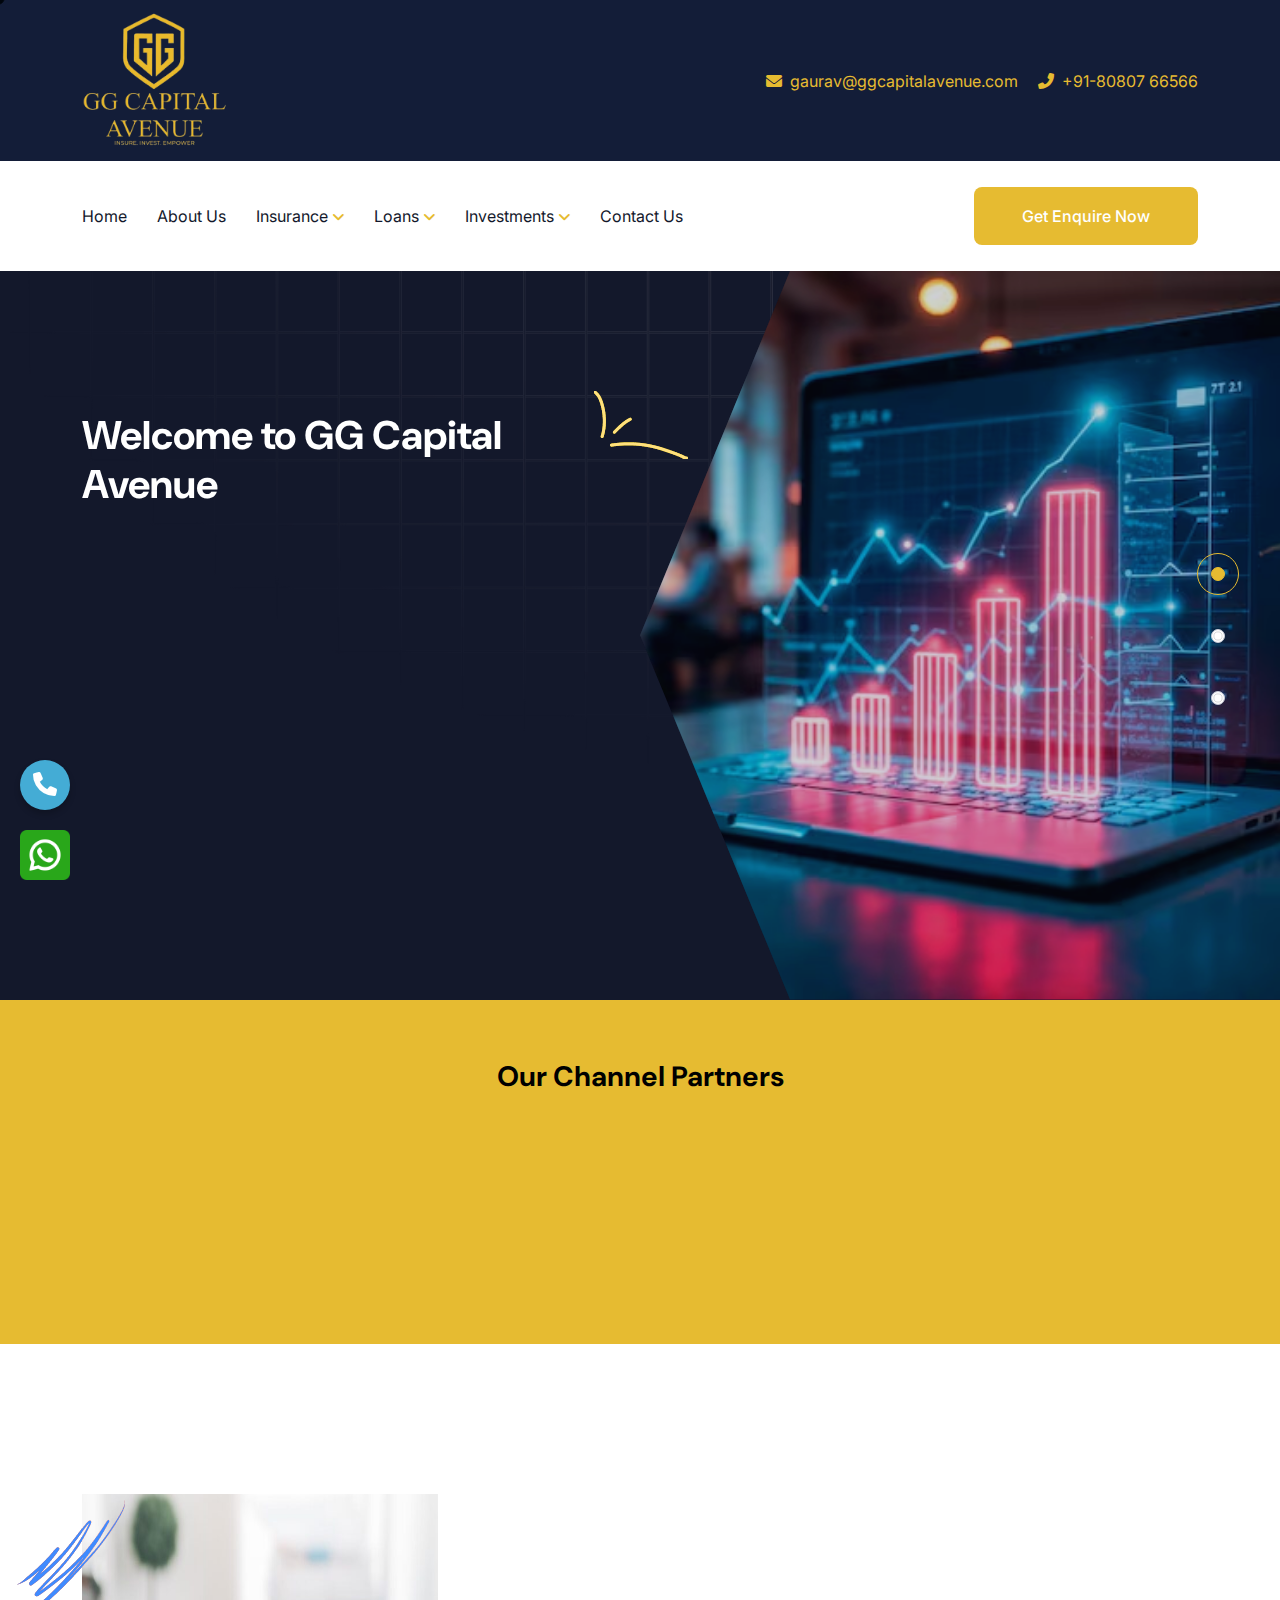
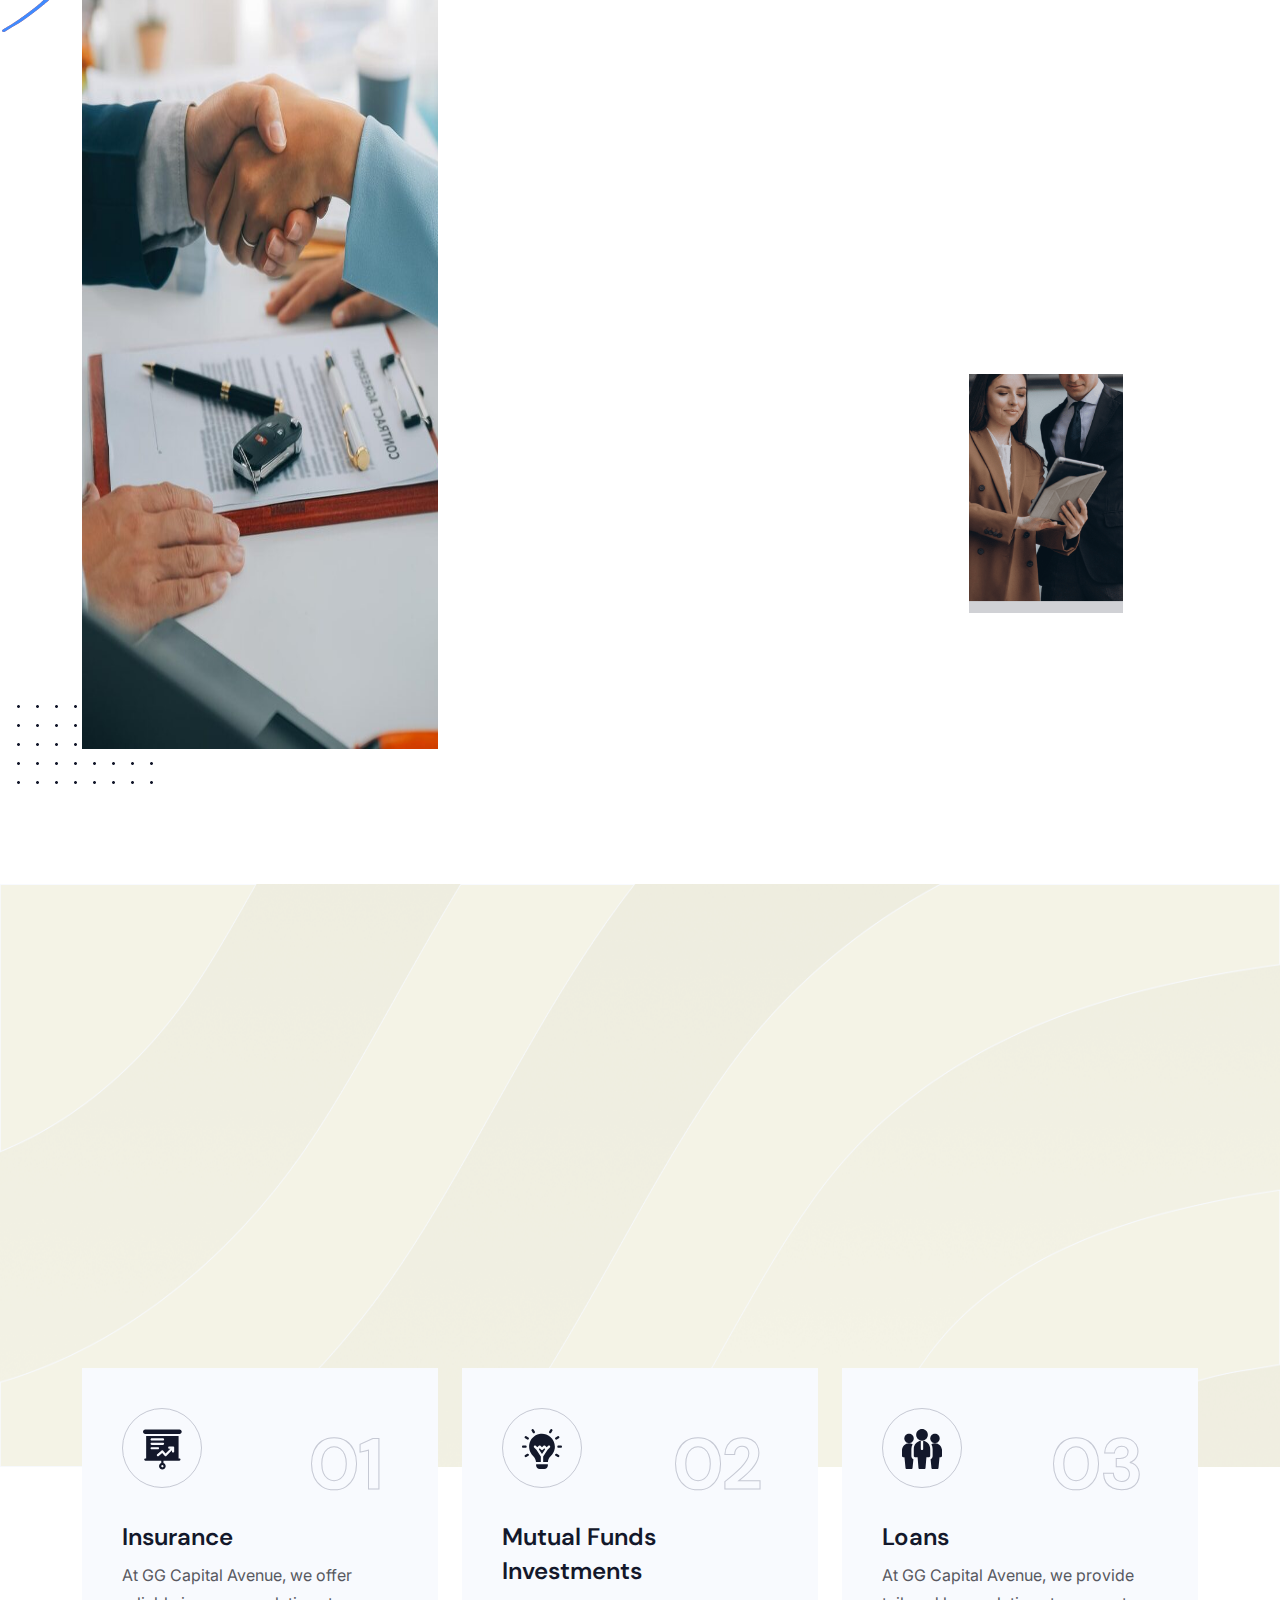
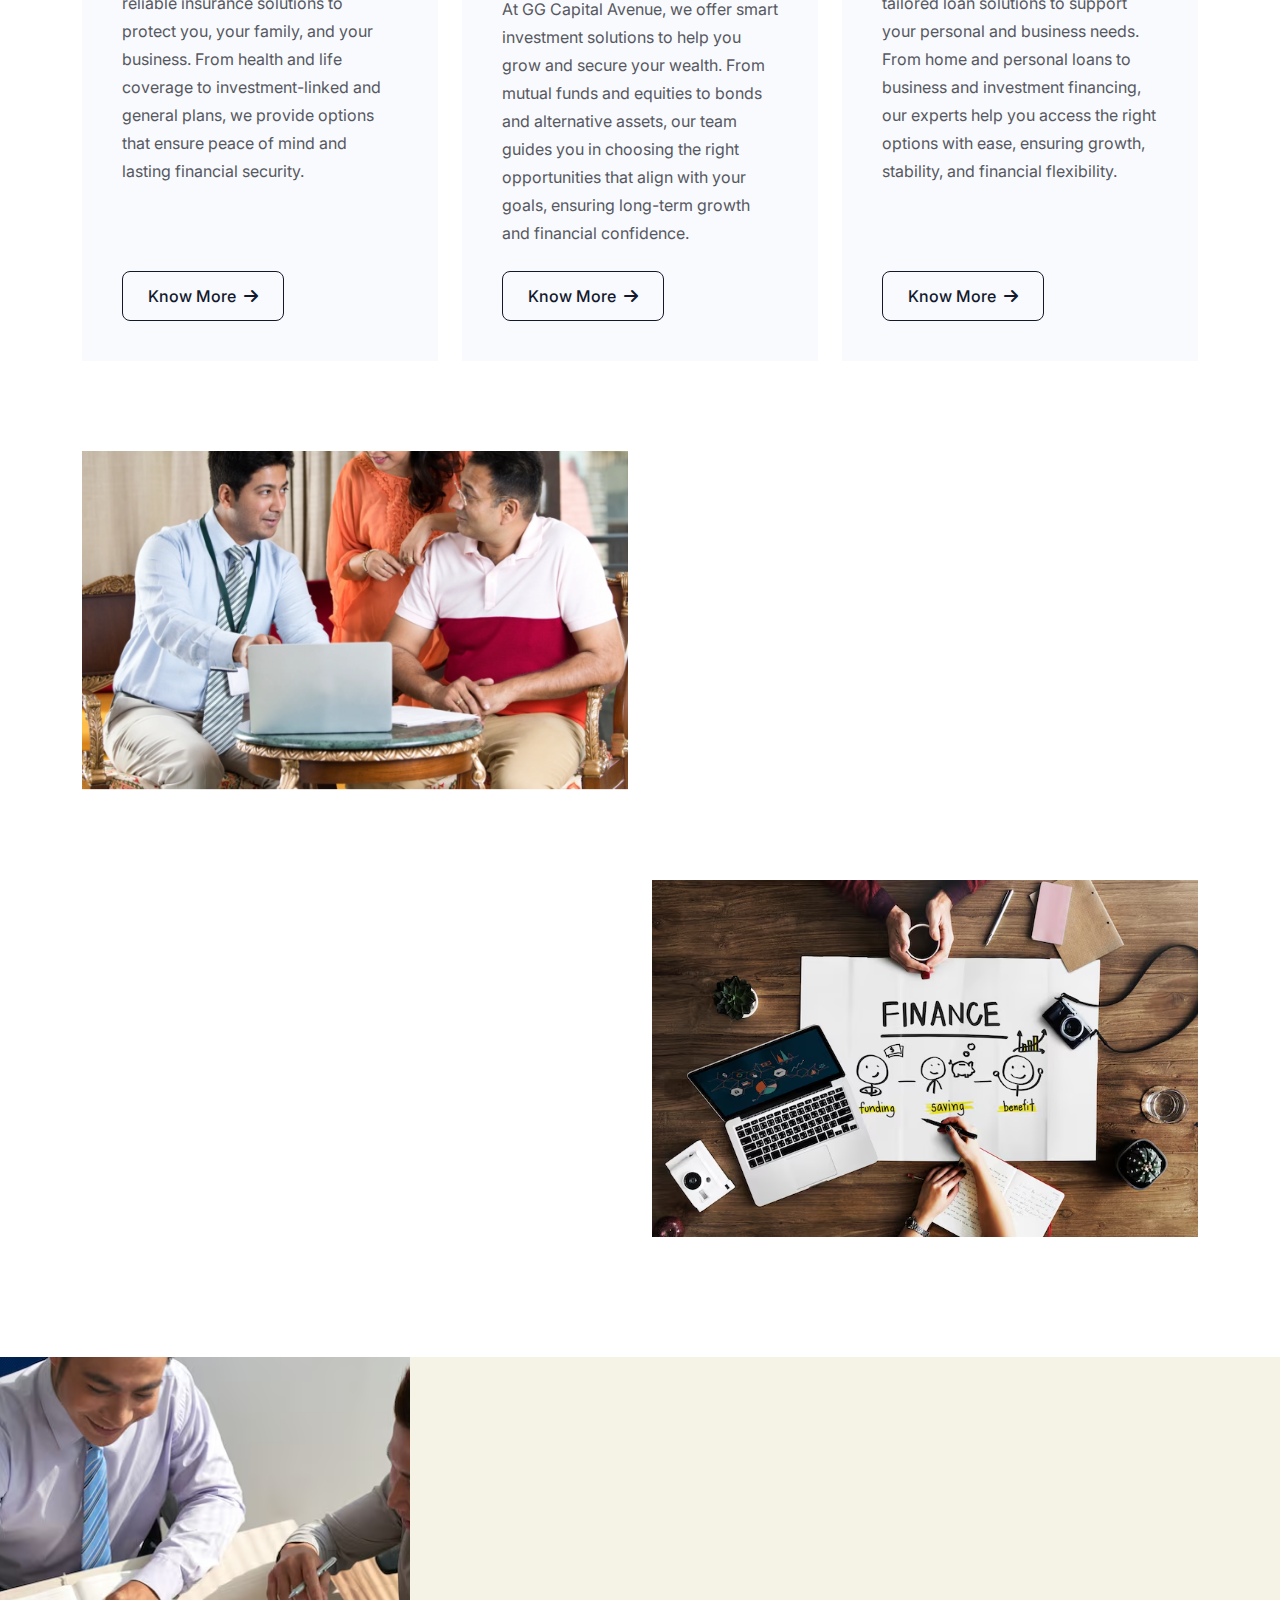
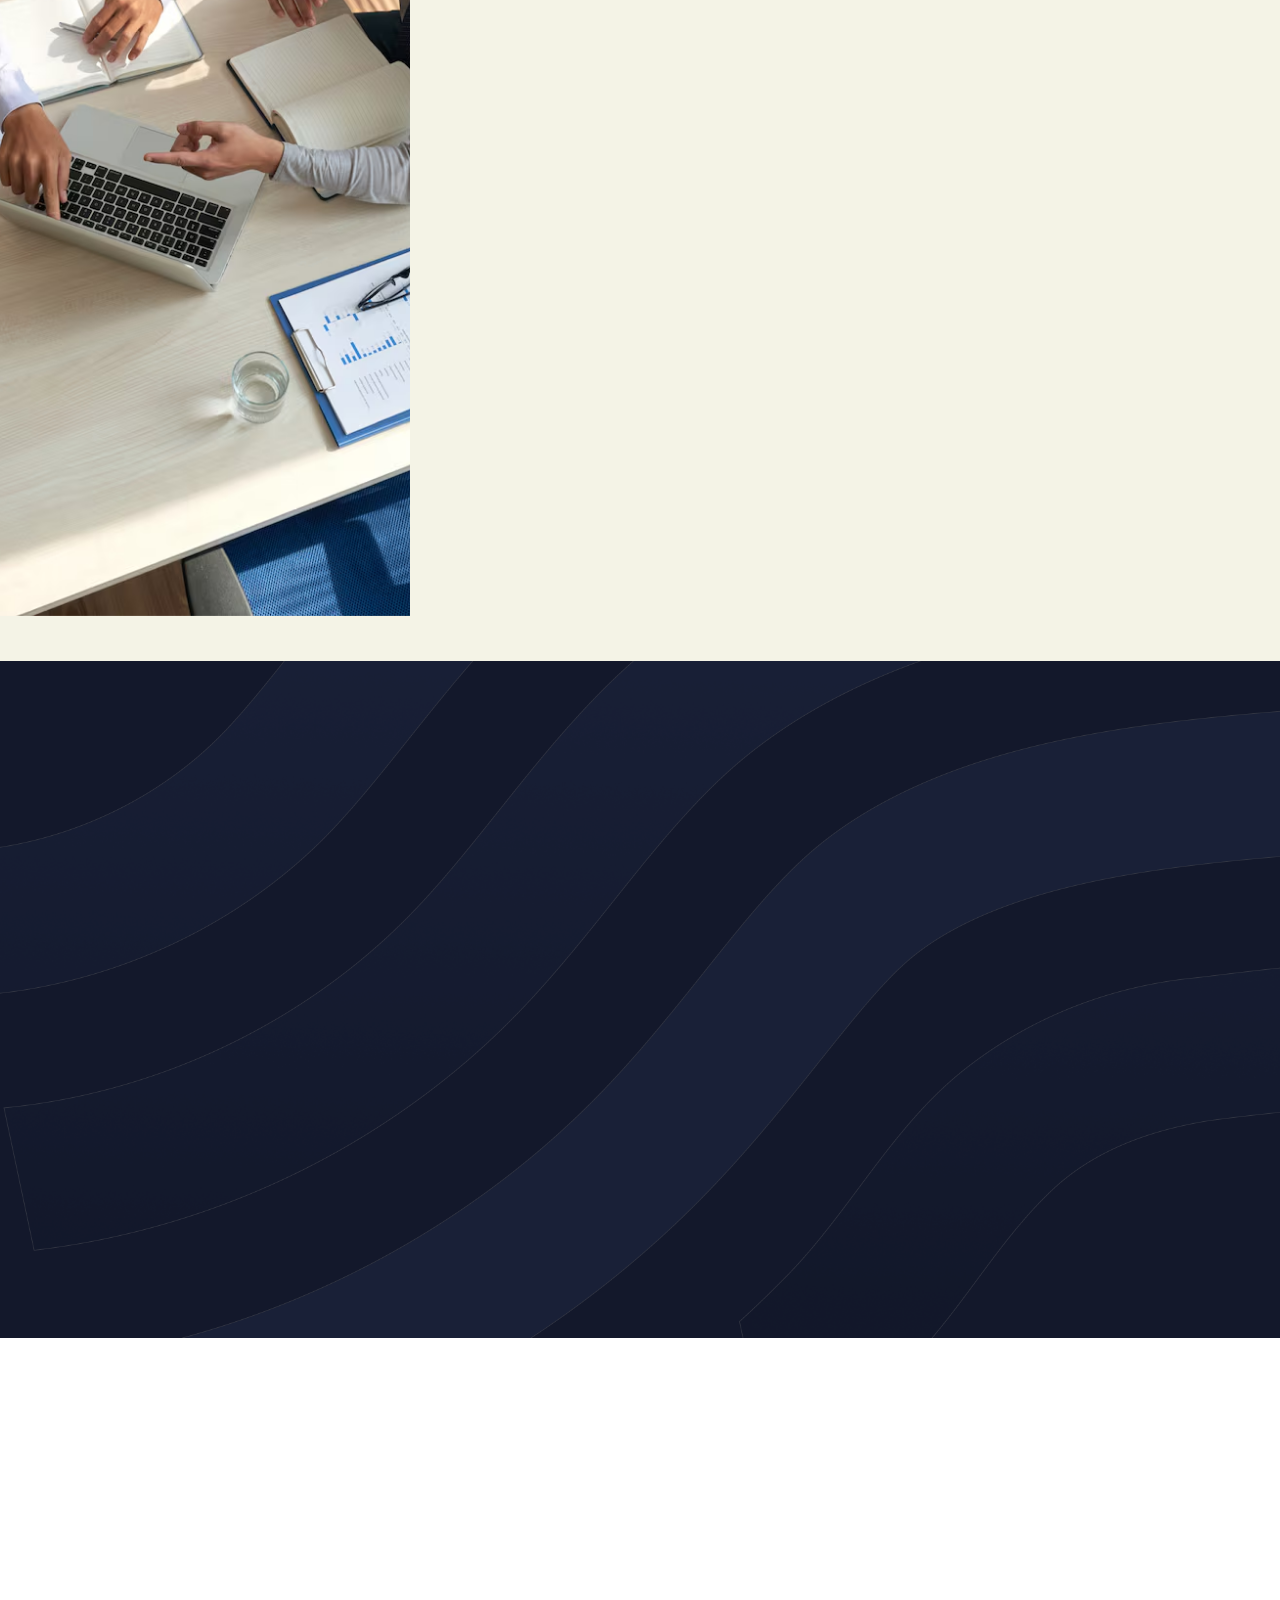
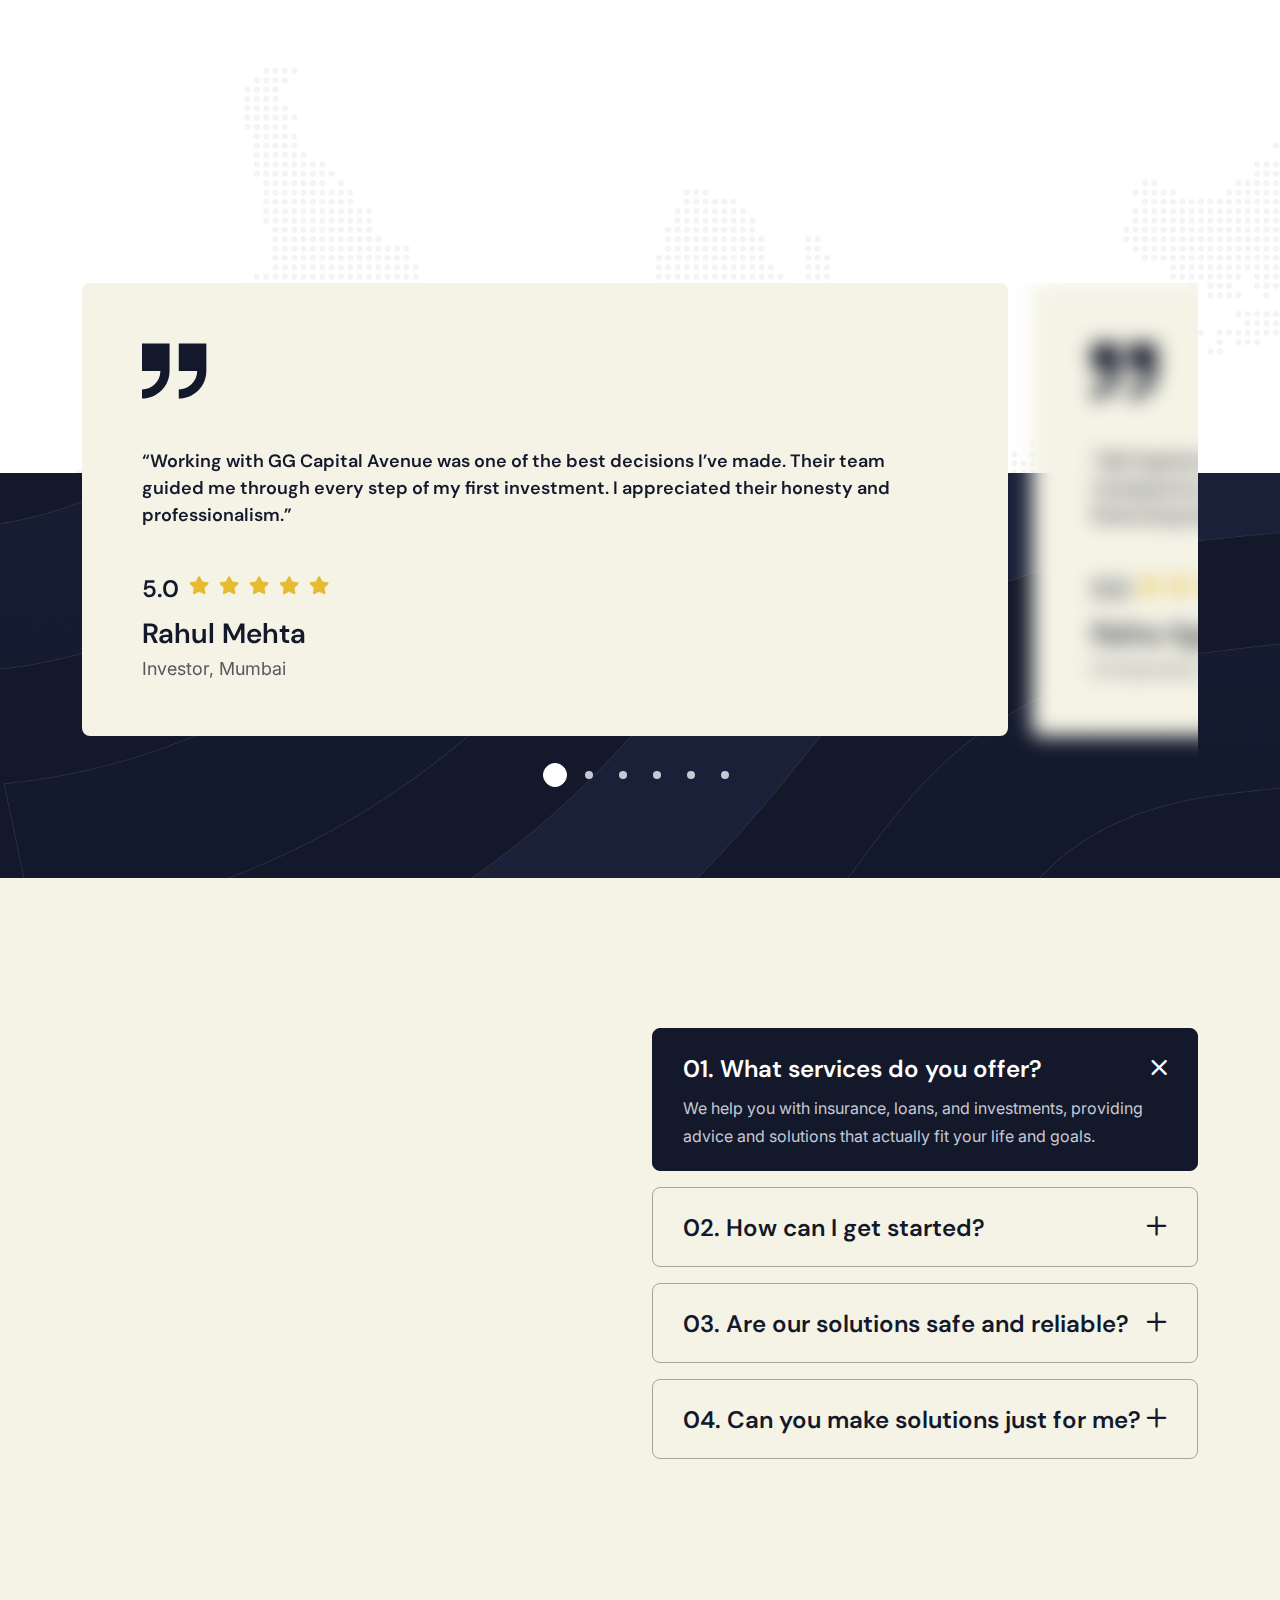
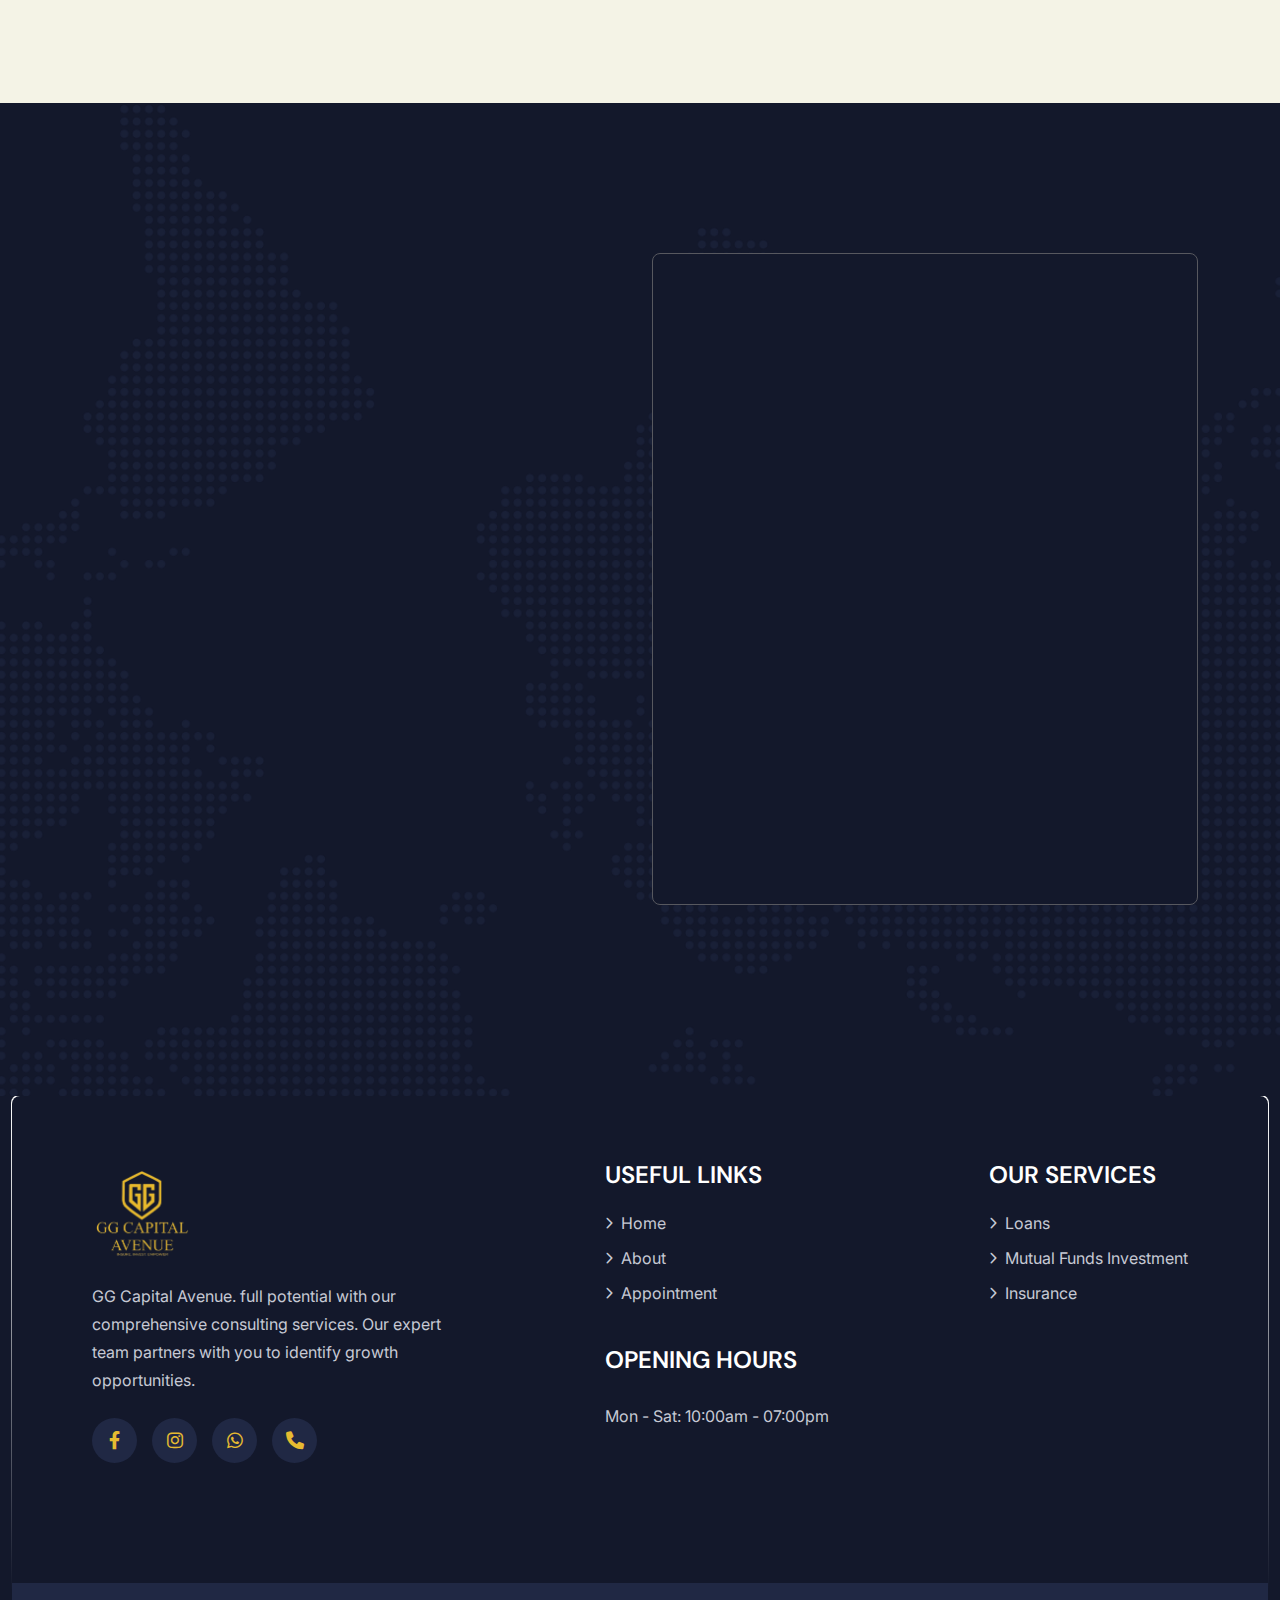
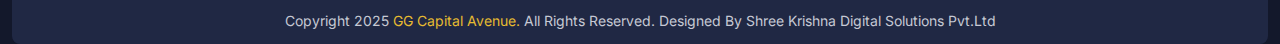
<file: index.html>
<!doctype html>
<html class="no-js theme-yellow2" lang="zxx" dir="ltr">

<head>
    <meta charset="utf-8">
    <meta http-equiv="x-ua-compatible" content="ie=edge">
    <title> GG Capital Finance - Business Agency </title>
    <meta name="author" content="GG Capital Avenue">
    <meta name="description" content="GG Capital Avenue - Business Agency">
    <meta name="keywords" content="GG Capital Avenue - Business Agency">
    <meta name="robots" content="INDEX,FOLLOW">

    <!-- Mobile Specific Metas -->
    <meta name="viewport" content="width=device-width, initial-scale=1, shrink-to-fit=no">

    <!-- Favicons - Place favicon.ico in the root directory -->
    <!-- <link rel="apple-touch-icon" sizes="57x57" href="assets/img/favicons/apple-icon-57x57.png">
    <link rel="apple-touch-icon" sizes="60x60" href="assets/img/favicons/apple-icon-60x60.png">
    <link rel="apple-touch-icon" sizes="72x72" href="assets/img/favicons/apple-icon-72x72.png">
    <link rel="apple-touch-icon" sizes="76x76" href="assets/img/favicons/apple-icon-76x76.png">
    <link rel="apple-touch-icon" sizes="114x114" href="assets/img/favicons/apple-icon-114x114.png">
    <link rel="apple-touch-icon" sizes="120x120" href="assets/img/favicons/apple-icon-120x120.png">
    <link rel="apple-touch-icon" sizes="144x144" href="assets/img/favicons/apple-icon-144x144.png">
    <link rel="apple-touch-icon" sizes="152x152" href="assets/img/favicons/apple-icon-152x152.png">
    <link rel="apple-touch-icon" sizes="180x180" href="assets/img/favicons/apple-icon-180x180.png">
    <link rel="icon" type="image/png" sizes="192x192" href="assets/img/favicons/android-icon-192x192.png">
    <link rel="icon" type="image/png" sizes="32x32" href="assets/img/favicons/favicon-32x32.png">
    <link rel="icon" type="image/png" sizes="96x96" href="assets/img/favicons/favicon-96x96.png">
    <link rel="icon" type="image/png" sizes="16x16" href="assets/img/favicons/favicon-16x16.png">
    <link rel="manifest" href="assets/img/favicons/manifest.json">
    <meta name="msapplication-TileColor" content="#ffffff">
    <meta name="msapplication-TileImage" content="assets/img/favicons/ms-icon-144x144.png">
    <meta name="theme-color" content="#ffffff"> -->

    <!--==============================
	  Google Fonts
	============================== -->
    <link rel="preconnect" href="https://fonts.googleapis.com">
    <link rel="preconnect" href="https://fonts.gstatic.com" crossorigin>
    <link href="https://fonts.googleapis.com/css2?family=DM+Sans:ital,opsz,wght@0,9..40,100..1000;1,9..40,100..1000&family=Inter:ital,opsz,wght@0,14..32,100..900;1,14..32,100..900&display=swap" rel="stylesheet">

    <!--==============================
	    All CSS File
	============================== -->
    <!-- Bootstrap -->
    <link rel="stylesheet" href="assets/css/bootstrap.min.css">
    <!-- Fontawesome Icon -->
    <link rel="stylesheet" href="assets/css/fontawesome.min.css">
    <!-- Magnific Popup -->
    <link rel="stylesheet" href="assets/css/magnific-popup.min.css">
    <!-- Swiper Js -->
    <link rel="stylesheet" href="assets/css/swiper-bundle.min.css">
    <!-- Theme Custom CSS -->
    <link rel="stylesheet" href="assets/css/style.css">

</head>
<style>
/* ==============================
   Mobile Menu Wrapper
   ============================== */
.th-menu-wrapper {
    position: fixed;
    top: 0;
    right: -100%;                /* hidden by default */
    width: 100%;
    max-width: 280px;            /* prevent overflow */
    height: 100vh;
    background: #fff;
    box-shadow: -2px 0 6px rgba(0,0,0,0.15);
    padding: 60px 20px 20px;     /* space for close button */
    transition: right 0.3s ease-in-out;
    z-index: 9999;
    overflow-y: auto;            /* scrollable content */
    overflow-x: hidden;          /* prevent sideways scroll */
}

/* Active state (slide-in) */
.th-menu-wrapper.active {
    right: 0;
}

/* ==============================
   Close Button
   ============================== */
.th-menu-close {
    position: absolute;
    top: 15px;
    right: 15px;
    font-size: 28px;
    color: #131d38;
    background: none;
    border: none;
    cursor: pointer;
}

/* ==============================
   Mobile Dropdown Fix
   ============================== */
@media (max-width: 991px) {
    .main-menu ul,
    .main-menu .sub-menu {
        width: 100% !important;
        max-width: 100% !important;
        position: static !important;
        box-shadow: none !important;
    }

    .main-menu .sub-menu li {
        padding-left: 15px; /* indent children */
    }
}

/* ==============================
   Global Scroll Control
   ============================== */
html, body {
    overflow-x: hidden !important;  /* no horizontal scroll */
}

body.menu-open {
    overflow: hidden; /* lock background scroll when menu is open */
}

</style>

<body>

    <!--[if lte IE 9]>
    	<p class="browserupgrade">You are using an <strong>outdated</strong> browser. Please <a href="https://browsehappy.com/">upgrade your browser</a> to improve your experience and security.</p>
  	<![endif]-->


    <!--********************************
   		Code Start From Here 
	******************************** -->
    <div class="cursor-follower"></div>

    <!-- slider drag cursor -->
    <div class="slider-drag-cursor"> DRAG </div>

    <!--==============================
     Preloader
  ==============================-->
    <!-- <div class="preloader ">
        <button class="th-btn preloaderCls">Cancel Preloader </button>
        <div class="preloader-inner">
            <img src="assets/img/GG Capital .png" alt="img" style="width: 150px">
            <span class="loader">
               GG Capital Avenue
                <span class="loading-text">GG Capital Avenue</span>
            </span>
        </div>
    </div>
    <div class="popup-search-box d-none d-lg-block">
        <button class="searchClose"><i class="far fa-times"></i></button>
        <form action="#">
            <input type="text" placeholder="What are you looking for?">
            <button type="submit"><i class="fal fa-search"></i></button>
        </form>
    </div> -->
    
    <!--==============================
    Mobile Menu
  ============================== -->
    <!-- ==============================
     Mobile Header & Menu
============================== -->
<!-- <div class="th-mobile-header d-xl-none" style="background:#131d38; padding:10px 15px; display:flex; align-items:center; justify-content:space-between;">
   
    <div class="mobile-logo">
        <a href="index.html"><img src="assets/img/gglogo.png" alt="GG" style="height:40px;"></a>
    </div>

   
    <button class="th-menu-toggle" style="background:none; border:none; font-size:28px; color:#fff;">
        <i class="fas fa-bars"></i>
    </button>
</div>


<div class="th-menu-wrapper style2 d-xl-none">
    <div class="th-menu-area text-start">
     
        <button class="th-menu-toggle" style="background:none; border:none; font-size:28px; color:#131d38; float:right;">
            <i class="fal fa-times"></i>
        </button>

       
        <div class="mobile-logo my-3 text-center">
            <a href="index.html"><img src="assets/img/gglogo.png" alt="GG" style="height:50px;"></a>
        </div>

        
        <div class="th-mobile-menu">
            <ul>
                <li><a href="index.html">Home</a></li>
                <li><a href="about.html">About Us</a></li>

             
                <li class="menu-item-has-children">
                    <a href="insurance.html">Insurance</a>
                    <ul class="sub-menu">
                        <li><a href="insurance.html#life-insurance">Life Insurance</a></li>
                        <li><a href="insurance.html#health-insurance">Health Insurance</a></li>
                        <li><a href="insurance.html#motor-insurance">Motor Insurance</a></li>
                        <li><a href="insurance.html#property-insurance">Property & Marine Insurance</a></li>
                        <li><a href="insurance.html#group-insurance">Group Policies & Cyber Insurance</a></li>
                    </ul>
                </li>

               
                <li class="menu-item-has-children">
                    <a href="loans.html">Loans</a>
                    <ul class="sub-menu">
                        <li><a href="loans.html#personal-loan">Personal Loan</a></li>
                        <li><a href="loans.html#business-loan">Business Loan</a></li>
                        <li><a href="loans.html#home-loan">Home Loan</a></li>
                        <li><a href="loans.html#car-loan">Car Loan</a></li>
                        <li><a href="loans.html#mortgage-loan">Mortgage / Loan Against Property</a></li>
                        <li><a href="loans.html#education-loan">Education Loan</a></li>
                        <li><a href="loans.html#gold-loan">Gold Loan</a></li>
                    </ul>
                </li>

               
                <li class="menu-item-has-children">
                    <a href="Mutual.html">Investments</a>
                    <ul class="sub-menu">
                        <li><a href="Mutual.html#mutual-fund-advisory">Mutual Fund Advisory</a></li>
                        <li><a href="Mutual.html#pms">Portfolio Management Services (PMS)</a></li>
                        <li><a href="Mutual.html#aifs">Alternative Investment Funds (AIFs)</a></li>
                        <li><a href="Mutual.html#fixed-income">Fixed Income Products</a></li>
                        <li><a href="Mutual.html#tax-efficient">Tax-Efficient Investment Planning</a></li>
                        <li><a href="Mutual.html#swp">Systematic Withdrawal Plans (SWP)</a></li>
                    </ul>
                </li>

                <li><a href="contact.html">Contact Us</a></li>
            </ul>
        </div>
    </div>
</div> -->

 
    <!--==============================
	Header Area
==============================-->
<header class="th-header header-layout4">
    <!-- ================= Desktop Header ================= -->
    <div class="desktop-navbar d-none d-xl-block">
        <!-- Dark Header -->
        <div class="header-top" style="background-color: #131d38; padding: 10px 0;">
            <div class="container">
                <div class="row align-items-center justify-content-between">
                    <!-- Logo -->
                    <div class="col-auto">
                        <a href="index.html">
                            <img src="assets/img/gglog.png" alt="GG Capital" style="width: 150px; height: auto;">
                        </a>
                    </div>

                    <!-- Contact Info -->
                    <div class="col-auto">
                        <ul class="list-unstyled d-flex align-items-center mb-0" style="gap: 20px;">
                            <li class="d-flex align-items-center">
                                <i class="fas fa-envelope" style="margin-right: 8px; color: #e6bb31;"></i>
                                <a href="mailto:gaurav@ggcapitalavenue.com?subject=Inquiry&body=Hello Gaurav," class="text-light">
    gaurav@ggcapitalavenue.com
</a>
                            </li>
                            <li class="d-flex align-items-center">
                                <i class="fas fa-phone-alt" style="margin-right: 8px; color: #e6bb31;"></i>
                                <a href="tel:+918080766566" class="text-light">+91-80807 66566</a>
                            </li>
                        </ul>
                    </div>
                </div>
            </div>
        </div>

        <!-- White Navbar with Enquire Now inside -->
        <div class="menu-area bg-white">
            <div class="container">
                <div class="row align-items-center justify-content-between">
                    <div class="col">
                        <nav class="main-menu">
                            <ul>
                                <li><a href="index.html">Home</a></li>
                                <li><a href="about.html">About Us</a></li>

                                <!-- Insurance -->
                                <li class="menu-item-has-children">
                                    <a href="insurance.html">Insurance</a>
                                    <ul class="sub-menu">
                                        <li><a href="insurance.html#life-insurance">Life Insurance</a></li>
                                        <li><a href="insurance.html#health-insurance">Health Insurance</a></li>
                                        <li><a href="insurance.html#motor-insurance">Motor Insurance</a></li>
                                        <li><a href="insurance.html#property-insurance">Property & Marine Insurance</a></li>
                                        <li><a href="insurance.html#group-insurance">Group Policies & Cyber Insurance</a></li>
                                    </ul>
                                </li>

                                <!-- Loans -->
                                <li class="menu-item-has-children">
                                    <a href="loans.html">Loans</a>
                                    <ul class="sub-menu">
                                        <li><a href="loans.html#personal-loan">Personal Loan</a></li>
                                        <li><a href="loans.html#business-loan">Business Loan</a></li>
                                        <li><a href="loans.html#home-loan">Home Loan</a></li>
                                        <li><a href="loans.html#car-loan">Car Loan</a></li>
                                        <li><a href="loans.html#mortgage-loan">Mortgage / Loan Against Property</a></li>
                                        <li><a href="loans.html#education-loan">Education Loan</a></li>
                                        <li><a href="loans.html#gold-loan">Gold Loan</a></li>
                                    </ul>
                                </li>

                                <!-- Investments -->
                                <li class="menu-item-has-children">
                                    <a href="Mutual.html">Investments</a>
                                    <ul class="sub-menu">
                                        <li><a href="Mutual.html#mutual-fund-advisory">Mutual Fund Advisory</a></li>
                                        <li><a href="Mutual.html#pms">Portfolio Management Services (PMS)</a></li>
                                        <li><a href="Mutual.html#aifs">Alternative Investment Funds (AIFs)</a></li>
                                        <li><a href="Mutual.html#fixed-income">Fixed Income Products</a></li>
                                        <li><a href="Mutual.html#tax-efficient">Tax-Efficient Investment Planning</a></li>
                                        <li><a href="Mutual.html#swp">Systematic Withdrawal Plans (SWP)</a></li>
                                    </ul>
                                </li>

                                <li><a href="contact.html">Contact Us</a></li>
                            </ul>
                        </nav>
                    </div>

                    <!-- Enquire Now Button inside Navbar -->
                    <div class="col-auto">
                        <div class="header-button">
                            <a href="contact.html#contact-form" class="th-btn style10 btn-radius-8">Get Enquire Now</a>
                        </div>
                    </div>
                </div>
            </div>
        </div>
    </div>

    <!-- ================= Mobile Header ================= -->
    <div class="mobile-header d-xl-none">
        <div class="mobile-top bg-dark text-light d-flex justify-content-between align-items-center p-2">
            <a href="index.html">
                <img src="assets/img/gglogo.png" alt="GG" style="height:40px;">
            </a>
            <button class="th-menu-toggle" style="background:none;border:none;font-size:24px;color:#fff;">
                <i class="fas fa-bars"></i>
            </button>
        </div>

        <!-- Slide-in Menu -->
        <div class="th-menu-wrapper">
            <div class="th-menu-area">
                <button class="th-menu-close">&times;</button>
                <ul class="th-mobile-menu">
                    <li><a href="index.html">Home</a></li>
                    <li><a href="about.html">About Us</a></li>
                    <li class="menu-item-has-children">
                        <a href="insurance.html">Insurance</a>
                        <ul class="sub-menu">
                            <li><a href="insurance.html#life-insurance">Life Insurance</a></li>
                            <li><a href="insurance.html#health-insurance">Health Insurance</a></li>
                            <li><a href="insurance.html#motor-insurance">Motor Insurance</a></li>
                            <li><a href="insurance.html#property-insurance">Property & Marine Insurance</a></li>
                            <li><a href="insurance.html#group-insurance">Group Policies & Cyber Insurance</a></li>
                        </ul>
                    </li>
                    <li class="menu-item-has-children">
                        <a href="loans.html">Loans</a>
                        <ul class="sub-menu">
                            <li><a href="loans.html#personal-loan">Personal Loan</a></li>
                            <li><a href="loans.html#business-loan">Business Loan</a></li>
                            <li><a href="loans.html#home-loan">Home Loan</a></li>
                            <li><a href="loans.html#car-loan">Car Loan</a></li>
                            <li><a href="loans.html#mortgage-loan">Mortgage / Loan Against Property</a></li>
                            <li><a href="loans.html#education-loan">Education Loan</a></li>
                            <li><a href="loans.html#gold-loan">Gold Loan</a></li>
                        </ul>
                    </li>
                    <li class="menu-item-has-children">
                        <a href="Mutual.html">Investments</a>
                        <ul class="sub-menu">
                            <li><a href="Mutual.html#mutual-fund-advisory">Mutual Fund Advisory</a></li>
                            <li><a href="Mutual.html#pms">Portfolio Management Services (PMS)</a></li>
                            <li><a href="Mutual.html#aifs">Alternative Investment Funds (AIFs)</a></li>
                            <li><a href="Mutual.html#fixed-income">Fixed Income Products</a></li>
                            <li><a href="Mutual.html#tax-efficient">Tax-Efficient Investment Planning</a></li>
                            <li><a href="Mutual.html#swp">Systematic Withdrawal Plans (SWP)</a></li>
                        </ul>
                    </li>
                    <li><a href="contact.html">Contact Us</a></li>
                </ul>
            </div>
        </div>
    </div>
</header>






    <!-- <header class="th-header header-layout4">
        <div class="header-top bg-black2">
            <div class="container">
                <div class="row justify-content-center justify-content-lg-between align-items-center gy-2"> -->
                    <!-- <div class="col-auto d-none d-lg-block"> -->
                         <!-- <div class="col-auto">
                            <div class="header-logo">
                                <a href="index.html">
                                    <img src="assets/img/gglogo.jpg" alt="GG Capital" style="width: 100px">
                                </a>
                            </div>
                        </div> -->
                        <!-- <div class="header-links">
                            
                            <ul class="header-center-wrap">
                                 <li><i class="fas fa-envelope"></i><span>Connect with us:</span> contact@aplfinserv.com </li>
                                <li><i class="fas fa-phone-alt"></i><span>Make a call:</span>+91-8080766566</li>
                            </ul>
                        </div>
                    </div> -->
                    <!-- <div class="col-auto d-none d-lg-block">
    <div class="header-links">
        <ul class="list-unstyled d-flex align-items-center justify-content-center mb-0" style="gap: 40px;">
            <li class="d-flex align-items-center">
                <i class="fas fa-envelope" style="font-size: 20px; margin-right: 8px;"></i>
                <span>Connect with us:</span>&nbsp;contact@aplfinserv.com
            </li>
            <li class="d-flex align-items-center">
                <i class="fas fa-phone-alt" style="font-size: px; margin-right: 8px;"></i>
                <span>Call us:</span>&nbsp;+91-8080766566
            </li>
        </ul>
    </div>
</div> -->

                    <!-- <div class="col-auto">
                        <div class="header-links">
                            <ul class="header-right-wrap">
                                 <li>
                                    <i class="fa-solid fa-headset"></i><a href="tel:8080766566">Support</a>
                                </li> -->
                                <!-- <li>
                                    <div class="dropdown-link">
                                        <a class="dropdown-toggle" href="#" role="button" id="dropdownMenuLink1" data-bs-toggle="dropdown" aria-expanded="false"><i class="fa-light fa-globe"></i> English</a>
                                        <ul class="dropdown-menu" aria-labelledby="dropdownMenuLink1">
                                            <li>
                                                <a href="#">German</a>
                                                <a href="#">French</a>
                                                <a href="#">Italian</a>
                                                <a href="#">Latvian</a>
                                                <a href="#">Spanish</a>
                                                <a href="#">Greek</a>
                                            </li>
                                        </ul>
                                    </div>
                                </li> -->
                            <!-- </ul>
                        </div>
                    </div>
                </div> -->
            <!-- </div>
            </div> -->
        <!-- </div>
        <div class="sticky-wrapper"> -->
            <!-- Main Menu Area -->
            <!-- <div class="menu-area">
                <div class="container bg-white">
                     <div class="container-fluid px-2">
                    <div class="row align-items-center justify-content-between">
                        <div class="col-auto">
                            <div class="header-logo">
                                <a href="index.html">
                                    <img src="assets/img/gglogo.jpg" alt="GG Capital" style="width: 100px">
                                </a>
                            </div>
                        </div>
                        <div class="col-auto">
                            <nav class="main-menu d-none d-lg-inline-block">
                                <ul>
                                   
                                    <li><a href="index.html"> Home </a></li> -->
                                    <!-- <li class="menu-item-has-children"> -->
                                        <!-- <a href="index.html">Home</a> -->
                                        <!-- <ul class="mega-menu mega-menu-content allow-natural-scroll">
                                            <li> -->
                                                <!-- <div class="container"> -->
                                                    <!-- <div class="row gy-4">
                                                        <div class="col-lg-4"> -->
                                                            <!-- <div class="mega-menu-box">
                                                                <div class="mega-menu-img">
                                                                    <img src="assets/img/pages/index.jpg" alt="Home One">
                                                                    <div class="btn-wrap">
                                                                        <a href="index.html" class="th-btn">Multipage</a>
                                                                        <a href="home-1-op.html" class="th-btn ">Onepage</a>
                                                                        
                                                                    </div>
                                                                </div>
                                                                <h3 class="mega-menu-title"><a href="index.html">Home I (Corporate)</a></h3>
                                                            </div>
                                                        </div>
                                                        <div class="col-lg-4">
                                                            <div class="mega-menu-box">
                                                                <div class="mega-menu-img">
                                                                    <img src="assets/img/pages/home-2.jpg" alt="Home Two">
                                                                    <div class="btn-wrap">
                                                                        <a href="home-2.html" class="th-btn ">Multipage</a>
                                                                        <a href="home-2-op.html" class="th-btn ">Onepage</a>
                                                                        
                                                                    </div>
                                                                </div>
                                                                <h3 class="mega-menu-title"><a href="home-2.html">Home II (Web Agency)</a></h3>
                                                            </div>
                                                        </div>
                                                        <div class="col-lg-4">
                                                            <div class="mega-menu-box">
                                                                <div class="mega-menu-img">
                                                                    <img src="assets/img/pages/home-3.jpg" alt="Home Three">
                                                                    <div class="btn-wrap">
                                                                        <a href="home-3.html" class="th-btn ">Multipage</a>
                                                                        <a href="home-3-op.html" class="th-btn ">Onepage</a>
                                                                        
                                                                    </div>
                                                                </div>
                                                                <h3 class="mega-menu-title"><a href="home-3.html">Home III (Personal Portfolio)</a></h3>
                                                            </div>
                                                        </div>
                                                        <div class="col-lg-4">
                                                            <div class="mega-menu-box">
                                                                <div class="mega-menu-img">
                                                                    <img src="assets/img/pages/home-4.jpg" alt="Home Three">
                                                                    <div class="btn-wrap">
                                                                        <a href="home-4.html" class="th-btn ">Multipage</a>
                                                                        <a href="home-4-op.html" class="th-btn ">Onepage</a>
                                                                        
                                                                    </div>
                                                                </div>
                                                                <h3 class="mega-menu-title"><a href="home-4.html">Home IV (Business Agency)</a></h3>
                                                            </div>
                                                        </div>
                                                        <div class="col-lg-4">
                                                            <div class="mega-menu-box">
                                                                <div class="mega-menu-img">
                                                                    <img src="assets/img/pages/home-5.jpg" alt="Home Three">
                                                                    <div class="btn-wrap">
                                                                        <a href="home-5.html" class="th-btn ">Multipage</a>
                                                                        <a href="home-5-op.html" class="th-btn ">Onepage</a>
                                                                        
                                                                    </div>
                                                                </div>
                                                                <h3 class="mega-menu-title"><a href="home-5.html">Home V (Collaborate Home)</a></h3>
                                                            </div>
                                                        </div> -->
                                                    <!-- </div>
                                                </div> -->
                                            <!-- </li>
                                        </ul> -->
                                    <!-- </li> -->
                                    <!-- <li><a href="about.html">About Us</a></li> -->

                                    <!-- INSURANCE -->
                                    <!-- <li class="menu-item-has-children">
                                        <a href="insurance.html"> Insuarance </a>
                       <ul class="sub-menu"> -->
                            <!-- <li><a href="service.html">Services</a></li> -->
                           <!-- <li><a href="insurance.html#life-insurance"> Life Insurance</a></li>
                            <li><a href="insurance.html#health-insurance">Health Insurance</a></li>
                            <li><a href="insurance.html#motor-insurance">Motor Insurance</a></li>
                            <li><a href="insurance.html#property-insurance">Property & Marine Insurance</a></li>
                            <li><a href="insurance.html#group-insurance">Group Policies & Cyber Insurance</a></li>
                        </ul>
                                    </li> -->

                                    <!-- LOANS -->
                                    <!-- <li class="menu-item-has-children">
                                     <a href="loans.html"> Loans</a>
                                     <ul class="sub-menu">
                            <li><a href="loans.html#personal-loan">Personal Loan</a></li>
        <li><a href="loans.html#business-loan">Business Loan</a></li>
        <li><a href="loans.html#home-loan">Home Loan</a></li>
        <li><a href="loans.html#car-loan">Car Loan</a></li>
        <li><a href="loans.html#mortgage-loan">Mortgage / Loan Against Property</a></li>
        <li><a href="loans.html#education-loan">Education Loan</a></li>
        <li><a href="loans.html#gold-loan">Gold Loan</a></li>
                         </ul>
                          </li> -->

                          <!-- INVESTMENTS -->
                            <!-- <li class="menu-item-has-children">
                        <a href="Mutual.html">Investments</a>
                        <ul class="sub-menu"> -->
                            <!-- <li><a href="service.html">Services</a></li> -->
                            <!-- <li><a href="Mutual.html#mutual-fund-advisory">Mutual Fund Advisory</a></li>
        <li><a href="Mutual.html#pms">Portfolio Management Services (PMS)</a></li>
        <li><a href="Mutual.html#aifs">Alternative Investment Funds (AIFs)</a></li>
        <li><a href="Mutual.html#fixed-income">Fixed Income Products</a></li>
        <li><a href="Mutual.html#tax-efficient">Tax-Efficient Investment Planning</a></li>
        <li><a href="Mutual.html#swp">Systematic Withdrawal Plans (SWP)</a></li>
                        </ul>
                    </li> -->
                           <!-- <li class="menu-item-has-children">
                                     <a href="#"> Investment</a> -->
                                     <!-- <ul class="sub-menu">
                            <li><a href="insurance.html">Insurance</a></li>
                            <li><a href="loans.html">Loans</a></li>
                            <li><a href="Mutual.html">Mutual Funds Investments</a></li>
                         </ul> -->
                          <!-- </li> -->
                                    <!-- <li class="menu-item-has-children">
                                        <a href="#">Pages</a>
                                        <ul class="sub-menu">
                                            <li class="menu-item-has-children">
                                                <a href="#">Shop</a>
                                                <ul class="sub-menu">
                                                    <li><a href="shop.html">Shop</a></li>
                                                    <li><a href="shop-details.html">Shop Details</a></li>
                                                    <li><a href="cart.html">Cart Page</a></li>
                                                    <li><a href="checkout.html">Checkout</a></li>
                                                    <li><a href="wishlist.html">Wishlist</a></li>
                                                </ul>
                                            </li>
                                            <li><a href="project.html">Portfolio</a></li>
                                            <li><a href="project-details.html">Portfolio Details</a></li>
                                            <li><a href="team.html">Our Team</a></li>
                                            <li><a href="team-details.html">Team Details</a></li>
                                            <li><a href="pricing.html">Pricing</a></li>
                                            <li><a href="faq.html">FAQS</a></li>
                                            <li><a href="error.html">Error Page</a></li>
                                        </ul>
                                    </li>
                                    <li class="menu-item-has-children">
                                        <a href="#">Blog</a>
                                        <ul class="sub-menu">
                                            <li><a href="blog.html">Blog Standard</a></li>
                                            <li><a href="blog-2.html">Blog Grid</a></li>
                                            <li><a href="blog-details.html">Blog Details with Sidebar</a></li>
                                            <li><a href="blog-details-2.html">Blog Details without Sidebar</a></li>
                                        </ul>
                                    </li> -->
                                    <!-- <li>
                                        <a href="contact.html">Contact Us</a>
                                    </li>
                                </ul>
                            </nav>
                            <div class="header-button d-flex d-lg-none">
                                <button type="button" class="icon-btn style4 th-menu-toggle">
                                    <i class="far fa-bars"></i>
                                </button>
                            </div>
                        </div>
                        <div class="col-auto d-none d-xl-block">
                            <div class="header-button">
                                <a href="contact.html" class="th-btn style10 btn-radius-8">Get Enquire Now</a>
                            </div>
                        </div>
                    </div>
                </div>
            </div>
        </div>
        </div>
    </header> -->


    <!--==============================
Hero Area
==============================-->
    <div class="th-hero-wrapper hero-4" id="hero" data-bg-src="assets/img/bg/bg-pattern1.png">
        <div class="swiper th-slider hero-slider4" id="heroSlider4" data-slider-options='{"effect":"fade","autoHeight": "true"}'>
            <div class="swiper-wrapper">
                <div class="swiper-slide">
                    <div class="hero-inner">
                        <div class="hero-thumb4">
                            <div class="hero-img">
                                <img src="assets/img/bg/hero1.avif" alt="Image">
                            </div>
                            <!-- <div class="circle-tag">
                                <div class="circle-anime-tag">
                                    <span class="circle-title-anime">LET'S GET STARTED. LET'S GET STARTED.</span>
                                </div>
                                <div class="thumb">
                                    <img src="assets/img/logo-icon2.svg" alt="img">
                                </div>
                            </div> -->
                        </div>
                        <div class="container">
                            <div class="row">
                                <div class="col-xl-6 col-lg-7">
                                    <div class="hero-style4">
                                        <div class="hero-bg-shape4-1 jump">
                                            <div class="color-masking">
                                                <div class="masking-src" data-mask-src="assets/img/shape/bg-shape9.png"></div>
                                                <img src="assets/img/shape/bg-shape9.png" alt="img">
                                            </div>
                                        </div>
                                        <h1 class="hero-title text-white " style="font-size: 40px">
                                            <span class="title1  data-ani="slideinup" data-ani-delay="0.3s" >Welcome to GG Capital Avenue</span>
                                            <!-- <span class="title2" data-ani="slideinup" data-ani-delay="0.4s">where your financial aspirations meet </span> -->
                                            <span class="title2" data-ani="slideinup" data-ani-delay="0.5s">Investments: Growing Wealth, Securing Future
  </span>
                                        </h1>
                                        <p class="hero-text text-white" data-ani="slideinup" data-ani-delay="0.6s">Build long-term prosperity with smart investment strategies, minimizing risks while maximizing returns to achieve your financial milestones.</p>
                                        <div class="btn-wrap" data-ani="slideinup" data-ani-delay="0.7s">
                                              <a href="contact.html#contact-form" class="th-btn style6 btn-radius-8">Enquire Now <i class="fa-solid fa-arrow-right ms-2"></i></a>
                                            <!-- <a href="insurance.html" class="th-btn style-border2 btn-radius-8">Our Services <i class="fa-solid fa-arrow-right ms-2"></i></a> -->
                                        </div>
                                    </div>
                                </div>
                            </div>
                        </div>
                    </div>
                </div>
                <div class="swiper-slide">
                    <div class="hero-inner">
                        <div class="hero-thumb4">
                            <div class="hero-img">
                                <img src="assets/img/bg/hero2.jpg" alt="Image">
                            </div>
                            <!-- <div class="circle-tag">
                                <div class="circle-anime-tag">
                                    <span class="circle-title-anime">LET'S GET STARTED. LET'S GET STARTED.</span>
                                </div>
                                <div class="thumb">
                                    <img src="assets/img/logo-icon2.svg" alt="img">
                                </div>
                            </div> -->
                        </div>
                        <div class="container">
                            <div class="row">
                                <div class="col-xl-6 col-lg-7">
                                    <div class="hero-style4">
                                        <div class="hero-bg-shape4-1 jump">
                                            <div class="color-masking">
                                                <div class="masking-src" data-mask-src="assets/img/shape/bg-shape9.png"></div>
                                                <img src="assets/img/shape/bg-shape9.png" alt="img">
                                            </div>
                                        </div>
                                        <h1 class="hero-title text-white">
                                            <!-- <span class="title1" data-ani="slideinup" data-ani-delay="0.3s">Empowering Your</span>
                                            <span class="title2" data-ani="slideinup" data-ani-delay="0.4s">Financial Journey with Trust, </span> -->
                                            <span class="title2" data-ani="slideinup" data-ani-delay="0.5s">Loans: Funding Dreams, Simplifying Finance
</span>
                                        </h1>
                                        <p class="hero-text text-white" data-ani="slideinup" data-ani-delay="0.6s">Access affordable personal, home, or business loans with flexible terms and expert guidance to achieve your financial aspirations.</p>
                                        <div class="btn-wrap" data-ani="slideinup" data-ani-delay="0.7s">
                                               <a href="contact.html#contact-form" class="th-btn style6 btn-radius-8">Enquire Now <i class="fa-solid fa-arrow-right ms-2"></i></a>
                                            <!-- <a href="insurance.html" class="th-btn style-border2 btn-radius-8">Our Services <i class="fa-solid fa-arrow-right ms-2"></i></a> -->
                                        </div>
                                    </div>
                                </div>
                            </div>
                        </div>
                    </div>
                </div>
                <div class="swiper-slide">
                    <div class="hero-inner">
                        <div class="hero-thumb4">
                            <div class="hero-img">
                                <img src="assets/img/bg/hero3.avif" alt="Image">
                            </div>
                            <!-- <div class="circle-tag">
                                <div class="circle-anime-tag">
                                    <span class="circle-title-anime">LET'S GET STARTED. LET'S GET STARTED.</span>
                                </div>
                                <div class="thumb">
                                    <img src="assets/img/logo-icon2.svg" alt="img">
                                </div>
                            </div> -->
                        </div>
                        <div class="container">
                            <div class="row">
                                <div class="col-xl-6 col-lg-7">
                                    <div class="hero-style4">
                                        <div class="hero-bg-shape4-1 jump">
                                            <div class="color-masking">
                                                <div class="masking-src" data-mask-src="assets/img/shape/bg-shape9.png"></div>
                                                <img src="assets/img/shape/bg-shape9.png" alt="img">
                                            </div>
                                        </div>
                                        <h1 class="hero-title text-white">
                                            <!-- <span class="title1" data-ani="slideinup" data-ani-delay="0.3s">Smart Finance.</span>
                                            <span class="title2" data-ani="slideinup" data-ani-delay="0.4s">Strong Future. </span> -->
                                            <span class="title2" data-ani="slideinup" data-ani-delay="0.5s">Insurance: Protecting What Matters Most </span>
                                        </h1>
                                        <p class="hero-text text-white" data-ani="slideinup" data-ani-delay="0.6s">Secure your future with tailored insurance plans designed to safeguard health, life, assets, and loved ones confidently.</p>
                                        <div class="btn-wrap" data-ani="slideinup" data-ani-delay="0.7s">
                                            <a href="contact.html#contact-form" class="th-btn style6 btn-radius-8">Enquire Now <i class="fa-solid fa-arrow-right ms-2"></i></a>
                                            <!-- <a href="insurance.html" class="th-btn style-border2 btn-radius-8">Our Services <i class="fa-solid fa-arrow-right ms-2"></i></a> -->
                                        </div>
                                    </div>
                                </div>
                            </div>
                        </div>
                    </div>
                </div>
            </div>
            <div class="slider-pagination"></div>
        </div>
    </div>
    <!--======== / Hero Section ========-->
    <!--==============================
Brand Area  
==============================-->
<!-- Brand Partners Section -->
<section class="brand-area" style="background-color: #e6bb31; padding: 60px 0; border-top: #ffffff;">
    <div class="container text-center">
        <!-- Section Heading -->
        <h2 style="color: #000000; font-size: 28px; margin-bottom: 40px;">
            Our Channel Partners
        </h2>

        <!-- Logo Slider -->
        <div class="slider-area brand-slider3 fadeinup wow" data-wow-duration="1.5s" data-wow-delay="0.3s">
            <div class="swiper th-slider" id="brandSlider3" 
                 data-slider-options='{"breakpoints":{"0":{"slidesPerView":2},"576":{"slidesPerView":3},"768":{"slidesPerView":4},"992":{"slidesPerView":5},"1200":{"slidesPerView":6}}}'>
                 
                <div class="swiper-wrapper">
                    <div class="swiper-slide text-center">
                        <a href="index.html" class="d-flex justify-content-center align-items-center">
                            <img src="assets/img/brand/1.png" alt="Brand Logo" style="max-width: 150px; height: auto;">
                        </a>
                    </div>
                    <div class="swiper-slide text-center">
                        <a href="index.html" class="d-flex justify-content-center align-items-center">
                            <img src="assets/img/brand/2.png" alt="Brand Logo" style="max-width: 150px; height: auto;">
                        </a>
                    </div>
                    <div class="swiper-slide text-center">
                        <a href="index.html" class="d-flex justify-content-center align-items-center">
                            <img src="assets/img/brand/3.png" alt="Brand Logo" style="max-width: 150px; height: auto;">
                        </a>
                    </div>
                    <div class="swiper-slide text-center">
                        <a href="index.html" class="d-flex justify-content-center align-items-center">
                            <img src="assets/img/brand/4.png" alt="Brand Logo" style="max-width: 150px; height: auto;">
                        </a>
                    </div>
                    <div class="swiper-slide text-center">
                        <a href="index.html" class="d-flex justify-content-center align-items-center">
                            <img src="assets/img/brand/5.png" alt="Brand Logo" style="max-width: 150px; height: auto;">
                        </a>
                    </div>
                    <div class="swiper-slide text-center">
                        <a href="index.html" class="d-flex justify-content-center align-items-center">
                            <img src="assets/img/brand/6.png" alt="Brand Logo" style="max-width: 150px; height: auto;">
                        </a>
                    </div>
                    <div class="swiper-slide text-center">
                        <a href="index.html" class="d-flex justify-content-center align-items-center">
                            <img src="assets/img/brand/7.png" alt="Brand Logo" style="max-width: 150px; height: auto;">
                        </a>
                    </div>
                    <div class="swiper-slide text-center">
                        <a href="index.html" class="d-flex justify-content-center align-items-center">
                            <img src="assets/img/brand/8.png" alt="Brand Logo" style="max-width: 150px; height: auto;">
                        </a>
                    </div>
                    <div class="swiper-slide text-center">
                        <a href="index.html" class="d-flex justify-content-center align-items-center">
                            <img src="assets/img/brand/9.png" alt="Brand Logo" style="max-width: 150px; height: auto;">
                        </a>
                    </div>
                    <div class="swiper-slide text-center">
                        <a href="index.html" class="d-flex justify-content-center align-items-center">
                            <img src="assets/img/brand/10.png" alt="Brand Logo" style="max-width: 150px; height: auto;">
                        </a>
                    </div>
                </div>
            </div>
        </div>
    </div>
</section>

    <!--==============================
About Area  
==============================-->
    <div class="overflow-hidden space bg-white overflow-hidden" id="about-sec">
        <div class="shape-mockup about-bg-shape4-1 jump-reverse d-xl-block d-none" data-right="15%" data-top="10%">
            <img src="assets/img/shape/bg-shape10.png" alt="img">
        </div>
        <div class="container">
            <div class="row gx-80 align-items-start">
                <div class="col-xl-4 mb-50 mb-xl-0">
                    <div class="img-box4">
                        <div class="img1 gsap-parallax overflow-hidden">
                            <img src="assets/img/bann7.jpg" alt="About" style="height: 100vh; width: 100%;">
                        </div>
                        <div class="about-shape4-1 movingX">
                            <img src="assets/img/shape/bg-dot-shape3.png" alt="img">
                        </div>
                        <div class="about-shape4-2">
                            <div class="color-masking jump">
                                <div class="masking-src" data-mask-src="assets/img/shape/bg-shape2.png"></div>
                                <img src="assets/img/shape/bg-shape2.png" alt="img">
                            </div>
                        </div>
                    </div>
                </div>
                <div class="col-xl-8" id="about">
                    <div class="about-wrap4">
                        <div class="title-area mb-25">
                            <span class="sub-title style4 fadeinup wow" data-wow-duration="1.2s" data-wow-delay="0.1s">ABOUT US</span>
                            <h2 class="sec-title fadeinup wow" data-wow-duration="1.5s" data-wow-delay="0.3s">We help you to grow and achieve your business goals</h2>
                        </div>
                        <div class="row gy-40 flex-row-reverse">
                            <div class="col-lg-4 align-self-end">
                                <div class="img-box4-2">
                                    <div class="img1 video-box-center gsap-parallax overflow-hidden" data-overlay="title" data-opacity="2">
                                        <img src="assets/img/home1.avif" alt="About">
                                        <!-- <a href="https://www.youtube.com/watch?v=_sI_Ps7JSEk" class="play-btn style8 popup-video"><i class="fa-sharp fa-solid fa-play"></i></a> -->
                                    </div>
                                    <!-- <div class="img2 moving">
                                        <img src="assets/img/habout1.png" alt="About">
                                    </div> -->
                                    <!-- <div class="about-shape4-1 movingX">
                                        <img src="assets/img/shape/bg-dot-shape3.png" alt="img">
                                    </div> -->
                                </div>
                            </div>
                            <div class="col-lg-8">
                                <ul class="nav nav-tabs about-tab style2 mb-30 fadeinup wow" data-wow-duration="1.5s" data-wow-delay="0.4s" role="tablist">
                                    <!-- <li class="nav-item" role="presentation">
                                        <button class="nav-link active" id="history-tab" data-bs-toggle="tab" data-bs-target="#historyTab" type="button" role="tab" aria-controls="historyTab" aria-selected="true">Our History</button>
                                    </li> -->
                                    <li class="nav-item" role="presentation">
                                        <button class="nav-link" id="mission-tab" data-bs-toggle="tab" data-bs-target="#missionTab" type="button" role="tab" aria-controls="missionTab" aria-selected="false">Our Mission</button>
                                    </li>
                                    <li class="nav-item" role="presentation">
                                        <button class="nav-link" id="vision-tab" data-bs-toggle="tab" data-bs-target="#visionTab" type="button" role="tab" aria-controls="visionTab" aria-selected="false">Our Vision</button>
                                    </li>
                                </ul>
                                <div class="tab-content fadeinup wow" data-wow-duration="1.5s" data-wow-delay="0.5s">
                                    <!-- <div class="tab-pane fade show active" id="historyTab" role="tabpanel" aria-labelledby="history-tab">
                                        <p class="sec-text mb-20">At GG Capital Avenue, we pride ourselves on a personalized approach to financial planning. Our services include insurance solutions, mutual fund investments, and a wide range of loan options.</p>
                                        <p class="sec-text mb-30">With over a decade of experience, we offer a comprehensive suite of financial services designed to empower individuals, families, and businesses at every stage of their journey.</p>
                                        <div class="checklist style3 list-two-column">
                                            <ul>
                                                <li>Insurance</li>
                                                <li>Loans</li>
                                                <li>Mutual Funds Investment</li>
                                               
                                            </ul>
                                        </div>
                                    </div> -->
                                    <div class="tab-pane fade show active" id="missionTab" role="tabpanel" aria-labelledby="mission-tab">
                                        <p class="sec-text mb-20">Transparency, integrity, and long-term relationships form the core of our philosophy. </p>
                                        <p class="sec-text mb-30">We don’t believe in generic solutions, we believe in building financial plans that are as unique as you are. </p>
                                        <div class="checklist style3 list-two-column">
                                            <ul>
                                                <li>Insurance</li>
                                                <li>Loans</li>
                                                <li>Mutual Funds Investment</li>
                                               
                                            </ul>
                                        </div>
                                    </div>
                                    <div class="tab-pane fade" id="visionTab" role="tabpanel" aria-labelledby="vision-tab">
                                        <p class="sec-text mb-20">Every client is treated with care, respect, and the attention needed to create lasting financial stability. </p>
                                        <p class="sec-text mb-30">We are not just advisors; we are partners in your success.</p>
                                        <div class="checklist style3 list-two-column">
                                            <ul>
                                                <li>Insurance</li>
                                                <li>Loans</li>
                                                <li>Mutual Funds Investment</li>
                                               
                                            </ul>
                                        </div>
                                    </div>
                                </div>
                                <div class="btn-wrap mt-50 fadeinup wow" data-wow-duration="1.5s" data-wow-delay="0.5s">
                                    <a href="contact.html#contact-form" class="th-btn style11 btn-radius-8 px-30">Enquire Now<i class="fa-solid fa-arrow-right ms-2"></i></a>
                                    <!-- <a href="contact.html" class="th-btn style-border4 btn-radius-8 px-30">Let's Talk<i class="fa-solid fa-arrow-right ms-2"></i></a> -->
                                </div>
                            </div>

                        </div>
                    </div>
                </div>
            </div>
        </div>
    </div><!--==============================
Service Area  
==============================-->
<section class="service-area-4 space bg-white overflow-hidden" data-bg-src="assets/img/bg/wave-bg4.png" id="service-sec">
    <div class="container">
        <div class="row justify-content-xl-between justify-content-center align-items-center">
            <div class="col-xxl-5 col-xl-6">
                <div class="title-area text-xl-start text-center">
                    <span class="sub-title style4 fadeinup wow" data-wow-duration="1.2s" data-wow-delay="0.1s">SERVICES</span>
                    <h2 class="sec-title fadeinup wow" data-wow-duration="1.5s" data-wow-delay="0.3s">
                        Comprehensive Financial Services For You
                    </h2>
                    <div class="shape-mockup service-bg-shape4-1 d-xxl-block d-none" data-right="0" data-top="0">
                        <img src="assets/img/shape/bg-shape11.png" alt="img">
                    </div>
                </div>
            </div>
            <div class="col-xxl-4 col-xl-5">
                <div class="title-area mb-xl-0 text-xl-start text-center">
                    <p class="sec-text mb-0 fadeinup wow" data-wow-duration="1.5s" data-wow-delay="0.3s">
                        Delivering expert solutions in insurance, loans, and investments designed to protect assets, achieve goals, and ensure lasting financial growth.
                    </p>
                </div>
            </div>
        </div>

        <!-- Equal height cards row -->
        <div class="row g-4 mt-4">
            <div class="col-lg-4 col-md-6 d-flex">
                <div class="service-card4 w-100 d-flex flex-column">
                    <div class="box-img">
                        <img src="assets/img/home.jpg" alt="img">
                    </div>
                    <div class="box-content flex-grow-1 d-flex flex-column">
                        <div>
                            <div class="box-icon">
                                <img src="assets/img/icon/service-icon/service-icon4-1.svg" alt="Icon">
                            </div>
                            <div class="box-number">01</div>
                            <h3 class="box-title"><a href="insurance.html">Insurance</a></h3>
                            <p class="box-text">
                                At GG Capital Avenue, we offer reliable insurance solutions to protect you, your family, and your business. From health and life coverage to investment-linked and general plans, we provide options that ensure peace of mind and lasting financial security.
                            </p>
                        </div>
                        <div class="mt-auto">
                            <a href="insurance.html" class="th-btn style-border4 btn-sm btn-radius-8">Know More 
                                <i class="fas fa-arrow-right ms-2"></i>
                            </a>
                        </div>
                    </div>
                </div>
            </div>

            <div class="col-lg-4 col-md-6 d-flex">
                <div class="service-card4 w-100 d-flex flex-column">
                    <div class="box-img">
                        <img src="assets/img/h5.png" alt="img">
                    </div>
                    <div class="box-content flex-grow-1 d-flex flex-column">
                        <div>
                            <div class="box-icon">
                                <img src="assets/img/icon/service-icon/service-icon4-2.svg" alt="Icon">
                            </div>
                            <div class="box-number">02</div>
                            <h3 class="box-title"><a href="Mutual.html">Mutual Funds Investments</a></h3>
                            <p class="box-text">
                                At GG Capital Avenue, we offer smart investment solutions to help you grow and secure your wealth. From mutual funds and equities to bonds and alternative assets, our team guides you in choosing the right opportunities that align with your goals, ensuring long-term growth and financial confidence.
                            </p>
                        </div>
                        <div class="mt-auto">
                            <a href="Mutual.html" class="th-btn style-border4 btn-sm btn-radius-8">Know More 
                                <i class="fas fa-arrow-right ms-2"></i>
                            </a>
                        </div>
                    </div>
                </div>
            </div>

            <div class="col-lg-4 col-md-6 d-flex">
                <div class="service-card4 w-100 d-flex flex-column">
                    <div class="box-img">
                        <img src="assets/img/h4.png" alt="img">
                    </div>
                    <div class="box-content flex-grow-1 d-flex flex-column">
                        <div>
                            <div class="box-icon">
                                <img src="assets/img/icon/service-icon/service-icon4-3.svg" alt="Icon">
                            </div>
                            <div class="box-number">03</div>
                            <h3 class="box-title"><a href="loans.html">Loans</a></h3>
                            <p class="box-text">
                                At GG Capital Avenue, we provide tailored loan solutions to support your personal and business needs. From home and personal loans to business and investment financing, our experts help you access the right options with ease, ensuring growth, stability, and financial flexibility.
                            </p>
                        </div>
                        <div class="mt-auto">
                            <a href="loans.html" class="th-btn style-border4 btn-sm btn-radius-8">Know More 
                                <i class="fas fa-arrow-right ms-2"></i>
                            </a>
                        </div>
                    </div>
                </div>
            </div>
        </div>
    </div>
</section>
    <!--==============================
Feature Area  
==============================-->
    <section class="why-sec2 space-bottom overflow-hidden">
        <div class="why-wrap2">
            <div class="container">
                <div class="row gx-60 gy-60">
                    <div class="col-xl-6">
                        <div class="why-img-box2-1 mb-55">
                            <div class="img1 gsap-parallax overflow-hidden">
                                <img src="assets/img/h4.png" alt="Why">
                            </div>
                        </div>
                        <div class="wcu-grid-wrap fadeinleft wow" data-wow-duration="1.5s" data-wow-delay="0.3s">
                            <div class="box-icon">
                                <div class="color-masking">
                                    <div class="masking-src" data-mask-src="assets/img/icon/wcu-icon2-1.svg"></div>
                                    <img src="assets/img/icon/wcu-icon2-1.svg" alt="img">
                                </div>
                            </div>
                            <div class="media-body">
                                <h4 class="box-title">Expert Advisors Guiding Your Financial Decisions </h4>
                                <p class="box-text">Our experienced team provides tailored advice in insurance, loans, and investments, ensuring informed choices, financial security, and growth for every client’s unique needs.</p>
                            </div>
                        </div>
                        <div class="wcu-grid-wrap fadeinleft wow" data-wow-duration="1.5s" data-wow-delay="0.3s">
                            <div class="box-icon">
                                <div class="color-masking">
                                    <div class="masking-src" data-mask-src="assets/img/icon/wcu-icon2-2.svg"></div>
                                    <img src="assets/img/icon/wcu-icon2-2.svg" alt="img">
                                </div>
                            </div>
                            <div class="media-body">
                                <h4 class="box-title">Trusted Solutions For Life And Business </h4>
                                <p class="box-text">We deliver reliable, customized financial strategies to protect assets, fund goals, and maximize long-term wealth, combining expertise, transparency, and client-focused support.</p>
                            </div>
                        </div>
                    </div>
                    <div class="col-xl-6">
                        <div class="title-area">
                            <span class="sub-title style4 fadeinup wow" data-wow-duration="1.2s" data-wow-delay="0.1s">Why Choose GG Capital Avenue </span>
                            <h2 class="sec-title fadeinup wow" data-wow-duration="1.5s" data-wow-delay="0.3s">Securing your future with trusted financial solutions</h2>
                            <p class="sec-text fadeinup wow" data-wow-duration="1.5s" data-wow-delay="0.5s">We provide personalized financial solutions in insurance, loans, and investments with transparency, expert guidance, and long-term support, ensuring security, stability, and sustainable success for every client’s future.</p>
                        </div>
                        <div class="why-img-box2-2">
                            <img src="assets/img/bann4.jpg" alt="img">
                        </div>
                    </div>
                </div>
            </div>
        </div>
    </section><!--==============================
Work Area  
==============================-->
    <div class="work-area-2 space bg-gray2 overflow-hidden position-relative z-index-2">
        <div class="shape-mockup work-bg-shape2-1 moving d-xxl-block d-none" data-right="5%" data-top="10%">
            <img src="assets/img/shape/bg-dot-shape3.png">
        </div>
        <div class="shape-mockup work-bg-shape2-2 d-xxl-block d-none" data-theme-color="#13182B" data-right="5%" data-bottom="10%">
            <div class="color-masking jump">
                <div class="masking-src" data-mask-src="assets/img/shape/bg-shape12.png"></div>
                <img src="assets/img/shape/bg-shape12.png" alt="img">
            </div>
        </div>
        <div class="work-thumb2-1">
            <div class="gsap-parallax overflow-hidden h-100">
                <img src="assets/img/bann8.jpg" alt="img">
            </div>
        </div>
        <div class="container">
            <div class="row">
                <div class="col-xxl-6 col-xl-8 offset-xl-4">
                    <div class="title-area">
                        <span class="sub-title style4 fadeinup wow" data-wow-duration="1.2s" data-wow-delay="0.1s">Our Procedure </span>
                        <h2 class="sec-title fadeinup wow" data-wow-duration="1.5s" data-wow-delay="0.3s">Our Professional Step-By-Step Process</h2>
                    </div>
                    <div class="row">
                        <div class="col-md-6 work-card-wrap fadeinup wow">
                            <div class="work-card2">
                                <div class="box-content">
                                    <div class="box-icon">
                                        <img src="assets/img/icon/work-icon/2-1.svg" alt="Icon">
                                    </div>
                                    <h3 class="box-title">Client Assessment </h3>
                                </div>
                                <p class="box-text">We begin by thoroughly understanding your financial goals and requirements to provide tailored, strategic, and practical solutions.</p>
                            </div>
                        </div>
                        <div class="col-md-6 work-card-wrap fadeinup wow">
                            <div class="work-card2">
                                <div class="box-content">
                                    <div class="box-icon">
                                        <img src="assets/img/icon/work-icon/2-2.svg" alt="Icon">
                                    </div>
                                    <h3 class="box-title">Strategic Planning </h3>
                                </div>
                                <p class="box-text">Our experts develop customized plans for insurance, loans, and investments, focused on risk management, efficiency, and long-term growth.</p>
                            </div>
                        </div>
                        <div class="col-md-6 work-card-wrap fadeinup wow">
                            <div class="work-card2">
                                <div class="box-content">
                                    <div class="box-icon">
                                        <img src="assets/img/icon/work-icon/2-3.svg" alt="Icon">
                                    </div>
                                    <h3 class="box-title">Implementation </h3>
                                </div>
                                <p class="box-text">We execute the strategies professionally, ensuring accuracy, transparency, and smooth delivery of all financial services.</p>
                            </div>
                        </div>
                        <div class="col-md-6 work-card-wrap fadeinup wow">
                            <div class="work-card2">
                                <div class="box-content">
                                    <div class="box-icon">
                                        <img src="assets/img/icon/wcu-icon2-2.svg" alt="Icon">
                                    </div>
                                    <h3 class="box-title">Continuous Support </h3>
                                </div>
                                <p class="box-text">We provide ongoing monitoring, guidance, and adjustments to optimize results and ensure sustainable financial success for every client.</p>
                            </div>
                        </div>
                    </div>
                </div>
            </div>
        </div>
    </div>



    <!--==============================
Project Area  
==============================-->
    <!-- <section class="space overflow-hidden" id="project-sec">
        <div class="container">
            <div class="row justify-content-xl-between justify-content-center">
                <div class="col-xxl-6 col-xl-7">
                    <div class="title-area text-xl-start text-center">
                        <span class="sub-title style4 fadeinup wow" data-wow-duration="1.2s" data-wow-delay="0.1s">SUCCESS PROJECTS</span>
                        <h2 class="sec-title fadeinup wow" data-wow-duration="1.5s" data-wow-delay="0.3s">We specialize in the
                            following case studies</h2>
                    </div>
                </div>
                <div class="col-auto align-self-end">
                    <div class="sec-btn fadeinup wow" data-wow-duration="1.2s" data-wow-delay="0.1s">
                        <a href="project.html" class="th-btn style-border4 btn-radius-8 px-30">All Case Studies <i class="fas fa-arrow-right ms-2"></i></a>
                    </div>
                </div>
            </div>
            <div class="slider-area slider-drag-wrap">
                <div class="swiper th-slider project-slider4" id="projectSlider4" data-slider-options='{"breakpoints":{"0":{"slidesPerView":1},"1200":{"slidesPerView":"1.2"}}, "autoplay": false}'>
                    <div class="swiper-wrapper">
                        <div class="swiper-slide">
                            <div class="project-card4">
                                <div class="box-img">
                                    <img src="assets/img/project/project4-1.png" alt="project image">
                                </div>
                                <div class="box-content">
                                    <h3 class="box-title"><a href="project-details.html">Business Process</a></h3>
                                    <p class="box-text">Our business consulting services are rooted in a deep understanding of industry trends, best practices, and the latest technologies. Efficiently streamline workflows for heightened productivity and reduced waste.</p>
                                    <div class="checklist style3">
                                        <ul>
                                            <li>Strategic planning</li>
                                            <li>Strategic consulting</li>
                                        </ul>
                                    </div>
                                    <a href="project-details.html" class="th-btn btn-sm style10 btn-radius-8">Read Case Study<i class="far fa-arrow-right ms-2"></i></a>
                                </div>
                            </div>
                        </div>

                        <div class="swiper-slide">
                            <div class="project-card4">
                                <div class="box-img">
                                    <img src="assets/img/project/project4-2.png" alt="project image">
                                </div>
                                <div class="box-content">
                                    <h3 class="box-title"><a href="project-details.html">Business Process</a></h3>
                                    <p class="box-text">Our business consulting services are rooted in a deep understanding of industry trends, best practices, and the latest technologies. Efficiently streamline workflows for heightened productivity and reduced waste.</p>
                                    <div class="checklist style3">
                                        <ul>
                                            <li>Strategic planning</li>
                                            <li>Strategic consulting</li>
                                        </ul>
                                    </div>
                                    <a href="project-details.html" class="th-btn btn-sm style10 btn-radius-8">Read Case Study<i class="far fa-arrow-right ms-2"></i></a>
                                </div>
                            </div>
                        </div>

                        <div class="swiper-slide">
                            <div class="project-card4">
                                <div class="box-img">
                                    <img src="assets/img/project/project4-1.png" alt="project image">
                                </div>
                                <div class="box-content">
                                    <h3 class="box-title"><a href="project-details.html">Business Process</a></h3>
                                    <p class="box-text">Our business consulting services are rooted in a deep understanding of industry trends, best practices, and the latest technologies. Efficiently streamline workflows for heightened productivity and reduced waste.</p>
                                    <div class="checklist style3">
                                        <ul>
                                            <li>Strategic planning</li>
                                            <li>Strategic consulting</li>
                                        </ul>
                                    </div>
                                    <a href="project-details.html" class="th-btn btn-sm style10 btn-radius-8">Read Case Study<i class="far fa-arrow-right ms-2"></i></a>
                                </div>
                            </div>
                        </div>

                        <div class="swiper-slide">
                            <div class="project-card4">
                                <div class="box-img">
                                    <img src="assets/img/project/project4-2.png" alt="project image">
                                </div>
                                <div class="box-content">
                                    <h3 class="box-title"><a href="project-details.html">Business Process</a></h3>
                                    <p class="box-text">Our business consulting services are rooted in a deep understanding of industry trends, best practices, and the latest technologies. Efficiently streamline workflows for heightened productivity and reduced waste.</p>
                                    <div class="checklist style3">
                                        <ul>
                                            <li>Strategic planning</li>
                                            <li>Strategic consulting</li>
                                        </ul>
                                    </div>
                                    <a href="project-details.html" class="th-btn btn-sm style10 btn-radius-8">Read Case Study<i class="far fa-arrow-right ms-2"></i></a>
                                </div>
                            </div>
                        </div>

                    </div>
                </div>
            </div>
        </div>
    </section> -->
    <!--==============================
Counter Area  
==============================-->
    <div class="bg-title space-top overflow-hidden counter-area-4" data-bg-src="assets/img/bg/wave-bg2.png">
        <div class="shape-mockup counter-bg-shape4-1 jump d-xxl-block d-none" data-top="40%" data-right="5%">
            <img src="assets/img/shape/bg-dot-shape1.png">
        </div>
        <div class="container">
            <div class="row gy-4">
                <div class="col-xl-3 col-md-6 fadeinup wow">
                    <div class="counter-card4 h-100">
                        <div class="box-icon">
                            <img src="assets/img/icon/counter-icon4-3.svg" alt="Icon">
                        </div>
                        <div class="media-body">
                            <h6 class="text-white">Unified Platform</h6>
                            <!-- <h6 class="box-number">Unified Platform</h6> -->
                            <p class="box-text">Insurance, Investments & Lending combined seamlessly under one integrated platform for complete financial solutions.
</p>
                        </div>
                    </div>
                </div>
                <div class="col-xl-3 col-md-6 fadeinup wow">
                    <div class="counter-card4 h-100">
                        <div class="box-icon">
                            <img src="assets/img/icon/counter-icon4-2.svg" alt="Icon">
                        </div>
                        <div class="media-body">
                            <h6 class="text-white">Purpose Strategies</h6>
                            <p class="box-text">Strategies designed with purpose, focusing on client goals rather than pushing products.
</p>
                        </div>
                    </div>
                </div>
                <div class="col-xl-3 col-md-6 fadeinup wow">
                    <div class="counter-card4 h-100">
                        <div class="box-icon">
                            <img src="assets/img/icon/counter-icon4-1.svg" alt="Icon">
                        </div>
                        <div class="media-body">
                            <h6 class="text-white"> Expert Advisory</h6>
                            <p class="box-text">Over 12 years advising corporates, promoters, and CFOs with trusted, insightful financial guidance.
</p>
                        </div>
                    </div>
                </div>
                <div class="col-xl-3 col-md-6 fadeinup wow">
                    <div class="counter-card4 h-100">
                        <div class="box-icon">
                            <img src="assets/img/icon/counter-icon4-4.svg" alt="Icon">
                        </div>
                        <div class="media-body">
                            <h6 class="text-white">Risk Alignment</h6>
                            <p class="box-text">Aligning risk, continuity, and financial architecture for secure, compliant, and well-structured outcomes.
</p>
                        </div>
                    </div>
                </div>
            </div>
        </div>
    </div><!--==============================
Video Area  
==============================-->
    <div class="video-area-4 position-relative z-index-common space overflow-hidden pt-70" data-sec-pos="top-half" data-pos-for=".counter-area-4">
        <div class="container"> 
            <div class="row justify-content-xl-between justify-content-center">
                <div class="col-xxl-7 col-xl-9">
                    <div class="title-area text-xl-start text-center">
                        <h3 class="sec-title text-black fadeinup wow" data-wow-duration="1.2s" data-wow-delay="0.1s">GG Capital Avenue: Smart investments, reliable loans, and expert insurance guidance for your financial success</h3>
                        <div class="shape-mockup video-bg-shape4-1 d-xxl-block d-none" data-right="-2%" data-top="-2%">
                            <div class="color-masking">
                                <div class="masking-src" data-mask-src="assets/img/shape/bg-shape9.png"></div>
                                <img src="assets/img/shape/bg-shape9.png" alt="img">
                            </div>
                        </div>
                    </div>
                </div>
                <div class="col-auto align-self-end">
                    <div class="sec-btn fadeinup wow" data-wow-duration="1.5s" data-wow-delay="0.3s">
                        <a href="contact.html#contact-form" class="th-btn style6 btn-radius-8 px-30"> Enquire Now <i class="fas fa-arrow-right ms-2"></i></a>
                    </div>
                </div>
            </div>
            <div class="video-thumb4-1 video-box-center gsap-parallax overflow-hidden" data-overlay="title" data-opacity="2">
                
            </div>
        </div>
    </div>
    <!--==============================
Testimonial Area  
==============================-->
<section class="position-relative z-index-2 space-bottom overflow-hidden" data-bg-src="assets/img/bg/map-dot-bg2.png">
    <div class="testi-bg-shape4-1" data-bg-src="assets/img/bg/wave-bg2.png"></div>
    <div class="shape-mockup testi-bg-shape4-2 d-xxl-block d-none" data-top="13%" data-left="6%">
        <img src="assets/img/shape/bg-shape13.png" alt="img">
    </div>
    <div class="container">
        <div class="row">
            <div class="col-xxl-5 col-xl-7 offset-xxl-5">
                <div class="title-area">
                    <span class="sub-title style4 fadeinup wow" data-wow-duration="1.2s" data-wow-delay="0.1s">TESTIMONIALS</span>
                    <h2 class="sec-title fadeinup wow" data-wow-duration="1.5s" data-wow-delay="0.3s">What Our Clients Say About</h2>
                </div>
            </div>
        </div>
        <div class="slider-area slider-drag-wrap">
            <div class="swiper th-slider testi-slider4" id="testiSlide4" data-slider-options='{
                "breakpoints": {
                    "0": { "slidesPerView": 1 },
                    "1200": { "slidesPerView": 1.2 }
                },
                "autoHeight": true,
                "autoplay": {
                    "delay": 2000,
                    "disableOnInteraction": false
                },
                "loop": true
            }'>
                <div class="swiper-wrapper">

                    <!-- Testimonial 1 -->
                    <div class="swiper-slide">
                        <div class="testi-card3">
                            <div class="box-content">
                                <div class="quote-icon" data-mask-src="assets/img/icon/quote.svg"></div>
                                <p class="box-text">“Working with GG Capital Avenue was one of the best decisions I’ve made. Their team guided me through every step of my first investment. I appreciated their honesty and professionalism.”</p>
                                <div class="testi-card_review">
                                    5.0
                                    <i class="fa-sharp fa-solid fa-star"></i><i class="fa-sharp fa-solid fa-star"></i><i class="fa-sharp fa-solid fa-star"></i><i class="fa-sharp fa-solid fa-star"></i><i class="fa-sharp fa-solid fa-star"></i>
                                </div>
                                <h3 class="box-title">Rahul Mehta</h3>
                                <p class="box-desig">Investor, Mumbai</p>
                            </div>
                        </div>
                    </div>

                    <!-- Testimonial 2 -->
                    <div class="swiper-slide">
                        <div class="testi-card3">
                            <div class="box-content">
                                <div class="quote-icon" data-mask-src="assets/img/icon/quote.svg"></div>
                                <p class="box-text">“GG Capital Avenue helped me build a diversified investment plan with complete transparency. They truly put the client's interests first. I trust them completely with my financial growth.”</p>
                                <div class="testi-card_review">
                                    5.0
                                    <i class="fa-sharp fa-solid fa-star"></i><i class="fa-sharp fa-solid fa-star"></i><i class="fa-sharp fa-solid fa-star"></i><i class="fa-sharp fa-solid fa-star"></i><i class="fa-sharp fa-solid fa-star"></i>
                                </div>
                                <h3 class="box-title">Neha Agarwal</h3>
                                <p class="box-desig">Entrepreneur, Bangalore</p>
                            </div>
                        </div>
                    </div>

                    <!-- Testimonial 3 -->
                    <div class="swiper-slide">
                        <div class="testi-card3">
                            <div class="box-content">
                                <div class="quote-icon" data-mask-src="assets/img/icon/quote.svg"></div>
                                <p class="box-text">“As an NRI, investing in Indian real estate felt risky. GG Capital Avenue handled everything smoothly and kept me informed throughout. Very professional and trustworthy!”</p>
                                <div class="testi-card_review">
                                    5.0
                                    <i class="fa-sharp fa-solid fa-star"></i><i class="fa-sharp fa-solid fa-star"></i><i class="fa-sharp fa-solid fa-star"></i><i class="fa-sharp fa-solid fa-star"></i><i class="fa-sharp fa-solid fa-star"></i>
                                </div>
                                <h3 class="box-title">Rohan Iyer</h3>
                                <p class="box-desig">IT Consultant, Dubai</p>
                            </div>
                        </div>
                    </div>

                    <!-- Testimonial 4 -->
                    <div class="swiper-slide">
                        <div class="testi-card3">
                            <div class="box-content">
                                <div class="quote-icon" data-mask-src="assets/img/icon/quote.svg"></div>
                                <p class="box-text">“The GG Capital Avenue team took the time to understand my goals and offered the best investment opportunities. It’s rare to find such a dedicated and responsive team.”</p>
                                <div class="testi-card_review">
                                    4.9
                                    <i class="fa-sharp fa-solid fa-star"></i><i class="fa-sharp fa-solid fa-star"></i><i class="fa-sharp fa-solid fa-star"></i><i class="fa-sharp fa-solid fa-star"></i><i class="fa-sharp fa-solid fa-star"></i>
                                </div>
                                <h3 class="box-title">Anita Sharma</h3>
                                <p class="box-desig">HR Manager, Delhi</p>
                            </div>
                        </div>
                    </div>

                    <!-- Testimonial 5 -->
                    <div class="swiper-slide">
                        <div class="testi-card3">
                            <div class="box-content">
                                <div class="quote-icon" data-mask-src="assets/img/icon/quote.svg"></div>
                                <p class="box-text">“GG Capital Avenue goes above and beyond in customer service. They answered every question I had, and their real estate advice has already paid off. Highly recommend!”</p>
                                <div class="testi-card_review">
                                    5.0
                                    <i class="fa-sharp fa-solid fa-star"></i><i class="fa-sharp fa-solid fa-star"></i><i class="fa-sharp fa-solid fa-star"></i><i class="fa-sharp fa-solid fa-star"></i><i class="fa-sharp fa-solid fa-star"></i>
                                </div>
                                <h3 class="box-title">Vinay Rajput</h3>
                                <p class="box-desig">Software Engineer, Pune</p>
                            </div>
                        </div>
                    </div>

                    <!-- Testimonial 6 -->
                    <div class="swiper-slide">
                        <div class="testi-card3">
                            <div class="box-content">
                                <div class="quote-icon" data-mask-src="assets/img/icon/quote.svg"></div>
                                <p class="box-text">“The insights I got from GG Capital Avenue helped me make smarter financial decisions. Their approach is clear, honest, and extremely knowledgeable. I recommend them to anyone serious about investing.”</p>
                                <div class="testi-card_review">
                                    4.8
                                    <i class="fa-sharp fa-solid fa-star"></i><i class="fa-sharp fa-solid fa-star"></i><i class="fa-sharp fa-solid fa-star"></i><i class="fa-sharp fa-solid fa-star"></i><i class="fa-sharp fa-solid fa-star-half"></i>
                                </div>
                                <h3 class="box-title">Kavita Nair</h3>
                                <p class="box-desig">Marketing Consultant, Hyderabad</p>
                            </div>
                        </div>
                    </div>

                </div>
                <div class="slider-pagination style3"></div>
            </div>
        </div>
    </div>
</section>

    <!--==============================
Team Area  
==============================-->
    <!-- <section class="space overflow-hidden" id="team-sec">
        <div class="shape-mockup team-bg-shape3-1 jump d-xxl-block d-none" data-theme-color="#13182B" data-top="20%" data-left="5%">
            <div class="color-masking">
                <div class="masking-src" data-mask-src="assets/img/shape/bg-shape12.png"></div>
                <img src="assets/img/shape/bg-shape12.png" alt="img">
            </div>
        </div>
        <div class="container">
            <div class="row justify-content-center">
                <div class="col-xl-5">
                    <div class="title-area text-center">
                        <span class="sub-title style4 fadeinup wow" data-wow-duration="1.2s" data-wow-delay="0.1s">EXPERT TEAM</span>
                        <h2 class="sec-title fadeinup wow" data-wow-duration="1.5s" data-wow-delay="0.3s">Our Excellent Team Members</h2>
                    </div>
                </div>
            </div>
            <div class="slider-area slider-drag-wrap team-slider3">
                <div class="swiper th-slider has-shadow" id="teamSlider3" data-slider-options='{"breakpoints":{"0":{"slidesPerView":1},"576":{"slidesPerView":"1"},"768":{"slidesPerView":"2"},"992":{"slidesPerView":"2"},"1200":{"slidesPerView":"3"},"1400":{"slidesPerView":"4"}}}'>
                    <div class="swiper-wrapper">
                        <div class="swiper-slide">
                            <div class="th-team team-card style3">
                                <div class="team-img">
                                    <img src="assets/img/team/team_1_8.png" alt="Team">
                                </div>
                                <div class="team-card-content">
                                    <div class="media-body">
                                        <h3 class="box-title"><a href="team-details.html">Robert John</a></h3>
                                        <span class="team-desig">Chief Advisor of Cigma</span>
                                    </div>
                                    <div class="th-social">
                                        <a target="_blank" href="https://facebook.com/"><i class="fab fa-facebook-f"></i></a>
                                        <div class="line"></div>
                                        <a target="_blank" href="https://twitter.com/"><i class="fab fa-twitter"></i></a>
                                        <div class="line"></div>
                                        <a target="_blank" href="https://instagram.com/"><i class="fab fa-instagram"></i></a>
                                    </div>
                                </div>
                            </div>
                        </div>

                        <div class="swiper-slide">
                            <div class="th-team team-card style3">
                                <div class="team-img">
                                    <img src="assets/img/team/team_1_7.png" alt="Team">
                                </div>
                                <div class="team-card-content">
                                    <div class="media-body">
                                        <h3 class="box-title"><a href="team-details.html">Jenny William</a></h3>
                                        <span class="team-desig">Senior Advisor of Cigma</span>
                                    </div>
                                    <div class="th-social">
                                        <a target="_blank" href="https://facebook.com/"><i class="fab fa-facebook-f"></i></a>
                                        <div class="line"></div>
                                        <a target="_blank" href="https://twitter.com/"><i class="fab fa-twitter"></i></a>
                                        <div class="line"></div>
                                        <a target="_blank" href="https://instagram.com/"><i class="fab fa-instagram"></i></a>
                                    </div>
                                </div>
                            </div>
                        </div>

                        <div class="swiper-slide">
                            <div class="th-team team-card style3">
                                <div class="team-img">
                                    <img src="assets/img/team/team_1_6.png" alt="Team">
                                </div>
                                <div class="team-card-content">
                                    <div class="media-body">
                                        <h3 class="box-title"><a href="team-details.html">Alex Joseph</a></h3>
                                        <span class="team-desig">Junior Advisor of Cigma</span>
                                    </div>
                                    <div class="th-social">
                                        <a target="_blank" href="https://facebook.com/"><i class="fab fa-facebook-f"></i></a>
                                        <div class="line"></div>
                                        <a target="_blank" href="https://twitter.com/"><i class="fab fa-twitter"></i></a>
                                        <div class="line"></div>
                                        <a target="_blank" href="https://instagram.com/"><i class="fab fa-instagram"></i></a>
                                    </div>
                                </div>
                            </div>
                        </div>

                        <div class="swiper-slide">
                            <div class="th-team team-card style3">
                                <div class="team-img">
                                    <img src="assets/img/team/team_1_9.png" alt="Team">
                                </div>
                                <div class="team-card-content">
                                    <div class="media-body">
                                        <h3 class="box-title"><a href="team-details.html">Dheraz Zaman</a></h3>
                                        <span class="team-desig">Senior Executive of Cigma</span>
                                    </div>
                                    <div class="th-social">
                                        <a target="_blank" href="https://facebook.com/"><i class="fab fa-facebook-f"></i></a>
                                        <div class="line"></div>
                                        <a target="_blank" href="https://twitter.com/"><i class="fab fa-twitter"></i></a>
                                        <div class="line"></div>
                                        <a target="_blank" href="https://instagram.com/"><i class="fab fa-instagram"></i></a>
                                    </div>
                                </div>
                            </div>
                        </div>

                        <div class="swiper-slide">
                            <div class="th-team team-card style3">
                                <div class="team-img">
                                    <img src="assets/img/team/team_1_8.png" alt="Team">
                                </div>
                                <div class="team-card-content">
                                    <div class="media-body">
                                        <h3 class="box-title"><a href="team-details.html">Robert John</a></h3>
                                        <span class="team-desig">Chief Advisor of Cigma</span>
                                    </div>
                                    <div class="th-social">
                                        <a target="_blank" href="https://facebook.com/"><i class="fab fa-facebook-f"></i></a>
                                        <div class="line"></div>
                                        <a target="_blank" href="https://twitter.com/"><i class="fab fa-twitter"></i></a>
                                        <div class="line"></div>
                                        <a target="_blank" href="https://instagram.com/"><i class="fab fa-instagram"></i></a>
                                    </div>
                                </div>
                            </div>
                        </div>

                        <div class="swiper-slide">
                            <div class="th-team team-card style3">
                                <div class="team-img">
                                    <img src="assets/img/team/team_1_7.png" alt="Team">
                                </div>
                                <div class="team-card-content">
                                    <div class="media-body">
                                        <h3 class="box-title"><a href="team-details.html">Jenny William</a></h3>
                                        <span class="team-desig">Senior Advisor of Cigma</span>
                                    </div>
                                    <div class="th-social">
                                        <a target="_blank" href="https://facebook.com/"><i class="fab fa-facebook-f"></i></a>
                                        <div class="line"></div>
                                        <a target="_blank" href="https://twitter.com/"><i class="fab fa-twitter"></i></a>
                                        <div class="line"></div>
                                        <a target="_blank" href="https://instagram.com/"><i class="fab fa-instagram"></i></a>
                                    </div>
                                </div>
                            </div>
                        </div>

                        <div class="swiper-slide">
                            <div class="th-team team-card style3">
                                <div class="team-img">
                                    <img src="assets/img/team/team_1_6.png" alt="Team">
                                </div>
                                <div class="team-card-content">
                                    <div class="media-body">
                                        <h3 class="box-title"><a href="team-details.html">Alex Joseph</a></h3>
                                        <span class="team-desig">Junior Advisor of Cigma</span>
                                    </div>
                                    <div class="th-social">
                                        <a target="_blank" href="https://facebook.com/"><i class="fab fa-facebook-f"></i></a>
                                        <div class="line"></div>
                                        <a target="_blank" href="https://twitter.com/"><i class="fab fa-twitter"></i></a>
                                        <div class="line"></div>
                                        <a target="_blank" href="https://instagram.com/"><i class="fab fa-instagram"></i></a>
                                    </div>
                                </div>
                            </div>
                        </div>

                        <div class="swiper-slide">
                            <div class="th-team team-card style3">
                                <div class="team-img">
                                    <img src="assets/img/team/team_1_9.png" alt="Team">
                                </div>
                                <div class="team-card-content">
                                    <div class="media-body">
                                        <h3 class="box-title"><a href="team-details.html">Dheraz Zaman</a></h3>
                                        <span class="team-desig">Senior Executive of Cigma</span>
                                    </div>
                                    <div class="th-social">
                                        <a target="_blank" href="https://facebook.com/"><i class="fab fa-facebook-f"></i></a>
                                        <div class="line"></div>
                                        <a target="_blank" href="https://twitter.com/"><i class="fab fa-twitter"></i></a>
                                        <div class="line"></div>
                                        <a target="_blank" href="https://instagram.com/"><i class="fab fa-instagram"></i></a>
                                    </div>
                                </div>
                            </div>
                        </div>

                    </div>
                </div>
            </div>
        </div>
    </section> -->

    <!--==============================
Faq Area
==============================-->
    <div class="space bg-gray2 overflow-hidden faq-area-2">
        <div class="container">
            <div class="row gy-60 gx-60">
                <div class="col-xl-6">
                    <div class="faq-wrap2">
                        <div class="title-area">
                            <span class="sub-title style4 fadeinup wow" data-wow-duration="1.2s" data-wow-delay="0.1s">FAQ</span>
                            <h2 class="sec-title fadeinup wow" data-wow-duration="1.5s" data-wow-delay="0.3s">Most asked questions</h2>
                            <p class="sec-text fadeinup wow" data-wow-duration="1.5s" data-wow-delay="0.5s">Discover quick answers to common inquiries about our services, processes, and expertise.</p>
                        </div>
                        <div class="faq-img-box2 fadeinup wow" data-wow-duration="1.5s" data-wow-delay="0.5s">
                            <div class="img1 gsap-parallax">
                                <img src="assets/img/h7.png" alt="img">
                            </div>
                        </div>
                    </div>
                </div>
                <div class="col-xl-6">
                    <div class="accordion" id="faqAccordion">


                        <div class="accordion-card style2">
                            <div class="accordion-header" id="collapse-item-1">
                                <button class="accordion-button " type="button" data-bs-toggle="collapse" data-bs-target="#collapse-1" aria-expanded="true" aria-controls="collapse-1">01. What services do you offer?</button>
                            </div>
                            <div id="collapse-1" class="accordion-collapse collapse show" aria-labelledby="collapse-item-1" data-bs-parent="#faqAccordion">
                                <div class="accordion-body">
                                    <p class="faq-text"> We help you with insurance, loans, and investments, providing advice and solutions that actually fit your life and goals.</p>
                                </div>
                            </div>
                        </div>


                        <div class="accordion-card style2">
                            <div class="accordion-header" id="collapse-item-2">
                                <button class="accordion-button collapsed" type="button" data-bs-toggle="collapse" data-bs-target="#collapse-2" aria-expanded="false" aria-controls="collapse-2">02. How can I get started?</button>
                            </div>
                            <div id="collapse-2" class="accordion-collapse collapse " aria-labelledby="collapse-item-2" data-bs-parent="#faqAccordion">
                                <div class="accordion-body">
                                    <p class="faq-text">Just reach out to us via phone, email, or our website form, and we’ll guide you step by step.
</p>
                                </div>
                            </div>
                        </div>


                        <div class="accordion-card style2">
                            <div class="accordion-header" id="collapse-item-3">
                                <button class="accordion-button collapsed" type="button" data-bs-toggle="collapse" data-bs-target="#collapse-3" aria-expanded="false" aria-controls="collapse-3">03. Are our solutions safe and reliable?</button>
                            </div>
                            <div id="collapse-3" class="accordion-collapse collapse " aria-labelledby="collapse-item-3" data-bs-parent="#faqAccordion">
                                <div class="accordion-body">
                                    <p class="faq-text"> Yes. We follow all rules and industry standards to make sure your money and plans are secure.</p>
                                </div>
                            </div>
                        </div>


                        <div class="accordion-card style2">
                            <div class="accordion-header" id="collapse-item-4">
                                <button class="accordion-button collapsed" type="button" data-bs-toggle="collapse" data-bs-target="#collapse-4" aria-expanded="false" aria-controls="collapse-4">04. Can you make solutions just for me?</button>
                            </div>
                            <div id="collapse-4" class="accordion-collapse collapse " aria-labelledby="collapse-item-4" data-bs-parent="#faqAccordion">
                                <div class="accordion-body">
                                    <p class="faq-text"> Absolutely. We take the time to understand your needs and create plans that work specifically for you.</p>
                                </div>
                            </div>
                        </div>

<!-- 
                        <div class="accordion-card style2">
                            <div class="accordion-header" id="collapse-item-5">
                                <button class="accordion-button collapsed" type="button" data-bs-toggle="collapse" data-bs-target="#collapse-5" aria-expanded="false" aria-controls="collapse-5">05. How do you ensure data security?</button>
                            </div>
                            <div id="collapse-5" class="accordion-collapse collapse " aria-labelledby="collapse-item-5" data-bs-parent="#faqAccordion">
                                <div class="accordion-body">
                                    <p class="faq-text">At Cigma consultant, we redefine consultancy through a dynamic fusion of innovation, expertise, and strategic vision. Our dedicated team is committed to delivering tailored solutions that transcend traditional consulting boundaries.</p>
                                </div>
                            </div>
                        </div>


                        <div class="accordion-card style2">
                            <div class="accordion-header" id="collapse-item-6">
                                <button class="accordion-button collapsed" type="button" data-bs-toggle="collapse" data-bs-target="#collapse-6" aria-expanded="false" aria-controls="collapse-6">06. How do tailor your approch?</button>
                            </div>
                            <div id="collapse-6" class="accordion-collapse collapse " aria-labelledby="collapse-item-6" data-bs-parent="#faqAccordion">
                                <div class="accordion-body">
                                    <p class="faq-text">At Cigma consultant, we redefine consultancy through a dynamic fusion of innovation, expertise, and strategic vision. Our dedicated team is committed to delivering tailored solutions that transcend traditional consulting boundaries.</p>
                                </div>
                            </div>
                        </div>


                        <div class="accordion-card style2">
                            <div class="accordion-header" id="collapse-item-7">
                                <button class="accordion-button collapsed" type="button" data-bs-toggle="collapse" data-bs-target="#collapse-7" aria-expanded="false" aria-controls="collapse-7">07. How do you ensure confidentiality?</button>
                            </div>
                            <div id="collapse-7" class="accordion-collapse collapse " aria-labelledby="collapse-item-7" data-bs-parent="#faqAccordion">
                                <div class="accordion-body">
                                    <p class="faq-text">At Cigma consultant, we redefine consultancy through a dynamic fusion of innovation, expertise, and strategic vision. Our dedicated team is committed to delivering tailored solutions that transcend traditional consulting boundaries.</p>
                                </div>
                            </div>
                        </div>


                        <div class="accordion-card style2">
                            <div class="accordion-header" id="collapse-item-8">
                                <button class="accordion-button collapsed" type="button" data-bs-toggle="collapse" data-bs-target="#collapse-8" aria-expanded="false" aria-controls="collapse-8">08. What are your fees and payment terms</button>
                            </div>
                            <div id="collapse-8" class="accordion-collapse collapse " aria-labelledby="collapse-item-8" data-bs-parent="#faqAccordion">
                                <div class="accordion-body">
                                    <p class="faq-text">At Cigma consultant, we redefine consultancy through a dynamic fusion of innovation, expertise, and strategic vision. Our dedicated team is committed to delivering tailored solutions that transcend traditional consulting boundaries.</p>
                                </div>
                            </div>
                        </div> -->
                    </div>
                </div>
            </div>
        </div>
    </div>

    <!--==============================
Price Area  
==============================-->
    <!-- <section class="space overflow-hidden">
        <div class="container">
            <div class="row justify-content-center">
                <div class="col-xxl-5 col-xl-6">
                    <div class="title-area text-center">
                        <span class="sub-title style4 fadeinup wow" data-wow-duration="1.2s" data-wow-delay="0.1s">PRICING PLAN</span>
                        <h2 class="sec-title fadeinup wow" data-wow-duration="1.5s" data-wow-delay="0.3s">Simple and affordable pricing packages</h2>
                        <div class="pricing-tabs style3 fadeinup wow" data-wow-duration="1.5s" data-wow-delay="0.5s">
                            <div class="switch-area">
                                <label class="toggler toggler--is-active ms-0" id="filt-monthly">Bill Monthly</label>
                                <div class="toggle">
                                    <input type="checkbox" id="switcher" class="check">
                                    <b class="b switch"></b>
                                </div>
                                <label class="toggler" id="filt-yearly">Bill Yearly</label>
                            </div>
                        </div>
                    </div>
                </div>
            </div>
            <div id="monthly" class="wrapper-full">
                <div class="row gy-30 justify-content-center">

                    <div class="col-xl-3 col-md-6">
                        <div class="price-card style4 ">
                            <h3 class="box-title">Startup</h3>
                            <p class="box-subtitle">Essential Features Included</p>
                            <h4 class="price-card_price">Free<span class="duration">Free forever</span>
                            </h4>
                            <p class="box-text">Each package is designed to address specific business needs, providing clients with tailored solutions for success.</p>
                            <div class="checklist">
                                <ul>
                                    <li><i class="fas fa-circle-check"></i> Digital transformation roadmap</li>
                                    <li><i class="fas fa-circle-check"></i> Innovation advisory sessions</li>
                                    <li><i class="fas fa-circle-check"></i> Technology integration strategy</li>
                                    <li class="unavailable"><i class="fas fa-circle-check"></i> Monthly progress meetings</li>
                                    <li class="unavailable"><i class="fas fa-circle-check"></i> Priority email and phone support</li>
                                </ul>
                            </div>
                            <div class="btn-wrap">
                                <a href="contact.html" class="th-btn btn-sm style-border5 btn-radius-8 w-100">Choose Plan</a>
                            </div>
                        </div>
                    </div>

                    <div class="col-xl-3 col-md-6">
                        <div class="price-card style4 ">
                            <h3 class="box-title">Small Business Plan</h3>
                            <p class="box-subtitle">Premium Features Included</p>
                            <h4 class="price-card_price">$129<span class="duration">/Per month</span>
                            </h4>
                            <p class="box-text">Each package is designed to address specific business needs, providing clients with tailored solutions for success.</p>
                            <div class="checklist">
                                <ul>
                                    <li><i class="fas fa-circle-check"></i> Digital transformation roadmap</li>
                                    <li><i class="fas fa-circle-check"></i> Innovation advisory sessions</li>
                                    <li><i class="fas fa-circle-check"></i> Technology integration strategy</li>
                                    <li><i class="fas fa-circle-check"></i> Monthly progress meetings</li>
                                    <li class="unavailable"><i class="fas fa-circle-check"></i> Priority email and phone support</li>
                                </ul>
                            </div>
                            <div class="btn-wrap">
                                <a href="contact.html" class="th-btn btn-sm style-border5 btn-radius-8 w-100">Choose Plan</a>
                            </div>
                        </div>
                    </div>

                    <div class="col-xl-3 col-md-6">
                        <div class="price-card style4 active">
                            <div class="card-bg-img" data-mask-src="assets/img/bg/pricing-card-bg.png"></div>
                            <h3 class="box-title">Professional Plan</h3>
                            <p class="box-subtitle">Advanced Features Included</p>
                            <h4 class="price-card_price">$169<span class="duration">/Per month</span>
                            </h4>
                            <p class="box-text">Each package is designed to address specific business needs, providing clients with tailored solutions for success.</p>
                            <div class="checklist">
                                <ul>
                                    <li><i class="fas fa-circle-check"></i> Digital transformation roadmap</li>
                                    <li><i class="fas fa-circle-check"></i> Innovation advisory sessions</li>
                                    <li><i class="fas fa-circle-check"></i> Technology integration strategy</li>
                                    <li><i class="fas fa-circle-check"></i> Monthly progress meetings</li>
                                    <li><i class="fas fa-circle-check"></i> Priority email and phone support</li>
                                </ul>
                            </div>
                            <div class="btn-wrap">
                                <a href="contact.html" class="th-btn btn-sm style-border5 btn-radius-8 w-100">Choose Plan</a>
                            </div>
                        </div>
                    </div>

                    <div class="col-xl-3 col-md-6">
                        <div class="price-card style4 ">
                            <h3 class="box-title">Enterprise Plan</h3>
                            <p class="box-subtitle">Premium Features Included</p>
                            <h4 class="price-card_price">$199<span class="duration">/Per month</span>
                            </h4>
                            <p class="box-text">Each package is designed to address specific business needs, providing clients with tailored solutions for success.</p>
                            <div class="checklist">
                                <ul>
                                    <li><i class="fas fa-circle-check"></i> Digital transformation roadmap</li>
                                    <li><i class="fas fa-circle-check"></i> Innovation advisory sessions</li>
                                    <li><i class="fas fa-circle-check"></i> Technology integration strategy</li>
                                    <li><i class="fas fa-circle-check"></i> Monthly progress meetings</li>
                                    <li><i class="fas fa-circle-check"></i> Priority email and phone support</li>
                                </ul>
                            </div>
                            <div class="btn-wrap">
                                <a href="contact.html" class="th-btn btn-sm style-border5 btn-radius-8 w-100">Choose Plan</a>
                            </div>
                        </div>
                    </div>
                </div>
            </div>
            <div id="yearly" class="wrapper-full hide">
                <div class="row gy-30 justify-content-center">

                    <div class="col-xl-3 col-md-6">
                        <div class="price-card style4 ">
                            <h3 class="box-title">Startup</h3>
                            <p class="box-subtitle">Essential Features Included</p>
                            <h4 class="price-card_price">Free<span class="duration">Free forever</span>
                            </h4>
                            <p class="box-text">Each package is designed to address specific business needs, providing clients with tailored solutions for success.</p>
                            <div class="checklist">
                                <ul>
                                    <li><i class="fas fa-circle-check"></i> Digital transformation roadmap</li>
                                    <li><i class="fas fa-circle-check"></i> Innovation advisory sessions</li>
                                    <li><i class="fas fa-circle-check"></i> Technology integration strategy</li>
                                    <li class="unavailable"><i class="fas fa-circle-check"></i> Monthly progress meetings</li>
                                    <li class="unavailable"><i class="fas fa-circle-check"></i> Priority email and phone support</li>
                                </ul>
                            </div>
                            <div class="btn-wrap">
                                <a href="contact.html" class="th-btn btn-sm style-border5 btn-radius-8 w-100">Choose Plan</a>
                            </div>
                        </div>
                    </div>

                    <div class="col-xl-3 col-md-6">
                        <div class="price-card style4 ">
                            <h3 class="box-title">Small Business Plan</h3>
                            <p class="box-subtitle">Premium Features Included</p>
                            <h4 class="price-card_price">$529<span class="duration">/Per Year</span>
                            </h4>
                            <p class="box-text">Each package is designed to address specific business needs, providing clients with tailored solutions for success.</p>
                            <div class="checklist">
                                <ul>
                                    <li><i class="fas fa-circle-check"></i> Digital transformation roadmap</li>
                                    <li><i class="fas fa-circle-check"></i> Innovation advisory sessions</li>
                                    <li><i class="fas fa-circle-check"></i> Technology integration strategy</li>
                                    <li><i class="fas fa-circle-check"></i> Monthly progress meetings</li>
                                    <li class="unavailable"><i class="fas fa-circle-check"></i> Priority email and phone support</li>
                                </ul>
                            </div>
                            <div class="btn-wrap">
                                <a href="contact.html" class="th-btn btn-sm style-border5 btn-radius-8 w-100">Choose Plan</a>
                            </div>
                        </div>
                    </div>

                    <div class="col-xl-3 col-md-6">
                        <div class="price-card style4 active">
                            <div class="card-bg-img" data-mask-src="assets/img/bg/pricing-card-bg.png"></div>
                            <h3 class="box-title">Professional Plan</h3>
                            <p class="box-subtitle">Advanced Features Included</p>
                            <h4 class="price-card_price">$769<span class="duration">/Per Year</span>
                            </h4>
                            <p class="box-text">Each package is designed to address specific business needs, providing clients with tailored solutions for success.</p>
                            <div class="checklist">
                                <ul>
                                    <li><i class="fas fa-circle-check"></i> Digital transformation roadmap</li>
                                    <li><i class="fas fa-circle-check"></i> Innovation advisory sessions</li>
                                    <li><i class="fas fa-circle-check"></i> Technology integration strategy</li>
                                    <li><i class="fas fa-circle-check"></i> Monthly progress meetings</li>
                                    <li><i class="fas fa-circle-check"></i> Priority email and phone support</li>
                                </ul>
                            </div>
                            <div class="btn-wrap">
                                <a href="contact.html" class="th-btn btn-sm style-border5 btn-radius-8 w-100">Choose Plan</a>
                            </div>
                        </div>
                    </div>

                    <div class="col-xl-3 col-md-6">
                        <div class="price-card style4 ">
                            <h3 class="box-title">Enterprise Plan</h3>
                            <p class="box-subtitle">Premium Features Included</p>
                            <h4 class="price-card_price">$999<span class="duration">/Per Year</span>
                            </h4>
                            <p class="box-text">Each package is designed to address specific business needs, providing clients with tailored solutions for success.</p>
                            <div class="checklist">
                                <ul>
                                    <li><i class="fas fa-circle-check"></i> Digital transformation roadmap</li>
                                    <li><i class="fas fa-circle-check"></i> Innovation advisory sessions</li>
                                    <li><i class="fas fa-circle-check"></i> Technology integration strategy</li>
                                    <li><i class="fas fa-circle-check"></i> Monthly progress meetings</li>
                                    <li><i class="fas fa-circle-check"></i> Priority email and phone support</li>
                                </ul>
                            </div>
                            <div class="btn-wrap">
                                <a href="contact.html" class="th-btn btn-sm style-border5 btn-radius-8 w-100">Choose Plan</a>
                            </div>
                        </div>
                    </div>
                </div>
            </div>
        </div>
    </section> -->
    <!--==============================
Contact Area  
==============================-->
    <div class="space overflow-hidden bg-title" data-bg-src="assets/img/bg/map-dot-bg3.png" id="contact-sec">
        <div class="shape-mockup contact-shape4-1 d-xxl-block d-none" data-right="2%" data-top="10%">
            <div class="color-masking jump">
                <div class="masking-src" data-mask-src="assets/img/shape/bg-shape2.png"></div>
                <img src="assets/img/shape/bg-shape2.png" alt="img">
            </div>
        </div>
        <div class="container">
            <div class="row gy-60">
                <div class="col-xl-6">
                    <div class="title-area contact-title-wrap mb-80">
                        <span class="sub-title style4 text-white fadeinup wow" data-wow-duration="1.2s" data-wow-delay="0.1s" >HELP CENTER</span>
                        <h2 class="sec-title text-white fadeinup wow" data-wow-duration="1.5s" data-wow-delay="0.3s">Contact with us for Consulting</h2>
                        <p class="sec-text text-white fadeinup wow" data-wow-duration="1.5s" data-wow-delay="0.4s">Our consulting services are rooted in a deep understanding of industry trends, best practices, and the latest technologies. Efficiently streamline workflows for heightened productivity and reduced waste.</p>
                    </div>
                    <div class="row gy-60">
                        <div class="col-xxl-6 col-xl-12 col-lg-6">
                            <div class="contact-info style2 fadeinup wow" data-wow-duration="1.5s" data-wow-delay="0.5s">
                                <div class="box-icon">
                                    <div class="color-masking">
                                        <div class="masking-src" data-mask-src="assets/img/icon/map-marker.svg"></div>
                                        <img src="assets/img/icon/map-marker.svg" alt="img">
                                    </div>
                                </div>
                                <div class="media-body">
                                    <h4 class="box-title">Mumbai</h4>
                                    <p class="box-text"> D -108 Crystal Plaza Premises Opp Infinity Mall New Link Road Andheri West Mumbai 400053</p>
                                </div>
                            </div>
                        </div>
                        <div class="col-xxl-6 col-xl-12 col-lg-6">
                            <div class="contact-info style2 fadeinup wow" data-wow-duration="1.5s" data-wow-delay="0.5s">
                                <div class="box-icon">
                                    <div class="color-masking">
                                        <div class="masking-src" data-mask-src="assets/img/icon/phone.svg"></div>
                                        <img src="assets/img/icon/phone.svg" alt="img">
                                    </div>
                                </div>
                                <div class="media-body">
                                    <h4 class="box-title">Phone Number</h4>
                                    <p class="box-text"><a href="tel:8080766566">+91-8080766566</a></p>
                                    
                                </div>
                            </div>
                        </div>
                        <div class="col-xxl-6 col-xl-12 col-lg-6">
                            <div class="contact-info style2 fadeinup wow" data-wow-duration="1.5s" data-wow-delay="0.5s">
                                <div class="box-icon">
                                    <div class="color-masking">
                                        <div class="masking-src" data-mask-src="assets/img/icon/paper-plane.svg"></div>
                                        <img src="assets/img/icon/paper-plane.svg" alt="img">
                                    </div>
                                </div>
                                <div class="media-body">
                                    <h4 class="box-title">Email Address</h4>
                                    <p class="box-text"><a href="mailto:contact@aplfinserv.com">gaurav@ggcapitalavenue.com</a></p>
                                    <!-- <p class="box-text"><a href="mailto:examplemail@gmail.com">examplemail@gmail.com</a></p> -->
                                </div>
                            </div>
                        </div>
                        <!-- <div class="col-xxl-6 col-xl-12 col-lg-6">
                            <div class="contact-info style2 fadeinup wow" data-wow-duration="1.5s" data-wow-delay="0.5s">
                                <div class="box-icon">
                                    <div class="color-masking">
                                        <div class="masking-src" data-mask-src="assets/img/icon/clock.svg"></div>
                                        <img src="assets/img/icon/clock.svg" alt="img">
                                    </div>
                                </div> -->
                                <!-- <div class="media-body">
                                    <h4 class="box-title">Opening Hour</h4>
                                    <p class="box-text">Mon - Fri: 08:00am - 05:00pm</p>
                                    <p class="box-text">Sat - Sun: 09:00am - 05:00pm</p>
                                </div> -->
                            <!-- </div>
                        </div> -->
                    </div>
                </div>
                <div class="col-xl-6">
                    <!--==============================
Contact Area  
==============================-->
<div class="contact-form-v3 d-flex justify-content-center">
    <div class="contact-form-inner">
        <div class="title-area text-center mb-35">
            <h6 class="sub-title text-theme after-none before-none fadeinup wow" data-wow-duration="1.2s" data-wow-delay="0.1s">FREE CONSULTATION</h6>
            <h2 class="title mt-n3 fw-semibold mb-30 text-white fadeinup wow" data-wow-duration="1.5s" data-wow-delay="0.3s">Book Appointment</h2>
        </div>
        <form action="mail.php" method="POST" class="contact-form ajax-contact fadeinup wow" data-wow-duration="1.5s" data-wow-delay="0.5s">
            <div class="row">
                <div class="form-group style2 col-md-6">
                    <input type="text" class="form-control" name="name" id="name" placeholder="Name*">
                </div>
                <div class="form-group style2 col-md-6">
                    <input type="email" class="form-control" name="email" id="email" placeholder="Email*">
                </div>
                <div class="form-group style2 col-md-6">
                    <input type="number" class="form-control" name="number" id="number" placeholder="Phone*">
                </div>
                <div class="form-group style2 col-md-6">
                    <select name="subject" id="subject" class="form-select">
                        <option value="" disabled selected hidden>Select Service</option>
                        <option value="Web Development">Insurance</option>
                        <option value="Brand Marketing">Loans</option>
                        <option value="UI/UX Designing">Investments</option>
                    </select>
                    <i class="far fa-angle-down"></i>
                </div>
                <div class="form-group style2 col-12">
                    <textarea name="message" id="message" cols="30" rows="3" class="form-control" placeholder="Messsage*"></textarea>
                </div>
                <div class="form-btn col-12 mt-15">
                    <button class="th-btn style12 btn-radius-8">Send Message</button>
                </div>
            </div>
            <p class="form-messages mb-0 mt-3"></p>
        </form>
    </div>
</div>
                </div>
            </div>
        </div>
    </div>
    <!--==============================
Blog Area  
==============================-->
    <!-- <section class="overflow-hidden space bg-gray2 overflow-hidden" id="blog-sec">
        <div class="shape-mockup team-bg-shape3-1 jump d-xxl-block d-none" data-theme-color="#13182B" data-top="20%" data-left="5%">
            <div class="color-masking">
                <div class="masking-src" data-mask-src="assets/img/shape/bg-shape12.png"></div>
                <img src="assets/img/shape/bg-shape12.png" alt="img">
            </div>
        </div>
        <div class="container">
            <div class="row justify-content-center">
                <div class="col-xxl-5 col-xl-6 col-lg-7">
                    <div class="title-area text-center">
                        <span class="sub-title style4 fadeinup wow" data-wow-duration="1.2s" data-wow-delay="0.1s">BLOG & ARTICLES</span>
                        <h2 class="sec-title fadeinup wow" data-wow-duration="1.5s" data-wow-delay="0.3s">Valuable insights that empower your Business</h2>
                    </div>
                </div>
            </div>
            <div class="blog-grid-wrap">
                <div class="blog-grid fadeinup wow" data-wow-duration="1.5s" data-wow-delay="0.4s">
                    <div class="blog-img">
                        <a href="blog-details.html">
                            <img src="assets/img/blog/blog_4_1.jpg" alt="blog image">
                        </a>
                    </div>
                    <div class="blog-content">
                        <div class="blog-meta">
                            <a class="author" href="blog.html"><img src="assets/img/blog/author.png" alt="img">By themehour</a>
                            <a href="blog.html">
                                <i class="fal fa-calendar-days"></i>Dec 12, 2025 </a>
                        </div>
                        <h3 class="box-title"><a href="blog-details.html">Avenue money and make you very successful creative work</a></h3>
                        <a href="blog-details.html" class="th-btn style-border4 btn-sm btn-radius-8">Read More <i class="fas fa-arrow-right ms-2"></i></a>
                    </div>

                </div>

                <div class="blog-grid fadeinup wow" data-wow-duration="1.5s" data-wow-delay="0.4s">
                    <div class="blog-img">
                        <a href="blog-details.html">
                            <img src="assets/img/blog/blog_4_2.jpg" alt="blog image">
                        </a>
                    </div>
                    <div class="blog-content">
                        <div class="blog-meta">
                            <a class="author" href="blog.html"><img src="assets/img/blog/author.png" alt="img">By themehour</a>
                            <a href="blog.html">
                                <i class="fal fa-calendar-days"></i>Jan 24, 2025 </a>
                        </div>
                        <h3 class="box-title"><a href="blog-details.html">Essential Strategies for Business Expansion</a></h3>
                        <a href="blog-details.html" class="th-btn style-border4 btn-sm btn-radius-8">Read More <i class="fas fa-arrow-right ms-2"></i></a>
                    </div>

                </div>

                <div class="blog-grid fadeinup wow" data-wow-duration="1.5s" data-wow-delay="0.4s">
                    <div class="blog-img">
                        <a href="blog-details.html">
                            <img src="assets/img/blog/blog_4_3.jpg" alt="blog image">
                        </a>
                    </div>
                    <div class="blog-content">
                        <div class="blog-meta">
                            <a class="author" href="blog.html"><img src="assets/img/blog/author.png" alt="img">By themehour</a>
                            <a href="blog.html">
                                <i class="fal fa-calendar-days"></i>Jun 12, 2025 </a>
                        </div>
                        <h3 class="box-title"><a href="blog-details.html">Tips for Organizational and Transformation</a></h3>
                        <a href="blog-details.html" class="th-btn style-border4 btn-sm btn-radius-8">Read More <i class="fas fa-arrow-right ms-2"></i></a>
                    </div>

                </div>

                <div class="blog-grid fadeinup wow" data-wow-duration="1.5s" data-wow-delay="0.4s">
                    <div class="blog-img">
                        <a href="blog-details.html">
                            <img src="assets/img/blog/blog_4_4.jpg" alt="blog image">
                        </a>
                    </div>
                    <div class="blog-content">
                        <div class="blog-meta">
                            <a class="author" href="blog.html"><img src="assets/img/blog/author.png" alt="img">By themehour</a>
                            <a href="blog.html">
                                <i class="fal fa-calendar-days"></i>Jul 05, 2025 </a>
                        </div>
                        <h3 class="box-title"><a href="blog-details.html">Sustaining Business Through Uncertainty</a></h3>
                        <a href="blog-details.html" class="th-btn style-border4 btn-sm btn-radius-8">Read More <i class="fas fa-arrow-right ms-2"></i></a>
                    </div>

                </div>

            </div>
        </div>
    </section> -->

    <!--==============================
	Footer Area
==============================-->
<footer class="footer-wrapper footer-layout1">
    <div class="container-fluid">
        <div class="footer-bottom">
            <div class="widget-area">
                <div class="row justify-content-between">
                    
                    <!-- About Section -->
                    <div class="col-md-6 col-xl-auto">
                        <div class="widget footer-widget">
                            <div class="th-widget-about">
                                <div class="about-logo">
                                    <a href="index.html"><img src="assets/img/gglogo.png" alt="GG" style="width: 100px; height: auto;"></a>
                                </div>
                                <p class="about-text mb-4"> GG Capital Avenue. full potential with our comprehensive consulting services. Our expert team partners with you to identify growth opportunities.</p>
                                <div class="th-social style5">
                                    <a href="https://www.facebook.com/profile.php?id=61578678369925/"><i class="fab fa-facebook-f"></i></a>
                                    <a href="https://www.instagram.com/ggcapitalavenue/"><i class="fab fa-instagram"></i></a>
                                    <a href="https://wa.me/918080766566?text=Hello%20I%20am%20interested%20in%20your%20services" target="_blank"><i class="fab fa-whatsapp"></i></a>
                                    <a href="tel:+918080766566"><i class="fas fa-phone"></i></a>
                                </div>
                            </div>
                        </div>
                    </div>

                    <!-- Useful Links -->
                    <div class="col-sm-6 col-xl-auto">
                        <div class="widget widget_nav_menu footer-widget">
                            <h3 class="widget_title">Useful Links</h3>
                            <div class="menu-all-pages-container">
                                <ul class="menu">
                                    <li><a href="index.html">Home</a></li>
                                    <li><a href="about.html">About</a></li>
                                    <li><a href="contact.html">Appointment</a></li>
                                </ul>
                            </div>
                            <!-- Opening Hours below Useful Links -->
                            <div class="footer-hours mt-5">
                                <h3 class="widget_title">Opening Hours</h3>
                                <p class="mb-1">Mon - Sat: 10:00am - 07:00pm</p>
                                <!-- <p class="mb-0">Sat - Sun: 09:00am - 05:00pm</p> -->
                            </div>
                        </div>
                    </div>

                    <!-- Our Services -->
                    <div class="col-sm-6 col-xl-auto">
                        <div class="widget widget_nav_menu footer-widget">
                            <h3 class="widget_title">OUR SERVICES</h3>
                            <div class="menu-all-pages-container">
                                <ul class="menu">
                                    <li><a href="about.html">Loans</a></li>
                                    <li><a href="about.html">Mutual Funds Investment</a></li>
                                    <li><a href="about.html">Insurance</a></li>
                                </ul>
                            </div>
                            <!-- Opening Hours also below Services -->
                            <!-- <div class="footer-hours mt-3">
                                <h3 class="widget_title">Opening Hours</h3>
                                <p class="mb-1">Mon - Fri: 08:00am - 05:00pm</p>
                                <p class="mb-0">Sat - Sun: 09:00am - 05:00pm</p>
                            </div> -->
                        </div>
                    </div>

                </div>
            </div>

            <!-- Copyright -->
            <div class="copyright-wrap bg-black2" style="padding-bottom: 10px;">
                <div class="row gy-2">
                    <div class="col-lg-12 text-center">
                        <p class="copyright-text mb-0">
                            Copyright 2025 <a href="index.html">GG Capital Avenue.</a> 
                            All Rights Reserved. Designed By 
                            <a href="https://www.skdm.in/" target="_blank" style="color: inherit; text-decoration: none;">
                                Shree Krishna Digital Solutions Pvt.Ltd
                            </a>
                        </p>
                    </div>
                </div>
            </div>
        </div>
    </div>
</footer>



    <!--********************************
			Code End  Here 
	******************************** -->

    <!-- Scroll To Top -->
    <div class="scroll-top style2">
        <svg class="progress-circle svg-content" width="100%" height="100%" viewBox="-1 -1 102 102">
            <path d="M50,1 a49,49 0 0,1 0,98 a49,49 0 0,1 0,-98" style="transition: stroke-dashoffset 10ms linear 0s; stroke-dasharray: 307.919, 307.919; stroke-dashoffset: 307.919;"></path>
        </svg>
    </div>


    <!--==============================
    All Js File
============================== -->
    <!-- Jquery -->
    <script src="assets/js/vendor/jquery-3.7.1.min.js"></script>
    <!-- Swiper Js -->
    <script src="assets/js/swiper-bundle.min.js"></script>
    <!-- Bootstrap -->
    <script src="assets/js/bootstrap.min.js"></script>
    <!-- Magnific Popup -->
    <script src="assets/js/jquery.magnific-popup.min.js"></script>
    <!-- Counter Up -->
    <script src="assets/js/jquery.counterup.min.js"></script>
    <!-- Range Slider -->
    <script src="assets/js/jquery-ui.min.js"></script>
    <!-- Isotope Filter -->
    <script src="assets/js/imagesloaded.pkgd.min.js"></script>
    <script src="assets/js/isotope.pkgd.min.js"></script>
    <!-- Wow Js -->
    <script src="assets/js/wow.min.js"></script>

    <!-- Gsap Animation -->
    <script src="assets/js/gsap.min.js"></script>
    <!-- ScrollTrigger -->
    <script src="assets/js/ScrollTrigger.min.js"></script>
    <!-- SplitText -->
    <script src="assets/js/SplitText.min.js"></script>
    <!-- Lenis Js -->
    <script src="assets/js/lenis.min.js"></script>

    <!-- Element Moving -->
    <script src="assets/js/matter.min.js"></script>
    <script src="assets/js/throwable.js"></script>

    <!-- Main Js File -->
    <script src="assets/js/main.js"></script>

   <script>
document.addEventListener("DOMContentLoaded", function() {
    const toggleBtn = document.querySelector(".th-menu-toggle");
    const closeBtn = document.querySelector(".th-menu-close");
    const menuWrapper = document.querySelector(".th-menu-wrapper");
    const body = document.body;

    toggleBtn.addEventListener("click", () => {
        menuWrapper.classList.add("active");
        body.classList.add("menu-open"); // disable scroll
    });

    closeBtn.addEventListener("click", () => {
        menuWrapper.classList.remove("active");
        body.classList.remove("menu-open"); // re-enable scroll
    });
});
</script>


   <!-- <---floating btns-----> 
<!-- Floating call-icon -->
<a href="tel:8080766566" class="call-float">
    <i class="fas fa-phone"></i>
</a>

<!-- Floating WhatsApp-icon -->
<a href="https://wa.me/+918080766566" target="_blank" id="whatsapp-float">
    <img src="assets/img/whatsapp.png" alt="WhatsApp" style="width:50px;height:50px;">
</a>

<!-- Inline CSS for positioning -->
<style>
.call-float {
    position: fixed;
    bottom: 90px; 
    left: 20px;
    background-color: #44acd5ff;
    color: #fff;
    font-size: 24px;
    width: 50px;
    height: 50px;
    border-radius: 50%;
    text-align: center;
    line-height: 50px;
    box-shadow: 0 4px 6px rgba(0,0,0,0.2);
    z-index: 1000;
    transition: transform 0.3s ease, background-color 0.3s ease;
}
.call-float:hover {
    background-color: #44acd5ff;
    transform: scale(1.1);
    color: #fff;
}
#whatsapp-float {
    position: fixed;
    width: 50px;
    height: 50px;
    bottom: 20px; /* 👈 WhatsApp stays below call icon */
    left: 20px;
    z-index: 999;
}
</style>
  <!-- <---floating btns ends here-----> 

</body>

</html>
</file>
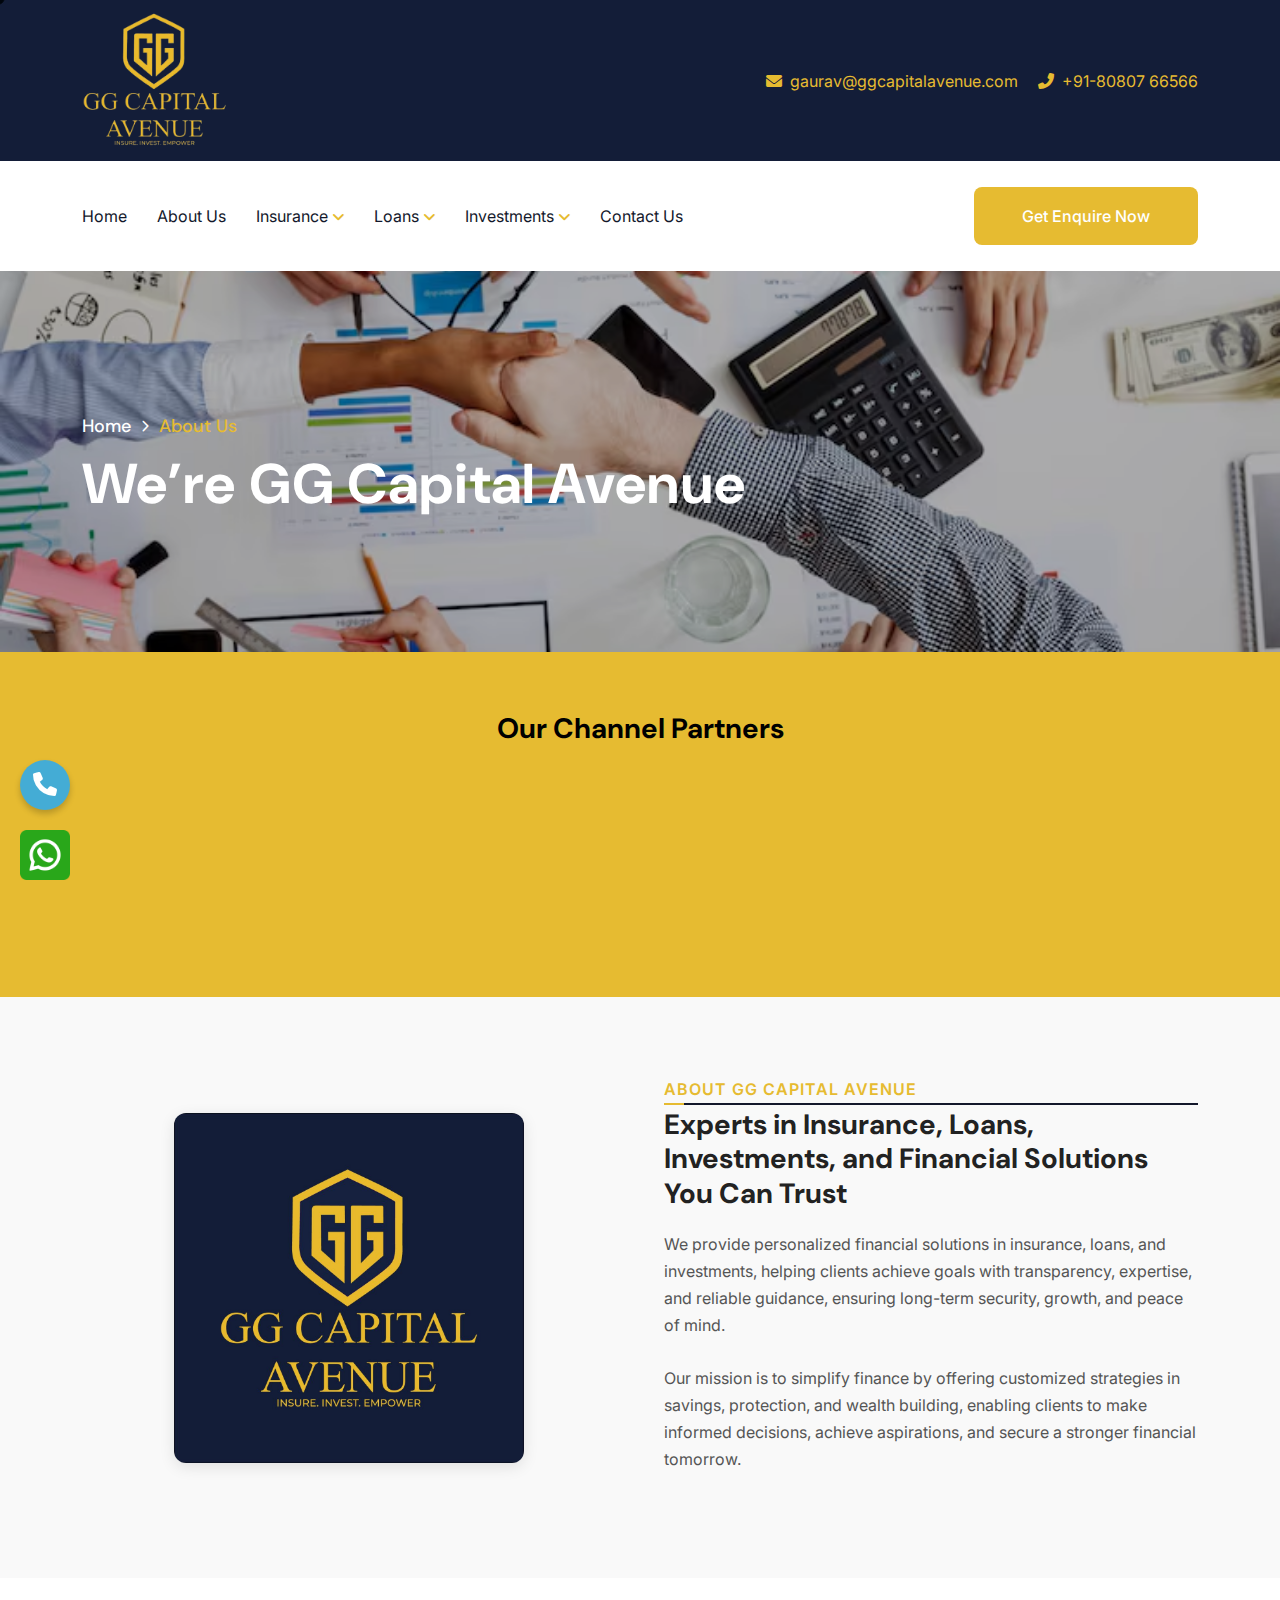
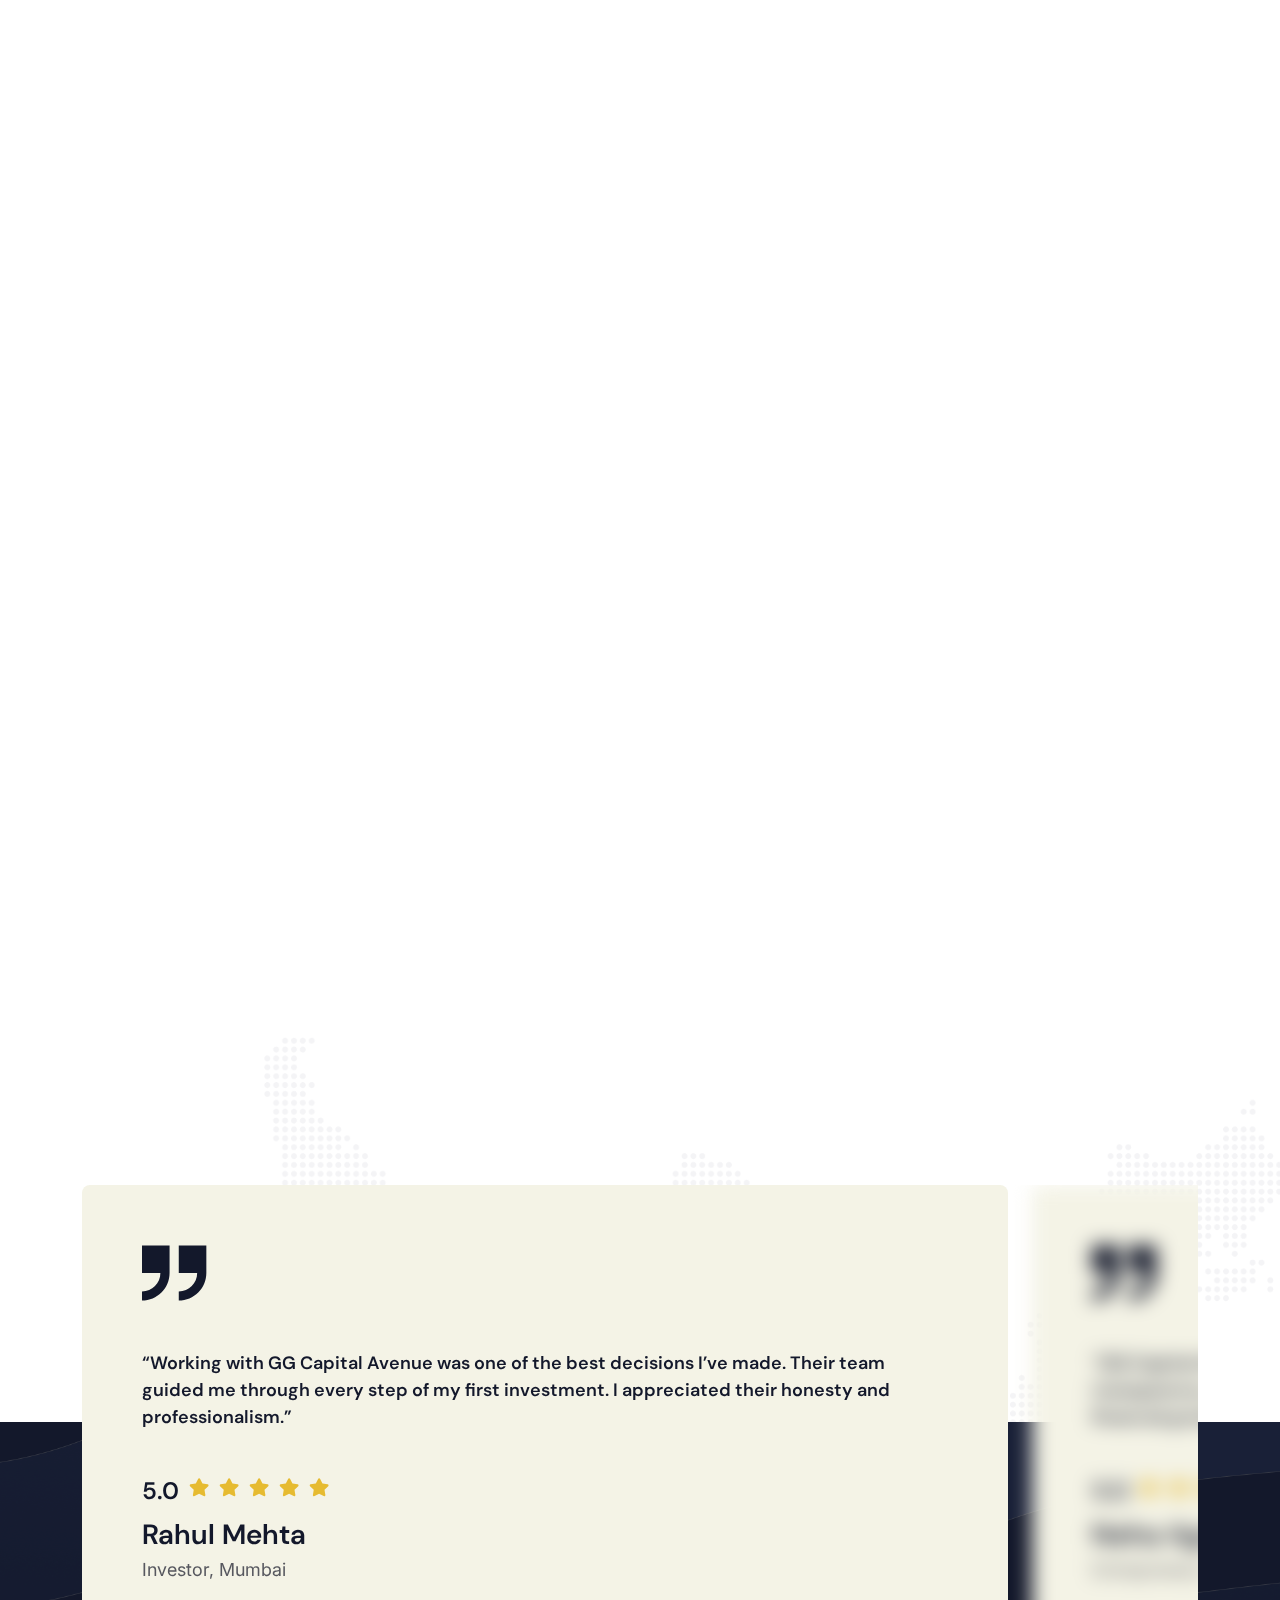
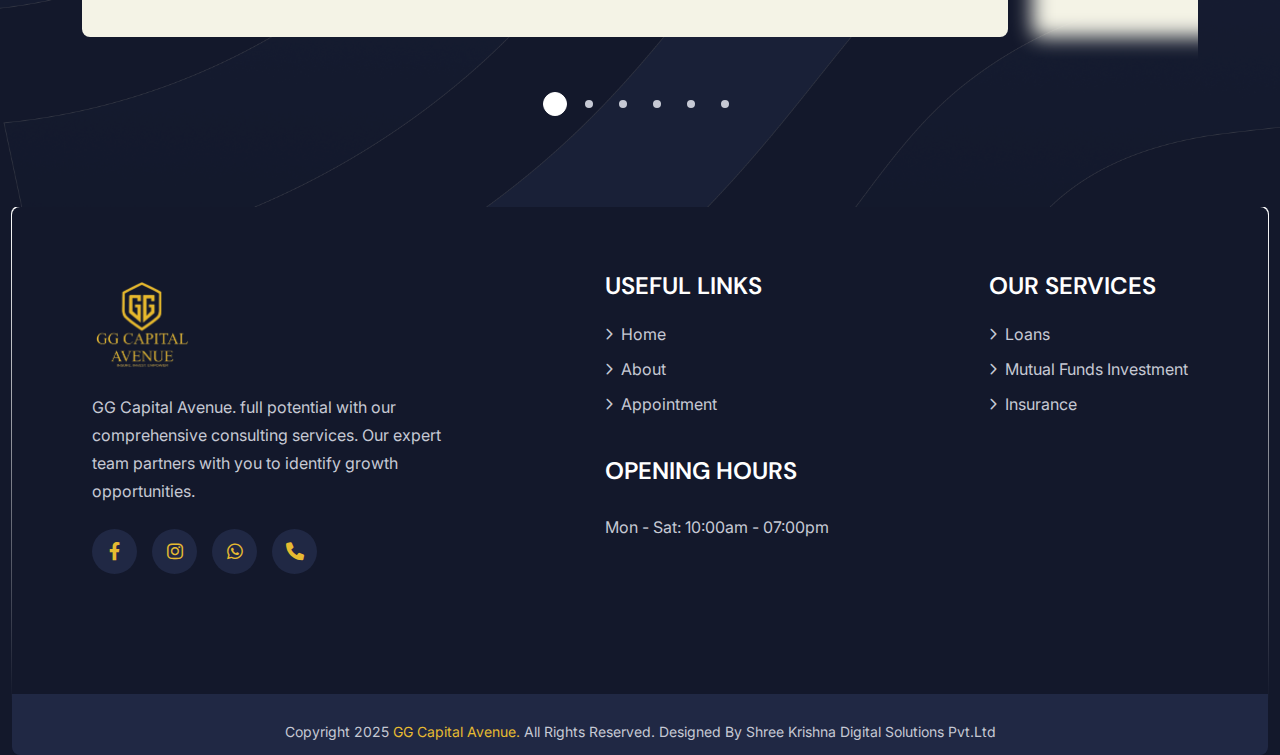
<file: about.html>
<!doctype html>
<html class="no-js theme-yellow2" lang="zxx" dir="ltr">

<head>
    <meta charset="utf-8">
    <meta http-equiv="x-ua-compatible" content="ie=edge">
    <title> GG Capital Avenue - Business Agency </title>
    <meta name="author" content="GG Capital Avenue">
    <meta name="description" content="GG Capital Avenue - Business Agency">
    <meta name="keywords" content="GG Capital Avenue - Business Agency">
    <meta name="robots" content="INDEX,FOLLOW">

    <!-- Mobile Specific Metas -->
    <meta name="viewport" content="width=device-width, initial-scale=1, shrink-to-fit=no">

    <!-- Favicons - Place favicon.ico in the root directory -->
    <!-- <link rel="apple-touch-icon" sizes="57x57" href="assets/img/favicons/apple-icon-57x57.png">
    <link rel="apple-touch-icon" sizes="60x60" href="assets/img/favicons/apple-icon-60x60.png">
    <link rel="apple-touch-icon" sizes="72x72" href="assets/img/favicons/apple-icon-72x72.png">
    <link rel="apple-touch-icon" sizes="76x76" href="assets/img/favicons/apple-icon-76x76.png">
    <link rel="apple-touch-icon" sizes="114x114" href="assets/img/favicons/apple-icon-114x114.png">
    <link rel="apple-touch-icon" sizes="120x120" href="assets/img/favicons/apple-icon-120x120.png">
    <link rel="apple-touch-icon" sizes="144x144" href="assets/img/favicons/apple-icon-144x144.png">
    <link rel="apple-touch-icon" sizes="152x152" href="assets/img/favicons/apple-icon-152x152.png">
    <link rel="apple-touch-icon" sizes="180x180" href="assets/img/favicons/apple-icon-180x180.png">
    <link rel="icon" type="image/png" sizes="192x192" href="assets/img/favicons/android-icon-192x192.png">
    <link rel="icon" type="image/png" sizes="32x32" href="assets/img/favicons/favicon-32x32.png">
    <link rel="icon" type="image/png" sizes="96x96" href="assets/img/favicons/favicon-96x96.png">
    <link rel="icon" type="image/png" sizes="16x16" href="assets/img/favicons/favicon-16x16.png">
    <link rel="manifest" href="assets/img/favicons/manifest.json">
    <meta name="msapplication-TileColor" content="#ffffff">
    <meta name="msapplication-TileImage" content="assets/img/favicons/ms-icon-144x144.png">
    <meta name="theme-color" content="#ffffff"> -->

    <!--==============================
	  Google Fonts
	============================== -->
    <link rel="preconnect" href="https://fonts.googleapis.com">
    <link rel="preconnect" href="https://fonts.gstatic.com" crossorigin>
    <link href="https://fonts.googleapis.com/css2?family=DM+Sans:ital,opsz,wght@0,9..40,100..1000;1,9..40,100..1000&family=Inter:ital,opsz,wght@0,14..32,100..900;1,14..32,100..900&display=swap" rel="stylesheet">

    <!--==============================
	    All CSS File
	============================== -->
    <!-- Bootstrap -->
    <link rel="stylesheet" href="assets/css/bootstrap.min.css">
    <!-- Fontawesome Icon -->
    <link rel="stylesheet" href="assets/css/fontawesome.min.css">
    <!-- Magnific Popup -->
    <link rel="stylesheet" href="assets/css/magnific-popup.min.css">
    <!-- Swiper Js -->
    <link rel="stylesheet" href="assets/css/swiper-bundle.min.css">
    <!-- Theme Custom CSS -->
    <link rel="stylesheet" href="assets/css/style.css">

</head>

<style>
/* ==============================
   Mobile Menu Wrapper
   ============================== */
.th-menu-wrapper {
    position: fixed;
    top: 0;
    right: -100%;                /* hidden by default */
    width: 100%;
    max-width: 280px;            /* prevent overflow */
    height: 100vh;
    background: #fff;
    box-shadow: -2px 0 6px rgba(0,0,0,0.15);
    padding: 60px 20px 20px;     /* space for close button */
    transition: right 0.3s ease-in-out;
    z-index: 9999;
    overflow-y: auto;            /* scrollable content */
    overflow-x: hidden;          /* prevent sideways scroll */
}

/* Active state (slide-in) */
.th-menu-wrapper.active {
    right: 0;
}

/* ==============================
   Close Button
   ============================== */
.th-menu-close {
    position: absolute;
    top: 15px;
    right: 15px;
    font-size: 28px;
    color: #131d38;
    background: none;
    border: none;
    cursor: pointer;
}

/* ==============================
   Mobile Dropdown Fix
   ============================== */
@media (max-width: 991px) {
    .main-menu ul,
    .main-menu .sub-menu {
        width: 100% !important;
        max-width: 100% !important;
        position: static !important;
        box-shadow: none !important;
    }

    .main-menu .sub-menu li {
        padding-left: 15px; /* indent children */
    }
}

/* ==============================
   Global Scroll Control
   ============================== */
html, body {
    overflow-x: hidden !important;  /* no horizontal scroll */
}

body.menu-open {
    overflow: hidden; /* lock background scroll when menu is open */
}

</style>
<body>

    <!--[if lte IE 9]>
    	<p class="browserupgrade">You are using an <strong>outdated</strong> browser. Please <a href="https://browsehappy.com/">upgrade your browser</a> to improve your experience and security.</p>
  	<![endif]-->


    <!--********************************
   		Code Start From Here 
	******************************** -->
    <div class="cursor-follower"></div>

    <!-- slider drag cursor -->
    <div class="slider-drag-cursor"> DRAG </div>

    <!--==============================
     Preloader
  ==============================-->
    <!-- <div class="preloader ">
        <button class="th-btn preloaderCls">Cancel Preloader </button>
        <div class="preloader-inner">
            <img src="assets/img/GG Capital .png" alt="img" style="width: 150px">
            <span class="loader">
               GG Capital Avenue
                <span class="loading-text">GG Capital Avenue</span>
            </span>
        </div>
    </div>
    <div class="popup-search-box d-none d-lg-block">
        <button class="searchClose"><i class="far fa-times"></i></button>
        <form action="#">
            <input type="text" placeholder="What are you looking for?">
            <button type="submit"><i class="fal fa-search"></i></button>
        </form>
    </div> -->
  
    <!--==============================
	Header Area
==============================-->
<header class="th-header header-layout4">
    <!-- ================= Desktop Header ================= -->
    <div class="desktop-navbar d-none d-xl-block">
        <!-- Dark Header -->
        <div class="header-top" style="background-color: #131d38; padding: 10px 0;">
            <div class="container">
                <div class="row align-items-center justify-content-between">
                    <!-- Logo -->
                    <div class="col-auto">
                        <a href="index.html">
                            <img src="assets/img/gglog.png" alt="GG Capital" style="width: 150px; height: auto;">
                        </a>
                    </div>

                    <!-- Contact Info -->
                    <div class="col-auto">
                        <ul class="list-unstyled d-flex align-items-center mb-0" style="gap: 20px;">
                            <li class="d-flex align-items-center">
                                <i class="fas fa-envelope" style="margin-right: 8px; color: #e6bb31;"></i>
                                <a href="mailto:gaurav@ggcapitalavenue.com" class="text-light">gaurav@ggcapitalavenue.com</a>
                            </li>
                            <li class="d-flex align-items-center">
                                <i class="fas fa-phone-alt" style="margin-right: 8px; color: #e6bb31;"></i>
                                <a href="tel:+918080766566" class="text-light">+91-80807 66566</a>
                            </li>
                        </ul>
                    </div>
                </div>
            </div>
        </div>

        <!-- White Navbar with Enquire Now inside -->
        <div class="menu-area bg-white">
            <div class="container">
                <div class="row align-items-center justify-content-between">
                    <div class="col">
                        <nav class="main-menu">
                            <ul>
                                <li><a href="index.html">Home</a></li>
                                <li><a href="about.html">About Us</a></li>

                                <!-- Insurance -->
                                <li class="menu-item-has-children">
                                    <a href="insurance.html">Insurance</a>
                                    <ul class="sub-menu">
                                        <li><a href="insurance.html#life-insurance">Life Insurance</a></li>
                                        <li><a href="insurance.html#health-insurance">Health Insurance</a></li>
                                        <li><a href="insurance.html#motor-insurance">Motor Insurance</a></li>
                                        <li><a href="insurance.html#property-insurance">Property & Marine Insurance</a></li>
                                        <li><a href="insurance.html#group-insurance">Group Policies & Cyber Insurance</a></li>
                                    </ul>
                                </li>

                                <!-- Loans -->
                                <li class="menu-item-has-children">
                                    <a href="loans.html">Loans</a>
                                    <ul class="sub-menu">
                                        <li><a href="loans.html#personal-loan">Personal Loan</a></li>
                                        <li><a href="loans.html#business-loan">Business Loan</a></li>
                                        <li><a href="loans.html#home-loan">Home Loan</a></li>
                                        <li><a href="loans.html#car-loan">Car Loan</a></li>
                                        <li><a href="loans.html#mortgage-loan">Mortgage / Loan Against Property</a></li>
                                        <li><a href="loans.html#education-loan">Education Loan</a></li>
                                        <li><a href="loans.html#gold-loan">Gold Loan</a></li>
                                    </ul>
                                </li>

                                <!-- Investments -->
                                <li class="menu-item-has-children">
                                    <a href="Mutual.html">Investments</a>
                                    <ul class="sub-menu">
                                        <li><a href="Mutual.html#mutual-fund-advisory">Mutual Fund Advisory</a></li>
                                        <li><a href="Mutual.html#pms">Portfolio Management Services (PMS)</a></li>
                                        <li><a href="Mutual.html#aifs">Alternative Investment Funds (AIFs)</a></li>
                                        <li><a href="Mutual.html#fixed-income">Fixed Income Products</a></li>
                                        <li><a href="Mutual.html#tax-efficient">Tax-Efficient Investment Planning</a></li>
                                        <li><a href="Mutual.html#swp">Systematic Withdrawal Plans (SWP)</a></li>
                                    </ul>
                                </li>

                                <li><a href="contact.html">Contact Us</a></li>
                            </ul>
                        </nav>
                    </div>

                    <!-- Enquire Now Button inside Navbar -->
                    <div class="col-auto">
                        <div class="header-button">
                            <a href="contact.html#contact-form" class="th-btn style10 btn-radius-8">Get Enquire Now</a>
                        </div>
                    </div>
                </div>
            </div>
        </div>
    </div>

    <!-- ================= Mobile Header ================= -->
    <div class="mobile-header d-xl-none">
        <div class="mobile-top bg-dark text-light d-flex justify-content-between align-items-center p-2">
            <a href="index.html">
                <img src="assets/img/gglogo.png" alt="GG" style="height:40px;">
            </a>
            <button class="th-menu-toggle" style="background:none;border:none;font-size:24px;color:#fff;">
                <i class="fas fa-bars"></i>
            </button>
        </div>

        <!-- Slide-in Menu -->
        <div class="th-menu-wrapper">
            <div class="th-menu-area">
                <button class="th-menu-close">&times;</button>
                <ul class="th-mobile-menu">
                    <li><a href="index.html">Home</a></li>
                    <li><a href="about.html">About Us</a></li>
                    <li class="menu-item-has-children">
                        <a href="insurance.html">Insurance</a>
                        <ul class="sub-menu">
                            <li><a href="insurance.html#life-insurance">Life Insurance</a></li>
                            <li><a href="insurance.html#health-insurance">Health Insurance</a></li>
                            <li><a href="insurance.html#motor-insurance">Motor Insurance</a></li>
                            <li><a href="insurance.html#property-insurance">Property & Marine Insurance</a></li>
                            <li><a href="insurance.html#group-insurance">Group Policies & Cyber Insurance</a></li>
                        </ul>
                    </li>
                    <li class="menu-item-has-children">
                        <a href="loans.html">Loans</a>
                        <ul class="sub-menu">
                            <li><a href="loans.html#personal-loan">Personal Loan</a></li>
                            <li><a href="loans.html#business-loan">Business Loan</a></li>
                            <li><a href="loans.html#home-loan">Home Loan</a></li>
                            <li><a href="loans.html#car-loan">Car Loan</a></li>
                            <li><a href="loans.html#mortgage-loan">Mortgage / Loan Against Property</a></li>
                            <li><a href="loans.html#education-loan">Education Loan</a></li>
                            <li><a href="loans.html#gold-loan">Gold Loan</a></li>
                        </ul>
                    </li>
                    <li class="menu-item-has-children">
                        <a href="Mutual.html">Investments</a>
                        <ul class="sub-menu">
                            <li><a href="Mutual.html#mutual-fund-advisory">Mutual Fund Advisory</a></li>
                            <li><a href="Mutual.html#pms">Portfolio Management Services (PMS)</a></li>
                            <li><a href="Mutual.html#aifs">Alternative Investment Funds (AIFs)</a></li>
                            <li><a href="Mutual.html#fixed-income">Fixed Income Products</a></li>
                            <li><a href="Mutual.html#tax-efficient">Tax-Efficient Investment Planning</a></li>
                            <li><a href="Mutual.html#swp">Systematic Withdrawal Plans (SWP)</a></li>
                        </ul>
                    </li>
                    <li><a href="contact.html">Contact Us</a></li>
                </ul>
            </div>
        </div>
    </div>
</header>
    <!-- <he
    <!-- <header class="th-header header-layout4">
        <div class="header-top bg-black2">
            <div class="container">
                <div class="row justify-content-center justify-content-lg-between align-items-center gy-2">
                    <div class="col-auto d-none d-lg-block">
                        <div class="col-auto d-none d-lg-block">
    <div class="header-links">
        <ul class="list-unstyled d-flex align-items-center justify-content-center mb-0" style="gap: 40px;">
            <li class="d-flex align-items-center">
                <i class="fas fa-envelope" style="font-size: 20px; margin-right: 8px;"></i>
                <span>Connect with us:</span>&nbsp;contact@aplfinserv.com
            </li>
            <li class="d-flex align-items-center">
                <i class="fas fa-phone-alt" style="font-size: px; margin-right: 8px;"></i>
                <span>Call us:</span>&nbsp;+91-8080766566
            </li>
        </ul>
    </div>
</div>
</div>
                </div> -->
                          <!--   <div class="header-links">
                            <ul class="header-left-wrap">
                                <li><i class="fas fa-map-marker-alt"></i>D -108 Crystal Plaza Premises Andheri West </li>
                                <li><i class="fas fa-clock"></i>Sun to Friday: 8.00 am - 7.00 pm</li>
                            </ul>
                        </div>
                    </div>
                    <div class="col-auto">
                        <div class="header-links">
                            <ul class="header-right-wrap">
                                 <li>
                                    <i class="fa-solid fa-headset"></i><a href="tel:8080766566">Support</a>
                                </li> -->
                                <!-- <li>
                                    <div class="dropdown-link">
                                        <a class="dropdown-toggle" href="#" role="button" id="dropdownMenuLink1" data-bs-toggle="dropdown" aria-expanded="false"><i class="fa-light fa-globe"></i> English</a>
                                        <ul class="dropdown-menu" aria-labelledby="dropdownMenuLink1">
                                            <li>
                                                <a href="#">German</a>
                                                <a href="#">French</a>
                                                <a href="#">Italian</a>
                                                <a href="#">Latvian</a>
                                                <a href="#">Spanish</a>
                                                <a href="#">Greek</a>
                                            </li> -->
                                        <!-- </ul>
                                    </div>
                                </li>
                            </ul>
                        </div>
                    </div>
                </div>
            </div>
        </div> -->
        <!-- <div class="sticky-wrapper"> -->
            <!-- Main Menu Area -->
            <!-- <div class="menu-area ">
                <div class="container bg-white">
                    <div class="row align-items-center justify-content-between">
                        <div class="col-auto">
                            <div class="header-logo">
                                <a href="index.html">
                                    <img src="assets/img/gglogo.jpg" alt="GG Capital" style="width: 100px">
                                </a>
                            </div>
                        </div>
                        <div class="col-auto">
                            <nav class="main-menu d-none d-lg-inline-block">
                                <ul>
                                    <li class="menu-item-has-children">
                                         <li><a href="index.html"> Home </a></li> -->
                                        <!-- <ul class="mega-menu mega-menu-content allow-natural-scroll">
                                            <li> -->
                                                <!-- <div class="container"> -->
                                                    <!-- <div class="row gy-4">
                                                        <div class="col-lg-4"> -->
                                                            <!-- <div class="mega-menu-box">
                                                                <div class="mega-menu-img">
                                                                    <img src="assets/img/pages/index.jpg" alt="Home One">
                                                                    <div class="btn-wrap">
                                                                        <a href="index.html" class="th-btn">Multipage</a>
                                                                        <a href="home-1-op.html" class="th-btn ">Onepage</a>
                                                                        
                                                                    </div>
                                                                </div>
                                                                <h3 class="mega-menu-title"><a href="index.html">Home I (Corporate)</a></h3>
                                                            </div>
                                                        </div>
                                                        <div class="col-lg-4">
                                                            <div class="mega-menu-box">
                                                                <div class="mega-menu-img">
                                                                    <img src="assets/img/pages/home-2.jpg" alt="Home Two">
                                                                    <div class="btn-wrap">
                                                                        <a href="home-2.html" class="th-btn ">Multipage</a>
                                                                        <a href="home-2-op.html" class="th-btn ">Onepage</a>
                                                                        
                                                                    </div>
                                                                </div>
                                                                <h3 class="mega-menu-title"><a href="home-2.html">Home II (Web Agency)</a></h3>
                                                            </div>
                                                        </div>
                                                        <div class="col-lg-4">
                                                            <div class="mega-menu-box">
                                                                <div class="mega-menu-img">
                                                                    <img src="assets/img/pages/home-3.jpg" alt="Home Three">
                                                                    <div class="btn-wrap">
                                                                        <a href="home-3.html" class="th-btn ">Multipage</a>
                                                                        <a href="home-3-op.html" class="th-btn ">Onepage</a>
                                                                        
                                                                    </div>
                                                                </div>
                                                                <h3 class="mega-menu-title"><a href="home-3.html">Home III (Personal Portfolio)</a></h3>
                                                            </div>
                                                        </div>
                                                        <div class="col-lg-4">
                                                            <div class="mega-menu-box">
                                                                <div class="mega-menu-img">
                                                                    <img src="assets/img/pages/home-4.jpg" alt="Home Three">
                                                                    <div class="btn-wrap">
                                                                        <a href="home-4.html" class="th-btn ">Multipage</a>
                                                                        <a href="home-4-op.html" class="th-btn ">Onepage</a>
                                                                        
                                                                    </div>
                                                                </div>
                                                                <h3 class="mega-menu-title"><a href="home-4.html">Home IV (Business Agency)</a></h3>
                                                            </div>
                                                        </div>
                                                        <div class="col-lg-4">
                                                            <div class="mega-menu-box">
                                                                <div class="mega-menu-img">
                                                                    <img src="assets/img/pages/home-5.jpg" alt="Home Three">
                                                                    <div class="btn-wrap">
                                                                        <a href="home-5.html" class="th-btn ">Multipage</a>
                                                                        <a href="home-5-op.html" class="th-btn ">Onepage</a>
                                                                        
                                                                    </div>
                                                                </div>
                                                                <h3 class="mega-menu-title"><a href="home-5.html">Home V (Collaborate Home)</a></h3>
                                                            </div>
                                                        </div> -->
                                                    <!-- </div>
                                                </div> -->
                                            <!-- </li>
                                        </ul> -->
                                    <!-- </li>
                                    <li><a href="about.html">About Us</a></li>
                                    <li class="menu-item-has-children">
                                        <a href="insurance.html">Insurance</a>
                       <ul class="sub-menu"> -->
                            <!-- <li><a href="service.html">Services</a></li> -->
                           <!-- <li><a href="insurance.html#life-insurance"> Life Insurance</a></li>
                            <li><a href="insurance.html#health-insurance">Health Insurance</a></li>
                            <li><a href="insurance.html#motor-insurance">Motor Insurance</a></li>
                            <li><a href="insurance.html#property-insurance">Property & Marine Insurance</a></li>
                            <li><a href="insurance.html#group-insurance">Group Policies & Cyber Insurance</a></li>
                        </ul>
                                    </li> -->
                                    <!-- LOANS -->
                                    <!-- <li class="menu-item-has-children">
                                     <a href="loans.html"> Loans</a>
                                     <ul class="sub-menu">
                           <li><a href="loans.html#personal-loan">Personal Loan</a></li>
        <li><a href="loans.html#business-loan">Business Loan</a></li>
        <li><a href="loans.html#home-loan">Home Loan</a></li>
        <li><a href="loans.html#car-loan">Car Loan</a></li>
        <li><a href="loans.html#mortgage-loan">Mortgage / Loan Against Property</a></li>
        <li><a href="loans.html#education-loan">Education Loan</a></li>
        <li><a href="loans.html#gold-loan">Gold Loan</a></li>
                         </ul>
                          </li> -->

                           <!-- INVESTMENTS -->
                            <!-- <li class="menu-item-has-children">
                        <a href="Mutual.html">Investments</a>
                        <ul class="sub-menu"> -->
                            <!-- <li><a href="service.html">Services</a></li> -->
                            <!-- <li><a href="Mutual.html#mutual-fund-advisory">Mutual Fund Advisory</a></li>
        <li><a href="Mutual.html#pms">Portfolio Management Services (PMS)</a></li>
        <li><a href="Mutual.html#aifs">Alternative Investment Funds (AIFs)</a></li>
        <li><a href="Mutual.html#fixed-income">Fixed Income Products</a></li>
        <li><a href="Mutual.html#tax-efficient">Tax-Efficient Investment Planning</a></li>
        <li><a href="Mutual.html#swp">Systematic Withdrawal Plans (SWP)</a></li>
                        </ul>
                    </li> -->
                           <!-- <li class="menu-item-has-children">
                                     <a href="#"> Investment</a> -->
                                     <!-- <ul class="sub-menu">
                            <li><a href="insurance.html">Insurance</a></li>
                            <li><a href="loans.html">Loans</a></li>
                            <li><a href="Mutual.html">Mutual Funds Investments</a></li>
                         </ul> -->
                          <!-- </li> -->
                                    <!-- <li class="menu-item-has-children">
                                        <a href="#">Pages</a>
                                        <ul class="sub-menu">
                                            <li class="menu-item-has-children">
                                                <a href="#">Shop</a>
                                                <ul class="sub-menu">
                                                    <li><a href="shop.html">Shop</a></li>
                                                    <li><a href="shop-details.html">Shop Details</a></li>
                                                    <li><a href="cart.html">Cart Page</a></li>
                                                    <li><a href="checkout.html">Checkout</a></li>
                                                    <li><a href="wishlist.html">Wishlist</a></li>
                                                </ul>
                                            </li>
                                            <li><a href="project.html">Portfolio</a></li>
                                            <li><a href="project-details.html">Portfolio Details</a></li>
                                            <li><a href="team.html">Our Team</a></li>
                                            <li><a href="team-details.html">Team Details</a></li>
                                            <li><a href="pricing.html">Pricing</a></li>
                                            <li><a href="faq.html">FAQS</a></li>
                                            <li><a href="error.html">Error Page</a></li>
                                        </ul>
                                    </li>
                                    <li class="menu-item-has-children">
                                        <a href="#">Blog</a>
                                        <ul class="sub-menu">
                                            <li><a href="blog.html">Blog Standard</a></li>
                                            <li><a href="blog-2.html">Blog Grid</a></li>
                                            <li><a href="blog-details.html">Blog Details with Sidebar</a></li>
                                            <li><a href="blog-details-2.html">Blog Details without Sidebar</a></li>
                                        </ul>
                                    </li> -->
                                    <!-- <li>
                                        <a href="contact.html">Contact Us</a>
                                    </li>
                                </ul>
                            </nav>
                            <div class="header-button d-flex d-lg-none">
                                <button type="button" class="icon-btn style4 th-menu-toggle">
                                    <i class="far fa-bars"></i>
                                </button>
                            </div>
                        </div>
                        <div class="col-auto d-none d-xl-block">
                            <div class="header-button">
                                <a href="contact.html" class="th-btn style10 btn-radius-8">Get Enquire Now</a>
                            </div>
                        </div>
                    </div>
                </div>
            </div>
        </div>
    </header> -->



    <!--==============================
    Breadcumb
============================== -->
  <div class="breadcumb-wrapper" 
     style="background: linear-gradient(rgba(0,0,0,0.3), rgba(0,0,0,0.3)), 
             url('assets/img/bann1.jpg') center/cover no-repeat;">
    <div class="container">
        <div class="row">
            <div class="col-xxl-6">
                <div class="breadcumb-content">
                    <ul class="breadcumb-menu">
                        <li><a href="index.html">Home</a></li>
                        <li>About Us</li>
                    </ul>
                    <h1 class="breadcumb-title">We’re GG Capital Avenue</h1>
                </div>
            </div>
        </div>
    </div>
</div>
<!--==============================
About Area  
==============================-->
    <!-- <div class="overflow-hidden overflow-hidden" id="about-sec">
        <div class="container">
            <p class="d-none">Whether you're securing your family’s future with insurance, building wealth through smart investments, or accessing loans to fund your dreams, our approach remains the same: deep understanding, honest guidance, and a commitment to long-term partnership.
Our team is made up of experienced professionals who combine financial knowledge with a client-first mindset. We don't just offer services, we offer ongoing support, education, and insight to help you make informed financial decisions. From the first conversation to every milestone ahead, we stand beside you with clarity and commitment.
What sets GG Capital Avenue apart is our dedication to relationships over transactions. We believe that true success is built on trust, and we strive to earn that trust every day through open communication, ethical practices, and consistent results. Our clients are not just customers, they are partners in a journey that we take pride in being part of.
In addition to delivering value-driven financial services, we are committed to giving back. Our business is rooted in community, and we actively support initiatives that promote financial literacy and social welfare.</p>
            <div class="video-thumb4-1 video-box-center gsap-parallax overflow-hidden" data-overlay="title" data-opacity="2">
                <img src="assets/img/h17.png" alt="img">
            </div>
        </div>
        <div class="about-counter-area">
            <div class="container">
                <div class="counter-wrap2 bg-smoke">
                    <div class="counter-card2 fadeinup wow" data-wow-duration="1.5s" data-wow-delay="0.3s">
                        <div class="media-body">
                            <h2 class="box-number "><span class="counter-number">98</span>%</h2>
                            <p class="box-text">Success Rate</p>
                        </div>
                    </div>
                    <div class="divider"></div>
                    <div class="counter-card2 fadeinup wow" data-wow-duration="1.5s" data-wow-delay="0.3s">
                        <div class="media-body">
                            <h2 class="box-number "><span class="counter-number">785</span>+</h2>
                            <p class="box-text">Awards Won</p>
                        </div>
                    </div>
                    <div class="divider"></div>
                    <div class="counter-card2 fadeinup wow" data-wow-duration="1.5s" data-wow-delay="0.3s">
                        <div class="media-body">
                            <h2 class="box-number "><span class="counter-number">25</span>+</h2>
                            <p class="box-text">Years of Experience
</p>
                        </div>
                    </div>
                    <div class="divider"></div>
                    <div class="counter-card2 fadeinup wow" data-wow-duration="1.5s" data-wow-delay="0.3s">
                        <div class="media-body">
                            <h2 class="box-number "><span class="counter-number">35</span>k+</h2>
                            <p class="box-text">Completed Projects</p>
                        </div>
                    </div>
                    <div class="divider"></div>
                    <div class="client-group-wrap style2 fadeinup wow" data-wow-duration="1.5s" data-wow-delay="0.3s">
                        <img src="assets/img/h18.png" alt="img" >
                        <div class="client-group-details">
                            <h4 class="box_number text-title"><span class="counter-number">4.9</span></h4>
                            <div class="details">
                                <div class="star-rating"></div>
                                <p class="box_text text-body">Happy Clients</p>
                            </div>
                        </div>
                    </div>
                </div>
            </div>
        </div>
    </div> -->
<!-- Brand Partners Section -->
<section class="brand-area" style="background-color: #e6bb31; padding: 60px 0; border-top: #ffffff;">
    <div class="container text-center">
        <!-- Section Heading -->
        <h2 style="color: #000000; font-size: 28px; margin-bottom: 40px;">
            Our Channel Partners
        </h2>

        <!-- Logo Slider -->
        <div class="slider-area brand-slider3 fadeinup wow" data-wow-duration="1.5s" data-wow-delay="0.3s">
            <div class="swiper th-slider" id="brandSlider3" 
                 data-slider-options='{"breakpoints":{"0":{"slidesPerView":2},"576":{"slidesPerView":3},"768":{"slidesPerView":4},"992":{"slidesPerView":5},"1200":{"slidesPerView":6}}}'>
                 
                <div class="swiper-wrapper">
                    <div class="swiper-slide text-center">
                        <a href="index.html" class="d-flex justify-content-center align-items-center">
                            <img src="assets/img/brand/1.png" alt="Brand Logo" style="max-width: 150px; height: auto;">
                        </a>
                    </div>
                    <div class="swiper-slide text-center">
                        <a href="index.html" class="d-flex justify-content-center align-items-center">
                            <img src="assets/img/brand/2.png" alt="Brand Logo" style="max-width: 150px; height: auto;">
                        </a>
                    </div>
                    <div class="swiper-slide text-center">
                        <a href="index.html" class="d-flex justify-content-center align-items-center">
                            <img src="assets/img/brand/3.png" alt="Brand Logo" style="max-width: 150px; height: auto;">
                        </a>
                    </div>
                    <div class="swiper-slide text-center">
                        <a href="index.html" class="d-flex justify-content-center align-items-center">
                            <img src="assets/img/brand/4.png" alt="Brand Logo" style="max-width: 150px; height: auto;">
                        </a>
                    </div>
                    <div class="swiper-slide text-center">
                        <a href="index.html" class="d-flex justify-content-center align-items-center">
                            <img src="assets/img/brand/5.png" alt="Brand Logo" style="max-width: 150px; height: auto;">
                        </a>
                    </div>
                    <div class="swiper-slide text-center">
                        <a href="index.html" class="d-flex justify-content-center align-items-center">
                            <img src="assets/img/brand/6.png" alt="Brand Logo" style="max-width: 150px; height: auto;">
                        </a>
                    </div>
                    <div class="swiper-slide text-center">
                        <a href="index.html" class="d-flex justify-content-center align-items-center">
                            <img src="assets/img/brand/7.png" alt="Brand Logo" style="max-width: 150px; height: auto;">
                        </a>
                    </div>
                    <div class="swiper-slide text-center">
                        <a href="index.html" class="d-flex justify-content-center align-items-center">
                            <img src="assets/img/brand/8.png" alt="Brand Logo" style="max-width: 150px; height: auto;">
                        </a>
                    </div>
                    <div class="swiper-slide text-center">
                        <a href="index.html" class="d-flex justify-content-center align-items-center">
                            <img src="assets/img/brand/9.png" alt="Brand Logo" style="max-width: 150px; height: auto;">
                        </a>
                    </div>
                    <div class="swiper-slide text-center">
                        <a href="index.html" class="d-flex justify-content-center align-items-center">
                            <img src="assets/img/brand/10.png" alt="Brand Logo" style="max-width: 150px; height: auto;">
                        </a>
                    </div>
                </div>
            </div>
        </div>
    </div>
</section>


<!-- About Section -->
 <!-- About Company Section -->
<div class="about-company-area space" id="AboutCompany" style="padding:80px 0; background:#f9f9f9;">
    <div class="container">
        <div class="row align-items-center gy-4 gx-5">
            
            <!-- Left Image (optional, replace with your own image) -->
            <div class="col-lg-6">
                <div class="about-img text-center">
                    <img src="assets/img/logo.jpg" alt="About Company" style="max-width:350px; border-radius:12px; box-shadow:0 4px 15px rgba(0,0,0,0.1);">
                </div>
            </div>

            <!-- Right Content -->
            <div class="col-lg-6 g-20">
                <div class="about-content">
                    <span class="sub-title" style="color:#e6bb31; font-weight:600; font-size:16px; letter-spacing:1px; display:block; margin-bottom:10px;">
                        ABOUT GG Capital Avenue
                    </span>
                    <h2 class="sec-title" style="font-size:28px; font-weight:700; margin-bottom:20px; color:#222;">
                        Experts in Insurance, Loans, Investments, and Financial Solutions You Can Trust
                    </h2>
                    <p class="box-text" style="font-size:16px; line-height:1.7; color:#555; margin-bottom:25px;">
                        We provide personalized financial solutions in insurance, loans, and investments, helping clients 
                        achieve goals with transparency, expertise, and reliable guidance, ensuring long-term security, 
                        growth, and peace of mind.
                    </p>
                     <p class="box-text" style="font-size:16px; line-height:1.7; color:#555; margin-bottom:25px;">
                        Our mission is to simplify finance by offering customized strategies in savings, protection, and wealth building, enabling clients to make informed decisions, achieve aspirations, and secure a stronger financial tomorrow.
                    </p>
                    <!-- <a href="contact.html" class="th-btn" style="background:#28a745; color:#fff; padding:12px 25px; border-radius:8px; font-weight:600; text-decoration:none; display:inline-block;">
                        Get In Touch <i class="fas fa-arrow-right ms-2"></i>
                    </a> -->
                </div>
            </div>

        </div>
    </div>
</div>

 <!-- About sec ends -->
    <!--==============================
Why Choose Us
==============================-->
<div class="story-area-1 overflow-hidden space" id="WhyChooseUs">
    <div class="container">
        <div class="row gy-60 gx-80 align-items-center">
            
            <!-- Left Content Section (Timeline) -->
            <div class="col-xxl-6 col-lg-6">
                <div class="story-wrap1">
                    <div class="title-area mb-60">
                        <span class="sub-title fadeinup wow" data-wow-duration="1.2s" data-wow-delay="0.1s">
                            WHY CHOOSE US
                        </span>
                        <h2 class="sec-title fadeinup wow" data-wow-duration="1.5s" data-wow-delay="0.3s">
                            We deliver financial solutions with trust & expertise
                        </h2>
                        <div class="btn-wrap mt-25 fadeinup wow" data-wow-duration="1.5s" data-wow-delay="0.5s">
                            <a href="contact.html#contact-form" class="th-btn">Enquire Now <i class="fas fa-arrow-right ms-2"></i></a>
                        </div>
                    </div>

                    <!-- Timeline Content -->
                    <div class="story-list-wrap">

                        <div class="single-story-list fadeinup wow" data-wow-duration="1.5s" data-wow-delay="0.5s">
                            <div class="story-date">01</div>
                            <div class="story-content">
                                <h4 class="box-title">Personalized Solutions</h4>
                                <p class="box-text">
                                    We deliver customized financial solutions in insurance, loans, and investments tailored to every client’s goals.
                                </p>
                            </div>
                        </div>

                        <div class="single-story-list fadeinup wow" data-wow-duration="1.5s" data-wow-delay="0.6s">
                            <div class="story-date">02</div>
                            <div class="story-content">
                                <h4 class="box-title">Expert Guidance</h4>
                                <p class="box-text">
                                    Our professionals provide clear guidance and trusted expertise to build confidence and long-term success.
                                </p>
                            </div>
                        </div>

                        <div class="single-story-list fadeinup wow" data-wow-duration="1.5s" data-wow-delay="0.7s">
                            <div class="story-date">03</div>
                            <div class="story-content">
                                <h4 class="box-title">Security & Stability</h4>
                                <p class="box-text">
                                    We focus on ensuring financial stability and protection with transparent planning and risk management.
                                </p>
                            </div>
                        </div>

                        <!-- <div class="single-story-list fadeinup wow" data-wow-duration="1.5s" data-wow-delay="0.8s">
                            <div class="story-date">04</div>
                            <div class="story-content">
                                <h4 class="box-title">Long-Term Growth</h4>
                                <p class="box-text">
                                    Our mission is to provide sustainable financial growth, ensuring peace of mind for individuals and businesses alike.
                                </p>
                            </div>
                        </div> -->

                    </div> <!-- End story-list-wrap -->
                </div>
            </div>

            <!-- Right Side Image -->
            <div class="col-xxl-6 col-lg-6">
                <div class="story-image text-center fadeinup wow" data-wow-duration="1.5s" data-wow-delay="0.4s">
                    <img src="assets/img/bann8.jpg" alt="Why Choose Us" class="img-fluid rounded">
                </div>
            </div>

        </div>
    </div>
</div>

<!--==============================
Team Area  
==============================-->
    <!-- <section class="space bg-title overflow-hidden team-area-1" data-bg-src="assets/img/bg/wave-bg2.png">
        <div class="container">
            <div class="row justify-content-between">
                <div class="col-xxl-4 col-xl-9 col-lg-8 col-md-10">
                    <div class="title-area">
                        <span class="sub-title text-white fadeinup wow" data-wow-duration="1.2s" data-wow-delay="0.1s">EXPERT TEAM</span>
                        <h2 class="sec-title text-white fadeinup wow" data-wow-duration="1.5s" data-wow-delay="0.3s">Excellent Team Members</h2>
                    </div>
                </div>
                <div class="col-auto align-self-end">
                    <div class="sec-btn">
                        <div class="icon-box">
                            <button data-slider-prev="#teamSlider1" class="slider-arrow style3 default"><i class="far fa-arrow-left"></i></button>
                            <button data-slider-next="#teamSlider1" class="slider-arrow style3 default"><i class="far fa-arrow-right"></i></button>
                        </div>
                    </div>
                </div>
            </div>
            <div class="slider-area slider-drag-wrap team-slider1">
                <div class="swiper th-slider has-shadow" id="teamSlider1" data-slider-options='{"breakpoints":{"0":{"slidesPerView":1},"576":{"slidesPerView":"1"},"768":{"slidesPerView":"2"},"992":{"slidesPerView":"3"},"1200":{"slidesPerView":"4"},"1400":{"slidesPerView":"5"}}}'>
                    <div class="swiper-wrapper">
                        <div class="swiper-slide">
                            <div class="th-team team-card">
                                <div class="team-img">
                                    <img src="assets/img/team/team_1_1.png" alt="Team">
                                </div>
                                <div class="team-card-content">
                                    <div class="media-body">
                                        <h3 class="box-title"><a href="team-details.html">Jenny William</a></h3>
                                        <span class="team-desig">Chief Advisor of GG Capital Avenue</span>
                                    </div>
                                    <div class="th-social">
                                        <a target="_blank" href="https://facebook.com/"><i class="fab fa-facebook-f"></i></a>
                                        <div class="line"></div>
                                        <a target="_blank" href="https://twitter.com/"><i class="fab fa-twitter"></i></a>
                                        <div class="line"></div>
                                        <a target="_blank" href="https://instagram.com/"><i class="fab fa-instagram"></i></a>
                                    </div>
                                </div>
                            </div>
                        </div>

                        <div class="swiper-slide">
                            <div class="th-team team-card">
                                <div class="team-img">
                                    <img src="assets/img/team/team_1_2.png" alt="Team">
                                </div>
                                <div class="team-card-content">
                                    <div class="media-body">
                                        <h3 class="box-title"><a href="team-details.html">Alex Joseph</a></h3>
                                        <span class="team-desig">Senior Advisor of GG Capital Avenue</span>
                                    </div>
                                    <div class="th-social">
                                        <a target="_blank" href="https://facebook.com/"><i class="fab fa-facebook-f"></i></a>
                                        <div class="line"></div>
                                        <a target="_blank" href="https://twitter.com/"><i class="fab fa-twitter"></i></a>
                                        <div class="line"></div>
                                        <a target="_blank" href="https://instagram.com/"><i class="fab fa-instagram"></i></a>
                                    </div>
                                </div>
                            </div>
                        </div>

                        <div class="swiper-slide">
                            <div class="th-team team-card">
                                <div class="team-img">
                                    <img src="assets/img/team/team_1_3.png" alt="Team">
                                </div>
                                <div class="team-card-content">
                                    <div class="media-body">
                                        <h3 class="box-title"><a href="team-details.html">Jessica Lauren</a></h3>
                                        <span class="team-desig">Junior Advisor of GG Capital Avenue</span>
                                    </div>
                                    <div class="th-social">
                                        <a target="_blank" href="https://facebook.com/"><i class="fab fa-facebook-f"></i></a>
                                        <div class="line"></div>
                                        <a target="_blank" href="https://twitter.com/"><i class="fab fa-twitter"></i></a>
                                        <div class="line"></div>
                                        <a target="_blank" href="https://instagram.com/"><i class="fab fa-instagram"></i></a>
                                    </div>
                                </div>
                            </div>
                        </div>

                        <div class="swiper-slide">
                            <div class="th-team team-card">
                                <div class="team-img">
                                    <img src="assets/img/team/team_1_4.png" alt="Team">
                                </div>
                                <div class="team-card-content">
                                    <div class="media-body">
                                        <h3 class="box-title"><a href="team-details.html">Dheraz Zaman</a></h3>
                                        <span class="team-desig">Senior Executive of GG Capital Avenue</span>
                                    </div>
                                    <div class="th-social">
                                        <a target="_blank" href="https://facebook.com/"><i class="fab fa-facebook-f"></i></a>
                                        <div class="line"></div>
                                        <a target="_blank" href="https://twitter.com/"><i class="fab fa-twitter"></i></a>
                                        <div class="line"></div>
                                        <a target="_blank" href="https://instagram.com/"><i class="fab fa-instagram"></i></a>
                                    </div>
                                </div>
                            </div>
                        </div>

                        <div class="swiper-slide">
                            <div class="th-team team-card">
                                <div class="team-img">
                                    <img src="assets/img/team/team_1_5.png" alt="Team">
                                </div>
                                <div class="team-card-content">
                                    <div class="media-body">
                                        <h3 class="box-title"><a href="team-details.html">Daniel Thomas</a></h3>
                                        <span class="team-desig">Senior Executive of GG Capital Avenue</span>
                                    </div>
                                    <div class="th-social">
                                        <a target="_blank" href="https://facebook.com/"><i class="fab fa-facebook-f"></i></a>
                                        <div class="line"></div>
                                        <a target="_blank" href="https://twitter.com/"><i class="fab fa-twitter"></i></a>
                                        <div class="line"></div>
                                        <a target="_blank" href="https://instagram.com/"><i class="fab fa-instagram"></i></a>
                                    </div>
                                </div>
                            </div>
                        </div>

                        <div class="swiper-slide">
                            <div class="th-team team-card">
                                <div class="team-img">
                                    <img src="assets/img/team/team_1_1.png" alt="Team">
                                </div>
                                <div class="team-card-content">
                                    <div class="media-body">
                                        <h3 class="box-title"><a href="team-details.html">Jenny William</a></h3>
                                        <span class="team-desig">Chief Advisor of GG Capital Avenue</span>
                                    </div>
                                    <div class="th-social">
                                        <a target="_blank" href="https://facebook.com/"><i class="fab fa-facebook-f"></i></a>
                                        <div class="line"></div>
                                        <a target="_blank" href="https://twitter.com/"><i class="fab fa-twitter"></i></a>
                                        <div class="line"></div>
                                        <a target="_blank" href="https://instagram.com/"><i class="fab fa-instagram"></i></a>
                                    </div>
                                </div>
                            </div>
                        </div>

                        <div class="swiper-slide">
                            <div class="th-team team-card">
                                <div class="team-img">
                                    <img src="assets/img/team/team_1_2.png" alt="Team">
                                </div>
                                <div class="team-card-content">
                                    <div class="media-body">
                                        <h3 class="box-title"><a href="team-details.html">Alex Joseph</a></h3>
                                        <span class="team-desig">Senior Advisor of GG Capital Avenue</span>
                                    </div>
                                    <div class="th-social">
                                        <a target="_blank" href="https://facebook.com/"><i class="fab fa-facebook-f"></i></a>
                                        <div class="line"></div>
                                        <a target="_blank" href="https://twitter.com/"><i class="fab fa-twitter"></i></a>
                                        <div class="line"></div>
                                        <a target="_blank" href="https://instagram.com/"><i class="fab fa-instagram"></i></a>
                                    </div>
                                </div>
                            </div>
                        </div>

                        <div class="swiper-slide">
                            <div class="th-team team-card">
                                <div class="team-img">
                                    <img src="assets/img/team/team_1_3.png" alt="Team">
                                </div>
                                <div class="team-card-content">
                                    <div class="media-body">
                                        <h3 class="box-title"><a href="team-details.html">Jessica Lauren</a></h3>
                                        <span class="team-desig">Junior Advisor of GG Capital Avenue</span>
                                    </div>
                                    <div class="th-social">
                                        <a target="_blank" href="https://facebook.com/"><i class="fab fa-facebook-f"></i></a>
                                        <div class="line"></div>
                                        <a target="_blank" href="https://twitter.com/"><i class="fab fa-twitter"></i></a>
                                        <div class="line"></div>
                                        <a target="_blank" href="https://instagram.com/"><i class="fab fa-instagram"></i></a>
                                    </div>
                                </div>
                            </div>
                        </div>

                        <div class="swiper-slide">
                            <div class="th-team team-card">
                                <div class="team-img">
                                    <img src="assets/img/team/team_1_4.png" alt="Team">
                                </div>
                                <div class="team-card-content">
                                    <div class="media-body">
                                        <h3 class="box-title"><a href="team-details.html">Dheraz Zaman</a></h3>
                                        <span class="team-desig">Senior Executive of GG Capital Avenue</span>
                                    </div>
                                    <div class="th-social">
                                        <a target="_blank" href="https://facebook.com/"><i class="fab fa-facebook-f"></i></a>
                                        <div class="line"></div>
                                        <a target="_blank" href="https://twitter.com/"><i class="fab fa-twitter"></i></a>
                                        <div class="line"></div>
                                        <a target="_blank" href="https://instagram.com/"><i class="fab fa-instagram"></i></a>
                                    </div>
                                </div>
                            </div>
                        </div>

                        <div class="swiper-slide">
                            <div class="th-team team-card">
                                <div class="team-img">
                                    <img src="assets/img/team/team_1_5.png" alt="Team">
                                </div>
                                <div class="team-card-content">
                                    <div class="media-body">
                                        <h3 class="box-title"><a href="team-details.html">Daniel Thomas</a></h3>
                                        <span class="team-desig">Senior Executive of GG Capital Avenue</span>
                                    </div>
                                    <div class="th-social">
                                        <a target="_blank" href="https://facebook.com/"><i class="fab fa-facebook-f"></i></a>
                                        <div class="line"></div>
                                        <a target="_blank" href="https://twitter.com/"><i class="fab fa-twitter"></i></a>
                                        <div class="line"></div>
                                        <a target="_blank" href="https://instagram.com/"><i class="fab fa-instagram"></i></a>
                                    </div>
                                </div>
                            </div>
                        </div>

                    </div>
                </div>
            </div>
        </div>
    </section> -->
    <!--==============================
Team Area  
==============================-->
    <!-- <section class="position-relative space overflow-hidden">
        <div class="container grid_lines d-none d-md-flex justify-content-between">
            <div class="grid_line"></div>
            <div class="grid_line"></div>
            <div class="grid_line"></div>
            <div class="grid_line"></div>
            <div class="grid_line"></div>
        </div>
        <div class="container">
            <div class="row gy-60 gx-60">
                <div class="col-xl-5">
                    <div class="row gy-60">
                        <div class="col-xl-12 col-lg-6">
                            <div class="award-title-wrap1">
                                <div class="title-area mb-0">
                                    <span class="sub-title fadeinup wow" data-wow-duration="1.2s" data-wow-delay="0.1s">OUR AWARDS</span>
                                    <h2 class="sec-title fadeinup wow" data-wow-duration="1.5s" data-wow-delay="0.3s">Humanitarian Awards</h2>
                                    <p class="mt-50 fadeinup wow" data-wow-duration="1.5s" data-wow-delay="0.4s">We have 31+ years of servicing consulting advising solutions and great business.</p>
                                    <div class="btn-wrap mt-50 fadeinup wow" data-wow-duration="1.5s" data-wow-delay="0.5s">
                                        <a href="contact.html" class="th-btn px-30">Contact Us <i class="fas fa-arrow-right ms-2"></i></a>
                                    </div>
                                </div>
                            </div>
                        </div>
                        <div class="col-xl-12 col-lg-6 fadeinup wow" data-wow-duration="1.5s" data-wow-delay="0.6s">
                            <div class="award-thumb1-1 gsap-parallax overflow-hidden">
                                <img src="assets/img/h9.png" alt="img">
                            </div>
                        </div>
                    </div>
                </div>
                <div class="col-xl-7 align-self-end">
                    <div class="award-list-wrap">
                        <div class="award-list-card style2 fadeinup wow">
                            <div class="box-number">
                                01.
                            </div>
                            <div class="box-img">
                                <img src="assets/img/award/2-1.png" alt="img">
                            </div>
                            <div class="box-content">
                                <h3 class="box-title"><a href="blog-details.html">Clutch Award - 2024 </a></h3>
                                <p class="box-text">We offer a wide range of services to help businesses with organizational challenges.</p>
                                <a href="contact.html" class="th-btn style8 btn-sm btn-radius-0">Contact Us <i class="fas fa-arrow-right ms-2"></i></a>
                            </div>
                        </div>


                        <div class="award-list-card style2 fadeinup wow">
                            <div class="box-number">
                                02.
                            </div>
                            <div class="box-img">
                                <img src="assets/img/award/1-2.png" alt="img">
                            </div>
                            <div class="box-content">
                                <h3 class="box-title"><a href="blog-details.html">Google Award - 2023</a></h3>
                                <p class="box-text">We offer a wide range of services to help businesses with organizational challenges.</p>
                                <a href="contact.html" class="th-btn style8 btn-sm btn-radius-0">Contact Us <i class="fas fa-arrow-right ms-2"></i></a>
                            </div>
                        </div>


                        <div class="award-list-card style2 fadeinup wow">
                            <div class="box-number">
                                03.
                            </div>
                            <div class="box-img">
                                <img src="assets/img/award/1-3.png" alt="img">
                            </div>
                            <div class="box-content">
                                <h3 class="box-title"><a href="blog-details.html">ThreeBest Award - 2022</a></h3>
                                <p class="box-text">We offer a wide range of services to help businesses with organizational challenges.</p>
                                <a href="contact.html" class="th-btn style8 btn-sm btn-radius-0">Contact Us <i class="fas fa-arrow-right ms-2"></i></a>
                            </div>
                        </div>


                    </div>
                </div>
            </div>
        </div>
    </section> -->
    <!--==============================
Testimonial Area  
==============================-->
    <section class="position-relative z-index-2 space-bottom overflow-hidden" data-bg-src="assets/img/bg/map-dot-bg2.png">
    <div class="testi-bg-shape4-1" data-bg-src="assets/img/bg/wave-bg2.png"></div>
    <div class="shape-mockup testi-bg-shape4-2 d-xxl-block d-none" data-top="13%" data-left="6%">
        <img src="assets/img/shape/bg-shape13.png" alt="img">
    </div>
    <div class="container">
        <div class="row">
            <div class="col-xxl-5 col-xl-7 offset-xxl-5">
                <div class="title-area">
                    <span class="sub-title style4 fadeinup wow" data-wow-duration="1.2s" data-wow-delay="0.1s">TESTIMONIALS</span>
                    <h2 class="sec-title fadeinup wow" data-wow-duration="1.5s" data-wow-delay="0.3s">What Clients Say's </h2>
                </div>
            </div>
        </div>
        <div class="slider-area slider-drag-wrap">
            <div class="swiper th-slider testi-slider4" id="testiSlide4" data-slider-options='{
                "breakpoints": {
                    "0": { "slidesPerView": 1 },
                    "1200": { "slidesPerView": 1.2 }
                },
                "autoHeight": true,
                "autoplay": {
                    "delay": 3000,
                    "disableOnInteraction": false
                },
                "loop": true
            }'>
                <div class="swiper-wrapper">

                    <!-- Testimonial 1 -->
                    <div class="swiper-slide">
                        <div class="testi-card3">
                            <div class="box-content">
                                <div class="quote-icon" data-mask-src="assets/img/icon/quote.svg"></div>
                                <p class="box-text">“Working with GG Capital Avenue was one of the best decisions I’ve made. Their team guided me through every step of my first investment. I appreciated their honesty and professionalism.”</p>
                                <div class="testi-card_review">
                                    5.0
                                    <i class="fa-sharp fa-solid fa-star"></i><i class="fa-sharp fa-solid fa-star"></i><i class="fa-sharp fa-solid fa-star"></i><i class="fa-sharp fa-solid fa-star"></i><i class="fa-sharp fa-solid fa-star"></i>
                                </div>
                                <h3 class="box-title">Rahul Mehta</h3>
                                <p class="box-desig">Investor, Mumbai</p>
                            </div>
                        </div>
                    </div>

                    <!-- Testimonial 2 -->
                    <div class="swiper-slide">
                        <div class="testi-card3">
                            <div class="box-content">
                                <div class="quote-icon" data-mask-src="assets/img/icon/quote.svg"></div>
                                <p class="box-text">“GG Capital Avenue helped me build a diversified investment plan with complete transparency. They truly put the client's interests first. I trust them completely with my financial growth.”</p>
                                <div class="testi-card_review">
                                    5.0
                                    <i class="fa-sharp fa-solid fa-star"></i><i class="fa-sharp fa-solid fa-star"></i><i class="fa-sharp fa-solid fa-star"></i><i class="fa-sharp fa-solid fa-star"></i><i class="fa-sharp fa-solid fa-star"></i>
                                </div>
                                <h3 class="box-title">Neha Agarwal</h3>
                                <p class="box-desig">Entrepreneur, Bangalore</p>
                            </div>
                        </div>
                    </div>

                    <!-- Testimonial 3 -->
                    <div class="swiper-slide">
                        <div class="testi-card3">
                            <div class="box-content">
                                <div class="quote-icon" data-mask-src="assets/img/icon/quote.svg"></div>
                                <p class="box-text">“As an NRI, investing in Indian real estate felt risky. GG Capital Avenue handled everything smoothly and kept me informed throughout. Very professional and trustworthy!”</p>
                                <div class="testi-card_review">
                                    5.0
                                    <i class="fa-sharp fa-solid fa-star"></i><i class="fa-sharp fa-solid fa-star"></i><i class="fa-sharp fa-solid fa-star"></i><i class="fa-sharp fa-solid fa-star"></i><i class="fa-sharp fa-solid fa-star"></i>
                                </div>
                                <h3 class="box-title">Rohan Iyer</h3>
                                <p class="box-desig">IT Consultant, Dubai</p>
                            </div>
                        </div>
                    </div>

                    <!-- Testimonial 4 -->
                    <div class="swiper-slide">
                        <div class="testi-card3">
                            <div class="box-content">
                                <div class="quote-icon" data-mask-src="assets/img/icon/quote.svg"></div>
                                <p class="box-text">“The GG Capital Avenue team took the time to understand my goals and offered the best investment opportunities. It’s rare to find such a dedicated and responsive team.”</p>
                                <div class="testi-card_review">
                                    4.9
                                    <i class="fa-sharp fa-solid fa-star"></i><i class="fa-sharp fa-solid fa-star"></i><i class="fa-sharp fa-solid fa-star"></i><i class="fa-sharp fa-solid fa-star"></i><i class="fa-sharp fa-solid fa-star"></i>
                                </div>
                                <h3 class="box-title">Anita Sharma</h3>
                                <p class="box-desig">HR Manager, Delhi</p>
                            </div>
                        </div>
                    </div>

                    <!-- Testimonial 5 -->
                    <div class="swiper-slide">
                        <div class="testi-card3">
                            <div class="box-content">
                                <div class="quote-icon" data-mask-src="assets/img/icon/quote.svg"></div>
                                <p class="box-text">“GG Capital Avenue goes above and beyond in customer service. They answered every question I had, and their real estate advice has already paid off. Highly recommend!”</p>
                                <div class="testi-card_review">
                                    5.0
                                    <i class="fa-sharp fa-solid fa-star"></i><i class="fa-sharp fa-solid fa-star"></i><i class="fa-sharp fa-solid fa-star"></i><i class="fa-sharp fa-solid fa-star"></i><i class="fa-sharp fa-solid fa-star"></i>
                                </div>
                                <h3 class="box-title">Vinay Rajput</h3>
                                <p class="box-desig">Software Engineer, Pune</p>
                            </div>
                        </div>
                    </div>

                    <!-- Testimonial 6 -->
                    <div class="swiper-slide">
                        <div class="testi-card3">
                            <div class="box-content">
                                <div class="quote-icon" data-mask-src="assets/img/icon/quote.svg"></div>
                                <p class="box-text">“The insights I got from GG Capital Avenue helped me make smarter financial decisions. Their approach is clear, honest, and extremely knowledgeable. I recommend them to anyone serious about investing.”</p>
                                <div class="testi-card_review">
                                    4.8
                                    <i class="fa-sharp fa-solid fa-star"></i><i class="fa-sharp fa-solid fa-star"></i><i class="fa-sharp fa-solid fa-star"></i><i class="fa-sharp fa-solid fa-star"></i><i class="fa-sharp fa-solid fa-star-half"></i>
                                </div>
                                <h3 class="box-title">Kavita Nair</h3>
                                <p class="box-desig">Marketing Consultant, Hyderabad</p>
                            </div>
                        </div>
                    </div>

                </div>
                <div class="slider-pagination style3"></div>
            </div>
        </div>
    </div>
</section>

    <!--==============================
Blog Area  
==============================-->
    <!-- <section class="space overflow-hidden" id="blog-sec">
        <div class="shape-mockup blog-shape1-1 d-xxl-block d-none" data-right="-15%" data-top="-20%">
            <img src="assets/img/shape/bg-shape3.png" alt="img">
        </div>
        <div class="container">
            <div class="row justify-content-between">
                <div class="col-xxl-5 col-xl-6">
                    <div class="title-area">
                        <span class="sub-title fadeinup wow" data-wow-duration="1.2s" data-wow-delay="0.1s">BLOG & NEWS</span>
                        <h2 class="sec-title fadeinup wow" data-wow-duration="1.5s" data-wow-delay="0.3s">Read our latest news & articles</h2>
                    </div>
                </div>
                <div class="col-auto align-self-end">
                    <div class="sec-btn fadeinright wow" data-wow-duration="1.5s" data-wow-delay="0.3s">
                        <a href="blog.html" class="th-btn style-border">View All Articles <i class="fas fa-arrow-right ms-2"></i></a>
                    </div>
                </div>
            </div>
            <div class="row gy-4">
                <div class="col-xl-6 fadeinup wow">
                    <div class="blog-card">
                        <div class="blog-img">
                            <a href="blog-details.html">
                                <img src="assets/img/blog/blog_1_1.jpg" alt="blog image">
                            </a>
                        </div>
                        <div class="blog-content">
                            <div class="blog-meta">
                                <a class="author" href="blog.html"><img src="assets/img/blog/author.png" alt="img">By themehour</a>
                                <a href="blog.html">
                                    <i class="fal fa-calendar-days"></i>
                                    Jan 24, 2025 </a>
                            </div>
                            <h3 class="box-title"><a href="blog-details.html">Holistic Enterprise Risk Management for Mitigating </a></h3>
                            <p class="box-text">Cigma offers full range of consultancy and training for data consultation strategic ways.</p>
                            <a href="blog-details.html" class="th-btn style5 btn-sm">Read More <i class="fas fa-plus ms-2"></i></a>
                        </div>
                    </div>
                </div>

                <div class="col-xl-6 fadeinup wow">
                    <div class="blog-card">
                        <div class="blog-img">
                            <a href="blog-details.html">
                                <img src="assets/img/blog/blog_1_2.jpg" alt="blog image">
                            </a>
                        </div>
                        <div class="blog-content">
                            <div class="blog-meta">
                                <a class="author" href="blog.html"><img src="assets/img/blog/author.png" alt="img">By themehour</a>
                                <a href="blog.html">
                                    <i class="fal fa-calendar-days"></i>
                                    Jul 16, 2025 </a>
                            </div>
                            <h3 class="box-title"><a href="blog-details.html">Innovative Product Development and Market Entry Strategy.</a></h3>
                            <p class="box-text">Cigma offers full range of consultancy and training for data consultation strategic ways.</p>
                            <a href="blog-details.html" class="th-btn style5 btn-sm">Read More <i class="fas fa-plus ms-2"></i></a>
                        </div>
                    </div>
                </div>

                <div class="col-xl-6 fadeinup wow">
                    <div class="blog-card">
                        <div class="blog-img">
                            <a href="blog-details.html">
                                <img src="assets/img/blog/blog_1_3.jpg" alt="blog image">
                            </a>
                        </div>
                        <div class="blog-content">
                            <div class="blog-meta">
                                <a class="author" href="blog.html"><img src="assets/img/blog/author.png" alt="img">By themehour</a>
                                <a href="blog.html">
                                    <i class="fal fa-calendar-days"></i>
                                    Jun 30, 2025 </a>
                            </div>
                            <h3 class="box-title"><a href="blog-details.html">Comprehensive Talent Acquisition and Retention</a></h3>
                            <p class="box-text">Cigma offers full range of consultancy and training for data consultation strategic ways.</p>
                            <a href="blog-details.html" class="th-btn style5 btn-sm">Read More <i class="fas fa-plus ms-2"></i></a>
                        </div>
                    </div>
                </div>

                <div class="col-xl-6 fadeinup wow">
                    <div class="blog-card">
                        <div class="blog-img">
                            <a href="blog-details.html">
                                <img src="assets/img/blog/blog_1_4.jpg" alt="blog image">
                            </a>
                        </div>
                        <div class="blog-content">
                            <div class="blog-meta">
                                <a class="author" href="blog.html"><img src="assets/img/blog/author.png" alt="img">By themehour</a>
                                <a href="blog.html">
                                    <i class="fal fa-calendar-days"></i>
                                    Jul 16, 2025 </a>
                            </div>
                            <h3 class="box-title"><a href="blog-details.html">Customer-Centric Digital Experience Optimization</a></h3>
                            <p class="box-text">Cigma offers full range of consultancy and training for data consultation strategic ways.</p>
                            <a href="blog-details.html" class="th-btn style5 btn-sm">Read More <i class="fas fa-plus ms-2"></i></a>
                        </div>
                    </div>
                </div>

            </div>
        </div>
    </section> -->
    <!--==============================
	Footer Area
==============================-->
<footer class="footer-wrapper footer-layout1">
    <div class="container-fluid">
        <div class="footer-bottom">
            <div class="widget-area">
                <div class="row justify-content-between">
                    
                    <!-- About Section -->
                    <div class="col-md-6 col-xl-auto">
                        <div class="widget footer-widget">
                            <div class="th-widget-about">
                                <div class="about-logo">
                                    <a href="index.html"><img src="assets/img/gglogo.png" alt="GG" style="width: 100px; height: auto;"></a>
                                </div>
                                <p class="about-text mb-4"> GG Capital Avenue. full potential with our comprehensive consulting services. Our expert team partners with you to identify growth opportunities.</p>
                                <div class="th-social style5">
                                    <a href="https://www.facebook.com/profile.php?id=61578678369925/"><i class="fab fa-facebook-f"></i></a>
                                    <a href="https://www.instagram.com/ggcapitalavenue/"><i class="fab fa-instagram"></i></a>
                                    <a href="https://wa.me/918080766566?text=Hello%20I%20am%20interested%20in%20your%20services" target="_blank"><i class="fab fa-whatsapp"></i></a>
                                    <a href="tel:+918080766566"><i class="fas fa-phone"></i></a>
                                </div>
                            </div>
                        </div>
                    </div>

                    <!-- Useful Links -->
                    <div class="col-sm-6 col-xl-auto">
                        <div class="widget widget_nav_menu footer-widget">
                            <h3 class="widget_title">Useful Links</h3>
                            <div class="menu-all-pages-container">
                                <ul class="menu">
                                    <li><a href="index.html">Home</a></li>
                                    <li><a href="about.html">About</a></li>
                                    <li><a href="contact.html">Appointment</a></li>
                                </ul>
                            </div>
                            <!-- Opening Hours below Useful Links -->
                            <div class="footer-hours mt-5">
                                <h3 class="widget_title">Opening Hours</h3>
                                 <p class="mb-1">Mon - Sat: 10:00am - 07:00pm</p>
                            </div>
                        </div>
                    </div>

                    <!-- Our Services -->
                    <div class="col-sm-6 col-xl-auto">
                        <div class="widget widget_nav_menu footer-widget">
                            <h3 class="widget_title">OUR SERVICES</h3>
                            <div class="menu-all-pages-container">
                                <ul class="menu">
                                    <li><a href="about.html">Loans</a></li>
                                    <li><a href="about.html">Mutual Funds Investment</a></li>
                                    <li><a href="about.html">Insurance</a></li>
                                </ul>
                            </div>
                            <!-- Opening Hours also below Services -->
                            <!-- <div class="footer-hours mt-3">
                                <h3 class="widget_title">Opening Hours</h3>
                                <p class="mb-1">Mon - Fri: 08:00am - 05:00pm</p>
                                <p class="mb-0">Sat - Sun: 09:00am - 05:00pm</p>
                            </div> -->
                        </div>
                    </div>

                </div>
            </div>

            <!-- Copyright -->
            <div class="copyright-wrap bg-black2" style="padding-bottom: 10px;">
                <div class="row gy-2">
                    <div class="col-lg-12 text-center">
                        <p class="copyright-text mb-0">
                            Copyright 2025 <a href="index.html">GG Capital Avenue.</a> 
                            All Rights Reserved. Designed By 
                            <a href="https://www.skdm.in/" target="_blank" style="color: inherit; text-decoration: none;">
                                Shree Krishna Digital Solutions Pvt.Ltd
                            </a>
                        </p>
                    </div>
                </div>
            </div>
        </div>
    </div>
</footer>
    <!--********************************
			Code End  Here 
	******************************** -->

    <!-- Scroll To Top -->
    <div class="scroll-top">
        <svg class="progress-circle svg-content" width="100%" height="100%" viewBox="-1 -1 102 102">
            <path d="M50,1 a49,49 0 0,1 0,98 a49,49 0 0,1 0,-98" style="transition: stroke-dashoffset 10ms linear 0s; stroke-dasharray: 307.919, 307.919; stroke-dashoffset: 307.919;"></path>
        </svg>
    </div>

    <!--==============================
    All Js File
============================== -->
    <!-- Jquery -->
    <script src="assets/js/vendor/jquery-3.7.1.min.js"></script>
    <!-- Swiper Js -->
    <script src="assets/js/swiper-bundle.min.js"></script>
    <!-- Bootstrap -->
    <script src="assets/js/bootstrap.min.js"></script>
    <!-- Magnific Popup -->
    <script src="assets/js/jquery.magnific-popup.min.js"></script>
    <!-- Counter Up -->
    <script src="assets/js/jquery.counterup.min.js"></script>
    <!-- Range Slider -->
    <script src="assets/js/jquery-ui.min.js"></script>
    <!-- Isotope Filter -->
    <script src="assets/js/imagesloaded.pkgd.min.js"></script>
    <script src="assets/js/isotope.pkgd.min.js"></script>
    <!-- Wow Js -->
    <script src="assets/js/wow.min.js"></script>

    <!-- Gsap Animation -->
    <script src="assets/js/gsap.min.js"></script>
    <!-- ScrollTrigger -->
    <script src="assets/js/ScrollTrigger.min.js"></script>
    <!-- SplitText -->
    <script src="assets/js/SplitText.min.js"></script>
    <!-- Lenis Js -->
    <script src="assets/js/lenis.min.js"></script>

    <!-- Element Moving -->
    <script src="assets/js/matter.min.js"></script>
    <script src="assets/js/throwable.js"></script>

    <!-- Main Js File -->
    <script src="assets/js/main.js"></script>

     <script>
document.addEventListener("DOMContentLoaded", function() {
    const toggleBtn = document.querySelector(".th-menu-toggle");
    const closeBtn = document.querySelector(".th-menu-close");
    const menuWrapper = document.querySelector(".th-menu-wrapper");
    const body = document.body;

    toggleBtn.addEventListener("click", () => {
        menuWrapper.classList.add("active");
        body.classList.add("menu-open"); // disable scroll
    });

    closeBtn.addEventListener("click", () => {
        menuWrapper.classList.remove("active");
        body.classList.remove("menu-open"); // re-enable scroll
    });
});
</script>
  <!-- <---floating btns-----> 
<!-- Floating call-icon -->
<a href="tel:8080766566" class="call-float">
    <i class="fas fa-phone"></i>
</a>

<!-- Floating WhatsApp-icon -->
<a href="https://wa.me/+918080766566" target="_blank" id="whatsapp-float">
    <img src="assets/img/whatsapp.png" alt="WhatsApp" style="width:50px;height:50px;">
</a>

<!-- Inline CSS for positioning -->
<style>
.call-float {
    position: fixed;
    bottom: 90px; /* 👈 call icon above WhatsApp */
    left: 20px;
    background-color: #44acd5ff;
    color: #fff;
    font-size: 24px;
    width: 50px;
    height: 50px;
    border-radius: 50%;
    text-align: center;
    line-height: 50px;
    box-shadow: 0 4px 6px rgba(0,0,0,0.2);
    z-index: 1000;
    transition: transform 0.3s ease, background-color 0.3s ease;
}
.call-float:hover {
   background-color: #44acd5ff;
    transform: scale(1.1);
    color: #fff;
}
#whatsapp-float {
    position: fixed;
    width: 50px;
    height: 50px;
    bottom: 20px; /* 👈 WhatsApp stays below call icon */
    left: 20px;
    z-index: 999;
}
</style>
  <!-- <---floating btns ends here-----> 


</body>

</html>
</file>
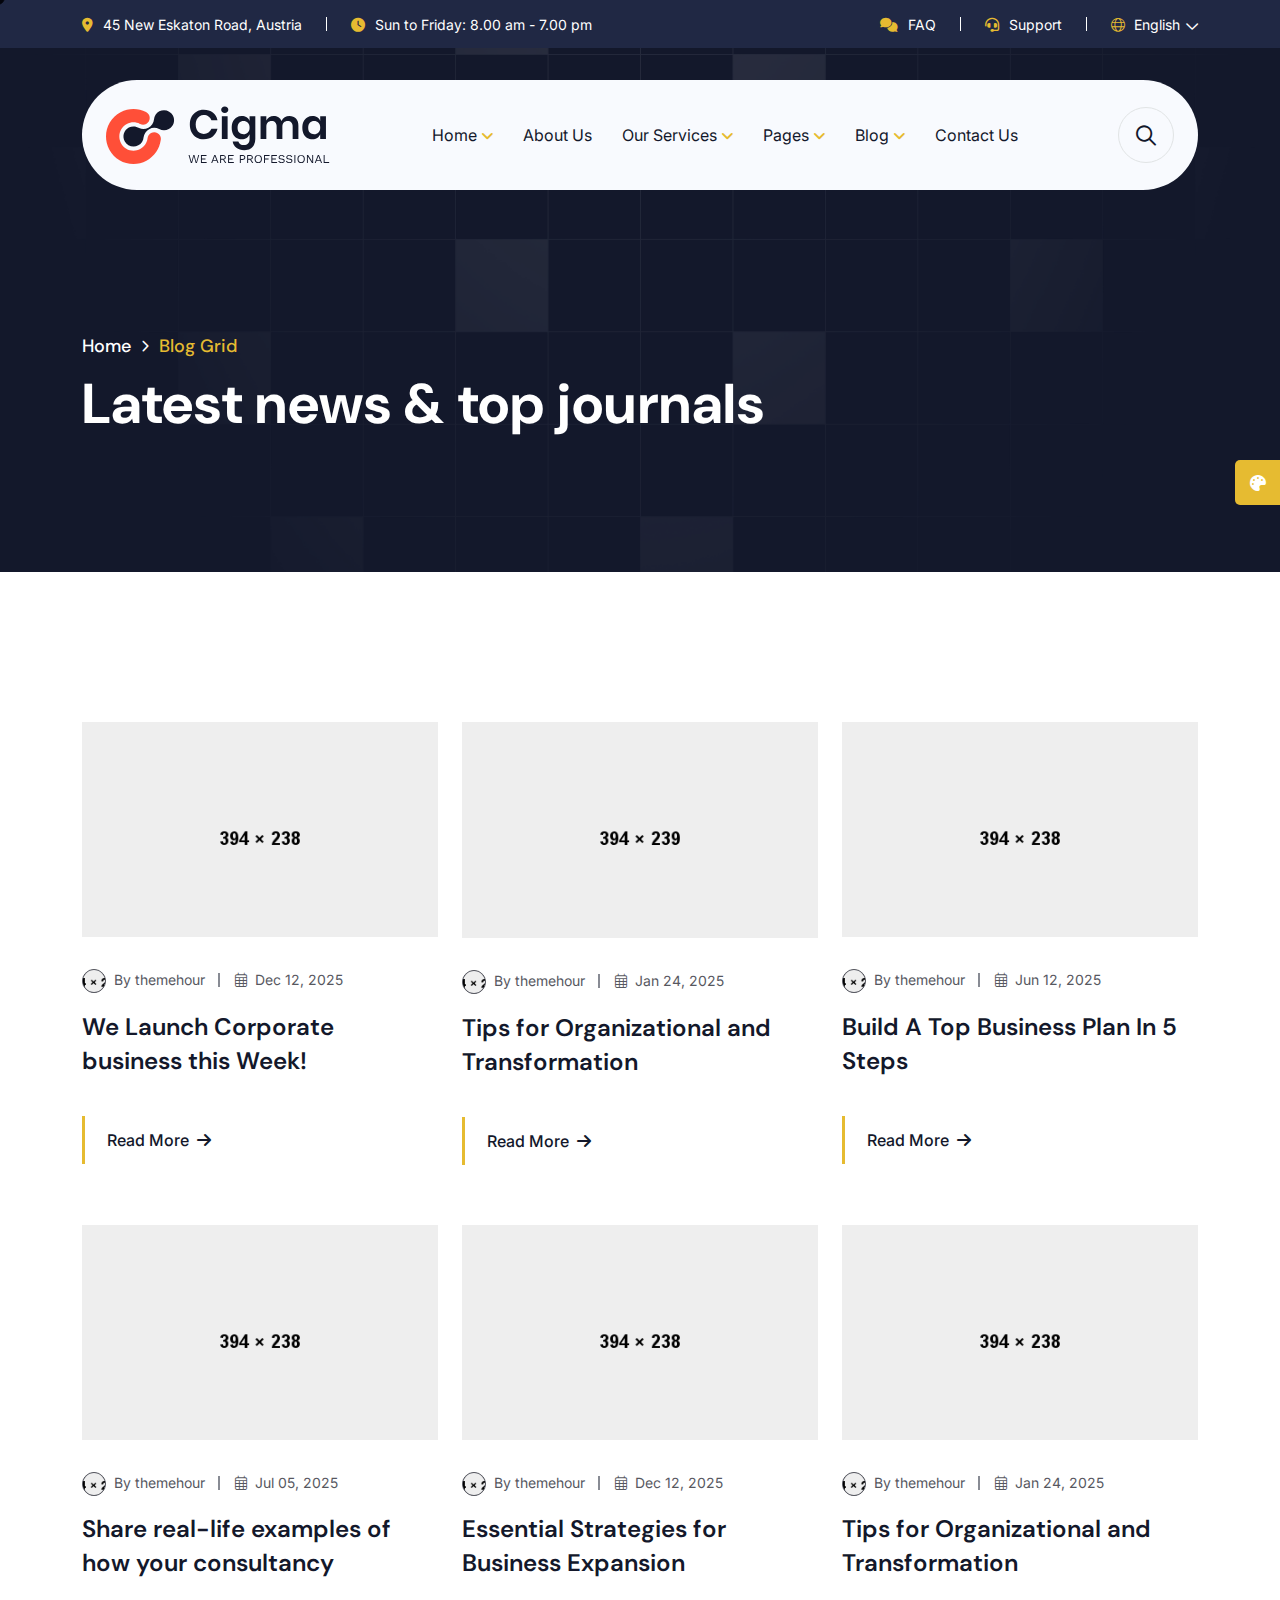
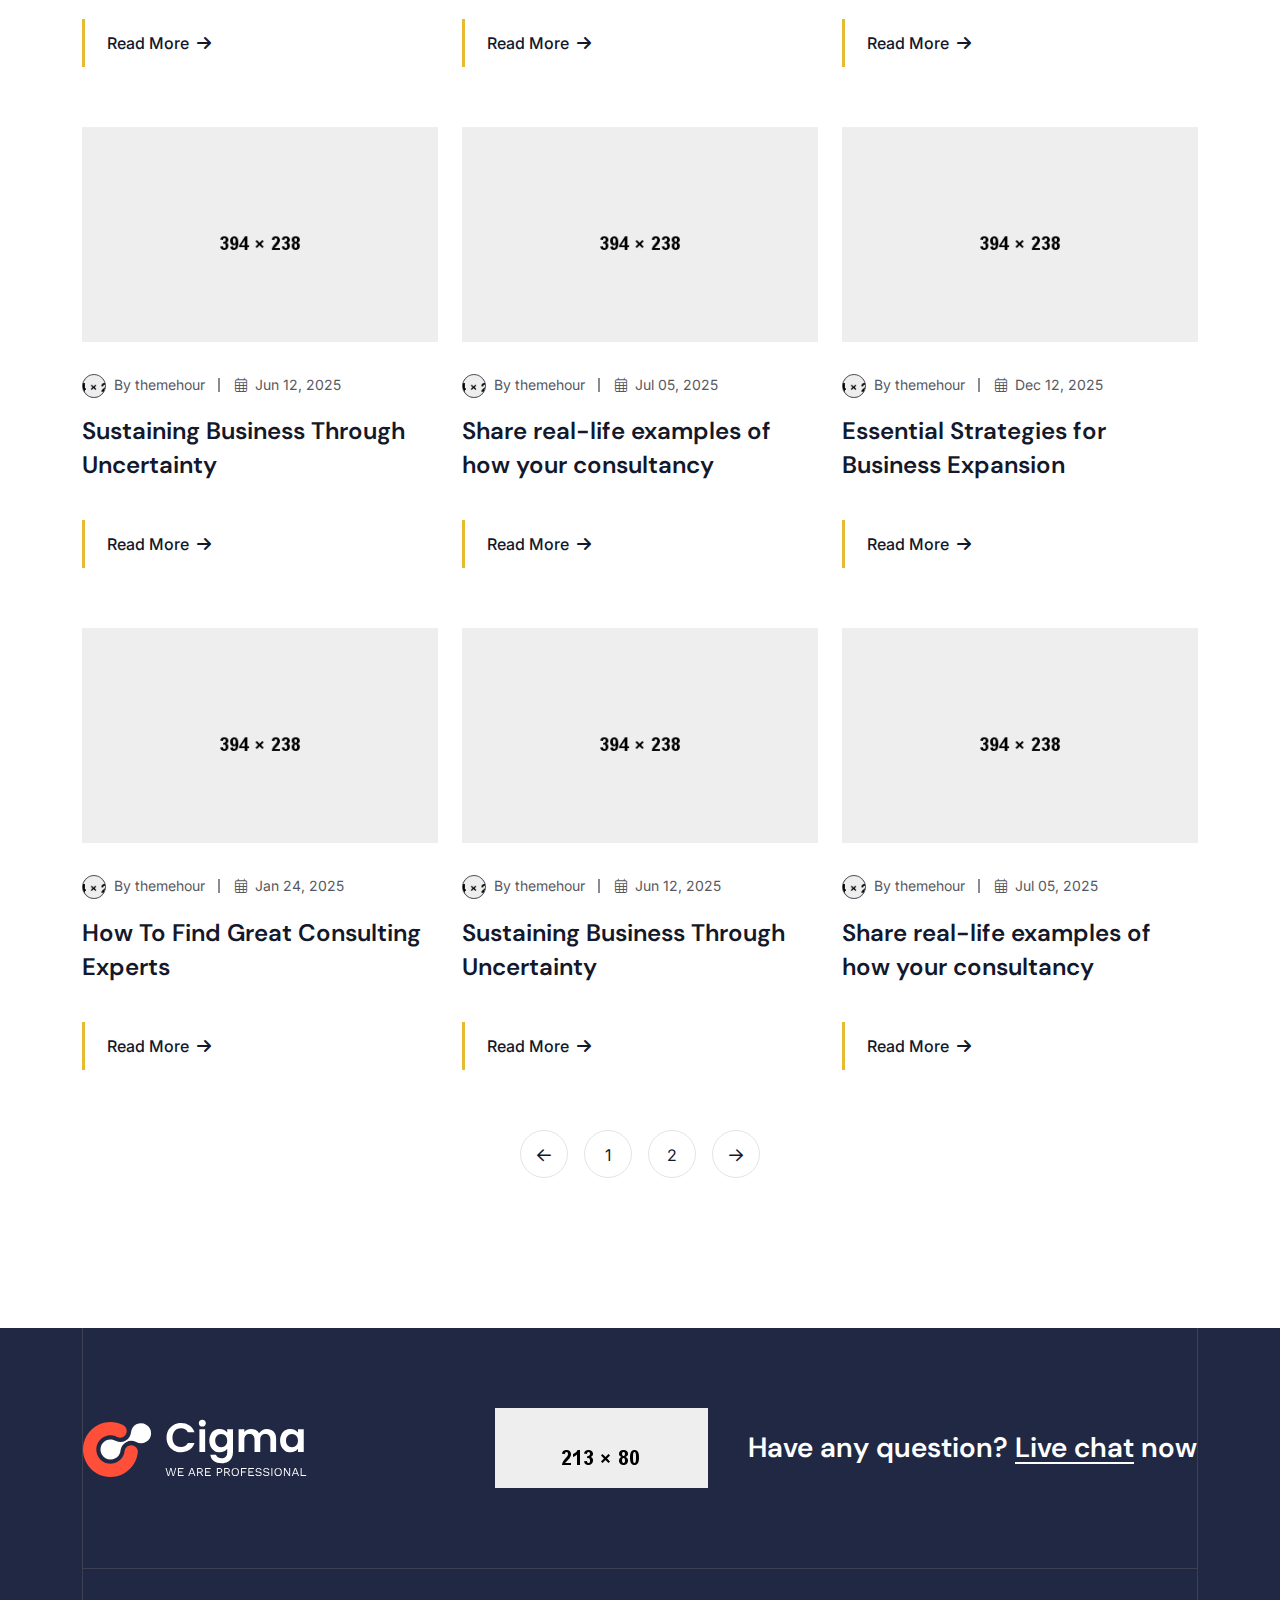
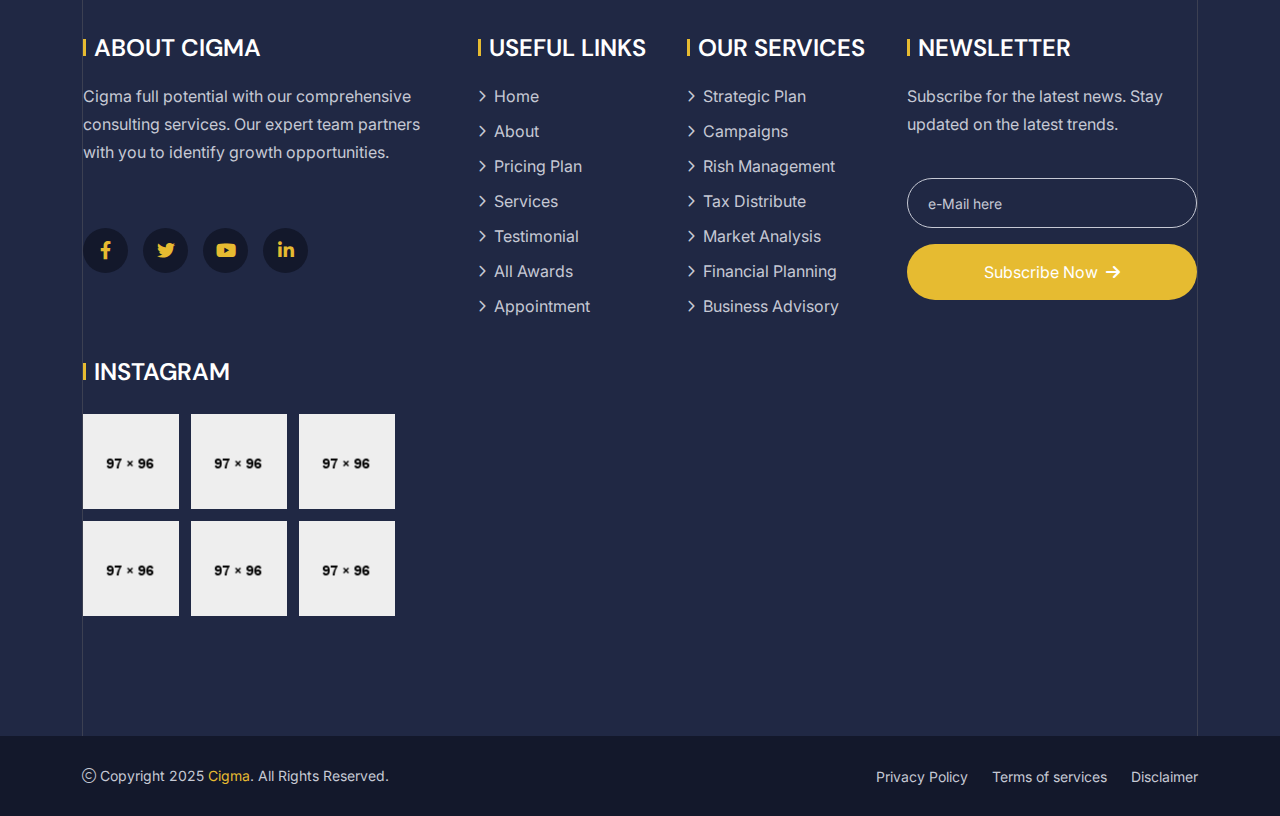
<file: blog-2.html>
<!doctype html>
<html class="no-js " lang="zxx" dir="ltr">

<head>
    <meta charset="utf-8">
    <meta http-equiv="x-ua-compatible" content="ie=edge">
    <title>Shared on THEMELOCK.COM - Cigma - Business Agency HTML Template - Blog</title>
    <meta name="author" content="Cigma">
    <meta name="description" content="Cigma - Business Agency HTML Template">
    <meta name="keywords" content="Cigma - Business Agency HTML Template">
    <meta name="robots" content="INDEX,FOLLOW">

    <!-- Mobile Specific Metas -->
    <meta name="viewport" content="width=device-width, initial-scale=1, shrink-to-fit=no">

    <!-- Favicons - Place favicon.ico in the root directory -->
    <link rel="apple-touch-icon" sizes="57x57" href="assets/img/favicons/apple-icon-57x57.png">
    <link rel="apple-touch-icon" sizes="60x60" href="assets/img/favicons/apple-icon-60x60.png">
    <link rel="apple-touch-icon" sizes="72x72" href="assets/img/favicons/apple-icon-72x72.png">
    <link rel="apple-touch-icon" sizes="76x76" href="assets/img/favicons/apple-icon-76x76.png">
    <link rel="apple-touch-icon" sizes="114x114" href="assets/img/favicons/apple-icon-114x114.png">
    <link rel="apple-touch-icon" sizes="120x120" href="assets/img/favicons/apple-icon-120x120.png">
    <link rel="apple-touch-icon" sizes="144x144" href="assets/img/favicons/apple-icon-144x144.png">
    <link rel="apple-touch-icon" sizes="152x152" href="assets/img/favicons/apple-icon-152x152.png">
    <link rel="apple-touch-icon" sizes="180x180" href="assets/img/favicons/apple-icon-180x180.png">
    <link rel="icon" type="image/png" sizes="192x192" href="assets/img/favicons/android-icon-192x192.png">
    <link rel="icon" type="image/png" sizes="32x32" href="assets/img/favicons/favicon-32x32.png">
    <link rel="icon" type="image/png" sizes="96x96" href="assets/img/favicons/favicon-96x96.png">
    <link rel="icon" type="image/png" sizes="16x16" href="assets/img/favicons/favicon-16x16.png">
    <link rel="manifest" href="assets/img/favicons/manifest.json">
    <meta name="msapplication-TileColor" content="#ffffff">
    <meta name="msapplication-TileImage" content="assets/img/favicons/ms-icon-144x144.png">
    <meta name="theme-color" content="#ffffff">

    <!--==============================
	  Google Fonts
	============================== -->
    <link rel="preconnect" href="https://fonts.googleapis.com">
    <link rel="preconnect" href="https://fonts.gstatic.com" crossorigin>
    <link href="https://fonts.googleapis.com/css2?family=DM+Sans:ital,opsz,wght@0,9..40,100..1000;1,9..40,100..1000&family=Inter:ital,opsz,wght@0,14..32,100..900;1,14..32,100..900&display=swap" rel="stylesheet">

    <!--==============================
	    All CSS File
	============================== -->
    <!-- Bootstrap -->
    <link rel="stylesheet" href="assets/css/bootstrap.min.css">
    <!-- Fontawesome Icon -->
    <link rel="stylesheet" href="assets/css/fontawesome.min.css">
    <!-- Magnific Popup -->
    <link rel="stylesheet" href="assets/css/magnific-popup.min.css">
    <!-- Swiper Js -->
    <link rel="stylesheet" href="assets/css/swiper-bundle.min.css">
    <!-- Theme Custom CSS -->
    <link rel="stylesheet" href="assets/css/style.css">

</head>

<body>

    <!--[if lte IE 9]>
    	<p class="browserupgrade">You are using an <strong>outdated</strong> browser. Please <a href="https://browsehappy.com/">upgrade your browser</a> to improve your experience and security.</p>
  	<![endif]-->


    <!--********************************
   		Code Start From Here 
	******************************** -->
    <div class="cursor-follower"></div>

    <!-- slider drag cursor -->
    <div class="slider-drag-cursor"> DRAG </div>

    <!--==============================
     Preloader
  ==============================-->
    <div class="preloader ">
        <button class="th-btn preloaderCls">Cancel Preloader </button>
        <div class="preloader-inner">
            <img src="assets/img/logo-icon.svg" alt="img">
            <span class="loader">
                Cigma
                <span class="loading-text">Cigma</span>
            </span>
        </div>
    </div><!--==============================
    Sidemenu
============================== -->
    <div class="sidemenu-wrapper sidemenu-cart ">
        <div class="sidemenu-content">
            <button class="closeButton sideMenuCls"><i class="far fa-times"></i></button>
            <div class="widget woocommerce widget_shopping_cart">
                <h3 class="widget_title">Shopping cart</h3>
                <div class="widget_shopping_cart_content">
                    <ul class="woocommerce-mini-cart cart_list product_list_widget ">
                        <li class="woocommerce-mini-cart-item mini_cart_item">
                            <a href="#" class="remove remove_from_cart_button"><i class="far fa-times"></i></a>
                            <a href="#"><img src="assets/img/product/product_thumb_1_1.png" alt="Cart Image">Books</a>
                            <span class="quantity">1 ×
                                <span class="woocommerce-Price-amount amount">
                                    <span class="woocommerce-Price-currencySymbol">$</span>940.00</span>
                            </span>
                        </li>
                        <li class="woocommerce-mini-cart-item mini_cart_item">
                            <a href="#" class="remove remove_from_cart_button"><i class="far fa-times"></i></a>
                            <a href="#"><img src="assets/img/product/product_thumb_1_2.png" alt="Cart Image">Medicine</a>
                            <span class="quantity">1 ×
                                <span class="woocommerce-Price-amount amount">
                                    <span class="woocommerce-Price-currencySymbol">$</span>899.00</span>
                            </span>
                        </li>
                        <li class="woocommerce-mini-cart-item mini_cart_item">
                            <a href="#" class="remove remove_from_cart_button"><i class="far fa-times"></i></a>
                            <a href="#"><img src="assets/img/product/product_thumb_1_3.png" alt="Cart Image">Dress</a>
                            <span class="quantity">1 ×
                                <span class="woocommerce-Price-amount amount">
                                    <span class="woocommerce-Price-currencySymbol">$</span>756.00</span>
                            </span>
                        </li>
                        <li class="woocommerce-mini-cart-item mini_cart_item">
                            <a href="#" class="remove remove_from_cart_button"><i class="far fa-times"></i></a>
                            <a href="#"><img src="assets/img/product/product_thumb_1_4.png" alt="Cart Image">Chair</a>
                            <span class="quantity">1 ×
                                <span class="woocommerce-Price-amount amount">
                                    <span class="woocommerce-Price-currencySymbol">$</span>723.00</span>
                            </span>
                        </li>
                        <li class="woocommerce-mini-cart-item mini_cart_item">
                            <a href="#" class="remove remove_from_cart_button"><i class="far fa-times"></i></a>
                            <a href="#"><img src="assets/img/product/product_thumb_1_5.png" alt="Cart Image">Cloths</a>
                            <span class="quantity">1 ×
                                <span class="woocommerce-Price-amount amount">
                                    <span class="woocommerce-Price-currencySymbol">$</span>1080.00</span>
                            </span>
                        </li>
                    </ul>
                    <p class="woocommerce-mini-cart__total total">
                        <strong>Subtotal:</strong>
                        <span class="woocommerce-Price-amount amount">
                            <span class="woocommerce-Price-currencySymbol">$</span>4398.00</span>
                    </p>
                    <p class="woocommerce-mini-cart__buttons buttons">
                        <a href="cart.html" class="th-btn wc-forward">View cart</a>
                        <a href="checkout.html" class="th-btn checkout wc-forward">Checkout</a>
                    </p>
                </div>
            </div>
        </div>
    </div>
    <div class="popup-search-box d-none d-lg-block">
        <button class="searchClose"><i class="far fa-times"></i></button>
        <form action="#">
            <input type="text" placeholder="What are you looking for?">
            <button type="submit"><i class="fal fa-search"></i></button>
        </form>
    </div><!--==============================
    Mobile Menu
  ============================== -->
    <div class="th-menu-wrapper">
        <div class="th-menu-area text-center">
            <button class="th-menu-toggle"><i class="fal fa-times"></i></button>
            <div class="mobile-logo">
                <a href="index.html"><img src="assets/img/logo.svg" alt="Cigma"></a>
            </div>
            <div class="th-mobile-menu">
                <ul>
                    <li class="menu-item-has-children">
                        <a href="index.html">Home</a>
                        <ul class="sub-menu">
                            <li class="menu-item-has-children">
                                <a href="#">Multipage</a>
                                <ul class="sub-menu">
                                    <li><a href="index.html">Home I (Corporate)</a></li>
                                    <li><a href="home-2.html">Home II (Web Agency)</a></li>
                                    <li><a href="home-3.html">Home III (Portfolio)</a></li>
                                    <li><a href="home-4.html">Home IV (Business)</a></li>
                                    <li><a href="home-5.html">Home V (Collaborate)</a></li>
                                </ul>
                            </li>
                            <li class="menu-item-has-children">
                                <a href="#">Onepage</a>
                                <ul class="sub-menu">
                                    <li><a href="home-1-op.html">Home I (Corporate)</a></li>
                                    <li><a href="home-2-op.html">Home II (Web Agency)</a></li>
                                    <li><a href="home-3-op.html">Home III (Portfolio)</a></li>
                                    <li><a href="home-4-op.html">Home IV (Business)</a></li>
                                    <li><a href="home-5-op.html">Home V (Collaborate)</a></li>
                                </ul>
                            </li>
                            <!-- <li class="menu-item-has-children">
                <a href="#">RTL</a>
                <ul class="sub-menu">
                    <li><a href="home-1-rtl.html">Home I (Corporate)</a></li>
                    <li><a href="home-2-rtl.html">Home II (Web Agency)</a></li>
                    <li><a href="home-3-rtl.html">Home III (Portfolio)</a></li>
                    <li><a href="home-4-rtl.html">Home IV (Business)</a></li>
                    <li><a href="home-5-rtl.html">Home V (Collaborate)</a></li>
                </ul>
            </li> -->
                        </ul>
                    </li>
                    <li><a href="about.html">About Us</a></li>
                    <li class="menu-item-has-children">
                        <a href="#">Our Services</a>
                        <ul class="sub-menu">
                            <li><a href="service.html">Services</a></li>
                            <li><a href="service-details.html">Service Details</a></li>
                        </ul>
                    </li>
                    <li class="menu-item-has-children">
                        <a href="#">Pages</a>
                        <ul class="sub-menu">
                            <li class="menu-item-has-children">
                                <a href="#">Shop</a>
                                <ul class="sub-menu">
                                    <li><a href="shop.html">Shop</a></li>
                                    <li><a href="shop-details.html">Shop Details</a></li>
                                    <li><a href="cart.html">Cart Page</a></li>
                                    <li><a href="checkout.html">Checkout</a></li>
                                    <li><a href="wishlist.html">Wishlist</a></li>
                                </ul>
                            </li>
                            <li><a href="project.html">Portfolio</a></li>
                            <li><a href="project-details.html">Portfolio Details</a></li>
                            <li><a href="team.html">Our Team</a></li>
                            <li><a href="team-details.html">Team Details</a></li>
                            <li><a href="pricing.html">Pricing</a></li>
                            <li><a href="faq.html">FAQS</a></li>
                            <li><a href="error.html">Error Page</a></li>
                        </ul>
                    </li>
                    <li class="menu-item-has-children">
                        <a href="#">Blog</a>
                        <ul class="sub-menu">
                            <li><a href="blog.html">Blog Standard</a></li>
                            <li><a href="blog-2.html">Blog Grid</a></li>
                            <li><a href="blog-details.html">Blog Details with Sidebar</a></li>
                            <li><a href="blog-details-2.html">Blog Details without Sidebar</a></li>
                        </ul>
                    </li>
                    <li>
                        <a href="contact.html">Contact Us</a>
                    </li>
                </ul>
            </div>
        </div>
    </div>
    <div class="color-scheme-wrap active">
        <button class="switchIcon"><i class="fa-solid fa-palette"></i></button>
        <h3 class="color-scheme-wrap-title text-center">Color Switcher</h3>
        <div class="color-switch-btns">
            <button data-color="#FF4F38"><i class="fa-solid fa-droplet"></i></button>
            <button data-color="#3282FB"><i class="fa-solid fa-droplet"></i></button>
            <button data-color="#563BFB"><i class="fa-solid fa-droplet"></i></button>
            <button data-color="#27AE60"><i class="fa-solid fa-droplet"></i></button>
            <button data-color="#FF7E02"><i class="fa-solid fa-droplet"></i></button>
        </div>
    </div><!--==============================
	Header Area
==============================-->
    <header class="th-header header-default">
        <div class="header-top">
            <div class="container">
                <div class="row justify-content-center justify-content-lg-between align-items-center gy-2">
                    <div class="col-auto d-none d-lg-block">
                        <div class="header-links">
                            <ul class="header-left-wrap">
                                <li><i class="fas fa-map-marker-alt"></i>45 New Eskaton Road, Austria</li>
                                <li><i class="fas fa-clock"></i>Sun to Friday: 8.00 am - 7.00 pm</li>
                            </ul>
                        </div>
                    </div>
                    <div class="col-auto">
                        <div class="header-links">
                            <ul class="header-right-wrap">
                                <li>
                                    <i class="fas fa-comments"></i><a href="#">FAQ</a>
                                </li>
                                <li>
                                    <i class="fa-solid fa-headset"></i><a href="#">Support</a>
                                </li>
                                <li>
                                    <div class="dropdown-link">
                                        <a class="dropdown-toggle" href="#" role="button" id="dropdownMenuLink1" data-bs-toggle="dropdown" aria-expanded="false"><i class="fa-light fa-globe"></i> English</a>
                                        <ul class="dropdown-menu" aria-labelledby="dropdownMenuLink1">
                                            <li>
                                                <a href="#">German</a>
                                                <a href="#">French</a>
                                                <a href="#">Italian</a>
                                                <a href="#">Latvian</a>
                                                <a href="#">Spanish</a>
                                                <a href="#">Greek</a>
                                            </li>
                                        </ul>
                                    </div>
                                </li>
                            </ul>
                        </div>
                    </div>
                </div>
            </div>
        </div>
        <div class="sticky-wrapper">
            <!-- Main Menu Area -->
            <div class="container">
                <div class="menu-area">
                    <div class="row align-items-center justify-content-between">
                        <div class="col-auto">
                            <div class="header-logo">
                                <a href="index.html">
                                    <img src="assets/img/logo.svg" alt="Cigma">
                                </a>
                            </div>
                        </div>
                        <div class="col-auto">
                            <nav class="main-menu d-none d-lg-inline-block">
                                <ul>
                                    <li class="menu-item-has-children">
                                        <a href="index.html">Home</a>
                                        <ul class="mega-menu mega-menu-content allow-natural-scroll">
                                            <li>
                                                <div class="container">
                                                    <div class="row gy-4">
                                                        <div class="col-lg-4">
                                                            <div class="mega-menu-box">
                                                                <div class="mega-menu-img">
                                                                    <img src="assets/img/pages/index.jpg" alt="Home One">
                                                                    <div class="btn-wrap">
                                                                        <a href="index.html" class="th-btn">Multipage</a>
                                                                        <a href="home-1-op.html" class="th-btn ">Onepage</a>
                                                                        <!-- <a href="home-1-rtl.html" class="th-btn ">RTL</a> -->
                                                                    </div>
                                                                </div>
                                                                <h3 class="mega-menu-title"><a href="index.html">Home I (Corporate)</a></h3>
                                                            </div>
                                                        </div>
                                                        <div class="col-lg-4">
                                                            <div class="mega-menu-box">
                                                                <div class="mega-menu-img">
                                                                    <img src="assets/img/pages/home-2.jpg" alt="Home Two">
                                                                    <div class="btn-wrap">
                                                                        <a href="home-2.html" class="th-btn ">Multipage</a>
                                                                        <a href="home-2-op.html" class="th-btn ">Onepage</a>
                                                                        <!-- <a href="home-2-rtl.html" class="th-btn ">RTL</a> -->
                                                                    </div>
                                                                </div>
                                                                <h3 class="mega-menu-title"><a href="home-2.html">Home II (Web Agency)</a></h3>
                                                            </div>
                                                        </div>
                                                        <div class="col-lg-4">
                                                            <div class="mega-menu-box">
                                                                <div class="mega-menu-img">
                                                                    <img src="assets/img/pages/home-3.jpg" alt="Home Three">
                                                                    <div class="btn-wrap">
                                                                        <a href="home-3.html" class="th-btn ">Multipage</a>
                                                                        <a href="home-3-op.html" class="th-btn ">Onepage</a>
                                                                        <!-- <a href="home-3-rtl.html" class="th-btn ">RTL</a> -->
                                                                    </div>
                                                                </div>
                                                                <h3 class="mega-menu-title"><a href="home-3.html">Home III (Personal Portfolio)</a></h3>
                                                            </div>
                                                        </div>
                                                        <div class="col-lg-4">
                                                            <div class="mega-menu-box">
                                                                <div class="mega-menu-img">
                                                                    <img src="assets/img/pages/home-4.jpg" alt="Home Three">
                                                                    <div class="btn-wrap">
                                                                        <a href="home-4.html" class="th-btn ">Multipage</a>
                                                                        <a href="home-4-op.html" class="th-btn ">Onepage</a>
                                                                        <!-- <a href="home-4-rtl.html" class="th-btn ">RTL</a> -->
                                                                    </div>
                                                                </div>
                                                                <h3 class="mega-menu-title"><a href="home-4.html">Home IV (Business Agency)</a></h3>
                                                            </div>
                                                        </div>
                                                        <div class="col-lg-4">
                                                            <div class="mega-menu-box">
                                                                <div class="mega-menu-img">
                                                                    <img src="assets/img/pages/home-5.jpg" alt="Home Three">
                                                                    <div class="btn-wrap">
                                                                        <a href="home-5.html" class="th-btn ">Multipage</a>
                                                                        <a href="home-5-op.html" class="th-btn ">Onepage</a>
                                                                        <!-- <a href="home-5-rtl.html" class="th-btn ">RTL</a> -->
                                                                    </div>
                                                                </div>
                                                                <h3 class="mega-menu-title"><a href="home-5.html">Home V (Collaborate Home)</a></h3>
                                                            </div>
                                                        </div>
                                                    </div>
                                                </div>
                                            </li>
                                        </ul>
                                    </li>
                                    <li><a href="about.html">About Us</a></li>
                                    <li class="menu-item-has-children">
                                        <a href="#">Our Services</a>
                                        <ul class="sub-menu">
                                            <li><a href="service.html">Services</a></li>
                                            <li><a href="service-details.html">Service Details</a></li>
                                        </ul>
                                    </li>
                                    <li class="menu-item-has-children">
                                        <a href="#">Pages</a>
                                        <ul class="sub-menu">
                                            <li class="menu-item-has-children">
                                                <a href="#">Shop</a>
                                                <ul class="sub-menu">
                                                    <li><a href="shop.html">Shop</a></li>
                                                    <li><a href="shop-details.html">Shop Details</a></li>
                                                    <li><a href="cart.html">Cart Page</a></li>
                                                    <li><a href="checkout.html">Checkout</a></li>
                                                    <li><a href="wishlist.html">Wishlist</a></li>
                                                </ul>
                                            </li>
                                            <li><a href="project.html">Portfolio</a></li>
                                            <li><a href="project-details.html">Portfolio Details</a></li>
                                            <li><a href="team.html">Our Team</a></li>
                                            <li><a href="team-details.html">Team Details</a></li>
                                            <li><a href="pricing.html">Pricing</a></li>
                                            <li><a href="faq.html">FAQS</a></li>
                                            <li><a href="error.html">Error Page</a></li>
                                        </ul>
                                    </li>
                                    <li class="menu-item-has-children">
                                        <a href="#">Blog</a>
                                        <ul class="sub-menu">
                                            <li><a href="blog.html">Blog Standard</a></li>
                                            <li><a href="blog-2.html">Blog Grid</a></li>
                                            <li><a href="blog-details.html">Blog Details with Sidebar</a></li>
                                            <li><a href="blog-details-2.html">Blog Details without Sidebar</a></li>
                                        </ul>
                                    </li>
                                    <li>
                                        <a href="contact.html">Contact Us</a>
                                    </li>
                                </ul>
                            </nav>
                            <div class="header-button d-flex d-lg-none">
                                <button type="button" class="th-menu-toggle d-block d-lg-none icon-btn"><i class="far fa-bars"></i></button>
                            </div>
                        </div>
                        <div class="col-auto d-none d-xl-block">
                            <div class="header-button">
                                <button type="button" class="icon-btn style-border searchBoxToggler"><i class="far fa-search"></i></button>
                                <div class="d-xxl-block d-none">
                                    <a href="contact.html" class="th-btn">Get A Quote</a>
                                </div>
                            </div>
                        </div>
                    </div>
                </div>
            </div>
        </div>
    </header>


    <!--==============================
    Breadcumb
============================== -->
    <div class="breadcumb-wrapper " data-bg-src="assets/img/bg/breadcumb-bg.png">
        <div class="container">
            <div class="row">
                <div class="col-xxl-6">
                    <div class="breadcumb-content">
                        <ul class="breadcumb-menu">
                            <li><a href="index.html">Home</a></li>
                            <li>Blog Grid</li>
                        </ul>
                        <h1 class="breadcumb-title">Latest news & top journals</h1>
                    </div>
                </div>
            </div>
        </div>
    </div>
    <!--==============================
Blog Area  
==============================-->
    <section class="overflow-hidden space-top space-extra-bottom" id="blog-sec">
        <div class="container">
            <div class="row gy-60">
                <div class="col-xxl-3 col-xl-4 col-md-6">
                    <div class="blog-card6">
                        <div class="blog-img">
                            <a href="blog-details.html">
                                <img src="assets/img/blog/blog_6_1.jpg" alt="blog image">
                            </a>
                        </div>
                        <div class="blog-content">
                            <div class="blog-meta">
                                <a class="author" href="blog.html"><img src="assets/img/blog/author.png" alt="img">By themehour</a>
                                <a href="blog.html">
                                    <i class="fal fa-calendar-days"></i>Dec 12, 2025 </a>
                            </div>
                            <h3 class="box-title"><a href="blog-details.html">We Launch Corporate business this Week!</a></h3>
                            <a href="blog-details.html" class="th-btn style8 btn-sm btn-radius-0">Read More <i class="fas fa-arrow-right ms-2"></i></a>
                        </div>

                    </div>
                </div>

                <div class="col-xxl-3 col-xl-4 col-md-6">
                    <div class="blog-card6">
                        <div class="blog-img">
                            <a href="blog-details.html">
                                <img src="assets/img/blog/blog_6_2.jpg" alt="blog image">
                            </a>
                        </div>
                        <div class="blog-content">
                            <div class="blog-meta">
                                <a class="author" href="blog.html"><img src="assets/img/blog/author.png" alt="img">By themehour</a>
                                <a href="blog.html">
                                    <i class="fal fa-calendar-days"></i>Jan 24, 2025 </a>
                            </div>
                            <h3 class="box-title"><a href="blog-details.html">Tips for Organizational and Transformation</a></h3>
                            <a href="blog-details.html" class="th-btn style8 btn-sm btn-radius-0">Read More <i class="fas fa-arrow-right ms-2"></i></a>
                        </div>

                    </div>
                </div>

                <div class="col-xxl-3 col-xl-4 col-md-6">
                    <div class="blog-card6">
                        <div class="blog-img">
                            <a href="blog-details.html">
                                <img src="assets/img/blog/blog_6_3.jpg" alt="blog image">
                            </a>
                        </div>
                        <div class="blog-content">
                            <div class="blog-meta">
                                <a class="author" href="blog.html"><img src="assets/img/blog/author.png" alt="img">By themehour</a>
                                <a href="blog.html">
                                    <i class="fal fa-calendar-days"></i>Jun 12, 2025 </a>
                            </div>
                            <h3 class="box-title"><a href="blog-details.html">Build A Top Business Plan In 5 Steps </a></h3>
                            <a href="blog-details.html" class="th-btn style8 btn-sm btn-radius-0">Read More <i class="fas fa-arrow-right ms-2"></i></a>
                        </div>

                    </div>
                </div>

                <div class="col-xxl-3 col-xl-4 col-md-6">
                    <div class="blog-card6">
                        <div class="blog-img">
                            <a href="blog-details.html">
                                <img src="assets/img/blog/blog_6_4.jpg" alt="blog image">
                            </a>
                        </div>
                        <div class="blog-content">
                            <div class="blog-meta">
                                <a class="author" href="blog.html"><img src="assets/img/blog/author.png" alt="img">By themehour</a>
                                <a href="blog.html">
                                    <i class="fal fa-calendar-days"></i>Jul 05, 2025 </a>
                            </div>
                            <h3 class="box-title"><a href="blog-details.html">Share real-life examples of how your consultancy</a></h3>
                            <a href="blog-details.html" class="th-btn style8 btn-sm btn-radius-0">Read More <i class="fas fa-arrow-right ms-2"></i></a>
                        </div>

                    </div>
                </div>

                <div class="col-xxl-3 col-xl-4 col-md-6">
                    <div class="blog-card6">
                        <div class="blog-img">
                            <a href="blog-details.html">
                                <img src="assets/img/blog/blog_6_5.jpg" alt="blog image">
                            </a>
                        </div>
                        <div class="blog-content">
                            <div class="blog-meta">
                                <a class="author" href="blog.html"><img src="assets/img/blog/author.png" alt="img">By themehour</a>
                                <a href="blog.html">
                                    <i class="fal fa-calendar-days"></i>Dec 12, 2025 </a>
                            </div>
                            <h3 class="box-title"><a href="blog-details.html">Essential Strategies for Business Expansion</a></h3>
                            <a href="blog-details.html" class="th-btn style8 btn-sm btn-radius-0">Read More <i class="fas fa-arrow-right ms-2"></i></a>
                        </div>

                    </div>
                </div>

                <div class="col-xxl-3 col-xl-4 col-md-6">
                    <div class="blog-card6">
                        <div class="blog-img">
                            <a href="blog-details.html">
                                <img src="assets/img/blog/blog_6_6.jpg" alt="blog image">
                            </a>
                        </div>
                        <div class="blog-content">
                            <div class="blog-meta">
                                <a class="author" href="blog.html"><img src="assets/img/blog/author.png" alt="img">By themehour</a>
                                <a href="blog.html">
                                    <i class="fal fa-calendar-days"></i>Jan 24, 2025 </a>
                            </div>
                            <h3 class="box-title"><a href="blog-details.html">Tips for Organizational and Transformation</a></h3>
                            <a href="blog-details.html" class="th-btn style8 btn-sm btn-radius-0">Read More <i class="fas fa-arrow-right ms-2"></i></a>
                        </div>

                    </div>
                </div>

                <div class="col-xxl-3 col-xl-4 col-md-6">
                    <div class="blog-card6">
                        <div class="blog-img">
                            <a href="blog-details.html">
                                <img src="assets/img/blog/blog_6_7.jpg" alt="blog image">
                            </a>
                        </div>
                        <div class="blog-content">
                            <div class="blog-meta">
                                <a class="author" href="blog.html"><img src="assets/img/blog/author.png" alt="img">By themehour</a>
                                <a href="blog.html">
                                    <i class="fal fa-calendar-days"></i>Jun 12, 2025 </a>
                            </div>
                            <h3 class="box-title"><a href="blog-details.html">Sustaining Business Through Uncertainty</a></h3>
                            <a href="blog-details.html" class="th-btn style8 btn-sm btn-radius-0">Read More <i class="fas fa-arrow-right ms-2"></i></a>
                        </div>

                    </div>
                </div>

                <div class="col-xxl-3 col-xl-4 col-md-6">
                    <div class="blog-card6">
                        <div class="blog-img">
                            <a href="blog-details.html">
                                <img src="assets/img/blog/blog_6_8.jpg" alt="blog image">
                            </a>
                        </div>
                        <div class="blog-content">
                            <div class="blog-meta">
                                <a class="author" href="blog.html"><img src="assets/img/blog/author.png" alt="img">By themehour</a>
                                <a href="blog.html">
                                    <i class="fal fa-calendar-days"></i>Jul 05, 2025 </a>
                            </div>
                            <h3 class="box-title"><a href="blog-details.html">Share real-life examples of how your consultancy</a></h3>
                            <a href="blog-details.html" class="th-btn style8 btn-sm btn-radius-0">Read More <i class="fas fa-arrow-right ms-2"></i></a>
                        </div>

                    </div>
                </div>

                <div class="col-xxl-3 col-xl-4 col-md-6">
                    <div class="blog-card6">
                        <div class="blog-img">
                            <a href="blog-details.html">
                                <img src="assets/img/blog/blog_6_9.jpg" alt="blog image">
                            </a>
                        </div>
                        <div class="blog-content">
                            <div class="blog-meta">
                                <a class="author" href="blog.html"><img src="assets/img/blog/author.png" alt="img">By themehour</a>
                                <a href="blog.html">
                                    <i class="fal fa-calendar-days"></i>Dec 12, 2025 </a>
                            </div>
                            <h3 class="box-title"><a href="blog-details.html">Essential Strategies for Business Expansion</a></h3>
                            <a href="blog-details.html" class="th-btn style8 btn-sm btn-radius-0">Read More <i class="fas fa-arrow-right ms-2"></i></a>
                        </div>

                    </div>
                </div>

                <div class="col-xxl-3 col-xl-4 col-md-6">
                    <div class="blog-card6">
                        <div class="blog-img">
                            <a href="blog-details.html">
                                <img src="assets/img/blog/blog_6_10.jpg" alt="blog image">
                            </a>
                        </div>
                        <div class="blog-content">
                            <div class="blog-meta">
                                <a class="author" href="blog.html"><img src="assets/img/blog/author.png" alt="img">By themehour</a>
                                <a href="blog.html">
                                    <i class="fal fa-calendar-days"></i>Jan 24, 2025 </a>
                            </div>
                            <h3 class="box-title"><a href="blog-details.html">How To Find Great Consulting Experts</a></h3>
                            <a href="blog-details.html" class="th-btn style8 btn-sm btn-radius-0">Read More <i class="fas fa-arrow-right ms-2"></i></a>
                        </div>

                    </div>
                </div>

                <div class="col-xxl-3 col-xl-4 col-md-6">
                    <div class="blog-card6">
                        <div class="blog-img">
                            <a href="blog-details.html">
                                <img src="assets/img/blog/blog_6_11.jpg" alt="blog image">
                            </a>
                        </div>
                        <div class="blog-content">
                            <div class="blog-meta">
                                <a class="author" href="blog.html"><img src="assets/img/blog/author.png" alt="img">By themehour</a>
                                <a href="blog.html">
                                    <i class="fal fa-calendar-days"></i>Jun 12, 2025 </a>
                            </div>
                            <h3 class="box-title"><a href="blog-details.html">Sustaining Business Through Uncertainty</a></h3>
                            <a href="blog-details.html" class="th-btn style8 btn-sm btn-radius-0">Read More <i class="fas fa-arrow-right ms-2"></i></a>
                        </div>

                    </div>
                </div>

                <div class="col-xxl-3 col-xl-4 col-md-6">
                    <div class="blog-card6">
                        <div class="blog-img">
                            <a href="blog-details.html">
                                <img src="assets/img/blog/blog_6_12.jpg" alt="blog image">
                            </a>
                        </div>
                        <div class="blog-content">
                            <div class="blog-meta">
                                <a class="author" href="blog.html"><img src="assets/img/blog/author.png" alt="img">By themehour</a>
                                <a href="blog.html">
                                    <i class="fal fa-calendar-days"></i>Jul 05, 2025 </a>
                            </div>
                            <h3 class="box-title"><a href="blog-details.html">Share real-life examples of how your consultancy</a></h3>
                            <a href="blog-details.html" class="th-btn style8 btn-sm btn-radius-0">Read More <i class="fas fa-arrow-right ms-2"></i></a>
                        </div>

                    </div>
                </div>

                <div class="col-12">
                    <div class="th-pagination text-center">
                        <ul>
                            <li><a href="#"><i class="far fa-arrow-left"></i></a></li>
                            <li><a href="#">1</a></li>
                            <li><a href="#">2</a></li>
                            <li><a href="#"><i class="far fa-arrow-right"></i></a></li>
                        </ul>
                    </div>
                </div>
            </div>
        </div>
    </section>
    <!--==============================
	Footer Area
==============================-->
    <footer class="footer-wrapper footer-default">
        <div class="container">
            <div class="footer-line">
                <div class="footer-top">
                    <div class="row gy-40 align-items-center justify-content-between">
                        <div class="col-xl-auto">
                            <div class="footer-logo">
                                <a href="index.html">
                                    <img src="assets/img/logo-white.svg" alt="Cigma">
                                </a>
                            </div>
                        </div>
                        <div class="col-xl-auto">
                            <div class="client-group-wrap">
                                <img src="assets/img/normal/client-group1.png" alt="img">
                                <h4 class="title">Have any question? <a href="contact.html">Live chat</a> now</h4>
                            </div>
                        </div>
                    </div>
                </div>
                <div class="widget-area">
                    <div class="row justify-content-between">
                        <div class="col-md-6 col-xl-auto">
                            <div class="widget footer-widget">
                                <div class="th-widget-about">
                                    <h3 class="widget_title">ABOUT CIGMA</h3>
                                    <p class="about-text"> Cigma full potential with our comprehensive consulting services. Our expert team partners with you to identify growth opportunities.</p>
                                    <div class="th-social">
                                        <a href="https://www.facebook.com/"><i class="fab fa-facebook-f"></i></a>
                                        <a href="https://www.twitter.com/"><i class="fab fa-twitter"></i></a>
                                        <a href="https://www.youtube.com/"><i class="fab fa-youtube"></i></a>
                                        <a href="https://www.linkedin.com/"><i class="fab fa-linkedin-in"></i></a>
                                    </div>
                                </div>
                            </div>
                        </div>
                        <div class="col-sm-6 col-xl-auto">
                            <div class="widget widget_nav_menu footer-widget">
                                <h3 class="widget_title">Useful Links</h3>
                                <div class="menu-all-pages-container">
                                    <ul class="menu">
                                        <li><a href="index.html">Home</a></li>
                                        <li><a href="about.html">About</a></li>
                                        <li><a href="pricing.html">Pricing Plan</a></li>
                                        <li><a href="service.html">Services</a></li>
                                        <li><a href="about.html">Testimonial</a></li>
                                        <li><a href="about.html">All Awards</a></li>
                                        <li><a href="contact.html">Appointment</a></li>
                                    </ul>
                                </div>
                            </div>
                        </div>
                        <div class="col-sm-6 col-xl-auto">
                            <div class="widget widget_nav_menu footer-widget">
                                <h3 class="widget_title">OUR SERVICES</h3>
                                <div class="menu-all-pages-container">
                                    <ul class="menu">
                                        <li><a href="about.html">Strategic Plan</a></li>
                                        <li><a href="about.html">Campaigns</a></li>
                                        <li><a href="about.html">Rish Management</a></li>
                                        <li><a href="about.html">Tax Distribute</a></li>
                                        <li><a href="about.html">Market Analysis </a></li>
                                        <li><a href="about.html">Financial Planning </a></li>
                                        <li><a href="about.html">Business Advisory </a></li>
                                    </ul>
                                </div>
                            </div>
                        </div>
                        <div class="col-md-6 col-xl-auto">
                            <div class="widget th-newsletter-widget footer-widget">
                                <h3 class="widget_title">Newsletter</h3>
                                <p class="footer-text mb-4">Subscribe for the latest news. Stay updated on the latest trends.</p>
                                <form class="newsletter-form">
                                    <div class="form-group style-dark">
                                        <input class="form-control" type="email" placeholder="e-Mail here" required="">
                                    </div>
                                    <button type="submit" class="th-btn">Subscribe Now<i class="fas fa-arrow-right ms-2"></i></button>
                                </form>
                            </div>
                        </div>
                        <div class="col-md-6 col-xl-auto">
                            <div class="widget th-widget-instagram footer-widget">
                                <h3 class="widget_title">INSTAGRAM</h3>
                                <div class="instagram-feeds">
                                    <div class="insta-thumb">
                                        <img src="assets/img/widget/insta-feed-1-1.jpg" alt="Image">
                                        <a href="assets/img/widget/insta-feed-1-1.jpg" class="insta-btn popup-image"><i class="fab fa-instagram"></i></a>
                                    </div>
                                    <div class="insta-thumb">
                                        <img src="assets/img/widget/insta-feed-1-2.jpg" alt="Image">
                                        <a href="assets/img/widget/insta-feed-1-2.jpg" class="insta-btn popup-image"><i class="fab fa-instagram"></i></a>
                                    </div>
                                    <div class="insta-thumb">
                                        <img src="assets/img/widget/insta-feed-1-3.jpg" alt="Image">
                                        <a href="assets/img/widget/insta-feed-1-3.jpg" class="insta-btn popup-image"><i class="fab fa-instagram"></i></a>
                                    </div>
                                    <div class="insta-thumb">
                                        <img src="assets/img/widget/insta-feed-1-4.jpg" alt="Image">
                                        <a href="assets/img/widget/insta-feed-1-4.jpg" class="insta-btn popup-image"><i class="fab fa-instagram"></i></a>
                                    </div>
                                    <div class="insta-thumb">
                                        <img src="assets/img/widget/insta-feed-1-5.jpg" alt="Image">
                                        <a href="assets/img/widget/insta-feed-1-5.jpg" class="insta-btn popup-image"><i class="fab fa-instagram"></i></a>
                                    </div>
                                    <div class="insta-thumb">
                                        <img src="assets/img/widget/insta-feed-1-6.jpg" alt="Image">
                                        <a href="assets/img/widget/insta-feed-1-6.jpg" class="insta-btn popup-image"><i class="fab fa-instagram"></i></a>
                                    </div>
                                </div>
                            </div>
                        </div>
                    </div>
                </div>
            </div>
        </div>
        <div class="copyright-wrap">
            <div class="container">
                <div class="row justify-content-center gy-3 align-items-center">
                    <div class="col-md-6">
                        <p class="copyright-text">
                            <i class="fal fa-copyright"></i> Copyright 2025 <a href="index.html">Cigma</a>. All Rights Reserved.
                        </p>
                    </div>
                    <div class="col-md-6 text-md-end text-center">
                        <div class="footer-links">
                            <ul>
                                <li><a href="about.html">Privacy Policy</a></li>
                                <li><a href="about.html">Terms of services</a></li>
                                <li><a href="about.html">Disclaimer</a></li>
                            </ul>
                        </div>
                    </div>
                </div>
            </div>
        </div>
    </footer>

    <!--********************************
			Code End  Here 
	******************************** -->

    <!-- Scroll To Top -->
    <div class="scroll-top">
        <svg class="progress-circle svg-content" width="100%" height="100%" viewBox="-1 -1 102 102">
            <path d="M50,1 a49,49 0 0,1 0,98 a49,49 0 0,1 0,-98" style="transition: stroke-dashoffset 10ms linear 0s; stroke-dasharray: 307.919, 307.919; stroke-dashoffset: 307.919;"></path>
        </svg>
    </div>

    <!--==============================
    All Js File
============================== -->
    <!-- Jquery -->
    <script src="assets/js/vendor/jquery-3.7.1.min.js"></script>
    <!-- Swiper Js -->
    <script src="assets/js/swiper-bundle.min.js"></script>
    <!-- Bootstrap -->
    <script src="assets/js/bootstrap.min.js"></script>
    <!-- Magnific Popup -->
    <script src="assets/js/jquery.magnific-popup.min.js"></script>
    <!-- Counter Up -->
    <script src="assets/js/jquery.counterup.min.js"></script>
    <!-- Range Slider -->
    <script src="assets/js/jquery-ui.min.js"></script>
    <!-- Isotope Filter -->
    <script src="assets/js/imagesloaded.pkgd.min.js"></script>
    <script src="assets/js/isotope.pkgd.min.js"></script>
    <!-- Wow Js -->
    <script src="assets/js/wow.min.js"></script>

    <!-- Gsap Animation -->
    <script src="assets/js/gsap.min.js"></script>
    <!-- ScrollTrigger -->
    <script src="assets/js/ScrollTrigger.min.js"></script>
    <!-- SplitText -->
    <script src="assets/js/SplitText.min.js"></script>
    <!-- Lenis Js -->
    <script src="assets/js/lenis.min.js"></script>

    <!-- Element Moving -->
    <script src="assets/js/matter.min.js"></script>
    <script src="assets/js/throwable.js"></script>

    <!-- Main Js File -->
    <script src="assets/js/main.js"></script>
</body>

</html>
</file>
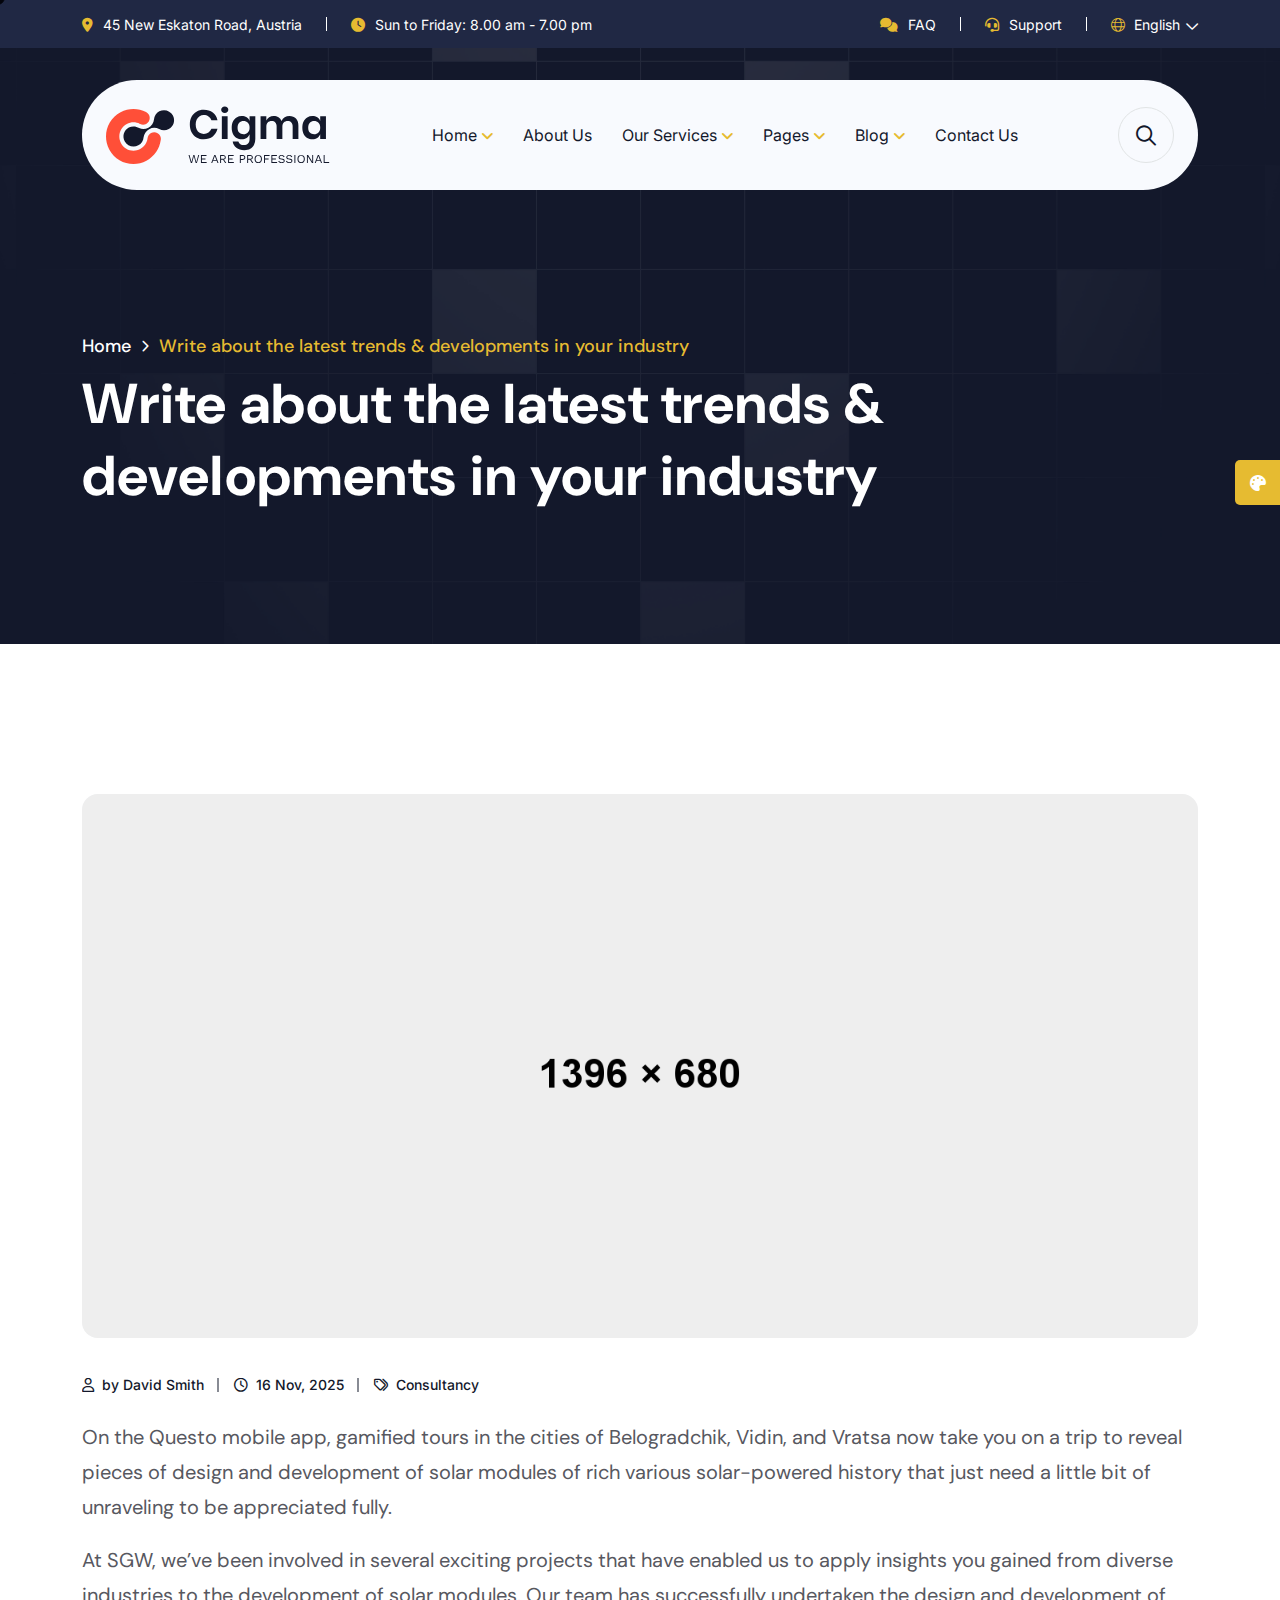
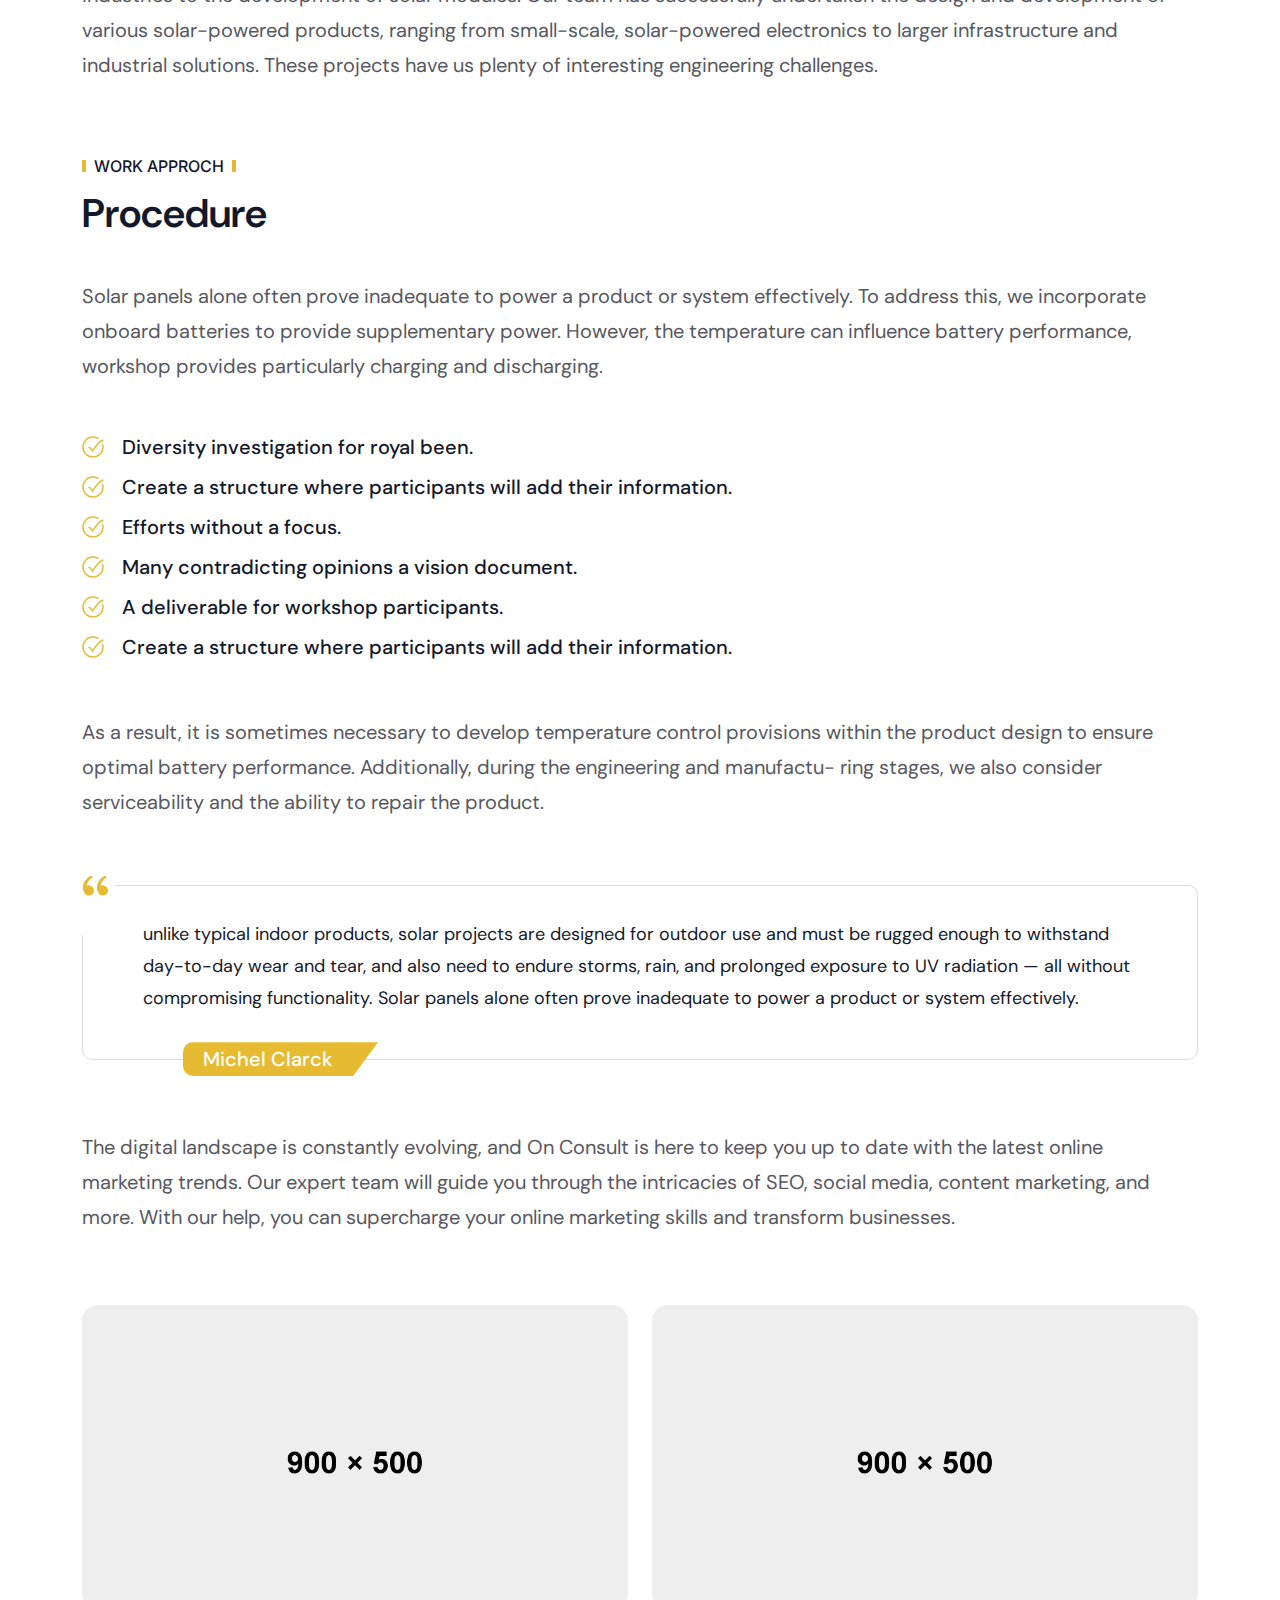
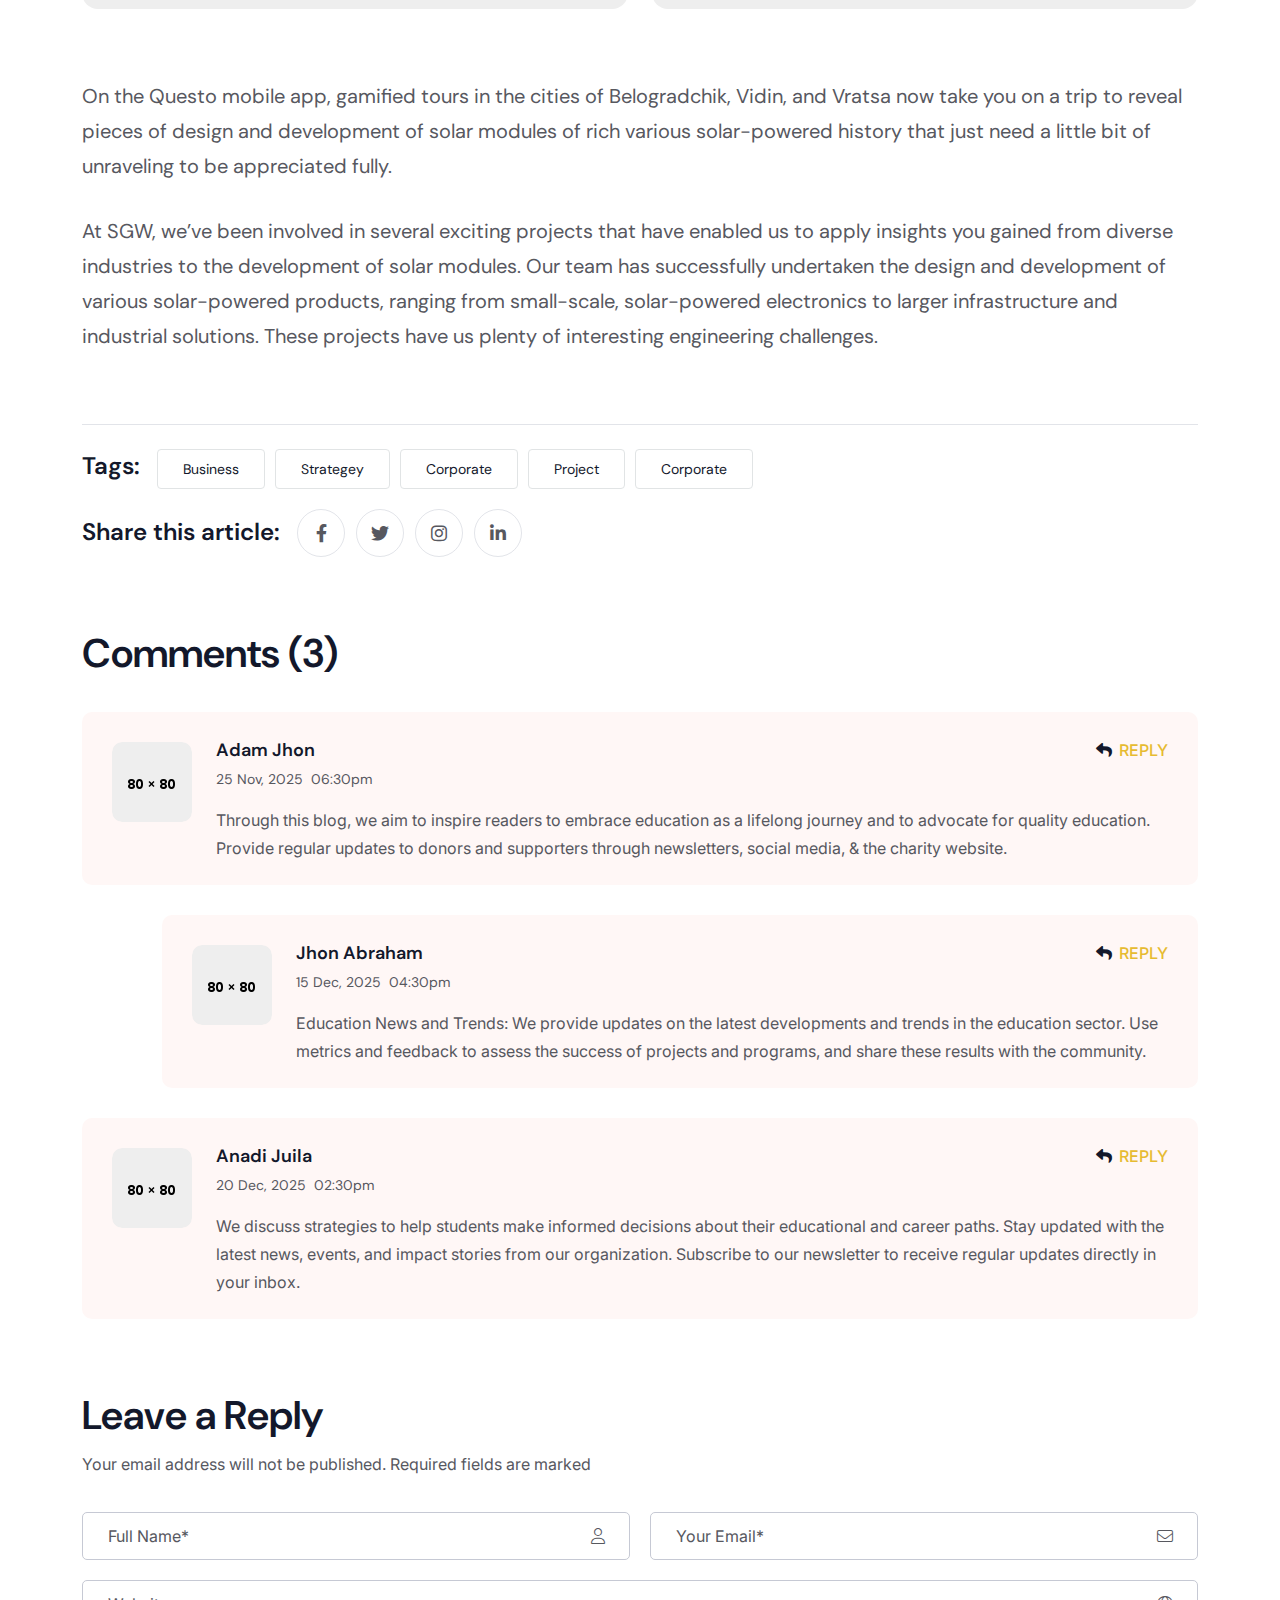
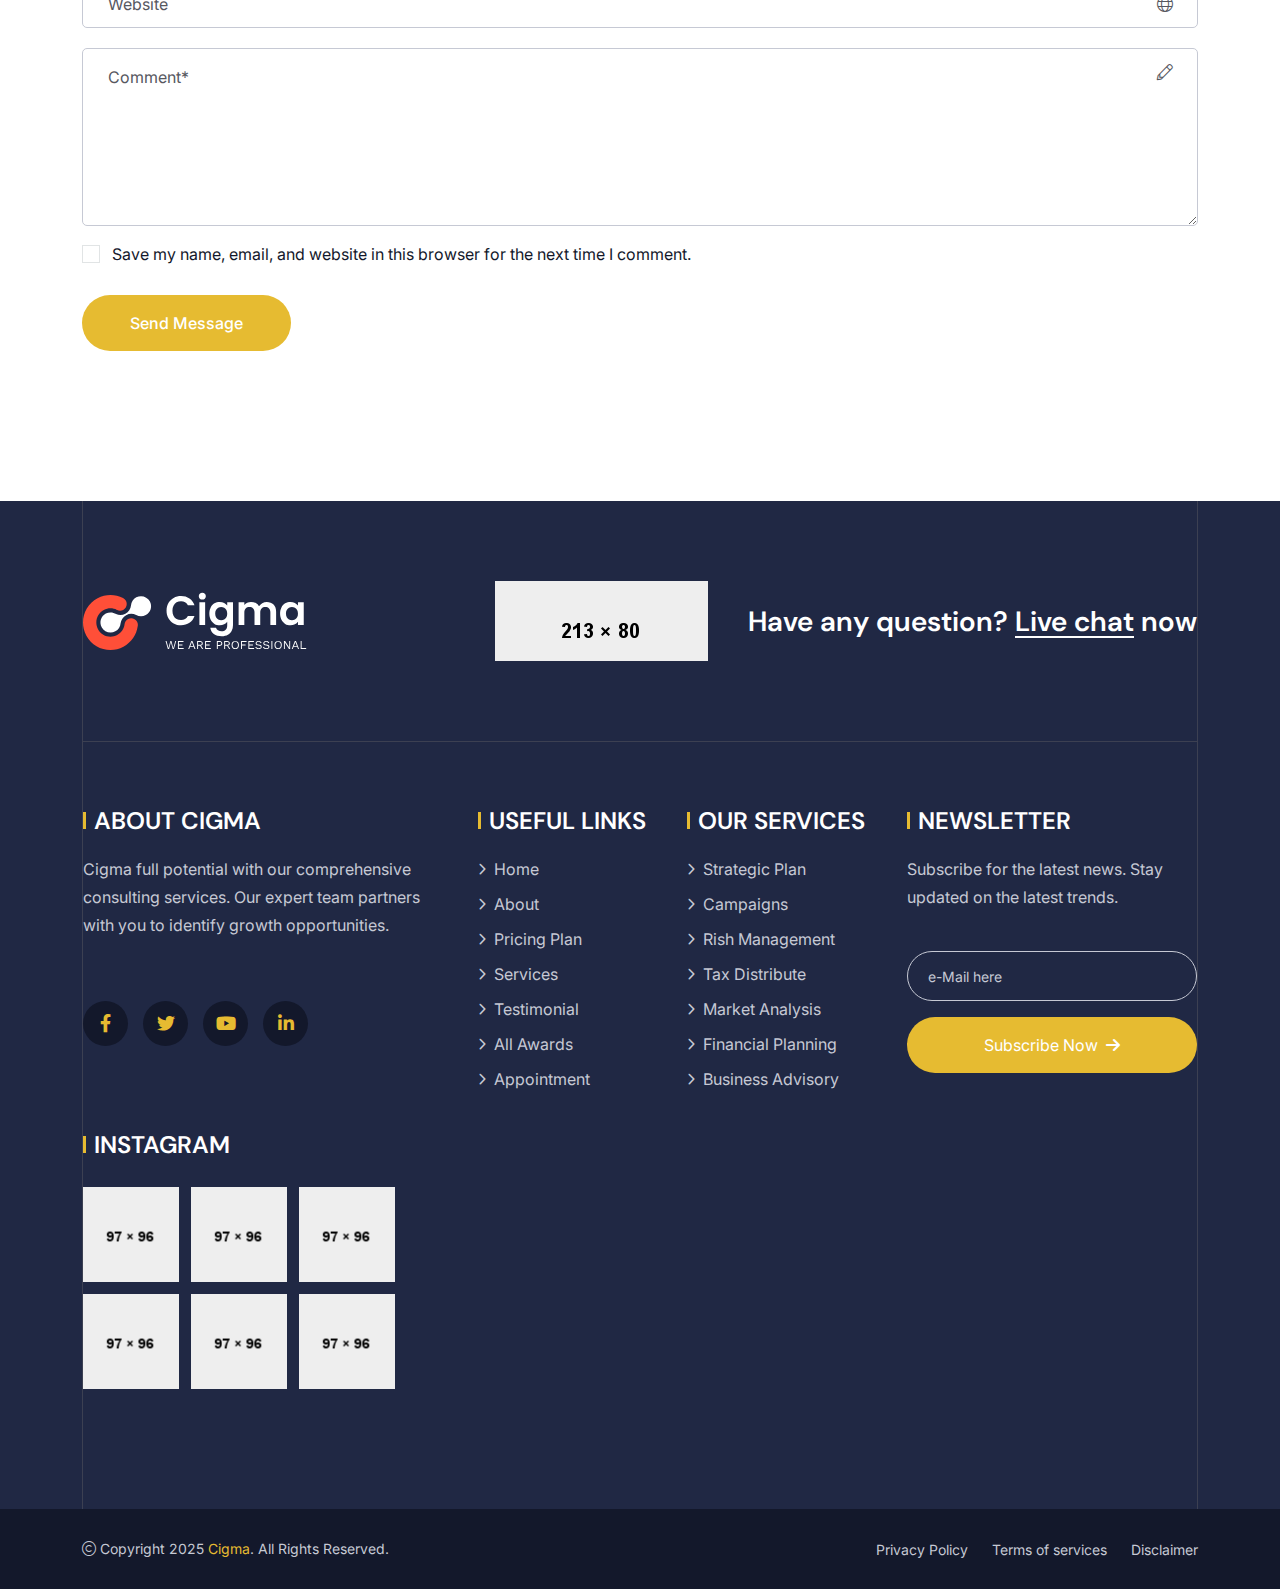
<file: blog-details-2.html>
<!doctype html>
<html class="no-js " lang="zxx" dir="ltr">

<head>
    <meta charset="utf-8">
    <meta http-equiv="x-ua-compatible" content="ie=edge">
    <title>Shared on THEMELOCK.COM - Cigma - Business Agency HTML Template - Blog Details</title>
    <meta name="author" content="Cigma">
    <meta name="description" content="Cigma - Business Agency HTML Template">
    <meta name="keywords" content="Cigma - Business Agency HTML Template">
    <meta name="robots" content="INDEX,FOLLOW">

    <!-- Mobile Specific Metas -->
    <meta name="viewport" content="width=device-width, initial-scale=1, shrink-to-fit=no">

    <!-- Favicons - Place favicon.ico in the root directory -->
    <link rel="apple-touch-icon" sizes="57x57" href="assets/img/favicons/apple-icon-57x57.png">
    <link rel="apple-touch-icon" sizes="60x60" href="assets/img/favicons/apple-icon-60x60.png">
    <link rel="apple-touch-icon" sizes="72x72" href="assets/img/favicons/apple-icon-72x72.png">
    <link rel="apple-touch-icon" sizes="76x76" href="assets/img/favicons/apple-icon-76x76.png">
    <link rel="apple-touch-icon" sizes="114x114" href="assets/img/favicons/apple-icon-114x114.png">
    <link rel="apple-touch-icon" sizes="120x120" href="assets/img/favicons/apple-icon-120x120.png">
    <link rel="apple-touch-icon" sizes="144x144" href="assets/img/favicons/apple-icon-144x144.png">
    <link rel="apple-touch-icon" sizes="152x152" href="assets/img/favicons/apple-icon-152x152.png">
    <link rel="apple-touch-icon" sizes="180x180" href="assets/img/favicons/apple-icon-180x180.png">
    <link rel="icon" type="image/png" sizes="192x192" href="assets/img/favicons/android-icon-192x192.png">
    <link rel="icon" type="image/png" sizes="32x32" href="assets/img/favicons/favicon-32x32.png">
    <link rel="icon" type="image/png" sizes="96x96" href="assets/img/favicons/favicon-96x96.png">
    <link rel="icon" type="image/png" sizes="16x16" href="assets/img/favicons/favicon-16x16.png">
    <link rel="manifest" href="assets/img/favicons/manifest.json">
    <meta name="msapplication-TileColor" content="#ffffff">
    <meta name="msapplication-TileImage" content="assets/img/favicons/ms-icon-144x144.png">
    <meta name="theme-color" content="#ffffff">

    <!--==============================
	  Google Fonts
	============================== -->
    <link rel="preconnect" href="https://fonts.googleapis.com">
    <link rel="preconnect" href="https://fonts.gstatic.com" crossorigin>
    <link href="https://fonts.googleapis.com/css2?family=DM+Sans:ital,opsz,wght@0,9..40,100..1000;1,9..40,100..1000&family=Inter:ital,opsz,wght@0,14..32,100..900;1,14..32,100..900&display=swap" rel="stylesheet">

    <!--==============================
	    All CSS File
	============================== -->
    <!-- Bootstrap -->
    <link rel="stylesheet" href="assets/css/bootstrap.min.css">
    <!-- Fontawesome Icon -->
    <link rel="stylesheet" href="assets/css/fontawesome.min.css">
    <!-- Magnific Popup -->
    <link rel="stylesheet" href="assets/css/magnific-popup.min.css">
    <!-- Swiper Js -->
    <link rel="stylesheet" href="assets/css/swiper-bundle.min.css">
    <!-- Theme Custom CSS -->
    <link rel="stylesheet" href="assets/css/style.css">

</head>

<body>

    <!--[if lte IE 9]>
    	<p class="browserupgrade">You are using an <strong>outdated</strong> browser. Please <a href="https://browsehappy.com/">upgrade your browser</a> to improve your experience and security.</p>
  	<![endif]-->


    <!--********************************
   		Code Start From Here 
	******************************** -->
    <div class="cursor-follower"></div>

    <!-- slider drag cursor -->
    <div class="slider-drag-cursor"> DRAG </div>

    <!--==============================
     Preloader
  ==============================-->
    <div class="preloader ">
        <button class="th-btn preloaderCls">Cancel Preloader </button>
        <div class="preloader-inner">
            <img src="assets/img/logo-icon.svg" alt="img">
            <span class="loader">
                Cigma
                <span class="loading-text">Cigma</span>
            </span>
        </div>
    </div><!--==============================
    Sidemenu
============================== -->
    <div class="sidemenu-wrapper sidemenu-cart ">
        <div class="sidemenu-content">
            <button class="closeButton sideMenuCls"><i class="far fa-times"></i></button>
            <div class="widget woocommerce widget_shopping_cart">
                <h3 class="widget_title">Shopping cart</h3>
                <div class="widget_shopping_cart_content">
                    <ul class="woocommerce-mini-cart cart_list product_list_widget ">
                        <li class="woocommerce-mini-cart-item mini_cart_item">
                            <a href="#" class="remove remove_from_cart_button"><i class="far fa-times"></i></a>
                            <a href="#"><img src="assets/img/product/product_thumb_1_1.png" alt="Cart Image">Books</a>
                            <span class="quantity">1 ×
                                <span class="woocommerce-Price-amount amount">
                                    <span class="woocommerce-Price-currencySymbol">$</span>940.00</span>
                            </span>
                        </li>
                        <li class="woocommerce-mini-cart-item mini_cart_item">
                            <a href="#" class="remove remove_from_cart_button"><i class="far fa-times"></i></a>
                            <a href="#"><img src="assets/img/product/product_thumb_1_2.png" alt="Cart Image">Medicine</a>
                            <span class="quantity">1 ×
                                <span class="woocommerce-Price-amount amount">
                                    <span class="woocommerce-Price-currencySymbol">$</span>899.00</span>
                            </span>
                        </li>
                        <li class="woocommerce-mini-cart-item mini_cart_item">
                            <a href="#" class="remove remove_from_cart_button"><i class="far fa-times"></i></a>
                            <a href="#"><img src="assets/img/product/product_thumb_1_3.png" alt="Cart Image">Dress</a>
                            <span class="quantity">1 ×
                                <span class="woocommerce-Price-amount amount">
                                    <span class="woocommerce-Price-currencySymbol">$</span>756.00</span>
                            </span>
                        </li>
                        <li class="woocommerce-mini-cart-item mini_cart_item">
                            <a href="#" class="remove remove_from_cart_button"><i class="far fa-times"></i></a>
                            <a href="#"><img src="assets/img/product/product_thumb_1_4.png" alt="Cart Image">Chair</a>
                            <span class="quantity">1 ×
                                <span class="woocommerce-Price-amount amount">
                                    <span class="woocommerce-Price-currencySymbol">$</span>723.00</span>
                            </span>
                        </li>
                        <li class="woocommerce-mini-cart-item mini_cart_item">
                            <a href="#" class="remove remove_from_cart_button"><i class="far fa-times"></i></a>
                            <a href="#"><img src="assets/img/product/product_thumb_1_5.png" alt="Cart Image">Cloths</a>
                            <span class="quantity">1 ×
                                <span class="woocommerce-Price-amount amount">
                                    <span class="woocommerce-Price-currencySymbol">$</span>1080.00</span>
                            </span>
                        </li>
                    </ul>
                    <p class="woocommerce-mini-cart__total total">
                        <strong>Subtotal:</strong>
                        <span class="woocommerce-Price-amount amount">
                            <span class="woocommerce-Price-currencySymbol">$</span>4398.00</span>
                    </p>
                    <p class="woocommerce-mini-cart__buttons buttons">
                        <a href="cart.html" class="th-btn wc-forward">View cart</a>
                        <a href="checkout.html" class="th-btn checkout wc-forward">Checkout</a>
                    </p>
                </div>
            </div>
        </div>
    </div>
    <div class="popup-search-box d-none d-lg-block">
        <button class="searchClose"><i class="far fa-times"></i></button>
        <form action="#">
            <input type="text" placeholder="What are you looking for?">
            <button type="submit"><i class="fal fa-search"></i></button>
        </form>
    </div><!--==============================
    Mobile Menu
  ============================== -->
    <div class="th-menu-wrapper">
        <div class="th-menu-area text-center">
            <button class="th-menu-toggle"><i class="fal fa-times"></i></button>
            <div class="mobile-logo">
                <a href="index.html"><img src="assets/img/logo.svg" alt="Cigma"></a>
            </div>
            <div class="th-mobile-menu">
                <ul>
                    <li class="menu-item-has-children">
                        <a href="index.html">Home</a>
                        <ul class="sub-menu">
                            <li class="menu-item-has-children">
                                <a href="#">Multipage</a>
                                <ul class="sub-menu">
                                    <li><a href="index.html">Home I (Corporate)</a></li>
                                    <li><a href="home-2.html">Home II (Web Agency)</a></li>
                                    <li><a href="home-3.html">Home III (Portfolio)</a></li>
                                    <li><a href="home-4.html">Home IV (Business)</a></li>
                                    <li><a href="home-5.html">Home V (Collaborate)</a></li>
                                </ul>
                            </li>
                            <li class="menu-item-has-children">
                                <a href="#">Onepage</a>
                                <ul class="sub-menu">
                                    <li><a href="home-1-op.html">Home I (Corporate)</a></li>
                                    <li><a href="home-2-op.html">Home II (Web Agency)</a></li>
                                    <li><a href="home-3-op.html">Home III (Portfolio)</a></li>
                                    <li><a href="home-4-op.html">Home IV (Business)</a></li>
                                    <li><a href="home-5-op.html">Home V (Collaborate)</a></li>
                                </ul>
                            </li>
                            <!-- <li class="menu-item-has-children">
                <a href="#">RTL</a>
                <ul class="sub-menu">
                    <li><a href="home-1-rtl.html">Home I (Corporate)</a></li>
                    <li><a href="home-2-rtl.html">Home II (Web Agency)</a></li>
                    <li><a href="home-3-rtl.html">Home III (Portfolio)</a></li>
                    <li><a href="home-4-rtl.html">Home IV (Business)</a></li>
                    <li><a href="home-5-rtl.html">Home V (Collaborate)</a></li>
                </ul>
            </li> -->
                        </ul>
                    </li>
                    <li><a href="about.html">About Us</a></li>
                    <li class="menu-item-has-children">
                        <a href="#">Our Services</a>
                        <ul class="sub-menu">
                            <li><a href="service.html">Services</a></li>
                            <li><a href="service-details.html">Service Details</a></li>
                        </ul>
                    </li>
                    <li class="menu-item-has-children">
                        <a href="#">Pages</a>
                        <ul class="sub-menu">
                            <li class="menu-item-has-children">
                                <a href="#">Shop</a>
                                <ul class="sub-menu">
                                    <li><a href="shop.html">Shop</a></li>
                                    <li><a href="shop-details.html">Shop Details</a></li>
                                    <li><a href="cart.html">Cart Page</a></li>
                                    <li><a href="checkout.html">Checkout</a></li>
                                    <li><a href="wishlist.html">Wishlist</a></li>
                                </ul>
                            </li>
                            <li><a href="project.html">Portfolio</a></li>
                            <li><a href="project-details.html">Portfolio Details</a></li>
                            <li><a href="team.html">Our Team</a></li>
                            <li><a href="team-details.html">Team Details</a></li>
                            <li><a href="pricing.html">Pricing</a></li>
                            <li><a href="faq.html">FAQS</a></li>
                            <li><a href="error.html">Error Page</a></li>
                        </ul>
                    </li>
                    <li class="menu-item-has-children">
                        <a href="#">Blog</a>
                        <ul class="sub-menu">
                            <li><a href="blog.html">Blog Standard</a></li>
                            <li><a href="blog-2.html">Blog Grid</a></li>
                            <li><a href="blog-details.html">Blog Details with Sidebar</a></li>
                            <li><a href="blog-details-2.html">Blog Details without Sidebar</a></li>
                        </ul>
                    </li>
                    <li>
                        <a href="contact.html">Contact Us</a>
                    </li>
                </ul>
            </div>
        </div>
    </div>
    <div class="color-scheme-wrap active">
        <button class="switchIcon"><i class="fa-solid fa-palette"></i></button>
        <h3 class="color-scheme-wrap-title text-center">Color Switcher</h3>
        <div class="color-switch-btns">
            <button data-color="#FF4F38"><i class="fa-solid fa-droplet"></i></button>
            <button data-color="#3282FB"><i class="fa-solid fa-droplet"></i></button>
            <button data-color="#563BFB"><i class="fa-solid fa-droplet"></i></button>
            <button data-color="#27AE60"><i class="fa-solid fa-droplet"></i></button>
            <button data-color="#FF7E02"><i class="fa-solid fa-droplet"></i></button>
        </div>
    </div><!--==============================
	Header Area
==============================-->
    <header class="th-header header-default">
        <div class="header-top">
            <div class="container">
                <div class="row justify-content-center justify-content-lg-between align-items-center gy-2">
                    <div class="col-auto d-none d-lg-block">
                        <div class="header-links">
                            <ul class="header-left-wrap">
                                <li><i class="fas fa-map-marker-alt"></i>45 New Eskaton Road, Austria</li>
                                <li><i class="fas fa-clock"></i>Sun to Friday: 8.00 am - 7.00 pm</li>
                            </ul>
                        </div>
                    </div>
                    <div class="col-auto">
                        <div class="header-links">
                            <ul class="header-right-wrap">
                                <li>
                                    <i class="fas fa-comments"></i><a href="#">FAQ</a>
                                </li>
                                <li>
                                    <i class="fa-solid fa-headset"></i><a href="#">Support</a>
                                </li>
                                <li>
                                    <div class="dropdown-link">
                                        <a class="dropdown-toggle" href="#" role="button" id="dropdownMenuLink1" data-bs-toggle="dropdown" aria-expanded="false"><i class="fa-light fa-globe"></i> English</a>
                                        <ul class="dropdown-menu" aria-labelledby="dropdownMenuLink1">
                                            <li>
                                                <a href="#">German</a>
                                                <a href="#">French</a>
                                                <a href="#">Italian</a>
                                                <a href="#">Latvian</a>
                                                <a href="#">Spanish</a>
                                                <a href="#">Greek</a>
                                            </li>
                                        </ul>
                                    </div>
                                </li>
                            </ul>
                        </div>
                    </div>
                </div>
            </div>
        </div>
        <div class="sticky-wrapper">
            <!-- Main Menu Area -->
            <div class="container">
                <div class="menu-area">
                    <div class="row align-items-center justify-content-between">
                        <div class="col-auto">
                            <div class="header-logo">
                                <a href="index.html">
                                    <img src="assets/img/logo.svg" alt="Cigma">
                                </a>
                            </div>
                        </div>
                        <div class="col-auto">
                            <nav class="main-menu d-none d-lg-inline-block">
                                <ul>
                                    <li class="menu-item-has-children">
                                        <a href="index.html">Home</a>
                                        <ul class="mega-menu mega-menu-content allow-natural-scroll">
                                            <li>
                                                <div class="container">
                                                    <div class="row gy-4">
                                                        <div class="col-lg-4">
                                                            <div class="mega-menu-box">
                                                                <div class="mega-menu-img">
                                                                    <img src="assets/img/pages/index.jpg" alt="Home One">
                                                                    <div class="btn-wrap">
                                                                        <a href="index.html" class="th-btn">Multipage</a>
                                                                        <a href="home-1-op.html" class="th-btn ">Onepage</a>
                                                                        <!-- <a href="home-1-rtl.html" class="th-btn ">RTL</a> -->
                                                                    </div>
                                                                </div>
                                                                <h3 class="mega-menu-title"><a href="index.html">Home I (Corporate)</a></h3>
                                                            </div>
                                                        </div>
                                                        <div class="col-lg-4">
                                                            <div class="mega-menu-box">
                                                                <div class="mega-menu-img">
                                                                    <img src="assets/img/pages/home-2.jpg" alt="Home Two">
                                                                    <div class="btn-wrap">
                                                                        <a href="home-2.html" class="th-btn ">Multipage</a>
                                                                        <a href="home-2-op.html" class="th-btn ">Onepage</a>
                                                                        <!-- <a href="home-2-rtl.html" class="th-btn ">RTL</a> -->
                                                                    </div>
                                                                </div>
                                                                <h3 class="mega-menu-title"><a href="home-2.html">Home II (Web Agency)</a></h3>
                                                            </div>
                                                        </div>
                                                        <div class="col-lg-4">
                                                            <div class="mega-menu-box">
                                                                <div class="mega-menu-img">
                                                                    <img src="assets/img/pages/home-3.jpg" alt="Home Three">
                                                                    <div class="btn-wrap">
                                                                        <a href="home-3.html" class="th-btn ">Multipage</a>
                                                                        <a href="home-3-op.html" class="th-btn ">Onepage</a>
                                                                        <!-- <a href="home-3-rtl.html" class="th-btn ">RTL</a> -->
                                                                    </div>
                                                                </div>
                                                                <h3 class="mega-menu-title"><a href="home-3.html">Home III (Personal Portfolio)</a></h3>
                                                            </div>
                                                        </div>
                                                        <div class="col-lg-4">
                                                            <div class="mega-menu-box">
                                                                <div class="mega-menu-img">
                                                                    <img src="assets/img/pages/home-4.jpg" alt="Home Three">
                                                                    <div class="btn-wrap">
                                                                        <a href="home-4.html" class="th-btn ">Multipage</a>
                                                                        <a href="home-4-op.html" class="th-btn ">Onepage</a>
                                                                        <!-- <a href="home-4-rtl.html" class="th-btn ">RTL</a> -->
                                                                    </div>
                                                                </div>
                                                                <h3 class="mega-menu-title"><a href="home-4.html">Home IV (Business Agency)</a></h3>
                                                            </div>
                                                        </div>
                                                        <div class="col-lg-4">
                                                            <div class="mega-menu-box">
                                                                <div class="mega-menu-img">
                                                                    <img src="assets/img/pages/home-5.jpg" alt="Home Three">
                                                                    <div class="btn-wrap">
                                                                        <a href="home-5.html" class="th-btn ">Multipage</a>
                                                                        <a href="home-5-op.html" class="th-btn ">Onepage</a>
                                                                        <!-- <a href="home-5-rtl.html" class="th-btn ">RTL</a> -->
                                                                    </div>
                                                                </div>
                                                                <h3 class="mega-menu-title"><a href="home-5.html">Home V (Collaborate Home)</a></h3>
                                                            </div>
                                                        </div>
                                                    </div>
                                                </div>
                                            </li>
                                        </ul>
                                    </li>
                                    <li><a href="about.html">About Us</a></li>
                                    <li class="menu-item-has-children">
                                        <a href="#">Our Services</a>
                                        <ul class="sub-menu">
                                            <li><a href="service.html">Services</a></li>
                                            <li><a href="service-details.html">Service Details</a></li>
                                        </ul>
                                    </li>
                                    <li class="menu-item-has-children">
                                        <a href="#">Pages</a>
                                        <ul class="sub-menu">
                                            <li class="menu-item-has-children">
                                                <a href="#">Shop</a>
                                                <ul class="sub-menu">
                                                    <li><a href="shop.html">Shop</a></li>
                                                    <li><a href="shop-details.html">Shop Details</a></li>
                                                    <li><a href="cart.html">Cart Page</a></li>
                                                    <li><a href="checkout.html">Checkout</a></li>
                                                    <li><a href="wishlist.html">Wishlist</a></li>
                                                </ul>
                                            </li>
                                            <li><a href="project.html">Portfolio</a></li>
                                            <li><a href="project-details.html">Portfolio Details</a></li>
                                            <li><a href="team.html">Our Team</a></li>
                                            <li><a href="team-details.html">Team Details</a></li>
                                            <li><a href="pricing.html">Pricing</a></li>
                                            <li><a href="faq.html">FAQS</a></li>
                                            <li><a href="error.html">Error Page</a></li>
                                        </ul>
                                    </li>
                                    <li class="menu-item-has-children">
                                        <a href="#">Blog</a>
                                        <ul class="sub-menu">
                                            <li><a href="blog.html">Blog Standard</a></li>
                                            <li><a href="blog-2.html">Blog Grid</a></li>
                                            <li><a href="blog-details.html">Blog Details with Sidebar</a></li>
                                            <li><a href="blog-details-2.html">Blog Details without Sidebar</a></li>
                                        </ul>
                                    </li>
                                    <li>
                                        <a href="contact.html">Contact Us</a>
                                    </li>
                                </ul>
                            </nav>
                            <div class="header-button d-flex d-lg-none">
                                <button type="button" class="th-menu-toggle d-block d-lg-none icon-btn"><i class="far fa-bars"></i></button>
                            </div>
                        </div>
                        <div class="col-auto d-none d-xl-block">
                            <div class="header-button">
                                <button type="button" class="icon-btn style-border searchBoxToggler"><i class="far fa-search"></i></button>
                                <div class="d-xxl-block d-none">
                                    <a href="contact.html" class="th-btn">Get A Quote</a>
                                </div>
                            </div>
                        </div>
                    </div>
                </div>
            </div>
        </div>
    </header>


    <!--==============================
    Breadcumb
============================== -->
    <div class="breadcumb-wrapper " data-bg-src="assets/img/bg/breadcumb-bg.png">
        <div class="container">
            <div class="row">
                <div class="col-xxl-6">
                    <div class="breadcumb-content">
                        <ul class="breadcumb-menu">
                            <li><a href="index.html">Home</a></li>
                            <li>Write about the latest trends & developments in your industry</li>
                        </ul>
                        <h1 class="breadcumb-title">Write about the latest trends & developments in your industry</h1>
                    </div>
                </div>
            </div>
        </div>
    </div><!--==============================
    Blog Area
==============================-->
    <section class="th-blog-wrapper blog-details space-top space-extra2-bottom">
        <div class="container th-container">
            <div class="row gx-60">
                <div class="col-12">
                    <div class="th-blog blog-single">
                        <div class="blog-img">
                            <img src="assets/img/blog/blog-s-1-5.jpg" alt="Blog Image">
                        </div>
                        <div class="blog-content">
                            <div class="blog-meta">
                                <a href="blog.html"><i class="far fa-user"></i>by David Smith</a>
                                <a href="blog.html"><i class="far fa-clock"></i>16 Nov, 2025</a>
                                <a href="blog.html"><i class="far fa-tags"></i>Consultancy</a>
                            </div>
                            <p class="fs-20 title-font">On the Questo mobile app, gamified tours in the cities of Belogradchik, Vidin, and Vratsa now take you on a trip to reveal pieces of design and development of solar modules of rich various solar-powered history that just need a little bit of unraveling to be appreciated fully.</p>
                            <p class="fs-20 title-font mb-70">At SGW, we’ve been involved in several exciting projects that have enabled us to apply insights you gained from diverse industries to the development of solar modules. Our team has successfully undertaken the design and development of various solar-powered products, ranging from small-scale, solar-powered electronics to larger infrastructure and industrial solutions. These projects have us plenty of interesting engineering challenges.</p>
                            <h4 class="page-subtitle mb-10">WORK APPROCH</h4>
                            <h3 class="page-title mb-40">Procedure</h3>
                            <p class="fs-20 title-font mb-50">Solar panels alone often prove inadequate to power a product or system effectively. To address this, we incorporate onboard batteries to provide supplementary power. However, the temperature can influence battery performance, workshop provides particularly charging and discharging.</p>
                            <div class="checklist mb-55">
                                <ul>
                                    <li>Diversity investigation for royal been.</li>
                                    <li>Create a structure where participants will add their information.</li>
                                    <li>Efforts without a focus.</li>
                                    <li>Many contradicting opinions a vision document.</li>
                                    <li>A deliverable for workshop participants.</li>
                                    <li>Create a structure where participants will add their information.</li>
                                </ul>
                            </div>
                            <p class="fs-20 title-font mb-65">As a result, it is sometimes necessary to develop temperature control provisions within the product design to ensure optimal battery performance. Additionally, during the engineering and manufactu- ring stages, we also consider serviceability and the ability to repair the product.</p>
                            <blockquote class="bg-white">
                                <p>unlike typical indoor products, solar projects are designed for outdoor use and must be rugged enough to withstand day-to-day wear and tear, and also need to endure storms, rain, and prolonged exposure to UV radiation — all without compromising functionality. Solar panels alone often prove inadequate to power a product or system effectively.</p>
                                <cite>Michel Clarck</cite>
                            </blockquote>
                            <p class="fs-20 title-font mt-70 mb-70">The digital landscape is constantly evolving, and On Consult is here to keep you up to date with the latest online marketing trends. Our expert team will guide you through the intricacies of SEO, social media, content marketing, and more. With our help, you can supercharge your online marketing skills and transform businesses.</p>
                            <div class="row gx-30 mt-30">
                                <div class="col-md-6 mb-30">
                                    <div class="blog-radius-img">
                                        <img class="w-100" src="assets/img/blog/blog_inner_1.jpg" alt="Blog Image">
                                    </div>
                                </div>
                                <div class="col-md-6 mb-30">
                                    <div class="blog-radius-img">
                                        <img class="w-100" src="assets/img/blog/blog_inner_2.jpg" alt="Blog Image">
                                    </div>
                                </div>
                            </div>
                            <p class="fs-20 title-font mt-40 mb-30">On the Questo mobile app, gamified tours in the cities of Belogradchik, Vidin, and Vratsa now take you on a trip to reveal pieces of design and development of solar modules of rich various solar-powered history that just need a little bit of unraveling to be appreciated fully.</p>
                            <p class="fs-20 title-font">At SGW, we’ve been involved in several exciting projects that have enabled us to apply insights you gained from diverse industries to the development of solar modules. Our team has successfully undertaken the design and development of various solar-powered products, ranging from small-scale, solar-powered electronics to larger infrastructure and industrial solutions. These projects have us plenty of interesting engineering challenges.</p>
                            <div class="share-links clearfix ">
                                <div class="row justify-content-between">
                                    <div class="col-md-auto">
                                        <span class="share-links-title">Tags:</span>
                                        <div class="tagcloud">
                                            <a href="blog.html">Business</a>
                                            <a href="blog.html">Strategey</a>
                                            <a href="blog.html">Corporate</a>
                                            <a href="blog.html">Project</a>
                                            <a href="blog.html">Corporate</a>
                                        </div>
                                    </div>
                                    <div class="col-md-auto text-xl-end">
                                        <span class="share-links-title">Share this article:</span>
                                        <div class="th-social style2 align-items-center">
                                            <a href="https://www.facebook.com/"><i class="fab fa-facebook-f"></i></a>
                                            <a href="https://www.twitter.com/"><i class="fab fa-twitter"></i></a>
                                            <a href="https://www.instagram.com/"><i class="fab fa-instagram"></i></a>
                                            <a href="https://www.linkedin.com/"><i class="fab fa-linkedin-in"></i></a>
                                        </div>
                                    </div><!-- Share Links Area end -->
                                </div>
                            </div>
                        </div>
                    </div>
                    <div class="th-comments-wrap ">
                        <h2 class="blog-inner-title h4">Comments (3)</h2>
                        <ul class="comment-list">
                            <li class="th-comment-item">
                                <div class="th-post-comment">
                                    <div class="comment-avater">
                                        <img src="assets/img/blog/comment-author-1.jpg" alt="Comment Author">
                                    </div>
                                    <div class="comment-content">
                                        <h3 class="name">Adam Jhon</h3>
                                        <span class="commented-on">25 Nov, 2025<span class="ms-2">06:30pm</span></span>
                                        <p class="text">Through this blog, we aim to inspire readers to embrace education as a lifelong journey and to advocate for quality education. Provide regular updates to donors and supporters through newsletters, social media, & the charity website.</p>
                                        <div class="reply_and_edit">
                                            <a href="blog-details.html" class="reply-btn"><i class="fas fa-reply"></i>Reply</a>
                                        </div>
                                    </div>
                                </div>
                                <ul class="children">
                                    <li class="th-comment-item">
                                        <div class="th-post-comment">
                                            <div class="comment-avater">
                                                <img src="assets/img/blog/comment-author-2.jpg" alt="Comment Author">
                                            </div>
                                            <div class="comment-content">
                                                <h3 class="name">Jhon Abraham</h3>
                                                <span class="commented-on">15 Dec, 2025<span class="ms-2">04:30pm</span></span>
                                                <p class="text">Education News and Trends: We provide updates on the latest developments and trends in the education sector. Use metrics and feedback to assess the success of projects and programs, and share these results with the community.</p>
                                                <div class="reply_and_edit">
                                                    <a href="blog-details.html" class="reply-btn"><i class="fas fa-reply"></i>Reply</a>
                                                </div>
                                            </div>
                                        </div>
                                    </li>
                                </ul>
                            </li>
                            <li class="th-comment-item">
                                <div class="th-post-comment">
                                    <div class="comment-avater">
                                        <img src="assets/img/blog/comment-author-3.jpg" alt="Comment Author">
                                    </div>
                                    <div class="comment-content">
                                        <h3 class="name">Anadi Juila</h3>
                                        <span class="commented-on">20 Dec, 2025<span class="ms-2">02:30pm</span></span>
                                        <p class="text">We discuss strategies to help students make informed decisions about their educational and career paths. Stay updated with the latest news, events, and impact stories from our organization. Subscribe to our newsletter to receive regular updates directly in your inbox.</p>
                                        <div class="reply_and_edit">
                                            <a href="blog-details.html" class="reply-btn"><i class="fas fa-reply"></i>Reply</a>
                                        </div>
                                    </div>
                                </div>
                            </li>
                        </ul>
                    </div> <!-- Comment end --> <!-- Comment Form -->
                    <div class="th-comment-form ">
                        <div class="form-title">
                            <h3 class="blog-inner-title h4 mb-2">Leave a Reply</h3>
                            <p class="form-text">Your email address will not be published. Required fields are marked</p>
                        </div>
                        <div class="row">
                            <div class="col-md-6 form-group style-border">
                                <input type="text" placeholder="Full Name*" class="form-control">
                                <i class="fal fa-user"></i>
                            </div>
                            <div class="col-md-6 form-group style-border">
                                <input type="text" placeholder="Your Email*" class="form-control">
                                <i class="fal fa-envelope"></i>
                            </div>
                            <div class="col-12 form-group style-border">
                                <input type="text" placeholder="Website" class="form-control">
                                <i class="fal fa-globe"></i>
                            </div>
                            <div class="col-12 form-group style-border">
                                <textarea placeholder="Comment*" class="form-control"></textarea>
                                <i class="fal fa-pencil"></i>
                            </div>
                            <div class="col-12 form-group">
                                <input id="reviewcheck" name="reviewcheck" type="checkbox">
                                <label for="reviewcheck">Save my name, email, and website in this browser for the next time I comment.<span class="checkmark"></span></label>
                            </div>
                            <div class="col-12 form-group mb-0">
                                <button class="th-btn btn-md">Send Message</button>
                            </div>
                        </div>
                    </div>
                </div>
            </div>
        </div>
    </section>
    <!--==============================
	Footer Area
==============================-->
    <footer class="footer-wrapper footer-default">
        <div class="container">
            <div class="footer-line">
                <div class="footer-top">
                    <div class="row gy-40 align-items-center justify-content-between">
                        <div class="col-xl-auto">
                            <div class="footer-logo">
                                <a href="index.html">
                                    <img src="assets/img/logo-white.svg" alt="Cigma">
                                </a>
                            </div>
                        </div>
                        <div class="col-xl-auto">
                            <div class="client-group-wrap">
                                <img src="assets/img/normal/client-group1.png" alt="img">
                                <h4 class="title">Have any question? <a href="contact.html">Live chat</a> now</h4>
                            </div>
                        </div>
                    </div>
                </div>
                <div class="widget-area">
                    <div class="row justify-content-between">
                        <div class="col-md-6 col-xl-auto">
                            <div class="widget footer-widget">
                                <div class="th-widget-about">
                                    <h3 class="widget_title">ABOUT CIGMA</h3>
                                    <p class="about-text"> Cigma full potential with our comprehensive consulting services. Our expert team partners with you to identify growth opportunities.</p>
                                    <div class="th-social">
                                        <a href="https://www.facebook.com/"><i class="fab fa-facebook-f"></i></a>
                                        <a href="https://www.twitter.com/"><i class="fab fa-twitter"></i></a>
                                        <a href="https://www.youtube.com/"><i class="fab fa-youtube"></i></a>
                                        <a href="https://www.linkedin.com/"><i class="fab fa-linkedin-in"></i></a>
                                    </div>
                                </div>
                            </div>
                        </div>
                        <div class="col-sm-6 col-xl-auto">
                            <div class="widget widget_nav_menu footer-widget">
                                <h3 class="widget_title">Useful Links</h3>
                                <div class="menu-all-pages-container">
                                    <ul class="menu">
                                        <li><a href="index.html">Home</a></li>
                                        <li><a href="about.html">About</a></li>
                                        <li><a href="pricing.html">Pricing Plan</a></li>
                                        <li><a href="service.html">Services</a></li>
                                        <li><a href="about.html">Testimonial</a></li>
                                        <li><a href="about.html">All Awards</a></li>
                                        <li><a href="contact.html">Appointment</a></li>
                                    </ul>
                                </div>
                            </div>
                        </div>
                        <div class="col-sm-6 col-xl-auto">
                            <div class="widget widget_nav_menu footer-widget">
                                <h3 class="widget_title">OUR SERVICES</h3>
                                <div class="menu-all-pages-container">
                                    <ul class="menu">
                                        <li><a href="about.html">Strategic Plan</a></li>
                                        <li><a href="about.html">Campaigns</a></li>
                                        <li><a href="about.html">Rish Management</a></li>
                                        <li><a href="about.html">Tax Distribute</a></li>
                                        <li><a href="about.html">Market Analysis </a></li>
                                        <li><a href="about.html">Financial Planning </a></li>
                                        <li><a href="about.html">Business Advisory </a></li>
                                    </ul>
                                </div>
                            </div>
                        </div>
                        <div class="col-md-6 col-xl-auto">
                            <div class="widget th-newsletter-widget footer-widget">
                                <h3 class="widget_title">Newsletter</h3>
                                <p class="footer-text mb-4">Subscribe for the latest news. Stay updated on the latest trends.</p>
                                <form class="newsletter-form">
                                    <div class="form-group style-dark">
                                        <input class="form-control" type="email" placeholder="e-Mail here" required="">
                                    </div>
                                    <button type="submit" class="th-btn">Subscribe Now<i class="fas fa-arrow-right ms-2"></i></button>
                                </form>
                            </div>
                        </div>
                        <div class="col-md-6 col-xl-auto">
                            <div class="widget th-widget-instagram footer-widget">
                                <h3 class="widget_title">INSTAGRAM</h3>
                                <div class="instagram-feeds">
                                    <div class="insta-thumb">
                                        <img src="assets/img/widget/insta-feed-1-1.jpg" alt="Image">
                                        <a href="assets/img/widget/insta-feed-1-1.jpg" class="insta-btn popup-image"><i class="fab fa-instagram"></i></a>
                                    </div>
                                    <div class="insta-thumb">
                                        <img src="assets/img/widget/insta-feed-1-2.jpg" alt="Image">
                                        <a href="assets/img/widget/insta-feed-1-2.jpg" class="insta-btn popup-image"><i class="fab fa-instagram"></i></a>
                                    </div>
                                    <div class="insta-thumb">
                                        <img src="assets/img/widget/insta-feed-1-3.jpg" alt="Image">
                                        <a href="assets/img/widget/insta-feed-1-3.jpg" class="insta-btn popup-image"><i class="fab fa-instagram"></i></a>
                                    </div>
                                    <div class="insta-thumb">
                                        <img src="assets/img/widget/insta-feed-1-4.jpg" alt="Image">
                                        <a href="assets/img/widget/insta-feed-1-4.jpg" class="insta-btn popup-image"><i class="fab fa-instagram"></i></a>
                                    </div>
                                    <div class="insta-thumb">
                                        <img src="assets/img/widget/insta-feed-1-5.jpg" alt="Image">
                                        <a href="assets/img/widget/insta-feed-1-5.jpg" class="insta-btn popup-image"><i class="fab fa-instagram"></i></a>
                                    </div>
                                    <div class="insta-thumb">
                                        <img src="assets/img/widget/insta-feed-1-6.jpg" alt="Image">
                                        <a href="assets/img/widget/insta-feed-1-6.jpg" class="insta-btn popup-image"><i class="fab fa-instagram"></i></a>
                                    </div>
                                </div>
                            </div>
                        </div>
                    </div>
                </div>
            </div>
        </div>
        <div class="copyright-wrap">
            <div class="container">
                <div class="row justify-content-center gy-3 align-items-center">
                    <div class="col-md-6">
                        <p class="copyright-text">
                            <i class="fal fa-copyright"></i> Copyright 2025 <a href="index.html">Cigma</a>. All Rights Reserved.
                        </p>
                    </div>
                    <div class="col-md-6 text-md-end text-center">
                        <div class="footer-links">
                            <ul>
                                <li><a href="about.html">Privacy Policy</a></li>
                                <li><a href="about.html">Terms of services</a></li>
                                <li><a href="about.html">Disclaimer</a></li>
                            </ul>
                        </div>
                    </div>
                </div>
            </div>
        </div>
    </footer>

    <!--********************************
			Code End  Here 
	******************************** -->

    <!-- Scroll To Top -->
    <div class="scroll-top">
        <svg class="progress-circle svg-content" width="100%" height="100%" viewBox="-1 -1 102 102">
            <path d="M50,1 a49,49 0 0,1 0,98 a49,49 0 0,1 0,-98" style="transition: stroke-dashoffset 10ms linear 0s; stroke-dasharray: 307.919, 307.919; stroke-dashoffset: 307.919;"></path>
        </svg>
    </div>

    <!--==============================
    All Js File
============================== -->
    <!-- Jquery -->
    <script src="assets/js/vendor/jquery-3.7.1.min.js"></script>
    <!-- Swiper Js -->
    <script src="assets/js/swiper-bundle.min.js"></script>
    <!-- Bootstrap -->
    <script src="assets/js/bootstrap.min.js"></script>
    <!-- Magnific Popup -->
    <script src="assets/js/jquery.magnific-popup.min.js"></script>
    <!-- Counter Up -->
    <script src="assets/js/jquery.counterup.min.js"></script>
    <!-- Range Slider -->
    <script src="assets/js/jquery-ui.min.js"></script>
    <!-- Isotope Filter -->
    <script src="assets/js/imagesloaded.pkgd.min.js"></script>
    <script src="assets/js/isotope.pkgd.min.js"></script>
    <!-- Wow Js -->
    <script src="assets/js/wow.min.js"></script>

    <!-- Gsap Animation -->
    <script src="assets/js/gsap.min.js"></script>
    <!-- ScrollTrigger -->
    <script src="assets/js/ScrollTrigger.min.js"></script>
    <!-- SplitText -->
    <script src="assets/js/SplitText.min.js"></script>
    <!-- Lenis Js -->
    <script src="assets/js/lenis.min.js"></script>

    <!-- Element Moving -->
    <script src="assets/js/matter.min.js"></script>
    <script src="assets/js/throwable.js"></script>

    <!-- Main Js File -->
    <script src="assets/js/main.js"></script>
</body>

</html>
</file>
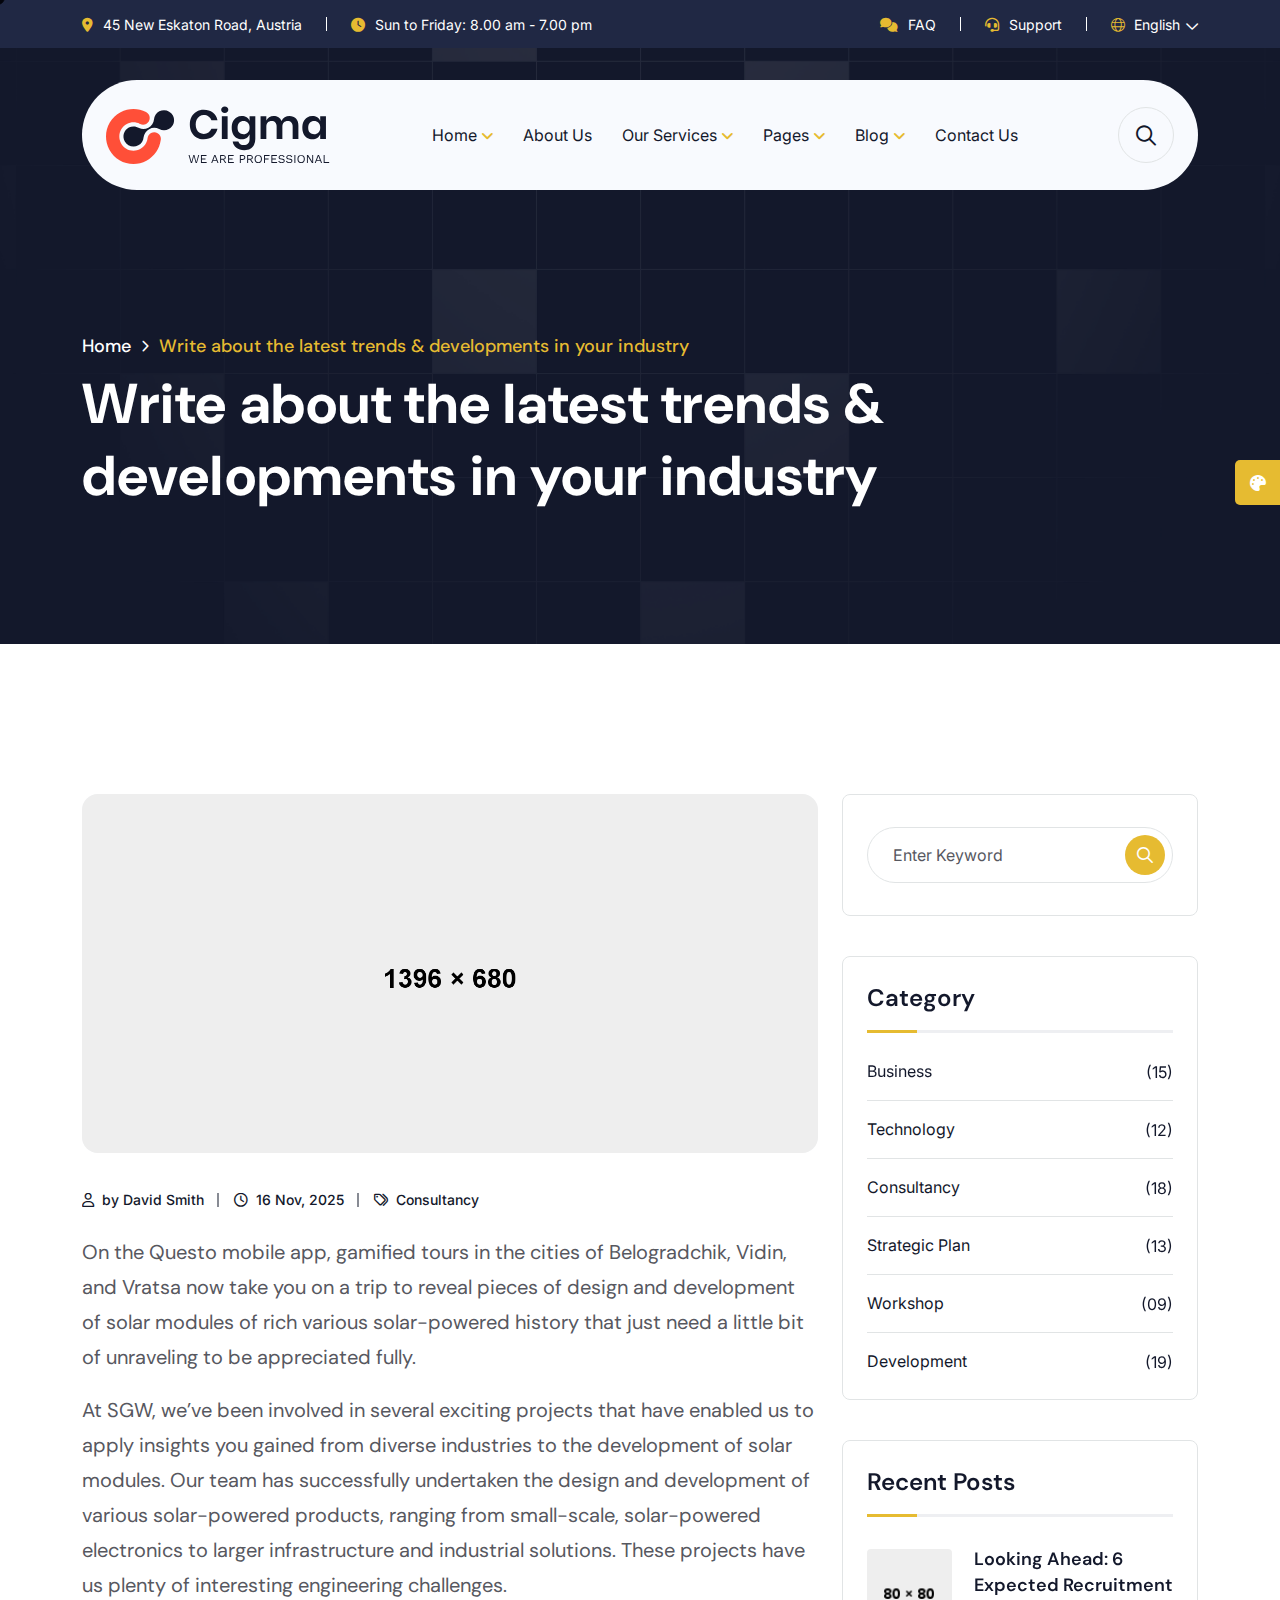
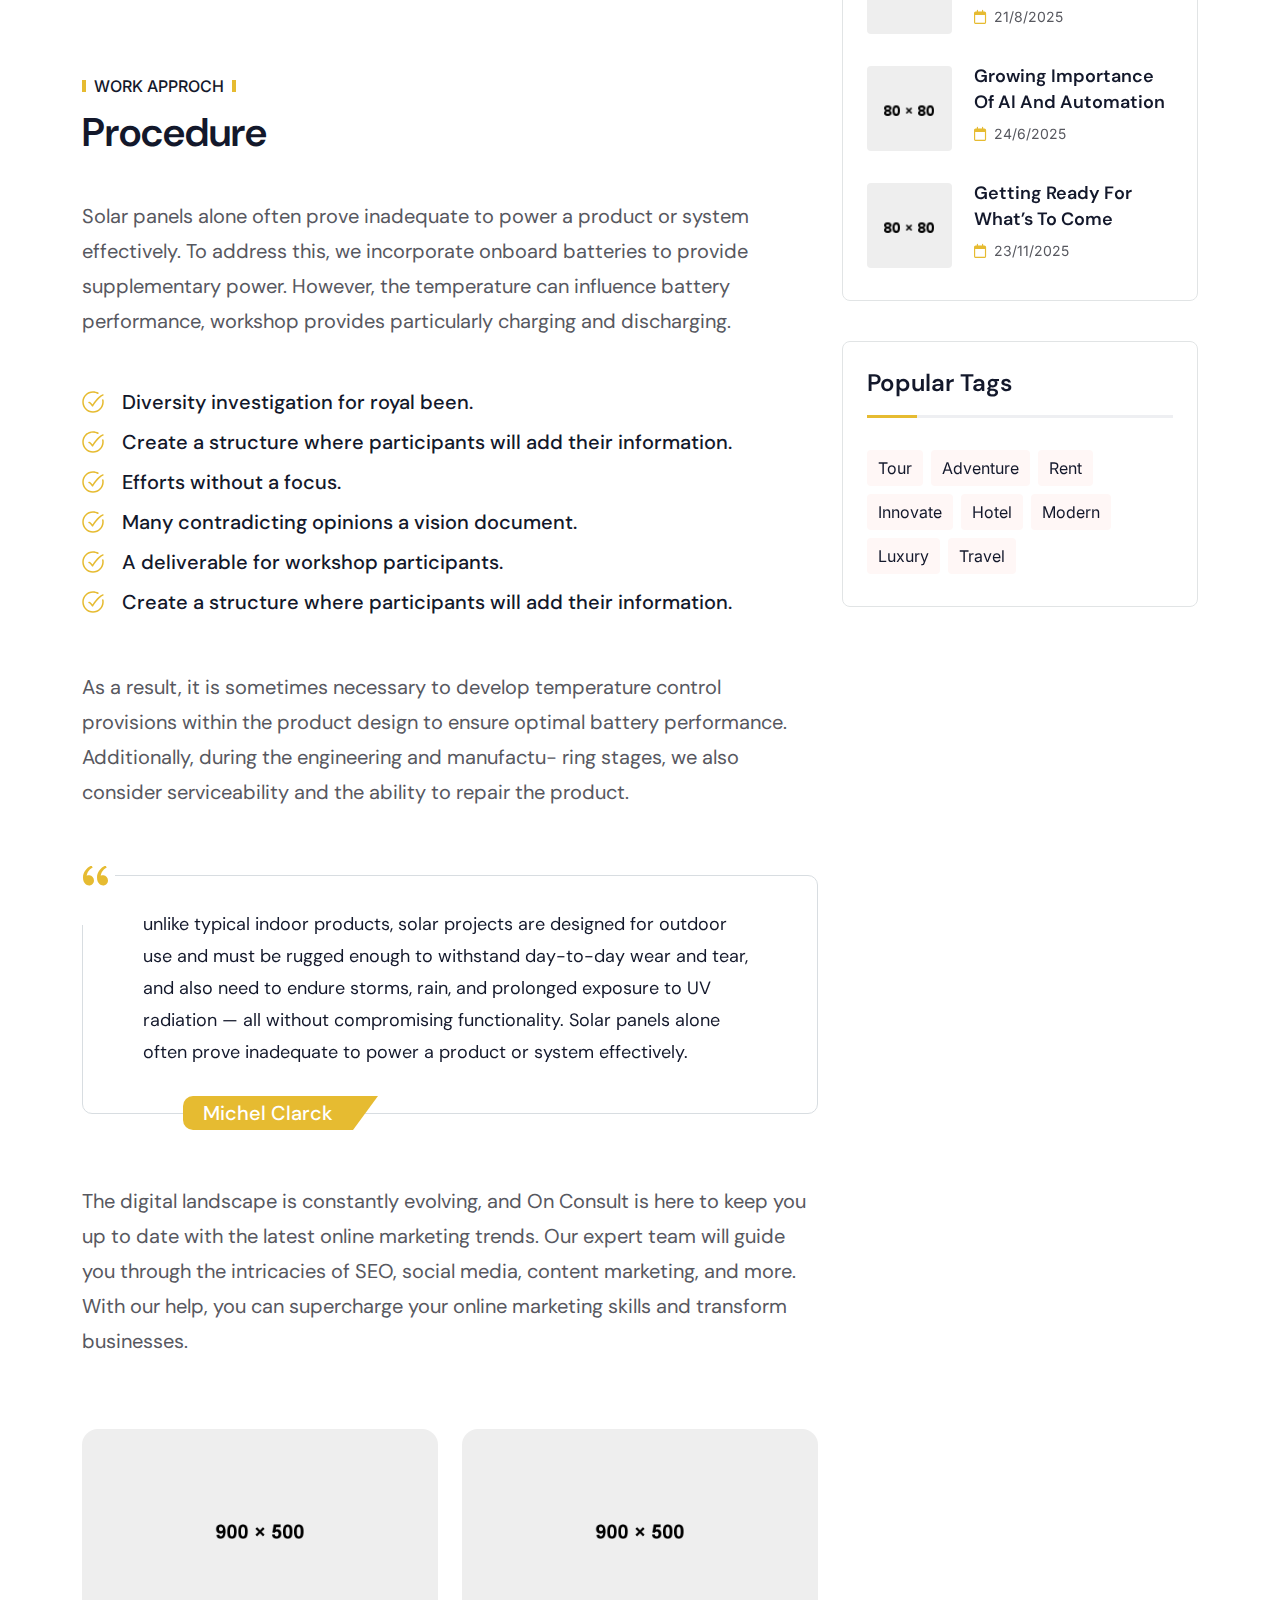
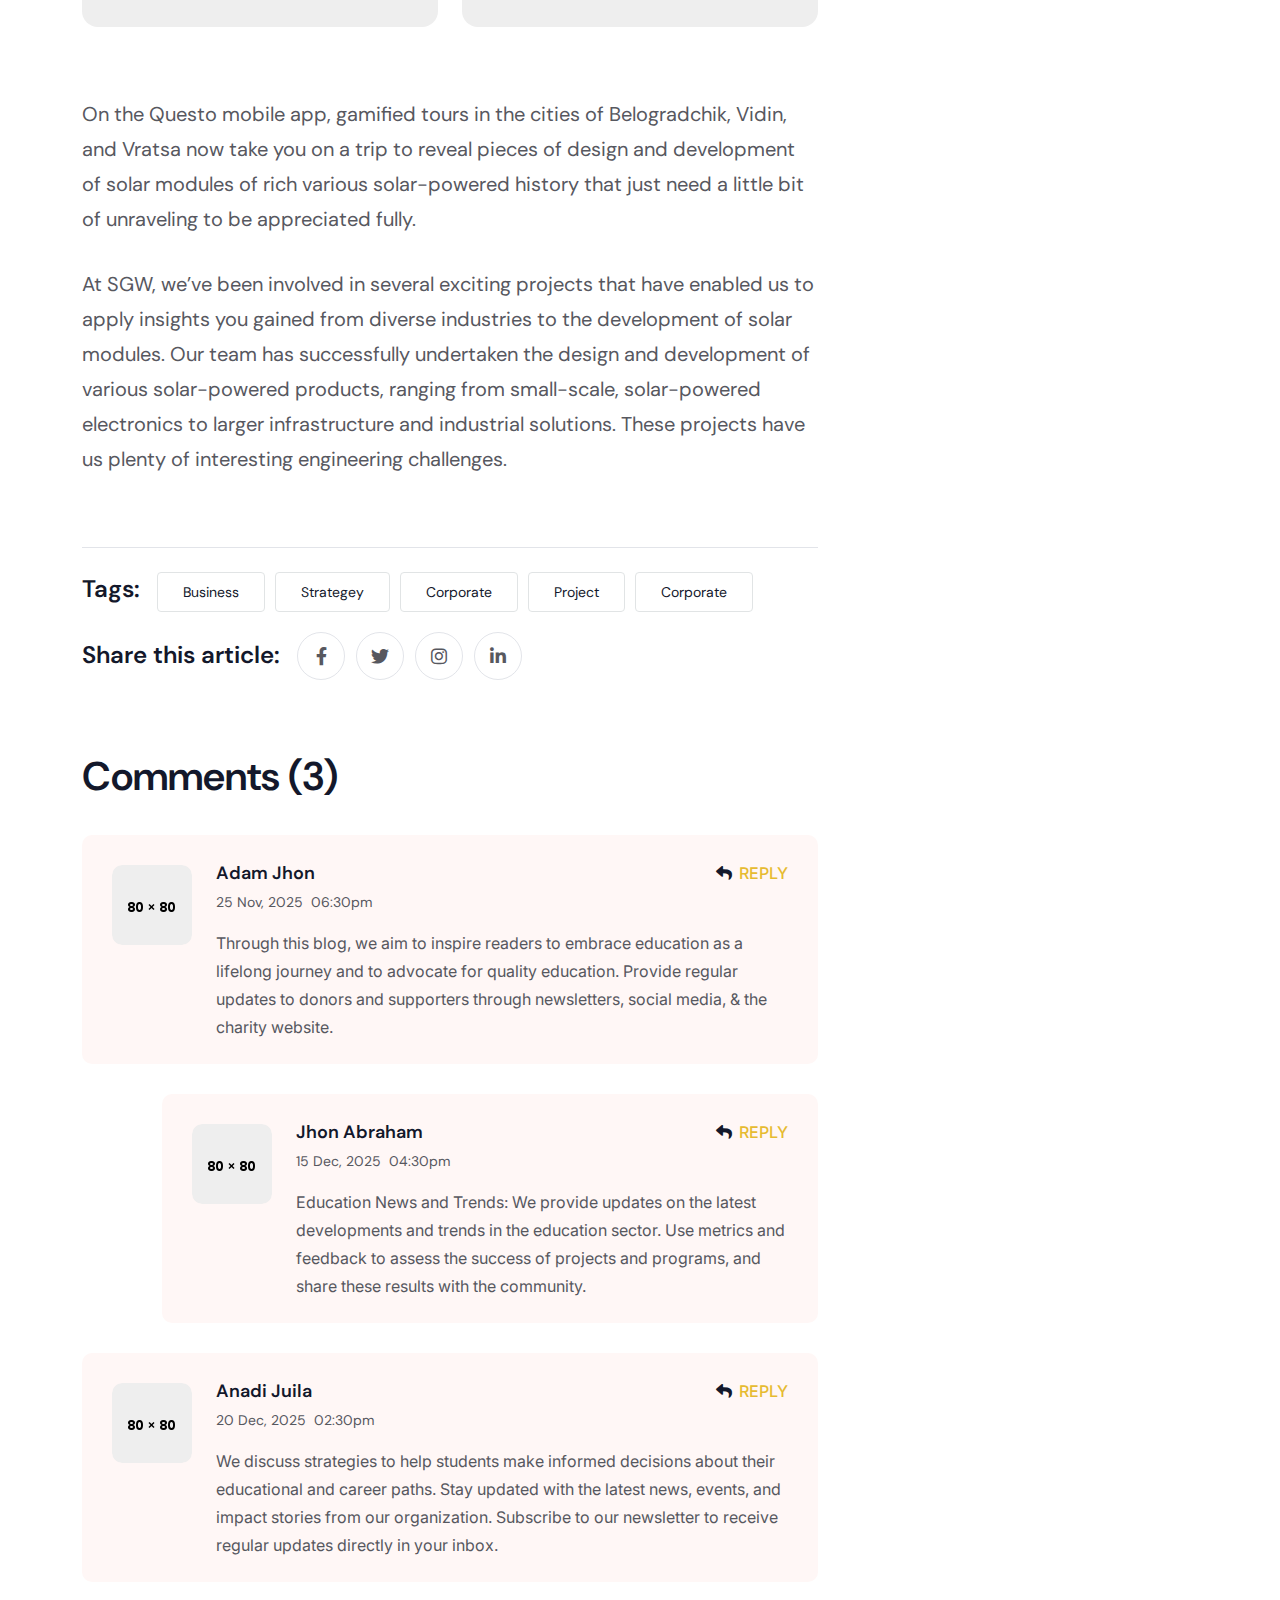
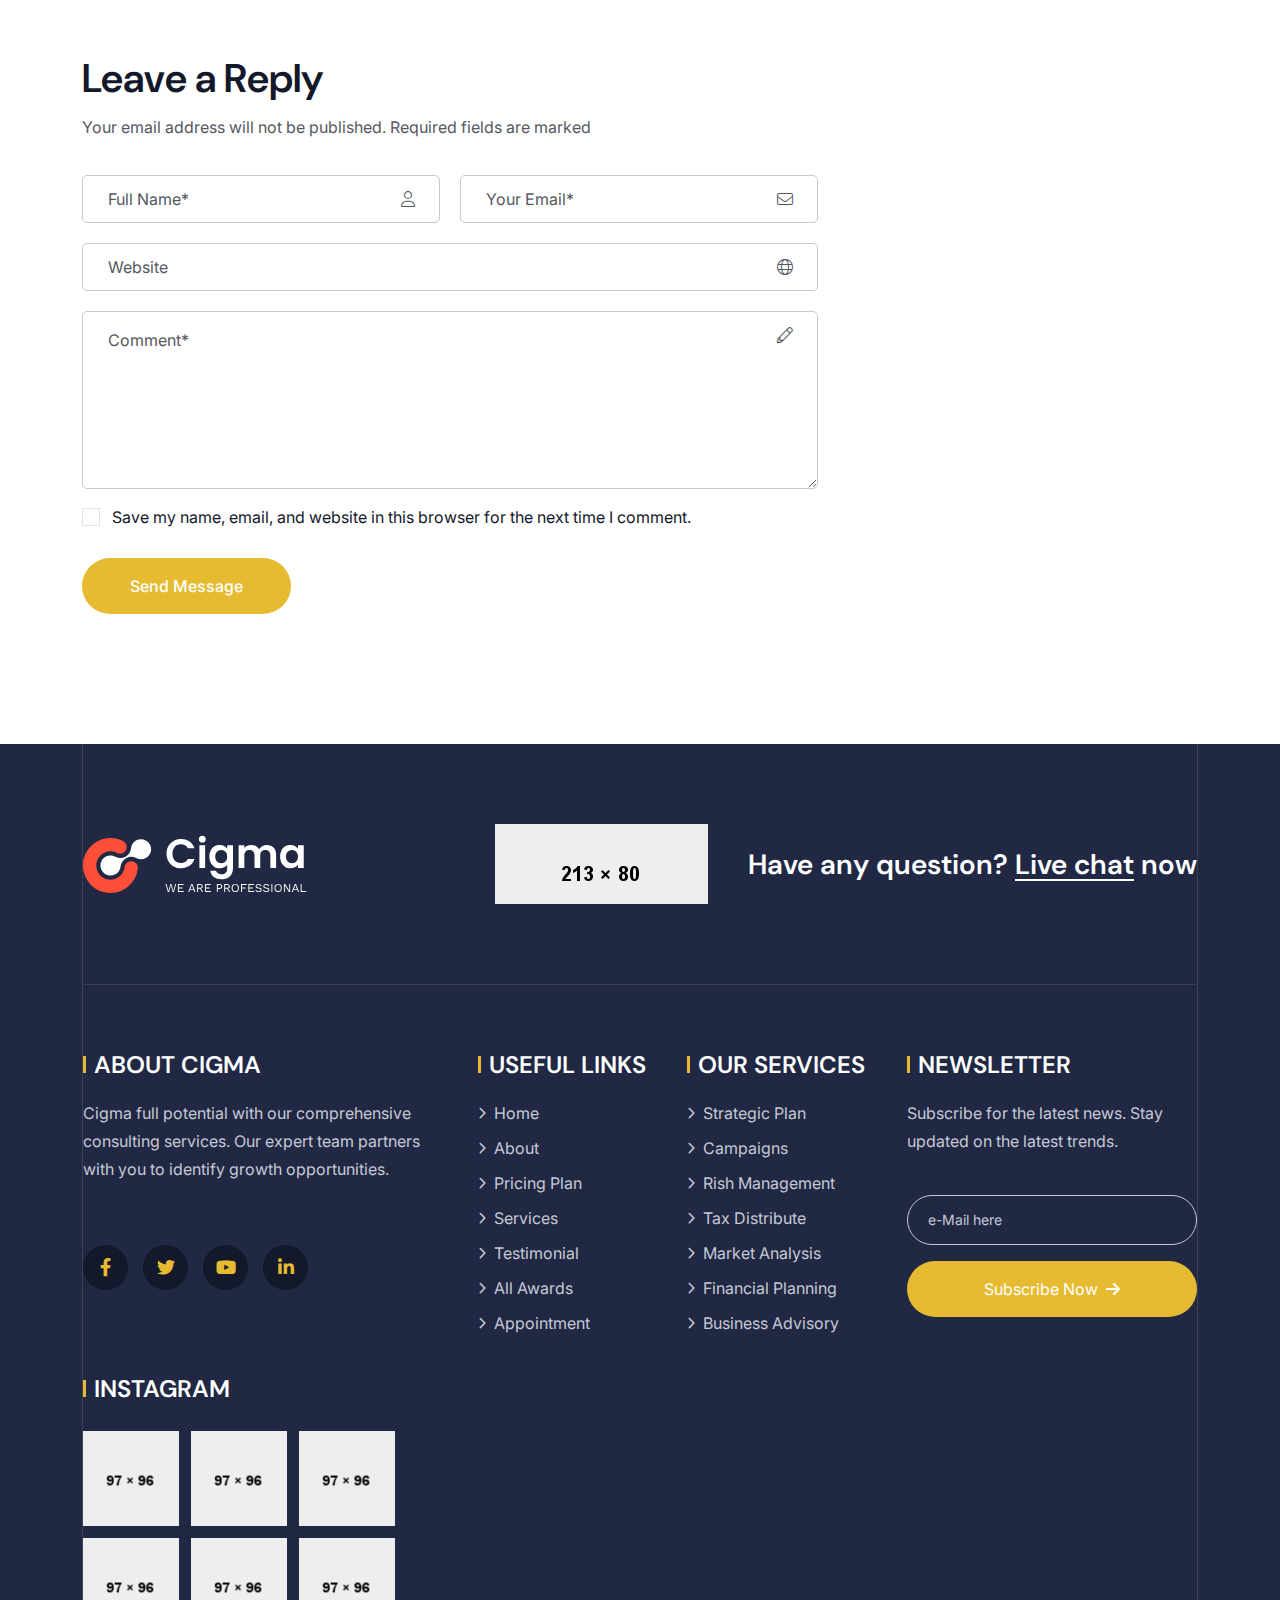
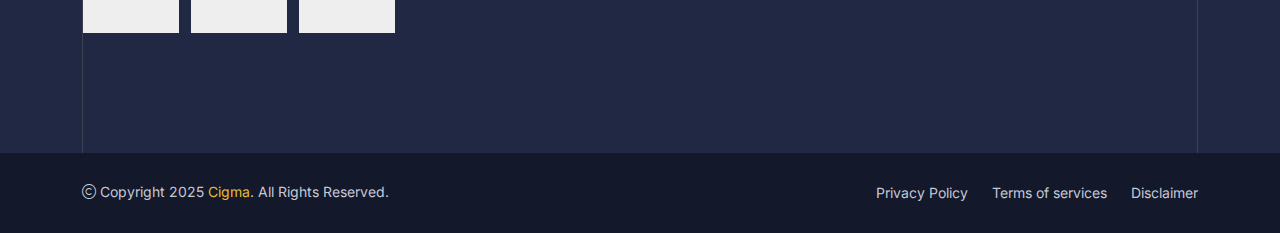
<file: blog-details.html>
<!doctype html>
<html class="no-js " lang="zxx" dir="ltr">

<head>
    <meta charset="utf-8">
    <meta http-equiv="x-ua-compatible" content="ie=edge">
    <title>Shared on THEMELOCK.COM - Cigma - Business Agency HTML Template - Blog Details</title>
    <meta name="author" content="Cigma">
    <meta name="description" content="Cigma - Business Agency HTML Template">
    <meta name="keywords" content="Cigma - Business Agency HTML Template">
    <meta name="robots" content="INDEX,FOLLOW">

    <!-- Mobile Specific Metas -->
    <meta name="viewport" content="width=device-width, initial-scale=1, shrink-to-fit=no">

    <!-- Favicons - Place favicon.ico in the root directory -->
    <link rel="apple-touch-icon" sizes="57x57" href="assets/img/favicons/apple-icon-57x57.png">
    <link rel="apple-touch-icon" sizes="60x60" href="assets/img/favicons/apple-icon-60x60.png">
    <link rel="apple-touch-icon" sizes="72x72" href="assets/img/favicons/apple-icon-72x72.png">
    <link rel="apple-touch-icon" sizes="76x76" href="assets/img/favicons/apple-icon-76x76.png">
    <link rel="apple-touch-icon" sizes="114x114" href="assets/img/favicons/apple-icon-114x114.png">
    <link rel="apple-touch-icon" sizes="120x120" href="assets/img/favicons/apple-icon-120x120.png">
    <link rel="apple-touch-icon" sizes="144x144" href="assets/img/favicons/apple-icon-144x144.png">
    <link rel="apple-touch-icon" sizes="152x152" href="assets/img/favicons/apple-icon-152x152.png">
    <link rel="apple-touch-icon" sizes="180x180" href="assets/img/favicons/apple-icon-180x180.png">
    <link rel="icon" type="image/png" sizes="192x192" href="assets/img/favicons/android-icon-192x192.png">
    <link rel="icon" type="image/png" sizes="32x32" href="assets/img/favicons/favicon-32x32.png">
    <link rel="icon" type="image/png" sizes="96x96" href="assets/img/favicons/favicon-96x96.png">
    <link rel="icon" type="image/png" sizes="16x16" href="assets/img/favicons/favicon-16x16.png">
    <link rel="manifest" href="assets/img/favicons/manifest.json">
    <meta name="msapplication-TileColor" content="#ffffff">
    <meta name="msapplication-TileImage" content="assets/img/favicons/ms-icon-144x144.png">
    <meta name="theme-color" content="#ffffff">

    <!--==============================
	  Google Fonts
	============================== -->
    <link rel="preconnect" href="https://fonts.googleapis.com">
    <link rel="preconnect" href="https://fonts.gstatic.com" crossorigin>
    <link href="https://fonts.googleapis.com/css2?family=DM+Sans:ital,opsz,wght@0,9..40,100..1000;1,9..40,100..1000&family=Inter:ital,opsz,wght@0,14..32,100..900;1,14..32,100..900&display=swap" rel="stylesheet">

    <!--==============================
	    All CSS File
	============================== -->
    <!-- Bootstrap -->
    <link rel="stylesheet" href="assets/css/bootstrap.min.css">
    <!-- Fontawesome Icon -->
    <link rel="stylesheet" href="assets/css/fontawesome.min.css">
    <!-- Magnific Popup -->
    <link rel="stylesheet" href="assets/css/magnific-popup.min.css">
    <!-- Swiper Js -->
    <link rel="stylesheet" href="assets/css/swiper-bundle.min.css">
    <!-- Theme Custom CSS -->
    <link rel="stylesheet" href="assets/css/style.css">

</head>

<body>

    <!--[if lte IE 9]>
    	<p class="browserupgrade">You are using an <strong>outdated</strong> browser. Please <a href="https://browsehappy.com/">upgrade your browser</a> to improve your experience and security.</p>
  	<![endif]-->


    <!--********************************
   		Code Start From Here 
	******************************** -->
    <div class="cursor-follower"></div>

    <!-- slider drag cursor -->
    <div class="slider-drag-cursor"> DRAG </div>

    <!--==============================
     Preloader
  ==============================-->
    <div class="preloader ">
        <button class="th-btn preloaderCls">Cancel Preloader </button>
        <div class="preloader-inner">
            <img src="assets/img/logo-icon.svg" alt="img">
            <span class="loader">
                Cigma
                <span class="loading-text">Cigma</span>
            </span>
        </div>
    </div><!--==============================
    Sidemenu
============================== -->
    <div class="sidemenu-wrapper sidemenu-cart ">
        <div class="sidemenu-content">
            <button class="closeButton sideMenuCls"><i class="far fa-times"></i></button>
            <div class="widget woocommerce widget_shopping_cart">
                <h3 class="widget_title">Shopping cart</h3>
                <div class="widget_shopping_cart_content">
                    <ul class="woocommerce-mini-cart cart_list product_list_widget ">
                        <li class="woocommerce-mini-cart-item mini_cart_item">
                            <a href="#" class="remove remove_from_cart_button"><i class="far fa-times"></i></a>
                            <a href="#"><img src="assets/img/product/product_thumb_1_1.png" alt="Cart Image">Books</a>
                            <span class="quantity">1 ×
                                <span class="woocommerce-Price-amount amount">
                                    <span class="woocommerce-Price-currencySymbol">$</span>940.00</span>
                            </span>
                        </li>
                        <li class="woocommerce-mini-cart-item mini_cart_item">
                            <a href="#" class="remove remove_from_cart_button"><i class="far fa-times"></i></a>
                            <a href="#"><img src="assets/img/product/product_thumb_1_2.png" alt="Cart Image">Medicine</a>
                            <span class="quantity">1 ×
                                <span class="woocommerce-Price-amount amount">
                                    <span class="woocommerce-Price-currencySymbol">$</span>899.00</span>
                            </span>
                        </li>
                        <li class="woocommerce-mini-cart-item mini_cart_item">
                            <a href="#" class="remove remove_from_cart_button"><i class="far fa-times"></i></a>
                            <a href="#"><img src="assets/img/product/product_thumb_1_3.png" alt="Cart Image">Dress</a>
                            <span class="quantity">1 ×
                                <span class="woocommerce-Price-amount amount">
                                    <span class="woocommerce-Price-currencySymbol">$</span>756.00</span>
                            </span>
                        </li>
                        <li class="woocommerce-mini-cart-item mini_cart_item">
                            <a href="#" class="remove remove_from_cart_button"><i class="far fa-times"></i></a>
                            <a href="#"><img src="assets/img/product/product_thumb_1_4.png" alt="Cart Image">Chair</a>
                            <span class="quantity">1 ×
                                <span class="woocommerce-Price-amount amount">
                                    <span class="woocommerce-Price-currencySymbol">$</span>723.00</span>
                            </span>
                        </li>
                        <li class="woocommerce-mini-cart-item mini_cart_item">
                            <a href="#" class="remove remove_from_cart_button"><i class="far fa-times"></i></a>
                            <a href="#"><img src="assets/img/product/product_thumb_1_5.png" alt="Cart Image">Cloths</a>
                            <span class="quantity">1 ×
                                <span class="woocommerce-Price-amount amount">
                                    <span class="woocommerce-Price-currencySymbol">$</span>1080.00</span>
                            </span>
                        </li>
                    </ul>
                    <p class="woocommerce-mini-cart__total total">
                        <strong>Subtotal:</strong>
                        <span class="woocommerce-Price-amount amount">
                            <span class="woocommerce-Price-currencySymbol">$</span>4398.00</span>
                    </p>
                    <p class="woocommerce-mini-cart__buttons buttons">
                        <a href="cart.html" class="th-btn wc-forward">View cart</a>
                        <a href="checkout.html" class="th-btn checkout wc-forward">Checkout</a>
                    </p>
                </div>
            </div>
        </div>
    </div>
    <div class="popup-search-box d-none d-lg-block">
        <button class="searchClose"><i class="far fa-times"></i></button>
        <form action="#">
            <input type="text" placeholder="What are you looking for?">
            <button type="submit"><i class="fal fa-search"></i></button>
        </form>
    </div><!--==============================
    Mobile Menu
  ============================== -->
    <div class="th-menu-wrapper">
        <div class="th-menu-area text-center">
            <button class="th-menu-toggle"><i class="fal fa-times"></i></button>
            <div class="mobile-logo">
                <a href="index.html"><img src="assets/img/logo.svg" alt="Cigma"></a>
            </div>
            <div class="th-mobile-menu">
                <ul>
                    <li class="menu-item-has-children">
                        <a href="index.html">Home</a>
                        <ul class="sub-menu">
                            <li class="menu-item-has-children">
                                <a href="#">Multipage</a>
                                <ul class="sub-menu">
                                    <li><a href="index.html">Home I (Corporate)</a></li>
                                    <li><a href="home-2.html">Home II (Web Agency)</a></li>
                                    <li><a href="home-3.html">Home III (Portfolio)</a></li>
                                    <li><a href="home-4.html">Home IV (Business)</a></li>
                                    <li><a href="home-5.html">Home V (Collaborate)</a></li>
                                </ul>
                            </li>
                            <li class="menu-item-has-children">
                                <a href="#">Onepage</a>
                                <ul class="sub-menu">
                                    <li><a href="home-1-op.html">Home I (Corporate)</a></li>
                                    <li><a href="home-2-op.html">Home II (Web Agency)</a></li>
                                    <li><a href="home-3-op.html">Home III (Portfolio)</a></li>
                                    <li><a href="home-4-op.html">Home IV (Business)</a></li>
                                    <li><a href="home-5-op.html">Home V (Collaborate)</a></li>
                                </ul>
                            </li>
                            <!-- <li class="menu-item-has-children">
                <a href="#">RTL</a>
                <ul class="sub-menu">
                    <li><a href="home-1-rtl.html">Home I (Corporate)</a></li>
                    <li><a href="home-2-rtl.html">Home II (Web Agency)</a></li>
                    <li><a href="home-3-rtl.html">Home III (Portfolio)</a></li>
                    <li><a href="home-4-rtl.html">Home IV (Business)</a></li>
                    <li><a href="home-5-rtl.html">Home V (Collaborate)</a></li>
                </ul>
            </li> -->
                        </ul>
                    </li>
                    <li><a href="about.html">About Us</a></li>
                    <li class="menu-item-has-children">
                        <a href="#">Our Services</a>
                        <ul class="sub-menu">
                            <li><a href="service.html">Services</a></li>
                            <li><a href="service-details.html">Service Details</a></li>
                        </ul>
                    </li>
                    <li class="menu-item-has-children">
                        <a href="#">Pages</a>
                        <ul class="sub-menu">
                            <li class="menu-item-has-children">
                                <a href="#">Shop</a>
                                <ul class="sub-menu">
                                    <li><a href="shop.html">Shop</a></li>
                                    <li><a href="shop-details.html">Shop Details</a></li>
                                    <li><a href="cart.html">Cart Page</a></li>
                                    <li><a href="checkout.html">Checkout</a></li>
                                    <li><a href="wishlist.html">Wishlist</a></li>
                                </ul>
                            </li>
                            <li><a href="project.html">Portfolio</a></li>
                            <li><a href="project-details.html">Portfolio Details</a></li>
                            <li><a href="team.html">Our Team</a></li>
                            <li><a href="team-details.html">Team Details</a></li>
                            <li><a href="pricing.html">Pricing</a></li>
                            <li><a href="faq.html">FAQS</a></li>
                            <li><a href="error.html">Error Page</a></li>
                        </ul>
                    </li>
                    <li class="menu-item-has-children">
                        <a href="#">Blog</a>
                        <ul class="sub-menu">
                            <li><a href="blog.html">Blog Standard</a></li>
                            <li><a href="blog-2.html">Blog Grid</a></li>
                            <li><a href="blog-details.html">Blog Details with Sidebar</a></li>
                            <li><a href="blog-details-2.html">Blog Details without Sidebar</a></li>
                        </ul>
                    </li>
                    <li>
                        <a href="contact.html">Contact Us</a>
                    </li>
                </ul>
            </div>
        </div>
    </div>
    <div class="color-scheme-wrap active">
        <button class="switchIcon"><i class="fa-solid fa-palette"></i></button>
        <h3 class="color-scheme-wrap-title text-center">Color Switcher</h3>
        <div class="color-switch-btns">
            <button data-color="#FF4F38"><i class="fa-solid fa-droplet"></i></button>
            <button data-color="#3282FB"><i class="fa-solid fa-droplet"></i></button>
            <button data-color="#563BFB"><i class="fa-solid fa-droplet"></i></button>
            <button data-color="#27AE60"><i class="fa-solid fa-droplet"></i></button>
            <button data-color="#FF7E02"><i class="fa-solid fa-droplet"></i></button>
        </div>
    </div><!--==============================
	Header Area
==============================-->
    <header class="th-header header-default">
        <div class="header-top">
            <div class="container">
                <div class="row justify-content-center justify-content-lg-between align-items-center gy-2">
                    <div class="col-auto d-none d-lg-block">
                        <div class="header-links">
                            <ul class="header-left-wrap">
                                <li><i class="fas fa-map-marker-alt"></i>45 New Eskaton Road, Austria</li>
                                <li><i class="fas fa-clock"></i>Sun to Friday: 8.00 am - 7.00 pm</li>
                            </ul>
                        </div>
                    </div>
                    <div class="col-auto">
                        <div class="header-links">
                            <ul class="header-right-wrap">
                                <li>
                                    <i class="fas fa-comments"></i><a href="#">FAQ</a>
                                </li>
                                <li>
                                    <i class="fa-solid fa-headset"></i><a href="#">Support</a>
                                </li>
                                <li>
                                    <div class="dropdown-link">
                                        <a class="dropdown-toggle" href="#" role="button" id="dropdownMenuLink1" data-bs-toggle="dropdown" aria-expanded="false"><i class="fa-light fa-globe"></i> English</a>
                                        <ul class="dropdown-menu" aria-labelledby="dropdownMenuLink1">
                                            <li>
                                                <a href="#">German</a>
                                                <a href="#">French</a>
                                                <a href="#">Italian</a>
                                                <a href="#">Latvian</a>
                                                <a href="#">Spanish</a>
                                                <a href="#">Greek</a>
                                            </li>
                                        </ul>
                                    </div>
                                </li>
                            </ul>
                        </div>
                    </div>
                </div>
            </div>
        </div>
        <div class="sticky-wrapper">
            <!-- Main Menu Area -->
            <div class="container">
                <div class="menu-area">
                    <div class="row align-items-center justify-content-between">
                        <div class="col-auto">
                            <div class="header-logo">
                                <a href="index.html">
                                    <img src="assets/img/logo.svg" alt="Cigma">
                                </a>
                            </div>
                        </div>
                        <div class="col-auto">
                            <nav class="main-menu d-none d-lg-inline-block">
                                <ul>
                                    <li class="menu-item-has-children">
                                        <a href="index.html">Home</a>
                                        <ul class="mega-menu mega-menu-content allow-natural-scroll">
                                            <li>
                                                <div class="container">
                                                    <div class="row gy-4">
                                                        <div class="col-lg-4">
                                                            <div class="mega-menu-box">
                                                                <div class="mega-menu-img">
                                                                    <img src="assets/img/pages/index.jpg" alt="Home One">
                                                                    <div class="btn-wrap">
                                                                        <a href="index.html" class="th-btn">Multipage</a>
                                                                        <a href="home-1-op.html" class="th-btn ">Onepage</a>
                                                                        <!-- <a href="home-1-rtl.html" class="th-btn ">RTL</a> -->
                                                                    </div>
                                                                </div>
                                                                <h3 class="mega-menu-title"><a href="index.html">Home I (Corporate)</a></h3>
                                                            </div>
                                                        </div>
                                                        <div class="col-lg-4">
                                                            <div class="mega-menu-box">
                                                                <div class="mega-menu-img">
                                                                    <img src="assets/img/pages/home-2.jpg" alt="Home Two">
                                                                    <div class="btn-wrap">
                                                                        <a href="home-2.html" class="th-btn ">Multipage</a>
                                                                        <a href="home-2-op.html" class="th-btn ">Onepage</a>
                                                                        <!-- <a href="home-2-rtl.html" class="th-btn ">RTL</a> -->
                                                                    </div>
                                                                </div>
                                                                <h3 class="mega-menu-title"><a href="home-2.html">Home II (Web Agency)</a></h3>
                                                            </div>
                                                        </div>
                                                        <div class="col-lg-4">
                                                            <div class="mega-menu-box">
                                                                <div class="mega-menu-img">
                                                                    <img src="assets/img/pages/home-3.jpg" alt="Home Three">
                                                                    <div class="btn-wrap">
                                                                        <a href="home-3.html" class="th-btn ">Multipage</a>
                                                                        <a href="home-3-op.html" class="th-btn ">Onepage</a>
                                                                        <!-- <a href="home-3-rtl.html" class="th-btn ">RTL</a> -->
                                                                    </div>
                                                                </div>
                                                                <h3 class="mega-menu-title"><a href="home-3.html">Home III (Personal Portfolio)</a></h3>
                                                            </div>
                                                        </div>
                                                        <div class="col-lg-4">
                                                            <div class="mega-menu-box">
                                                                <div class="mega-menu-img">
                                                                    <img src="assets/img/pages/home-4.jpg" alt="Home Three">
                                                                    <div class="btn-wrap">
                                                                        <a href="home-4.html" class="th-btn ">Multipage</a>
                                                                        <a href="home-4-op.html" class="th-btn ">Onepage</a>
                                                                        <!-- <a href="home-4-rtl.html" class="th-btn ">RTL</a> -->
                                                                    </div>
                                                                </div>
                                                                <h3 class="mega-menu-title"><a href="home-4.html">Home IV (Business Agency)</a></h3>
                                                            </div>
                                                        </div>
                                                        <div class="col-lg-4">
                                                            <div class="mega-menu-box">
                                                                <div class="mega-menu-img">
                                                                    <img src="assets/img/pages/home-5.jpg" alt="Home Three">
                                                                    <div class="btn-wrap">
                                                                        <a href="home-5.html" class="th-btn ">Multipage</a>
                                                                        <a href="home-5-op.html" class="th-btn ">Onepage</a>
                                                                        <!-- <a href="home-5-rtl.html" class="th-btn ">RTL</a> -->
                                                                    </div>
                                                                </div>
                                                                <h3 class="mega-menu-title"><a href="home-5.html">Home V (Collaborate Home)</a></h3>
                                                            </div>
                                                        </div>
                                                    </div>
                                                </div>
                                            </li>
                                        </ul>
                                    </li>
                                    <li><a href="about.html">About Us</a></li>
                                    <li class="menu-item-has-children">
                                        <a href="#">Our Services</a>
                                        <ul class="sub-menu">
                                            <li><a href="service.html">Services</a></li>
                                            <li><a href="service-details.html">Service Details</a></li>
                                        </ul>
                                    </li>
                                    <li class="menu-item-has-children">
                                        <a href="#">Pages</a>
                                        <ul class="sub-menu">
                                            <li class="menu-item-has-children">
                                                <a href="#">Shop</a>
                                                <ul class="sub-menu">
                                                    <li><a href="shop.html">Shop</a></li>
                                                    <li><a href="shop-details.html">Shop Details</a></li>
                                                    <li><a href="cart.html">Cart Page</a></li>
                                                    <li><a href="checkout.html">Checkout</a></li>
                                                    <li><a href="wishlist.html">Wishlist</a></li>
                                                </ul>
                                            </li>
                                            <li><a href="project.html">Portfolio</a></li>
                                            <li><a href="project-details.html">Portfolio Details</a></li>
                                            <li><a href="team.html">Our Team</a></li>
                                            <li><a href="team-details.html">Team Details</a></li>
                                            <li><a href="pricing.html">Pricing</a></li>
                                            <li><a href="faq.html">FAQS</a></li>
                                            <li><a href="error.html">Error Page</a></li>
                                        </ul>
                                    </li>
                                    <li class="menu-item-has-children">
                                        <a href="#">Blog</a>
                                        <ul class="sub-menu">
                                            <li><a href="blog.html">Blog Standard</a></li>
                                            <li><a href="blog-2.html">Blog Grid</a></li>
                                            <li><a href="blog-details.html">Blog Details with Sidebar</a></li>
                                            <li><a href="blog-details-2.html">Blog Details without Sidebar</a></li>
                                        </ul>
                                    </li>
                                    <li>
                                        <a href="contact.html">Contact Us</a>
                                    </li>
                                </ul>
                            </nav>
                            <div class="header-button d-flex d-lg-none">
                                <button type="button" class="th-menu-toggle d-block d-lg-none icon-btn"><i class="far fa-bars"></i></button>
                            </div>
                        </div>
                        <div class="col-auto d-none d-xl-block">
                            <div class="header-button">
                                <button type="button" class="icon-btn style-border searchBoxToggler"><i class="far fa-search"></i></button>
                                <div class="d-xxl-block d-none">
                                    <a href="contact.html" class="th-btn">Get A Quote</a>
                                </div>
                            </div>
                        </div>
                    </div>
                </div>
            </div>
        </div>
    </header>


    <!--==============================
    Breadcumb
============================== -->
    <div class="breadcumb-wrapper " data-bg-src="assets/img/bg/breadcumb-bg.png">
        <div class="container">
            <div class="row">
                <div class="col-xxl-6">
                    <div class="breadcumb-content">
                        <ul class="breadcumb-menu">
                            <li><a href="index.html">Home</a></li>
                            <li>Write about the latest trends & developments in your industry</li>
                        </ul>
                        <h1 class="breadcumb-title">Write about the latest trends & developments in your industry</h1>
                    </div>
                </div>
            </div>
        </div>
    </div><!--==============================
    Blog Area
==============================-->
    <section class="th-blog-wrapper blog-details space">
        <div class="container">
            <div class="row gx-60">
                <div class="col-xxl-9 col-xl-8 col-lg-7">
                    <div class="th-blog blog-single">
                        <div class="blog-img">
                            <img src="assets/img/blog/blog-s-1-5.jpg" alt="Blog Image">
                        </div>
                        <div class="blog-content">
                            <div class="blog-meta">
                                <a href="blog.html"><i class="far fa-user"></i>by David Smith</a>
                                <a href="blog.html"><i class="far fa-clock"></i>16 Nov, 2025</a>
                                <a href="blog.html"><i class="far fa-tags"></i>Consultancy</a>
                            </div>
                            <p class="fs-20 title-font">On the Questo mobile app, gamified tours in the cities of Belogradchik, Vidin, and Vratsa now take you on a trip to reveal pieces of design and development of solar modules of rich various solar-powered history that just need a little bit of unraveling to be appreciated fully.</p>
                            <p class="fs-20 title-font mb-70">At SGW, we’ve been involved in several exciting projects that have enabled us to apply insights you gained from diverse industries to the development of solar modules. Our team has successfully undertaken the design and development of various solar-powered products, ranging from small-scale, solar-powered electronics to larger infrastructure and industrial solutions. These projects have us plenty of interesting engineering challenges.</p>
                            <h4 class="page-subtitle mb-10">WORK APPROCH</h4>
                            <h3 class="page-title mb-40">Procedure</h3>
                            <p class="fs-20 title-font mb-50">Solar panels alone often prove inadequate to power a product or system effectively. To address this, we incorporate onboard batteries to provide supplementary power. However, the temperature can influence battery performance, workshop provides particularly charging and discharging.</p>
                            <div class="checklist mb-55">
                                <ul>
                                    <li>Diversity investigation for royal been.</li>
                                    <li>Create a structure where participants will add their information.</li>
                                    <li>Efforts without a focus.</li>
                                    <li>Many contradicting opinions a vision document.</li>
                                    <li>A deliverable for workshop participants.</li>
                                    <li>Create a structure where participants will add their information.</li>
                                </ul>
                            </div>
                            <p class="fs-20 title-font mb-65">As a result, it is sometimes necessary to develop temperature control provisions within the product design to ensure optimal battery performance. Additionally, during the engineering and manufactu- ring stages, we also consider serviceability and the ability to repair the product.</p>
                            <blockquote class="bg-white">
                                <p>unlike typical indoor products, solar projects are designed for outdoor use and must be rugged enough to withstand day-to-day wear and tear, and also need to endure storms, rain, and prolonged exposure to UV radiation — all without compromising functionality. Solar panels alone often prove inadequate to power a product or system effectively.</p>
                                <cite>Michel Clarck</cite>
                            </blockquote>
                            <p class="fs-20 title-font mt-70 mb-70">The digital landscape is constantly evolving, and On Consult is here to keep you up to date with the latest online marketing trends. Our expert team will guide you through the intricacies of SEO, social media, content marketing, and more. With our help, you can supercharge your online marketing skills and transform businesses.</p>
                            <div class="row gx-30 mt-30">
                                <div class="col-md-6 mb-30">
                                    <div class="blog-radius-img">
                                        <img class="w-100" src="assets/img/blog/blog_inner_1.jpg" alt="Blog Image">
                                    </div>
                                </div>
                                <div class="col-md-6 mb-30">
                                    <div class="blog-radius-img">
                                        <img class="w-100" src="assets/img/blog/blog_inner_2.jpg" alt="Blog Image">
                                    </div>
                                </div>
                            </div>
                            <p class="fs-20 title-font mt-40 mb-30">On the Questo mobile app, gamified tours in the cities of Belogradchik, Vidin, and Vratsa now take you on a trip to reveal pieces of design and development of solar modules of rich various solar-powered history that just need a little bit of unraveling to be appreciated fully.</p>
                            <p class="fs-20 title-font">At SGW, we’ve been involved in several exciting projects that have enabled us to apply insights you gained from diverse industries to the development of solar modules. Our team has successfully undertaken the design and development of various solar-powered products, ranging from small-scale, solar-powered electronics to larger infrastructure and industrial solutions. These projects have us plenty of interesting engineering challenges.</p>
                            <div class="share-links clearfix ">
                                <div class="row justify-content-between">
                                    <div class="col-md-auto">
                                        <span class="share-links-title">Tags:</span>
                                        <div class="tagcloud">
                                            <a href="blog.html">Business</a>
                                            <a href="blog.html">Strategey</a>
                                            <a href="blog.html">Corporate</a>
                                            <a href="blog.html">Project</a>
                                            <a href="blog.html">Corporate</a>
                                        </div>
                                    </div>
                                    <div class="col-md-auto text-xl-end">
                                        <span class="share-links-title">Share this article:</span>
                                        <div class="th-social style2 align-items-center">
                                            <a href="https://www.facebook.com/"><i class="fab fa-facebook-f"></i></a>
                                            <a href="https://www.twitter.com/"><i class="fab fa-twitter"></i></a>
                                            <a href="https://www.instagram.com/"><i class="fab fa-instagram"></i></a>
                                            <a href="https://www.linkedin.com/"><i class="fab fa-linkedin-in"></i></a>
                                        </div>
                                    </div><!-- Share Links Area end -->
                                </div>
                            </div>
                        </div>
                    </div>
                    <div class="th-comments-wrap ">
                        <h2 class="blog-inner-title h4">Comments (3)</h2>
                        <ul class="comment-list">
                            <li class="th-comment-item">
                                <div class="th-post-comment">
                                    <div class="comment-avater">
                                        <img src="assets/img/blog/comment-author-1.jpg" alt="Comment Author">
                                    </div>
                                    <div class="comment-content">
                                        <h3 class="name">Adam Jhon</h3>
                                        <span class="commented-on">25 Nov, 2025<span class="ms-2">06:30pm</span></span>
                                        <p class="text">Through this blog, we aim to inspire readers to embrace education as a lifelong journey and to advocate for quality education. Provide regular updates to donors and supporters through newsletters, social media, & the charity website.</p>
                                        <div class="reply_and_edit">
                                            <a href="blog-details.html" class="reply-btn"><i class="fas fa-reply"></i>Reply</a>
                                        </div>
                                    </div>
                                </div>
                                <ul class="children">
                                    <li class="th-comment-item">
                                        <div class="th-post-comment">
                                            <div class="comment-avater">
                                                <img src="assets/img/blog/comment-author-2.jpg" alt="Comment Author">
                                            </div>
                                            <div class="comment-content">
                                                <h3 class="name">Jhon Abraham</h3>
                                                <span class="commented-on">15 Dec, 2025<span class="ms-2">04:30pm</span></span>
                                                <p class="text">Education News and Trends: We provide updates on the latest developments and trends in the education sector. Use metrics and feedback to assess the success of projects and programs, and share these results with the community.</p>
                                                <div class="reply_and_edit">
                                                    <a href="blog-details.html" class="reply-btn"><i class="fas fa-reply"></i>Reply</a>
                                                </div>
                                            </div>
                                        </div>
                                    </li>
                                </ul>
                            </li>
                            <li class="th-comment-item">
                                <div class="th-post-comment">
                                    <div class="comment-avater">
                                        <img src="assets/img/blog/comment-author-3.jpg" alt="Comment Author">
                                    </div>
                                    <div class="comment-content">
                                        <h3 class="name">Anadi Juila</h3>
                                        <span class="commented-on">20 Dec, 2025<span class="ms-2">02:30pm</span></span>
                                        <p class="text">We discuss strategies to help students make informed decisions about their educational and career paths. Stay updated with the latest news, events, and impact stories from our organization. Subscribe to our newsletter to receive regular updates directly in your inbox.</p>
                                        <div class="reply_and_edit">
                                            <a href="blog-details.html" class="reply-btn"><i class="fas fa-reply"></i>Reply</a>
                                        </div>
                                    </div>
                                </div>
                            </li>
                        </ul>
                    </div> <!-- Comment end --> <!-- Comment Form -->
                    <div class="th-comment-form ">
                        <div class="form-title">
                            <h3 class="blog-inner-title h4 mb-2">Leave a Reply</h3>
                            <p class="form-text">Your email address will not be published. Required fields are marked</p>
                        </div>
                        <div class="row">
                            <div class="col-md-6 form-group style-border">
                                <input type="text" placeholder="Full Name*" class="form-control">
                                <i class="fal fa-user"></i>
                            </div>
                            <div class="col-md-6 form-group style-border">
                                <input type="text" placeholder="Your Email*" class="form-control">
                                <i class="fal fa-envelope"></i>
                            </div>
                            <div class="col-12 form-group style-border">
                                <input type="text" placeholder="Website" class="form-control">
                                <i class="fal fa-globe"></i>
                            </div>
                            <div class="col-12 form-group style-border">
                                <textarea placeholder="Comment*" class="form-control"></textarea>
                                <i class="fal fa-pencil"></i>
                            </div>
                            <div class="col-12 form-group">
                                <input id="reviewcheck" name="reviewcheck" type="checkbox">
                                <label for="reviewcheck">Save my name, email, and website in this browser for the next time I comment.<span class="checkmark"></span></label>
                            </div>
                            <div class="col-12 form-group mb-0">
                                <button class="th-btn btn-md">Send Message</button>
                            </div>
                        </div>
                    </div>
                </div>
                <div class="col-xxl-3 col-xl-4 col-lg-5">
                    <aside class="sidebar-area sidebar-sticky">
                        <div class="widget widget_search  ">
                            <form class="search-form">
                                <input type="text" placeholder="Enter Keyword">
                                <button type="submit"><i class="far fa-search"></i></button>
                            </form>
                        </div>
                        <div class="widget widget_categories  ">
                            <h3 class="widget_title">Category</h3>
                            <ul>
                                <li>
                                    <a href="blog.html"><i class="fas fa"></i>Business</a>
                                    <span>(15)</span>
                                </li>
                                <li>
                                    <a href="blog.html">Technology</a>
                                    <span>(12)</span>
                                </li>
                                <li>
                                    <a href="blog.html">Consultancy</a>
                                    <span>(18)</span>
                                </li>
                                <li>
                                    <a href="blog.html">Strategic Plan</a>
                                    <span>(13)</span>
                                </li>
                                <li>
                                    <a href="blog.html">Workshop</a>
                                    <span>(09)</span>
                                </li>
                                <li>
                                    <a href="blog.html">Development</a>
                                    <span>(19)</span>
                                </li>
                            </ul>
                        </div>
                        <div class="widget  ">
                            <h3 class="widget_title">Recent Posts</h3>
                            <div class="recent-post-wrap">
                                <div class="recent-post">
                                    <div class="media-img">
                                        <a href="blog-details.html"><img src="assets/img/blog/recent-post-1-1.jpg" alt="Blog Image"></a>
                                    </div>
                                    <div class="media-body">
                                        <h4 class="post-title"><a class="text-inherit" href="blog-details.html">Looking ahead: 6 expected recruitment</a></h4>
                                        <div class="recent-post-meta">
                                            <a href="blog.html"><i class="far fa-calendar"></i>21/8/2025</a>
                                        </div>
                                    </div>
                                </div>
                                <div class="recent-post">
                                    <div class="media-img">
                                        <a href="blog-details.html"><img src="assets/img/blog/recent-post-1-2.jpg" alt="Blog Image"></a>
                                    </div>
                                    <div class="media-body">
                                        <h4 class="post-title"><a class="text-inherit" href="blog-details.html">Growing importance of AI and automation</a></h4>
                                        <div class="recent-post-meta">
                                            <a href="blog.html"><i class="far fa-calendar"></i>24/6/2025</a>
                                        </div>
                                    </div>
                                </div>
                                <div class="recent-post">
                                    <div class="media-img">
                                        <a href="blog-details.html"><img src="assets/img/blog/recent-post-1-3.jpg" alt="Blog Image"></a>
                                    </div>
                                    <div class="media-body">
                                        <h4 class="post-title"><a class="text-inherit" href="blog-details.html">Getting ready for what’s to come</a></h4>
                                        <div class="recent-post-meta">
                                            <a href="blog.html"><i class="far fa-calendar"></i>23/11/2025</a>
                                        </div>
                                    </div>
                                </div>
                            </div>
                        </div>
                        <div class="widget widget_tag_cloud  ">
                            <h3 class="widget_title">Popular Tags</h3>
                            <div class="tagcloud">
                                <a href="blog.html">Tour</a>
                                <a href="blog.html">Adventure</a>
                                <a href="blog.html">Rent</a>
                                <a href="blog.html">Innovate</a>
                                <a href="blog.html">Hotel</a>
                                <a href="blog.html">Modern</a>
                                <a href="blog.html">Luxury</a>
                                <a href="blog.html">Travel</a>
                            </div>
                        </div>
                    </aside>
                </div>
            </div>
        </div>
    </section>
    <!--==============================
	Footer Area
==============================-->
    <footer class="footer-wrapper footer-default">
        <div class="container">
            <div class="footer-line">
                <div class="footer-top">
                    <div class="row gy-40 align-items-center justify-content-between">
                        <div class="col-xl-auto">
                            <div class="footer-logo">
                                <a href="index.html">
                                    <img src="assets/img/logo-white.svg" alt="Cigma">
                                </a>
                            </div>
                        </div>
                        <div class="col-xl-auto">
                            <div class="client-group-wrap">
                                <img src="assets/img/normal/client-group1.png" alt="img">
                                <h4 class="title">Have any question? <a href="contact.html">Live chat</a> now</h4>
                            </div>
                        </div>
                    </div>
                </div>
                <div class="widget-area">
                    <div class="row justify-content-between">
                        <div class="col-md-6 col-xl-auto">
                            <div class="widget footer-widget">
                                <div class="th-widget-about">
                                    <h3 class="widget_title">ABOUT CIGMA</h3>
                                    <p class="about-text"> Cigma full potential with our comprehensive consulting services. Our expert team partners with you to identify growth opportunities.</p>
                                    <div class="th-social">
                                        <a href="https://www.facebook.com/"><i class="fab fa-facebook-f"></i></a>
                                        <a href="https://www.twitter.com/"><i class="fab fa-twitter"></i></a>
                                        <a href="https://www.youtube.com/"><i class="fab fa-youtube"></i></a>
                                        <a href="https://www.linkedin.com/"><i class="fab fa-linkedin-in"></i></a>
                                    </div>
                                </div>
                            </div>
                        </div>
                        <div class="col-sm-6 col-xl-auto">
                            <div class="widget widget_nav_menu footer-widget">
                                <h3 class="widget_title">Useful Links</h3>
                                <div class="menu-all-pages-container">
                                    <ul class="menu">
                                        <li><a href="index.html">Home</a></li>
                                        <li><a href="about.html">About</a></li>
                                        <li><a href="pricing.html">Pricing Plan</a></li>
                                        <li><a href="service.html">Services</a></li>
                                        <li><a href="about.html">Testimonial</a></li>
                                        <li><a href="about.html">All Awards</a></li>
                                        <li><a href="contact.html">Appointment</a></li>
                                    </ul>
                                </div>
                            </div>
                        </div>
                        <div class="col-sm-6 col-xl-auto">
                            <div class="widget widget_nav_menu footer-widget">
                                <h3 class="widget_title">OUR SERVICES</h3>
                                <div class="menu-all-pages-container">
                                    <ul class="menu">
                                        <li><a href="about.html">Strategic Plan</a></li>
                                        <li><a href="about.html">Campaigns</a></li>
                                        <li><a href="about.html">Rish Management</a></li>
                                        <li><a href="about.html">Tax Distribute</a></li>
                                        <li><a href="about.html">Market Analysis </a></li>
                                        <li><a href="about.html">Financial Planning </a></li>
                                        <li><a href="about.html">Business Advisory </a></li>
                                    </ul>
                                </div>
                            </div>
                        </div>
                        <div class="col-md-6 col-xl-auto">
                            <div class="widget th-newsletter-widget footer-widget">
                                <h3 class="widget_title">Newsletter</h3>
                                <p class="footer-text mb-4">Subscribe for the latest news. Stay updated on the latest trends.</p>
                                <form class="newsletter-form">
                                    <div class="form-group style-dark">
                                        <input class="form-control" type="email" placeholder="e-Mail here" required="">
                                    </div>
                                    <button type="submit" class="th-btn">Subscribe Now<i class="fas fa-arrow-right ms-2"></i></button>
                                </form>
                            </div>
                        </div>
                        <div class="col-md-6 col-xl-auto">
                            <div class="widget th-widget-instagram footer-widget">
                                <h3 class="widget_title">INSTAGRAM</h3>
                                <div class="instagram-feeds">
                                    <div class="insta-thumb">
                                        <img src="assets/img/widget/insta-feed-1-1.jpg" alt="Image">
                                        <a href="assets/img/widget/insta-feed-1-1.jpg" class="insta-btn popup-image"><i class="fab fa-instagram"></i></a>
                                    </div>
                                    <div class="insta-thumb">
                                        <img src="assets/img/widget/insta-feed-1-2.jpg" alt="Image">
                                        <a href="assets/img/widget/insta-feed-1-2.jpg" class="insta-btn popup-image"><i class="fab fa-instagram"></i></a>
                                    </div>
                                    <div class="insta-thumb">
                                        <img src="assets/img/widget/insta-feed-1-3.jpg" alt="Image">
                                        <a href="assets/img/widget/insta-feed-1-3.jpg" class="insta-btn popup-image"><i class="fab fa-instagram"></i></a>
                                    </div>
                                    <div class="insta-thumb">
                                        <img src="assets/img/widget/insta-feed-1-4.jpg" alt="Image">
                                        <a href="assets/img/widget/insta-feed-1-4.jpg" class="insta-btn popup-image"><i class="fab fa-instagram"></i></a>
                                    </div>
                                    <div class="insta-thumb">
                                        <img src="assets/img/widget/insta-feed-1-5.jpg" alt="Image">
                                        <a href="assets/img/widget/insta-feed-1-5.jpg" class="insta-btn popup-image"><i class="fab fa-instagram"></i></a>
                                    </div>
                                    <div class="insta-thumb">
                                        <img src="assets/img/widget/insta-feed-1-6.jpg" alt="Image">
                                        <a href="assets/img/widget/insta-feed-1-6.jpg" class="insta-btn popup-image"><i class="fab fa-instagram"></i></a>
                                    </div>
                                </div>
                            </div>
                        </div>
                    </div>
                </div>
            </div>
        </div>
        <div class="copyright-wrap">
            <div class="container">
                <div class="row justify-content-center gy-3 align-items-center">
                    <div class="col-md-6">
                        <p class="copyright-text">
                            <i class="fal fa-copyright"></i> Copyright 2025 <a href="index.html">Cigma</a>. All Rights Reserved.
                        </p>
                    </div>
                    <div class="col-md-6 text-md-end text-center">
                        <div class="footer-links">
                            <ul>
                                <li><a href="about.html">Privacy Policy</a></li>
                                <li><a href="about.html">Terms of services</a></li>
                                <li><a href="about.html">Disclaimer</a></li>
                            </ul>
                        </div>
                    </div>
                </div>
            </div>
        </div>
    </footer>

    <!--********************************
			Code End  Here 
	******************************** -->

    <!-- Scroll To Top -->
    <div class="scroll-top">
        <svg class="progress-circle svg-content" width="100%" height="100%" viewBox="-1 -1 102 102">
            <path d="M50,1 a49,49 0 0,1 0,98 a49,49 0 0,1 0,-98" style="transition: stroke-dashoffset 10ms linear 0s; stroke-dasharray: 307.919, 307.919; stroke-dashoffset: 307.919;"></path>
        </svg>
    </div>

    <!--==============================
    All Js File
============================== -->
    <!-- Jquery -->
    <script src="assets/js/vendor/jquery-3.7.1.min.js"></script>
    <!-- Swiper Js -->
    <script src="assets/js/swiper-bundle.min.js"></script>
    <!-- Bootstrap -->
    <script src="assets/js/bootstrap.min.js"></script>
    <!-- Magnific Popup -->
    <script src="assets/js/jquery.magnific-popup.min.js"></script>
    <!-- Counter Up -->
    <script src="assets/js/jquery.counterup.min.js"></script>
    <!-- Range Slider -->
    <script src="assets/js/jquery-ui.min.js"></script>
    <!-- Isotope Filter -->
    <script src="assets/js/imagesloaded.pkgd.min.js"></script>
    <script src="assets/js/isotope.pkgd.min.js"></script>
    <!-- Wow Js -->
    <script src="assets/js/wow.min.js"></script>

    <!-- Gsap Animation -->
    <script src="assets/js/gsap.min.js"></script>
    <!-- ScrollTrigger -->
    <script src="assets/js/ScrollTrigger.min.js"></script>
    <!-- SplitText -->
    <script src="assets/js/SplitText.min.js"></script>
    <!-- Lenis Js -->
    <script src="assets/js/lenis.min.js"></script>

    <!-- Element Moving -->
    <script src="assets/js/matter.min.js"></script>
    <script src="assets/js/throwable.js"></script>

    <!-- Main Js File -->
    <script src="assets/js/main.js"></script>
</body>

</html>
</file>
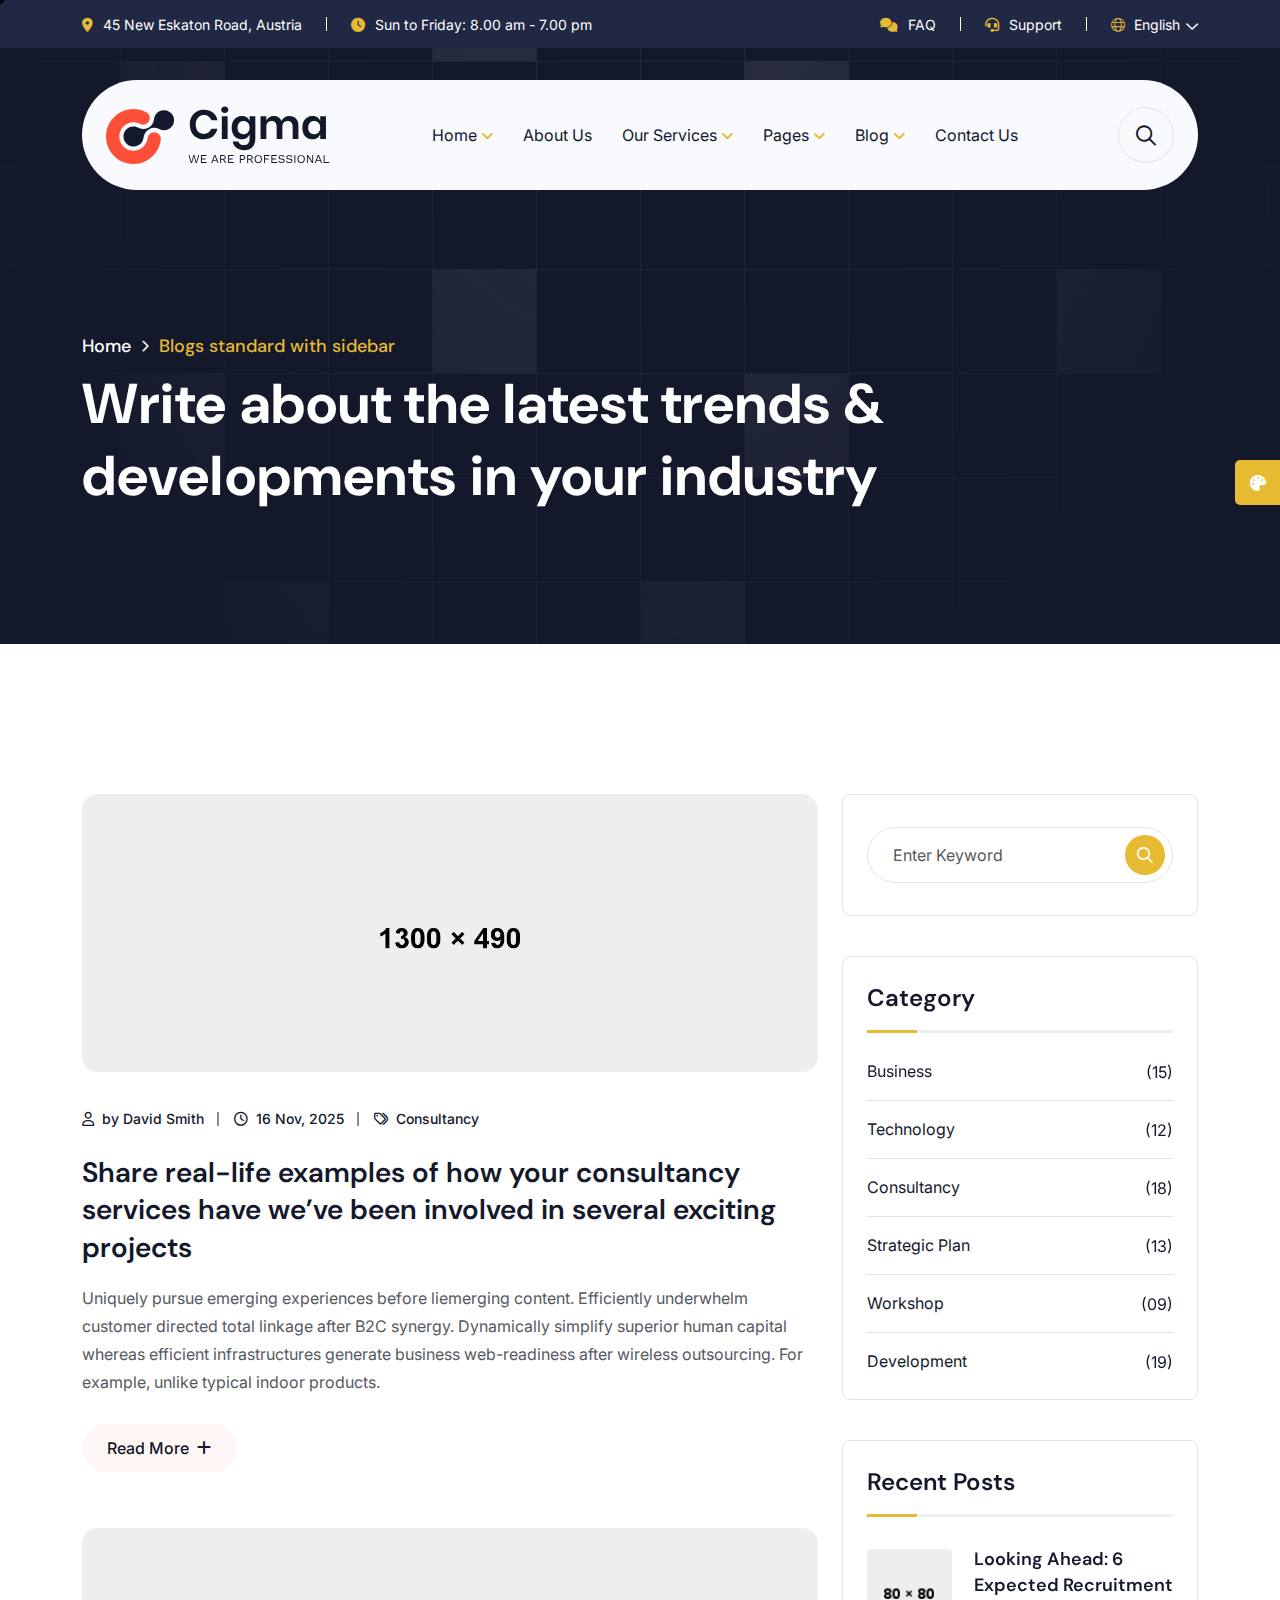
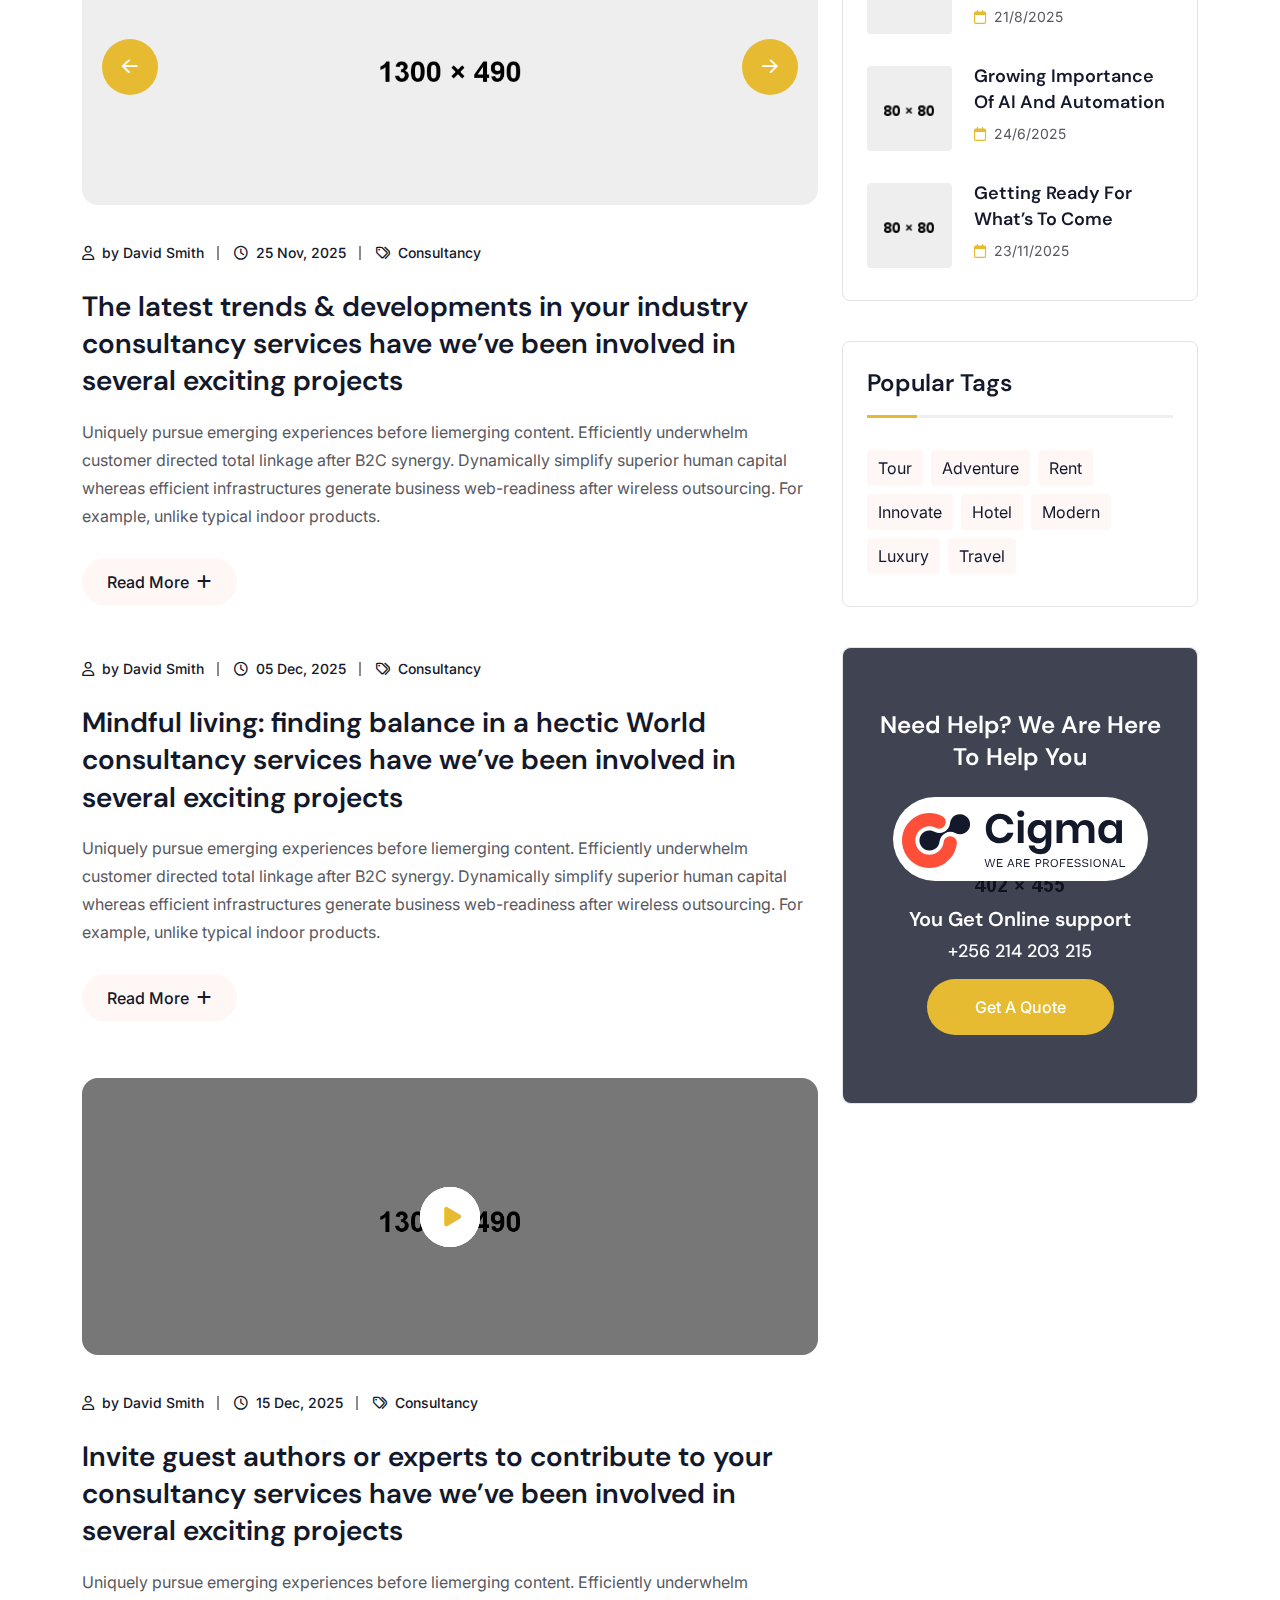
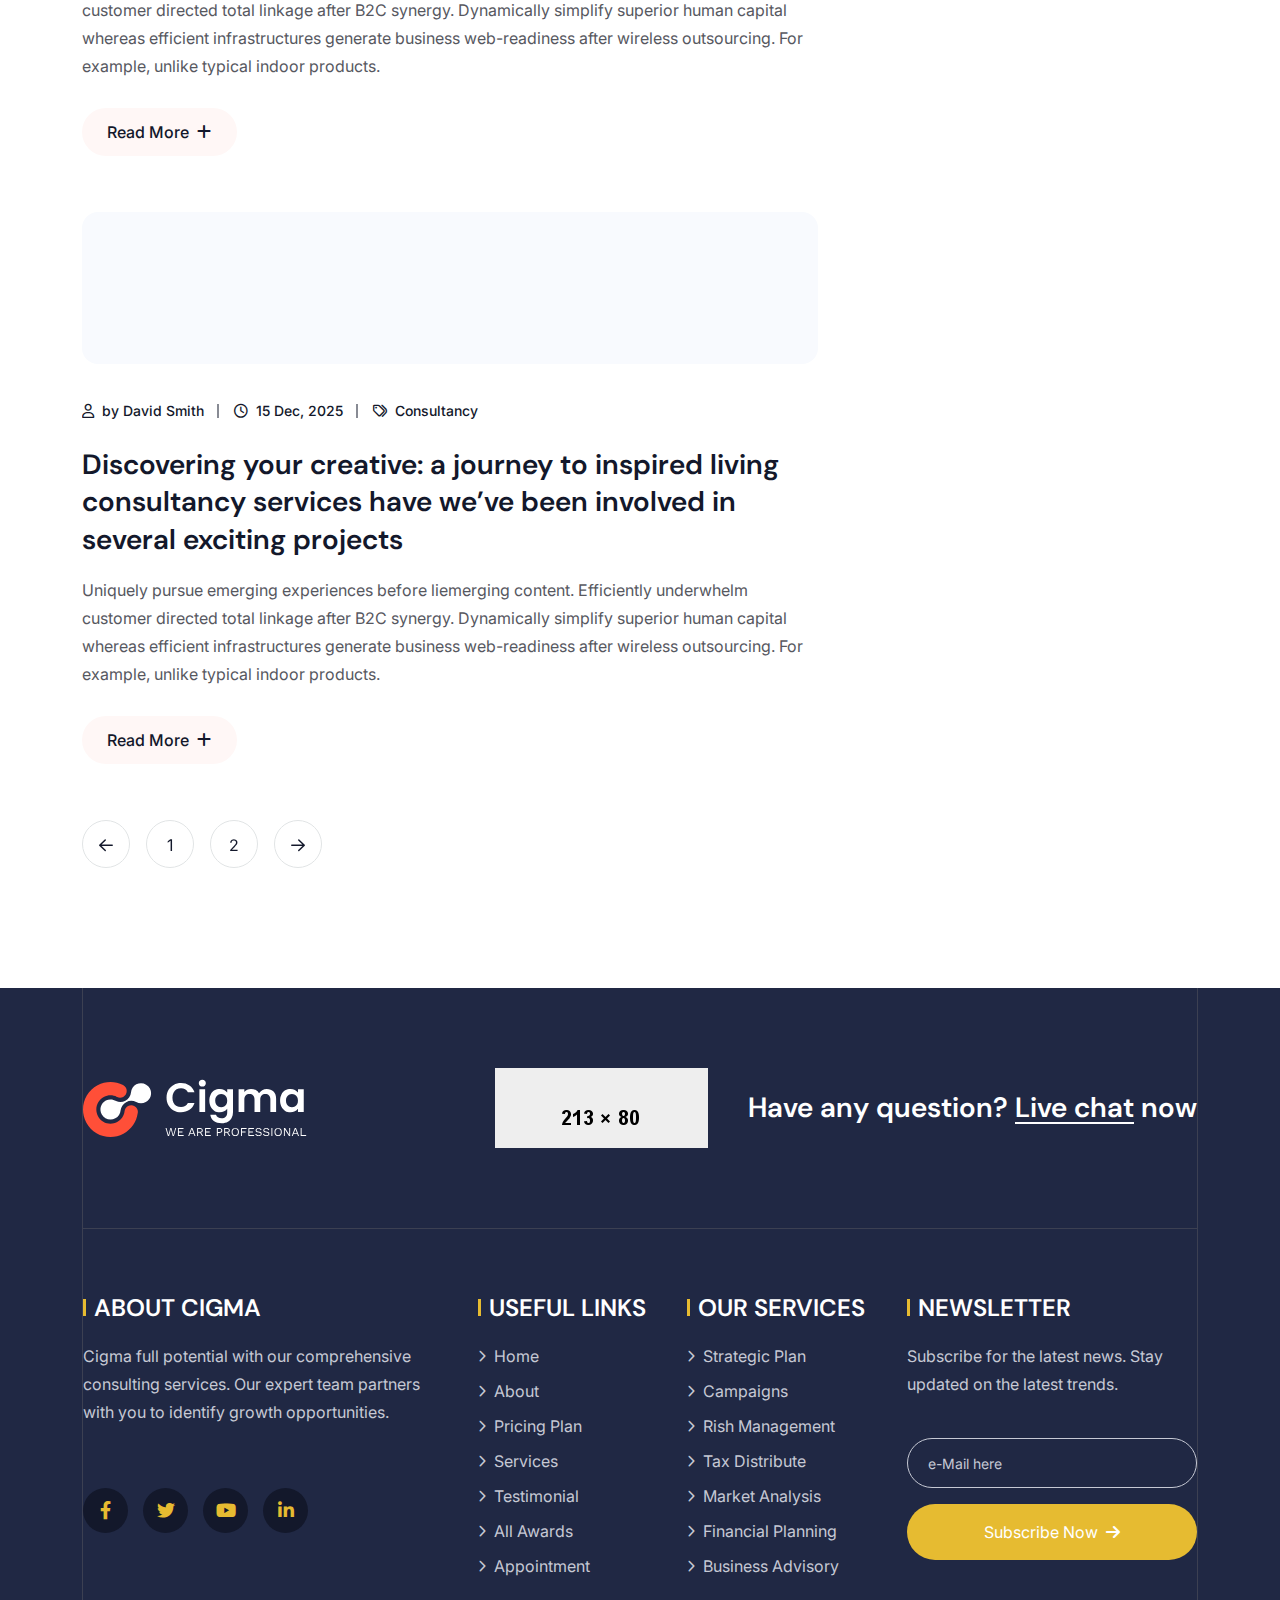
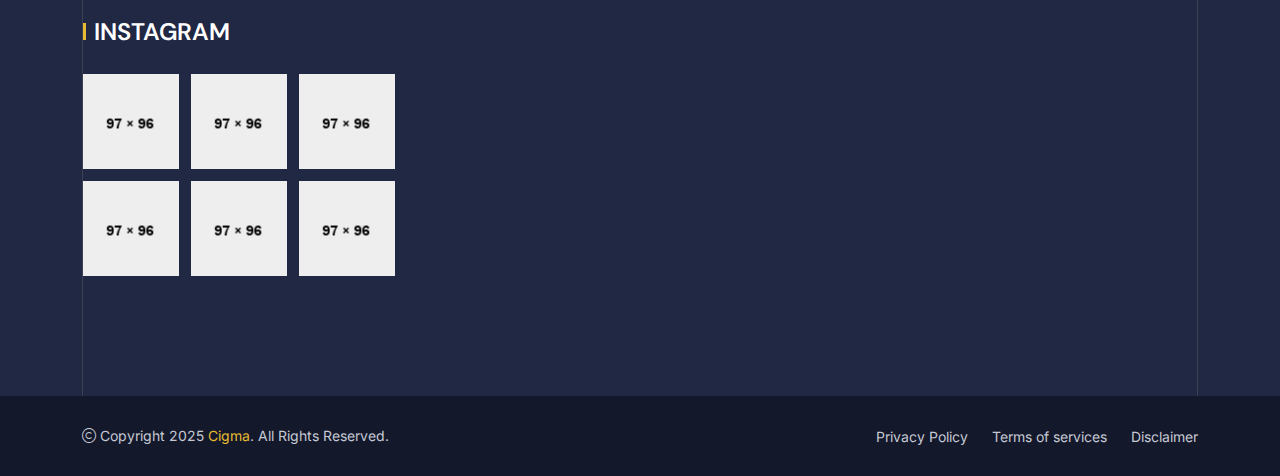
<file: blog.html>
<!doctype html>
<html class="no-js " lang="zxx" dir="ltr">

<head>
    <meta charset="utf-8">
    <meta http-equiv="x-ua-compatible" content="ie=edge">
    <title>Shared on THEMELOCK.COM - Cigma - Business Agency HTML Template - Blog</title>
    <meta name="author" content="Cigma">
    <meta name="description" content="Cigma - Business Agency HTML Template">
    <meta name="keywords" content="Cigma - Business Agency HTML Template">
    <meta name="robots" content="INDEX,FOLLOW">

    <!-- Mobile Specific Metas -->
    <meta name="viewport" content="width=device-width, initial-scale=1, shrink-to-fit=no">

    <!-- Favicons - Place favicon.ico in the root directory -->
    <link rel="apple-touch-icon" sizes="57x57" href="assets/img/favicons/apple-icon-57x57.png">
    <link rel="apple-touch-icon" sizes="60x60" href="assets/img/favicons/apple-icon-60x60.png">
    <link rel="apple-touch-icon" sizes="72x72" href="assets/img/favicons/apple-icon-72x72.png">
    <link rel="apple-touch-icon" sizes="76x76" href="assets/img/favicons/apple-icon-76x76.png">
    <link rel="apple-touch-icon" sizes="114x114" href="assets/img/favicons/apple-icon-114x114.png">
    <link rel="apple-touch-icon" sizes="120x120" href="assets/img/favicons/apple-icon-120x120.png">
    <link rel="apple-touch-icon" sizes="144x144" href="assets/img/favicons/apple-icon-144x144.png">
    <link rel="apple-touch-icon" sizes="152x152" href="assets/img/favicons/apple-icon-152x152.png">
    <link rel="apple-touch-icon" sizes="180x180" href="assets/img/favicons/apple-icon-180x180.png">
    <link rel="icon" type="image/png" sizes="192x192" href="assets/img/favicons/android-icon-192x192.png">
    <link rel="icon" type="image/png" sizes="32x32" href="assets/img/favicons/favicon-32x32.png">
    <link rel="icon" type="image/png" sizes="96x96" href="assets/img/favicons/favicon-96x96.png">
    <link rel="icon" type="image/png" sizes="16x16" href="assets/img/favicons/favicon-16x16.png">
    <link rel="manifest" href="assets/img/favicons/manifest.json">
    <meta name="msapplication-TileColor" content="#ffffff">
    <meta name="msapplication-TileImage" content="assets/img/favicons/ms-icon-144x144.png">
    <meta name="theme-color" content="#ffffff">

    <!--==============================
	  Google Fonts
	============================== -->
    <link rel="preconnect" href="https://fonts.googleapis.com">
    <link rel="preconnect" href="https://fonts.gstatic.com" crossorigin>
    <link href="https://fonts.googleapis.com/css2?family=DM+Sans:ital,opsz,wght@0,9..40,100..1000;1,9..40,100..1000&family=Inter:ital,opsz,wght@0,14..32,100..900;1,14..32,100..900&display=swap" rel="stylesheet">

    <!--==============================
	    All CSS File
	============================== -->
    <!-- Bootstrap -->
    <link rel="stylesheet" href="assets/css/bootstrap.min.css">
    <!-- Fontawesome Icon -->
    <link rel="stylesheet" href="assets/css/fontawesome.min.css">
    <!-- Magnific Popup -->
    <link rel="stylesheet" href="assets/css/magnific-popup.min.css">
    <!-- Swiper Js -->
    <link rel="stylesheet" href="assets/css/swiper-bundle.min.css">
    <!-- Theme Custom CSS -->
    <link rel="stylesheet" href="assets/css/style.css">

</head>

<body>

    <!--[if lte IE 9]>
    	<p class="browserupgrade">You are using an <strong>outdated</strong> browser. Please <a href="https://browsehappy.com/">upgrade your browser</a> to improve your experience and security.</p>
  	<![endif]-->


    <!--********************************
   		Code Start From Here 
	******************************** -->
    <div class="cursor-follower"></div>

    <!-- slider drag cursor -->
    <div class="slider-drag-cursor"> DRAG </div>

    <!--==============================
     Preloader
  ==============================-->
    <div class="preloader ">
        <button class="th-btn preloaderCls">Cancel Preloader </button>
        <div class="preloader-inner">
            <img src="assets/img/logo-icon.svg" alt="img">
            <span class="loader">
                Cigma
                <span class="loading-text">Cigma</span>
            </span>
        </div>
    </div><!--==============================
    Sidemenu
============================== -->
    <div class="sidemenu-wrapper sidemenu-cart ">
        <div class="sidemenu-content">
            <button class="closeButton sideMenuCls"><i class="far fa-times"></i></button>
            <div class="widget woocommerce widget_shopping_cart">
                <h3 class="widget_title">Shopping cart</h3>
                <div class="widget_shopping_cart_content">
                    <ul class="woocommerce-mini-cart cart_list product_list_widget ">
                        <li class="woocommerce-mini-cart-item mini_cart_item">
                            <a href="#" class="remove remove_from_cart_button"><i class="far fa-times"></i></a>
                            <a href="#"><img src="assets/img/product/product_thumb_1_1.png" alt="Cart Image">Books</a>
                            <span class="quantity">1 ×
                                <span class="woocommerce-Price-amount amount">
                                    <span class="woocommerce-Price-currencySymbol">$</span>940.00</span>
                            </span>
                        </li>
                        <li class="woocommerce-mini-cart-item mini_cart_item">
                            <a href="#" class="remove remove_from_cart_button"><i class="far fa-times"></i></a>
                            <a href="#"><img src="assets/img/product/product_thumb_1_2.png" alt="Cart Image">Medicine</a>
                            <span class="quantity">1 ×
                                <span class="woocommerce-Price-amount amount">
                                    <span class="woocommerce-Price-currencySymbol">$</span>899.00</span>
                            </span>
                        </li>
                        <li class="woocommerce-mini-cart-item mini_cart_item">
                            <a href="#" class="remove remove_from_cart_button"><i class="far fa-times"></i></a>
                            <a href="#"><img src="assets/img/product/product_thumb_1_3.png" alt="Cart Image">Dress</a>
                            <span class="quantity">1 ×
                                <span class="woocommerce-Price-amount amount">
                                    <span class="woocommerce-Price-currencySymbol">$</span>756.00</span>
                            </span>
                        </li>
                        <li class="woocommerce-mini-cart-item mini_cart_item">
                            <a href="#" class="remove remove_from_cart_button"><i class="far fa-times"></i></a>
                            <a href="#"><img src="assets/img/product/product_thumb_1_4.png" alt="Cart Image">Chair</a>
                            <span class="quantity">1 ×
                                <span class="woocommerce-Price-amount amount">
                                    <span class="woocommerce-Price-currencySymbol">$</span>723.00</span>
                            </span>
                        </li>
                        <li class="woocommerce-mini-cart-item mini_cart_item">
                            <a href="#" class="remove remove_from_cart_button"><i class="far fa-times"></i></a>
                            <a href="#"><img src="assets/img/product/product_thumb_1_5.png" alt="Cart Image">Cloths</a>
                            <span class="quantity">1 ×
                                <span class="woocommerce-Price-amount amount">
                                    <span class="woocommerce-Price-currencySymbol">$</span>1080.00</span>
                            </span>
                        </li>
                    </ul>
                    <p class="woocommerce-mini-cart__total total">
                        <strong>Subtotal:</strong>
                        <span class="woocommerce-Price-amount amount">
                            <span class="woocommerce-Price-currencySymbol">$</span>4398.00</span>
                    </p>
                    <p class="woocommerce-mini-cart__buttons buttons">
                        <a href="cart.html" class="th-btn wc-forward">View cart</a>
                        <a href="checkout.html" class="th-btn checkout wc-forward">Checkout</a>
                    </p>
                </div>
            </div>
        </div>
    </div>
    <div class="popup-search-box d-none d-lg-block">
        <button class="searchClose"><i class="far fa-times"></i></button>
        <form action="#">
            <input type="text" placeholder="What are you looking for?">
            <button type="submit"><i class="fal fa-search"></i></button>
        </form>
    </div><!--==============================
    Mobile Menu
  ============================== -->
    <div class="th-menu-wrapper">
        <div class="th-menu-area text-center">
            <button class="th-menu-toggle"><i class="fal fa-times"></i></button>
            <div class="mobile-logo">
                <a href="index.html"><img src="assets/img/logo.svg" alt="Cigma"></a>
            </div>
            <div class="th-mobile-menu">
                <ul>
                    <li class="menu-item-has-children">
                        <a href="index.html">Home</a>
                        <ul class="sub-menu">
                            <li class="menu-item-has-children">
                                <a href="#">Multipage</a>
                                <ul class="sub-menu">
                                    <li><a href="index.html">Home I (Corporate)</a></li>
                                    <li><a href="home-2.html">Home II (Web Agency)</a></li>
                                    <li><a href="home-3.html">Home III (Portfolio)</a></li>
                                    <li><a href="home-4.html">Home IV (Business)</a></li>
                                    <li><a href="home-5.html">Home V (Collaborate)</a></li>
                                </ul>
                            </li>
                            <li class="menu-item-has-children">
                                <a href="#">Onepage</a>
                                <ul class="sub-menu">
                                    <li><a href="home-1-op.html">Home I (Corporate)</a></li>
                                    <li><a href="home-2-op.html">Home II (Web Agency)</a></li>
                                    <li><a href="home-3-op.html">Home III (Portfolio)</a></li>
                                    <li><a href="home-4-op.html">Home IV (Business)</a></li>
                                    <li><a href="home-5-op.html">Home V (Collaborate)</a></li>
                                </ul>
                            </li>
                            <!-- <li class="menu-item-has-children">
                <a href="#">RTL</a>
                <ul class="sub-menu">
                    <li><a href="home-1-rtl.html">Home I (Corporate)</a></li>
                    <li><a href="home-2-rtl.html">Home II (Web Agency)</a></li>
                    <li><a href="home-3-rtl.html">Home III (Portfolio)</a></li>
                    <li><a href="home-4-rtl.html">Home IV (Business)</a></li>
                    <li><a href="home-5-rtl.html">Home V (Collaborate)</a></li>
                </ul>
            </li> -->
                        </ul>
                    </li>
                    <li><a href="about.html">About Us</a></li>
                    <li class="menu-item-has-children">
                        <a href="#">Our Services</a>
                        <ul class="sub-menu">
                            <li><a href="service.html">Services</a></li>
                            <li><a href="service-details.html">Service Details</a></li>
                        </ul>
                    </li>
                    <li class="menu-item-has-children">
                        <a href="#">Pages</a>
                        <ul class="sub-menu">
                            <li class="menu-item-has-children">
                                <a href="#">Shop</a>
                                <ul class="sub-menu">
                                    <li><a href="shop.html">Shop</a></li>
                                    <li><a href="shop-details.html">Shop Details</a></li>
                                    <li><a href="cart.html">Cart Page</a></li>
                                    <li><a href="checkout.html">Checkout</a></li>
                                    <li><a href="wishlist.html">Wishlist</a></li>
                                </ul>
                            </li>
                            <li><a href="project.html">Portfolio</a></li>
                            <li><a href="project-details.html">Portfolio Details</a></li>
                            <li><a href="team.html">Our Team</a></li>
                            <li><a href="team-details.html">Team Details</a></li>
                            <li><a href="pricing.html">Pricing</a></li>
                            <li><a href="faq.html">FAQS</a></li>
                            <li><a href="error.html">Error Page</a></li>
                        </ul>
                    </li>
                    <li class="menu-item-has-children">
                        <a href="#">Blog</a>
                        <ul class="sub-menu">
                            <li><a href="blog.html">Blog Standard</a></li>
                            <li><a href="blog-2.html">Blog Grid</a></li>
                            <li><a href="blog-details.html">Blog Details with Sidebar</a></li>
                            <li><a href="blog-details-2.html">Blog Details without Sidebar</a></li>
                        </ul>
                    </li>
                    <li>
                        <a href="contact.html">Contact Us</a>
                    </li>
                </ul>
            </div>
        </div>
    </div>
    <div class="color-scheme-wrap active">
        <button class="switchIcon"><i class="fa-solid fa-palette"></i></button>
        <h3 class="color-scheme-wrap-title text-center">Color Switcher</h3>
        <div class="color-switch-btns">
            <button data-color="#FF4F38"><i class="fa-solid fa-droplet"></i></button>
            <button data-color="#3282FB"><i class="fa-solid fa-droplet"></i></button>
            <button data-color="#563BFB"><i class="fa-solid fa-droplet"></i></button>
            <button data-color="#27AE60"><i class="fa-solid fa-droplet"></i></button>
            <button data-color="#FF7E02"><i class="fa-solid fa-droplet"></i></button>
        </div>
    </div><!--==============================
	Header Area
==============================-->
    <header class="th-header header-default">
        <div class="header-top">
            <div class="container">
                <div class="row justify-content-center justify-content-lg-between align-items-center gy-2">
                    <div class="col-auto d-none d-lg-block">
                        <div class="header-links">
                            <ul class="header-left-wrap">
                                <li><i class="fas fa-map-marker-alt"></i>45 New Eskaton Road, Austria</li>
                                <li><i class="fas fa-clock"></i>Sun to Friday: 8.00 am - 7.00 pm</li>
                            </ul>
                        </div>
                    </div>
                    <div class="col-auto">
                        <div class="header-links">
                            <ul class="header-right-wrap">
                                <li>
                                    <i class="fas fa-comments"></i><a href="#">FAQ</a>
                                </li>
                                <li>
                                    <i class="fa-solid fa-headset"></i><a href="#">Support</a>
                                </li>
                                <li>
                                    <div class="dropdown-link">
                                        <a class="dropdown-toggle" href="#" role="button" id="dropdownMenuLink1" data-bs-toggle="dropdown" aria-expanded="false"><i class="fa-light fa-globe"></i> English</a>
                                        <ul class="dropdown-menu" aria-labelledby="dropdownMenuLink1">
                                            <li>
                                                <a href="#">German</a>
                                                <a href="#">French</a>
                                                <a href="#">Italian</a>
                                                <a href="#">Latvian</a>
                                                <a href="#">Spanish</a>
                                                <a href="#">Greek</a>
                                            </li>
                                        </ul>
                                    </div>
                                </li>
                            </ul>
                        </div>
                    </div>
                </div>
            </div>
        </div>
        <div class="sticky-wrapper">
            <!-- Main Menu Area -->
            <div class="container">
                <div class="menu-area">
                    <div class="row align-items-center justify-content-between">
                        <div class="col-auto">
                            <div class="header-logo">
                                <a href="index.html">
                                    <img src="assets/img/logo.svg" alt="Cigma">
                                </a>
                            </div>
                        </div>
                        <div class="col-auto">
                            <nav class="main-menu d-none d-lg-inline-block">
                                <ul>
                                    <li class="menu-item-has-children">
                                        <a href="index.html">Home</a>
                                        <ul class="mega-menu mega-menu-content allow-natural-scroll">
                                            <li>
                                                <div class="container">
                                                    <div class="row gy-4">
                                                        <div class="col-lg-4">
                                                            <div class="mega-menu-box">
                                                                <div class="mega-menu-img">
                                                                    <img src="assets/img/pages/index.jpg" alt="Home One">
                                                                    <div class="btn-wrap">
                                                                        <a href="index.html" class="th-btn">Multipage</a>
                                                                        <a href="home-1-op.html" class="th-btn ">Onepage</a>
                                                                        <!-- <a href="home-1-rtl.html" class="th-btn ">RTL</a> -->
                                                                    </div>
                                                                </div>
                                                                <h3 class="mega-menu-title"><a href="index.html">Home I (Corporate)</a></h3>
                                                            </div>
                                                        </div>
                                                        <div class="col-lg-4">
                                                            <div class="mega-menu-box">
                                                                <div class="mega-menu-img">
                                                                    <img src="assets/img/pages/home-2.jpg" alt="Home Two">
                                                                    <div class="btn-wrap">
                                                                        <a href="home-2.html" class="th-btn ">Multipage</a>
                                                                        <a href="home-2-op.html" class="th-btn ">Onepage</a>
                                                                        <!-- <a href="home-2-rtl.html" class="th-btn ">RTL</a> -->
                                                                    </div>
                                                                </div>
                                                                <h3 class="mega-menu-title"><a href="home-2.html">Home II (Web Agency)</a></h3>
                                                            </div>
                                                        </div>
                                                        <div class="col-lg-4">
                                                            <div class="mega-menu-box">
                                                                <div class="mega-menu-img">
                                                                    <img src="assets/img/pages/home-3.jpg" alt="Home Three">
                                                                    <div class="btn-wrap">
                                                                        <a href="home-3.html" class="th-btn ">Multipage</a>
                                                                        <a href="home-3-op.html" class="th-btn ">Onepage</a>
                                                                        <!-- <a href="home-3-rtl.html" class="th-btn ">RTL</a> -->
                                                                    </div>
                                                                </div>
                                                                <h3 class="mega-menu-title"><a href="home-3.html">Home III (Personal Portfolio)</a></h3>
                                                            </div>
                                                        </div>
                                                        <div class="col-lg-4">
                                                            <div class="mega-menu-box">
                                                                <div class="mega-menu-img">
                                                                    <img src="assets/img/pages/home-4.jpg" alt="Home Three">
                                                                    <div class="btn-wrap">
                                                                        <a href="home-4.html" class="th-btn ">Multipage</a>
                                                                        <a href="home-4-op.html" class="th-btn ">Onepage</a>
                                                                        <!-- <a href="home-4-rtl.html" class="th-btn ">RTL</a> -->
                                                                    </div>
                                                                </div>
                                                                <h3 class="mega-menu-title"><a href="home-4.html">Home IV (Business Agency)</a></h3>
                                                            </div>
                                                        </div>
                                                        <div class="col-lg-4">
                                                            <div class="mega-menu-box">
                                                                <div class="mega-menu-img">
                                                                    <img src="assets/img/pages/home-5.jpg" alt="Home Three">
                                                                    <div class="btn-wrap">
                                                                        <a href="home-5.html" class="th-btn ">Multipage</a>
                                                                        <a href="home-5-op.html" class="th-btn ">Onepage</a>
                                                                        <!-- <a href="home-5-rtl.html" class="th-btn ">RTL</a> -->
                                                                    </div>
                                                                </div>
                                                                <h3 class="mega-menu-title"><a href="home-5.html">Home V (Collaborate Home)</a></h3>
                                                            </div>
                                                        </div>
                                                    </div>
                                                </div>
                                            </li>
                                        </ul>
                                    </li>
                                    <li><a href="about.html">About Us</a></li>
                                    <li class="menu-item-has-children">
                                        <a href="#">Our Services</a>
                                        <ul class="sub-menu">
                                            <li><a href="service.html">Services</a></li>
                                            <li><a href="service-details.html">Service Details</a></li>
                                        </ul>
                                    </li>
                                    <li class="menu-item-has-children">
                                        <a href="#">Pages</a>
                                        <ul class="sub-menu">
                                            <li class="menu-item-has-children">
                                                <a href="#">Shop</a>
                                                <ul class="sub-menu">
                                                    <li><a href="shop.html">Shop</a></li>
                                                    <li><a href="shop-details.html">Shop Details</a></li>
                                                    <li><a href="cart.html">Cart Page</a></li>
                                                    <li><a href="checkout.html">Checkout</a></li>
                                                    <li><a href="wishlist.html">Wishlist</a></li>
                                                </ul>
                                            </li>
                                            <li><a href="project.html">Portfolio</a></li>
                                            <li><a href="project-details.html">Portfolio Details</a></li>
                                            <li><a href="team.html">Our Team</a></li>
                                            <li><a href="team-details.html">Team Details</a></li>
                                            <li><a href="pricing.html">Pricing</a></li>
                                            <li><a href="faq.html">FAQS</a></li>
                                            <li><a href="error.html">Error Page</a></li>
                                        </ul>
                                    </li>
                                    <li class="menu-item-has-children">
                                        <a href="#">Blog</a>
                                        <ul class="sub-menu">
                                            <li><a href="blog.html">Blog Standard</a></li>
                                            <li><a href="blog-2.html">Blog Grid</a></li>
                                            <li><a href="blog-details.html">Blog Details with Sidebar</a></li>
                                            <li><a href="blog-details-2.html">Blog Details without Sidebar</a></li>
                                        </ul>
                                    </li>
                                    <li>
                                        <a href="contact.html">Contact Us</a>
                                    </li>
                                </ul>
                            </nav>
                            <div class="header-button d-flex d-lg-none">
                                <button type="button" class="th-menu-toggle d-block d-lg-none icon-btn"><i class="far fa-bars"></i></button>
                            </div>
                        </div>
                        <div class="col-auto d-none d-xl-block">
                            <div class="header-button">
                                <button type="button" class="icon-btn style-border searchBoxToggler"><i class="far fa-search"></i></button>
                                <div class="d-xxl-block d-none">
                                    <a href="contact.html" class="th-btn">Get A Quote</a>
                                </div>
                            </div>
                        </div>
                    </div>
                </div>
            </div>
        </div>
    </header>


    <!--==============================
    Breadcumb
============================== -->
    <div class="breadcumb-wrapper " data-bg-src="assets/img/bg/breadcumb-bg.png">
        <div class="container">
            <div class="row">
                <div class="col-xxl-6">
                    <div class="breadcumb-content">
                        <ul class="breadcumb-menu">
                            <li><a href="index.html">Home</a></li>
                            <li>Blogs standard with sidebar</li>
                        </ul>
                        <h1 class="breadcumb-title">Write about the latest trends & developments in your industry</h1>
                    </div>
                </div>
            </div>
        </div>
    </div><!--==============================
Blog Area
==============================-->
    <section class="th-blog-wrapper space">
        <div class="container">
            <div class="row gx-60">
                <div class="col-xxl-9 col-xl-8 col-lg-7">
                    <div class="th-blog blog-single has-post-thumbnail">
                        <div class="blog-img">
                            <a href="blog-details.html"><img src="assets/img/blog/blog-s-1-1.jpg" alt="Blog Image"></a>
                        </div>
                        <div class="blog-content">
                            <div class="blog-meta">
                                <a href="blog.html"><i class="far fa-user"></i>by David Smith</a>
                                <a href="blog.html"><i class="far fa-clock"></i>16 Nov, 2025</a>
                                <a href="blog.html"><i class="far fa-tags"></i>Consultancy</a>
                            </div>
                            <h2 class="blog-title"><a href="blog-details.html">Share real-life examples of how your consultancy services have we’ve been involved in several exciting projects</a>
                            </h2>
                            <p class="blog-text">Uniquely pursue emerging experiences before liemerging content. Efficiently underwhelm customer directed total linkage after B2C synergy. Dynamically simplify superior human capital whereas efficient infrastructures generate business web-readiness after wireless outsourcing. For example, unlike typical indoor products.</p>
                            <a href="blog-details.html" class="th-btn style2 btn-sm">Read More <i class="fas fa-plus ms-2"></i></a>
                        </div>
                    </div>

                    <div class="th-blog blog-single has-post-thumbnail">
                        <div class="blog-img th-slider" data-slider-options='{"effect":"fade"}'>
                            <div class="swiper-wrapper">
                                <div class="swiper-slide">
                                    <a href="blog-details.html"><img src="assets/img/blog/blog-s-1-2.jpg" alt="Blog Image"></a>
                                </div>
                                <div class="swiper-slide">
                                    <a href="blog-details.html"><img src="assets/img/blog/blog-s-1-4.jpg" alt="Blog Image"></a>
                                </div>
                            </div>
                            <button class="slider-arrow slider-prev"><i class="far fa-arrow-left"></i></button>
                            <button class="slider-arrow slider-next"><i class="far fa-arrow-right"></i></button>
                        </div>
                        <div class="blog-content">
                            <div class="blog-meta">
                                <a href="blog.html"><i class="far fa-user"></i>by David Smith</a>
                                <a href="blog.html"><i class="far fa-clock"></i>25 Nov, 2025</a>
                                <a href="blog.html"><i class="far fa-tags"></i>Consultancy</a>
                            </div>
                            <h2 class="blog-title"><a href="blog-details.html">The latest trends & developments in your industry consultancy services have we’ve been involved in several exciting projects</a>
                            </h2>
                            <p class="blog-text">Uniquely pursue emerging experiences before liemerging content. Efficiently underwhelm customer directed total linkage after B2C synergy. Dynamically simplify superior human capital whereas efficient infrastructures generate business web-readiness after wireless outsourcing. For example, unlike typical indoor products.</p>
                            <a href="blog-details.html" class="th-btn style2 btn-sm">Read More <i class="fas fa-plus ms-2"></i></a>
                        </div>
                    </div>

                    <div class="th-blog blog-single">
                        <div class="blog-content">
                            <div class="blog-meta">
                                <a href="blog.html"><i class="far fa-user"></i>by David Smith</a>
                                <a href="blog.html"><i class="far fa-clock"></i>05 Dec, 2025</a>
                                <a href="blog.html"><i class="far fa-tags"></i>Consultancy</a>
                            </div>
                            <h2 class="blog-title"><a href="blog-details.html">Mindful living: finding balance in a hectic World consultancy services have we’ve been involved in several exciting projects</a>
                            </h2>
                            <p class="blog-text">Uniquely pursue emerging experiences before liemerging content. Efficiently underwhelm customer directed total linkage after B2C synergy. Dynamically simplify superior human capital whereas efficient infrastructures generate business web-readiness after wireless outsourcing. For example, unlike typical indoor products.</p>
                            <a href="blog-details.html" class="th-btn style2 btn-sm">Read More <i class="fas fa-plus ms-2"></i></a>
                        </div>
                    </div>

                    <div class="th-blog blog-single has-post-thumbnail">
                        <div class="blog-img" data-overlay="black" data-opacity="5">
                            <a href="blog-details.html"><img src="assets/img/blog/blog-s-1-3.jpg" alt="Blog Image"></a>
                            <a href="https://www.youtube.com/watch?v=_sI_Ps7JSEk" class="play-btn popup-video"><i class="fas fa-play"></i></a>
                        </div>
                        <div class="blog-content">
                            <div class="blog-meta">
                                <a href="blog.html"><i class="far fa-user"></i>by David Smith</a>
                                <a href="blog.html"><i class="far fa-clock"></i>15 Dec, 2025</a>
                                <a href="blog.html"><i class="far fa-tags"></i>Consultancy</a>
                            </div>
                            <h2 class="blog-title"><a href="blog-details.html">Invite guest authors or experts to contribute to your consultancy services have we’ve been involved in several exciting projects</a>
                            </h2>
                            <p class="blog-text">Uniquely pursue emerging experiences before liemerging content. Efficiently underwhelm customer directed total linkage after B2C synergy. Dynamically simplify superior human capital whereas efficient infrastructures generate business web-readiness after wireless outsourcing. For example, unlike typical indoor products.</p>
                            <a href="blog-details.html" class="th-btn style2 btn-sm">Read More <i class="fas fa-plus ms-2"></i></a>
                        </div>
                    </div>

                    <div class="th-blog blog-single has-post-thumbnail">
                        <div class="blog-audio">
                            <iframe title="Tell Me U Luv Me (with Trippie Redd) by Juice WRLD" src="https://w.soundcloud.com/player/?visual=true&amp;url=https%3A%2F%2Fapi.soundcloud.com%2Ftracks%2F830279092&amp;show_artwork=true&amp;maxwidth=751&amp;maxheight=1000&amp;dnt=1"></iframe>
                        </div>
                        <div class="blog-content">
                            <div class="blog-meta">
                                <a href="blog.html"><i class="far fa-user"></i>by David Smith</a>
                                <a href="blog.html"><i class="far fa-clock"></i>15 Dec, 2025</a>
                                <a href="blog.html"><i class="far fa-tags"></i>Consultancy</a>
                            </div>
                            <h2 class="blog-title"><a href="blog-details.html">Discovering your creative: a journey to inspired living consultancy services have we’ve been involved in several exciting projects</a>
                            </h2>
                            <p class="blog-text">Uniquely pursue emerging experiences before liemerging content. Efficiently underwhelm customer directed total linkage after B2C synergy. Dynamically simplify superior human capital whereas efficient infrastructures generate business web-readiness after wireless outsourcing. For example, unlike typical indoor products.</p>
                            <a href="blog-details.html" class="th-btn style2 btn-sm">Read More <i class="fas fa-plus ms-2"></i></a>
                        </div>
                    </div>

                    <div class="th-pagination ">
                        <ul>
                            <li><a href="#"><i class="far fa-arrow-left"></i></a></li>
                            <li><a href="#">1</a></li>
                            <li><a href="#">2</a></li>
                            <li><a href="#"><i class="far fa-arrow-right"></i></a></li>
                        </ul>
                    </div>
                </div>
                <div class="col-xxl-3 col-xl-4 col-lg-5">
                    <aside class="sidebar-area sidebar-sticky">
                        <div class="widget widget_search  ">
                            <form class="search-form">
                                <input type="text" placeholder="Enter Keyword">
                                <button type="submit"><i class="far fa-search"></i></button>
                            </form>
                        </div>
                        <div class="widget widget_categories  ">
                            <h3 class="widget_title">Category</h3>
                            <ul>
                                <li>
                                    <a href="blog.html"><i class="fas fa"></i>Business</a>
                                    <span>(15)</span>
                                </li>
                                <li>
                                    <a href="blog.html">Technology</a>
                                    <span>(12)</span>
                                </li>
                                <li>
                                    <a href="blog.html">Consultancy</a>
                                    <span>(18)</span>
                                </li>
                                <li>
                                    <a href="blog.html">Strategic Plan</a>
                                    <span>(13)</span>
                                </li>
                                <li>
                                    <a href="blog.html">Workshop</a>
                                    <span>(09)</span>
                                </li>
                                <li>
                                    <a href="blog.html">Development</a>
                                    <span>(19)</span>
                                </li>
                            </ul>
                        </div>
                        <div class="widget  ">
                            <h3 class="widget_title">Recent Posts</h3>
                            <div class="recent-post-wrap">
                                <div class="recent-post">
                                    <div class="media-img">
                                        <a href="blog-details.html"><img src="assets/img/blog/recent-post-1-1.jpg" alt="Blog Image"></a>
                                    </div>
                                    <div class="media-body">
                                        <h4 class="post-title"><a class="text-inherit" href="blog-details.html">Looking ahead: 6 expected recruitment</a></h4>
                                        <div class="recent-post-meta">
                                            <a href="blog.html"><i class="far fa-calendar"></i>21/8/2025</a>
                                        </div>
                                    </div>
                                </div>
                                <div class="recent-post">
                                    <div class="media-img">
                                        <a href="blog-details.html"><img src="assets/img/blog/recent-post-1-2.jpg" alt="Blog Image"></a>
                                    </div>
                                    <div class="media-body">
                                        <h4 class="post-title"><a class="text-inherit" href="blog-details.html">Growing importance of AI and automation</a></h4>
                                        <div class="recent-post-meta">
                                            <a href="blog.html"><i class="far fa-calendar"></i>24/6/2025</a>
                                        </div>
                                    </div>
                                </div>
                                <div class="recent-post">
                                    <div class="media-img">
                                        <a href="blog-details.html"><img src="assets/img/blog/recent-post-1-3.jpg" alt="Blog Image"></a>
                                    </div>
                                    <div class="media-body">
                                        <h4 class="post-title"><a class="text-inherit" href="blog-details.html">Getting ready for what’s to come</a></h4>
                                        <div class="recent-post-meta">
                                            <a href="blog.html"><i class="far fa-calendar"></i>23/11/2025</a>
                                        </div>
                                    </div>
                                </div>
                            </div>
                        </div>
                        <div class="widget widget_tag_cloud  ">
                            <h3 class="widget_title">Popular Tags</h3>
                            <div class="tagcloud">
                                <a href="blog.html">Tour</a>
                                <a href="blog.html">Adventure</a>
                                <a href="blog.html">Rent</a>
                                <a href="blog.html">Innovate</a>
                                <a href="blog.html">Hotel</a>
                                <a href="blog.html">Modern</a>
                                <a href="blog.html">Luxury</a>
                                <a href="blog.html">Travel</a>
                            </div>
                        </div>
                        <div class="widget widget_banner  " data-bg-src="assets/img/widget/widget-banner.png" data-overlay="title" data-opacity="8">
                            <div class="widget-banner text-center">
                                <h3 class="title">Need Help? We Are Here <br>To Help You</h3>
                                <div class="logo"><img src="assets/img/logo.svg" alt="img"></div>
                                <h4 class="subtitle">You Get Online support</h4>
                                <a class="link" href="tel:256214203215">+256 214 203 215</a>
                                <a href="contact.html" class="th-btn style3">Get A Quote</a>
                            </div>
                        </div>
                    </aside>
                </div>
            </div>
        </div>
    </section>
    <!--==============================
	Footer Area
==============================-->
    <footer class="footer-wrapper footer-default">
        <div class="container">
            <div class="footer-line">
                <div class="footer-top">
                    <div class="row gy-40 align-items-center justify-content-between">
                        <div class="col-xl-auto">
                            <div class="footer-logo">
                                <a href="index.html">
                                    <img src="assets/img/logo-white.svg" alt="Cigma">
                                </a>
                            </div>
                        </div>
                        <div class="col-xl-auto">
                            <div class="client-group-wrap">
                                <img src="assets/img/normal/client-group1.png" alt="img">
                                <h4 class="title">Have any question? <a href="contact.html">Live chat</a> now</h4>
                            </div>
                        </div>
                    </div>
                </div>
                <div class="widget-area">
                    <div class="row justify-content-between">
                        <div class="col-md-6 col-xl-auto">
                            <div class="widget footer-widget">
                                <div class="th-widget-about">
                                    <h3 class="widget_title">ABOUT CIGMA</h3>
                                    <p class="about-text"> Cigma full potential with our comprehensive consulting services. Our expert team partners with you to identify growth opportunities.</p>
                                    <div class="th-social">
                                        <a href="https://www.facebook.com/"><i class="fab fa-facebook-f"></i></a>
                                        <a href="https://www.twitter.com/"><i class="fab fa-twitter"></i></a>
                                        <a href="https://www.youtube.com/"><i class="fab fa-youtube"></i></a>
                                        <a href="https://www.linkedin.com/"><i class="fab fa-linkedin-in"></i></a>
                                    </div>
                                </div>
                            </div>
                        </div>
                        <div class="col-sm-6 col-xl-auto">
                            <div class="widget widget_nav_menu footer-widget">
                                <h3 class="widget_title">Useful Links</h3>
                                <div class="menu-all-pages-container">
                                    <ul class="menu">
                                        <li><a href="index.html">Home</a></li>
                                        <li><a href="about.html">About</a></li>
                                        <li><a href="pricing.html">Pricing Plan</a></li>
                                        <li><a href="service.html">Services</a></li>
                                        <li><a href="about.html">Testimonial</a></li>
                                        <li><a href="about.html">All Awards</a></li>
                                        <li><a href="contact.html">Appointment</a></li>
                                    </ul>
                                </div>
                            </div>
                        </div>
                        <div class="col-sm-6 col-xl-auto">
                            <div class="widget widget_nav_menu footer-widget">
                                <h3 class="widget_title">OUR SERVICES</h3>
                                <div class="menu-all-pages-container">
                                    <ul class="menu">
                                        <li><a href="about.html">Strategic Plan</a></li>
                                        <li><a href="about.html">Campaigns</a></li>
                                        <li><a href="about.html">Rish Management</a></li>
                                        <li><a href="about.html">Tax Distribute</a></li>
                                        <li><a href="about.html">Market Analysis </a></li>
                                        <li><a href="about.html">Financial Planning </a></li>
                                        <li><a href="about.html">Business Advisory </a></li>
                                    </ul>
                                </div>
                            </div>
                        </div>
                        <div class="col-md-6 col-xl-auto">
                            <div class="widget th-newsletter-widget footer-widget">
                                <h3 class="widget_title">Newsletter</h3>
                                <p class="footer-text mb-4">Subscribe for the latest news. Stay updated on the latest trends.</p>
                                <form class="newsletter-form">
                                    <div class="form-group style-dark">
                                        <input class="form-control" type="email" placeholder="e-Mail here" required="">
                                    </div>
                                    <button type="submit" class="th-btn">Subscribe Now<i class="fas fa-arrow-right ms-2"></i></button>
                                </form>
                            </div>
                        </div>
                        <div class="col-md-6 col-xl-auto">
                            <div class="widget th-widget-instagram footer-widget">
                                <h3 class="widget_title">INSTAGRAM</h3>
                                <div class="instagram-feeds">
                                    <div class="insta-thumb">
                                        <img src="assets/img/widget/insta-feed-1-1.jpg" alt="Image">
                                        <a href="assets/img/widget/insta-feed-1-1.jpg" class="insta-btn popup-image"><i class="fab fa-instagram"></i></a>
                                    </div>
                                    <div class="insta-thumb">
                                        <img src="assets/img/widget/insta-feed-1-2.jpg" alt="Image">
                                        <a href="assets/img/widget/insta-feed-1-2.jpg" class="insta-btn popup-image"><i class="fab fa-instagram"></i></a>
                                    </div>
                                    <div class="insta-thumb">
                                        <img src="assets/img/widget/insta-feed-1-3.jpg" alt="Image">
                                        <a href="assets/img/widget/insta-feed-1-3.jpg" class="insta-btn popup-image"><i class="fab fa-instagram"></i></a>
                                    </div>
                                    <div class="insta-thumb">
                                        <img src="assets/img/widget/insta-feed-1-4.jpg" alt="Image">
                                        <a href="assets/img/widget/insta-feed-1-4.jpg" class="insta-btn popup-image"><i class="fab fa-instagram"></i></a>
                                    </div>
                                    <div class="insta-thumb">
                                        <img src="assets/img/widget/insta-feed-1-5.jpg" alt="Image">
                                        <a href="assets/img/widget/insta-feed-1-5.jpg" class="insta-btn popup-image"><i class="fab fa-instagram"></i></a>
                                    </div>
                                    <div class="insta-thumb">
                                        <img src="assets/img/widget/insta-feed-1-6.jpg" alt="Image">
                                        <a href="assets/img/widget/insta-feed-1-6.jpg" class="insta-btn popup-image"><i class="fab fa-instagram"></i></a>
                                    </div>
                                </div>
                            </div>
                        </div>
                    </div>
                </div>
            </div>
        </div>
        <div class="copyright-wrap">
            <div class="container">
                <div class="row justify-content-center gy-3 align-items-center">
                    <div class="col-md-6">
                        <p class="copyright-text">
                            <i class="fal fa-copyright"></i> Copyright 2025 <a href="index.html">Cigma</a>. All Rights Reserved.
                        </p>
                    </div>
                    <div class="col-md-6 text-md-end text-center">
                        <div class="footer-links">
                            <ul>
                                <li><a href="about.html">Privacy Policy</a></li>
                                <li><a href="about.html">Terms of services</a></li>
                                <li><a href="about.html">Disclaimer</a></li>
                            </ul>
                        </div>
                    </div>
                </div>
            </div>
        </div>
    </footer>

    <!--********************************
			Code End  Here 
	******************************** -->

    <!-- Scroll To Top -->
    <div class="scroll-top">
        <svg class="progress-circle svg-content" width="100%" height="100%" viewBox="-1 -1 102 102">
            <path d="M50,1 a49,49 0 0,1 0,98 a49,49 0 0,1 0,-98" style="transition: stroke-dashoffset 10ms linear 0s; stroke-dasharray: 307.919, 307.919; stroke-dashoffset: 307.919;"></path>
        </svg>
    </div>

    <!--==============================
    All Js File
============================== -->
    <!-- Jquery -->
    <script src="assets/js/vendor/jquery-3.7.1.min.js"></script>
    <!-- Swiper Js -->
    <script src="assets/js/swiper-bundle.min.js"></script>
    <!-- Bootstrap -->
    <script src="assets/js/bootstrap.min.js"></script>
    <!-- Magnific Popup -->
    <script src="assets/js/jquery.magnific-popup.min.js"></script>
    <!-- Counter Up -->
    <script src="assets/js/jquery.counterup.min.js"></script>
    <!-- Range Slider -->
    <script src="assets/js/jquery-ui.min.js"></script>
    <!-- Isotope Filter -->
    <script src="assets/js/imagesloaded.pkgd.min.js"></script>
    <script src="assets/js/isotope.pkgd.min.js"></script>
    <!-- Wow Js -->
    <script src="assets/js/wow.min.js"></script>

    <!-- Gsap Animation -->
    <script src="assets/js/gsap.min.js"></script>
    <!-- ScrollTrigger -->
    <script src="assets/js/ScrollTrigger.min.js"></script>
    <!-- SplitText -->
    <script src="assets/js/SplitText.min.js"></script>
    <!-- Lenis Js -->
    <script src="assets/js/lenis.min.js"></script>

    <!-- Element Moving -->
    <script src="assets/js/matter.min.js"></script>
    <script src="assets/js/throwable.js"></script>

    <!-- Main Js File -->
    <script src="assets/js/main.js"></script>
</body>

</html>
</file>
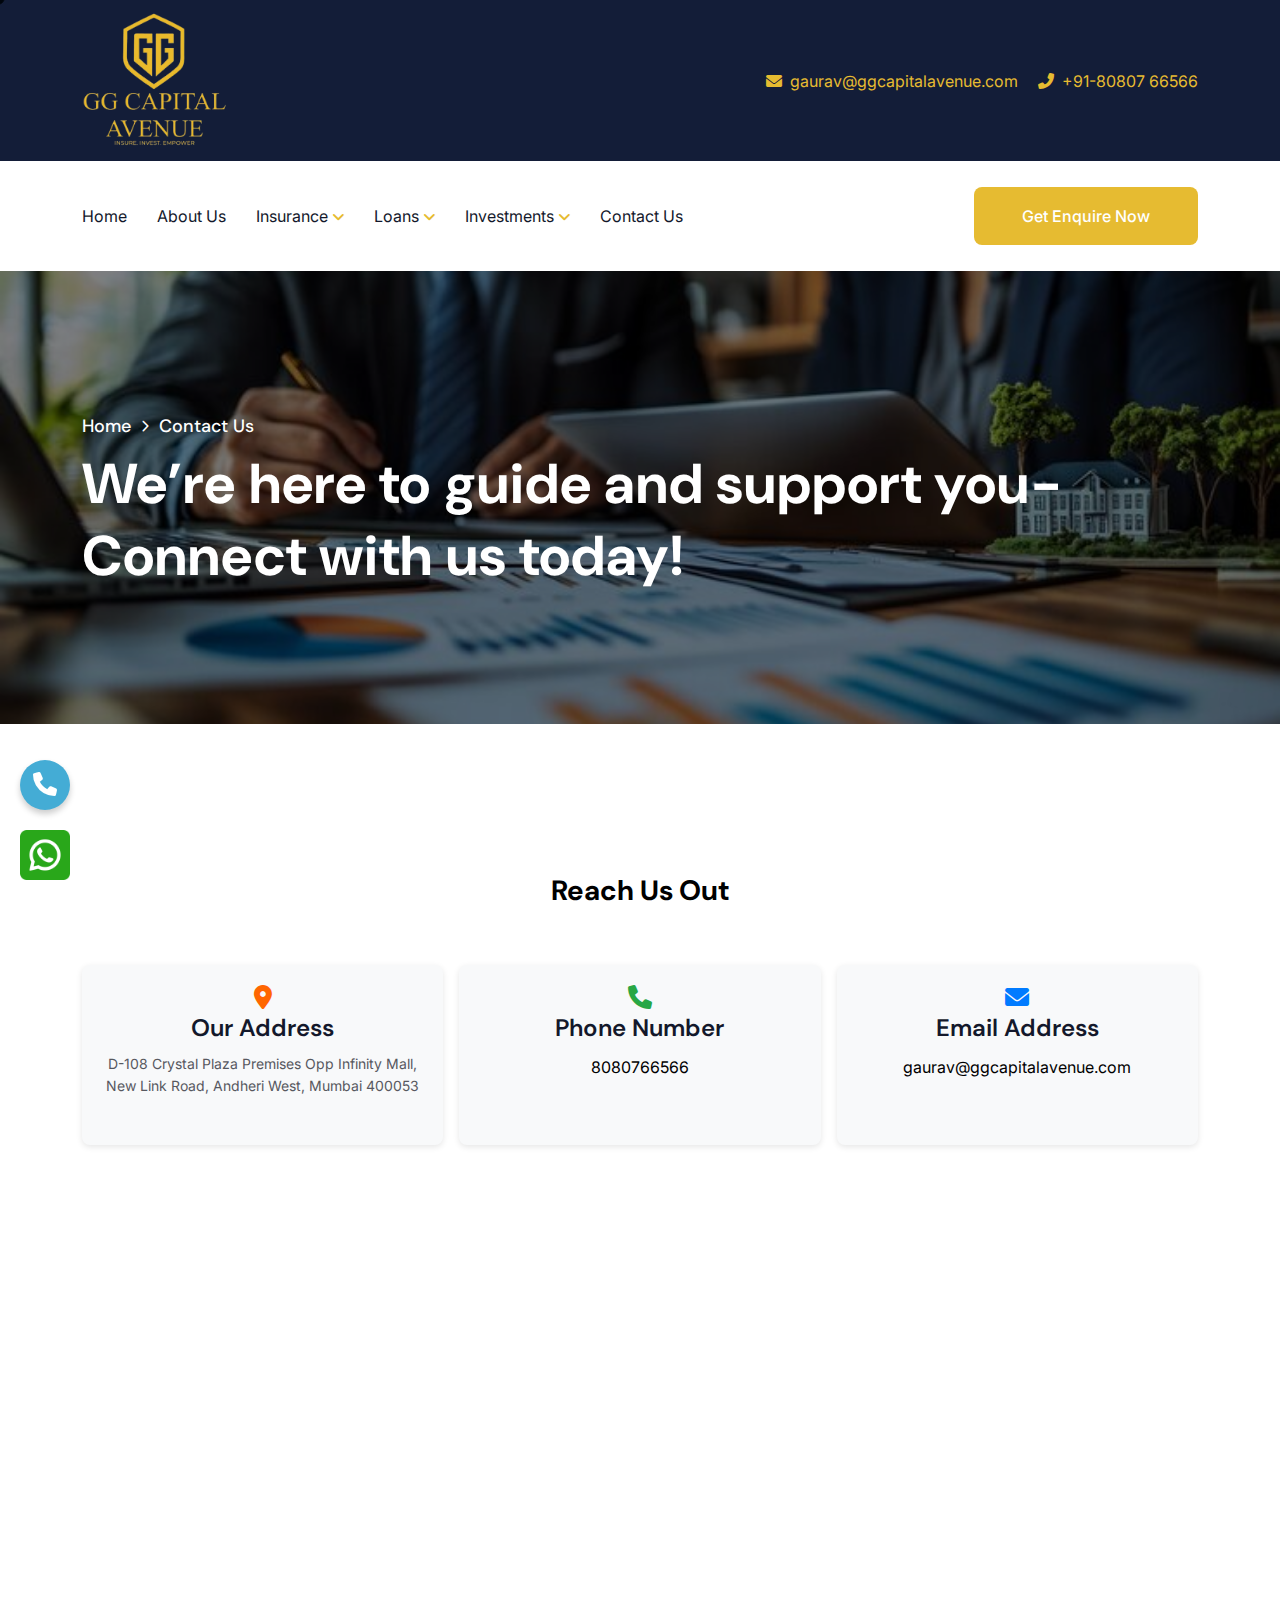
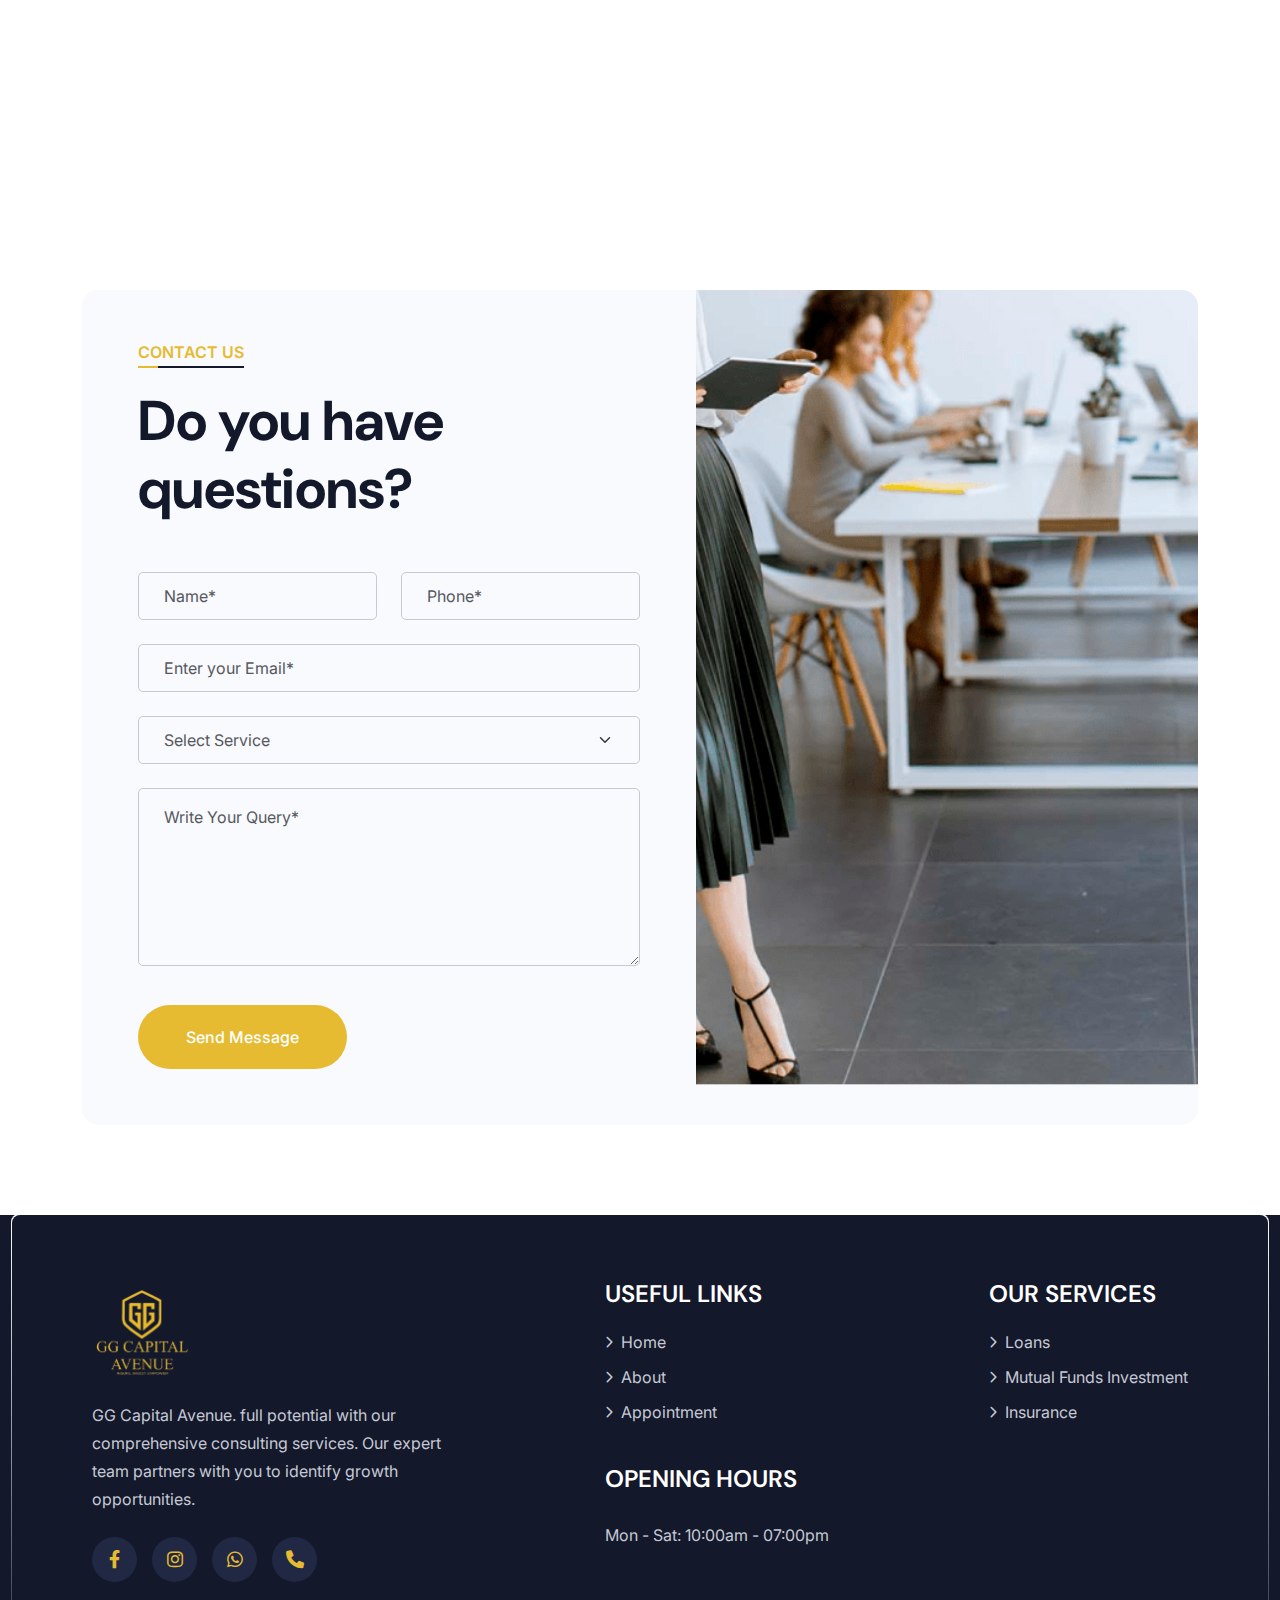
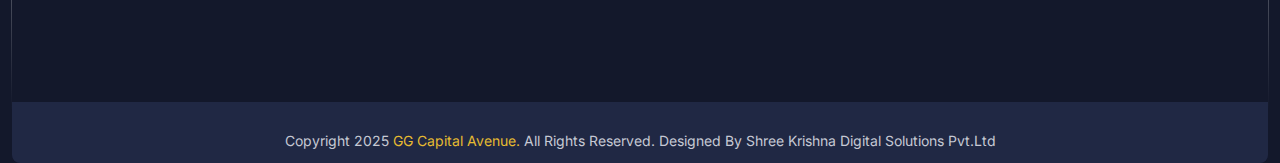
<file: contact.html>
<!doctype html>
<html class="no-js theme-yellow2" lang="zxx" dir="ltr">

<head>
    <meta charset="utf-8">
    <meta http-equiv="x-ua-compatible" content="ie=edge">
    <title> GG Capital Finance - Business Agency </title>
    <meta name="author" content="GG Capital Avenue">
    <meta name="description" content="GG Capital Avenue - Business Agency">
    <meta name="keywords" content="GG Capital Avenue - Business Agency">
    <meta name="robots" content="INDEX,FOLLOW">

    <!-- Mobile Specific Metas -->
    <meta name="viewport" content="width=device-width, initial-scale=1, shrink-to-fit=no">

    <!-- Favicons - Place favicon.ico in the root directory -->
    <!-- <link rel="apple-touch-icon" sizes="57x57" href="assets/img/favicons/apple-icon-57x57.png">
    <link rel="apple-touch-icon" sizes="60x60" href="assets/img/favicons/apple-icon-60x60.png">
    <link rel="apple-touch-icon" sizes="72x72" href="assets/img/favicons/apple-icon-72x72.png">
    <link rel="apple-touch-icon" sizes="76x76" href="assets/img/favicons/apple-icon-76x76.png">
    <link rel="apple-touch-icon" sizes="114x114" href="assets/img/favicons/apple-icon-114x114.png">
    <link rel="apple-touch-icon" sizes="120x120" href="assets/img/favicons/apple-icon-120x120.png">
    <link rel="apple-touch-icon" sizes="144x144" href="assets/img/favicons/apple-icon-144x144.png">
    <link rel="apple-touch-icon" sizes="152x152" href="assets/img/favicons/apple-icon-152x152.png">
    <link rel="apple-touch-icon" sizes="180x180" href="assets/img/favicons/apple-icon-180x180.png">
    <link rel="icon" type="image/png" sizes="192x192" href="assets/img/favicons/android-icon-192x192.png">
    <link rel="icon" type="image/png" sizes="32x32" href="assets/img/favicons/favicon-32x32.png">
    <link rel="icon" type="image/png" sizes="96x96" href="assets/img/favicons/favicon-96x96.png">
    <link rel="icon" type="image/png" sizes="16x16" href="assets/img/favicons/favicon-16x16.png">
    <link rel="manifest" href="assets/img/favicons/manifest.json">
    <meta name="msapplication-TileColor" content="#ffffff">
    <meta name="msapplication-TileImage" content="assets/img/favicons/ms-icon-144x144.png">
    <meta name="theme-color" content="#ffffff"> -->

    <!--==============================
	  Google Fonts
	============================== -->
    <link rel="preconnect" href="https://fonts.googleapis.com">
    <link rel="preconnect" href="https://fonts.gstatic.com" crossorigin>
    <link href="https://fonts.googleapis.com/css2?family=DM+Sans:ital,opsz,wght@0,9..40,100..1000;1,9..40,100..1000&family=Inter:ital,opsz,wght@0,14..32,100..900;1,14..32,100..900&display=swap" rel="stylesheet">

    <!--==============================
	    All CSS File
	============================== -->
    <!-- Bootstrap -->
    <link rel="stylesheet" href="assets/css/bootstrap.min.css">
    <!-- Fontawesome Icon -->
    <link rel="stylesheet" href="assets/css/fontawesome.min.css">
    <!-- Magnific Popup -->
    <link rel="stylesheet" href="assets/css/magnific-popup.min.css">
    <!-- Swiper Js -->
    <link rel="stylesheet" href="assets/css/swiper-bundle.min.css">
    <!-- Theme Custom CSS -->
    <link rel="stylesheet" href="assets/css/style.css">

</head>
<style>
/* ==============================
   Mobile Menu Wrapper
   ============================== */
.th-menu-wrapper {
    position: fixed;
    top: 0;
    right: -100%;                /* hidden by default */
    width: 100%;
    max-width: 280px;            /* prevent overflow */
    height: 100vh;
    background: #fff;
    box-shadow: -2px 0 6px rgba(0,0,0,0.15);
    padding: 60px 20px 20px;     /* space for close button */
    transition: right 0.3s ease-in-out;
    z-index: 9999;
    overflow-y: auto;            /* scrollable content */
    overflow-x: hidden;          /* prevent sideways scroll */
}

/* Active state (slide-in) */
.th-menu-wrapper.active {
    right: 0;
}

/* ==============================
   Close Button
   ============================== */
.th-menu-close {
    position: absolute;
    top: 15px;
    right: 15px;
    font-size: 28px;
    color: #131d38;
    background: none;
    border: none;
    cursor: pointer;
}

/* ==============================
   Mobile Dropdown Fix
   ============================== */
@media (max-width: 991px) {
    .main-menu ul,
    .main-menu .sub-menu {
        width: 100% !important;
        max-width: 100% !important;
        position: static !important;
        box-shadow: none !important;
    }

    .main-menu .sub-menu li {
        padding-left: 15px; /* indent children */
    }
}

/* ==============================
   Global Scroll Control
   ============================== */
html, body {
    overflow-x: hidden !important;  /* no horizontal scroll */
}

body.menu-open {
    overflow: hidden; /* lock background scroll when menu is open */
}

</style>
<body>

    <!--[if lte IE 9]>
    	<p class="browserupgrade">You are using an <strong>outdated</strong> browser. Please <a href="https://browsehappy.com/">upgrade your browser</a> to improve your experience and security.</p>
  	<![endif]-->


    <!--********************************
   		Code Start From Here 
	******************************** -->
    <!--********************************
   		Code Start From Here 
	******************************** -->
    <div class="cursor-follower"></div>

    <!-- slider drag cursor -->
    <div class="slider-drag-cursor"> DRAG </div>

    <!--==============================
     Preloader
  ==============================-->
    <!-- <div class="preloader ">
        <button class="th-btn preloaderCls">Cancel Preloader </button>
        <div class="preloader-inner">
            <img src="assets/img/GG Capital .png" alt="img" style="width: 150px">
            <span class="loader">
               GG Capital Avenue
                <span class="loading-text">GG Capital Avenue</span>
            </span>
        </div>
    </div>
    <div class="popup-search-box d-none d-lg-block">
        <button class="searchClose"><i class="far fa-times"></i></button>
        <form action="#">
            <input type="text" placeholder="What are you looking for?">
            <button type="submit"><i class="fal fa-search"></i></button>
        </form>
    </div> -->

    <!--==============================
	Header Area
==============================-->
<header class="th-header header-layout4">
    <!-- ================= Desktop Header ================= -->
    <div class="desktop-navbar d-none d-xl-block">
        <!-- Dark Header -->
        <div class="header-top" style="background-color: #131d38; padding: 10px 0;">
            <div class="container">
                <div class="row align-items-center justify-content-between">
                    <!-- Logo -->
                    <div class="col-auto">
                        <a href="index.html">
                            <img src="assets/img/gglog.png" alt="GG Capital" style="width: 150px; height: auto;">
                        </a>
                    </div>

                    <!-- Contact Info -->
                    <div class="col-auto">
                        <ul class="list-unstyled d-flex align-items-center mb-0" style="gap: 20px;">
                            <li class="d-flex align-items-center">
                                <i class="fas fa-envelope" style="margin-right: 8px; color: #e6bb31;"></i>
                                <a href="mailto:gaurav@ggcapitalavenue.com" class="text-light">gaurav@ggcapitalavenue.com</a>
                            </li>
                            <li class="d-flex align-items-center">
                                <i class="fas fa-phone-alt" style="margin-right: 8px; color: #e6bb31;"></i>
                                <a href="tel:+918080766566" class="text-light">+91-80807 66566</a>
                            </li>
                        </ul>
                    </div>
                </div>
            </div>
        </div>

        <!-- White Navbar with Enquire Now inside -->
        <div class="menu-area bg-white">
            <div class="container">
                <div class="row align-items-center justify-content-between">
                    <div class="col">
                        <nav class="main-menu">
                            <ul>
                                <li><a href="index.html">Home</a></li>
                                <li><a href="about.html">About Us</a></li>

                                <!-- Insurance -->
                                <li class="menu-item-has-children">
                                    <a href="insurance.html">Insurance</a>
                                    <ul class="sub-menu">
                                        <li><a href="insurance.html#life-insurance">Life Insurance</a></li>
                                        <li><a href="insurance.html#health-insurance">Health Insurance</a></li>
                                        <li><a href="insurance.html#motor-insurance">Motor Insurance</a></li>
                                        <li><a href="insurance.html#property-insurance">Property & Marine Insurance</a></li>
                                        <li><a href="insurance.html#group-insurance">Group Policies & Cyber Insurance</a></li>
                                    </ul>
                                </li>

                                <!-- Loans -->
                                <li class="menu-item-has-children">
                                    <a href="loans.html">Loans</a>
                                    <ul class="sub-menu">
                                        <li><a href="loans.html#personal-loan">Personal Loan</a></li>
                                        <li><a href="loans.html#business-loan">Business Loan</a></li>
                                        <li><a href="loans.html#home-loan">Home Loan</a></li>
                                        <li><a href="loans.html#car-loan">Car Loan</a></li>
                                        <li><a href="loans.html#mortgage-loan">Mortgage / Loan Against Property</a></li>
                                        <li><a href="loans.html#education-loan">Education Loan</a></li>
                                        <li><a href="loans.html#gold-loan">Gold Loan</a></li>
                                    </ul>
                                </li>

                                <!-- Investments -->
                                <li class="menu-item-has-children">
                                    <a href="Mutual.html">Investments</a>
                                    <ul class="sub-menu">
                                        <li><a href="Mutual.html#mutual-fund-advisory">Mutual Fund Advisory</a></li>
                                        <li><a href="Mutual.html#pms">Portfolio Management Services (PMS)</a></li>
                                        <li><a href="Mutual.html#aifs">Alternative Investment Funds (AIFs)</a></li>
                                        <li><a href="Mutual.html#fixed-income">Fixed Income Products</a></li>
                                        <li><a href="Mutual.html#tax-efficient">Tax-Efficient Investment Planning</a></li>
                                        <li><a href="Mutual.html#swp">Systematic Withdrawal Plans (SWP)</a></li>
                                    </ul>
                                </li>

                                <li><a href="contact.html">Contact Us</a></li>
                            </ul>
                        </nav>
                    </div>

                    <!-- Enquire Now Button inside Navbar -->
                    <div class="col-auto">
                        <div class="header-button">
                            <a href="contact.html#contact-form" class="th-btn style10 btn-radius-8">Get Enquire Now</a>
                        </div>
                    </div>
                </div>
            </div>
        </div>
    </div>

    <!-- ================= Mobile Header ================= -->
    <div class="mobile-header d-xl-none">
        <div class="mobile-top bg-dark text-light d-flex justify-content-between align-items-center p-2">
            <a href="index.html">
                <img src="assets/img/gglogo.png" alt="GG" style="height:40px;">
            </a>
            <button class="th-menu-toggle" style="background:none;border:none;font-size:24px;color:#fff;">
                <i class="fas fa-bars"></i>
            </button>
        </div>

        <!-- Slide-in Menu -->
        <div class="th-menu-wrapper">
            <div class="th-menu-area">
                <button class="th-menu-close">&times;</button>
                <ul class="th-mobile-menu">
                    <li><a href="index.html">Home</a></li>
                    <li><a href="about.html">About Us</a></li>
                    <li class="menu-item-has-children">
                        <a href="insurance.html">Insurance</a>
                        <ul class="sub-menu">
                            <li><a href="insurance.html#life-insurance">Life Insurance</a></li>
                            <li><a href="insurance.html#health-insurance">Health Insurance</a></li>
                            <li><a href="insurance.html#motor-insurance">Motor Insurance</a></li>
                            <li><a href="insurance.html#property-insurance">Property & Marine Insurance</a></li>
                            <li><a href="insurance.html#group-insurance">Group Policies & Cyber Insurance</a></li>
                        </ul>
                    </li>
                    <li class="menu-item-has-children">
                        <a href="loans.html">Loans</a>
                        <ul class="sub-menu">
                            <li><a href="loans.html#personal-loan">Personal Loan</a></li>
                            <li><a href="loans.html#business-loan">Business Loan</a></li>
                            <li><a href="loans.html#home-loan">Home Loan</a></li>
                            <li><a href="loans.html#car-loan">Car Loan</a></li>
                            <li><a href="loans.html#mortgage-loan">Mortgage / Loan Against Property</a></li>
                            <li><a href="loans.html#education-loan">Education Loan</a></li>
                            <li><a href="loans.html#gold-loan">Gold Loan</a></li>
                        </ul>
                    </li>
                    <li class="menu-item-has-children">
                        <a href="Mutual.html">Investments</a>
                        <ul class="sub-menu">
                            <li><a href="Mutual.html#mutual-fund-advisory">Mutual Fund Advisory</a></li>
                            <li><a href="Mutual.html#pms">Portfolio Management Services (PMS)</a></li>
                            <li><a href="Mutual.html#aifs">Alternative Investment Funds (AIFs)</a></li>
                            <li><a href="Mutual.html#fixed-income">Fixed Income Products</a></li>
                            <li><a href="Mutual.html#tax-efficient">Tax-Efficient Investment Planning</a></li>
                            <li><a href="Mutual.html#swp">Systematic Withdrawal Plans (SWP)</a></li>
                        </ul>
                    </li>
                    <li><a href="contact.html">Contact Us</a></li>
                </ul>
            </div>
        </div>
    </div>
</header>
    <!-- <header class="th-header header-layout4">
        <div class="header-top bg-black2">
            <div class="container">
                <div class="row justify-content-center justify-content-lg-between align-items-center gy-2">
                    <div class="col-auto d-none d-lg-block">
                        <div class="col-auto d-none d-lg-block">
    <div class="header-links">
        <ul class="list-unstyled d-flex align-items-center justify-content-center mb-0" style="gap: 40px;">
            <li class="d-flex align-items-center">
                <i class="fas fa-envelope" style="font-size: 20px; margin-right: 8px;"></i>
                <span>Connect with us:</span>&nbsp;contact@aplfinserv.com
            </li>
            <li class="d-flex align-items-center">
                <i class="fas fa-phone-alt" style="font-size: px; margin-right: 8px;"></i>
                <span>Call us:</span>&nbsp;+91-8080766566
            </li>
        </ul>
    </div>
</div>
</div>
                </div> -->
        <!-- <div class="header-top bg-black2">
            <div class="container">
                <div class="row justify-content-center justify-content-lg-between align-items-center gy-2">
                    <div class="col-auto d-none d-lg-block">
                        <div class="header-links">
                            <ul class="header-left-wrap">
                                 <li><i class="fas fa-map-marker-alt"></i>D -108 Crystal Plaza Premises Andheri West </li>
                                <li><i class="fas fa-clock"></i>Sun to Friday: 8.00 am - 7.00 pm</li>
                            </ul>
                        </div>
                    </div>
                    <div class="col-auto">
                        <div class="header-links">
                            <ul class="header-right-wrap">
                                 <li>
                                    <i class="fa-solid fa-headset"></i><a href="tel:8080766566">Support</a>
                                </li> -->
                                <!-- <li>
                                    <div class="dropdown-link">
                                        <a class="dropdown-toggle" href="#" role="button" id="dropdownMenuLink1" data-bs-toggle="dropdown" aria-expanded="false"><i class="fa-light fa-globe"></i> English</a>
                                        <ul class="dropdown-menu" aria-labelledby="dropdownMenuLink1">
                                            <li>
                                                <a href="#">German</a>
                                                <a href="#">French</a>
                                                <a href="#">Italian</a>
                                                <a href="#">Latvian</a>
                                                <a href="#">Spanish</a>
                                                <a href="#">Greek</a>
                                            </li>
                                        </ul>
                                    </div>
                                </li> -->
                            <!-- </ul>
                        </div>
                    </div>
                </div>
            </div>
        </div> -->
        <!-- <div class="sticky-wrapper"> -->
            <!-- Main Menu Area -->
            <!-- <div class="menu-area">
                <div class="container bg-white">
                    <div class="row align-items-center justify-content-between">
                        <div class="col-auto">
                            <div class="header-logo">
                                <a href="index.html">
                                    <img src="assets/img/gglogo.jpg" alt="GG Capital" style="width: 100px">
                                </a>
                            </div>
                        </div>
                        <div class="col-auto">
                            <nav class="main-menu d-none d-lg-inline-block">
                                <ul>
                                    <li class="menu-item-has-children">
                                        <li><a href="index.html"> Home </a></li> -->
                                        <!-- <ul class="mega-menu mega-menu-content allow-natural-scroll">
                                            <li> -->
                                                <!-- <div class="container"> -->
                                                    <!-- <div class="row gy-4">
                                                        <div class="col-lg-4"> -->
                                                            <!-- <div class="mega-menu-box">
                                                                <div class="mega-menu-img">
                                                                    <img src="assets/img/pages/index.jpg" alt="Home One">
                                                                    <div class="btn-wrap">
                                                                        <a href="index.html" class="th-btn">Multipage</a>
                                                                        <a href="home-1-op.html" class="th-btn ">Onepage</a>
                                                                        
                                                                    </div>
                                                                </div>
                                                                <h3 class="mega-menu-title"><a href="index.html">Home I (Corporate)</a></h3>
                                                            </div>
                                                        </div>
                                                        <div class="col-lg-4">
                                                            <div class="mega-menu-box">
                                                                <div class="mega-menu-img">
                                                                    <img src="assets/img/pages/home-2.jpg" alt="Home Two">
                                                                    <div class="btn-wrap">
                                                                        <a href="home-2.html" class="th-btn ">Multipage</a>
                                                                        <a href="home-2-op.html" class="th-btn ">Onepage</a>
                                                                        
                                                                    </div>
                                                                </div>
                                                                <h3 class="mega-menu-title"><a href="home-2.html">Home II (Web Agency)</a></h3>
                                                            </div>
                                                        </div>
                                                        <div class="col-lg-4">
                                                            <div class="mega-menu-box">
                                                                <div class="mega-menu-img">
                                                                    <img src="assets/img/pages/home-3.jpg" alt="Home Three">
                                                                    <div class="btn-wrap">
                                                                        <a href="home-3.html" class="th-btn ">Multipage</a>
                                                                        <a href="home-3-op.html" class="th-btn ">Onepage</a>
                                                                        
                                                                    </div>
                                                                </div>
                                                                <h3 class="mega-menu-title"><a href="home-3.html">Home III (Personal Portfolio)</a></h3>
                                                            </div>
                                                        </div>
                                                        <div class="col-lg-4">
                                                            <div class="mega-menu-box">
                                                                <div class="mega-menu-img">
                                                                    <img src="assets/img/pages/home-4.jpg" alt="Home Three">
                                                                    <div class="btn-wrap">
                                                                        <a href="home-4.html" class="th-btn ">Multipage</a>
                                                                        <a href="home-4-op.html" class="th-btn ">Onepage</a>
                                                                        
                                                                    </div>
                                                                </div>
                                                                <h3 class="mega-menu-title"><a href="home-4.html">Home IV (Business Agency)</a></h3>
                                                            </div>
                                                        </div>
                                                        <div class="col-lg-4">
                                                            <div class="mega-menu-box">
                                                                <div class="mega-menu-img">
                                                                    <img src="assets/img/pages/home-5.jpg" alt="Home Three">
                                                                    <div class="btn-wrap">
                                                                        <a href="home-5.html" class="th-btn ">Multipage</a>
                                                                        <a href="home-5-op.html" class="th-btn ">Onepage</a>
                                                                        
                                                                    </div>
                                                                </div>
                                                                <h3 class="mega-menu-title"><a href="home-5.html">Home V (Collaborate Home)</a></h3>
                                                            </div>
                                                        </div> -->
                                                    <!-- </div>
                                                </div> -->
                                            <!-- </li>
                                        </ul> -->
                                    <!-- </li>
                                    <li><a href="about.html">About Us</a></li>
                                    <li class="menu-item-has-children">
                                        <a href="insurance.html">Insurance</a>
                       <ul class="sub-menu"> -->
                            <!-- <li><a href="service.html">Services</a></li> -->
                           <!-- <li><a href="insurance.html#life-insurance"> Life Insurance</a></li>
                            <li><a href="insurance.html#health-insurance">Health Insurance</a></li>
                            <li><a href="insurance.html#motor-insurance">Motor Insurance</a></li>
                            <li><a href="insurance.html#property-insurance">Property & Marine Insurance</a></li>
                            <li><a href="insurance.html#group-insurance">Group Policies & Cyber Insurance</a></li>
                        </ul>
                                    </li> -->
                                    <!-- LOANS -->
                                    <!-- <li class="menu-item-has-children">
                                     <a href="loans.html"> Loans</a>
                                     <ul class="sub-menu">
                            <li><a href="#personal-loan">Personal Loan</a></li>
        <li><a href="#business-loan">Business Loan</a></li>
        <li><a href="#home-loan">Home Loan</a></li>
        <li><a href="#car-loan">Car Loan</a></li>
        <li><a href="#mortgage-loan">Mortgage / Loan Against Property</a></li>
        <li><a href="#education-loan">Education Loan</a></li>
        <li><a href="#gold-loan">Gold Loan</a></li>
                         </ul>
                          </li> -->

                           <!-- INVESTMENTS -->
                            <!-- <li class="menu-item-has-children">
                        <a href="Mutual.html">Investments</a>
                        <ul class="sub-menu"> -->
                            <!-- <li><a href="service.html">Services</a></li> -->
                            <!-- <li><a href="Mutual.html#mutual-fund-advisory">Mutual Fund Advisory</a></li>
        <li><a href="Mutual.html#pms">Portfolio Management Services (PMS)</a></li>
        <li><a href="Mutual.html#aifs">Alternative Investment Funds (AIFs)</a></li>
        <li><a href="Mutual.html#fixed-income">Fixed Income Products</a></li>
        <li><a href="Mutual.html#tax-efficient">Tax-Efficient Investment Planning</a></li>
        <li><a href="Mutual.html#swp">Systematic Withdrawal Plans (SWP)</a></li>
                        </ul>
                    </li> -->
                           <!-- <li class="menu-item-has-children">
                                     <a href="#"> Investment</a> -->
                                     <!-- <ul class="sub-menu">
                            <li><a href="insurance.html">Insurance</a></li>
                            <li><a href="loans.html">Loans</a></li>
                            <li><a href="Mutual.html">Mutual Funds Investments</a></li>
                         </ul> -->
                          <!-- </li> -->
                                    <!-- <li class="menu-item-has-children">
                                        <a href="#">Pages</a>
                                        <ul class="sub-menu">
                                            <li class="menu-item-has-children">
                                                <a href="#">Shop</a>
                                                <ul class="sub-menu">
                                                    <li><a href="shop.html">Shop</a></li>
                                                    <li><a href="shop-details.html">Shop Details</a></li>
                                                    <li><a href="cart.html">Cart Page</a></li>
                                                    <li><a href="checkout.html">Checkout</a></li>
                                                    <li><a href="wishlist.html">Wishlist</a></li>
                                                </ul>
                                            </li>
                                            <li><a href="project.html">Portfolio</a></li>
                                            <li><a href="project-details.html">Portfolio Details</a></li>
                                            <li><a href="team.html">Our Team</a></li>
                                            <li><a href="team-details.html">Team Details</a></li>
                                            <li><a href="pricing.html">Pricing</a></li>
                                            <li><a href="faq.html">FAQS</a></li>
                                            <li><a href="error.html">Error Page</a></li>
                                        </ul>
                                    </li>
                                    <li class="menu-item-has-children">
                                        <a href="#">Blog</a>
                                        <ul class="sub-menu">
                                            <li><a href="blog.html">Blog Standard</a></li>
                                            <li><a href="blog-2.html">Blog Grid</a></li>
                                            <li><a href="blog-details.html">Blog Details with Sidebar</a></li>
                                            <li><a href="blog-details-2.html">Blog Details without Sidebar</a></li>
                                        </ul>
                                    </li> -->
                                    <!-- <li>
                                        <a href="contact.html">Contact Us</a>
                                    </li>
                                </ul>
                            </nav>
                            <div class="header-button d-flex d-lg-none">
                                <button type="button" class="icon-btn style4 th-menu-toggle">
                                    <i class="far fa-bars"></i>
                                </button>
                            </div>
                        </div>
                        <div class="col-auto d-none d-xl-block">
                            <div class="header-button">
                                <a href="contact.html" class="th-btn style10 btn-radius-8">Get Enquire Now</a>
                            </div>
                        </div>
                    </div>
                </div>
            </div>
        </div>
    </header> -->

    <!--==============================
    Breadcumb
============================== -->
   <div class="breadcumb-wrapper" 
     style="background: linear-gradient(rgba(0,0,0,0.5), rgba(0,0,0,0.5)), 
             url('assets/img/cont.jpg') center/cover no-repeat;">
    <div class="container">
        <div class="row">
            <div class="col-xxl-6">
                <div class="breadcumb-content" style="color:#fff;">
                    <ul class="breadcumb-menu">
                        <li><a href="index.html" style="color:#fff;">Home</a></li>
                        <li style="color:#fff;">Contact Us</li>
                    </ul>
                    <h1 class="breadcumb-title">
                        We’re here to guide and support you-Connect with us today!
                    </h1>
                </div>
            </div>
        </div>
    </div>
</div>
<!--==============================
Map Area  
==============================-->
<!-- Contact Info Section -->
<div class="space overflow-hidden contact-page-v1">
    <div class="container">
        <div class="row g-3">
             <h2 class="text-center" style="color: #000000; font-size: 28px; margin-bottom: 40px;">
            Reach Us Out
        </h2>
            <!-- Address Card -->
           <!-- Address Card -->
<div class="col-md-4">
    <div class="contact-card" 
         style="background:#f8f9fa; padding:20px; border-radius:8px; 
                text-align:center; min-height:180px; 
                box-shadow:0 2px 6px rgba(0,0,0,0.1); 
                transition:all 0.3s ease; 
                word-wrap:break-word; 
                overflow-wrap:break-word;">
        <div class="box-icon mb-2" style="font-size:24px; color:#ff6600;">
            <i class="fas fa-map-marker-alt"></i>
        </div>
        <h5 class="box-title mb-2">Our Address</h5>
        <p class="box-text" style="font-size:14px; line-height:1.6; margin:0;">
            D-108 Crystal Plaza Premises Opp Infinity Mall,<br>
            New Link Road, Andheri West, Mumbai 400053
        </p>
    </div>
</div>


            <!-- Phone Card -->
            <div class="col-md-4">
                <div class="contact-card" style="background:#f8f9fa; padding:20px; border-radius:8px; text-align:center; height:180px; box-shadow:0 2px 6px rgba(0,0,0,0.1); transition:all 0.3s ease;">
                    <div class="box-icon mb-2" style="font-size:24px; color:#28a745;">
                        <i class="fas fa-phone"></i>
                    </div>
                    <h5 class="box-title mb-2">Phone Number</h5>
                    <p class="box-text mb-1"><a href="tel:+918080766566" style="text-decoration:none; color:#000;">8080766566</a></p>
                </div>
            </div>

            <!-- Email Card -->
            <div class="col-md-4">
                <div class="contact-card" style="background:#f8f9fa; padding:20px; border-radius:8px; text-align:center; height:180px; box-shadow:0 2px 6px rgba(0,0,0,0.1); transition:all 0.3s ease;">
                    <div class="box-icon mb-2" style="font-size:24px; color:#007bff;">
                        <i class="fas fa-envelope"></i>
                    </div>
                    <h5 class="box-title mb-2">Email Address</h5>
                    <p class="box-text"><a href="mailto:gaurav@ggcapitalavenue.com" style="text-decoration:none; color:#000;">gaurav@ggcapitalavenue.com</a></p>
                </div>
            </div>

        </div>
    </div>
</div>

<!-- Map Section -->
<div class="contact-map mt-5">
    <iframe src="https://www.google.com/maps/embed?pb=!1m14!1m8!1m3!1d7538.498557141341!2d72.82394327770996!3d19.140562600000013!3m2!1i1024!2i768!4f13.1!3m3!1m2!1s0x3be7c9e75f8cc4c3%3A0x53bb5da3d6896cf7!2sCrystal%20Plaza!5e0!3m2!1sen!2sin!4v1754919023818!5m2!1sen!2sin" 
        width="100%" height="450" style="border:0;" allowfullscreen="" loading="lazy" 
        referrerpolicy="no-referrer-when-downgrade"></iframe>
</div>

<!--==============================
Contact Area   
==============================-->
    <div class="space overflow-hidden contact-area-1 position-relative z-index-common" id="contact-sec">
        <div class="container">
            <div class="row gy-40">
                <div class="col-xl-12">
                    <div class="contact-page-contact-form-wrap">
                        <div class="contact-form-wrap">
                            <div class="title-area">
                                <p class="para d-none">At GG Capital Avenue, we believe that open and accessible communication is the foundation of every successful financial relationship. Whether you’re seeking expert guidance, have questions about our services, or are ready to take the next step in your financial journey, we’re here to assist you with clarity, professionalism, and care.
Our team is always available to help you explore the best options for your needs, be it insurance coverage, mutual fund investments, or tailored loan solutions. We understand that each financial decision is important, and we’re committed to providing personalized support every step of the way. Whether you're planning for your future or need assistance with a current financial matter, reaching out to us is the first step toward greater peace of mind.
We welcome you to visit our office, call us, or write to us with your queries. Each inquiry is treated with urgency and respect, and our team ensures a prompt and helpful response. We take the time to listen, understand your concerns, and offer solutions that reflect your unique goals and financial profile.
Located in the heart of Malad West, our office is a space where trust is built and futures are shaped. If you prefer digital communication, our phone and email channels are open and monitored regularly, so you can connect with us from anywhere, at any time. We also invite you to follow us on social media for updates, financial tips, and company news.
Whether you are an existing client or someone exploring our services for the first time, we look forward to hearing from you. At GG Capital Avenue, every conversation is an opportunity to build something meaningful, because your financial well-being is our top priority.</p>
                                <span class="sub-title" id="contact-form">CONTACT US</span>
                                <h2 class="sec-title" id="contact-form">Do you have questions?</h2>
                            </div>
                            <!--==============================
Contact Area  
==============================-->
                            <div class="contact-form-v1 ">
                                <form action="mail.php" method="POST" class="contact-form ajax-contact">
                                    <div class="row">
                                        <div class="form-group style-border col-md-6">
                                            <input type="text" class="form-control" name="name" id="name" placeholder="Name*">
                                        </div>
                                        <div class="form-group style-border col-md-6">
                                            <input type="number" class="form-control" name="number" id="number" placeholder="Phone*">
                                        </div>
                                        <div class="form-group style-border col-12">
                                            <input type="email" class="form-control" name="email" id="email" placeholder="Enter your Email*">
                                        </div>
                                        <div class="form-group style-border col-12">
                                            <select name="subject" id="subject" class="form-select">
                                                <option value="" disabled selected hidden>Select Service</option>
                                                <option value="Insurance">Insurance</option>
                                                <option value="Loans services">Loans services</option>
                                                <option value="Mutual Funds investments">Mutual Funds investments</option>
                                                <!-- <option value="Digital Marketing">Digital Marketing</option> -->
                                            </select>
                                        </div>
                                        <div class="form-group style-border col-12">
                                            <textarea name="message" id="message" cols="30" rows="3" class="form-control" placeholder="Write Your Query*"></textarea>
                                        </div>
                                        <div class="form-btn col-12 mt-15">
                                            <button class="th-btn">Send Message</button>
                                        </div>
                                    </div>
                                    <p class="form-messages mb-0 mt-3"></p>
                                </form>
                            </div>
                        </div>
                        <div class="contact-page-thumb1-1 gsap-parallax overflow-hidden">
                            <img src="assets/img/h13.png" alt="img">
                        </div>
                    </div>
                </div>
            </div>
        </div>
    </div><!--==============================
Faq Area
==============================-->
    <!-- <section class="space overflow-hidden bg-smoke" data-bg-src="assets/img/bg/wave-bg6.png">
        <div class="shape-mockup faq-bg-shape4-1 jump-reverse d-xl-block d-none" data-right="5%" data-top="8%">
            <div class="color-masking">
                <div class="masking-src bg-mask" style="mask-image: url(&quot;assets/img/shape/bg-shape2.png&quot;);"></div>
                <img src="assets/img/shape/bg-shape2.png" alt="img">
            </div>
        </div>
        <div class="container">
            <div class="title-area text-center">
                <span class="sub-title">FREQUENTLY ASK QUESTION</span>
                <h2 class="sec-title">Have some questions?</h2>
            </div>
            <div class="row gy-4">
                <div class="col-xxl-6">
                    <div class="accordion" id="faqAccordion">


                        <div class="accordion-card style3 active">
                            <div class="accordion-header" id="collapse-item-1">
                                <button class="accordion-button " type="button" data-bs-toggle="collapse" data-bs-target="#collapse-1" aria-expanded="true" aria-controls="collapse-1">01. What is Cigma?</button>
                            </div>
                            <div id="collapse-1" class="accordion-collapse collapse show" aria-labelledby="collapse-item-1" data-bs-parent="#faqAccordion">
                                <div class="accordion-body">
                                    <p class="faq-text">At Cigma consultant, we redefine consultancy through a dynamic fusion of innovation, expertise, and strategic vision. Our dedicated team is committed to delivering tailored solutions that transcend traditional consulting boundaries.</p>
                                </div>
                            </div>
                        </div>


                        <div class="accordion-card style3 ">
                            <div class="accordion-header" id="collapse-item-2">
                                <button class="accordion-button collapsed" type="button" data-bs-toggle="collapse" data-bs-target="#collapse-2" aria-expanded="false" aria-controls="collapse-2">02. Why should i hire a business consultant?</button>
                            </div>
                            <div id="collapse-2" class="accordion-collapse collapse " aria-labelledby="collapse-item-2" data-bs-parent="#faqAccordion">
                                <div class="accordion-body">
                                    <p class="faq-text">At Cigma consultant, we redefine consultancy through a dynamic fusion of innovation, expertise, and strategic vision. Our dedicated team is committed to delivering tailored solutions that transcend traditional consulting boundaries.</p>
                                </div>
                            </div>
                        </div>


                        <div class="accordion-card style3 ">
                            <div class="accordion-header" id="collapse-item-3">
                                <button class="accordion-button collapsed" type="button" data-bs-toggle="collapse" data-bs-target="#collapse-3" aria-expanded="false" aria-controls="collapse-3">03. What services does cigma offer?</button>
                            </div>
                            <div id="collapse-3" class="accordion-collapse collapse " aria-labelledby="collapse-item-3" data-bs-parent="#faqAccordion">
                                <div class="accordion-body">
                                    <p class="faq-text">At Cigma consultant, we redefine consultancy through a dynamic fusion of innovation, expertise, and strategic vision. Our dedicated team is committed to delivering tailored solutions that transcend traditional consulting boundaries.</p>
                                </div>
                            </div>
                        </div>


                        <div class="accordion-card style3 ">
                            <div class="accordion-header" id="collapse-item-4">
                                <button class="accordion-button collapsed" type="button" data-bs-toggle="collapse" data-bs-target="#collapse-4" aria-expanded="false" aria-controls="collapse-4">04. How can consultant benefits in my business?</button>
                            </div>
                            <div id="collapse-4" class="accordion-collapse collapse " aria-labelledby="collapse-item-4" data-bs-parent="#faqAccordion">
                                <div class="accordion-body">
                                    <p class="faq-text">At Cigma consultant, we redefine consultancy through a dynamic fusion of innovation, expertise, and strategic vision. Our dedicated team is committed to delivering tailored solutions that transcend traditional consulting boundaries.</p>
                                </div>
                            </div>
                        </div>


                        <div class="accordion-card style3 ">
                            <div class="accordion-header" id="collapse-item-5">
                                <button class="accordion-button collapsed" type="button" data-bs-toggle="collapse" data-bs-target="#collapse-5" aria-expanded="false" aria-controls="collapse-5">05. How do you ensure data security?</button>
                            </div>
                            <div id="collapse-5" class="accordion-collapse collapse " aria-labelledby="collapse-item-5" data-bs-parent="#faqAccordion">
                                <div class="accordion-body">
                                    <p class="faq-text">At Cigma consultant, we redefine consultancy through a dynamic fusion of innovation, expertise, and strategic vision. Our dedicated team is committed to delivering tailored solutions that transcend traditional consulting boundaries.</p>
                                </div>
                            </div>
                        </div>


                        <div class="accordion-card style3 ">
                            <div class="accordion-header" id="collapse-item-6">
                                <button class="accordion-button collapsed" type="button" data-bs-toggle="collapse" data-bs-target="#collapse-6" aria-expanded="false" aria-controls="collapse-6">06. What are your fees and payment terms?</button>
                            </div>
                            <div id="collapse-6" class="accordion-collapse collapse " aria-labelledby="collapse-item-6" data-bs-parent="#faqAccordion">
                                <div class="accordion-body">
                                    <p class="faq-text">At Cigma consultant, we redefine consultancy through a dynamic fusion of innovation, expertise, and strategic vision. Our dedicated team is committed to delivering tailored solutions that transcend traditional consulting boundaries.</p>
                                </div>
                            </div>
                        </div>
                    </div>

                </div>
                <div class="col-xxl-6">
                    <div class="accordion" id="faqAccordion2">


                        <div class="accordion-card style3 ">
                            <div class="accordion-header" id="collapse-item-01">
                                <button class="accordion-button collapsed" type="button" data-bs-toggle="collapse" data-bs-target="#collapse-01" aria-expanded="false" aria-controls="collapse-01">07. Why should i hire a business consultant?</button>
                            </div>
                            <div id="collapse-01" class="accordion-collapse collapse " aria-labelledby="collapse-item-01" data-bs-parent="#faqAccordion2">
                                <div class="accordion-body">
                                    <p class="faq-text">At Cigma consultant, we redefine consultancy through a dynamic fusion of innovation, expertise, and strategic vision. Our dedicated team is committed to delivering tailored solutions that transcend traditional consulting boundaries.</p>
                                </div>
                            </div>
                        </div>


                        <div class="accordion-card style3 ">
                            <div class="accordion-header" id="collapse-item-02">
                                <button class="accordion-button collapsed" type="button" data-bs-toggle="collapse" data-bs-target="#collapse-02" aria-expanded="false" aria-controls="collapse-02">08. Why should i hire a business consultant?</button>
                            </div>
                            <div id="collapse-02" class="accordion-collapse collapse " aria-labelledby="collapse-item-02" data-bs-parent="#faqAccordion2">
                                <div class="accordion-body">
                                    <p class="faq-text">At Cigma consultant, we redefine consultancy through a dynamic fusion of innovation, expertise, and strategic vision. Our dedicated team is committed to delivering tailored solutions that transcend traditional consulting boundaries.</p>
                                </div>
                            </div>
                        </div>


                        <div class="accordion-card style3 ">
                            <div class="accordion-header" id="collapse-item-03">
                                <button class="accordion-button collapsed" type="button" data-bs-toggle="collapse" data-bs-target="#collapse-03" aria-expanded="false" aria-controls="collapse-03">09. What services does cigma offer?</button>
                            </div>
                            <div id="collapse-03" class="accordion-collapse collapse " aria-labelledby="collapse-item-03" data-bs-parent="#faqAccordion2">
                                <div class="accordion-body">
                                    <p class="faq-text">At Cigma consultant, we redefine consultancy through a dynamic fusion of innovation, expertise, and strategic vision. Our dedicated team is committed to delivering tailored solutions that transcend traditional consulting boundaries.</p>
                                </div>
                            </div>
                        </div>


                        <div class="accordion-card style3 ">
                            <div class="accordion-header" id="collapse-item-04">
                                <button class="accordion-button collapsed" type="button" data-bs-toggle="collapse" data-bs-target="#collapse-04" aria-expanded="false" aria-controls="collapse-04">10. How can consultant benefits in my business?</button>
                            </div>
                            <div id="collapse-04" class="accordion-collapse collapse " aria-labelledby="collapse-item-04" data-bs-parent="#faqAccordion2">
                                <div class="accordion-body">
                                    <p class="faq-text">At Cigma consultant, we redefine consultancy through a dynamic fusion of innovation, expertise, and strategic vision. Our dedicated team is committed to delivering tailored solutions that transcend traditional consulting boundaries.</p>
                                </div>
                            </div>
                        </div>


                        <div class="accordion-card style3 ">
                            <div class="accordion-header" id="collapse-item-05">
                                <button class="accordion-button collapsed" type="button" data-bs-toggle="collapse" data-bs-target="#collapse-05" aria-expanded="false" aria-controls="collapse-05">11. How do you ensure data security?</button>
                            </div>
                            <div id="collapse-05" class="accordion-collapse collapse " aria-labelledby="collapse-item-05" data-bs-parent="#faqAccordion2">
                                <div class="accordion-body">
                                    <p class="faq-text">At Cigma consultant, we redefine consultancy through a dynamic fusion of innovation, expertise, and strategic vision. Our dedicated team is committed to delivering tailored solutions that transcend traditional consulting boundaries.</p>
                                </div>
                            </div>
                        </div>


                        <div class="accordion-card style3 ">
                            <div class="accordion-header" id="collapse-item-06">
                                <button class="accordion-button collapsed" type="button" data-bs-toggle="collapse" data-bs-target="#collapse-06" aria-expanded="false" aria-controls="collapse-06">12. Why on cigma is a great template?</button>
                            </div>
                            <div id="collapse-06" class="accordion-collapse collapse " aria-labelledby="collapse-item-06" data-bs-parent="#faqAccordion2">
                                <div class="accordion-body">
                                    <p class="faq-text">At Cigma consultant, we redefine consultancy through a dynamic fusion of innovation, expertise, and strategic vision. Our dedicated team is committed to delivering tailored solutions that transcend traditional consulting boundaries.</p>
                                </div>
                            </div>
                        </div>
                    </div>

                </div>
            </div>
        </div>
    </section> -->
    <!--==============================
	Footer Area
==============================-->
<footer class="footer-wrapper footer-layout1">
    <div class="container-fluid">
        <div class="footer-bottom">
            <div class="widget-area">
                <div class="row justify-content-between">
                    
                    <!-- About Section -->
                    <div class="col-md-6 col-xl-auto">
                        <div class="widget footer-widget">
                            <div class="th-widget-about">
                                <div class="about-logo">
                                    <a href="index.html"><img src="assets/img/gglogo.png" alt="GG" style="width: 100px; height: auto;"></a>
                                </div>
                                <p class="about-text mb-4"> GG Capital Avenue. full potential with our comprehensive consulting services. Our expert team partners with you to identify growth opportunities.</p>
                                <div class="th-social style5">
                                    <a href="https://www.facebook.com/profile.php?id=61578678369925/"><i class="fab fa-facebook-f"></i></a>
                                    <a href="https://www.instagram.com/ggcapitalavenue/"><i class="fab fa-instagram"></i></a>
                                    <a href="https://wa.me/918080766566?text=Hello%20I%20am%20interested%20in%20your%20services" target="_blank"><i class="fab fa-whatsapp"></i></a>
                                    <a href="tel:+918080766566"><i class="fas fa-phone"></i></a>
                                </div>
                            </div>
                        </div>
                    </div>

                    <!-- Useful Links -->
                    <div class="col-sm-6 col-xl-auto">
                        <div class="widget widget_nav_menu footer-widget">
                            <h3 class="widget_title">Useful Links</h3>
                            <div class="menu-all-pages-container">
                                <ul class="menu">
                                    <li><a href="index.html">Home</a></li>
                                    <li><a href="about.html">About</a></li>
                                    <li><a href="contact.html">Appointment</a></li>
                                </ul>
                            </div>
                            <!-- Opening Hours below Useful Links -->
                            <div class="footer-hours mt-5">
                                <h3 class="widget_title">Opening Hours</h3>
                                <p class="mb-1">Mon - Sat: 10:00am - 07:00pm</p>
                            </div>
                        </div>
                    </div>

                    <!-- Our Services -->
                    <div class="col-sm-6 col-xl-auto">
                        <div class="widget widget_nav_menu footer-widget">
                            <h3 class="widget_title">OUR SERVICES</h3>
                            <div class="menu-all-pages-container">
                                <ul class="menu">
                                    <li><a href="about.html">Loans</a></li>
                                    <li><a href="about.html">Mutual Funds Investment</a></li>
                                    <li><a href="about.html">Insurance</a></li>
                                </ul>
                            </div>
                            <!-- Opening Hours also below Services -->
                            <!-- <div class="footer-hours mt-3">
                                <h3 class="widget_title">Opening Hours</h3>
                                <p class="mb-1">Mon - Fri: 08:00am - 05:00pm</p>
                                <p class="mb-0">Sat - Sun: 09:00am - 05:00pm</p>
                            </div> -->
                        </div>
                    </div>

                </div>
            </div>

            <!-- Copyright -->
            <div class="copyright-wrap bg-black2" style="padding-bottom: 10px;">
                <div class="row gy-2">
                    <div class="col-lg-12 text-center">
                        <p class="copyright-text mb-0">
                            Copyright 2025 <a href="index.html">GG Capital Avenue.</a> 
                            All Rights Reserved. Designed By 
                            <a href="https://www.skdm.in/" target="_blank" style="color: inherit; text-decoration: none;">
                                Shree Krishna Digital Solutions Pvt.Ltd
                            </a>
                        </p>
                    </div>
                </div>
            </div>
        </div>
    </div>
</footer>

    <!--********************************
			Code End  Here 
	******************************** -->

    <!-- Scroll To Top -->
    <div class="scroll-top">
        <svg class="progress-circle svg-content" width="100%" height="100%" viewBox="-1 -1 102 102">
            <path d="M50,1 a49,49 0 0,1 0,98 a49,49 0 0,1 0,-98" style="transition: stroke-dashoffset 10ms linear 0s; stroke-dasharray: 307.919, 307.919; stroke-dashoffset: 307.919;"></path>
        </svg>
    </div>

    <!--==============================
    All Js File
============================== -->
    <!-- Jquery -->
    <script src="assets/js/vendor/jquery-3.7.1.min.js"></script>
    <!-- Swiper Js -->
    <script src="assets/js/swiper-bundle.min.js"></script>
    <!-- Bootstrap -->
    <script src="assets/js/bootstrap.min.js"></script>
    <!-- Magnific Popup -->
    <script src="assets/js/jquery.magnific-popup.min.js"></script>
    <!-- Counter Up -->
    <script src="assets/js/jquery.counterup.min.js"></script>
    <!-- Range Slider -->
    <script src="assets/js/jquery-ui.min.js"></script>
    <!-- Isotope Filter -->
    <script src="assets/js/imagesloaded.pkgd.min.js"></script>
    <script src="assets/js/isotope.pkgd.min.js"></script>
    <!-- Wow Js -->
    <script src="assets/js/wow.min.js"></script>

    <!-- Gsap Animation -->
    <script src="assets/js/gsap.min.js"></script>
    <!-- ScrollTrigger -->
    <script src="assets/js/ScrollTrigger.min.js"></script>
    <!-- SplitText -->
    <script src="assets/js/SplitText.min.js"></script>
    <!-- Lenis Js -->
    <script src="assets/js/lenis.min.js"></script>

    <!-- Element Moving -->
    <script src="assets/js/matter.min.js"></script>
    <script src="assets/js/throwable.js"></script>

    <!-- Main Js File -->
    <script src="assets/js/main.js"></script>


     <script>
document.addEventListener("DOMContentLoaded", function() {
    const toggleBtn = document.querySelector(".th-menu-toggle");
    const closeBtn = document.querySelector(".th-menu-close");
    const menuWrapper = document.querySelector(".th-menu-wrapper");
    const body = document.body;

    toggleBtn.addEventListener("click", () => {
        menuWrapper.classList.add("active");
        body.classList.add("menu-open"); // disable scroll
    });

    closeBtn.addEventListener("click", () => {
        menuWrapper.classList.remove("active");
        body.classList.remove("menu-open"); // re-enable scroll
    });
});
</script>
  <!-- <---floating btns-----> 
<!-- Floating call-icon -->
<a href="tel:8080766566" class="call-float">
    <i class="fas fa-phone"></i>
</a>

<!-- Floating WhatsApp-icon -->
<a href="https://wa.me/+918080766566" target="_blank" id="whatsapp-float">
    <img src="assets/img/whatsapp.png" alt="WhatsApp" style="width:50px;height:50px;">
</a>

<!-- Inline CSS for positioning -->
<style>
.call-float {
    position: fixed;
    bottom: 90px; /* 👈 call icon above WhatsApp */
    left: 20px;
    background-color: #44acd5ff;
    color: #fff;
    font-size: 24px;
    width: 50px;
    height: 50px;
    border-radius: 50%;
    text-align: center;
    line-height: 50px;
    box-shadow: 0 4px 6px rgba(0,0,0,0.2);
    z-index: 1000;
    transition: transform 0.3s ease, background-color 0.3s ease;
}
.call-float:hover {
   background-color: #44acd5ff;
    transform: scale(1.1);
    color: #fff;
}
#whatsapp-float {
    position: fixed;
    width: 50px;
    height: 50px;
    bottom: 20px; /* 👈 WhatsApp stays below call icon */
    left: 20px;
    z-index: 999;
}
</style>
  <!-- <---floating btns ends here-----> 


</body>

</html>
</file>
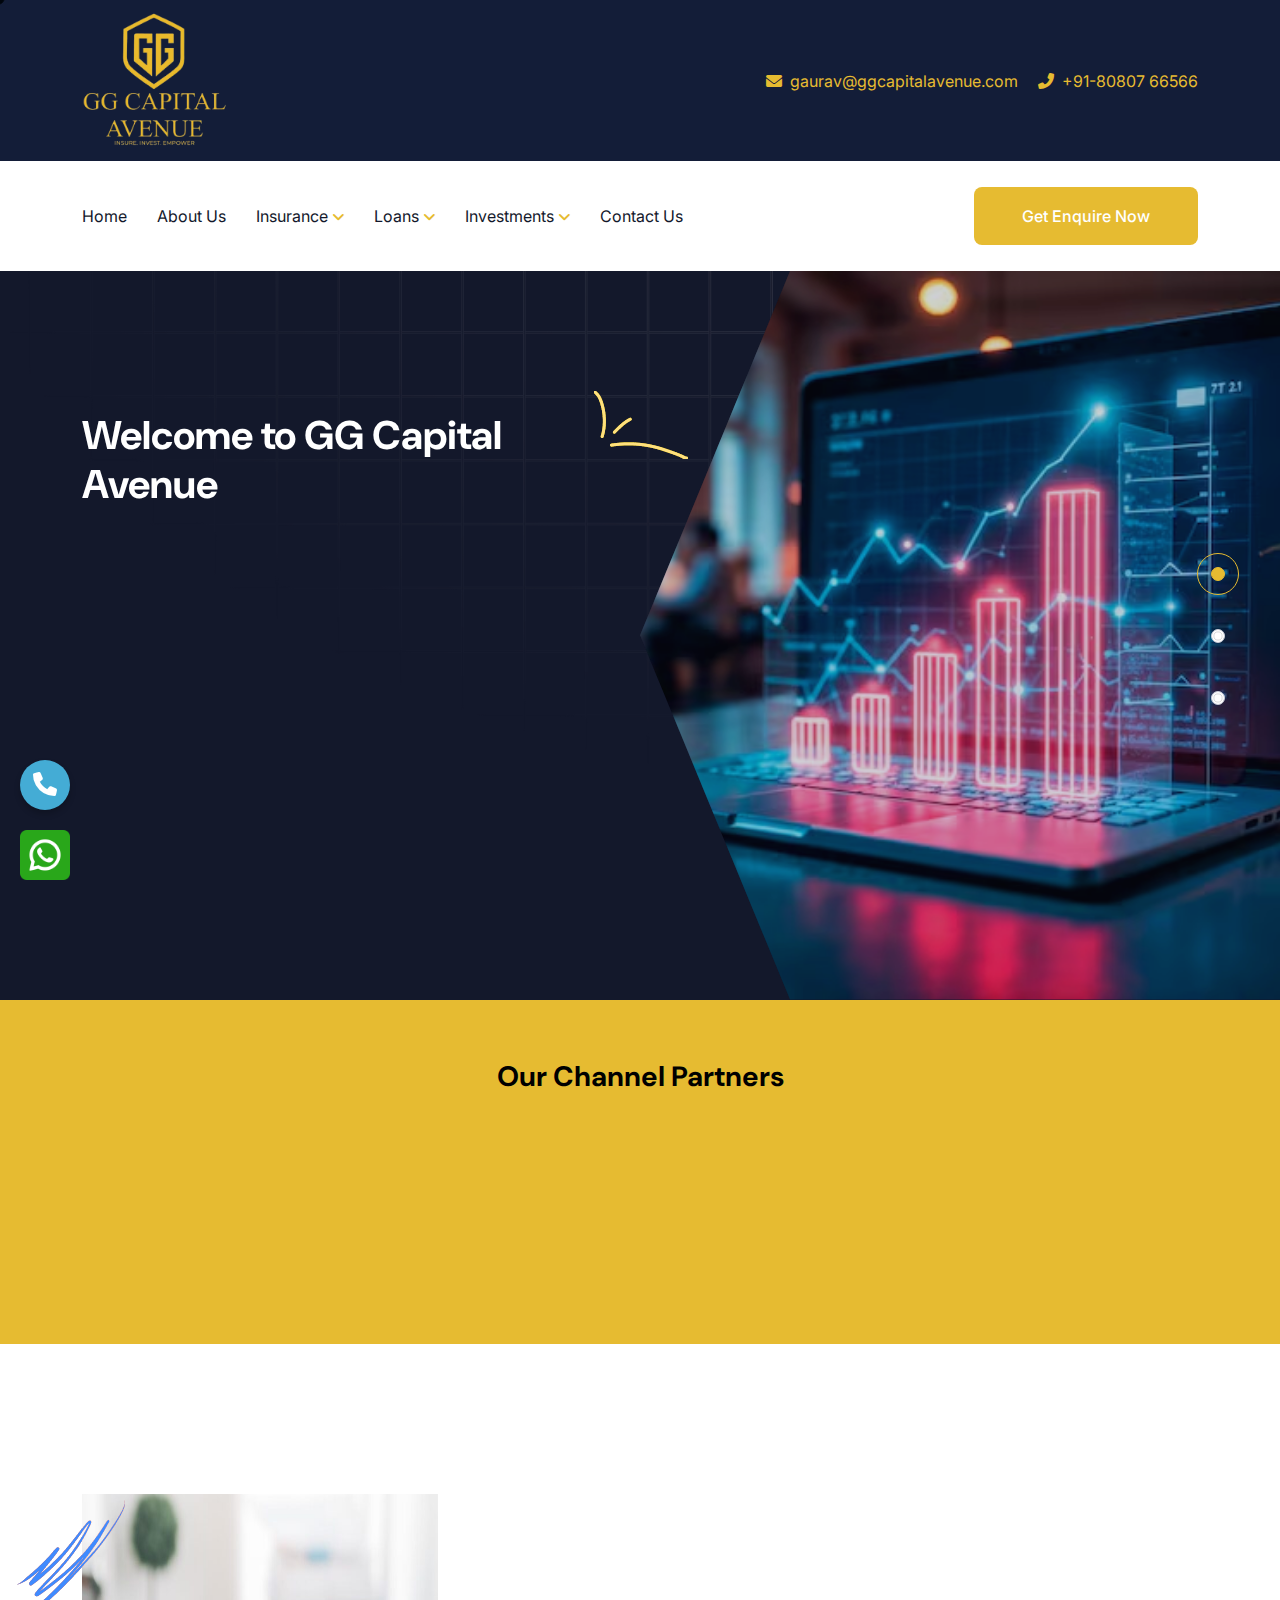
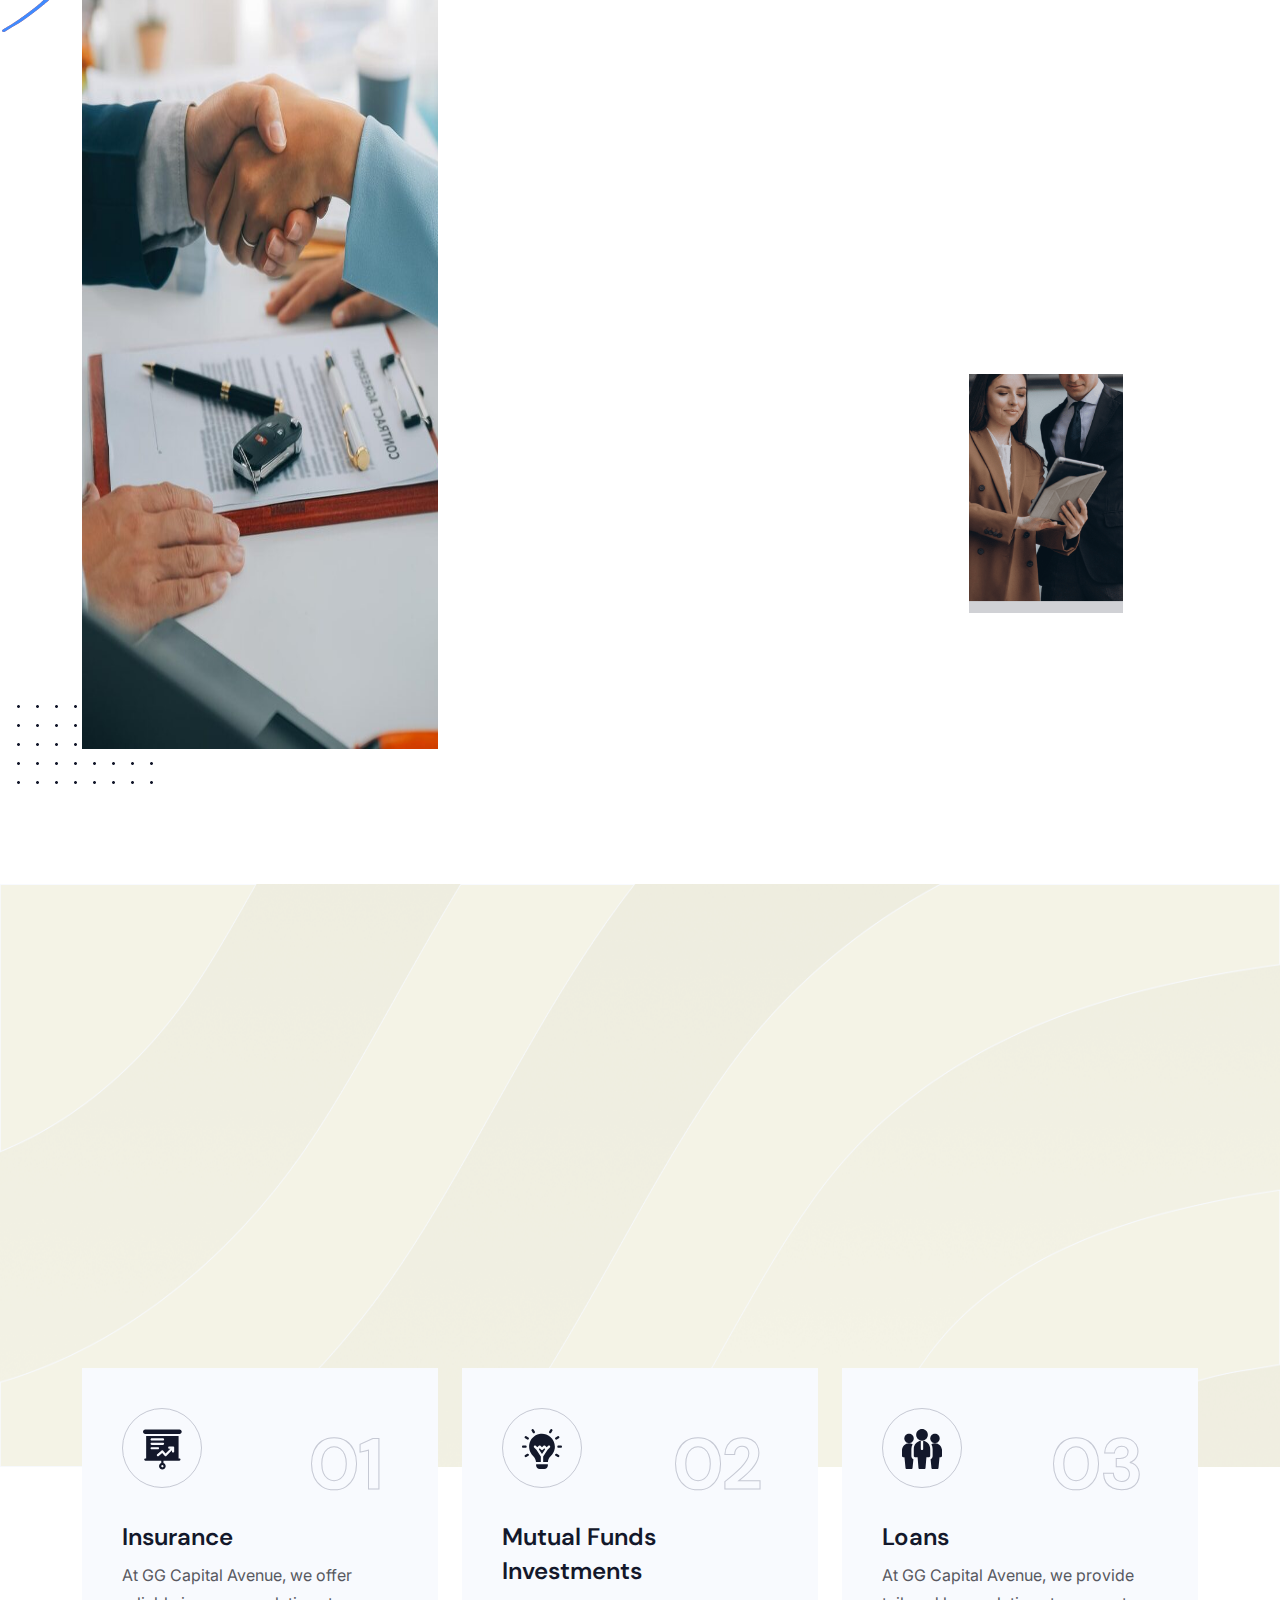
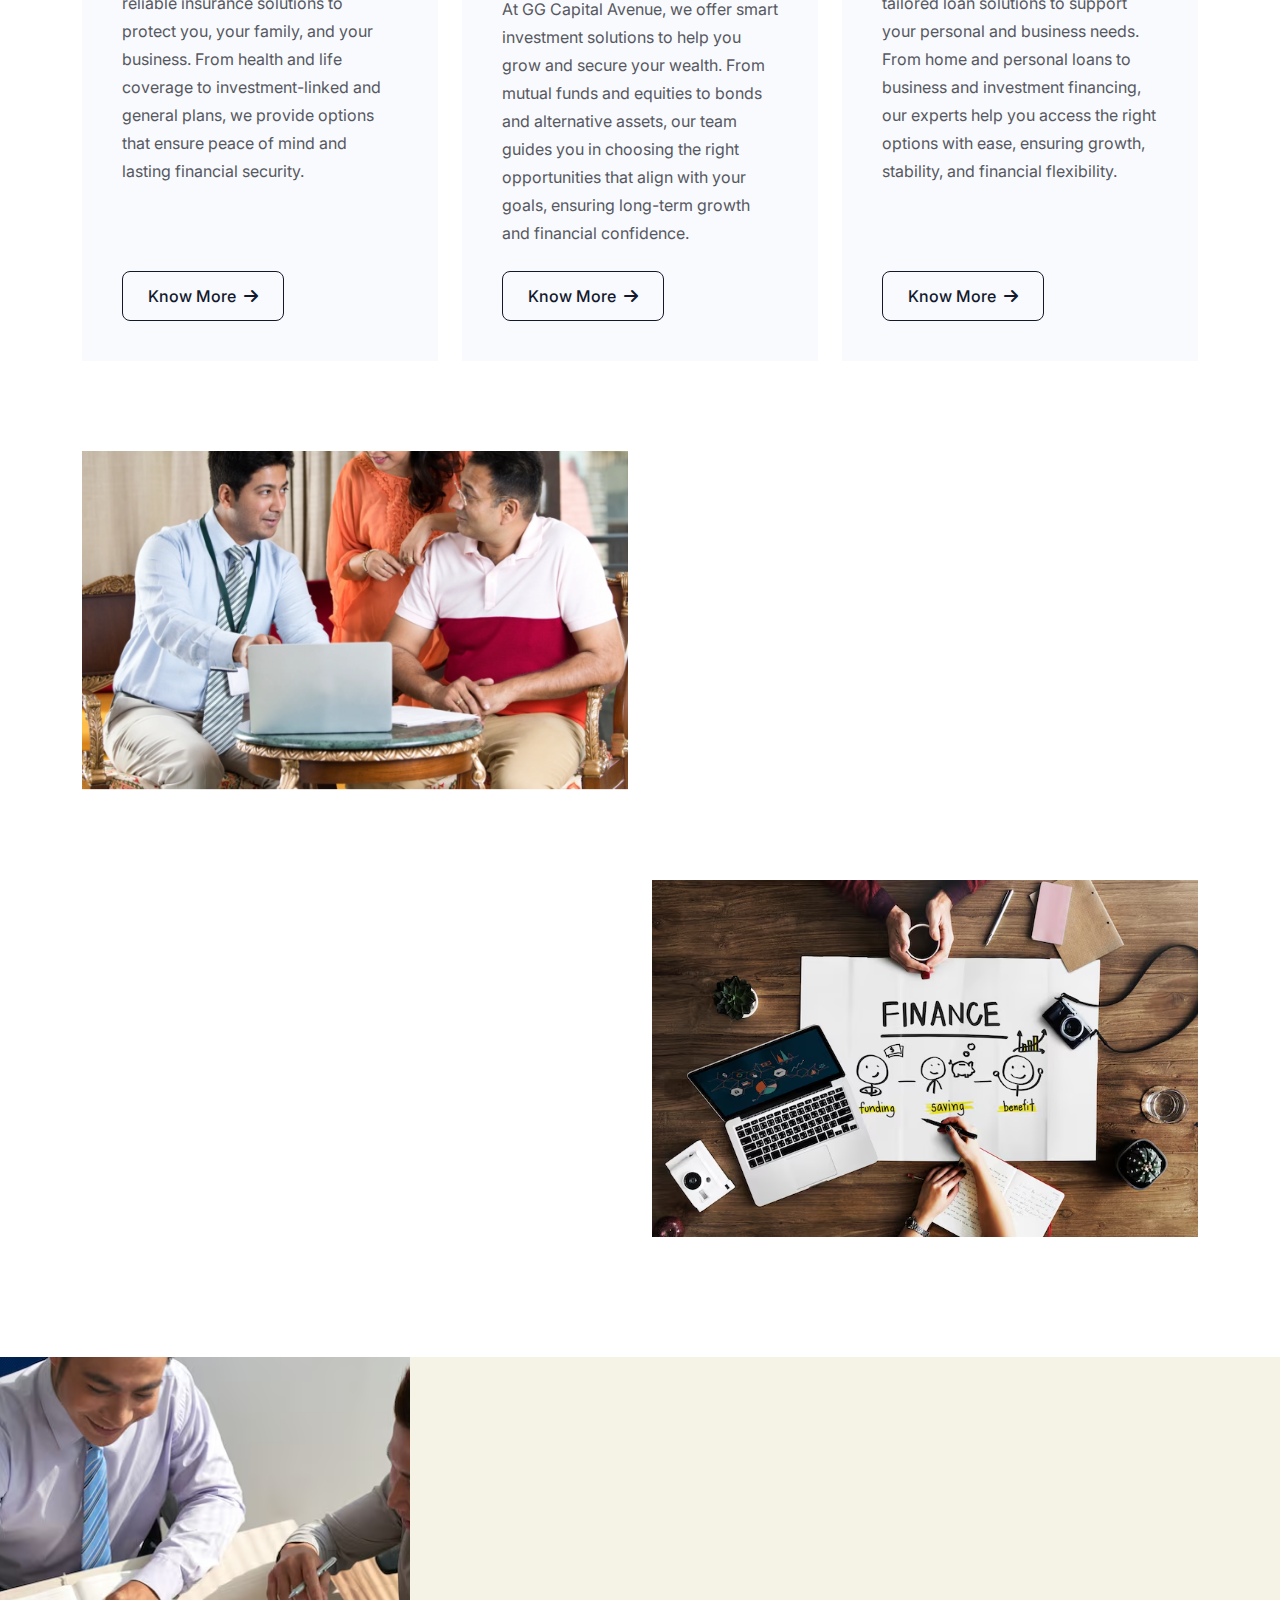
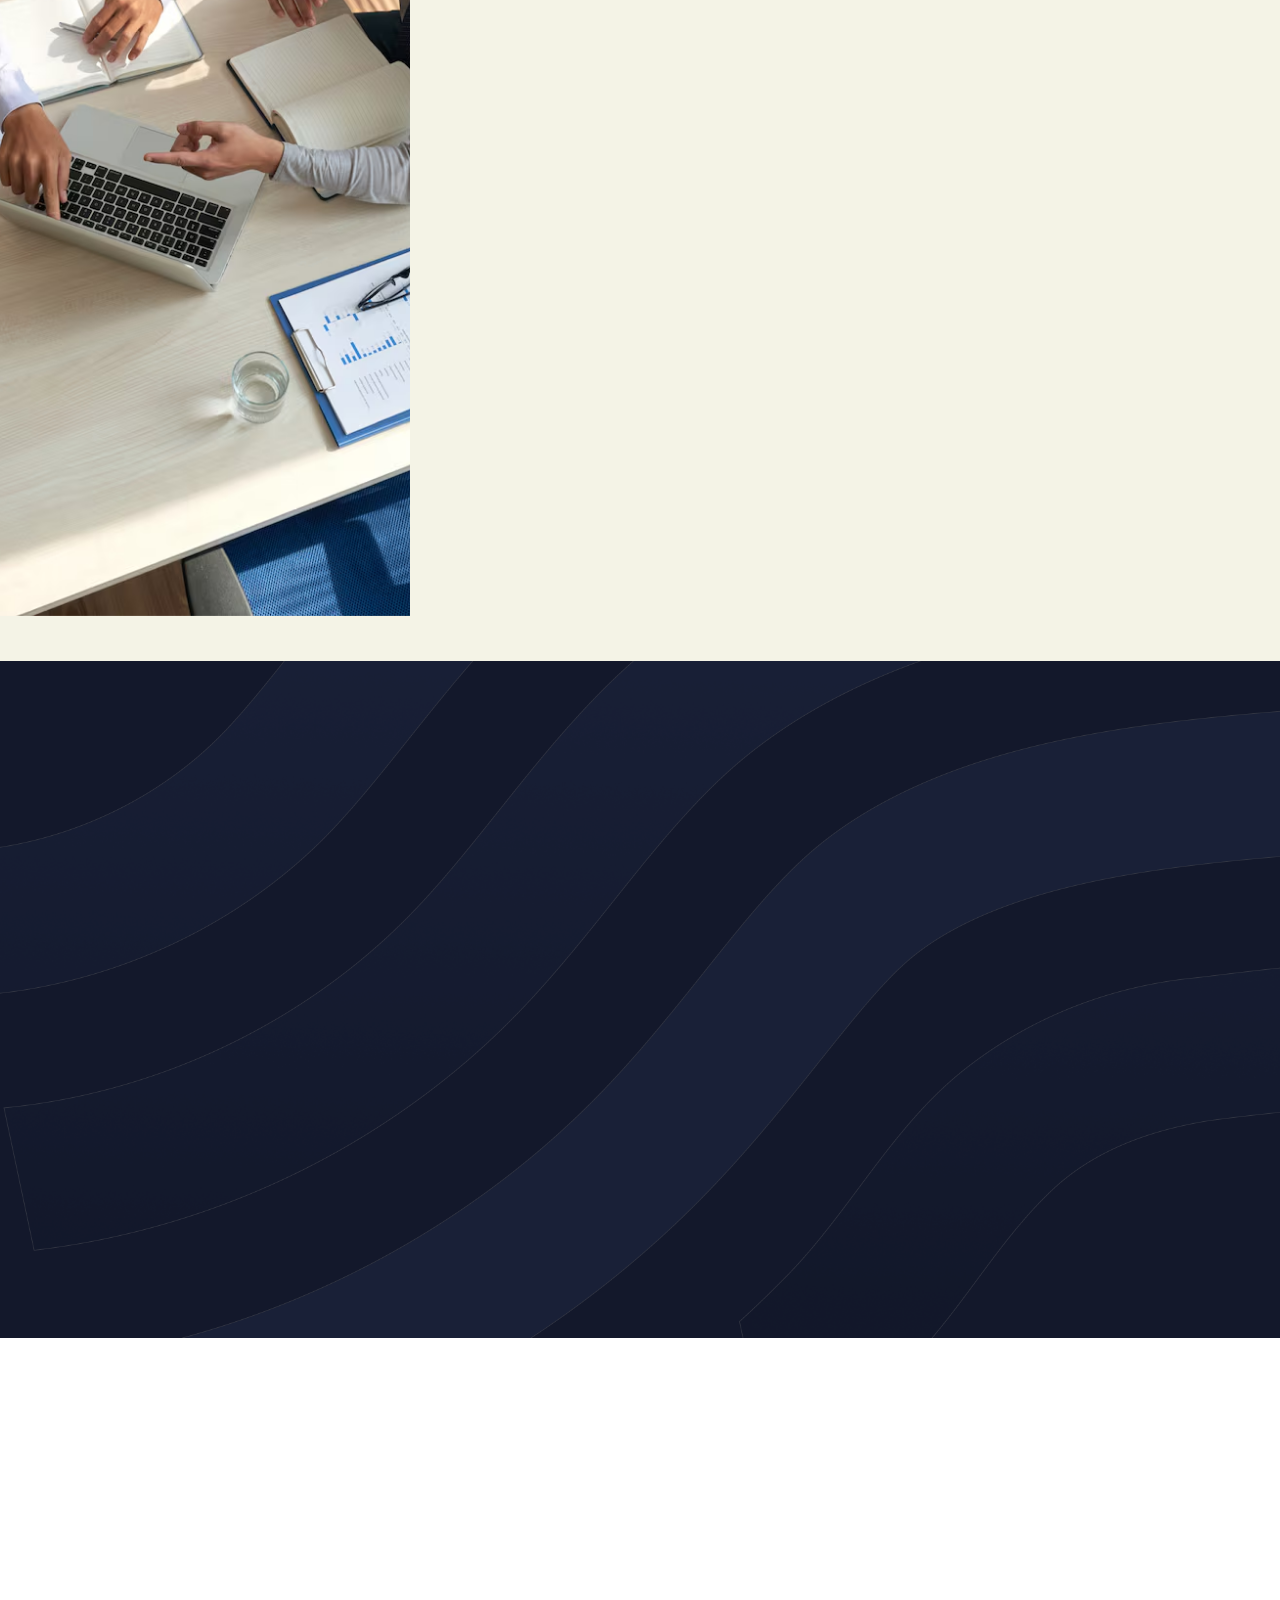
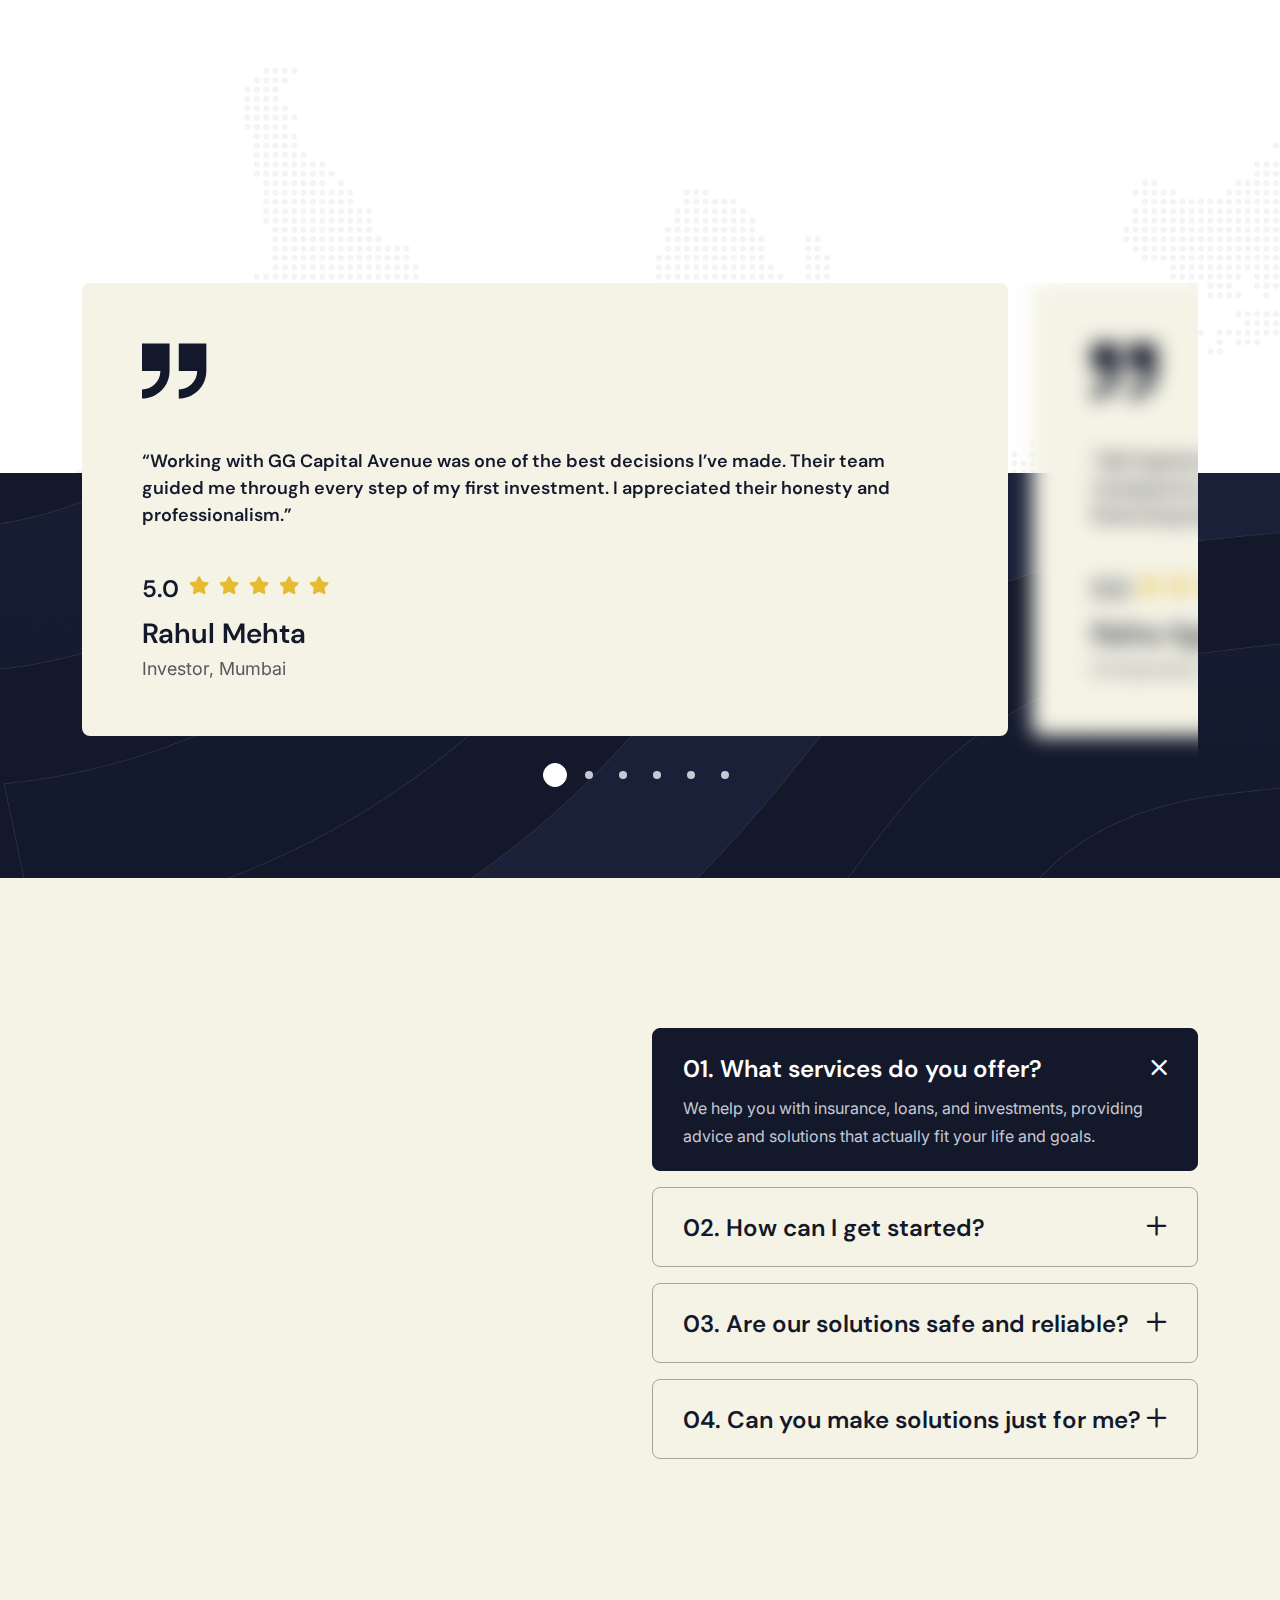
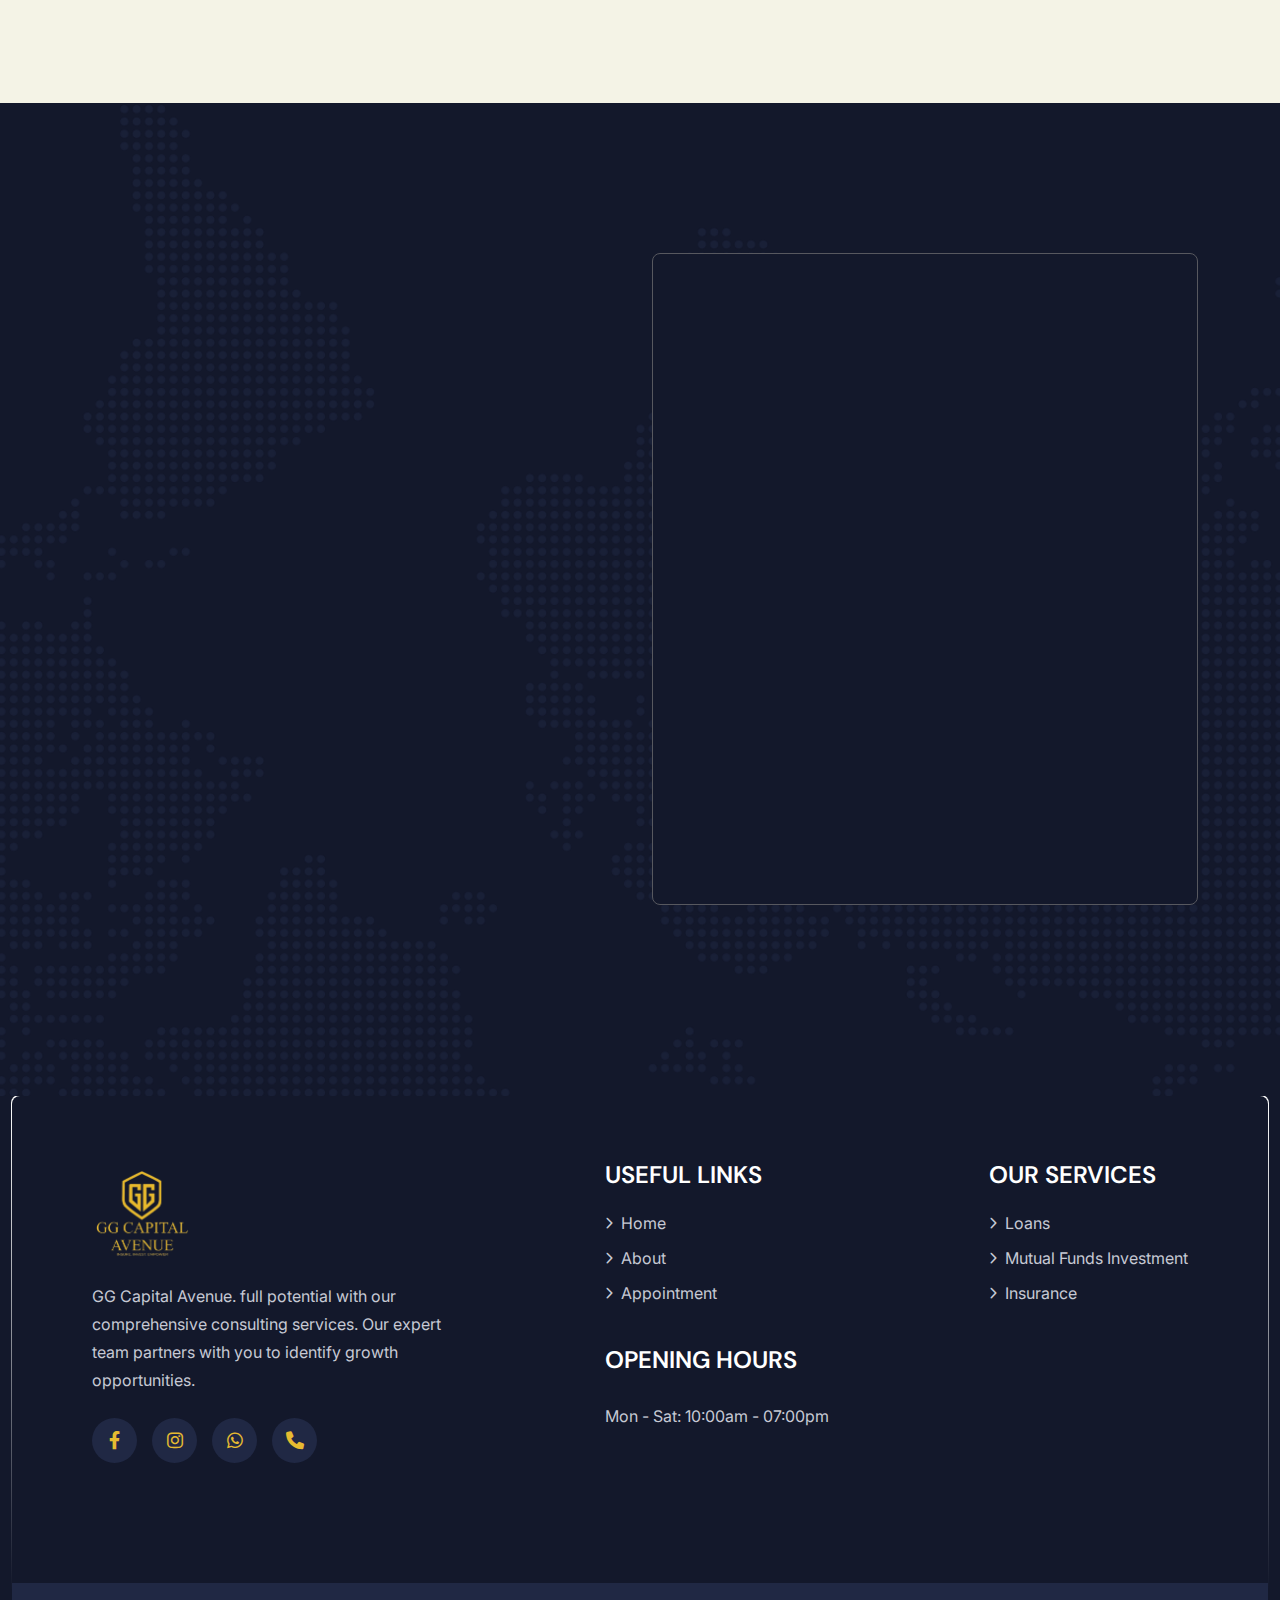
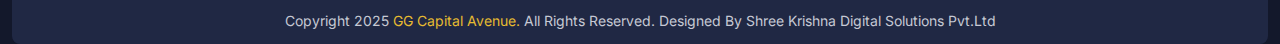
<file: home-4.html>
<!doctype html>
<html class="no-js theme-yellow2" lang="zxx" dir="ltr">

<head>
    <meta charset="utf-8">
    <meta http-equiv="x-ua-compatible" content="ie=edge">
    <title> GG Capital Finance - Business Agency </title>
    <meta name="author" content="GG Capital Avenue">
    <meta name="description" content="GG Capital Avenue - Business Agency">
    <meta name="keywords" content="GG Capital Avenue - Business Agency">
    <meta name="robots" content="INDEX,FOLLOW">

    <!-- Mobile Specific Metas -->
    <meta name="viewport" content="width=device-width, initial-scale=1, shrink-to-fit=no">

    <!-- Favicons - Place favicon.ico in the root directory -->
    <!-- <link rel="apple-touch-icon" sizes="57x57" href="assets/img/favicons/apple-icon-57x57.png">
    <link rel="apple-touch-icon" sizes="60x60" href="assets/img/favicons/apple-icon-60x60.png">
    <link rel="apple-touch-icon" sizes="72x72" href="assets/img/favicons/apple-icon-72x72.png">
    <link rel="apple-touch-icon" sizes="76x76" href="assets/img/favicons/apple-icon-76x76.png">
    <link rel="apple-touch-icon" sizes="114x114" href="assets/img/favicons/apple-icon-114x114.png">
    <link rel="apple-touch-icon" sizes="120x120" href="assets/img/favicons/apple-icon-120x120.png">
    <link rel="apple-touch-icon" sizes="144x144" href="assets/img/favicons/apple-icon-144x144.png">
    <link rel="apple-touch-icon" sizes="152x152" href="assets/img/favicons/apple-icon-152x152.png">
    <link rel="apple-touch-icon" sizes="180x180" href="assets/img/favicons/apple-icon-180x180.png">
    <link rel="icon" type="image/png" sizes="192x192" href="assets/img/favicons/android-icon-192x192.png">
    <link rel="icon" type="image/png" sizes="32x32" href="assets/img/favicons/favicon-32x32.png">
    <link rel="icon" type="image/png" sizes="96x96" href="assets/img/favicons/favicon-96x96.png">
    <link rel="icon" type="image/png" sizes="16x16" href="assets/img/favicons/favicon-16x16.png">
    <link rel="manifest" href="assets/img/favicons/manifest.json">
    <meta name="msapplication-TileColor" content="#ffffff">
    <meta name="msapplication-TileImage" content="assets/img/favicons/ms-icon-144x144.png">
    <meta name="theme-color" content="#ffffff"> -->

    <!--==============================
	  Google Fonts
	============================== -->
    <link rel="preconnect" href="https://fonts.googleapis.com">
    <link rel="preconnect" href="https://fonts.gstatic.com" crossorigin>
    <link href="https://fonts.googleapis.com/css2?family=DM+Sans:ital,opsz,wght@0,9..40,100..1000;1,9..40,100..1000&family=Inter:ital,opsz,wght@0,14..32,100..900;1,14..32,100..900&display=swap" rel="stylesheet">

    <!--==============================
	    All CSS File
	============================== -->
    <!-- Bootstrap -->
    <link rel="stylesheet" href="assets/css/bootstrap.min.css">
    <!-- Fontawesome Icon -->
    <link rel="stylesheet" href="assets/css/fontawesome.min.css">
    <!-- Magnific Popup -->
    <link rel="stylesheet" href="assets/css/magnific-popup.min.css">
    <!-- Swiper Js -->
    <link rel="stylesheet" href="assets/css/swiper-bundle.min.css">
    <!-- Theme Custom CSS -->
    <link rel="stylesheet" href="assets/css/style.css">

</head>
<style>
/* ==============================
   Mobile Menu Wrapper
   ============================== */
.th-menu-wrapper {
    position: fixed;
    top: 0;
    right: -100%;                /* hidden by default */
    width: 100%;
    max-width: 280px;            /* prevent overflow */
    height: 100vh;
    background: #fff;
    box-shadow: -2px 0 6px rgba(0,0,0,0.15);
    padding: 60px 20px 20px;     /* space for close button */
    transition: right 0.3s ease-in-out;
    z-index: 9999;
    overflow-y: auto;            /* scrollable content */
    overflow-x: hidden;          /* prevent sideways scroll */
}

/* Active state (slide-in) */
.th-menu-wrapper.active {
    right: 0;
}

/* ==============================
   Close Button
   ============================== */
.th-menu-close {
    position: absolute;
    top: 15px;
    right: 15px;
    font-size: 28px;
    color: #131d38;
    background: none;
    border: none;
    cursor: pointer;
}

/* ==============================
   Mobile Dropdown Fix
   ============================== */
@media (max-width: 991px) {
    .main-menu ul,
    .main-menu .sub-menu {
        width: 100% !important;
        max-width: 100% !important;
        position: static !important;
        box-shadow: none !important;
    }

    .main-menu .sub-menu li {
        padding-left: 15px; /* indent children */
    }
}

/* ==============================
   Global Scroll Control
   ============================== */
html, body {
    overflow-x: hidden !important;  /* no horizontal scroll */
}

body.menu-open {
    overflow: hidden; /* lock background scroll when menu is open */
}

</style>

<body>

    <!--[if lte IE 9]>
    	<p class="browserupgrade">You are using an <strong>outdated</strong> browser. Please <a href="https://browsehappy.com/">upgrade your browser</a> to improve your experience and security.</p>
  	<![endif]-->


    <!--********************************
   		Code Start From Here 
	******************************** -->
    <div class="cursor-follower"></div>

    <!-- slider drag cursor -->
    <div class="slider-drag-cursor"> DRAG </div>

    <!--==============================
     Preloader
  ==============================-->
    <!-- <div class="preloader ">
        <button class="th-btn preloaderCls">Cancel Preloader </button>
        <div class="preloader-inner">
            <img src="assets/img/GG Capital .png" alt="img" style="width: 150px">
            <span class="loader">
               GG Capital Avenue
                <span class="loading-text">GG Capital Avenue</span>
            </span>
        </div>
    </div>
    <div class="popup-search-box d-none d-lg-block">
        <button class="searchClose"><i class="far fa-times"></i></button>
        <form action="#">
            <input type="text" placeholder="What are you looking for?">
            <button type="submit"><i class="fal fa-search"></i></button>
        </form>
    </div> -->
    
    <!--==============================
    Mobile Menu
  ============================== -->
    <!-- ==============================
     Mobile Header & Menu
============================== -->
<!-- <div class="th-mobile-header d-xl-none" style="background:#131d38; padding:10px 15px; display:flex; align-items:center; justify-content:space-between;">
   
    <div class="mobile-logo">
        <a href="index.html"><img src="assets/img/gglogo.png" alt="GG" style="height:40px;"></a>
    </div>

   
    <button class="th-menu-toggle" style="background:none; border:none; font-size:28px; color:#fff;">
        <i class="fas fa-bars"></i>
    </button>
</div>


<div class="th-menu-wrapper style2 d-xl-none">
    <div class="th-menu-area text-start">
     
        <button class="th-menu-toggle" style="background:none; border:none; font-size:28px; color:#131d38; float:right;">
            <i class="fal fa-times"></i>
        </button>

       
        <div class="mobile-logo my-3 text-center">
            <a href="index.html"><img src="assets/img/gglogo.png" alt="GG" style="height:50px;"></a>
        </div>

        
        <div class="th-mobile-menu">
            <ul>
                <li><a href="index.html">Home</a></li>
                <li><a href="about.html">About Us</a></li>

             
                <li class="menu-item-has-children">
                    <a href="insurance.html">Insurance</a>
                    <ul class="sub-menu">
                        <li><a href="insurance.html#life-insurance">Life Insurance</a></li>
                        <li><a href="insurance.html#health-insurance">Health Insurance</a></li>
                        <li><a href="insurance.html#motor-insurance">Motor Insurance</a></li>
                        <li><a href="insurance.html#property-insurance">Property & Marine Insurance</a></li>
                        <li><a href="insurance.html#group-insurance">Group Policies & Cyber Insurance</a></li>
                    </ul>
                </li>

               
                <li class="menu-item-has-children">
                    <a href="loans.html">Loans</a>
                    <ul class="sub-menu">
                        <li><a href="loans.html#personal-loan">Personal Loan</a></li>
                        <li><a href="loans.html#business-loan">Business Loan</a></li>
                        <li><a href="loans.html#home-loan">Home Loan</a></li>
                        <li><a href="loans.html#car-loan">Car Loan</a></li>
                        <li><a href="loans.html#mortgage-loan">Mortgage / Loan Against Property</a></li>
                        <li><a href="loans.html#education-loan">Education Loan</a></li>
                        <li><a href="loans.html#gold-loan">Gold Loan</a></li>
                    </ul>
                </li>

               
                <li class="menu-item-has-children">
                    <a href="Mutual.html">Investments</a>
                    <ul class="sub-menu">
                        <li><a href="Mutual.html#mutual-fund-advisory">Mutual Fund Advisory</a></li>
                        <li><a href="Mutual.html#pms">Portfolio Management Services (PMS)</a></li>
                        <li><a href="Mutual.html#aifs">Alternative Investment Funds (AIFs)</a></li>
                        <li><a href="Mutual.html#fixed-income">Fixed Income Products</a></li>
                        <li><a href="Mutual.html#tax-efficient">Tax-Efficient Investment Planning</a></li>
                        <li><a href="Mutual.html#swp">Systematic Withdrawal Plans (SWP)</a></li>
                    </ul>
                </li>

                <li><a href="contact.html">Contact Us</a></li>
            </ul>
        </div>
    </div>
</div> -->

 
    <!--==============================
	Header Area
==============================-->
<header class="th-header header-layout4">
    <!-- ================= Desktop Header ================= -->
    <div class="desktop-navbar d-none d-xl-block">
        <!-- Dark Header -->
        <div class="header-top" style="background-color: #131d38; padding: 10px 0;">
            <div class="container">
                <div class="row align-items-center justify-content-between">
                    <!-- Logo -->
                    <div class="col-auto">
                        <a href="index.html">
                            <img src="assets/img/gglog.png" alt="GG Capital" style="width: 150px; height: auto;">
                        </a>
                    </div>

                    <!-- Contact Info -->
                    <div class="col-auto">
                        <ul class="list-unstyled d-flex align-items-center mb-0" style="gap: 20px;">
                            <li class="d-flex align-items-center">
                                <i class="fas fa-envelope" style="margin-right: 8px; color: #e6bb31;"></i>
                                <a href="mailto:gaurav@ggcapitalavenue.com" class="text-light">gaurav@ggcapitalavenue.com</a>
                            </li>
                            <li class="d-flex align-items-center">
                                <i class="fas fa-phone-alt" style="margin-right: 8px; color: #e6bb31;"></i>
                                <a href="tel:+918080766566" class="text-light">+91-80807 66566</a>
                            </li>
                        </ul>
                    </div>
                </div>
            </div>
        </div>

        <!-- White Navbar with Enquire Now inside -->
        <div class="menu-area bg-white">
            <div class="container">
                <div class="row align-items-center justify-content-between">
                    <div class="col">
                        <nav class="main-menu">
                            <ul>
                                <li><a href="index.html">Home</a></li>
                                <li><a href="about.html">About Us</a></li>

                                <!-- Insurance -->
                                <li class="menu-item-has-children">
                                    <a href="insurance.html">Insurance</a>
                                    <ul class="sub-menu">
                                        <li><a href="insurance.html#life-insurance">Life Insurance</a></li>
                                        <li><a href="insurance.html#health-insurance">Health Insurance</a></li>
                                        <li><a href="insurance.html#motor-insurance">Motor Insurance</a></li>
                                        <li><a href="insurance.html#property-insurance">Property & Marine Insurance</a></li>
                                        <li><a href="insurance.html#group-insurance">Group Policies & Cyber Insurance</a></li>
                                    </ul>
                                </li>

                                <!-- Loans -->
                                <li class="menu-item-has-children">
                                    <a href="loans.html">Loans</a>
                                    <ul class="sub-menu">
                                        <li><a href="loans.html#personal-loan">Personal Loan</a></li>
                                        <li><a href="loans.html#business-loan">Business Loan</a></li>
                                        <li><a href="loans.html#home-loan">Home Loan</a></li>
                                        <li><a href="loans.html#car-loan">Car Loan</a></li>
                                        <li><a href="loans.html#mortgage-loan">Mortgage / Loan Against Property</a></li>
                                        <li><a href="loans.html#education-loan">Education Loan</a></li>
                                        <li><a href="loans.html#gold-loan">Gold Loan</a></li>
                                    </ul>
                                </li>

                                <!-- Investments -->
                                <li class="menu-item-has-children">
                                    <a href="Mutual.html">Investments</a>
                                    <ul class="sub-menu">
                                        <li><a href="Mutual.html#mutual-fund-advisory">Mutual Fund Advisory</a></li>
                                        <li><a href="Mutual.html#pms">Portfolio Management Services (PMS)</a></li>
                                        <li><a href="Mutual.html#aifs">Alternative Investment Funds (AIFs)</a></li>
                                        <li><a href="Mutual.html#fixed-income">Fixed Income Products</a></li>
                                        <li><a href="Mutual.html#tax-efficient">Tax-Efficient Investment Planning</a></li>
                                        <li><a href="Mutual.html#swp">Systematic Withdrawal Plans (SWP)</a></li>
                                    </ul>
                                </li>

                                <li><a href="contact.html">Contact Us</a></li>
                            </ul>
                        </nav>
                    </div>

                    <!-- Enquire Now Button inside Navbar -->
                    <div class="col-auto">
                        <div class="header-button">
                            <a href="contact.html#contact-form" class="th-btn style10 btn-radius-8">Get Enquire Now</a>
                        </div>
                    </div>
                </div>
            </div>
        </div>
    </div>

    <!-- ================= Mobile Header ================= -->
    <div class="mobile-header d-xl-none">
        <div class="mobile-top bg-dark text-light d-flex justify-content-between align-items-center p-2">
            <a href="index.html">
                <img src="assets/img/gglogo.png" alt="GG" style="height:40px;">
            </a>
            <button class="th-menu-toggle" style="background:none;border:none;font-size:24px;color:#fff;">
                <i class="fas fa-bars"></i>
            </button>
        </div>

        <!-- Slide-in Menu -->
        <div class="th-menu-wrapper">
            <div class="th-menu-area">
                <button class="th-menu-close">&times;</button>
                <ul class="th-mobile-menu">
                    <li><a href="index.html">Home</a></li>
                    <li><a href="about.html">About Us</a></li>
                    <li class="menu-item-has-children">
                        <a href="insurance.html">Insurance</a>
                        <ul class="sub-menu">
                            <li><a href="insurance.html#life-insurance">Life Insurance</a></li>
                            <li><a href="insurance.html#health-insurance">Health Insurance</a></li>
                            <li><a href="insurance.html#motor-insurance">Motor Insurance</a></li>
                            <li><a href="insurance.html#property-insurance">Property & Marine Insurance</a></li>
                            <li><a href="insurance.html#group-insurance">Group Policies & Cyber Insurance</a></li>
                        </ul>
                    </li>
                    <li class="menu-item-has-children">
                        <a href="loans.html">Loans</a>
                        <ul class="sub-menu">
                            <li><a href="loans.html#personal-loan">Personal Loan</a></li>
                            <li><a href="loans.html#business-loan">Business Loan</a></li>
                            <li><a href="loans.html#home-loan">Home Loan</a></li>
                            <li><a href="loans.html#car-loan">Car Loan</a></li>
                            <li><a href="loans.html#mortgage-loan">Mortgage / Loan Against Property</a></li>
                            <li><a href="loans.html#education-loan">Education Loan</a></li>
                            <li><a href="loans.html#gold-loan">Gold Loan</a></li>
                        </ul>
                    </li>
                    <li class="menu-item-has-children">
                        <a href="Mutual.html">Investments</a>
                        <ul class="sub-menu">
                            <li><a href="Mutual.html#mutual-fund-advisory">Mutual Fund Advisory</a></li>
                            <li><a href="Mutual.html#pms">Portfolio Management Services (PMS)</a></li>
                            <li><a href="Mutual.html#aifs">Alternative Investment Funds (AIFs)</a></li>
                            <li><a href="Mutual.html#fixed-income">Fixed Income Products</a></li>
                            <li><a href="Mutual.html#tax-efficient">Tax-Efficient Investment Planning</a></li>
                            <li><a href="Mutual.html#swp">Systematic Withdrawal Plans (SWP)</a></li>
                        </ul>
                    </li>
                    <li><a href="contact.html">Contact Us</a></li>
                </ul>
            </div>
        </div>
    </div>
</header>






    <!-- <header class="th-header header-layout4">
        <div class="header-top bg-black2">
            <div class="container">
                <div class="row justify-content-center justify-content-lg-between align-items-center gy-2"> -->
                    <!-- <div class="col-auto d-none d-lg-block"> -->
                         <!-- <div class="col-auto">
                            <div class="header-logo">
                                <a href="index.html">
                                    <img src="assets/img/gglogo.jpg" alt="GG Capital" style="width: 100px">
                                </a>
                            </div>
                        </div> -->
                        <!-- <div class="header-links">
                            
                            <ul class="header-center-wrap">
                                 <li><i class="fas fa-envelope"></i><span>Connect with us:</span> contact@aplfinserv.com </li>
                                <li><i class="fas fa-phone-alt"></i><span>Make a call:</span>+91-8080766566</li>
                            </ul>
                        </div>
                    </div> -->
                    <!-- <div class="col-auto d-none d-lg-block">
    <div class="header-links">
        <ul class="list-unstyled d-flex align-items-center justify-content-center mb-0" style="gap: 40px;">
            <li class="d-flex align-items-center">
                <i class="fas fa-envelope" style="font-size: 20px; margin-right: 8px;"></i>
                <span>Connect with us:</span>&nbsp;contact@aplfinserv.com
            </li>
            <li class="d-flex align-items-center">
                <i class="fas fa-phone-alt" style="font-size: px; margin-right: 8px;"></i>
                <span>Call us:</span>&nbsp;+91-8080766566
            </li>
        </ul>
    </div>
</div> -->

                    <!-- <div class="col-auto">
                        <div class="header-links">
                            <ul class="header-right-wrap">
                                 <li>
                                    <i class="fa-solid fa-headset"></i><a href="tel:8080766566">Support</a>
                                </li> -->
                                <!-- <li>
                                    <div class="dropdown-link">
                                        <a class="dropdown-toggle" href="#" role="button" id="dropdownMenuLink1" data-bs-toggle="dropdown" aria-expanded="false"><i class="fa-light fa-globe"></i> English</a>
                                        <ul class="dropdown-menu" aria-labelledby="dropdownMenuLink1">
                                            <li>
                                                <a href="#">German</a>
                                                <a href="#">French</a>
                                                <a href="#">Italian</a>
                                                <a href="#">Latvian</a>
                                                <a href="#">Spanish</a>
                                                <a href="#">Greek</a>
                                            </li>
                                        </ul>
                                    </div>
                                </li> -->
                            <!-- </ul>
                        </div>
                    </div>
                </div> -->
            <!-- </div>
            </div> -->
        <!-- </div>
        <div class="sticky-wrapper"> -->
            <!-- Main Menu Area -->
            <!-- <div class="menu-area">
                <div class="container bg-white">
                     <div class="container-fluid px-2">
                    <div class="row align-items-center justify-content-between">
                        <div class="col-auto">
                            <div class="header-logo">
                                <a href="index.html">
                                    <img src="assets/img/gglogo.jpg" alt="GG Capital" style="width: 100px">
                                </a>
                            </div>
                        </div>
                        <div class="col-auto">
                            <nav class="main-menu d-none d-lg-inline-block">
                                <ul>
                                   
                                    <li><a href="index.html"> Home </a></li> -->
                                    <!-- <li class="menu-item-has-children"> -->
                                        <!-- <a href="index.html">Home</a> -->
                                        <!-- <ul class="mega-menu mega-menu-content allow-natural-scroll">
                                            <li> -->
                                                <!-- <div class="container"> -->
                                                    <!-- <div class="row gy-4">
                                                        <div class="col-lg-4"> -->
                                                            <!-- <div class="mega-menu-box">
                                                                <div class="mega-menu-img">
                                                                    <img src="assets/img/pages/index.jpg" alt="Home One">
                                                                    <div class="btn-wrap">
                                                                        <a href="index.html" class="th-btn">Multipage</a>
                                                                        <a href="home-1-op.html" class="th-btn ">Onepage</a>
                                                                        
                                                                    </div>
                                                                </div>
                                                                <h3 class="mega-menu-title"><a href="index.html">Home I (Corporate)</a></h3>
                                                            </div>
                                                        </div>
                                                        <div class="col-lg-4">
                                                            <div class="mega-menu-box">
                                                                <div class="mega-menu-img">
                                                                    <img src="assets/img/pages/home-2.jpg" alt="Home Two">
                                                                    <div class="btn-wrap">
                                                                        <a href="home-2.html" class="th-btn ">Multipage</a>
                                                                        <a href="home-2-op.html" class="th-btn ">Onepage</a>
                                                                        
                                                                    </div>
                                                                </div>
                                                                <h3 class="mega-menu-title"><a href="home-2.html">Home II (Web Agency)</a></h3>
                                                            </div>
                                                        </div>
                                                        <div class="col-lg-4">
                                                            <div class="mega-menu-box">
                                                                <div class="mega-menu-img">
                                                                    <img src="assets/img/pages/home-3.jpg" alt="Home Three">
                                                                    <div class="btn-wrap">
                                                                        <a href="home-3.html" class="th-btn ">Multipage</a>
                                                                        <a href="home-3-op.html" class="th-btn ">Onepage</a>
                                                                        
                                                                    </div>
                                                                </div>
                                                                <h3 class="mega-menu-title"><a href="home-3.html">Home III (Personal Portfolio)</a></h3>
                                                            </div>
                                                        </div>
                                                        <div class="col-lg-4">
                                                            <div class="mega-menu-box">
                                                                <div class="mega-menu-img">
                                                                    <img src="assets/img/pages/home-4.jpg" alt="Home Three">
                                                                    <div class="btn-wrap">
                                                                        <a href="home-4.html" class="th-btn ">Multipage</a>
                                                                        <a href="home-4-op.html" class="th-btn ">Onepage</a>
                                                                        
                                                                    </div>
                                                                </div>
                                                                <h3 class="mega-menu-title"><a href="home-4.html">Home IV (Business Agency)</a></h3>
                                                            </div>
                                                        </div>
                                                        <div class="col-lg-4">
                                                            <div class="mega-menu-box">
                                                                <div class="mega-menu-img">
                                                                    <img src="assets/img/pages/home-5.jpg" alt="Home Three">
                                                                    <div class="btn-wrap">
                                                                        <a href="home-5.html" class="th-btn ">Multipage</a>
                                                                        <a href="home-5-op.html" class="th-btn ">Onepage</a>
                                                                        
                                                                    </div>
                                                                </div>
                                                                <h3 class="mega-menu-title"><a href="home-5.html">Home V (Collaborate Home)</a></h3>
                                                            </div>
                                                        </div> -->
                                                    <!-- </div>
                                                </div> -->
                                            <!-- </li>
                                        </ul> -->
                                    <!-- </li> -->
                                    <!-- <li><a href="about.html">About Us</a></li> -->

                                    <!-- INSURANCE -->
                                    <!-- <li class="menu-item-has-children">
                                        <a href="insurance.html"> Insuarance </a>
                       <ul class="sub-menu"> -->
                            <!-- <li><a href="service.html">Services</a></li> -->
                           <!-- <li><a href="insurance.html#life-insurance"> Life Insurance</a></li>
                            <li><a href="insurance.html#health-insurance">Health Insurance</a></li>
                            <li><a href="insurance.html#motor-insurance">Motor Insurance</a></li>
                            <li><a href="insurance.html#property-insurance">Property & Marine Insurance</a></li>
                            <li><a href="insurance.html#group-insurance">Group Policies & Cyber Insurance</a></li>
                        </ul>
                                    </li> -->

                                    <!-- LOANS -->
                                    <!-- <li class="menu-item-has-children">
                                     <a href="loans.html"> Loans</a>
                                     <ul class="sub-menu">
                            <li><a href="loans.html#personal-loan">Personal Loan</a></li>
        <li><a href="loans.html#business-loan">Business Loan</a></li>
        <li><a href="loans.html#home-loan">Home Loan</a></li>
        <li><a href="loans.html#car-loan">Car Loan</a></li>
        <li><a href="loans.html#mortgage-loan">Mortgage / Loan Against Property</a></li>
        <li><a href="loans.html#education-loan">Education Loan</a></li>
        <li><a href="loans.html#gold-loan">Gold Loan</a></li>
                         </ul>
                          </li> -->

                          <!-- INVESTMENTS -->
                            <!-- <li class="menu-item-has-children">
                        <a href="Mutual.html">Investments</a>
                        <ul class="sub-menu"> -->
                            <!-- <li><a href="service.html">Services</a></li> -->
                            <!-- <li><a href="Mutual.html#mutual-fund-advisory">Mutual Fund Advisory</a></li>
        <li><a href="Mutual.html#pms">Portfolio Management Services (PMS)</a></li>
        <li><a href="Mutual.html#aifs">Alternative Investment Funds (AIFs)</a></li>
        <li><a href="Mutual.html#fixed-income">Fixed Income Products</a></li>
        <li><a href="Mutual.html#tax-efficient">Tax-Efficient Investment Planning</a></li>
        <li><a href="Mutual.html#swp">Systematic Withdrawal Plans (SWP)</a></li>
                        </ul>
                    </li> -->
                           <!-- <li class="menu-item-has-children">
                                     <a href="#"> Investment</a> -->
                                     <!-- <ul class="sub-menu">
                            <li><a href="insurance.html">Insurance</a></li>
                            <li><a href="loans.html">Loans</a></li>
                            <li><a href="Mutual.html">Mutual Funds Investments</a></li>
                         </ul> -->
                          <!-- </li> -->
                                    <!-- <li class="menu-item-has-children">
                                        <a href="#">Pages</a>
                                        <ul class="sub-menu">
                                            <li class="menu-item-has-children">
                                                <a href="#">Shop</a>
                                                <ul class="sub-menu">
                                                    <li><a href="shop.html">Shop</a></li>
                                                    <li><a href="shop-details.html">Shop Details</a></li>
                                                    <li><a href="cart.html">Cart Page</a></li>
                                                    <li><a href="checkout.html">Checkout</a></li>
                                                    <li><a href="wishlist.html">Wishlist</a></li>
                                                </ul>
                                            </li>
                                            <li><a href="project.html">Portfolio</a></li>
                                            <li><a href="project-details.html">Portfolio Details</a></li>
                                            <li><a href="team.html">Our Team</a></li>
                                            <li><a href="team-details.html">Team Details</a></li>
                                            <li><a href="pricing.html">Pricing</a></li>
                                            <li><a href="faq.html">FAQS</a></li>
                                            <li><a href="error.html">Error Page</a></li>
                                        </ul>
                                    </li>
                                    <li class="menu-item-has-children">
                                        <a href="#">Blog</a>
                                        <ul class="sub-menu">
                                            <li><a href="blog.html">Blog Standard</a></li>
                                            <li><a href="blog-2.html">Blog Grid</a></li>
                                            <li><a href="blog-details.html">Blog Details with Sidebar</a></li>
                                            <li><a href="blog-details-2.html">Blog Details without Sidebar</a></li>
                                        </ul>
                                    </li> -->
                                    <!-- <li>
                                        <a href="contact.html">Contact Us</a>
                                    </li>
                                </ul>
                            </nav>
                            <div class="header-button d-flex d-lg-none">
                                <button type="button" class="icon-btn style4 th-menu-toggle">
                                    <i class="far fa-bars"></i>
                                </button>
                            </div>
                        </div>
                        <div class="col-auto d-none d-xl-block">
                            <div class="header-button">
                                <a href="contact.html" class="th-btn style10 btn-radius-8">Get Enquire Now</a>
                            </div>
                        </div>
                    </div>
                </div>
            </div>
        </div>
        </div>
    </header> -->


    <!--==============================
Hero Area
==============================-->
    <div class="th-hero-wrapper hero-4" id="hero" data-bg-src="assets/img/bg/bg-pattern1.png">
        <div class="swiper th-slider hero-slider4" id="heroSlider4" data-slider-options='{"effect":"fade","autoHeight": "true"}'>
            <div class="swiper-wrapper">
                <div class="swiper-slide">
                    <div class="hero-inner">
                        <div class="hero-thumb4">
                            <div class="hero-img">
                                <img src="assets/img/bg/hero1.avif" alt="Image">
                            </div>
                            <!-- <div class="circle-tag">
                                <div class="circle-anime-tag">
                                    <span class="circle-title-anime">LET'S GET STARTED. LET'S GET STARTED.</span>
                                </div>
                                <div class="thumb">
                                    <img src="assets/img/logo-icon2.svg" alt="img">
                                </div>
                            </div> -->
                        </div>
                        <div class="container">
                            <div class="row">
                                <div class="col-xl-6 col-lg-7">
                                    <div class="hero-style4">
                                        <div class="hero-bg-shape4-1 jump">
                                            <div class="color-masking">
                                                <div class="masking-src" data-mask-src="assets/img/shape/bg-shape9.png"></div>
                                                <img src="assets/img/shape/bg-shape9.png" alt="img">
                                            </div>
                                        </div>
                                        <h1 class="hero-title text-white " style="font-size: 40px">
                                            <span class="title1  data-ani="slideinup" data-ani-delay="0.3s" >Welcome to GG Capital Avenue</span>
                                            <!-- <span class="title2" data-ani="slideinup" data-ani-delay="0.4s">where your financial aspirations meet </span> -->
                                            <span class="title2" data-ani="slideinup" data-ani-delay="0.5s">Investments: Growing Wealth, Securing Future
  </span>
                                        </h1>
                                        <p class="hero-text text-white" data-ani="slideinup" data-ani-delay="0.6s">Build long-term prosperity with smart investment strategies, minimizing risks while maximizing returns to achieve your financial milestones.</p>
                                        <div class="btn-wrap" data-ani="slideinup" data-ani-delay="0.7s">
                                              <a href="contact.html#contact-form" class="th-btn style6 btn-radius-8">Enquire Now <i class="fa-solid fa-arrow-right ms-2"></i></a>
                                            <!-- <a href="insurance.html" class="th-btn style-border2 btn-radius-8">Our Services <i class="fa-solid fa-arrow-right ms-2"></i></a> -->
                                        </div>
                                    </div>
                                </div>
                            </div>
                        </div>
                    </div>
                </div>
                <div class="swiper-slide">
                    <div class="hero-inner">
                        <div class="hero-thumb4">
                            <div class="hero-img">
                                <img src="assets/img/bg/hero2.jpg" alt="Image">
                            </div>
                            <!-- <div class="circle-tag">
                                <div class="circle-anime-tag">
                                    <span class="circle-title-anime">LET'S GET STARTED. LET'S GET STARTED.</span>
                                </div>
                                <div class="thumb">
                                    <img src="assets/img/logo-icon2.svg" alt="img">
                                </div>
                            </div> -->
                        </div>
                        <div class="container">
                            <div class="row">
                                <div class="col-xl-6 col-lg-7">
                                    <div class="hero-style4">
                                        <div class="hero-bg-shape4-1 jump">
                                            <div class="color-masking">
                                                <div class="masking-src" data-mask-src="assets/img/shape/bg-shape9.png"></div>
                                                <img src="assets/img/shape/bg-shape9.png" alt="img">
                                            </div>
                                        </div>
                                        <h1 class="hero-title text-white">
                                            <!-- <span class="title1" data-ani="slideinup" data-ani-delay="0.3s">Empowering Your</span>
                                            <span class="title2" data-ani="slideinup" data-ani-delay="0.4s">Financial Journey with Trust, </span> -->
                                            <span class="title2" data-ani="slideinup" data-ani-delay="0.5s">Loans: Funding Dreams, Simplifying Finance
</span>
                                        </h1>
                                        <p class="hero-text text-white" data-ani="slideinup" data-ani-delay="0.6s">Access affordable personal, home, or business loans with flexible terms and expert guidance to achieve your financial aspirations.</p>
                                        <div class="btn-wrap" data-ani="slideinup" data-ani-delay="0.7s">
                                               <a href="contact.html#contact-form" class="th-btn style6 btn-radius-8">Enquire Now <i class="fa-solid fa-arrow-right ms-2"></i></a>
                                            <!-- <a href="insurance.html" class="th-btn style-border2 btn-radius-8">Our Services <i class="fa-solid fa-arrow-right ms-2"></i></a> -->
                                        </div>
                                    </div>
                                </div>
                            </div>
                        </div>
                    </div>
                </div>
                <div class="swiper-slide">
                    <div class="hero-inner">
                        <div class="hero-thumb4">
                            <div class="hero-img">
                                <img src="assets/img/bg/hero3.avif" alt="Image">
                            </div>
                            <!-- <div class="circle-tag">
                                <div class="circle-anime-tag">
                                    <span class="circle-title-anime">LET'S GET STARTED. LET'S GET STARTED.</span>
                                </div>
                                <div class="thumb">
                                    <img src="assets/img/logo-icon2.svg" alt="img">
                                </div>
                            </div> -->
                        </div>
                        <div class="container">
                            <div class="row">
                                <div class="col-xl-6 col-lg-7">
                                    <div class="hero-style4">
                                        <div class="hero-bg-shape4-1 jump">
                                            <div class="color-masking">
                                                <div class="masking-src" data-mask-src="assets/img/shape/bg-shape9.png"></div>
                                                <img src="assets/img/shape/bg-shape9.png" alt="img">
                                            </div>
                                        </div>
                                        <h1 class="hero-title text-white">
                                            <!-- <span class="title1" data-ani="slideinup" data-ani-delay="0.3s">Smart Finance.</span>
                                            <span class="title2" data-ani="slideinup" data-ani-delay="0.4s">Strong Future. </span> -->
                                            <span class="title2" data-ani="slideinup" data-ani-delay="0.5s">Insurance: Protecting What Matters Most </span>
                                        </h1>
                                        <p class="hero-text text-white" data-ani="slideinup" data-ani-delay="0.6s">Secure your future with tailored insurance plans designed to safeguard health, life, assets, and loved ones confidently.</p>
                                        <div class="btn-wrap" data-ani="slideinup" data-ani-delay="0.7s">
                                            <a href="contact.html#contact-form" class="th-btn style6 btn-radius-8">Enquire Now <i class="fa-solid fa-arrow-right ms-2"></i></a>
                                            <!-- <a href="insurance.html" class="th-btn style-border2 btn-radius-8">Our Services <i class="fa-solid fa-arrow-right ms-2"></i></a> -->
                                        </div>
                                    </div>
                                </div>
                            </div>
                        </div>
                    </div>
                </div>
            </div>
            <div class="slider-pagination"></div>
        </div>
    </div>
    <!--======== / Hero Section ========-->
    <!--==============================
Brand Area  
==============================-->
<!-- Brand Partners Section -->
<section class="brand-area" style="background-color: #e6bb31; padding: 60px 0; border-top: #ffffff;">
    <div class="container text-center">
        <!-- Section Heading -->
        <h2 style="color: #000000; font-size: 28px; margin-bottom: 40px;">
            Our Channel Partners
        </h2>

        <!-- Logo Slider -->
        <div class="slider-area brand-slider3 fadeinup wow" data-wow-duration="1.5s" data-wow-delay="0.3s">
            <div class="swiper th-slider" id="brandSlider3" 
                 data-slider-options='{"breakpoints":{"0":{"slidesPerView":2},"576":{"slidesPerView":3},"768":{"slidesPerView":4},"992":{"slidesPerView":5},"1200":{"slidesPerView":6}}}'>
                 
                <div class="swiper-wrapper">
                    <div class="swiper-slide text-center">
                        <a href="index.html" class="d-flex justify-content-center align-items-center">
                            <img src="assets/img/brand/1.png" alt="Brand Logo" style="max-width: 150px; height: auto;">
                        </a>
                    </div>
                    <div class="swiper-slide text-center">
                        <a href="index.html" class="d-flex justify-content-center align-items-center">
                            <img src="assets/img/brand/2.png" alt="Brand Logo" style="max-width: 150px; height: auto;">
                        </a>
                    </div>
                    <div class="swiper-slide text-center">
                        <a href="index.html" class="d-flex justify-content-center align-items-center">
                            <img src="assets/img/brand/3.png" alt="Brand Logo" style="max-width: 150px; height: auto;">
                        </a>
                    </div>
                    <div class="swiper-slide text-center">
                        <a href="index.html" class="d-flex justify-content-center align-items-center">
                            <img src="assets/img/brand/4.png" alt="Brand Logo" style="max-width: 150px; height: auto;">
                        </a>
                    </div>
                    <div class="swiper-slide text-center">
                        <a href="index.html" class="d-flex justify-content-center align-items-center">
                            <img src="assets/img/brand/5.png" alt="Brand Logo" style="max-width: 150px; height: auto;">
                        </a>
                    </div>
                    <div class="swiper-slide text-center">
                        <a href="index.html" class="d-flex justify-content-center align-items-center">
                            <img src="assets/img/brand/6.png" alt="Brand Logo" style="max-width: 150px; height: auto;">
                        </a>
                    </div>
                    <div class="swiper-slide text-center">
                        <a href="index.html" class="d-flex justify-content-center align-items-center">
                            <img src="assets/img/brand/7.png" alt="Brand Logo" style="max-width: 150px; height: auto;">
                        </a>
                    </div>
                    <div class="swiper-slide text-center">
                        <a href="index.html" class="d-flex justify-content-center align-items-center">
                            <img src="assets/img/brand/8.png" alt="Brand Logo" style="max-width: 150px; height: auto;">
                        </a>
                    </div>
                    <div class="swiper-slide text-center">
                        <a href="index.html" class="d-flex justify-content-center align-items-center">
                            <img src="assets/img/brand/9.png" alt="Brand Logo" style="max-width: 150px; height: auto;">
                        </a>
                    </div>
                    <div class="swiper-slide text-center">
                        <a href="index.html" class="d-flex justify-content-center align-items-center">
                            <img src="assets/img/brand/10.png" alt="Brand Logo" style="max-width: 150px; height: auto;">
                        </a>
                    </div>
                </div>
            </div>
        </div>
    </div>
</section>

    <!--==============================
About Area  
==============================-->
    <div class="overflow-hidden space bg-white overflow-hidden" id="about-sec">
        <div class="shape-mockup about-bg-shape4-1 jump-reverse d-xl-block d-none" data-right="15%" data-top="10%">
            <img src="assets/img/shape/bg-shape10.png" alt="img">
        </div>
        <div class="container">
            <div class="row gx-80 align-items-start">
                <div class="col-xl-4 mb-50 mb-xl-0">
                    <div class="img-box4">
                        <div class="img1 gsap-parallax overflow-hidden">
                            <img src="assets/img/bann7.jpg" alt="About" style="height: 100vh; width: 100%;">
                        </div>
                        <div class="about-shape4-1 movingX">
                            <img src="assets/img/shape/bg-dot-shape3.png" alt="img">
                        </div>
                        <div class="about-shape4-2">
                            <div class="color-masking jump">
                                <div class="masking-src" data-mask-src="assets/img/shape/bg-shape2.png"></div>
                                <img src="assets/img/shape/bg-shape2.png" alt="img">
                            </div>
                        </div>
                    </div>
                </div>
                <div class="col-xl-8" id="about">
                    <div class="about-wrap4">
                        <div class="title-area mb-25">
                            <span class="sub-title style4 fadeinup wow" data-wow-duration="1.2s" data-wow-delay="0.1s">ABOUT US</span>
                            <h2 class="sec-title fadeinup wow" data-wow-duration="1.5s" data-wow-delay="0.3s">We help you to grow and achieve your business goals</h2>
                        </div>
                        <div class="row gy-40 flex-row-reverse">
                            <div class="col-lg-4 align-self-end">
                                <div class="img-box4-2">
                                    <div class="img1 video-box-center gsap-parallax overflow-hidden" data-overlay="title" data-opacity="2">
                                        <img src="assets/img/home1.avif" alt="About">
                                        <!-- <a href="https://www.youtube.com/watch?v=_sI_Ps7JSEk" class="play-btn style8 popup-video"><i class="fa-sharp fa-solid fa-play"></i></a> -->
                                    </div>
                                    <!-- <div class="img2 moving">
                                        <img src="assets/img/habout1.png" alt="About">
                                    </div> -->
                                    <!-- <div class="about-shape4-1 movingX">
                                        <img src="assets/img/shape/bg-dot-shape3.png" alt="img">
                                    </div> -->
                                </div>
                            </div>
                            <div class="col-lg-8">
                                <ul class="nav nav-tabs about-tab style2 mb-30 fadeinup wow" data-wow-duration="1.5s" data-wow-delay="0.4s" role="tablist">
                                    <!-- <li class="nav-item" role="presentation">
                                        <button class="nav-link active" id="history-tab" data-bs-toggle="tab" data-bs-target="#historyTab" type="button" role="tab" aria-controls="historyTab" aria-selected="true">Our History</button>
                                    </li> -->
                                    <li class="nav-item" role="presentation">
                                        <button class="nav-link" id="mission-tab" data-bs-toggle="tab" data-bs-target="#missionTab" type="button" role="tab" aria-controls="missionTab" aria-selected="false">Our Mission</button>
                                    </li>
                                    <li class="nav-item" role="presentation">
                                        <button class="nav-link" id="vision-tab" data-bs-toggle="tab" data-bs-target="#visionTab" type="button" role="tab" aria-controls="visionTab" aria-selected="false">Our Vision</button>
                                    </li>
                                </ul>
                                <div class="tab-content fadeinup wow" data-wow-duration="1.5s" data-wow-delay="0.5s">
                                    <!-- <div class="tab-pane fade show active" id="historyTab" role="tabpanel" aria-labelledby="history-tab">
                                        <p class="sec-text mb-20">At GG Capital Avenue, we pride ourselves on a personalized approach to financial planning. Our services include insurance solutions, mutual fund investments, and a wide range of loan options.</p>
                                        <p class="sec-text mb-30">With over a decade of experience, we offer a comprehensive suite of financial services designed to empower individuals, families, and businesses at every stage of their journey.</p>
                                        <div class="checklist style3 list-two-column">
                                            <ul>
                                                <li>Insurance</li>
                                                <li>Loans</li>
                                                <li>Mutual Funds Investment</li>
                                               
                                            </ul>
                                        </div>
                                    </div> -->
                                    <div class="tab-pane fade show active" id="missionTab" role="tabpanel" aria-labelledby="mission-tab">
                                        <p class="sec-text mb-20">Transparency, integrity, and long-term relationships form the core of our philosophy. </p>
                                        <p class="sec-text mb-30">We don’t believe in generic solutions, we believe in building financial plans that are as unique as you are. </p>
                                        <div class="checklist style3 list-two-column">
                                            <ul>
                                                <li>Insurance</li>
                                                <li>Loans</li>
                                                <li>Mutual Funds Investment</li>
                                               
                                            </ul>
                                        </div>
                                    </div>
                                    <div class="tab-pane fade" id="visionTab" role="tabpanel" aria-labelledby="vision-tab">
                                        <p class="sec-text mb-20">Every client is treated with care, respect, and the attention needed to create lasting financial stability. </p>
                                        <p class="sec-text mb-30">We are not just advisors; we are partners in your success.</p>
                                        <div class="checklist style3 list-two-column">
                                            <ul>
                                                <li>Insurance</li>
                                                <li>Loans</li>
                                                <li>Mutual Funds Investment</li>
                                               
                                            </ul>
                                        </div>
                                    </div>
                                </div>
                                <div class="btn-wrap mt-50 fadeinup wow" data-wow-duration="1.5s" data-wow-delay="0.5s">
                                    <a href="contact.html#contact-form" class="th-btn style11 btn-radius-8 px-30">Enquire Now<i class="fa-solid fa-arrow-right ms-2"></i></a>
                                    <!-- <a href="contact.html" class="th-btn style-border4 btn-radius-8 px-30">Let's Talk<i class="fa-solid fa-arrow-right ms-2"></i></a> -->
                                </div>
                            </div>

                        </div>
                    </div>
                </div>
            </div>
        </div>
    </div><!--==============================
Service Area  
==============================-->
<section class="service-area-4 space bg-white overflow-hidden" data-bg-src="assets/img/bg/wave-bg4.png" id="service-sec">
    <div class="container">
        <div class="row justify-content-xl-between justify-content-center align-items-center">
            <div class="col-xxl-5 col-xl-6">
                <div class="title-area text-xl-start text-center">
                    <span class="sub-title style4 fadeinup wow" data-wow-duration="1.2s" data-wow-delay="0.1s">SERVICES</span>
                    <h2 class="sec-title fadeinup wow" data-wow-duration="1.5s" data-wow-delay="0.3s">
                        Comprehensive Financial Services For You
                    </h2>
                    <div class="shape-mockup service-bg-shape4-1 d-xxl-block d-none" data-right="0" data-top="0">
                        <img src="assets/img/shape/bg-shape11.png" alt="img">
                    </div>
                </div>
            </div>
            <div class="col-xxl-4 col-xl-5">
                <div class="title-area mb-xl-0 text-xl-start text-center">
                    <p class="sec-text mb-0 fadeinup wow" data-wow-duration="1.5s" data-wow-delay="0.3s">
                        Delivering expert solutions in insurance, loans, and investments designed to protect assets, achieve goals, and ensure lasting financial growth.
                    </p>
                </div>
            </div>
        </div>

        <!-- Equal height cards row -->
        <div class="row g-4 mt-4">
            <div class="col-lg-4 col-md-6 d-flex">
                <div class="service-card4 w-100 d-flex flex-column">
                    <div class="box-img">
                        <img src="assets/img/home.jpg" alt="img">
                    </div>
                    <div class="box-content flex-grow-1 d-flex flex-column">
                        <div>
                            <div class="box-icon">
                                <img src="assets/img/icon/service-icon/service-icon4-1.svg" alt="Icon">
                            </div>
                            <div class="box-number">01</div>
                            <h3 class="box-title"><a href="insurance.html">Insurance</a></h3>
                            <p class="box-text">
                                At GG Capital Avenue, we offer reliable insurance solutions to protect you, your family, and your business. From health and life coverage to investment-linked and general plans, we provide options that ensure peace of mind and lasting financial security.
                            </p>
                        </div>
                        <div class="mt-auto">
                            <a href="insurance.html" class="th-btn style-border4 btn-sm btn-radius-8">Know More 
                                <i class="fas fa-arrow-right ms-2"></i>
                            </a>
                        </div>
                    </div>
                </div>
            </div>

            <div class="col-lg-4 col-md-6 d-flex">
                <div class="service-card4 w-100 d-flex flex-column">
                    <div class="box-img">
                        <img src="assets/img/h5.png" alt="img">
                    </div>
                    <div class="box-content flex-grow-1 d-flex flex-column">
                        <div>
                            <div class="box-icon">
                                <img src="assets/img/icon/service-icon/service-icon4-2.svg" alt="Icon">
                            </div>
                            <div class="box-number">02</div>
                            <h3 class="box-title"><a href="Mutual.html">Mutual Funds Investments</a></h3>
                            <p class="box-text">
                                At GG Capital Avenue, we offer smart investment solutions to help you grow and secure your wealth. From mutual funds and equities to bonds and alternative assets, our team guides you in choosing the right opportunities that align with your goals, ensuring long-term growth and financial confidence.
                            </p>
                        </div>
                        <div class="mt-auto">
                            <a href="Mutual.html" class="th-btn style-border4 btn-sm btn-radius-8">Know More 
                                <i class="fas fa-arrow-right ms-2"></i>
                            </a>
                        </div>
                    </div>
                </div>
            </div>

            <div class="col-lg-4 col-md-6 d-flex">
                <div class="service-card4 w-100 d-flex flex-column">
                    <div class="box-img">
                        <img src="assets/img/h4.png" alt="img">
                    </div>
                    <div class="box-content flex-grow-1 d-flex flex-column">
                        <div>
                            <div class="box-icon">
                                <img src="assets/img/icon/service-icon/service-icon4-3.svg" alt="Icon">
                            </div>
                            <div class="box-number">03</div>
                            <h3 class="box-title"><a href="loans.html">Loans</a></h3>
                            <p class="box-text">
                                At GG Capital Avenue, we provide tailored loan solutions to support your personal and business needs. From home and personal loans to business and investment financing, our experts help you access the right options with ease, ensuring growth, stability, and financial flexibility.
                            </p>
                        </div>
                        <div class="mt-auto">
                            <a href="loans.html" class="th-btn style-border4 btn-sm btn-radius-8">Know More 
                                <i class="fas fa-arrow-right ms-2"></i>
                            </a>
                        </div>
                    </div>
                </div>
            </div>
        </div>
    </div>
</section>


    <!--==============================
Feature Area  
==============================-->
    <section class="why-sec2 space-bottom overflow-hidden">
        <div class="why-wrap2">
            <div class="container">
                <div class="row gx-60 gy-60">
                    <div class="col-xl-6">
                        <div class="why-img-box2-1 mb-55">
                            <div class="img1 gsap-parallax overflow-hidden">
                                <img src="assets/img/h4.png" alt="Why">
                            </div>
                        </div>
                        <div class="wcu-grid-wrap fadeinleft wow" data-wow-duration="1.5s" data-wow-delay="0.3s">
                            <div class="box-icon">
                                <div class="color-masking">
                                    <div class="masking-src" data-mask-src="assets/img/icon/wcu-icon2-1.svg"></div>
                                    <img src="assets/img/icon/wcu-icon2-1.svg" alt="img">
                                </div>
                            </div>
                            <div class="media-body">
                                <h4 class="box-title">Expert Advisors Guiding Your Financial Decisions </h4>
                                <p class="box-text">Our experienced team provides tailored advice in insurance, loans, and investments, ensuring informed choices, financial security, and growth for every client’s unique needs.</p>
                            </div>
                        </div>
                        <div class="wcu-grid-wrap fadeinleft wow" data-wow-duration="1.5s" data-wow-delay="0.3s">
                            <div class="box-icon">
                                <div class="color-masking">
                                    <div class="masking-src" data-mask-src="assets/img/icon/wcu-icon2-2.svg"></div>
                                    <img src="assets/img/icon/wcu-icon2-2.svg" alt="img">
                                </div>
                            </div>
                            <div class="media-body">
                                <h4 class="box-title">Trusted Solutions For Life And Business </h4>
                                <p class="box-text">We deliver reliable, customized financial strategies to protect assets, fund goals, and maximize long-term wealth, combining expertise, transparency, and client-focused support.</p>
                            </div>
                        </div>
                    </div>
                    <div class="col-xl-6">
                        <div class="title-area">
                            <span class="sub-title style4 fadeinup wow" data-wow-duration="1.2s" data-wow-delay="0.1s">Why Choose GG Capital Avenue </span>
                            <h2 class="sec-title fadeinup wow" data-wow-duration="1.5s" data-wow-delay="0.3s">Securing your future with trusted financial solutions</h2>
                            <p class="sec-text fadeinup wow" data-wow-duration="1.5s" data-wow-delay="0.5s">We provide personalized financial solutions in insurance, loans, and investments with transparency, expert guidance, and long-term support, ensuring security, stability, and sustainable success for every client’s future.</p>
                        </div>
                        <div class="why-img-box2-2">
                            <img src="assets/img/bann4.jpg" alt="img">
                        </div>
                    </div>
                </div>
            </div>
        </div>
    </section><!--==============================
Work Area  
==============================-->
    <div class="work-area-2 space bg-gray2 overflow-hidden position-relative z-index-2">
        <div class="shape-mockup work-bg-shape2-1 moving d-xxl-block d-none" data-right="5%" data-top="10%">
            <img src="assets/img/shape/bg-dot-shape3.png">
        </div>
        <div class="shape-mockup work-bg-shape2-2 d-xxl-block d-none" data-theme-color="#13182B" data-right="5%" data-bottom="10%">
            <div class="color-masking jump">
                <div class="masking-src" data-mask-src="assets/img/shape/bg-shape12.png"></div>
                <img src="assets/img/shape/bg-shape12.png" alt="img">
            </div>
        </div>
        <div class="work-thumb2-1">
            <div class="gsap-parallax overflow-hidden h-100">
                <img src="assets/img/bann8.jpg" alt="img">
            </div>
        </div>
        <div class="container">
            <div class="row">
                <div class="col-xxl-6 col-xl-8 offset-xl-4">
                    <div class="title-area">
                        <span class="sub-title style4 fadeinup wow" data-wow-duration="1.2s" data-wow-delay="0.1s">Our Procedure </span>
                        <h2 class="sec-title fadeinup wow" data-wow-duration="1.5s" data-wow-delay="0.3s">Our Professional Step-By-Step Process</h2>
                    </div>
                    <div class="row">
                        <div class="col-md-6 work-card-wrap fadeinup wow">
                            <div class="work-card2">
                                <div class="box-content">
                                    <div class="box-icon">
                                        <img src="assets/img/icon/work-icon/2-1.svg" alt="Icon">
                                    </div>
                                    <h3 class="box-title">Client Assessment </h3>
                                </div>
                                <p class="box-text">We begin by thoroughly understanding your financial goals and requirements to provide tailored, strategic, and practical solutions.</p>
                            </div>
                        </div>
                        <div class="col-md-6 work-card-wrap fadeinup wow">
                            <div class="work-card2">
                                <div class="box-content">
                                    <div class="box-icon">
                                        <img src="assets/img/icon/work-icon/2-2.svg" alt="Icon">
                                    </div>
                                    <h3 class="box-title">Strategic Planning </h3>
                                </div>
                                <p class="box-text">Our experts develop customized plans for insurance, loans, and investments, focused on risk management, efficiency, and long-term growth.</p>
                            </div>
                        </div>
                        <div class="col-md-6 work-card-wrap fadeinup wow">
                            <div class="work-card2">
                                <div class="box-content">
                                    <div class="box-icon">
                                        <img src="assets/img/icon/work-icon/2-3.svg" alt="Icon">
                                    </div>
                                    <h3 class="box-title">Implementation </h3>
                                </div>
                                <p class="box-text">We execute the strategies professionally, ensuring accuracy, transparency, and smooth delivery of all financial services.</p>
                            </div>
                        </div>
                        <div class="col-md-6 work-card-wrap fadeinup wow">
                            <div class="work-card2">
                                <div class="box-content">
                                    <div class="box-icon">
                                        <img src="assets/img/icon/wcu-icon2-2.svg" alt="Icon">
                                    </div>
                                    <h3 class="box-title">Continuous Support </h3>
                                </div>
                                <p class="box-text">We provide ongoing monitoring, guidance, and adjustments to optimize results and ensure sustainable financial success for every client.</p>
                            </div>
                        </div>
                    </div>
                </div>
            </div>
        </div>
    </div>



    <!--==============================
Project Area  
==============================-->
    <!-- <section class="space overflow-hidden" id="project-sec">
        <div class="container">
            <div class="row justify-content-xl-between justify-content-center">
                <div class="col-xxl-6 col-xl-7">
                    <div class="title-area text-xl-start text-center">
                        <span class="sub-title style4 fadeinup wow" data-wow-duration="1.2s" data-wow-delay="0.1s">SUCCESS PROJECTS</span>
                        <h2 class="sec-title fadeinup wow" data-wow-duration="1.5s" data-wow-delay="0.3s">We specialize in the
                            following case studies</h2>
                    </div>
                </div>
                <div class="col-auto align-self-end">
                    <div class="sec-btn fadeinup wow" data-wow-duration="1.2s" data-wow-delay="0.1s">
                        <a href="project.html" class="th-btn style-border4 btn-radius-8 px-30">All Case Studies <i class="fas fa-arrow-right ms-2"></i></a>
                    </div>
                </div>
            </div>
            <div class="slider-area slider-drag-wrap">
                <div class="swiper th-slider project-slider4" id="projectSlider4" data-slider-options='{"breakpoints":{"0":{"slidesPerView":1},"1200":{"slidesPerView":"1.2"}}, "autoplay": false}'>
                    <div class="swiper-wrapper">
                        <div class="swiper-slide">
                            <div class="project-card4">
                                <div class="box-img">
                                    <img src="assets/img/project/project4-1.png" alt="project image">
                                </div>
                                <div class="box-content">
                                    <h3 class="box-title"><a href="project-details.html">Business Process</a></h3>
                                    <p class="box-text">Our business consulting services are rooted in a deep understanding of industry trends, best practices, and the latest technologies. Efficiently streamline workflows for heightened productivity and reduced waste.</p>
                                    <div class="checklist style3">
                                        <ul>
                                            <li>Strategic planning</li>
                                            <li>Strategic consulting</li>
                                        </ul>
                                    </div>
                                    <a href="project-details.html" class="th-btn btn-sm style10 btn-radius-8">Read Case Study<i class="far fa-arrow-right ms-2"></i></a>
                                </div>
                            </div>
                        </div>

                        <div class="swiper-slide">
                            <div class="project-card4">
                                <div class="box-img">
                                    <img src="assets/img/project/project4-2.png" alt="project image">
                                </div>
                                <div class="box-content">
                                    <h3 class="box-title"><a href="project-details.html">Business Process</a></h3>
                                    <p class="box-text">Our business consulting services are rooted in a deep understanding of industry trends, best practices, and the latest technologies. Efficiently streamline workflows for heightened productivity and reduced waste.</p>
                                    <div class="checklist style3">
                                        <ul>
                                            <li>Strategic planning</li>
                                            <li>Strategic consulting</li>
                                        </ul>
                                    </div>
                                    <a href="project-details.html" class="th-btn btn-sm style10 btn-radius-8">Read Case Study<i class="far fa-arrow-right ms-2"></i></a>
                                </div>
                            </div>
                        </div>

                        <div class="swiper-slide">
                            <div class="project-card4">
                                <div class="box-img">
                                    <img src="assets/img/project/project4-1.png" alt="project image">
                                </div>
                                <div class="box-content">
                                    <h3 class="box-title"><a href="project-details.html">Business Process</a></h3>
                                    <p class="box-text">Our business consulting services are rooted in a deep understanding of industry trends, best practices, and the latest technologies. Efficiently streamline workflows for heightened productivity and reduced waste.</p>
                                    <div class="checklist style3">
                                        <ul>
                                            <li>Strategic planning</li>
                                            <li>Strategic consulting</li>
                                        </ul>
                                    </div>
                                    <a href="project-details.html" class="th-btn btn-sm style10 btn-radius-8">Read Case Study<i class="far fa-arrow-right ms-2"></i></a>
                                </div>
                            </div>
                        </div>

                        <div class="swiper-slide">
                            <div class="project-card4">
                                <div class="box-img">
                                    <img src="assets/img/project/project4-2.png" alt="project image">
                                </div>
                                <div class="box-content">
                                    <h3 class="box-title"><a href="project-details.html">Business Process</a></h3>
                                    <p class="box-text">Our business consulting services are rooted in a deep understanding of industry trends, best practices, and the latest technologies. Efficiently streamline workflows for heightened productivity and reduced waste.</p>
                                    <div class="checklist style3">
                                        <ul>
                                            <li>Strategic planning</li>
                                            <li>Strategic consulting</li>
                                        </ul>
                                    </div>
                                    <a href="project-details.html" class="th-btn btn-sm style10 btn-radius-8">Read Case Study<i class="far fa-arrow-right ms-2"></i></a>
                                </div>
                            </div>
                        </div>

                    </div>
                </div>
            </div>
        </div>
    </section> -->
    <!--==============================
Counter Area  
==============================-->
    <div class="bg-title space-top overflow-hidden counter-area-4" data-bg-src="assets/img/bg/wave-bg2.png">
        <div class="shape-mockup counter-bg-shape4-1 jump d-xxl-block d-none" data-top="40%" data-right="5%">
            <img src="assets/img/shape/bg-dot-shape1.png">
        </div>
        <div class="container">
            <div class="row gy-4">
                <div class="col-xl-3 col-md-6 fadeinup wow">
                    <div class="counter-card4 h-100">
                        <div class="box-icon">
                            <img src="assets/img/icon/counter-icon4-3.svg" alt="Icon">
                        </div>
                        <div class="media-body">
                            <h6 class="text-white">Unified Platform</h6>
                            <!-- <h6 class="box-number">Unified Platform</h6> -->
                            <p class="box-text">Insurance, Investments & Lending combined seamlessly under one integrated platform for complete financial solutions.
</p>
                        </div>
                    </div>
                </div>
                <div class="col-xl-3 col-md-6 fadeinup wow">
                    <div class="counter-card4 h-100">
                        <div class="box-icon">
                            <img src="assets/img/icon/counter-icon4-2.svg" alt="Icon">
                        </div>
                        <div class="media-body">
                            <h6 class="text-white">Purpose Strategies</h6>
                            <p class="box-text">Strategies designed with purpose, focusing on client goals rather than pushing products.
</p>
                        </div>
                    </div>
                </div>
                <div class="col-xl-3 col-md-6 fadeinup wow">
                    <div class="counter-card4 h-100">
                        <div class="box-icon">
                            <img src="assets/img/icon/counter-icon4-1.svg" alt="Icon">
                        </div>
                        <div class="media-body">
                            <h6 class="text-white"> Expert Advisory</h6>
                            <p class="box-text">Over 12 years advising corporates, promoters, and CFOs with trusted, insightful financial guidance.
</p>
                        </div>
                    </div>
                </div>
                <div class="col-xl-3 col-md-6 fadeinup wow">
                    <div class="counter-card4 h-100">
                        <div class="box-icon">
                            <img src="assets/img/icon/counter-icon4-4.svg" alt="Icon">
                        </div>
                        <div class="media-body">
                            <h6 class="text-white">Risk Alignment</h6>
                            <p class="box-text">Aligning risk, continuity, and financial architecture for secure, compliant, and well-structured outcomes.
</p>
                        </div>
                    </div>
                </div>
            </div>
        </div>
    </div><!--==============================
Video Area  
==============================-->
    <div class="video-area-4 position-relative z-index-common space overflow-hidden pt-70" data-sec-pos="top-half" data-pos-for=".counter-area-4">
        <div class="container"> 
            <div class="row justify-content-xl-between justify-content-center">
                <div class="col-xxl-7 col-xl-9">
                    <div class="title-area text-xl-start text-center">
                        <h3 class="sec-title text-black fadeinup wow" data-wow-duration="1.2s" data-wow-delay="0.1s">GG Capital Avenue: Smart investments, reliable loans, and expert insurance guidance for your financial success</h3>
                        <div class="shape-mockup video-bg-shape4-1 d-xxl-block d-none" data-right="-2%" data-top="-2%">
                            <div class="color-masking">
                                <div class="masking-src" data-mask-src="assets/img/shape/bg-shape9.png"></div>
                                <img src="assets/img/shape/bg-shape9.png" alt="img">
                            </div>
                        </div>
                    </div>
                </div>
                <div class="col-auto align-self-end">
                    <div class="sec-btn fadeinup wow" data-wow-duration="1.5s" data-wow-delay="0.3s">
                        <a href="contact.html#contact-form" class="th-btn style6 btn-radius-8 px-30"> Enquire Now <i class="fas fa-arrow-right ms-2"></i></a>
                    </div>
                </div>
            </div>
            <div class="video-thumb4-1 video-box-center gsap-parallax overflow-hidden" data-overlay="title" data-opacity="2">
                
            </div>
        </div>
    </div>
    <!--==============================
Testimonial Area  
==============================-->
<section class="position-relative z-index-2 space-bottom overflow-hidden" data-bg-src="assets/img/bg/map-dot-bg2.png">
    <div class="testi-bg-shape4-1" data-bg-src="assets/img/bg/wave-bg2.png"></div>
    <div class="shape-mockup testi-bg-shape4-2 d-xxl-block d-none" data-top="13%" data-left="6%">
        <img src="assets/img/shape/bg-shape13.png" alt="img">
    </div>
    <div class="container">
        <div class="row">
            <div class="col-xxl-5 col-xl-7 offset-xxl-5">
                <div class="title-area">
                    <span class="sub-title style4 fadeinup wow" data-wow-duration="1.2s" data-wow-delay="0.1s">TESTIMONIALS</span>
                    <h2 class="sec-title fadeinup wow" data-wow-duration="1.5s" data-wow-delay="0.3s">What Our Clients Say About</h2>
                </div>
            </div>
        </div>
        <div class="slider-area slider-drag-wrap">
            <div class="swiper th-slider testi-slider4" id="testiSlide4" data-slider-options='{
                "breakpoints": {
                    "0": { "slidesPerView": 1 },
                    "1200": { "slidesPerView": 1.2 }
                },
                "autoHeight": true,
                "autoplay": {
                    "delay": 5000,
                    "disableOnInteraction": false
                },
                "loop": true
            }'>
                <div class="swiper-wrapper">

                    <!-- Testimonial 1 -->
                    <div class="swiper-slide">
                        <div class="testi-card3">
                            <div class="box-content">
                                <div class="quote-icon" data-mask-src="assets/img/icon/quote.svg"></div>
                                <p class="box-text">“Working with GG Capital Avenue was one of the best decisions I’ve made. Their team guided me through every step of my first investment. I appreciated their honesty and professionalism.”</p>
                                <div class="testi-card_review">
                                    5.0
                                    <i class="fa-sharp fa-solid fa-star"></i><i class="fa-sharp fa-solid fa-star"></i><i class="fa-sharp fa-solid fa-star"></i><i class="fa-sharp fa-solid fa-star"></i><i class="fa-sharp fa-solid fa-star"></i>
                                </div>
                                <h3 class="box-title">Rahul Mehta</h3>
                                <p class="box-desig">Investor, Mumbai</p>
                            </div>
                        </div>
                    </div>

                    <!-- Testimonial 2 -->
                    <div class="swiper-slide">
                        <div class="testi-card3">
                            <div class="box-content">
                                <div class="quote-icon" data-mask-src="assets/img/icon/quote.svg"></div>
                                <p class="box-text">“GG Capital Avenue helped me build a diversified investment plan with complete transparency. They truly put the client's interests first. I trust them completely with my financial growth.”</p>
                                <div class="testi-card_review">
                                    5.0
                                    <i class="fa-sharp fa-solid fa-star"></i><i class="fa-sharp fa-solid fa-star"></i><i class="fa-sharp fa-solid fa-star"></i><i class="fa-sharp fa-solid fa-star"></i><i class="fa-sharp fa-solid fa-star"></i>
                                </div>
                                <h3 class="box-title">Neha Agarwal</h3>
                                <p class="box-desig">Entrepreneur, Bangalore</p>
                            </div>
                        </div>
                    </div>

                    <!-- Testimonial 3 -->
                    <div class="swiper-slide">
                        <div class="testi-card3">
                            <div class="box-content">
                                <div class="quote-icon" data-mask-src="assets/img/icon/quote.svg"></div>
                                <p class="box-text">“As an NRI, investing in Indian real estate felt risky. GG Capital Avenue handled everything smoothly and kept me informed throughout. Very professional and trustworthy!”</p>
                                <div class="testi-card_review">
                                    5.0
                                    <i class="fa-sharp fa-solid fa-star"></i><i class="fa-sharp fa-solid fa-star"></i><i class="fa-sharp fa-solid fa-star"></i><i class="fa-sharp fa-solid fa-star"></i><i class="fa-sharp fa-solid fa-star"></i>
                                </div>
                                <h3 class="box-title">Rohan Iyer</h3>
                                <p class="box-desig">IT Consultant, Dubai</p>
                            </div>
                        </div>
                    </div>

                    <!-- Testimonial 4 -->
                    <div class="swiper-slide">
                        <div class="testi-card3">
                            <div class="box-content">
                                <div class="quote-icon" data-mask-src="assets/img/icon/quote.svg"></div>
                                <p class="box-text">“The GG Capital Avenue team took the time to understand my goals and offered the best investment opportunities. It’s rare to find such a dedicated and responsive team.”</p>
                                <div class="testi-card_review">
                                    4.9
                                    <i class="fa-sharp fa-solid fa-star"></i><i class="fa-sharp fa-solid fa-star"></i><i class="fa-sharp fa-solid fa-star"></i><i class="fa-sharp fa-solid fa-star"></i><i class="fa-sharp fa-solid fa-star"></i>
                                </div>
                                <h3 class="box-title">Anita Sharma</h3>
                                <p class="box-desig">HR Manager, Delhi</p>
                            </div>
                        </div>
                    </div>

                    <!-- Testimonial 5 -->
                    <div class="swiper-slide">
                        <div class="testi-card3">
                            <div class="box-content">
                                <div class="quote-icon" data-mask-src="assets/img/icon/quote.svg"></div>
                                <p class="box-text">“GG Capital Avenue goes above and beyond in customer service. They answered every question I had, and their real estate advice has already paid off. Highly recommend!”</p>
                                <div class="testi-card_review">
                                    5.0
                                    <i class="fa-sharp fa-solid fa-star"></i><i class="fa-sharp fa-solid fa-star"></i><i class="fa-sharp fa-solid fa-star"></i><i class="fa-sharp fa-solid fa-star"></i><i class="fa-sharp fa-solid fa-star"></i>
                                </div>
                                <h3 class="box-title">Vinay Rajput</h3>
                                <p class="box-desig">Software Engineer, Pune</p>
                            </div>
                        </div>
                    </div>

                    <!-- Testimonial 6 -->
                    <div class="swiper-slide">
                        <div class="testi-card3">
                            <div class="box-content">
                                <div class="quote-icon" data-mask-src="assets/img/icon/quote.svg"></div>
                                <p class="box-text">“The insights I got from GG Capital Avenue helped me make smarter financial decisions. Their approach is clear, honest, and extremely knowledgeable. I recommend them to anyone serious about investing.”</p>
                                <div class="testi-card_review">
                                    4.8
                                    <i class="fa-sharp fa-solid fa-star"></i><i class="fa-sharp fa-solid fa-star"></i><i class="fa-sharp fa-solid fa-star"></i><i class="fa-sharp fa-solid fa-star"></i><i class="fa-sharp fa-solid fa-star-half"></i>
                                </div>
                                <h3 class="box-title">Kavita Nair</h3>
                                <p class="box-desig">Marketing Consultant, Hyderabad</p>
                            </div>
                        </div>
                    </div>

                </div>
                <div class="slider-pagination style3"></div>
            </div>
        </div>
    </div>
</section>

    <!--==============================
Team Area  
==============================-->
    <!-- <section class="space overflow-hidden" id="team-sec">
        <div class="shape-mockup team-bg-shape3-1 jump d-xxl-block d-none" data-theme-color="#13182B" data-top="20%" data-left="5%">
            <div class="color-masking">
                <div class="masking-src" data-mask-src="assets/img/shape/bg-shape12.png"></div>
                <img src="assets/img/shape/bg-shape12.png" alt="img">
            </div>
        </div>
        <div class="container">
            <div class="row justify-content-center">
                <div class="col-xl-5">
                    <div class="title-area text-center">
                        <span class="sub-title style4 fadeinup wow" data-wow-duration="1.2s" data-wow-delay="0.1s">EXPERT TEAM</span>
                        <h2 class="sec-title fadeinup wow" data-wow-duration="1.5s" data-wow-delay="0.3s">Our Excellent Team Members</h2>
                    </div>
                </div>
            </div>
            <div class="slider-area slider-drag-wrap team-slider3">
                <div class="swiper th-slider has-shadow" id="teamSlider3" data-slider-options='{"breakpoints":{"0":{"slidesPerView":1},"576":{"slidesPerView":"1"},"768":{"slidesPerView":"2"},"992":{"slidesPerView":"2"},"1200":{"slidesPerView":"3"},"1400":{"slidesPerView":"4"}}}'>
                    <div class="swiper-wrapper">
                        <div class="swiper-slide">
                            <div class="th-team team-card style3">
                                <div class="team-img">
                                    <img src="assets/img/team/team_1_8.png" alt="Team">
                                </div>
                                <div class="team-card-content">
                                    <div class="media-body">
                                        <h3 class="box-title"><a href="team-details.html">Robert John</a></h3>
                                        <span class="team-desig">Chief Advisor of Cigma</span>
                                    </div>
                                    <div class="th-social">
                                        <a target="_blank" href="https://facebook.com/"><i class="fab fa-facebook-f"></i></a>
                                        <div class="line"></div>
                                        <a target="_blank" href="https://twitter.com/"><i class="fab fa-twitter"></i></a>
                                        <div class="line"></div>
                                        <a target="_blank" href="https://instagram.com/"><i class="fab fa-instagram"></i></a>
                                    </div>
                                </div>
                            </div>
                        </div>

                        <div class="swiper-slide">
                            <div class="th-team team-card style3">
                                <div class="team-img">
                                    <img src="assets/img/team/team_1_7.png" alt="Team">
                                </div>
                                <div class="team-card-content">
                                    <div class="media-body">
                                        <h3 class="box-title"><a href="team-details.html">Jenny William</a></h3>
                                        <span class="team-desig">Senior Advisor of Cigma</span>
                                    </div>
                                    <div class="th-social">
                                        <a target="_blank" href="https://facebook.com/"><i class="fab fa-facebook-f"></i></a>
                                        <div class="line"></div>
                                        <a target="_blank" href="https://twitter.com/"><i class="fab fa-twitter"></i></a>
                                        <div class="line"></div>
                                        <a target="_blank" href="https://instagram.com/"><i class="fab fa-instagram"></i></a>
                                    </div>
                                </div>
                            </div>
                        </div>

                        <div class="swiper-slide">
                            <div class="th-team team-card style3">
                                <div class="team-img">
                                    <img src="assets/img/team/team_1_6.png" alt="Team">
                                </div>
                                <div class="team-card-content">
                                    <div class="media-body">
                                        <h3 class="box-title"><a href="team-details.html">Alex Joseph</a></h3>
                                        <span class="team-desig">Junior Advisor of Cigma</span>
                                    </div>
                                    <div class="th-social">
                                        <a target="_blank" href="https://facebook.com/"><i class="fab fa-facebook-f"></i></a>
                                        <div class="line"></div>
                                        <a target="_blank" href="https://twitter.com/"><i class="fab fa-twitter"></i></a>
                                        <div class="line"></div>
                                        <a target="_blank" href="https://instagram.com/"><i class="fab fa-instagram"></i></a>
                                    </div>
                                </div>
                            </div>
                        </div>

                        <div class="swiper-slide">
                            <div class="th-team team-card style3">
                                <div class="team-img">
                                    <img src="assets/img/team/team_1_9.png" alt="Team">
                                </div>
                                <div class="team-card-content">
                                    <div class="media-body">
                                        <h3 class="box-title"><a href="team-details.html">Dheraz Zaman</a></h3>
                                        <span class="team-desig">Senior Executive of Cigma</span>
                                    </div>
                                    <div class="th-social">
                                        <a target="_blank" href="https://facebook.com/"><i class="fab fa-facebook-f"></i></a>
                                        <div class="line"></div>
                                        <a target="_blank" href="https://twitter.com/"><i class="fab fa-twitter"></i></a>
                                        <div class="line"></div>
                                        <a target="_blank" href="https://instagram.com/"><i class="fab fa-instagram"></i></a>
                                    </div>
                                </div>
                            </div>
                        </div>

                        <div class="swiper-slide">
                            <div class="th-team team-card style3">
                                <div class="team-img">
                                    <img src="assets/img/team/team_1_8.png" alt="Team">
                                </div>
                                <div class="team-card-content">
                                    <div class="media-body">
                                        <h3 class="box-title"><a href="team-details.html">Robert John</a></h3>
                                        <span class="team-desig">Chief Advisor of Cigma</span>
                                    </div>
                                    <div class="th-social">
                                        <a target="_blank" href="https://facebook.com/"><i class="fab fa-facebook-f"></i></a>
                                        <div class="line"></div>
                                        <a target="_blank" href="https://twitter.com/"><i class="fab fa-twitter"></i></a>
                                        <div class="line"></div>
                                        <a target="_blank" href="https://instagram.com/"><i class="fab fa-instagram"></i></a>
                                    </div>
                                </div>
                            </div>
                        </div>

                        <div class="swiper-slide">
                            <div class="th-team team-card style3">
                                <div class="team-img">
                                    <img src="assets/img/team/team_1_7.png" alt="Team">
                                </div>
                                <div class="team-card-content">
                                    <div class="media-body">
                                        <h3 class="box-title"><a href="team-details.html">Jenny William</a></h3>
                                        <span class="team-desig">Senior Advisor of Cigma</span>
                                    </div>
                                    <div class="th-social">
                                        <a target="_blank" href="https://facebook.com/"><i class="fab fa-facebook-f"></i></a>
                                        <div class="line"></div>
                                        <a target="_blank" href="https://twitter.com/"><i class="fab fa-twitter"></i></a>
                                        <div class="line"></div>
                                        <a target="_blank" href="https://instagram.com/"><i class="fab fa-instagram"></i></a>
                                    </div>
                                </div>
                            </div>
                        </div>

                        <div class="swiper-slide">
                            <div class="th-team team-card style3">
                                <div class="team-img">
                                    <img src="assets/img/team/team_1_6.png" alt="Team">
                                </div>
                                <div class="team-card-content">
                                    <div class="media-body">
                                        <h3 class="box-title"><a href="team-details.html">Alex Joseph</a></h3>
                                        <span class="team-desig">Junior Advisor of Cigma</span>
                                    </div>
                                    <div class="th-social">
                                        <a target="_blank" href="https://facebook.com/"><i class="fab fa-facebook-f"></i></a>
                                        <div class="line"></div>
                                        <a target="_blank" href="https://twitter.com/"><i class="fab fa-twitter"></i></a>
                                        <div class="line"></div>
                                        <a target="_blank" href="https://instagram.com/"><i class="fab fa-instagram"></i></a>
                                    </div>
                                </div>
                            </div>
                        </div>

                        <div class="swiper-slide">
                            <div class="th-team team-card style3">
                                <div class="team-img">
                                    <img src="assets/img/team/team_1_9.png" alt="Team">
                                </div>
                                <div class="team-card-content">
                                    <div class="media-body">
                                        <h3 class="box-title"><a href="team-details.html">Dheraz Zaman</a></h3>
                                        <span class="team-desig">Senior Executive of Cigma</span>
                                    </div>
                                    <div class="th-social">
                                        <a target="_blank" href="https://facebook.com/"><i class="fab fa-facebook-f"></i></a>
                                        <div class="line"></div>
                                        <a target="_blank" href="https://twitter.com/"><i class="fab fa-twitter"></i></a>
                                        <div class="line"></div>
                                        <a target="_blank" href="https://instagram.com/"><i class="fab fa-instagram"></i></a>
                                    </div>
                                </div>
                            </div>
                        </div>

                    </div>
                </div>
            </div>
        </div>
    </section> -->

    <!--==============================
Faq Area
==============================-->
    <div class="space bg-gray2 overflow-hidden faq-area-2">
        <div class="container">
            <div class="row gy-60 gx-60">
                <div class="col-xl-6">
                    <div class="faq-wrap2">
                        <div class="title-area">
                            <span class="sub-title style4 fadeinup wow" data-wow-duration="1.2s" data-wow-delay="0.1s">FAQ</span>
                            <h2 class="sec-title fadeinup wow" data-wow-duration="1.5s" data-wow-delay="0.3s">Most asked questions</h2>
                            <p class="sec-text fadeinup wow" data-wow-duration="1.5s" data-wow-delay="0.5s">Discover quick answers to common inquiries about our services, processes, and expertise.</p>
                        </div>
                        <div class="faq-img-box2 fadeinup wow" data-wow-duration="1.5s" data-wow-delay="0.5s">
                            <div class="img1 gsap-parallax">
                                <img src="assets/img/h7.png" alt="img">
                            </div>
                        </div>
                    </div>
                </div>
                <div class="col-xl-6">
                    <div class="accordion" id="faqAccordion">


                        <div class="accordion-card style2">
                            <div class="accordion-header" id="collapse-item-1">
                                <button class="accordion-button " type="button" data-bs-toggle="collapse" data-bs-target="#collapse-1" aria-expanded="true" aria-controls="collapse-1">01. What services do you offer?</button>
                            </div>
                            <div id="collapse-1" class="accordion-collapse collapse show" aria-labelledby="collapse-item-1" data-bs-parent="#faqAccordion">
                                <div class="accordion-body">
                                    <p class="faq-text"> We help you with insurance, loans, and investments, providing advice and solutions that actually fit your life and goals.</p>
                                </div>
                            </div>
                        </div>


                        <div class="accordion-card style2">
                            <div class="accordion-header" id="collapse-item-2">
                                <button class="accordion-button collapsed" type="button" data-bs-toggle="collapse" data-bs-target="#collapse-2" aria-expanded="false" aria-controls="collapse-2">02. How can I get started?</button>
                            </div>
                            <div id="collapse-2" class="accordion-collapse collapse " aria-labelledby="collapse-item-2" data-bs-parent="#faqAccordion">
                                <div class="accordion-body">
                                    <p class="faq-text">Just reach out to us via phone, email, or our website form, and we’ll guide you step by step.
</p>
                                </div>
                            </div>
                        </div>


                        <div class="accordion-card style2">
                            <div class="accordion-header" id="collapse-item-3">
                                <button class="accordion-button collapsed" type="button" data-bs-toggle="collapse" data-bs-target="#collapse-3" aria-expanded="false" aria-controls="collapse-3">03. Are our solutions safe and reliable?</button>
                            </div>
                            <div id="collapse-3" class="accordion-collapse collapse " aria-labelledby="collapse-item-3" data-bs-parent="#faqAccordion">
                                <div class="accordion-body">
                                    <p class="faq-text"> Yes. We follow all rules and industry standards to make sure your money and plans are secure.</p>
                                </div>
                            </div>
                        </div>


                        <div class="accordion-card style2">
                            <div class="accordion-header" id="collapse-item-4">
                                <button class="accordion-button collapsed" type="button" data-bs-toggle="collapse" data-bs-target="#collapse-4" aria-expanded="false" aria-controls="collapse-4">04. Can you make solutions just for me?</button>
                            </div>
                            <div id="collapse-4" class="accordion-collapse collapse " aria-labelledby="collapse-item-4" data-bs-parent="#faqAccordion">
                                <div class="accordion-body">
                                    <p class="faq-text"> Absolutely. We take the time to understand your needs and create plans that work specifically for you.</p>
                                </div>
                            </div>
                        </div>

<!-- 
                        <div class="accordion-card style2">
                            <div class="accordion-header" id="collapse-item-5">
                                <button class="accordion-button collapsed" type="button" data-bs-toggle="collapse" data-bs-target="#collapse-5" aria-expanded="false" aria-controls="collapse-5">05. How do you ensure data security?</button>
                            </div>
                            <div id="collapse-5" class="accordion-collapse collapse " aria-labelledby="collapse-item-5" data-bs-parent="#faqAccordion">
                                <div class="accordion-body">
                                    <p class="faq-text">At Cigma consultant, we redefine consultancy through a dynamic fusion of innovation, expertise, and strategic vision. Our dedicated team is committed to delivering tailored solutions that transcend traditional consulting boundaries.</p>
                                </div>
                            </div>
                        </div>


                        <div class="accordion-card style2">
                            <div class="accordion-header" id="collapse-item-6">
                                <button class="accordion-button collapsed" type="button" data-bs-toggle="collapse" data-bs-target="#collapse-6" aria-expanded="false" aria-controls="collapse-6">06. How do tailor your approch?</button>
                            </div>
                            <div id="collapse-6" class="accordion-collapse collapse " aria-labelledby="collapse-item-6" data-bs-parent="#faqAccordion">
                                <div class="accordion-body">
                                    <p class="faq-text">At Cigma consultant, we redefine consultancy through a dynamic fusion of innovation, expertise, and strategic vision. Our dedicated team is committed to delivering tailored solutions that transcend traditional consulting boundaries.</p>
                                </div>
                            </div>
                        </div>


                        <div class="accordion-card style2">
                            <div class="accordion-header" id="collapse-item-7">
                                <button class="accordion-button collapsed" type="button" data-bs-toggle="collapse" data-bs-target="#collapse-7" aria-expanded="false" aria-controls="collapse-7">07. How do you ensure confidentiality?</button>
                            </div>
                            <div id="collapse-7" class="accordion-collapse collapse " aria-labelledby="collapse-item-7" data-bs-parent="#faqAccordion">
                                <div class="accordion-body">
                                    <p class="faq-text">At Cigma consultant, we redefine consultancy through a dynamic fusion of innovation, expertise, and strategic vision. Our dedicated team is committed to delivering tailored solutions that transcend traditional consulting boundaries.</p>
                                </div>
                            </div>
                        </div>


                        <div class="accordion-card style2">
                            <div class="accordion-header" id="collapse-item-8">
                                <button class="accordion-button collapsed" type="button" data-bs-toggle="collapse" data-bs-target="#collapse-8" aria-expanded="false" aria-controls="collapse-8">08. What are your fees and payment terms</button>
                            </div>
                            <div id="collapse-8" class="accordion-collapse collapse " aria-labelledby="collapse-item-8" data-bs-parent="#faqAccordion">
                                <div class="accordion-body">
                                    <p class="faq-text">At Cigma consultant, we redefine consultancy through a dynamic fusion of innovation, expertise, and strategic vision. Our dedicated team is committed to delivering tailored solutions that transcend traditional consulting boundaries.</p>
                                </div>
                            </div>
                        </div> -->
                    </div>
                </div>
            </div>
        </div>
    </div>

    <!--==============================
Price Area  
==============================-->
    <!-- <section class="space overflow-hidden">
        <div class="container">
            <div class="row justify-content-center">
                <div class="col-xxl-5 col-xl-6">
                    <div class="title-area text-center">
                        <span class="sub-title style4 fadeinup wow" data-wow-duration="1.2s" data-wow-delay="0.1s">PRICING PLAN</span>
                        <h2 class="sec-title fadeinup wow" data-wow-duration="1.5s" data-wow-delay="0.3s">Simple and affordable pricing packages</h2>
                        <div class="pricing-tabs style3 fadeinup wow" data-wow-duration="1.5s" data-wow-delay="0.5s">
                            <div class="switch-area">
                                <label class="toggler toggler--is-active ms-0" id="filt-monthly">Bill Monthly</label>
                                <div class="toggle">
                                    <input type="checkbox" id="switcher" class="check">
                                    <b class="b switch"></b>
                                </div>
                                <label class="toggler" id="filt-yearly">Bill Yearly</label>
                            </div>
                        </div>
                    </div>
                </div>
            </div>
            <div id="monthly" class="wrapper-full">
                <div class="row gy-30 justify-content-center">

                    <div class="col-xl-3 col-md-6">
                        <div class="price-card style4 ">
                            <h3 class="box-title">Startup</h3>
                            <p class="box-subtitle">Essential Features Included</p>
                            <h4 class="price-card_price">Free<span class="duration">Free forever</span>
                            </h4>
                            <p class="box-text">Each package is designed to address specific business needs, providing clients with tailored solutions for success.</p>
                            <div class="checklist">
                                <ul>
                                    <li><i class="fas fa-circle-check"></i> Digital transformation roadmap</li>
                                    <li><i class="fas fa-circle-check"></i> Innovation advisory sessions</li>
                                    <li><i class="fas fa-circle-check"></i> Technology integration strategy</li>
                                    <li class="unavailable"><i class="fas fa-circle-check"></i> Monthly progress meetings</li>
                                    <li class="unavailable"><i class="fas fa-circle-check"></i> Priority email and phone support</li>
                                </ul>
                            </div>
                            <div class="btn-wrap">
                                <a href="contact.html" class="th-btn btn-sm style-border5 btn-radius-8 w-100">Choose Plan</a>
                            </div>
                        </div>
                    </div>

                    <div class="col-xl-3 col-md-6">
                        <div class="price-card style4 ">
                            <h3 class="box-title">Small Business Plan</h3>
                            <p class="box-subtitle">Premium Features Included</p>
                            <h4 class="price-card_price">$129<span class="duration">/Per month</span>
                            </h4>
                            <p class="box-text">Each package is designed to address specific business needs, providing clients with tailored solutions for success.</p>
                            <div class="checklist">
                                <ul>
                                    <li><i class="fas fa-circle-check"></i> Digital transformation roadmap</li>
                                    <li><i class="fas fa-circle-check"></i> Innovation advisory sessions</li>
                                    <li><i class="fas fa-circle-check"></i> Technology integration strategy</li>
                                    <li><i class="fas fa-circle-check"></i> Monthly progress meetings</li>
                                    <li class="unavailable"><i class="fas fa-circle-check"></i> Priority email and phone support</li>
                                </ul>
                            </div>
                            <div class="btn-wrap">
                                <a href="contact.html" class="th-btn btn-sm style-border5 btn-radius-8 w-100">Choose Plan</a>
                            </div>
                        </div>
                    </div>

                    <div class="col-xl-3 col-md-6">
                        <div class="price-card style4 active">
                            <div class="card-bg-img" data-mask-src="assets/img/bg/pricing-card-bg.png"></div>
                            <h3 class="box-title">Professional Plan</h3>
                            <p class="box-subtitle">Advanced Features Included</p>
                            <h4 class="price-card_price">$169<span class="duration">/Per month</span>
                            </h4>
                            <p class="box-text">Each package is designed to address specific business needs, providing clients with tailored solutions for success.</p>
                            <div class="checklist">
                                <ul>
                                    <li><i class="fas fa-circle-check"></i> Digital transformation roadmap</li>
                                    <li><i class="fas fa-circle-check"></i> Innovation advisory sessions</li>
                                    <li><i class="fas fa-circle-check"></i> Technology integration strategy</li>
                                    <li><i class="fas fa-circle-check"></i> Monthly progress meetings</li>
                                    <li><i class="fas fa-circle-check"></i> Priority email and phone support</li>
                                </ul>
                            </div>
                            <div class="btn-wrap">
                                <a href="contact.html" class="th-btn btn-sm style-border5 btn-radius-8 w-100">Choose Plan</a>
                            </div>
                        </div>
                    </div>

                    <div class="col-xl-3 col-md-6">
                        <div class="price-card style4 ">
                            <h3 class="box-title">Enterprise Plan</h3>
                            <p class="box-subtitle">Premium Features Included</p>
                            <h4 class="price-card_price">$199<span class="duration">/Per month</span>
                            </h4>
                            <p class="box-text">Each package is designed to address specific business needs, providing clients with tailored solutions for success.</p>
                            <div class="checklist">
                                <ul>
                                    <li><i class="fas fa-circle-check"></i> Digital transformation roadmap</li>
                                    <li><i class="fas fa-circle-check"></i> Innovation advisory sessions</li>
                                    <li><i class="fas fa-circle-check"></i> Technology integration strategy</li>
                                    <li><i class="fas fa-circle-check"></i> Monthly progress meetings</li>
                                    <li><i class="fas fa-circle-check"></i> Priority email and phone support</li>
                                </ul>
                            </div>
                            <div class="btn-wrap">
                                <a href="contact.html" class="th-btn btn-sm style-border5 btn-radius-8 w-100">Choose Plan</a>
                            </div>
                        </div>
                    </div>
                </div>
            </div>
            <div id="yearly" class="wrapper-full hide">
                <div class="row gy-30 justify-content-center">

                    <div class="col-xl-3 col-md-6">
                        <div class="price-card style4 ">
                            <h3 class="box-title">Startup</h3>
                            <p class="box-subtitle">Essential Features Included</p>
                            <h4 class="price-card_price">Free<span class="duration">Free forever</span>
                            </h4>
                            <p class="box-text">Each package is designed to address specific business needs, providing clients with tailored solutions for success.</p>
                            <div class="checklist">
                                <ul>
                                    <li><i class="fas fa-circle-check"></i> Digital transformation roadmap</li>
                                    <li><i class="fas fa-circle-check"></i> Innovation advisory sessions</li>
                                    <li><i class="fas fa-circle-check"></i> Technology integration strategy</li>
                                    <li class="unavailable"><i class="fas fa-circle-check"></i> Monthly progress meetings</li>
                                    <li class="unavailable"><i class="fas fa-circle-check"></i> Priority email and phone support</li>
                                </ul>
                            </div>
                            <div class="btn-wrap">
                                <a href="contact.html" class="th-btn btn-sm style-border5 btn-radius-8 w-100">Choose Plan</a>
                            </div>
                        </div>
                    </div>

                    <div class="col-xl-3 col-md-6">
                        <div class="price-card style4 ">
                            <h3 class="box-title">Small Business Plan</h3>
                            <p class="box-subtitle">Premium Features Included</p>
                            <h4 class="price-card_price">$529<span class="duration">/Per Year</span>
                            </h4>
                            <p class="box-text">Each package is designed to address specific business needs, providing clients with tailored solutions for success.</p>
                            <div class="checklist">
                                <ul>
                                    <li><i class="fas fa-circle-check"></i> Digital transformation roadmap</li>
                                    <li><i class="fas fa-circle-check"></i> Innovation advisory sessions</li>
                                    <li><i class="fas fa-circle-check"></i> Technology integration strategy</li>
                                    <li><i class="fas fa-circle-check"></i> Monthly progress meetings</li>
                                    <li class="unavailable"><i class="fas fa-circle-check"></i> Priority email and phone support</li>
                                </ul>
                            </div>
                            <div class="btn-wrap">
                                <a href="contact.html" class="th-btn btn-sm style-border5 btn-radius-8 w-100">Choose Plan</a>
                            </div>
                        </div>
                    </div>

                    <div class="col-xl-3 col-md-6">
                        <div class="price-card style4 active">
                            <div class="card-bg-img" data-mask-src="assets/img/bg/pricing-card-bg.png"></div>
                            <h3 class="box-title">Professional Plan</h3>
                            <p class="box-subtitle">Advanced Features Included</p>
                            <h4 class="price-card_price">$769<span class="duration">/Per Year</span>
                            </h4>
                            <p class="box-text">Each package is designed to address specific business needs, providing clients with tailored solutions for success.</p>
                            <div class="checklist">
                                <ul>
                                    <li><i class="fas fa-circle-check"></i> Digital transformation roadmap</li>
                                    <li><i class="fas fa-circle-check"></i> Innovation advisory sessions</li>
                                    <li><i class="fas fa-circle-check"></i> Technology integration strategy</li>
                                    <li><i class="fas fa-circle-check"></i> Monthly progress meetings</li>
                                    <li><i class="fas fa-circle-check"></i> Priority email and phone support</li>
                                </ul>
                            </div>
                            <div class="btn-wrap">
                                <a href="contact.html" class="th-btn btn-sm style-border5 btn-radius-8 w-100">Choose Plan</a>
                            </div>
                        </div>
                    </div>

                    <div class="col-xl-3 col-md-6">
                        <div class="price-card style4 ">
                            <h3 class="box-title">Enterprise Plan</h3>
                            <p class="box-subtitle">Premium Features Included</p>
                            <h4 class="price-card_price">$999<span class="duration">/Per Year</span>
                            </h4>
                            <p class="box-text">Each package is designed to address specific business needs, providing clients with tailored solutions for success.</p>
                            <div class="checklist">
                                <ul>
                                    <li><i class="fas fa-circle-check"></i> Digital transformation roadmap</li>
                                    <li><i class="fas fa-circle-check"></i> Innovation advisory sessions</li>
                                    <li><i class="fas fa-circle-check"></i> Technology integration strategy</li>
                                    <li><i class="fas fa-circle-check"></i> Monthly progress meetings</li>
                                    <li><i class="fas fa-circle-check"></i> Priority email and phone support</li>
                                </ul>
                            </div>
                            <div class="btn-wrap">
                                <a href="contact.html" class="th-btn btn-sm style-border5 btn-radius-8 w-100">Choose Plan</a>
                            </div>
                        </div>
                    </div>
                </div>
            </div>
        </div>
    </section> -->
    <!--==============================
Contact Area  
==============================-->
    <div class="space overflow-hidden bg-title" data-bg-src="assets/img/bg/map-dot-bg3.png" id="contact-sec">
        <div class="shape-mockup contact-shape4-1 d-xxl-block d-none" data-right="2%" data-top="10%">
            <div class="color-masking jump">
                <div class="masking-src" data-mask-src="assets/img/shape/bg-shape2.png"></div>
                <img src="assets/img/shape/bg-shape2.png" alt="img">
            </div>
        </div>
        <div class="container">
            <div class="row gy-60">
                <div class="col-xl-6">
                    <div class="title-area contact-title-wrap mb-80">
                        <span class="sub-title style4 text-white fadeinup wow" data-wow-duration="1.2s" data-wow-delay="0.1s" >HELP CENTER</span>
                        <h2 class="sec-title text-white fadeinup wow" data-wow-duration="1.5s" data-wow-delay="0.3s">Contact with us for Consulting</h2>
                        <p class="sec-text text-white fadeinup wow" data-wow-duration="1.5s" data-wow-delay="0.4s">Our consulting services are rooted in a deep understanding of industry trends, best practices, and the latest technologies. Efficiently streamline workflows for heightened productivity and reduced waste.</p>
                    </div>
                    <div class="row gy-60">
                        <div class="col-xxl-6 col-xl-12 col-lg-6">
                            <div class="contact-info style2 fadeinup wow" data-wow-duration="1.5s" data-wow-delay="0.5s">
                                <div class="box-icon">
                                    <div class="color-masking">
                                        <div class="masking-src" data-mask-src="assets/img/icon/map-marker.svg"></div>
                                        <img src="assets/img/icon/map-marker.svg" alt="img">
                                    </div>
                                </div>
                                <div class="media-body">
                                    <h4 class="box-title">Mumbai</h4>
                                    <p class="box-text"> D -108 Crystal Plaza Premises Opp Infinity Mall New Link Road Andheri West Mumbai 400053</p>
                                </div>
                            </div>
                        </div>
                        <div class="col-xxl-6 col-xl-12 col-lg-6">
                            <div class="contact-info style2 fadeinup wow" data-wow-duration="1.5s" data-wow-delay="0.5s">
                                <div class="box-icon">
                                    <div class="color-masking">
                                        <div class="masking-src" data-mask-src="assets/img/icon/phone.svg"></div>
                                        <img src="assets/img/icon/phone.svg" alt="img">
                                    </div>
                                </div>
                                <div class="media-body">
                                    <h4 class="box-title">Phone Number</h4>
                                    <p class="box-text"><a href="tel:8080766566">+91-8080766566</a></p>
                                    
                                </div>
                            </div>
                        </div>
                        <div class="col-xxl-6 col-xl-12 col-lg-6">
                            <div class="contact-info style2 fadeinup wow" data-wow-duration="1.5s" data-wow-delay="0.5s">
                                <div class="box-icon">
                                    <div class="color-masking">
                                        <div class="masking-src" data-mask-src="assets/img/icon/paper-plane.svg"></div>
                                        <img src="assets/img/icon/paper-plane.svg" alt="img">
                                    </div>
                                </div>
                                <div class="media-body">
                                    <h4 class="box-title">Email Address</h4>
                                    <p class="box-text"><a href="mailto:contact@aplfinserv.com">gaurav@ggcapitalavenue.com</a></p>
                                    <!-- <p class="box-text"><a href="mailto:examplemail@gmail.com">examplemail@gmail.com</a></p> -->
                                </div>
                            </div>
                        </div>
                        <!-- <div class="col-xxl-6 col-xl-12 col-lg-6">
                            <div class="contact-info style2 fadeinup wow" data-wow-duration="1.5s" data-wow-delay="0.5s">
                                <div class="box-icon">
                                    <div class="color-masking">
                                        <div class="masking-src" data-mask-src="assets/img/icon/clock.svg"></div>
                                        <img src="assets/img/icon/clock.svg" alt="img">
                                    </div>
                                </div> -->
                                <!-- <div class="media-body">
                                    <h4 class="box-title">Opening Hour</h4>
                                    <p class="box-text">Mon - Fri: 08:00am - 05:00pm</p>
                                    <p class="box-text">Sat - Sun: 09:00am - 05:00pm</p>
                                </div> -->
                            <!-- </div>
                        </div> -->
                    </div>
                </div>
                <div class="col-xl-6">
                    <!--==============================
Contact Area  
==============================-->
<div class="contact-form-v3 d-flex justify-content-center">
    <div class="contact-form-inner">
        <div class="title-area text-center mb-35">
            <h6 class="sub-title text-theme after-none before-none fadeinup wow" data-wow-duration="1.2s" data-wow-delay="0.1s">FREE CONSULTATION</h6>
            <h2 class="title mt-n3 fw-semibold mb-30 text-white fadeinup wow" data-wow-duration="1.5s" data-wow-delay="0.3s">Book Appointment</h2>
        </div>
        <form action="mail.php" method="POST" class="contact-form ajax-contact fadeinup wow" data-wow-duration="1.5s" data-wow-delay="0.5s">
            <div class="row">
                <div class="form-group style2 col-md-6">
                    <input type="text" class="form-control" name="name" id="name" placeholder="Name*">
                </div>
                <div class="form-group style2 col-md-6">
                    <input type="email" class="form-control" name="email" id="email" placeholder="Email*">
                </div>
                <div class="form-group style2 col-md-6">
                    <input type="number" class="form-control" name="number" id="number" placeholder="Phone*">
                </div>
                <div class="form-group style2 col-md-6">
                    <select name="subject" id="subject" class="form-select">
                        <option value="" disabled selected hidden>Select Service</option>
                        <option value="Web Development">Insurance</option>
                        <option value="Brand Marketing">Loans</option>
                        <option value="UI/UX Designing">Investments</option>
                    </select>
                    <i class="far fa-angle-down"></i>
                </div>
                <div class="form-group style2 col-12">
                    <textarea name="message" id="message" cols="30" rows="3" class="form-control" placeholder="Messsage*"></textarea>
                </div>
                <div class="form-btn col-12 mt-15">
                    <button class="th-btn style12 btn-radius-8">Send Message</button>
                </div>
            </div>
            <p class="form-messages mb-0 mt-3"></p>
        </form>
    </div>
</div>
                </div>
            </div>
        </div>
    </div>
    <!--==============================
Blog Area  
==============================-->
    <!-- <section class="overflow-hidden space bg-gray2 overflow-hidden" id="blog-sec">
        <div class="shape-mockup team-bg-shape3-1 jump d-xxl-block d-none" data-theme-color="#13182B" data-top="20%" data-left="5%">
            <div class="color-masking">
                <div class="masking-src" data-mask-src="assets/img/shape/bg-shape12.png"></div>
                <img src="assets/img/shape/bg-shape12.png" alt="img">
            </div>
        </div>
        <div class="container">
            <div class="row justify-content-center">
                <div class="col-xxl-5 col-xl-6 col-lg-7">
                    <div class="title-area text-center">
                        <span class="sub-title style4 fadeinup wow" data-wow-duration="1.2s" data-wow-delay="0.1s">BLOG & ARTICLES</span>
                        <h2 class="sec-title fadeinup wow" data-wow-duration="1.5s" data-wow-delay="0.3s">Valuable insights that empower your Business</h2>
                    </div>
                </div>
            </div>
            <div class="blog-grid-wrap">
                <div class="blog-grid fadeinup wow" data-wow-duration="1.5s" data-wow-delay="0.4s">
                    <div class="blog-img">
                        <a href="blog-details.html">
                            <img src="assets/img/blog/blog_4_1.jpg" alt="blog image">
                        </a>
                    </div>
                    <div class="blog-content">
                        <div class="blog-meta">
                            <a class="author" href="blog.html"><img src="assets/img/blog/author.png" alt="img">By themehour</a>
                            <a href="blog.html">
                                <i class="fal fa-calendar-days"></i>Dec 12, 2025 </a>
                        </div>
                        <h3 class="box-title"><a href="blog-details.html">Avenue money and make you very successful creative work</a></h3>
                        <a href="blog-details.html" class="th-btn style-border4 btn-sm btn-radius-8">Read More <i class="fas fa-arrow-right ms-2"></i></a>
                    </div>

                </div>

                <div class="blog-grid fadeinup wow" data-wow-duration="1.5s" data-wow-delay="0.4s">
                    <div class="blog-img">
                        <a href="blog-details.html">
                            <img src="assets/img/blog/blog_4_2.jpg" alt="blog image">
                        </a>
                    </div>
                    <div class="blog-content">
                        <div class="blog-meta">
                            <a class="author" href="blog.html"><img src="assets/img/blog/author.png" alt="img">By themehour</a>
                            <a href="blog.html">
                                <i class="fal fa-calendar-days"></i>Jan 24, 2025 </a>
                        </div>
                        <h3 class="box-title"><a href="blog-details.html">Essential Strategies for Business Expansion</a></h3>
                        <a href="blog-details.html" class="th-btn style-border4 btn-sm btn-radius-8">Read More <i class="fas fa-arrow-right ms-2"></i></a>
                    </div>

                </div>

                <div class="blog-grid fadeinup wow" data-wow-duration="1.5s" data-wow-delay="0.4s">
                    <div class="blog-img">
                        <a href="blog-details.html">
                            <img src="assets/img/blog/blog_4_3.jpg" alt="blog image">
                        </a>
                    </div>
                    <div class="blog-content">
                        <div class="blog-meta">
                            <a class="author" href="blog.html"><img src="assets/img/blog/author.png" alt="img">By themehour</a>
                            <a href="blog.html">
                                <i class="fal fa-calendar-days"></i>Jun 12, 2025 </a>
                        </div>
                        <h3 class="box-title"><a href="blog-details.html">Tips for Organizational and Transformation</a></h3>
                        <a href="blog-details.html" class="th-btn style-border4 btn-sm btn-radius-8">Read More <i class="fas fa-arrow-right ms-2"></i></a>
                    </div>

                </div>

                <div class="blog-grid fadeinup wow" data-wow-duration="1.5s" data-wow-delay="0.4s">
                    <div class="blog-img">
                        <a href="blog-details.html">
                            <img src="assets/img/blog/blog_4_4.jpg" alt="blog image">
                        </a>
                    </div>
                    <div class="blog-content">
                        <div class="blog-meta">
                            <a class="author" href="blog.html"><img src="assets/img/blog/author.png" alt="img">By themehour</a>
                            <a href="blog.html">
                                <i class="fal fa-calendar-days"></i>Jul 05, 2025 </a>
                        </div>
                        <h3 class="box-title"><a href="blog-details.html">Sustaining Business Through Uncertainty</a></h3>
                        <a href="blog-details.html" class="th-btn style-border4 btn-sm btn-radius-8">Read More <i class="fas fa-arrow-right ms-2"></i></a>
                    </div>

                </div>

            </div>
        </div>
    </section> -->

    <!--==============================
	Footer Area
==============================-->
<footer class="footer-wrapper footer-layout1">
    <div class="container-fluid">
        <div class="footer-bottom">
            <div class="widget-area">
                <div class="row justify-content-between">
                    
                    <!-- About Section -->
                    <div class="col-md-6 col-xl-auto">
                        <div class="widget footer-widget">
                            <div class="th-widget-about">
                                <div class="about-logo">
                                    <a href="index.html"><img src="assets/img/gglogo.png" alt="GG" style="width: 100px; height: auto;"></a>
                                </div>
                                <p class="about-text mb-4"> GG Capital Avenue. full potential with our comprehensive consulting services. Our expert team partners with you to identify growth opportunities.</p>
                                <div class="th-social style5">
                                    <a href="https://www.facebook.com/profile.php?id=61578678369925/"><i class="fab fa-facebook-f"></i></a>
                                    <a href="https://www.instagram.com/ggcapitalavenue/"><i class="fab fa-instagram"></i></a>
                                    <a href="https://wa.me/918080766566?text=Hello%20I%20am%20interested%20in%20your%20services" target="_blank"><i class="fab fa-whatsapp"></i></a>
                                    <a href="tel:+918080766566"><i class="fas fa-phone"></i></a>
                                </div>
                            </div>
                        </div>
                    </div>

                    <!-- Useful Links -->
                    <div class="col-sm-6 col-xl-auto">
                        <div class="widget widget_nav_menu footer-widget">
                            <h3 class="widget_title">Useful Links</h3>
                            <div class="menu-all-pages-container">
                                <ul class="menu">
                                    <li><a href="index.html">Home</a></li>
                                    <li><a href="about.html">About</a></li>
                                    <li><a href="contact.html">Appointment</a></li>
                                </ul>
                            </div>
                            <!-- Opening Hours below Useful Links -->
                            <div class="footer-hours mt-5">
                                <h3 class="widget_title">Opening Hours</h3>
                                <p class="mb-1">Mon - Sat: 10:00am - 07:00pm</p>
                            </div>
                        </div>
                    </div>

                    <!-- Our Services -->
                    <div class="col-sm-6 col-xl-auto">
                        <div class="widget widget_nav_menu footer-widget">
                            <h3 class="widget_title">OUR SERVICES</h3>
                            <div class="menu-all-pages-container">
                                <ul class="menu">
                                    <li><a href="about.html">Loans</a></li>
                                    <li><a href="about.html">Mutual Funds Investment</a></li>
                                    <li><a href="about.html">Insurance</a></li>
                                </ul>
                            </div>
                            <!-- Opening Hours also below Services -->
                            <!-- <div class="footer-hours mt-3">
                                <h3 class="widget_title">Opening Hours</h3>
                                <p class="mb-1">Mon - Fri: 08:00am - 05:00pm</p>
                                <p class="mb-0">Sat - Sun: 09:00am - 05:00pm</p>
                            </div> -->
                        </div>
                    </div>

                </div>
            </div>

            <!-- Copyright -->
            <div class="copyright-wrap bg-black2" style="padding-bottom: 10px;">
                <div class="row gy-2">
                    <div class="col-lg-12 text-center">
                        <p class="copyright-text mb-0">
                            Copyright 2025 <a href="index.html">GG Capital Avenue.</a> 
                            All Rights Reserved. Designed By 
                            <a href="https://www.skdm.in/" target="_blank" style="color: inherit; text-decoration: none;">
                                Shree Krishna Digital Solutions Pvt.Ltd
                            </a>
                        </p>
                    </div>
                </div>
            </div>
        </div>
    </div>
</footer>



    <!--********************************
			Code End  Here 
	******************************** -->

    <!-- Scroll To Top -->
    <div class="scroll-top style2">
        <svg class="progress-circle svg-content" width="100%" height="100%" viewBox="-1 -1 102 102">
            <path d="M50,1 a49,49 0 0,1 0,98 a49,49 0 0,1 0,-98" style="transition: stroke-dashoffset 10ms linear 0s; stroke-dasharray: 307.919, 307.919; stroke-dashoffset: 307.919;"></path>
        </svg>
    </div>


    <!--==============================
    All Js File
============================== -->
    <!-- Jquery -->
    <script src="assets/js/vendor/jquery-3.7.1.min.js"></script>
    <!-- Swiper Js -->
    <script src="assets/js/swiper-bundle.min.js"></script>
    <!-- Bootstrap -->
    <script src="assets/js/bootstrap.min.js"></script>
    <!-- Magnific Popup -->
    <script src="assets/js/jquery.magnific-popup.min.js"></script>
    <!-- Counter Up -->
    <script src="assets/js/jquery.counterup.min.js"></script>
    <!-- Range Slider -->
    <script src="assets/js/jquery-ui.min.js"></script>
    <!-- Isotope Filter -->
    <script src="assets/js/imagesloaded.pkgd.min.js"></script>
    <script src="assets/js/isotope.pkgd.min.js"></script>
    <!-- Wow Js -->
    <script src="assets/js/wow.min.js"></script>

    <!-- Gsap Animation -->
    <script src="assets/js/gsap.min.js"></script>
    <!-- ScrollTrigger -->
    <script src="assets/js/ScrollTrigger.min.js"></script>
    <!-- SplitText -->
    <script src="assets/js/SplitText.min.js"></script>
    <!-- Lenis Js -->
    <script src="assets/js/lenis.min.js"></script>

    <!-- Element Moving -->
    <script src="assets/js/matter.min.js"></script>
    <script src="assets/js/throwable.js"></script>

    <!-- Main Js File -->
    <script src="assets/js/main.js"></script>

   <script>
document.addEventListener("DOMContentLoaded", function() {
    const toggleBtn = document.querySelector(".th-menu-toggle");
    const closeBtn = document.querySelector(".th-menu-close");
    const menuWrapper = document.querySelector(".th-menu-wrapper");
    const body = document.body;

    toggleBtn.addEventListener("click", () => {
        menuWrapper.classList.add("active");
        body.classList.add("menu-open"); // disable scroll
    });

    closeBtn.addEventListener("click", () => {
        menuWrapper.classList.remove("active");
        body.classList.remove("menu-open"); // re-enable scroll
    });
});
</script>


   <!-- <---floating btns-----> 
<!-- Floating call-icon -->
<a href="tel:8080766566" class="call-float">
    <i class="fas fa-phone"></i>
</a>

<!-- Floating WhatsApp-icon -->
<a href="https://wa.me/+918080766566" target="_blank" id="whatsapp-float">
    <img src="assets/img/whatsapp.png" alt="WhatsApp" style="width:50px;height:50px;">
</a>

<!-- Inline CSS for positioning -->
<style>
.call-float {
    position: fixed;
    bottom: 90px; 
    left: 20px;
    background-color: #44acd5ff;
    color: #fff;
    font-size: 24px;
    width: 50px;
    height: 50px;
    border-radius: 50%;
    text-align: center;
    line-height: 50px;
    box-shadow: 0 4px 6px rgba(0,0,0,0.2);
    z-index: 1000;
    transition: transform 0.3s ease, background-color 0.3s ease;
}
.call-float:hover {
    background-color: #44acd5ff;
    transform: scale(1.1);
    color: #fff;
}
#whatsapp-float {
    position: fixed;
    width: 50px;
    height: 50px;
    bottom: 20px; /* 👈 WhatsApp stays below call icon */
    left: 20px;
    z-index: 999;
}
</style>
  <!-- <---floating btns ends here-----> 

</body>

</html>
</file>
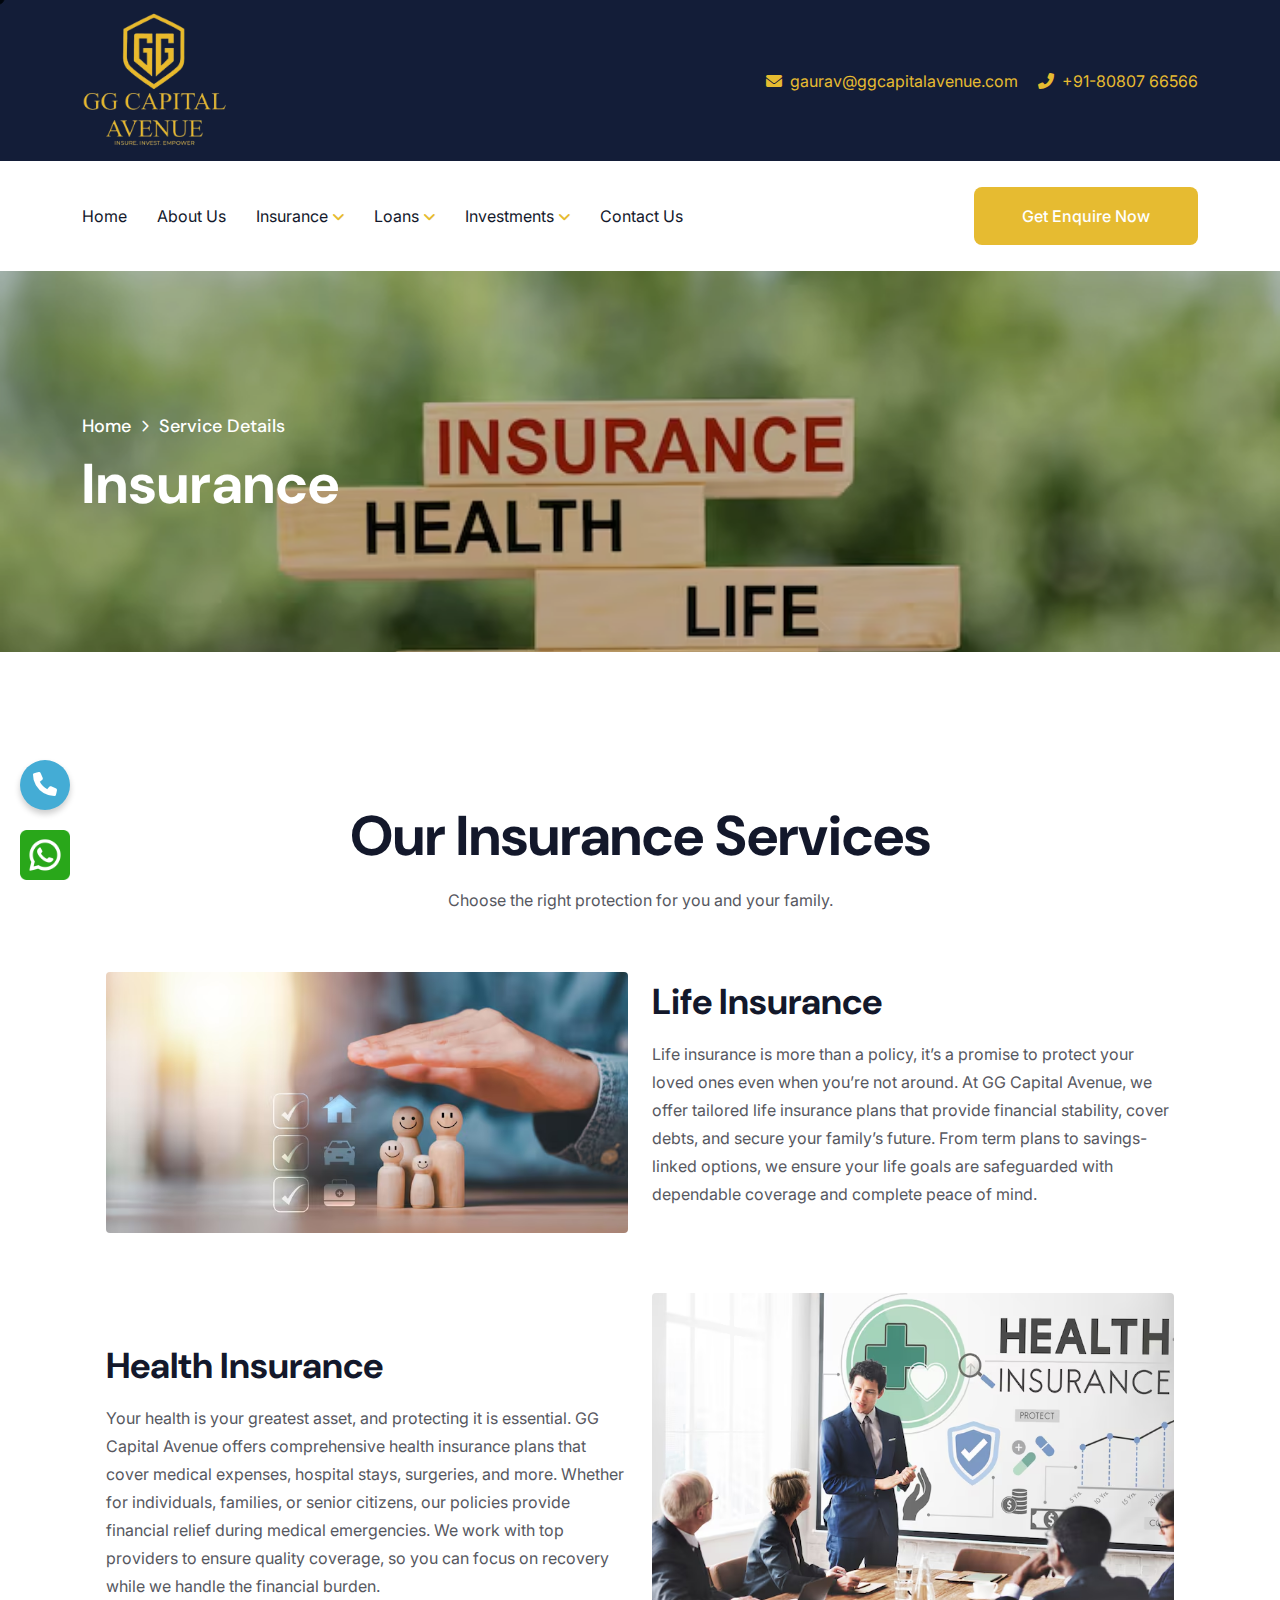
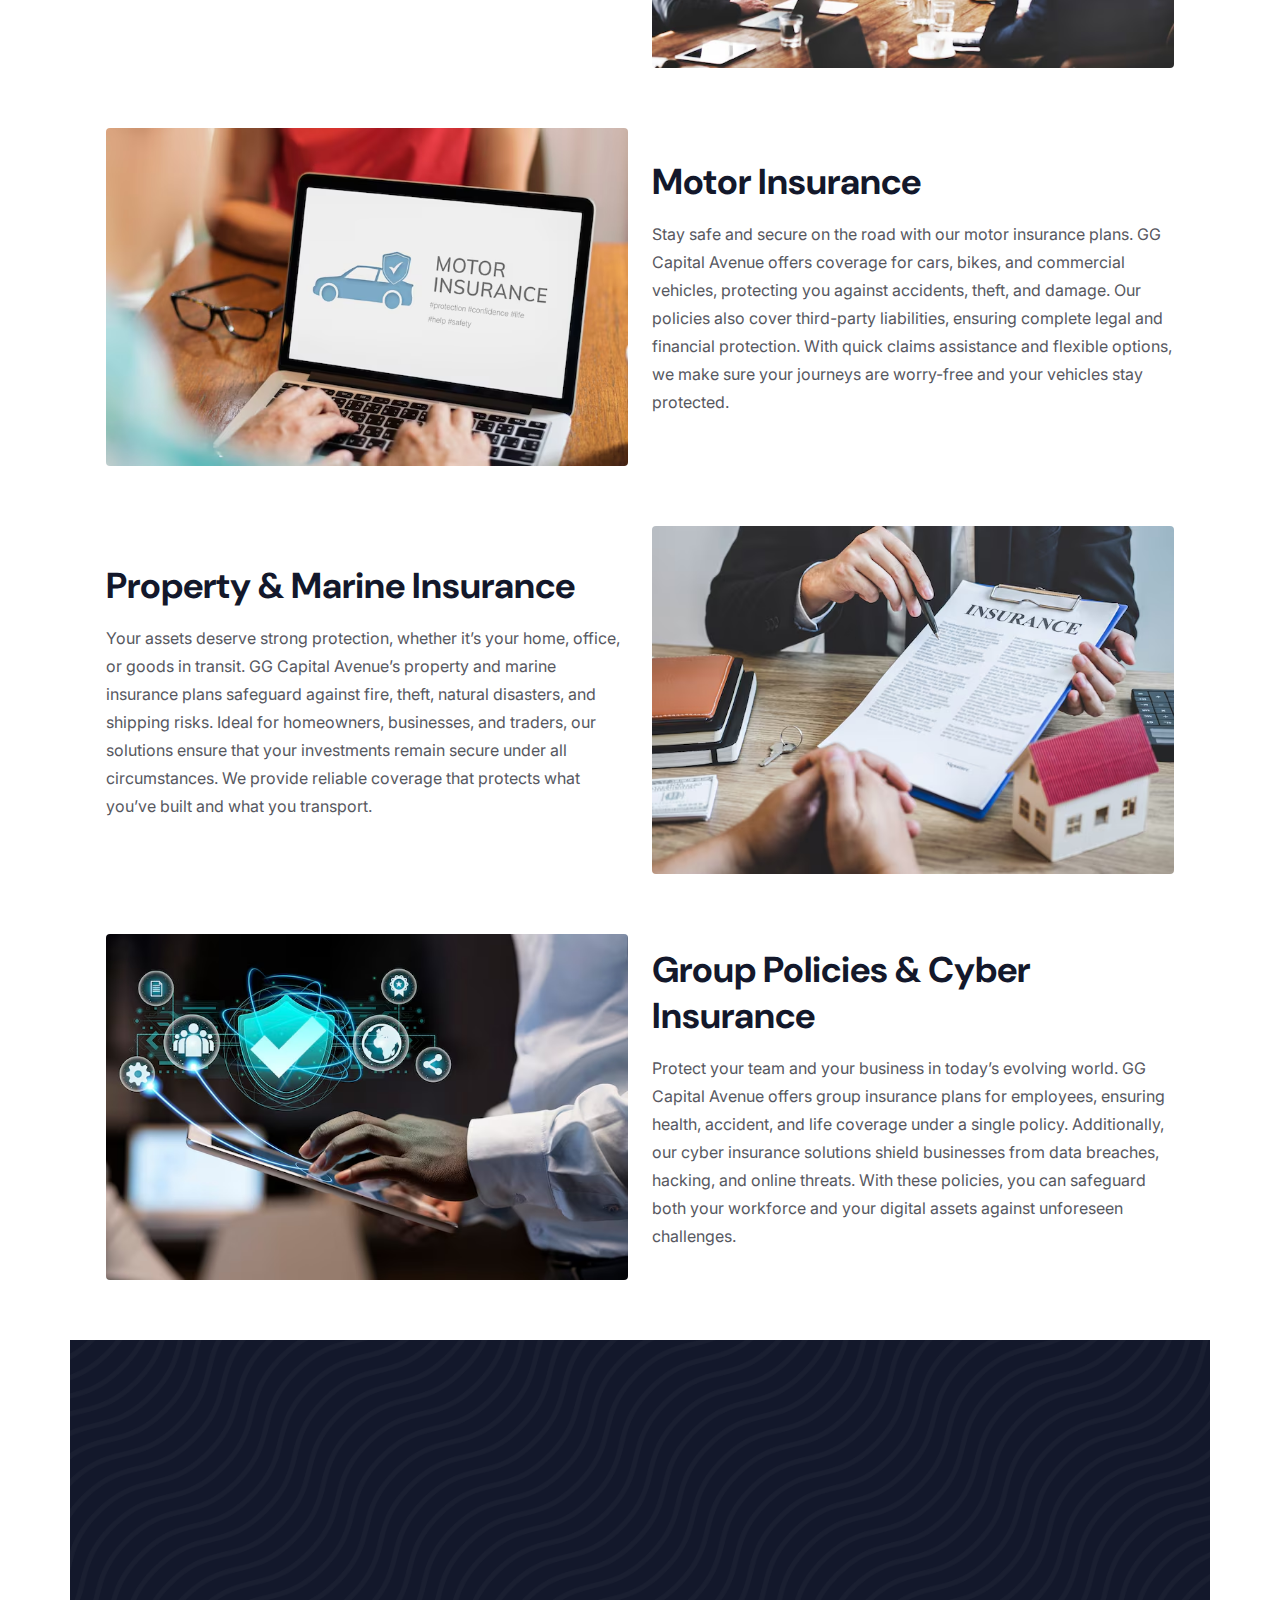
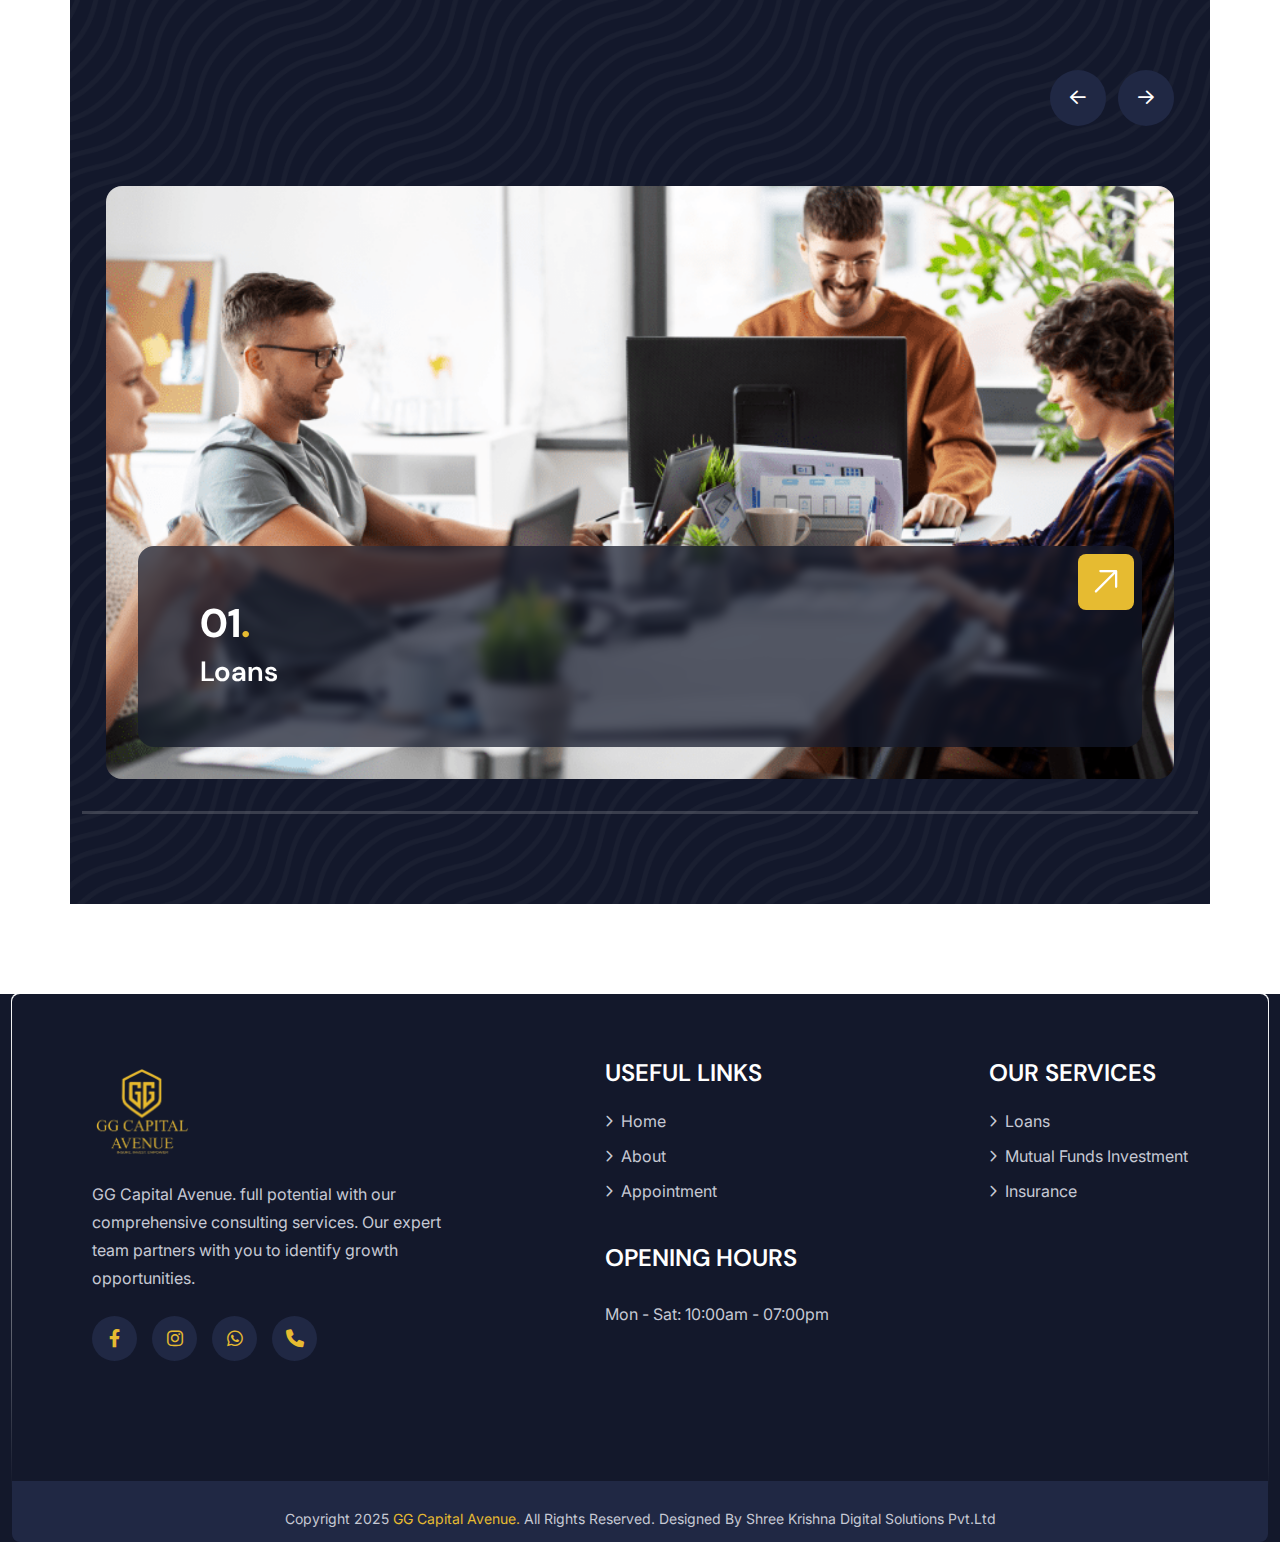
<file: insurance.html>
<!doctype html>
<html class="no-js theme-yellow2" lang="zxx" dir="ltr">

<head>
    <meta charset="utf-8">
    <meta http-equiv="x-ua-compatible" content="ie=edge">
    <title> GG Capital Finance - Business Agency </title>
    <meta name="author" content="GG Capital Avenue">
    <meta name="description" content="GG Capital Avenue - Business Agency">
    <meta name="keywords" content="GG Capital Avenue - Business Agency">
    <meta name="robots" content="INDEX,FOLLOW">

    <!-- Mobile Specific Metas -->
    <meta name="viewport" content="width=device-width, initial-scale=1, shrink-to-fit=no">

    <!-- Favicons - Place favicon.ico in the root directory -->
    <!-- <link rel="apple-touch-icon" sizes="57x57" href="assets/img/favicons/apple-icon-57x57.png">
    <link rel="apple-touch-icon" sizes="60x60" href="assets/img/favicons/apple-icon-60x60.png">
    <link rel="apple-touch-icon" sizes="72x72" href="assets/img/favicons/apple-icon-72x72.png">
    <link rel="apple-touch-icon" sizes="76x76" href="assets/img/favicons/apple-icon-76x76.png">
    <link rel="apple-touch-icon" sizes="114x114" href="assets/img/favicons/apple-icon-114x114.png">
    <link rel="apple-touch-icon" sizes="120x120" href="assets/img/favicons/apple-icon-120x120.png">
    <link rel="apple-touch-icon" sizes="144x144" href="assets/img/favicons/apple-icon-144x144.png">
    <link rel="apple-touch-icon" sizes="152x152" href="assets/img/favicons/apple-icon-152x152.png">
    <link rel="apple-touch-icon" sizes="180x180" href="assets/img/favicons/apple-icon-180x180.png">
    <link rel="icon" type="image/png" sizes="192x192" href="assets/img/favicons/android-icon-192x192.png">
    <link rel="icon" type="image/png" sizes="32x32" href="assets/img/favicons/favicon-32x32.png">
    <link rel="icon" type="image/png" sizes="96x96" href="assets/img/favicons/favicon-96x96.png">
    <link rel="icon" type="image/png" sizes="16x16" href="assets/img/favicons/favicon-16x16.png">
    <link rel="manifest" href="assets/img/favicons/manifest.json">
    <meta name="msapplication-TileColor" content="#ffffff">
    <meta name="msapplication-TileImage" content="assets/img/favicons/ms-icon-144x144.png">
    <meta name="theme-color" content="#ffffff"> -->

    <!--==============================
	  Google Fonts
	============================== -->
    <link rel="preconnect" href="https://fonts.googleapis.com">
    <link rel="preconnect" href="https://fonts.gstatic.com" crossorigin>
    <link href="https://fonts.googleapis.com/css2?family=DM+Sans:ital,opsz,wght@0,9..40,100..1000;1,9..40,100..1000&family=Inter:ital,opsz,wght@0,14..32,100..900;1,14..32,100..900&display=swap" rel="stylesheet">

    <!--==============================
	    All CSS File
	============================== -->
    <!-- Bootstrap -->
    <link rel="stylesheet" href="assets/css/bootstrap.min.css">
    <!-- Fontawesome Icon -->
    <link rel="stylesheet" href="assets/css/fontawesome.min.css">
    <!-- Magnific Popup -->
    <link rel="stylesheet" href="assets/css/magnific-popup.min.css">
    <!-- Swiper Js -->
    <link rel="stylesheet" href="assets/css/swiper-bundle.min.css">
    <!-- Theme Custom CSS -->
    <link rel="stylesheet" href="assets/css/style.css">

</head>
<style>
/* ==============================
   Mobile Menu Wrapper
   ============================== */
.th-menu-wrapper {
    position: fixed;
    top: 0;
    right: -100%;                /* hidden by default */
    width: 100%;
    max-width: 280px;            /* prevent overflow */
    height: 100vh;
    background: #fff;
    box-shadow: -2px 0 6px rgba(0,0,0,0.15);
    padding: 60px 20px 20px;     /* space for close button */
    transition: right 0.3s ease-in-out;
    z-index: 9999;
    overflow-y: auto;            /* scrollable content */
    overflow-x: hidden;          /* prevent sideways scroll */
}

/* Active state (slide-in) */
.th-menu-wrapper.active {
    right: 0;
}

/* ==============================
   Close Button
   ============================== */
.th-menu-close {
    position: absolute;
    top: 15px;
    right: 15px;
    font-size: 28px;
    color: #131d38;
    background: none;
    border: none;
    cursor: pointer;
}

/* ==============================
   Mobile Dropdown Fix
   ============================== */
@media (max-width: 991px) {
    .main-menu ul,
    .main-menu .sub-menu {
        width: 100% !important;
        max-width: 100% !important;
        position: static !important;
        box-shadow: none !important;
    }

    .main-menu .sub-menu li {
        padding-left: 15px; /* indent children */
    }
}

/* ==============================
   Global Scroll Control
   ============================== */
html, body {
    overflow-x: hidden !important;  /* no horizontal scroll */
}

body.menu-open {
    overflow: hidden; /* lock background scroll when menu is open */
}

</style>
<body>

    <!--[if lte IE 9]>
    	<p class="browserupgrade">You are using an <strong>outdated</strong> browser. Please <a href="https://browsehappy.com/">upgrade your browser</a> to improve your experience and security.</p>
  	<![endif]-->


    <!--********************************
   		Code Start From Here 
	******************************** -->
       <!--********************************
   		Code Start From Here 
	******************************** -->
    <div class="cursor-follower"></div>

    <!-- slider drag cursor -->
    <div class="slider-drag-cursor"> DRAG </div>

    <!--==============================
     Preloader
  ==============================-->
    <!-- <div class="preloader ">
        <button class="th-btn preloaderCls">Cancel Preloader </button>
        <div class="preloader-inner">
            <img src="assets/img/GG Capital .png" alt="img" style="width: 150px">
            <span class="loader">
               GG Capital Avenue
                <span class="loading-text">GG Capital Avenue</span>
            </span>
        </div>
    </div>
    <div class="popup-search-box d-none d-lg-block">
        <button class="searchClose"><i class="far fa-times"></i></button>
        <form action="#">
            <input type="text" placeholder="What are you looking for?">
            <button type="submit"><i class="fal fa-search"></i></button>
        </form>
    </div> -->
  
    <!-- <div class="color-scheme-wrap active">
        <button class="switchIcon"><i class="fa-solid fa-palette"></i></button>
        <h3 class="color-scheme-wrap-title text-center">Color Switcher</h3>
        <div class="color-switch-btns">
            <button data-color="#FF4F38"><i class="fa-solid fa-droplet"></i></button>
            <button data-color="#3282FB"><i class="fa-solid fa-droplet"></i></button>
            <button data-color="#563BFB"><i class="fa-solid fa-droplet"></i></button>
            <button data-color="#27AE60"><i class="fa-solid fa-droplet"></i></button>
            <button data-color="#FF7E02"><i class="fa-solid fa-droplet"></i></button>
        </div>
    </div> -->
    <!--==============================
	Header Area
==============================-->
<header class="th-header header-layout4">
    <!-- ================= Desktop Header ================= -->
    <div class="desktop-navbar d-none d-xl-block">
        <!-- Dark Header -->
        <div class="header-top" style="background-color: #131d38; padding: 10px 0;">
            <div class="container">
                <div class="row align-items-center justify-content-between">
                    <!-- Logo -->
                    <div class="col-auto">
                        <a href="index.html">
                            <img src="assets/img/gglog.png" alt="GG Capital" style="width: 150px; height: auto;">
                        </a>
                    </div>

                    <!-- Contact Info -->
                    <div class="col-auto">
                        <ul class="list-unstyled d-flex align-items-center mb-0" style="gap: 20px;">
                            <li class="d-flex align-items-center">
                                <i class="fas fa-envelope" style="margin-right: 8px; color: #e6bb31;"></i>
                                <a href="mailto:gaurav@ggcapitalavenue.com" class="text-light">gaurav@ggcapitalavenue.com</a>
                            </li>
                            <li class="d-flex align-items-center">
                                <i class="fas fa-phone-alt" style="margin-right: 8px; color: #e6bb31;"></i>
                                <a href="tel:+918080766566" class="text-light">+91-80807 66566</a>
                            </li>
                        </ul>
                    </div>
                </div>
            </div>
        </div>

        <!-- White Navbar with Enquire Now inside -->
        <div class="menu-area bg-white">
            <div class="container">
                <div class="row align-items-center justify-content-between">
                    <div class="col">
                        <nav class="main-menu">
                            <ul>
                                <li><a href="index.html">Home</a></li>
                                <li><a href="about.html">About Us</a></li>

                                <!-- Insurance -->
                                <li class="menu-item-has-children">
                                    <a href="insurance.html">Insurance</a>
                                    <ul class="sub-menu">
                                        <li><a href="insurance.html#life-insurance">Life Insurance</a></li>
                                        <li><a href="insurance.html#health-insurance">Health Insurance</a></li>
                                        <li><a href="insurance.html#motor-insurance">Motor Insurance</a></li>
                                        <li><a href="insurance.html#property-insurance">Property & Marine Insurance</a></li>
                                        <li><a href="insurance.html#group-insurance">Group Policies & Cyber Insurance</a></li>
                                    </ul>
                                </li>

                                <!-- Loans -->
                                <li class="menu-item-has-children">
                                    <a href="loans.html">Loans</a>
                                    <ul class="sub-menu">
                                        <li><a href="loans.html#personal-loan">Personal Loan</a></li>
                                        <li><a href="loans.html#business-loan">Business Loan</a></li>
                                        <li><a href="loans.html#home-loan">Home Loan</a></li>
                                        <li><a href="loans.html#car-loan">Car Loan</a></li>
                                        <li><a href="loans.html#mortgage-loan">Mortgage / Loan Against Property</a></li>
                                        <li><a href="loans.html#education-loan">Education Loan</a></li>
                                        <li><a href="loans.html#gold-loan">Gold Loan</a></li>
                                    </ul>
                                </li>

                                <!-- Investments -->
                                <li class="menu-item-has-children">
                                    <a href="Mutual.html">Investments</a>
                                    <ul class="sub-menu">
                                        <li><a href="Mutual.html#mutual-fund-advisory">Mutual Fund Advisory</a></li>
                                        <li><a href="Mutual.html#pms">Portfolio Management Services (PMS)</a></li>
                                        <li><a href="Mutual.html#aifs">Alternative Investment Funds (AIFs)</a></li>
                                        <li><a href="Mutual.html#fixed-income">Fixed Income Products</a></li>
                                        <li><a href="Mutual.html#tax-efficient">Tax-Efficient Investment Planning</a></li>
                                        <li><a href="Mutual.html#swp">Systematic Withdrawal Plans (SWP)</a></li>
                                    </ul>
                                </li>

                                <li><a href="contact.html">Contact Us</a></li>
                            </ul>
                        </nav>
                    </div>

                    <!-- Enquire Now Button inside Navbar -->
                    <div class="col-auto">
                        <div class="header-button">
                            <a href="contact.html#contact-form" class="th-btn style10 btn-radius-8">Get Enquire Now</a>
                        </div>
                    </div>
                </div>
            </div>
        </div>
    </div>

    <!-- ================= Mobile Header ================= -->
    <div class="mobile-header d-xl-none">
        <div class="mobile-top bg-dark text-light d-flex justify-content-between align-items-center p-2">
            <a href="index.html">
                <img src="assets/img/gglogo.png" alt="GG" style="height:40px;">
            </a>
            <button class="th-menu-toggle" style="background:none;border:none;font-size:24px;color:#fff;">
                <i class="fas fa-bars"></i>
            </button>
        </div>

        <!-- Slide-in Menu -->
        <div class="th-menu-wrapper">
            <div class="th-menu-area">
                <button class="th-menu-close">&times;</button>
                <ul class="th-mobile-menu">
                    <li><a href="index.html">Home</a></li>
                    <li><a href="about.html">About Us</a></li>
                    <li class="menu-item-has-children">
                        <a href="insurance.html">Insurance</a>
                        <ul class="sub-menu">
                            <li><a href="insurance.html#life-insurance">Life Insurance</a></li>
                            <li><a href="insurance.html#health-insurance">Health Insurance</a></li>
                            <li><a href="insurance.html#motor-insurance">Motor Insurance</a></li>
                            <li><a href="insurance.html#property-insurance">Property & Marine Insurance</a></li>
                            <li><a href="insurance.html#group-insurance">Group Policies & Cyber Insurance</a></li>
                        </ul>
                    </li>
                    <li class="menu-item-has-children">
                        <a href="loans.html">Loans</a>
                        <ul class="sub-menu">
                            <li><a href="loans.html#personal-loan">Personal Loan</a></li>
                            <li><a href="loans.html#business-loan">Business Loan</a></li>
                            <li><a href="loans.html#home-loan">Home Loan</a></li>
                            <li><a href="loans.html#car-loan">Car Loan</a></li>
                            <li><a href="loans.html#mortgage-loan">Mortgage / Loan Against Property</a></li>
                            <li><a href="loans.html#education-loan">Education Loan</a></li>
                            <li><a href="loans.html#gold-loan">Gold Loan</a></li>
                        </ul>
                    </li>
                    <li class="menu-item-has-children">
                        <a href="Mutual.html">Investments</a>
                        <ul class="sub-menu">
                            <li><a href="Mutual.html#mutual-fund-advisory">Mutual Fund Advisory</a></li>
                            <li><a href="Mutual.html#pms">Portfolio Management Services (PMS)</a></li>
                            <li><a href="Mutual.html#aifs">Alternative Investment Funds (AIFs)</a></li>
                            <li><a href="Mutual.html#fixed-income">Fixed Income Products</a></li>
                            <li><a href="Mutual.html#tax-efficient">Tax-Efficient Investment Planning</a></li>
                            <li><a href="Mutual.html#swp">Systematic Withdrawal Plans (SWP)</a></li>
                        </ul>
                    </li>
                    <li><a href="contact.html">Contact Us</a></li>
                </ul>
            </div>
        </div>
    </div>
</header>
    <!-- <header class="th-header header-layout4">
        <div class="header-top bg-black2">
            <div class="container">
                <div class="row justify-content-center justify-content-lg-between align-items-center gy-2">
                    <div class="col-auto d-none d-lg-block">
                        <div class="col-auto d-none d-lg-block">
    <div class="header-links">
        <ul class="list-unstyled d-flex align-items-center justify-content-center mb-0" style="gap: 40px;">
            <li class="d-flex align-items-center">
                <i class="fas fa-envelope" style="font-size: 20px; margin-right: 8px;"></i>
                <span>Connect with us:</span>&nbsp;contact@aplfinserv.com
            </li>
            <li class="d-flex align-items-center">
                <i class="fas fa-phone-alt" style="font-size: px; margin-right: 8px;"></i>
                <span>Call us:</span>&nbsp;+91-8080766566
            </li>
        </ul>
    </div>
</div>
</div>
                </div> -->
        <!-- <div class="header-top bg-black2">
            <div class="container">
                <div class="row justify-content-center justify-content-lg-between align-items-center gy-2">
                    <div class="col-auto d-none d-lg-block">
                        <div class="header-links">
                            <ul class="header-left-wrap">
                                <li><i class="fas fa-map-marker-alt"></i>D -108 Crystal Plaza Premises Andheri West </li>
                                <li><i class="fas fa-clock"></i>Sun to Friday: 8.00 am - 7.00 pm</li>
                            </ul>
                        </div>
                    </div>
                    <div class="col-auto">
                        <div class="header-links">
                            <ul class="header-right-wrap">
                                 <li>
                                    <i class="fa-solid fa-headset"></i><a href="tel:8080766566">Support</a>
                                </li> -->
                                <!-- <li>
                                    <div class="dropdown-link">
                                        <a class="dropdown-toggle" href="#" role="button" id="dropdownMenuLink1" data-bs-toggle="dropdown" aria-expanded="false"><i class="fa-light fa-globe"></i> English</a>
                                        <ul class="dropdown-menu" aria-labelledby="dropdownMenuLink1">
                                            <li>
                                                <a href="#">German</a>
                                                <a href="#">French</a>
                                                <a href="#">Italian</a>
                                                <a href="#">Latvian</a>
                                                <a href="#">Spanish</a>
                                                <a href="#">Greek</a>
                                            </li>
                                        </ul>
                                    </div>
                                </li> -->
                            <!-- </ul>
                        </div>
                    </div>
                </div>
            </div>
        </div> -->
        <!-- <div class="sticky-wrapper"> -->
            <!-- Main Menu Area -->
            <!-- <div class="menu-area">
                <div class="container bg-white">
                    <div class="row align-items-center justify-content-between">
                        <div class="col-auto">
                            <div class="header-logo">
                                <a href="index.html">
                                    <img src="assets/img/gglogo.jpg" alt="GG Capital" style="width: 100px">
                                </a>
                            </div>
                        </div>
                        <div class="col-auto">
                            <nav class="main-menu d-none d-lg-inline-block">
                                <ul>
                                    <li class="menu-item-has-children">
                                        <li><a href="index.html"> Home </a></li> -->
                                        <!-- <ul class="mega-menu mega-menu-content allow-natural-scroll">
                                            <li> -->
                                                <!-- <div class="container"> -->
                                                    <!-- <div class="row gy-4">
                                                        <div class="col-lg-4"> -->
                                                            <!-- <div class="mega-menu-box">
                                                                <div class="mega-menu-img">
                                                                    <img src="assets/img/pages/index.jpg" alt="Home One">
                                                                    <div class="btn-wrap">
                                                                        <a href="index.html" class="th-btn">Multipage</a>
                                                                        <a href="home-1-op.html" class="th-btn ">Onepage</a>
                                                                        
                                                                    </div>
                                                                </div>
                                                                <h3 class="mega-menu-title"><a href="index.html">Home I (Corporate)</a></h3>
                                                            </div>
                                                        </div>
                                                        <div class="col-lg-4">
                                                            <div class="mega-menu-box">
                                                                <div class="mega-menu-img">
                                                                    <img src="assets/img/pages/home-2.jpg" alt="Home Two">
                                                                    <div class="btn-wrap">
                                                                        <a href="home-2.html" class="th-btn ">Multipage</a>
                                                                        <a href="home-2-op.html" class="th-btn ">Onepage</a>
                                                                        
                                                                    </div>
                                                                </div>
                                                                <h3 class="mega-menu-title"><a href="home-2.html">Home II (Web Agency)</a></h3>
                                                            </div>
                                                        </div>
                                                        <div class="col-lg-4">
                                                            <div class="mega-menu-box">
                                                                <div class="mega-menu-img">
                                                                    <img src="assets/img/pages/home-3.jpg" alt="Home Three">
                                                                    <div class="btn-wrap">
                                                                        <a href="home-3.html" class="th-btn ">Multipage</a>
                                                                        <a href="home-3-op.html" class="th-btn ">Onepage</a>
                                                                        
                                                                    </div>
                                                                </div>
                                                                <h3 class="mega-menu-title"><a href="home-3.html">Home III (Personal Portfolio)</a></h3>
                                                            </div>
                                                        </div>
                                                        <div class="col-lg-4">
                                                            <div class="mega-menu-box">
                                                                <div class="mega-menu-img">
                                                                    <img src="assets/img/pages/home-4.jpg" alt="Home Three">
                                                                    <div class="btn-wrap">
                                                                        <a href="home-4.html" class="th-btn ">Multipage</a>
                                                                        <a href="home-4-op.html" class="th-btn ">Onepage</a>
                                                                        
                                                                    </div>
                                                                </div>
                                                                <h3 class="mega-menu-title"><a href="home-4.html">Home IV (Business Agency)</a></h3>
                                                            </div>
                                                        </div>
                                                        <div class="col-lg-4">
                                                            <div class="mega-menu-box">
                                                                <div class="mega-menu-img">
                                                                    <img src="assets/img/pages/home-5.jpg" alt="Home Three">
                                                                    <div class="btn-wrap">
                                                                        <a href="home-5.html" class="th-btn ">Multipage</a>
                                                                        <a href="home-5-op.html" class="th-btn ">Onepage</a>
                                                                        
                                                                    </div>
                                                                </div>
                                                                <h3 class="mega-menu-title"><a href="home-5.html">Home V (Collaborate Home)</a></h3>
                                                            </div>
                                                        </div> -->
                                                    <!-- </div>
                                                </div> -->
                                            <!-- </li>
                                        </ul> -->
                                    <!-- </li> -->
                                    <!-- <li><a href="about.html">About Us</a></li>
                                    <li class="menu-item-has-children">
                                        <a href="insurance.html">Insurance</a>
                       <ul class="sub-menu"> -->
                            <!-- <li><a href="service.html">Services</a></li> -->
                            <!-- <li><a href="insurance.html#life-insurance"> Life Insurance</a></li>
                            <li><a href="insurance.html#health-insurance">Health Insurance</a></li>
                            <li><a href="insurance.html#motor-insurance">Motor Insurance</a></li>
                            <li><a href="insurance.html#property-insurance">Property & Marine Insurance</a></li>
                            <li><a href="insurance.html#group-insurance">Group Policies & Cyber Insurance</a></li>
                        </ul>
                                    </li> -->
                                    <!-- LOANS -->
                                    <!-- <li class="menu-item-has-children">
                                     <a href="loans.html"> Loans</a>
                                     <ul class="sub-menu">
                            <li><a href="loans.html#personal-loan">Personal Loan</a></li>
        <li><a href="loans.html#business-loan">Business Loan</a></li>
        <li><a href="loans.html#home-loan">Home Loan</a></li>
        <li><a href="loans.html#car-loan">Car Loan</a></li>
        <li><a href="loans.html#mortgage-loan">Mortgage / Loan Against Property</a></li>
        <li><a href="loans.html#education-loan">Education Loan</a></li>
        <li><a href="loans.html#gold-loan">Gold Loan</a></li>
                         </ul>
                          </li> -->

                          <!-- INVESTMENTS -->
                            <!-- <li class="menu-item-has-children">
                        <a href="Mutual.html">Investments</a>
                        <ul class="sub-menu"> -->
                            <!-- <li><a href="service.html">Services</a></li> -->
                            <!-- <li><a href="Mutual.html#mutual-fund-advisory">Mutual Fund Advisory</a></li>
        <li><a href="Mutual.html#pms">Portfolio Management Services (PMS)</a></li>
        <li><a href="Mutual.html#aifs">Alternative Investment Funds (AIFs)</a></li>
        <li><a href="Mutual.html#fixed-income">Fixed Income Products</a></li>
        <li><a href="Mutual.html#tax-efficient">Tax-Efficient Investment Planning</a></li>
        <li><a href="Mutual.html#swp">Systematic Withdrawal Plans (SWP)</a></li>
                        </ul>
                    </li> -->
                           <!-- <li class="menu-item-has-children">
                                     <a href="#"> Investment</a> -->
                                     <!-- <ul class="sub-menu">
                            <li><a href="insurance.html">Insurance</a></li>
                            <li><a href="loans.html">Loans</a></li>
                            <li><a href="Mutual.html">Mutual Funds Investments</a></li>
                         </ul> -->
                          <!-- </li> -->
                                    <!-- <li class="menu-item-has-children">
                                        <a href="#">Pages</a>
                                        <ul class="sub-menu">
                                            <li class="menu-item-has-children">
                                                <a href="#">Shop</a>
                                                <ul class="sub-menu">
                                                    <li><a href="shop.html">Shop</a></li>
                                                    <li><a href="shop-details.html">Shop Details</a></li>
                                                    <li><a href="cart.html">Cart Page</a></li>
                                                    <li><a href="checkout.html">Checkout</a></li>
                                                    <li><a href="wishlist.html">Wishlist</a></li>
                                                </ul>
                                            </li>
                                            <li><a href="project.html">Portfolio</a></li>
                                            <li><a href="project-details.html">Portfolio Details</a></li>
                                            <li><a href="team.html">Our Team</a></li>
                                            <li><a href="team-details.html">Team Details</a></li>
                                            <li><a href="pricing.html">Pricing</a></li>
                                            <li><a href="faq.html">FAQS</a></li>
                                            <li><a href="error.html">Error Page</a></li>
                                        </ul>
                                    </li>
                                    <li class="menu-item-has-children">
                                        <a href="#">Blog</a>
                                        <ul class="sub-menu">
                                            <li><a href="blog.html">Blog Standard</a></li>
                                            <li><a href="blog-2.html">Blog Grid</a></li>
                                            <li><a href="blog-details.html">Blog Details with Sidebar</a></li>
                                            <li><a href="blog-details-2.html">Blog Details without Sidebar</a></li>
                                        </ul>
                                    </li> -->
                                    <!-- <li>
                                        <a href="contact.html">Contact Us</a>
                                    </li>
                                </ul>
                            </nav>
                            <div class="header-button d-flex d-lg-none">
                                <button type="button" class="icon-btn style4 th-menu-toggle">
                                    <i class="far fa-bars"></i>
                                </button>
                            </div>
                        </div>
                        <div class="col-auto d-none d-xl-block">
                            <div class="header-button">
                                <a href="contact.html" class="th-btn style10 btn-radius-8">Get Enquire Now</a>
                            </div>
                        </div>
                    </div>
                </div>
            </div>
        </div>
    </header> -->


    <!--==============================
    Breadcumb
============================== -->
<div class="breadcumb-wrapper" 
     style="background: linear-gradient(rgba(0,0,0,0.2), rgba(0,0,0,0.2)), 
             url('assets/img/bann2.jpg')  top center/cover no-repeat; 
            background-size: cover; background-position: top center;">
    <div class="container">
        <div class="row">
            <div class="col-xxl-6">
                <div class="breadcumb-content" style="color:#fff;">
                    <ul class="breadcumb-menu">
                        <li><a href="index.html" style="color:#fff;">Home</a></li>
                        <li style="color:#fff;">Service Details</li>
                    </ul>
                    <h1 class="breadcumb-title">Insurance</h1>
                </div>
            </div>
        </div>
    </div>
</div>
<!--==============================
Service Area
==============================-->
    <section class="space">
        <div class="container">
            <div class="row gx-60">
                <!-- <div class="col-xxl-9 col-xl-8 col-lg-7"> -->
                    <!-- <div class="page-single">
                        <h2 class="page-title mt-n2 mb-40">Overview of Insurance</h2>
                        <p class="mb-50">At GG Capital Avenue, we understand that life is full of uncertainties, but your peace of mind shouldn’t be one of them. Our insurance services are designed to protect what matters most to you, your health, your loved ones, your assets, and your future. With a wide range of personalized insurance solutions, we provide the safety net that helps you move forward with confidence, no matter what life brings.</p>
                        <div class="page-img gsap-parallax mb-55">
                            <img src="assets/img/h11.jpg" alt="Service Image">
                        </div>
                        <h2 class="page-title mt-n2 mb-40">Benefits of Insurance services</h2>
                        <div class="service-page-list-wrap mb-80">
                            <div class="single-service-list">
                                <h4 class="box-title">01.Financial Security & Peace of Mind</h4>
                                <p class="box-text">Insurance is more than just a policy, it’s a promise. A promise to stand by you in times of need, to offer financial security when it matters most, and to safeguard the dreams you've worked so hard to build.</p>
                            </div>
                            <div class="single-service-list">
                                <h4 class="box-title">02. Customized Insurance Solutions</h4>
                                <p class="box-text">Whether you're looking to protect your life, your vehicle, your property, or your business, GG Capital Avenue offers comprehensive coverage options that are tailored to your needs and lifestyle.</p>
                            </div>
                            <div class="single-service-list">
                                <h4 class="box-title">03. Our offerings include</h4>
                                <p class="box-text"> Life Insurance, Health Insurance, Motor Insurance, Home and Property Insurance, Travel Insurance, Marine Insurance, and specialized Group and Corporate Policies. We also provide Liability Insurance, Cyber Insurance, and Office & Factory Insurance, ensuring full-spectrum protection for both individuals and businesses.</p>
                            </div>
                            <div class="single-service-list">
                                <h4 class="box-title">04. Business & Corporate Protection</h4>
                                <p class="box-text">We specialize in offering comprehensive group and corporate insurance solutions, including Liability Insurance, Cyber Risk Insurance, Office & Factory Coverage, and Employee Benefits plans.</p>
                            </div> -->
                            <!-- <div class="single-service-list">
                                <h4 class="box-title">04. Payroll and Compensation</h4>
                                <p class="box-text">Ensuring employees are paid accurately and on time. This includes calculating wages, distributing paychecks, managing deductions, bonuses, and raises.</p>
                            </div>
                            <div class="single-service-list">
                                <h4 class="box-title">05. Training and Development</h4>
                                <p class="box-text">Providing opportunities for employees to improve skills, knowledge, and abilities. This includes career development programs, leadership training, and technical skills enhancement.</p>
                            </div>
                            <div class="single-service-list">
                                <h4 class="box-title">06. Performance Management</h4>
                                <p class="box-text">Monitoring, evaluating, and improving employee performance. This includes setting performance goals, conducting performance reviews, and implementing improvement plans.</p>
                            </div> -->
                        <!-- </div> -->
                        <!-- <h2 class="page-title mt-n2 mb-40">Overview of various insurance categories offered:</h2>
                        <div class="service-process-wrap mb-60">
                            <div class="service-process-line"><img src="assets/img/icon/service-icon/service-process-arrow.svg" alt="img"></div>
                            <div class="service-process-card">
                                <div class="box-icon">
                                    <img src="assets/img/icon/service-icon/service-process1-1.svg" alt="img">
                                </div>
                                <div class="box-content">
                                    <h4 class="box-title">01.Life Insurance</h4>
                                    <p class="box-text">We begin by understanding your financial goals, challenges, and investment potential to craft a personalized strategy.</p>
                                </div>
                            </div>
                            <div class="service-process-card">
                                <div class="box-icon">
                                    <img src="assets/img/icon/service-icon/service-process1-2.svg" alt="img">
                                </div>
                                <div class="box-content">
                                    <h4 class="box-title">02. Health Insurance</h4>
                                    <p class="box-text">Our experts design a comprehensive financial plan tailored to your business or personal objectives.</p>
                                </div>
                            </div>
                            <div class="service-process-card">
                                <div class="box-icon">
                                    <img src="assets/img/icon/service-icon/service-process1-3.svg" alt="img">
                                </div>
                                <div class="box-content">
                                    <h4 class="box-title">03. Motor Insurance</h4>
                                    <p class="box-text">Access a broad range of capital investment options, insurance policies, and risk management tools suited to your goals.</p>
                                </div>
                            </div>
                            <div class="service-process-card">
                                <div class="box-icon">
                                    <img src="assets/img/icon/service-icon/service-process1-4.svg" alt="img">
                                </div>
                                <div class="box-content">
                                    <h4 class="box-title">04. Property & Marine Insurance</h4>
                                    <p class="box-text">We guide you through the execution of the chosen financial strategies, handling paperwork, coordination, and advisory.</p>
                                </div>
                            </div>
                            <div class="service-process-card">
                                <div class="box-icon">
                                    <img src="assets/img/icon/service-icon/service-process1-5.svg" alt="img">
                                </div>
                                <div class="box-content">
                                    <h4 class="box-title">05. Group Policies & Cyber Insurance</h4>
                                    <p class="box-text">Regularly track progress and adapt strategies based on market changes and evolving goals to ensure continued growth.</p>
                                </div>
                            </div>
                        </div> -->
                        <!-- <div class="page-img-grid mb-10">
                            <div class="page-img gsap-parallax">
                                <img src="assets/img/h9.jpg" alt="Service Image">
                            </div>
                            <div class="page-img gsap-parallax">
                                <img src="assets/img/h10.jpg" alt="Service Image">
                            </div> -->
                        <!-- </div>
                        <p class="mb-25">What sets us apart is our customer-first approach. Our experienced advisors work closely with you to understand your priorities and suggest the right plans from our network of trusted insurance providers.</p>
                        <p class="mb-70">Whether it’s long-term life coverage, short-term travel protection, or a robust health plan for your family, we ensure you receive the right solution with complete transparency.</p>
                        <h2 class="page-title mt-n2 mb-40">The end</h2>
                        <p class="mb-0">Navigating the world of insurance can be overwhelming, but it doesn't have to be. With GG Capital Avenue, you get a partner who simplifies the process, explains the details, and helps you make informed choices. We handle the complexities so you can focus on what truly matters: living your life with confidence and security.</p> -->
                        <!-- <p class="mb-0">Nemo enim ipsam voluptatem quia voluptas sit aspernatur aut odit aut fugit, sed quia consequuntur magni dolores eos qui ratione voluptatem sequi nesciunt.</p>
                        <p class="mb-25">Ellentesque sit amet odio nisi. Phasellus quis lorem leo. s, libero diam finibus tellus, at sagittis tellus eros vitae nisi. Sed dignissim augue sit amet diam laoreet venenatis. Aliquam bibendum erat eu nisi faucibus dignissim. Phasellus dignissim est tempor eros pulvinar luctus. Nam vulputate, risus a efficitur cursus, felis dolor vulputate mi, ac eleifend libero velit sed nunc.</p>
                        <p class="mb-0">Sed ut perspiciatis unde omnis iste natus error sit voluptatem accusantium doloremque laudantium, totam rem aperiam, eaque ipsa quae ab illo inventore veritatis et quasi architecto beatae vitae dicta sunt explicabo.</p>
                        <p class="mb-0">Nemo enim ipsam voluptatem quia voluptas sit aspernatur aut odit aut fugit, sed quia consequuntur magni dolores eos qui ratione voluptatem sequi nesciunt.</p>
                        <p class="mb-0">Ellentesque sit amet odio nisi. Phasellus quis lorem leo. s, libero diam finibus tellus, at sagittis tellus eros vitae nisi. Sed dignissim augue sit amet diam laoreet venenatis. Aliquam bibendum erat eu nisi faucibus dignissim. Phasellus dignissim est tempor eros pulvinar luctus. Nam vulputate, risus a efficitur cursus, felis dolor vulputate mi, ac eleifend libero velit sed nunc.</p> -->
                    <!-- </div> -->

                <!-- </div>
                <div class="col-xxl-3 col-xl-4 col-lg-5">
                    <aside class="sidebar-area sidebar-sticky">
                        <div class="widget widget_schedule  ">
                            <h3 class="widget_title">Get started today</h3>
                            <p class="">Let's take your business to the next level with GG Capital Finance.</p>
                            <div class="checklist">
                                <ul>
                                    <li>
                                        Average response rate 1 hour
                                    </li>
                                    <li>
                                        Proven track of results
                                    </li>
                                    <li>
                                        Dedicated and honest
                                    </li>
                                </ul>
                            </div>
                            <a class="th-btn btn-sm w-100" href="contact.html">Schedule An Appointment</a>
                        </div> -->
                        <!-- <div class="widget widget_categories  ">
                            <h3 class="widget_title">Services</h3> -->
                            <!-- <ul>
                                <li>
                                    <a href="blog.html"><img class="me-3" src="assets/img/icon/service-icon/widget-service-icon1-1.svg" alt="img">Business planing</a>
                                    <span>(19)</span>
                                </li>
                                <li>
                                    <a href="blog.html"><img class="me-3" src="assets/img/icon/service-icon/widget-service-icon1-2.svg" alt="img">Innovative Technology</a>
                                    <span>(12)</span>
                                </li>
                                <li>
                                    <a href="blog.html"><img class="me-3" src="assets/img/icon/service-icon/widget-service-icon1-3.svg" alt="img">Human Resources</a>
                                    <span>(22)</span>
                                </li>
                                <li>
                                    <a href="blog.html"><img class="me-3" src="assets/img/icon/service-icon/widget-service-icon1-4.svg" alt="img">Business Consulting</a>
                                    <span>(15)</span>
                                </li>
                                <li>
                                    <a href="blog.html"><img class="me-3" src="assets/img/icon/service-icon/widget-service-icon1-5.svg" alt="img">Strategic planing</a>
                                    <span>(25)</span>
                                </li>
                                <li>
                                    <a href="blog.html"><img class="me-3" src="assets/img/icon/service-icon/widget-service-icon1-6.svg" alt="img">Market research</a>
                                    <span>(32)</span>
                                </li>
                            </ul> -->
                        <!-- </div> -->
                        <!-- <div class="widget widget_banner2 bg-title  ">
                            <div class="widget-banner">
                                <div class="icon-btn">
                                    <i class="fas fa-phone"></i>
                                </div>
                                <div class="box-content">
                                    <h5 class="box-title">Have Any Questions?</h5>
                                    <a class="box-link" href="tel:8080766566">8080766566</a>
                                </div>
                            </div>
                        </div>
                    </aside>
                </div>
            </div> -->
        <!-- </div>
    </section> -->

    <!-- Service Detail Section -->
     <section class="insurance-types-area py-60">
    <div class="container">
        <!-- Section Title -->
        <div class="row mb-40">
            <div class="col-12 text-center">
                <h2 class="section-title">Our Insurance Services</h2>
                <p class="section-subtitle">Choose the right protection for you and your family.</p>
            </div>
        </div>

        <!-- Life Insurance -->
        <div id="life-insurance" class="row align-items-center mb-60">
            <div class="col-lg-6">
                <img src="assets/img//life.avif" alt="Life Insurance" class="img-fluid rounded">
            </div>
            <div class="col-lg-6">
                <h3>Life Insurance</h3>
                <p>Life insurance is more than a policy, it’s a promise to protect your loved ones even when you’re not around. At GG Capital Avenue, we offer tailored life insurance plans that provide financial stability, cover debts, and secure your family’s future. From term plans to savings-linked options, we ensure your life goals are safeguarded with dependable coverage and complete peace of mind.</p>
                <a href="#life-insurance" ></a>
            </div>
        </div>

        <!-- Health Insurance -->
        <div id="health-insurance" class="row align-items-center flex-row-reverse mb-60">
            <div class="col-lg-6">
                <img src="assets/img/health.avif" alt="Health Insurance" class="img-fluid rounded">
            </div>
            <div class="col-lg-6">
                <h3>Health Insurance</h3>
                <p>Your health is your greatest asset, and protecting it is essential. GG Capital Avenue offers comprehensive health insurance plans that cover medical expenses, hospital stays, surgeries, and more. Whether for individuals, families, or senior citizens, our policies provide financial relief during medical emergencies. We work with top providers to ensure quality coverage, so you can focus on recovery while we handle the financial burden.</p>
                <a href="#health-insurance"></a>
            </div>
        </div>

        <!-- Motor Insurance -->
        <div id="motor-insurance" class="row align-items-center mb-60">
            <div class="col-lg-6">
                <img src="assets/img/motor.avif" alt="Travel Insurance" class="img-fluid rounded">
            </div>
            <div class="col-lg-6">
                <h3>Motor Insurance</h3>
                <p>Stay safe and secure on the road with our motor insurance plans. GG Capital Avenue offers coverage for cars, bikes, and commercial vehicles, protecting you against accidents, theft, and damage. Our policies also cover third-party liabilities, ensuring complete legal and financial protection. With quick claims assistance and flexible options, we make sure your journeys are worry-free and your vehicles stay protected.</p>
                <a href="#motor-insurance" ></a>
            </div>
        </div>

        <!-- Property & Marine Insurance-->
        <div id="property-insurance" class="row align-items-center flex-row-reverse mb-60">
            <div class="col-lg-6">
                <img src="assets/img/property.avif" alt="Vehicle Insurance" class="img-fluid rounded">
            </div>
            <div class="col-lg-6">
                <h3>Property & Marine Insurance</h3>
                <p>Your assets deserve strong protection, whether it’s your home, office, or goods in transit. GG Capital Avenue’s property and marine insurance plans safeguard against fire, theft, natural disasters, and shipping risks. Ideal for homeowners, businesses, and traders, our solutions ensure that your investments remain secure under all circumstances. We provide reliable coverage that protects what you’ve built and what you transport.</p>
                <a href="#property-insurance"></a>
            </div>
        </div>

        <!-- Group Policies & Cyber Insurance-->
        <div id="group-insurance" class="row align-items-center mb-60">
            <div class="col-lg-6">
                <img src="assets/img/cyber.avif" alt="Business Insurance" class="img-fluid rounded">
            </div>
            <div class="col-lg-6">
                <h3>Group Policies & Cyber Insurance</h3>
                <p>Protect your team and your business in today’s evolving world. GG Capital Avenue offers group insurance plans for employees, ensuring health, accident, and life coverage under a single policy. Additionally, our cyber insurance solutions shield businesses from data breaches, hacking, and online threats. With these policies, you can safeguard both your workforce and your digital assets against unforeseen challenges.</p>
                <a href="#group-insurance" ></a>
            </div>
        </div>
    </div>
</section>

    <!--==============================
Service Area  
==============================-->
    <section class="overflow-hidden space bg-title overflow-hidden" id="service-sec" data-bg-src="assets/img/bg/wave-bg1.png">
        <div class="container">
            <div class="row justify-content-between">
                <div class="col-xxl-7 col-xl-9 col-lg-8 col-md-10">
                    <div class="title-area">
                        <span class="sub-title text-white fadeinup wow" data-wow-duration="1.2s" data-wow-delay="0.1s">OUR SERIVCES</span>
                        <h2 class="sec-title text-white fadeinup wow" data-wow-duration="1.5s" data-wow-delay="0.3s">All the Financial Solutions You Need, Seamlessly Integrated for Your Success.</h2>
                    </div>
                </div>
                <div class="col-auto align-self-end">
                    <div class="sec-btn">
                        <div class="icon-box">
                            <button data-slider-prev="#serviceSlider1" class="slider-arrow style3 default"><i class="far fa-arrow-left"></i></button>
                            <button data-slider-next="#serviceSlider1" class="slider-arrow style3 default"><i class="far fa-arrow-right"></i></button>
                        </div>
                    </div>
                </div>
            </div>
            <div class="swiper th-slider service-slider1" id="serviceSlider1" data-slider-options='{"breakpoints":{"0":{"slidesPerView":1},"1300":{"slidesPerView":"auto"}}}'>
                <div class="swiper-wrapper">
                    <div class="swiper-slide">
                        <div class="service-card">
                            <div class="box-thumb">
                                <img src="assets/img/h8.png" alt="Icon">
                            </div>
                            <div class="box-content">
                                <p class="box-number">01<span class="text-theme">.</span> </p>
                                <h3 class="box-title"><a href="loans.html"> Loans</a></h3>
                                <a href="loans.html" class="icon-btn"><i class="fal fa-arrow-up-right"></i></a>
                            </div>
                            <div class="box-content style2">
                                <p class="box-number">01<span class="text-theme">.</span> </p>
                                <h3 class="box-title"><a href="loans.html"> Loans</a></h3>
                                <a href="loans.html" class="icon-btn"><i class="fal fa-arrow-up-right"></i></a>
                            </div>
                        </div>
                    </div>
                    <!-- <div class="swiper-slide">
                        <div class="service-card">
                            <div class="box-thumb">
                                <img src="assets/img/service/service_card_1_2.png" alt="Icon">
                            </div>
                            <div class="box-content">
                                <p class="box-number">02<span class="text-theme">.</span> </p>
                                <h3 class="box-title"><a href="loans.html">Loans Services</a></h3>
                                <a href="loans.html" class="icon-btn"><i class="fal fa-arrow-up-right"></i></a>
                            </div>
                            <div class="box-content style2">
                                <p class="box-number">02<span class="text-theme">.</span> </p>
                                <h3 class="box-title"><a href="loans.html">loans Services</a></h3>
                                <a href="loans.html" class="icon-btn"><i class="fal fa-arrow-up-right"></i></a>
                            </div>
                        </div>
                    </div> -->
                    <div class="swiper-slide">
                        <div class="service-card">
                            <div class="box-thumb">
                                <img src="assets/img/h3.png" alt="Icon">
                            </div>
                            <div class="box-content">
                                <p class="box-number">02<span class="text-theme">.</span> </p>
                                <h3 class="box-title"><a href="Mutual.html">Investments</a></h3>
                                <a href="Mutual.html" class="icon-btn"><i class="fal fa-arrow-up-right"></i></a>
                            </div>
                            <div class="box-content style2">
                                <p class="box-number">02<span class="text-theme">.</span> </p>
                                <h3 class="box-title"><a href="Mutual.html">Investments</a></h3>
                                <a href="Mutual.html" class="icon-btn"><i class="fal fa-arrow-up-right"></i></a>
                            </div>
                        </div>
                    </div>

                    <!-- <div class="swiper-slide">
                        <div class="service-card">
                            <div class="box-thumb">
                                <img src="assets/img/h3.png" alt="Icon">
                            </div>
                            <div class="box-content">
                                <p class="box-number">03<span class="text-theme">.</span> </p>
                                <h3 class="box-title"><a href="#">Motor Insurance</a></h3>
                                <a href="service-details.html" class="icon-btn"><i class="fal fa-arrow-up-right"></i></a>
                            </div>
                            <div class="box-content style2">
                                <p class="box-number">03<span class="text-theme">.</span> </p>
                                <h3 class="box-title"><a href="#">Motor Insurance</a></h3>
                                <a href="service-details.html" class="icon-btn"><i class="fal fa-arrow-up-right"></i></a>
                            </div>
                        </div>
                    </div>

                     <div class="swiper-slide">
                        <div class="service-card">
                            <div class="box-thumb">
                                <img src="assets/img/h3.png" alt="Icon">
                            </div>
                            <div class="box-content">
                                <p class="box-number">04<span class="text-theme">.</span> </p>
                                <h3 class="box-title"><a href="#">Group Policies & Cyber Insurance</a></h3>
                                <a href="service-details.html" class="icon-btn"><i class="fal fa-arrow-up-right"></i></a>
                            </div>
                            <div class="box-content style2">
                                <p class="box-number">04<span class="text-theme">.</span> </p>
                                <h3 class="box-title"><a href="#">Group Policies & Cyber Insurance</a></h3>
                                <a href="service-details.html" class="icon-btn"><i class="fal fa-arrow-up-right"></i></a>
                            </div>
                        </div>
                    </div>

                     <div class="swiper-slide">
                        <div class="service-card">
                            <div class="box-thumb">
                                <img src="assets/img/h3.png" alt="Icon">
                            </div>
                            <div class="box-content">
                                <p class="box-number">05<span class="text-theme">.</span> </p>
                                <h3 class="box-title"><a href="#"> Property & Marine Insurance</a></h3>
                                <a href="service-details.html" class="icon-btn"><i class="fal fa-arrow-up-right"></i></a>
                            </div>
                            <div class="box-content style2">
                                <p class="box-number">05<span class="text-theme">.</span> </p>
                                <h3 class="box-title"><a href="#">Property & Marine Insurance</a></h3>
                                <a href="service-details.html" class="icon-btn"><i class="fal fa-arrow-up-right"></i></a>
                            </div>
                        </div>
                    </div> -->
                    <!-- <div class="swiper-slide">
                        <div class="service-card">
                            <div class="box-thumb">
                                <img src="assets/img/service/service_card_1_4.png" alt="Icon">
                            </div>
                            <div class="box-content">
                                <p class="box-number">04<span class="text-theme">.</span> </p>
                                <h3 class="box-title"><a href="service.html">Project Planning & management</a></h3>
                                <a href="service-details.html" class="icon-btn"><i class="fal fa-arrow-up-right"></i></a>
                            </div>
                            <div class="box-content style2">
                                <p class="box-number">04<span class="text-theme">.</span> </p>
                                <h3 class="box-title"><a href="service.html">Project Planning & management</a></h3>
                                <a href="service-details.html" class="icon-btn"><i class="fal fa-arrow-up-right"></i></a>
                            </div>
                        </div>
                    </div> -->
                    <!-- <div class="swiper-slide">
                        <div class="service-card">
                            <div class="box-thumb">
                                <img src="assets/img/service/service_card_1_1.png" alt="Icon">
                            </div>
                            <div class="box-content">
                                <p class="box-number">01<span class="text-theme">.</span> </p>
                                <h3 class="box-title"><a href="service.html">Digital Marketing Consultancy</a></h3>
                                <a href="service-details.html" class="icon-btn"><i class="fal fa-arrow-up-right"></i></a>
                            </div>
                            <div class="box-content style2">
                                <p class="box-number">01<span class="text-theme">.</span> </p>
                                <h3 class="box-title"><a href="service.html">Digital Marketing Consultancy</a></h3>
                                <a href="service-details.html" class="icon-btn"><i class="fal fa-arrow-up-right"></i></a>
                            </div>
                        </div>
                    </div>
                    <div class="swiper-slide">
                        <div class="service-card">
                            <div class="box-thumb">
                                <img src="assets/img/service/service_card_1_2.png" alt="Icon">
                            </div>
                            <div class="box-content">
                                <p class="box-number">02<span class="text-theme">.</span> </p>
                                <h3 class="box-title"><a href="service.html">Leadership & team skill traing</a></h3>
                                <a href="service-details.html" class="icon-btn"><i class="fal fa-arrow-up-right"></i></a>
                            </div>
                            <div class="box-content style2">
                                <p class="box-number">02<span class="text-theme">.</span> </p>
                                <h3 class="box-title"><a href="service.html">Leadership & team skill traing</a></h3>
                                <a href="service-details.html" class="icon-btn"><i class="fal fa-arrow-up-right"></i></a>
                            </div>
                        </div>
                    </div>
                    <div class="swiper-slide">
                        <div class="service-card">
                            <div class="box-thumb">
                                <img src="assets/img/service/service_card_1_3.png" alt="Icon">
                            </div>
                            <div class="box-content">
                                <p class="box-number">03<span class="text-theme">.</span> </p>
                                <h3 class="box-title"><a href="service.html">Modern development economics</a></h3>
                                <a href="service-details.html" class="icon-btn"><i class="fal fa-arrow-up-right"></i></a>
                            </div>
                            <div class="box-content style2">
                                <p class="box-number">03<span class="text-theme">.</span> </p>
                                <h3 class="box-title"><a href="service.html">Modern development economics</a></h3>
                                <a href="service-details.html" class="icon-btn"><i class="fal fa-arrow-up-right"></i></a>
                            </div>
                        </div>
                    </div>
                    <div class="swiper-slide">
                        <div class="service-card">
                            <div class="box-thumb">
                                <img src="assets/img/service/service_card_1_4.png" alt="Icon">
                            </div>
                            <div class="box-content">
                                <p class="box-number">04<span class="text-theme">.</span> </p>
                                <h3 class="box-title"><a href="service.html">Project Planning & management</a></h3>
                                <a href="service-details.html" class="icon-btn"><i class="fal fa-arrow-up-right"></i></a>
                            </div>
                            <div class="box-content style2">
                                <p class="box-number">04<span class="text-theme">.</span> </p>
                                <h3 class="box-title"><a href="service.html">Project Planning & management</a></h3>
                                <a href="service-details.html" class="icon-btn"><i class="fal fa-arrow-up-right"></i></a>
                            </div>
                        </div>
                    </div>
                    <div class="swiper-slide">
                        <div class="service-card">
                            <div class="box-thumb">
                                <img src="assets/img/service/service_card_1_1.png" alt="Icon">
                            </div>
                            <div class="box-content">
                                <p class="box-number">01<span class="text-theme">.</span> </p>
                                <h3 class="box-title"><a href="service.html">Digital Marketing Consultancy</a></h3>
                                <a href="service-details.html" class="icon-btn"><i class="fal fa-arrow-up-right"></i></a>
                            </div>
                            <div class="box-content style2">
                                <p class="box-number">01<span class="text-theme">.</span> </p>
                                <h3 class="box-title"><a href="service.html">Digital Marketing Consultancy</a></h3>
                                <a href="service-details.html" class="icon-btn"><i class="fal fa-arrow-up-right"></i></a>
                            </div>
                        </div>
                    </div>
                    <div class="swiper-slide">
                        <div class="service-card">
                            <div class="box-thumb">
                                <img src="assets/img/service/service_card_1_2.png" alt="Icon">
                            </div>
                            <div class="box-content">
                                <p class="box-number">02<span class="text-theme">.</span> </p>
                                <h3 class="box-title"><a href="service.html">Leadership & team skill traing</a></h3>
                                <a href="service-details.html" class="icon-btn"><i class="fal fa-arrow-up-right"></i></a>
                            </div>
                            <div class="box-content style2">
                                <p class="box-number">02<span class="text-theme">.</span> </p>
                                <h3 class="box-title"><a href="service.html">Leadership & team skill traing</a></h3>
                                <a href="service-details.html" class="icon-btn"><i class="fal fa-arrow-up-right"></i></a>
                            </div>
                        </div>
                    </div>
                    <div class="swiper-slide">
                        <div class="service-card">
                            <div class="box-thumb">
                                <img src="assets/img/service/service_card_1_3.png" alt="Icon">
                            </div>
                            <div class="box-content">
                                <p class="box-number">03<span class="text-theme">.</span> </p>
                                <h3 class="box-title"><a href="service.html">Modern development economics</a></h3>
                                <a href="service-details.html" class="icon-btn"><i class="fal fa-arrow-up-right"></i></a>
                            </div>
                            <div class="box-content style2">
                                <p class="box-number">03<span class="text-theme">.</span> </p>
                                <h3 class="box-title"><a href="service.html">Modern development economics</a></h3>
                                <a href="service-details.html" class="icon-btn"><i class="fal fa-arrow-up-right"></i></a>
                            </div>
                        </div>
                    </div>
                    <div class="swiper-slide">
                        <div class="service-card">
                            <div class="box-thumb">
                                <img src="assets/img/service/service_card_1_4.png" alt="Icon">
                            </div>
                            <div class="box-content">
                                <p class="box-number">04<span class="text-theme">.</span> </p>
                                <h3 class="box-title"><a href="service.html">Project Planning & management</a></h3>
                                <a href="service-details.html" class="icon-btn"><i class="fal fa-arrow-up-right"></i></a>
                            </div>
                            <div class="box-content style2">
                                <p class="box-number">04<span class="text-theme">.</span> </p>
                                <h3 class="box-title"><a href="service.html">Project Planning & management</a></h3>
                                <a href="service-details.html" class="icon-btn"><i class="fal fa-arrow-up-right"></i></a>
                            </div>
                        </div>
                    </div>
                    <div class="swiper-slide">
                        <div class="service-card">
                            <div class="box-thumb">
                                <img src="assets/img/service/service_card_1_1.png" alt="Icon">
                            </div>
                            <div class="box-content">
                                <p class="box-number">01<span class="text-theme">.</span> </p>
                                <h3 class="box-title"><a href="service.html">Digital Marketing Consultancy</a></h3>
                                <a href="service-details.html" class="icon-btn"><i class="fal fa-arrow-up-right"></i></a>
                            </div>
                            <div class="box-content style2">
                                <p class="box-number">01<span class="text-theme">.</span> </p>
                                <h3 class="box-title"><a href="service.html">Digital Marketing Consultancy</a></h3>
                                <a href="service-details.html" class="icon-btn"><i class="fal fa-arrow-up-right"></i></a>
                            </div>
                        </div>
                    </div>
                    <div class="swiper-slide">
                        <div class="service-card">
                            <div class="box-thumb">
                                <img src="assets/img/service/service_card_1_2.png" alt="Icon">
                            </div>
                            <div class="box-content">
                                <p class="box-number">02<span class="text-theme">.</span> </p>
                                <h3 class="box-title"><a href="service.html">Leadership & team skill traing</a></h3>
                                <a href="service-details.html" class="icon-btn"><i class="fal fa-arrow-up-right"></i></a>
                            </div>
                            <div class="box-content style2">
                                <p class="box-number">02<span class="text-theme">.</span> </p>
                                <h3 class="box-title"><a href="service.html">Leadership & team skill traing</a></h3>
                                <a href="service-details.html" class="icon-btn"><i class="fal fa-arrow-up-right"></i></a>
                            </div>
                        </div>
                    </div>
                    <div class="swiper-slide">
                        <div class="service-card">
                            <div class="box-thumb">
                                <img src="assets/img/service/service_card_1_3.png" alt="Icon">
                            </div>
                            <div class="box-content">
                                <p class="box-number">03<span class="text-theme">.</span> </p>
                                <h3 class="box-title"><a href="service.html">Modern development economics</a></h3>
                                <a href="service-details.html" class="icon-btn"><i class="fal fa-arrow-up-right"></i></a>
                            </div>
                            <div class="box-content style2">
                                <p class="box-number">03<span class="text-theme">.</span> </p>
                                <h3 class="box-title"><a href="service.html">Modern development economics</a></h3>
                                <a href="service-details.html" class="icon-btn"><i class="fal fa-arrow-up-right"></i></a>
                            </div>
                        </div>
                    </div>
                    <div class="swiper-slide">
                        <div class="service-card">
                            <div class="box-thumb">
                                <img src="assets/img/service/service_card_1_4.png" alt="Icon">
                            </div>
                            <div class="box-content">
                                <p class="box-number">04<span class="text-theme">.</span> </p>
                                <h3 class="box-title"><a href="service.html">Project Planning & management</a></h3>
                                <a href="service-details.html" class="icon-btn"><i class="fal fa-arrow-up-right"></i></a>
                            </div>
                            <div class="box-content style2">
                                <p class="box-number">04<span class="text-theme">.</span> </p>
                                <h3 class="box-title"><a href="service.html">Project Planning & management</a></h3>
                                <a href="service-details.html" class="icon-btn"><i class="fal fa-arrow-up-right"></i></a>
                            </div> -->
                        </div>
                    </div>
                </div>
                <!-- scrollbar -->
                <div class="slider-scrollbar"></div>
            </div>
        </div>
    </section>

    <!--==============================
Price Area  
==============================-->
    <!-- <section class="space overflow-hidden">
        <div class="shape-mockup price-shape1-1 d-xxl-block d-none" data-top="10%" data-left="7%">
            <img src="assets/img/shape/bg-shape1.png" alt="img">
        </div>
        <div class="container">
            <div class="row justify-content-center align-items-center">
                <div class="col-xxl-5 col-xl-6">
                    <div class="title-area text-center">
                        <span class="sub-title fadeinup wow" data-wow-duration="1.2s" data-wow-delay="0.1s">PRICING PLAN</span>
                        <h2 class="sec-title fadeinup wow" data-wow-duration="1.5s" data-wow-delay="0.3s">Simple and affordable pricing packages</h2>
                        <div class="pricing-tabs fadeinup wow" data-wow-duration="1.5s" data-wow-delay="0.5s">
                            <div class="switch-area">
                                <label class="toggler toggler--is-active ms-0" id="filt-monthly">Bill Monthly</label>
                                <div class="toggle">
                                    <input type="checkbox" id="switcher" class="check">
                                    <b class="b switch"></b>
                                </div>
                                <label class="toggler" id="filt-yearly">Bill Yearly</label>
                            </div>
                        </div>
                    </div>
                </div>
            </div>
            <div id="monthly" class="wrapper-full">
                <div class="row gy-30 justify-content-center">

                    <div class="col-xl-3 col-md-6">
                        <div class="price-card ">
                            <h3 class="box-title">Startup</h3>
                            <p class="box-subtitle">Essential Features Included</p>
                            <h4 class="price-card_price">Free<span class="duration">Free forever</span>
                            </h4>
                            <p class="box-text">Each package is designed to address specific business needs, providing clients with tailored solutions for success.</p>
                            <div class="checklist">
                                <ul>
                                    <li><i class="fas fa-circle-check"></i> Digital transformation roadmap</li>
                                    <li><i class="fas fa-circle-check"></i> Innovation advisory sessions</li>
                                    <li><i class="fas fa-circle-check"></i> Technology integration strategy</li>
                                    <li class="unavailable"><i class="fas fa-circle-check"></i> Monthly progress meetings</li>
                                    <li class="unavailable"><i class="fas fa-circle-check"></i> Priority email and phone support</li>
                                </ul>
                            </div>
                            <div class="btn-wrap">
                                <a href="contact.html" class="th-btn btn-sm style-border w-100">Choose Plan</a>
                            </div>
                        </div>
                    </div>

                    <div class="col-xl-3 col-md-6">
                        <div class="price-card ">
                            <h3 class="box-title">Small Business Plan</h3>
                            <p class="box-subtitle">Premium Features Included</p>
                            <h4 class="price-card_price">$129<span class="duration">/Per month</span>
                            </h4>
                            <p class="box-text">Each package is designed to address specific business needs, providing clients with tailored solutions for success.</p>
                            <div class="checklist">
                                <ul>
                                    <li><i class="fas fa-circle-check"></i> Digital transformation roadmap</li>
                                    <li><i class="fas fa-circle-check"></i> Innovation advisory sessions</li>
                                    <li><i class="fas fa-circle-check"></i> Technology integration strategy</li>
                                    <li><i class="fas fa-circle-check"></i> Monthly progress meetings</li>
                                    <li class="unavailable"><i class="fas fa-circle-check"></i> Priority email and phone support</li>
                                </ul>
                            </div>
                            <div class="btn-wrap">
                                <a href="contact.html" class="th-btn btn-sm style-border w-100">Choose Plan</a>
                            </div>
                        </div>
                    </div>

                    <div class="col-xl-3 col-md-6">
                        <div class="price-card active">
                            <div class="card-bg-img" data-mask-src="assets/img/bg/pricing-card-bg.png"></div>
                            <h3 class="box-title">Professional Plan</h3>
                            <p class="box-subtitle">Advanced Features Included</p>
                            <h4 class="price-card_price">$169<span class="duration">/Per month</span>
                            </h4>
                            <p class="box-text">Each package is designed to address specific business needs, providing clients with tailored solutions for success.</p>
                            <div class="checklist">
                                <ul>
                                    <li><i class="fas fa-circle-check"></i> Digital transformation roadmap</li>
                                    <li><i class="fas fa-circle-check"></i> Innovation advisory sessions</li>
                                    <li><i class="fas fa-circle-check"></i> Technology integration strategy</li>
                                    <li><i class="fas fa-circle-check"></i> Monthly progress meetings</li>
                                    <li><i class="fas fa-circle-check"></i> Priority email and phone support</li>
                                </ul>
                            </div>
                            <div class="btn-wrap">
                                <a href="contact.html" class="th-btn btn-sm style-border w-100">Choose Plan</a>
                            </div>
                        </div>
                    </div>

                    <div class="col-xl-3 col-md-6">
                        <div class="price-card ">
                            <h3 class="box-title">Enterprise Plan</h3>
                            <p class="box-subtitle">Premium Features Included</p>
                            <h4 class="price-card_price">$199<span class="duration">/Per month</span>
                            </h4>
                            <p class="box-text">Each package is designed to address specific business needs, providing clients with tailored solutions for success.</p>
                            <div class="checklist">
                                <ul>
                                    <li><i class="fas fa-circle-check"></i> Digital transformation roadmap</li>
                                    <li><i class="fas fa-circle-check"></i> Innovation advisory sessions</li>
                                    <li><i class="fas fa-circle-check"></i> Technology integration strategy</li>
                                    <li><i class="fas fa-circle-check"></i> Monthly progress meetings</li>
                                    <li><i class="fas fa-circle-check"></i> Priority email and phone support</li>
                                </ul>
                            </div>
                            <div class="btn-wrap">
                                <a href="contact.html" class="th-btn btn-sm style-border w-100">Choose Plan</a>
                            </div>
                        </div>
                    </div>
                </div>
            </div>
            <div id="yearly" class="wrapper-full hide">
                <div class="row gy-30 justify-content-center">

                    <div class="col-xl-3 col-md-6">
                        <div class="price-card ">
                            <h3 class="box-title">Startup</h3>
                            <p class="box-subtitle">Essential Features Included</p>
                            <h4 class="price-card_price">Free<span class="duration">Free forever</span>
                            </h4>
                            <p class="box-text">Each package is designed to address specific business needs, providing clients with tailored solutions for success.</p>
                            <div class="checklist">
                                <ul>
                                    <li><i class="fas fa-circle-check"></i> Digital transformation roadmap</li>
                                    <li><i class="fas fa-circle-check"></i> Innovation advisory sessions</li>
                                    <li><i class="fas fa-circle-check"></i> Technology integration strategy</li>
                                    <li class="unavailable"><i class="fas fa-circle-check"></i> Monthly progress meetings</li>
                                    <li class="unavailable"><i class="fas fa-circle-check"></i> Priority email and phone support</li>
                                </ul>
                            </div>
                            <div class="btn-wrap">
                                <a href="contact.html" class="th-btn btn-sm style-border w-100">Choose Plan</a>
                            </div>
                        </div>
                    </div>

                    <div class="col-xl-3 col-md-6">
                        <div class="price-card ">
                            <h3 class="box-title">Small Business Plan</h3>
                            <p class="box-subtitle">Premium Features Included</p>
                            <h4 class="price-card_price">$529<span class="duration">/Per Year</span>
                            </h4>
                            <p class="box-text">Each package is designed to address specific business needs, providing clients with tailored solutions for success.</p>
                            <div class="checklist">
                                <ul>
                                    <li><i class="fas fa-circle-check"></i> Digital transformation roadmap</li>
                                    <li><i class="fas fa-circle-check"></i> Innovation advisory sessions</li>
                                    <li><i class="fas fa-circle-check"></i> Technology integration strategy</li>
                                    <li><i class="fas fa-circle-check"></i> Monthly progress meetings</li>
                                    <li class="unavailable"><i class="fas fa-circle-check"></i> Priority email and phone support</li>
                                </ul>
                            </div>
                            <div class="btn-wrap">
                                <a href="contact.html" class="th-btn btn-sm style-border w-100">Choose Plan</a>
                            </div>
                        </div>
                    </div>

                    <div class="col-xl-3 col-md-6">
                        <div class="price-card active">
                            <div class="card-bg-img" data-mask-src="assets/img/bg/pricing-card-bg.png"></div>
                            <h3 class="box-title">Professional Plan</h3>
                            <p class="box-subtitle">Advanced Features Included</p>
                            <h4 class="price-card_price">$769<span class="duration">/Per Year</span>
                            </h4>
                            <p class="box-text">Each package is designed to address specific business needs, providing clients with tailored solutions for success.</p>
                            <div class="checklist">
                                <ul>
                                    <li><i class="fas fa-circle-check"></i> Digital transformation roadmap</li>
                                    <li><i class="fas fa-circle-check"></i> Innovation advisory sessions</li>
                                    <li><i class="fas fa-circle-check"></i> Technology integration strategy</li>
                                    <li><i class="fas fa-circle-check"></i> Monthly progress meetings</li>
                                    <li><i class="fas fa-circle-check"></i> Priority email and phone support</li>
                                </ul>
                            </div>
                            <div class="btn-wrap">
                                <a href="contact.html" class="th-btn btn-sm style-border w-100">Choose Plan</a>
                            </div>
                        </div>
                    </div>

                    <div class="col-xl-3 col-md-6">
                        <div class="price-card ">
                            <h3 class="box-title">Enterprise Plan</h3>
                            <p class="box-subtitle">Premium Features Included</p>
                            <h4 class="price-card_price">$999<span class="duration">/Per Year</span>
                            </h4>
                            <p class="box-text">Each package is designed to address specific business needs, providing clients with tailored solutions for success.</p>
                            <div class="checklist">
                                <ul>
                                    <li><i class="fas fa-circle-check"></i> Digital transformation roadmap</li>
                                    <li><i class="fas fa-circle-check"></i> Innovation advisory sessions</li>
                                    <li><i class="fas fa-circle-check"></i> Technology integration strategy</li>
                                    <li><i class="fas fa-circle-check"></i> Monthly progress meetings</li>
                                    <li><i class="fas fa-circle-check"></i> Priority email and phone support</li>
                                </ul>
                            </div>
                            <div class="btn-wrap">
                                <a href="contact.html" class="th-btn btn-sm style-border w-100">Choose Plan</a>
                            </div>
                        </div>
                    </div>
                </div>
            </div>
        </div>
    </section> -->
    <!--==============================
	Footer Area
==============================-->
<footer class="footer-wrapper footer-layout1">
    <div class="container-fluid">
        <div class="footer-bottom">
            <div class="widget-area">
                <div class="row justify-content-between">
                    
                    <!-- About Section -->
                    <div class="col-md-6 col-xl-auto">
                        <div class="widget footer-widget">
                            <div class="th-widget-about">
                                <div class="about-logo">
                                    <a href="index.html"><img src="assets/img/gglogo.png" alt="GG" style="width: 100px; height: auto;"></a>
                                </div>
                                <p class="about-text mb-4"> GG Capital Avenue. full potential with our comprehensive consulting services. Our expert team partners with you to identify growth opportunities.</p>
                                <div class="th-social style5">
                                    <a href="https://www.facebook.com/profile.php?id=61578678369925/"><i class="fab fa-facebook-f"></i></a>
                                    <a href="https://www.instagram.com/ggcapitalavenue/"><i class="fab fa-instagram"></i></a>
                                    <a href="https://wa.me/918080766566?text=Hello%20I%20am%20interested%20in%20your%20services" target="_blank"><i class="fab fa-whatsapp"></i></a>
                                    <a href="tel:+918080766566"><i class="fas fa-phone"></i></a>
                                </div>
                            </div>
                        </div>
                    </div>

                    <!-- Useful Links -->
                    <div class="col-sm-6 col-xl-auto">
                        <div class="widget widget_nav_menu footer-widget">
                            <h3 class="widget_title">Useful Links</h3>
                            <div class="menu-all-pages-container">
                                <ul class="menu">
                                    <li><a href="index.html">Home</a></li>
                                    <li><a href="about.html">About</a></li>
                                    <li><a href="contact.html">Appointment</a></li>
                                </ul>
                            </div>
                            <!-- Opening Hours below Useful Links -->
                            <div class="footer-hours mt-5">
                                <h3 class="widget_title">Opening Hours</h3>
                                <p class="mb-1">Mon - Sat: 10:00am - 07:00pm</p>
                            </div>
                        </div>
                    </div>

                    <!-- Our Services -->
                    <div class="col-sm-6 col-xl-auto">
                        <div class="widget widget_nav_menu footer-widget">
                            <h3 class="widget_title">OUR SERVICES</h3>
                            <div class="menu-all-pages-container">
                                <ul class="menu">
                                    <li><a href="about.html">Loans</a></li>
                                    <li><a href="about.html">Mutual Funds Investment</a></li>
                                    <li><a href="about.html">Insurance</a></li>
                                </ul>
                            </div>
                            <!-- Opening Hours also below Services -->
                            <!-- <div class="footer-hours mt-3">
                                <h3 class="widget_title">Opening Hours</h3>
                                <p class="mb-1">Mon - Fri: 08:00am - 05:00pm</p>
                                <p class="mb-0">Sat - Sun: 09:00am - 05:00pm</p>
                            </div> -->
                        </div>
                    </div>

                </div>
            </div>

            <!-- Copyright -->
            <div class="copyright-wrap bg-black2" style="padding-bottom: 10px;">
                <div class="row gy-2">
                    <div class="col-lg-12 text-center">
                        <p class="copyright-text mb-0">
                            Copyright 2025 <a href="index.html">GG Capital Avenue.</a> 
                            All Rights Reserved. Designed By 
                            <a href="https://www.skdm.in/" target="_blank" style="color: inherit; text-decoration: none;">
                                Shree Krishna Digital Solutions Pvt.Ltd
                            </a>
                        </p>
                    </div>
                </div>
            </div>
        </div>
    </div>
</footer>

    <!--********************************
			Code End  Here 
	******************************** -->

    <!-- Scroll To Top -->
    <div class="scroll-top">
        <svg class="progress-circle svg-content" width="100%" height="100%" viewBox="-1 -1 102 102">
            <path d="M50,1 a49,49 0 0,1 0,98 a49,49 0 0,1 0,-98" style="transition: stroke-dashoffset 10ms linear 0s; stroke-dasharray: 307.919, 307.919; stroke-dashoffset: 307.919;"></path>
        </svg>
    </div>

    <!--==============================
    All Js File
============================== -->
    <!-- Jquery -->
    <script src="assets/js/vendor/jquery-3.7.1.min.js"></script>
    <!-- Swiper Js -->
    <script src="assets/js/swiper-bundle.min.js"></script>
    <!-- Bootstrap -->
    <script src="assets/js/bootstrap.min.js"></script>
    <!-- Magnific Popup -->
    <script src="assets/js/jquery.magnific-popup.min.js"></script>
    <!-- Counter Up -->
    <script src="assets/js/jquery.counterup.min.js"></script>
    <!-- Range Slider -->
    <script src="assets/js/jquery-ui.min.js"></script>
    <!-- Isotope Filter -->
    <script src="assets/js/imagesloaded.pkgd.min.js"></script>
    <script src="assets/js/isotope.pkgd.min.js"></script>
    <!-- Wow Js -->
    <script src="assets/js/wow.min.js"></script>

    <!-- Gsap Animation -->
    <script src="assets/js/gsap.min.js"></script>
    <!-- ScrollTrigger -->
    <script src="assets/js/ScrollTrigger.min.js"></script>
    <!-- SplitText -->
    <script src="assets/js/SplitText.min.js"></script>
    <!-- Lenis Js -->
    <script src="assets/js/lenis.min.js"></script>

    <!-- Element Moving -->
    <script src="assets/js/matter.min.js"></script>
    <script src="assets/js/throwable.js"></script>

    <!-- Main Js File -->
    <script src="assets/js/main.js"></script>
 <script>
document.addEventListener("DOMContentLoaded", function() {
    const toggleBtn = document.querySelector(".th-menu-toggle");
    const closeBtn = document.querySelector(".th-menu-close");
    const menuWrapper = document.querySelector(".th-menu-wrapper");
    const body = document.body;

    toggleBtn.addEventListener("click", () => {
        menuWrapper.classList.add("active");
        body.classList.add("menu-open"); // disable scroll
    });

    closeBtn.addEventListener("click", () => {
        menuWrapper.classList.remove("active");
        body.classList.remove("menu-open"); // re-enable scroll
    });
});
</script>
       <!-- <---floating btns-----> 
<!-- Floating call-icon -->
<a href="tel:8080766566" class="call-float">
    <i class="fas fa-phone"></i>
</a>

<!-- Floating WhatsApp-icon -->
<a href="https://wa.me/+918080766566" target="_blank" id="whatsapp-float">
    <img src="assets/img/whatsapp.png" alt="WhatsApp" style="width:50px;height:50px;">
</a>

<!-- Inline CSS for positioning -->
<style>
.call-float {
    position: fixed;
    bottom: 90px; /* 👈 call icon above WhatsApp */
    left: 20px;
   background-color: #44acd5ff;
    color: #fff;
    font-size: 24px;
    width: 50px;
    height: 50px;
    border-radius: 50%;
    text-align: center;
    line-height: 50px;
    box-shadow: 0 4px 6px rgba(0,0,0,0.2);
    z-index: 1000;
    transition: transform 0.3s ease, background-color 0.3s ease;
}
.call-float:hover {
   background-color: #44acd5ff;
    transform: scale(1.1);
    color: #fff;
}
#whatsapp-float {
    position: fixed;
    width: 50px;
    height: 50px;
    bottom: 20px; /* 👈 WhatsApp stays below call icon */
    left: 20px;
    z-index: 999;
}
</style>
  <!-- <---floating btns ends here-----> 


</body>

</html>
</file>
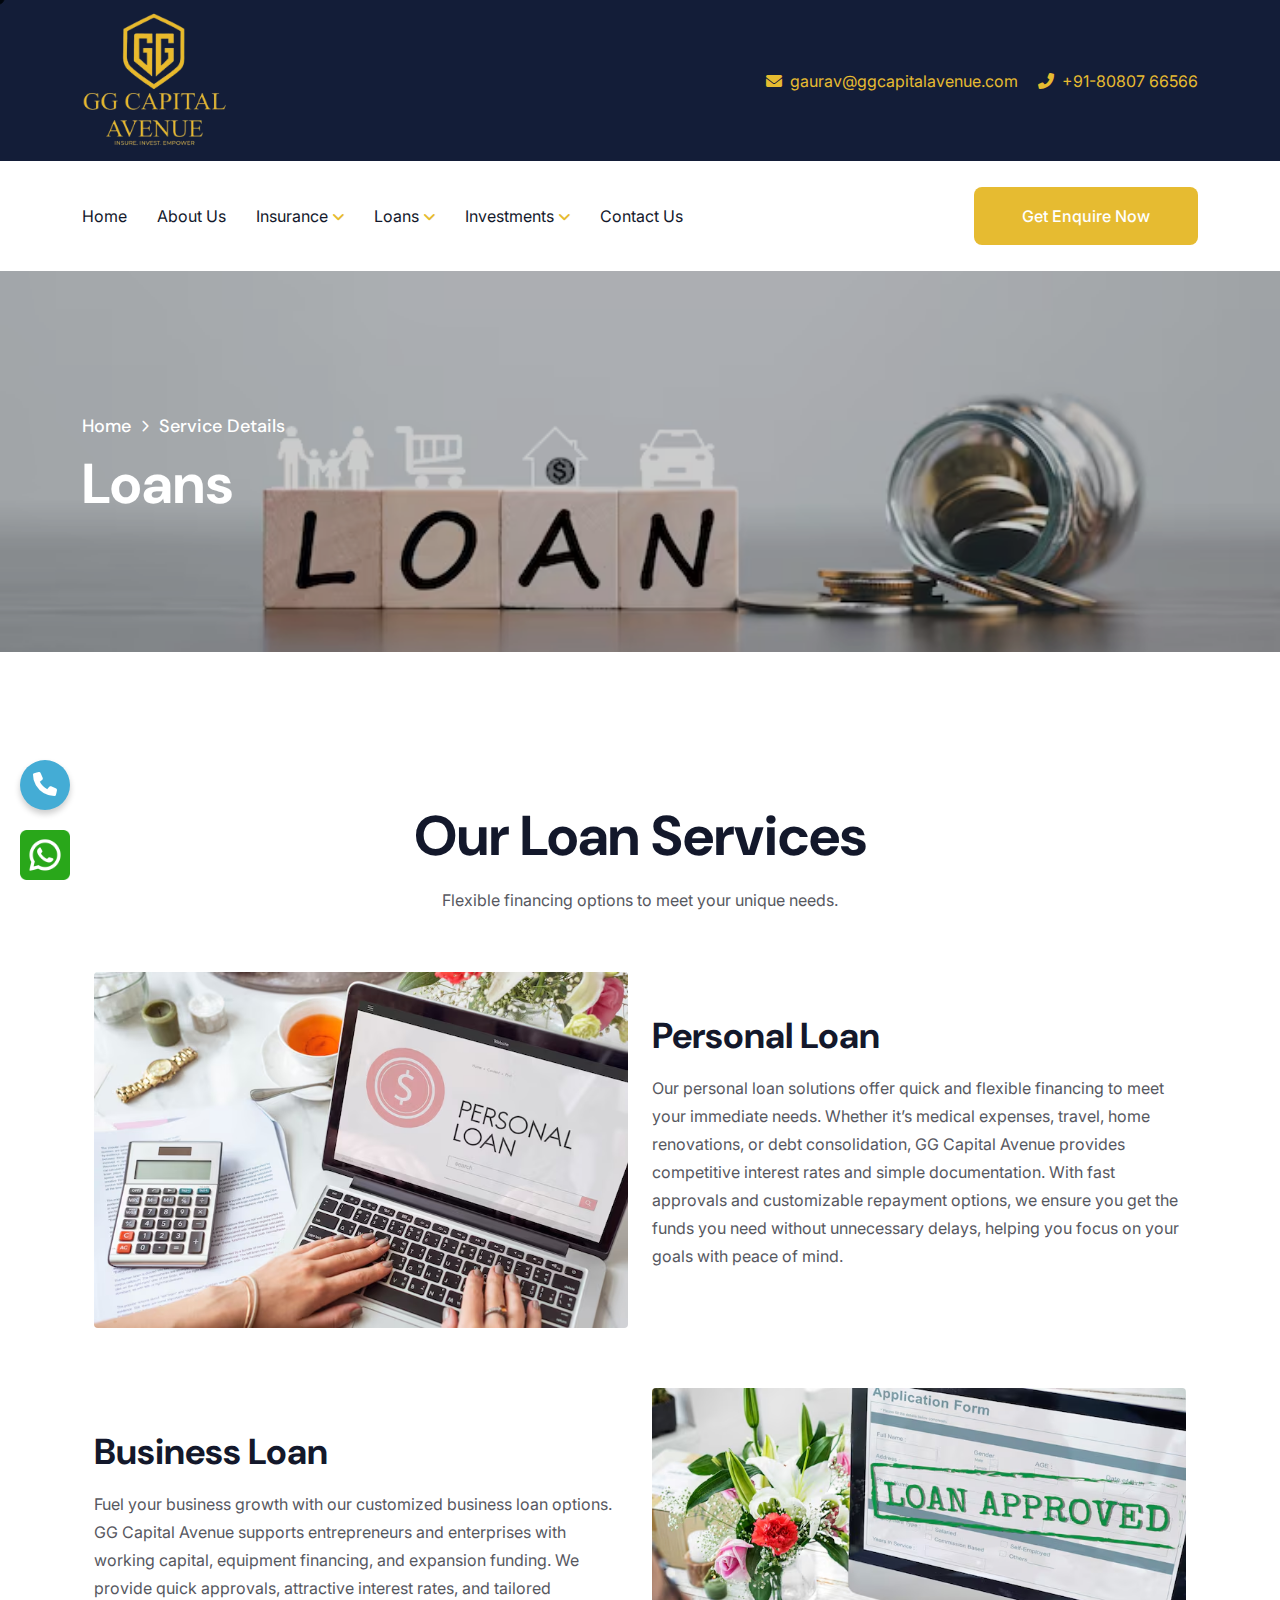
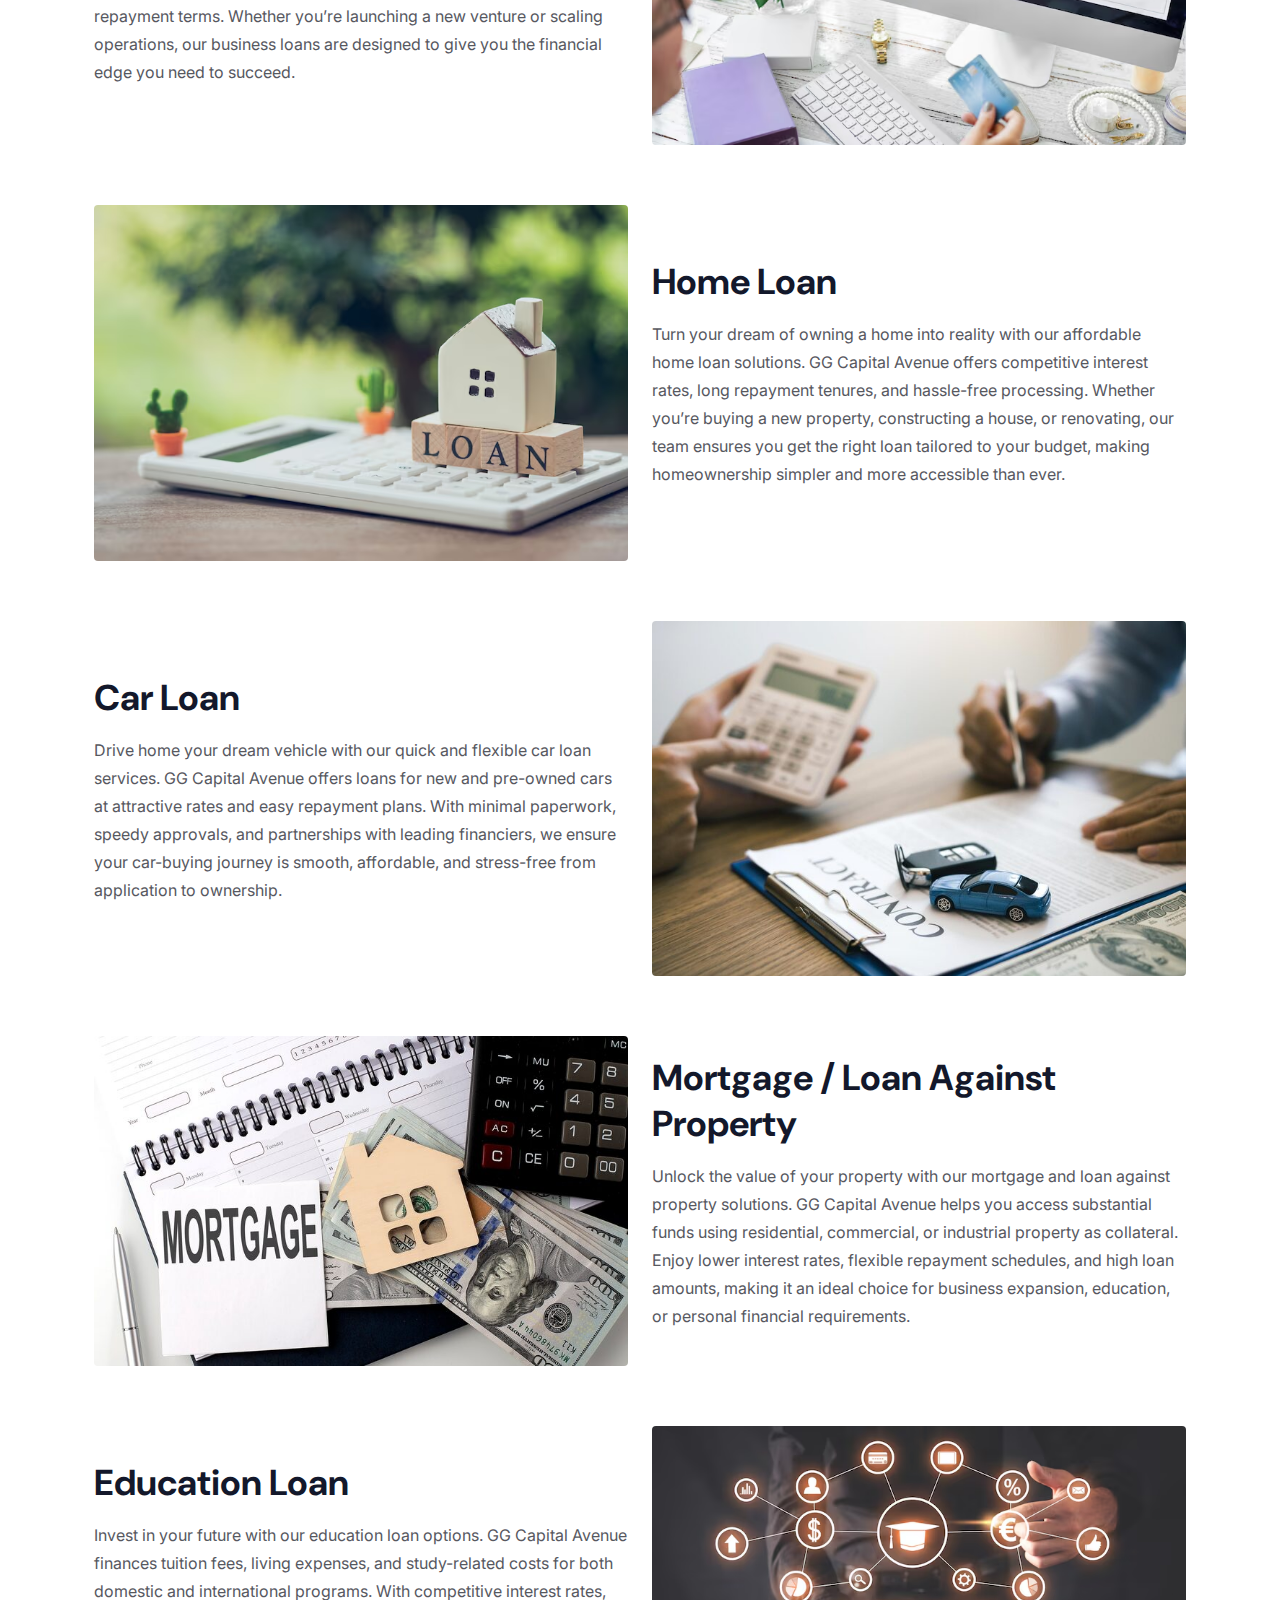
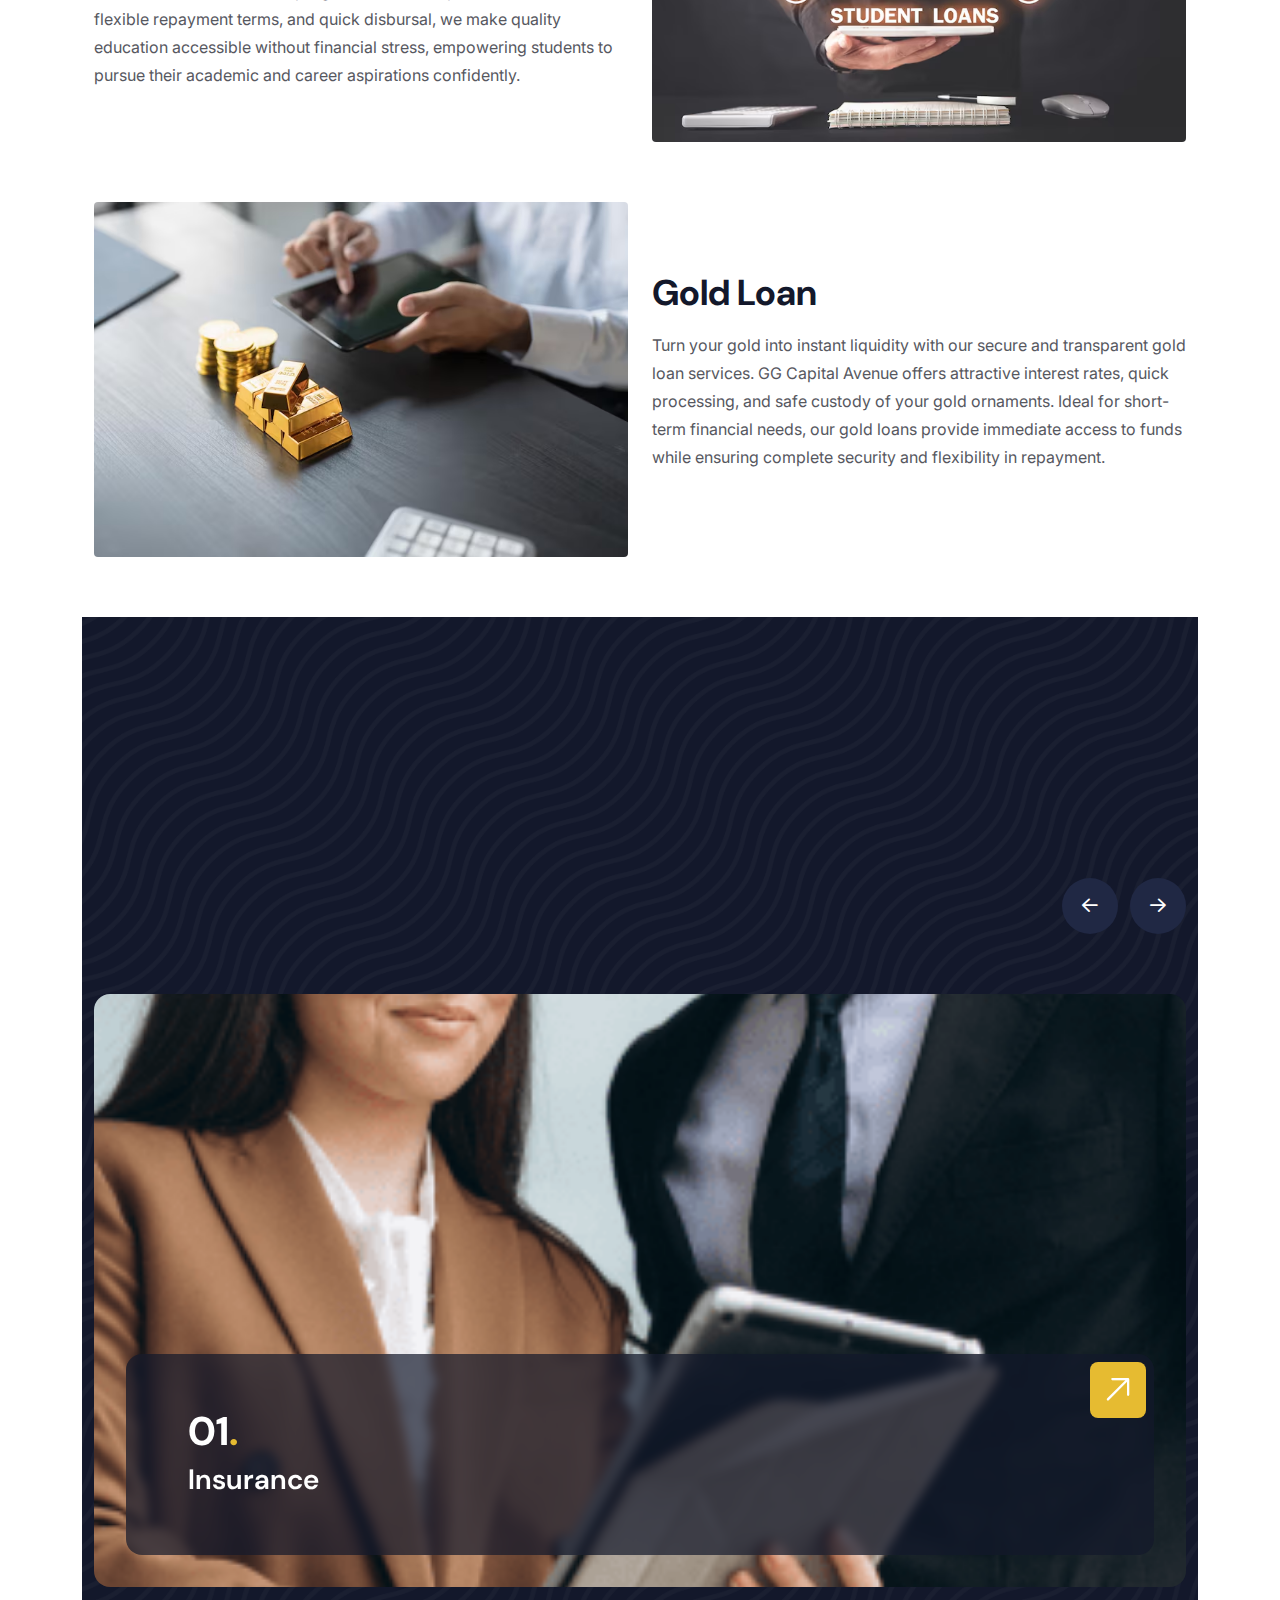
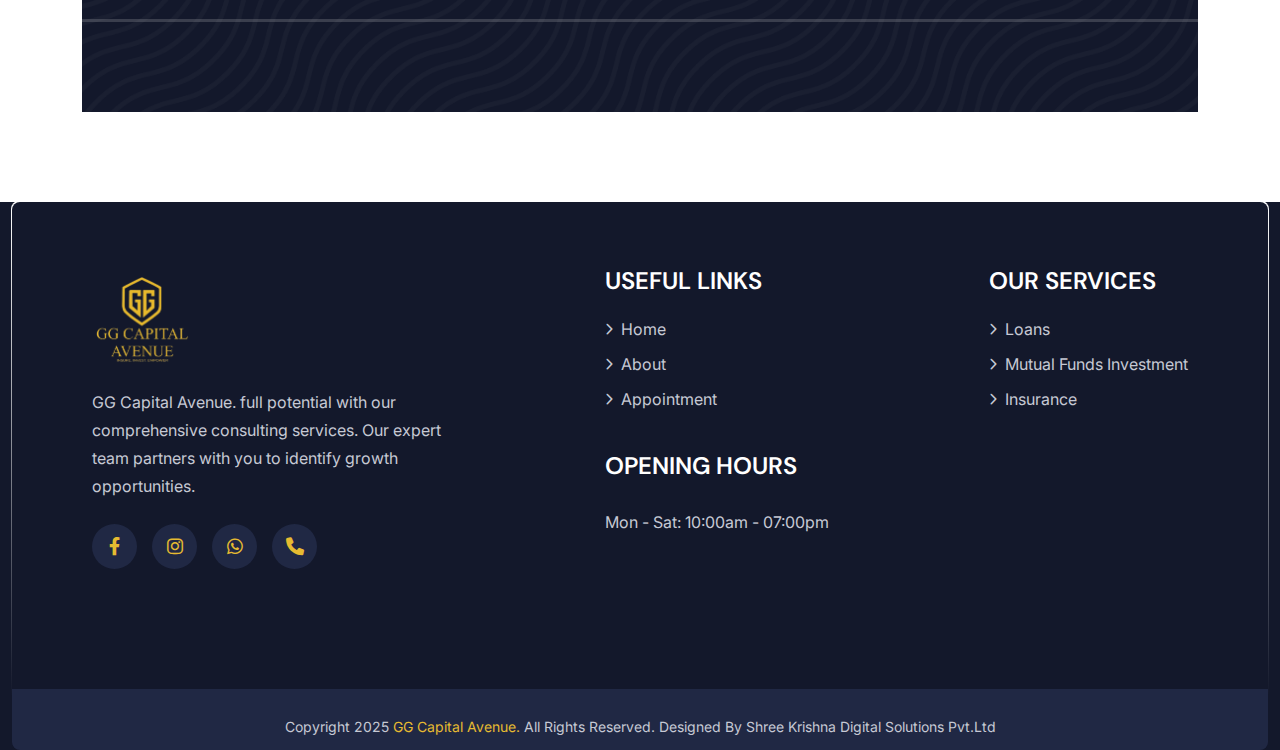
<file: loans.html>
<!doctype html>
<html class="no-js theme-yellow2" lang="zxx" dir="ltr">

<head>
    <meta charset="utf-8">
    <meta http-equiv="x-ua-compatible" content="ie=edge">
    <title> GG Capital Finance - Business Agency </title>
    <meta name="author" content="GG Capital Avenue">
    <meta name="description" content="GG Capital Avenue - Business Agency">
    <meta name="keywords" content="GG Capital Avenue - Business Agency">
    <meta name="robots" content="INDEX,FOLLOW">

    <!-- Mobile Specific Metas -->
    <meta name="viewport" content="width=device-width, initial-scale=1, shrink-to-fit=no">

    <!-- Favicons - Place favicon.ico in the root directory -->
    <!-- <link rel="apple-touch-icon" sizes="57x57" href="assets/img/favicons/apple-icon-57x57.png">
    <link rel="apple-touch-icon" sizes="60x60" href="assets/img/favicons/apple-icon-60x60.png">
    <link rel="apple-touch-icon" sizes="72x72" href="assets/img/favicons/apple-icon-72x72.png">
    <link rel="apple-touch-icon" sizes="76x76" href="assets/img/favicons/apple-icon-76x76.png">
    <link rel="apple-touch-icon" sizes="114x114" href="assets/img/favicons/apple-icon-114x114.png">
    <link rel="apple-touch-icon" sizes="120x120" href="assets/img/favicons/apple-icon-120x120.png">
    <link rel="apple-touch-icon" sizes="144x144" href="assets/img/favicons/apple-icon-144x144.png">
    <link rel="apple-touch-icon" sizes="152x152" href="assets/img/favicons/apple-icon-152x152.png">
    <link rel="apple-touch-icon" sizes="180x180" href="assets/img/favicons/apple-icon-180x180.png">
    <link rel="icon" type="image/png" sizes="192x192" href="assets/img/favicons/android-icon-192x192.png">
    <link rel="icon" type="image/png" sizes="32x32" href="assets/img/favicons/favicon-32x32.png">
    <link rel="icon" type="image/png" sizes="96x96" href="assets/img/favicons/favicon-96x96.png">
    <link rel="icon" type="image/png" sizes="16x16" href="assets/img/favicons/favicon-16x16.png">
    <link rel="manifest" href="assets/img/favicons/manifest.json">
    <meta name="msapplication-TileColor" content="#ffffff">
    <meta name="msapplication-TileImage" content="assets/img/favicons/ms-icon-144x144.png">
    <meta name="theme-color" content="#ffffff"> -->

    <!--==============================
	  Google Fonts
	============================== -->
    <link rel="preconnect" href="https://fonts.googleapis.com">
    <link rel="preconnect" href="https://fonts.gstatic.com" crossorigin>
    <link href="https://fonts.googleapis.com/css2?family=DM+Sans:ital,opsz,wght@0,9..40,100..1000;1,9..40,100..1000&family=Inter:ital,opsz,wght@0,14..32,100..900;1,14..32,100..900&display=swap" rel="stylesheet">

    <!--==============================
	    All CSS File
	============================== -->
    <!-- Bootstrap -->
    <link rel="stylesheet" href="assets/css/bootstrap.min.css">
    <!-- Fontawesome Icon -->
    <link rel="stylesheet" href="assets/css/fontawesome.min.css">
    <!-- Magnific Popup -->
    <link rel="stylesheet" href="assets/css/magnific-popup.min.css">
    <!-- Swiper Js -->
    <link rel="stylesheet" href="assets/css/swiper-bundle.min.css">
    <!-- Theme Custom CSS -->
    <link rel="stylesheet" href="assets/css/style.css">

</head>
<style>
/* ==============================
   Mobile Menu Wrapper
   ============================== */
.th-menu-wrapper {
    position: fixed;
    top: 0;
    right: -100%;                /* hidden by default */
    width: 100%;
    max-width: 280px;            /* prevent overflow */
    height: 100vh;
    background: #fff;
    box-shadow: -2px 0 6px rgba(0,0,0,0.15);
    padding: 60px 20px 20px;     /* space for close button */
    transition: right 0.3s ease-in-out;
    z-index: 9999;
    overflow-y: auto;            /* scrollable content */
    overflow-x: hidden;          /* prevent sideways scroll */
}

/* Active state (slide-in) */
.th-menu-wrapper.active {
    right: 0;
}

/* ==============================
   Close Button
   ============================== */
.th-menu-close {
    position: absolute;
    top: 15px;
    right: 15px;
    font-size: 28px;
    color: #131d38;
    background: none;
    border: none;
    cursor: pointer;
}

/* ==============================
   Mobile Dropdown Fix
   ============================== */
@media (max-width: 991px) {
    .main-menu ul,
    .main-menu .sub-menu {
        width: 100% !important;
        max-width: 100% !important;
        position: static !important;
        box-shadow: none !important;
    }

    .main-menu .sub-menu li {
        padding-left: 15px; /* indent children */
    }
}

/* ==============================
   Global Scroll Control
   ============================== */
html, body {
    overflow-x: hidden !important;  /* no horizontal scroll */
}

body.menu-open {
    overflow: hidden; /* lock background scroll when menu is open */
}

</style>
<body>

    <!--[if lte IE 9]>
    	<p class="browserupgrade">You are using an <strong>outdated</strong> browser. Please <a href="https://browsehappy.com/">upgrade your browser</a> to improve your experience and security.</p>
  	<![endif]-->


    <!--********************************
   		Code Start From Here 
	******************************** -->
    <!--********************************
   		Code Start From Here 
	******************************** -->
    <div class="cursor-follower"></div>

    <!-- slider drag cursor -->
    <div class="slider-drag-cursor"> DRAG </div>

    <!--==============================
     Preloader
  ==============================-->
    <!-- <div class="preloader ">
        <button class="th-btn preloaderCls">Cancel Preloader </button>
        <div class="preloader-inner">
            <img src="assets/img/GG Capital .png" alt="img" style="width: 150px">
            <span class="loader">
               GG Capital Avenue
                <span class="loading-text">GG Capital Avenue</span>
            </span>
        </div>
    </div>
    <div class="popup-search-box d-none d-lg-block">
        <button class="searchClose"><i class="far fa-times"></i></button>
        <form action="#">
            <input type="text" placeholder="What are you looking for?">
            <button type="submit"><i class="fal fa-search"></i></button>
        </form>
    </div> -->
   
    <!--==============================
	Header Area
==============================-->
<header class="th-header header-layout4">
    <!-- ================= Desktop Header ================= -->
    <div class="desktop-navbar d-none d-xl-block">
        <!-- Dark Header -->
        <div class="header-top" style="background-color: #131d38; padding: 10px 0;">
            <div class="container">
                <div class="row align-items-center justify-content-between">
                    <!-- Logo -->
                    <div class="col-auto">
                        <a href="index.html">
                            <img src="assets/img/gglog.png" alt="GG Capital" style="width: 150px; height: auto;">
                        </a>
                    </div>

                    <!-- Contact Info -->
                    <div class="col-auto">
                        <ul class="list-unstyled d-flex align-items-center mb-0" style="gap: 20px;">
                            <li class="d-flex align-items-center">
                                <i class="fas fa-envelope" style="margin-right: 8px; color: #e6bb31;"></i>
                                <a href="mailto:gaurav@ggcapitalavenue.com" class="text-light">gaurav@ggcapitalavenue.com</a>
                            </li>
                            <li class="d-flex align-items-center">
                                <i class="fas fa-phone-alt" style="margin-right: 8px; color: #e6bb31;"></i>
                                <a href="tel:+918080766566" class="text-light">+91-80807 66566</a>
                            </li>
                        </ul>
                    </div>
                </div>
            </div>
        </div>

        <!-- White Navbar with Enquire Now inside -->
        <div class="menu-area bg-white">
            <div class="container">
                <div class="row align-items-center justify-content-between">
                    <div class="col">
                        <nav class="main-menu">
                            <ul>
                                <li><a href="index.html">Home</a></li>
                                <li><a href="about.html">About Us</a></li>

                                <!-- Insurance -->
                                <li class="menu-item-has-children">
                                    <a href="insurance.html">Insurance</a>
                                    <ul class="sub-menu">
                                        <li><a href="insurance.html#life-insurance">Life Insurance</a></li>
                                        <li><a href="insurance.html#health-insurance">Health Insurance</a></li>
                                        <li><a href="insurance.html#motor-insurance">Motor Insurance</a></li>
                                        <li><a href="insurance.html#property-insurance">Property & Marine Insurance</a></li>
                                        <li><a href="insurance.html#group-insurance">Group Policies & Cyber Insurance</a></li>
                                    </ul>
                                </li>

                                <!-- Loans -->
                                <li class="menu-item-has-children">
                                    <a href="loans.html">Loans</a>
                                    <ul class="sub-menu">
                                        <li><a href="loans.html#personal-loan">Personal Loan</a></li>
                                        <li><a href="loans.html#business-loan">Business Loan</a></li>
                                        <li><a href="loans.html#home-loan">Home Loan</a></li>
                                        <li><a href="loans.html#car-loan">Car Loan</a></li>
                                        <li><a href="loans.html#mortgage-loan">Mortgage / Loan Against Property</a></li>
                                        <li><a href="loans.html#education-loan">Education Loan</a></li>
                                        <li><a href="loans.html#gold-loan">Gold Loan</a></li>
                                    </ul>
                                </li>

                                <!-- Investments -->
                                <li class="menu-item-has-children">
                                    <a href="Mutual.html">Investments</a>
                                    <ul class="sub-menu">
                                        <li><a href="Mutual.html#mutual-fund-advisory">Mutual Fund Advisory</a></li>
                                        <li><a href="Mutual.html#pms">Portfolio Management Services (PMS)</a></li>
                                        <li><a href="Mutual.html#aifs">Alternative Investment Funds (AIFs)</a></li>
                                        <li><a href="Mutual.html#fixed-income">Fixed Income Products</a></li>
                                        <li><a href="Mutual.html#tax-efficient">Tax-Efficient Investment Planning</a></li>
                                        <li><a href="Mutual.html#swp">Systematic Withdrawal Plans (SWP)</a></li>
                                    </ul>
                                </li>

                                <li><a href="contact.html">Contact Us</a></li>
                            </ul>
                        </nav>
                    </div>

                    <!-- Enquire Now Button inside Navbar -->
                    <div class="col-auto">
                        <div class="header-button">
                            <a href="contact.html#contact-form" class="th-btn style10 btn-radius-8">Get Enquire Now</a>
                        </div>
                    </div>
                </div>
            </div>
        </div>
    </div>

    <!-- ================= Mobile Header ================= -->
    <div class="mobile-header d-xl-none">
        <div class="mobile-top bg-dark text-light d-flex justify-content-between align-items-center p-2">
            <a href="index.html">
                <img src="assets/img/gglogo.png" alt="GG" style="height:40px;">
            </a>
            <button class="th-menu-toggle" style="background:none;border:none;font-size:24px;color:#fff;">
                <i class="fas fa-bars"></i>
            </button>
        </div>

        <!-- Slide-in Menu -->
        <div class="th-menu-wrapper">
            <div class="th-menu-area">
                <button class="th-menu-close">&times;</button>
                <ul class="th-mobile-menu">
                    <li><a href="index.html">Home</a></li>
                    <li><a href="about.html">About Us</a></li>
                    <li class="menu-item-has-children">
                        <a href="insurance.html">Insurance</a>
                        <ul class="sub-menu">
                            <li><a href="insurance.html#life-insurance">Life Insurance</a></li>
                            <li><a href="insurance.html#health-insurance">Health Insurance</a></li>
                            <li><a href="insurance.html#motor-insurance">Motor Insurance</a></li>
                            <li><a href="insurance.html#property-insurance">Property & Marine Insurance</a></li>
                            <li><a href="insurance.html#group-insurance">Group Policies & Cyber Insurance</a></li>
                        </ul>
                    </li>
                    <li class="menu-item-has-children">
                        <a href="loans.html">Loans</a>
                        <ul class="sub-menu">
                            <li><a href="loans.html#personal-loan">Personal Loan</a></li>
                            <li><a href="loans.html#business-loan">Business Loan</a></li>
                            <li><a href="loans.html#home-loan">Home Loan</a></li>
                            <li><a href="loans.html#car-loan">Car Loan</a></li>
                            <li><a href="loans.html#mortgage-loan">Mortgage / Loan Against Property</a></li>
                            <li><a href="loans.html#education-loan">Education Loan</a></li>
                            <li><a href="loans.html#gold-loan">Gold Loan</a></li>
                        </ul>
                    </li>
                    <li class="menu-item-has-children">
                        <a href="Mutual.html">Investments</a>
                        <ul class="sub-menu">
                            <li><a href="Mutual.html#mutual-fund-advisory">Mutual Fund Advisory</a></li>
                            <li><a href="Mutual.html#pms">Portfolio Management Services (PMS)</a></li>
                            <li><a href="Mutual.html#aifs">Alternative Investment Funds (AIFs)</a></li>
                            <li><a href="Mutual.html#fixed-income">Fixed Income Products</a></li>
                            <li><a href="Mutual.html#tax-efficient">Tax-Efficient Investment Planning</a></li>
                            <li><a href="Mutual.html#swp">Systematic Withdrawal Plans (SWP)</a></li>
                        </ul>
                    </li>
                    <li><a href="contact.html">Contact Us</a></li>
                </ul>
            </div>
        </div>
    </div>
</header>
   <!-- <header class="th-header header-layout4">
        <div class="header-top bg-black2">
            <div class="container">
                <div class="row justify-content-center justify-content-lg-between align-items-center gy-2">
                    <div class="col-auto d-none d-lg-block">
                        <div class="col-auto d-none d-lg-block">
    <div class="header-links">
        <ul class="list-unstyled d-flex align-items-center justify-content-center mb-0" style="gap: 40px;">
            <li class="d-flex align-items-center">
                <i class="fas fa-envelope" style="font-size: 20px; margin-right: 8px;"></i>
                <span>Connect with us:</span>&nbsp;contact@aplfinserv.com
            </li>
            <li class="d-flex align-items-center">
                <i class="fas fa-phone-alt" style="font-size: px; margin-right: 8px;"></i>
                <span>Call us:</span>&nbsp;+91-8080766566
            </li>
        </ul>
    </div>
</div>
</div>
                </div> -->
        <!-- <div class="header-top bg-black2">
            <div class="container">
                <div class="row justify-content-center justify-content-lg-between align-items-center gy-2">
                    <div class="col-auto d-none d-lg-block">
                        <div class="header-links">
                            <ul class="header-left-wrap">
                                 <li><i class="fas fa-map-marker-alt"></i>D -108 Crystal Plaza Premises Andheri West </li>
                                <li><i class="fas fa-clock"></i>Sun to Friday: 8.00 am - 7.00 pm</li>
                            </ul>
                        </div>
                    </div>
                    <div class="col-auto">
                        <div class="header-links">
                            <ul class="header-right-wrap">
                                 <li>
                                    <i class="fa-solid fa-headset"></i><a href="tel:8080766566">Support</a>
                                </li> -->
                                <!-- <li>
                                    <div class="dropdown-link">
                                        <a class="dropdown-toggle" href="#" role="button" id="dropdownMenuLink1" data-bs-toggle="dropdown" aria-expanded="false"><i class="fa-light fa-globe"></i> English</a>
                                        <ul class="dropdown-menu" aria-labelledby="dropdownMenuLink1">
                                            <li>
                                                <a href="#">German</a>
                                                <a href="#">French</a>
                                                <a href="#">Italian</a>
                                                <a href="#">Latvian</a>
                                                <a href="#">Spanish</a>
                                                <a href="#">Greek</a>
                                            </li>
                                        </ul>
                                    </div>
                                </li> -->
                            <!-- </ul>
                        </div>
                    </div>
                </div>
            </div>
        </div> -->
        <!-- <div class="sticky-wrapper"> -->
            <!-- Main Menu Area -->
            <!-- <div class="menu-area">
                <div class="container bg-white">
                    <div class="row align-items-center justify-content-between">
                        <div class="col-auto">
                            <div class="header-logo">
                                <a href="index.html">
                                    <img src="assets/img/gglogo.jpg" alt="GG Capital" style="width: 100px">
                                </a>
                            </div>
                        </div>
                        <div class="col-auto">
                            <nav class="main-menu d-none d-lg-inline-block">
                                <ul>
                                    <li class="menu-item-has-children">
                                         <li><a href="index.html"> Home </a></li> -->
                                        <!-- <ul class="mega-menu mega-menu-content allow-natural-scroll">
                                            <li> -->
                                                <!-- <div class="container"> -->
                                                    <!-- <div class="row gy-4">
                                                        <div class="col-lg-4"> -->
                                                            <!-- <div class="mega-menu-box">
                                                                <div class="mega-menu-img">
                                                                    <img src="assets/img/pages/index.jpg" alt="Home One">
                                                                    <div class="btn-wrap">
                                                                        <a href="index.html" class="th-btn">Multipage</a>
                                                                        <a href="home-1-op.html" class="th-btn ">Onepage</a>
                                                                        
                                                                    </div>
                                                                </div>
                                                                <h3 class="mega-menu-title"><a href="index.html">Home I (Corporate)</a></h3>
                                                            </div>
                                                        </div>
                                                        <div class="col-lg-4">
                                                            <div class="mega-menu-box">
                                                                <div class="mega-menu-img">
                                                                    <img src="assets/img/pages/home-2.jpg" alt="Home Two">
                                                                    <div class="btn-wrap">
                                                                        <a href="home-2.html" class="th-btn ">Multipage</a>
                                                                        <a href="home-2-op.html" class="th-btn ">Onepage</a>
                                                                        
                                                                    </div>
                                                                </div>
                                                                <h3 class="mega-menu-title"><a href="home-2.html">Home II (Web Agency)</a></h3>
                                                            </div>
                                                        </div>
                                                        <div class="col-lg-4">
                                                            <div class="mega-menu-box">
                                                                <div class="mega-menu-img">
                                                                    <img src="assets/img/pages/home-3.jpg" alt="Home Three">
                                                                    <div class="btn-wrap">
                                                                        <a href="home-3.html" class="th-btn ">Multipage</a>
                                                                        <a href="home-3-op.html" class="th-btn ">Onepage</a>
                                                                        
                                                                    </div>
                                                                </div>
                                                                <h3 class="mega-menu-title"><a href="home-3.html">Home III (Personal Portfolio)</a></h3>
                                                            </div>
                                                        </div>
                                                        <div class="col-lg-4">
                                                            <div class="mega-menu-box">
                                                                <div class="mega-menu-img">
                                                                    <img src="assets/img/pages/home-4.jpg" alt="Home Three">
                                                                    <div class="btn-wrap">
                                                                        <a href="home-4.html" class="th-btn ">Multipage</a>
                                                                        <a href="home-4-op.html" class="th-btn ">Onepage</a>
                                                                        
                                                                    </div>
                                                                </div>
                                                                <h3 class="mega-menu-title"><a href="home-4.html">Home IV (Business Agency)</a></h3>
                                                            </div>
                                                        </div>
                                                        <div class="col-lg-4">
                                                            <div class="mega-menu-box">
                                                                <div class="mega-menu-img">
                                                                    <img src="assets/img/pages/home-5.jpg" alt="Home Three">
                                                                    <div class="btn-wrap">
                                                                        <a href="home-5.html" class="th-btn ">Multipage</a>
                                                                        <a href="home-5-op.html" class="th-btn ">Onepage</a>
                                                                        
                                                                    </div>
                                                                </div>
                                                                <h3 class="mega-menu-title"><a href="home-5.html">Home V (Collaborate Home)</a></h3>
                                                            </div>
                                                        </div> -->
                                                    <!-- </div>
                                                </div> -->
                                            <!-- </li>
                                        </ul> -->
                                    <!-- </li> -->
                                    <!-- <li><a href="about.html">About Us</a></li>
                                    <li class="menu-item-has-children">
                                        <a href="insurance.html">Insurance</a>
                       <ul class="sub-menu"> -->
                            <!-- <li><a href="service.html">Services</a></li> -->
                            <!-- <li><a href="insurance.html#life-insurance"> Life Insurance</a></li>
                            <li><a href="insurance.html#health-insurance">Health Insurance</a></li>
                            <li><a href="insurance.html#motor-insurance">Motor Insurance</a></li>
                            <li><a href="insurance.html#property-insurance">Property & Marine Insurance</a></li>
                            <li><a href="insurance.html#group-insurance">Group Policies & Cyber Insurance</a></li>
                        </ul>
                                    </li> -->
                                    <!-- LOANS -->
                                    <!-- <li class="menu-item-has-children">
                                     <a href="loans.html"> Loans</a>
                                     <ul class="sub-menu">
                            <li><a href="loans.html#personal-loan">Personal Loan</a></li>
        <li><a href="loans.html#business-loan">Business Loan</a></li>
        <li><a href="loans.html#home-loan">Home Loan</a></li>
        <li><a href="loans.html#car-loan">Car Loan</a></li>
        <li><a href="loans.html#mortgage-loan">Mortgage / Loan Against Property</a></li>
        <li><a href="loans.html#education-loan">Education Loan</a></li>
        <li><a href="loans.html#gold-loan">Gold Loan</a></li>

                         </ul>
                          </li> -->

                          <!-- INVESTMENTS -->
                            <!-- <li class="menu-item-has-children">
                        <a href="Mutual.html">Investments</a>
                        <ul class="sub-menu"> -->
                            <!-- <li><a href="service.html">Services</a></li> -->
                            <!-- <li><a href="Mutual.html#mutual-fund-advisory">Mutual Fund Advisory</a></li>
        <li><a href="Mutual.html#pms">Portfolio Management Services (PMS)</a></li>
        <li><a href="Mutual.html#aifs">Alternative Investment Funds (AIFs)</a></li>
        <li><a href="Mutual.html#fixed-income">Fixed Income Products</a></li>
        <li><a href="Mutual.html#tax-efficient">Tax-Efficient Investment Planning</a></li>
        <li><a href="Mutual.html#swp">Systematic Withdrawal Plans (SWP)</a></li>
                        </ul>
                    </li> -->
                           <!-- <li class="menu-item-has-children">
                                     <a href="#"> Investment</a> -->
                                     <!-- <ul class="sub-menu">
                            <li><a href="insurance.html">Insurance</a></li>
                            <li><a href="loans.html">Loans</a></li>
                            <li><a href="Mutual.html">Mutual Funds Investments</a></li>
                         </ul> -->
                          <!-- </li> -->
                                    <!-- <li class="menu-item-has-children">
                                        <a href="#">Pages</a>
                                        <ul class="sub-menu">
                                            <li class="menu-item-has-children">
                                                <a href="#">Shop</a>
                                                <ul class="sub-menu">
                                                    <li><a href="shop.html">Shop</a></li>
                                                    <li><a href="shop-details.html">Shop Details</a></li>
                                                    <li><a href="cart.html">Cart Page</a></li>
                                                    <li><a href="checkout.html">Checkout</a></li>
                                                    <li><a href="wishlist.html">Wishlist</a></li>
                                                </ul>
                                            </li>
                                            <li><a href="project.html">Portfolio</a></li>
                                            <li><a href="project-details.html">Portfolio Details</a></li>
                                            <li><a href="team.html">Our Team</a></li>
                                            <li><a href="team-details.html">Team Details</a></li>
                                            <li><a href="pricing.html">Pricing</a></li>
                                            <li><a href="faq.html">FAQS</a></li>
                                            <li><a href="error.html">Error Page</a></li>
                                        </ul>
                                    </li>
                                    <li class="menu-item-has-children">
                                        <a href="#">Blog</a>
                                        <ul class="sub-menu">
                                            <li><a href="blog.html">Blog Standard</a></li>
                                            <li><a href="blog-2.html">Blog Grid</a></li>
                                            <li><a href="blog-details.html">Blog Details with Sidebar</a></li>
                                            <li><a href="blog-details-2.html">Blog Details without Sidebar</a></li>
                                        </ul>
                                    </li> -->
                                    <!-- <li>
                                        <a href="contact.html">Contact Us</a>
                                    </li>
                                </ul>
                            </nav>
                            <div class="header-button d-flex d-lg-none">
                                <button type="button" class="icon-btn style4 th-menu-toggle">
                                    <i class="far fa-bars"></i>
                                </button>
                            </div>
                        </div>
                        <div class="col-auto d-none d-xl-block">
                            <div class="header-button">
                                <a href="contact.html" class="th-btn style10 btn-radius-8">Get Enquire Now</a>
                            </div>
                        </div>
                    </div>
                </div>
            </div>
        </div>
    </header> -->


    <!--==============================
    Breadcumb
============================== -->
    <div class="breadcumb-wrapper" 
     style="background: linear-gradient(rgba(0,0,0,0.2), rgba(0,0,0,0.2)), 
             url('assets/img/bann3.jpg')  center/cover no-repeat; 
            background-size: cover; background-position:  center;">
    <div class="container">
        <div class="row">
            <div class="col-xxl-6">
                <div class="breadcumb-content" style="color:#fff;">
                    <ul class="breadcumb-menu">
                        <li><a href="index.html" style="color:#fff;">Home</a></li>
                        <li style="color:#fff;">Service Details</li>
                    </ul>
                    <h1 class="breadcumb-title">Loans</h1>
                </div>
            </div>
        </div>
    </div>
</div>

    <!--==============================
Service Area
==============================-->
    <section class="space">
        <div class="container">
            <!-- <div class="row gx-60">
                <div class="col-xxl-9 col-xl-8 col-lg-7">
                    <div class="page-single">
                        <h2 class="page-title mt-n2 mb-40">Overview of Loans</h2>
                        <p class="mb-50">At GG Capital Avenue, we understand that the right financial support at the right time can turn your dreams into reality. Whether you're planning to buy your first home, expand your business, pursue higher education, or simply need funds for personal use, our loan services are designed to provide you with flexible, reliable, and quick financial solutions tailored to your needs.</p>
                        <div class="page-img gsap-parallax mb-55">
                            <img src="assets/img/h11.jpg" alt="Service Image">
                        </div>
                        <h2 class="page-title mt-n2 mb-40">Benefits of Loans services</h2>
                        <div class="service-page-list-wrap mb-80">
                            <div class="single-service-list">
                                <h4 class="box-title">01. Loan Solutions Tailored to Your Needs</h4>
                                <p class="box-text">Loans are more than just financial tools—they are bridges that connect your aspirations to real-life achievements. Our wide range of loan offerings ensures that whatever your goal, we have a solution to support it.</p>
                            </div>
                            <div class="single-service-list">
                                <h4 class="box-title">02. Seamless Loan Onboarding Experience</h4>
                                <p class="box-text"> We offer Personal Loans, Home Loans, Business Loans, Car Loans, Loan Against Property, Gold Loans, Education Loans, and more.At GG Capital Avenue, we make the borrowing experience smooth and stress-free.</p>
                            </div>
                            <div class="single-service-list">
                                <h4 class="box-title">03. End-to-End Support & Trusted Partnerships</h4>
                                <p class="box-text"> From helping you choose the right type of loan to assisting with documentation and processing, our team ensures complete support at every step. We work with trusted financial institutions and banks to offer competitive interest rates, flexible repayment terms, and quick approvals.</p>
                            </div>
                            <div class="single-service-list">
    <h4 class="box-title">04. Loan Protection & Peace of Mind</h4>
    <p class="box-text"> Our loan insurance solutions safeguard you and your family from unexpected financial burdens. In case of unforeseen events such as job loss, disability, or critical illness, we ensure your loan obligations are covered, giving you complete peace of mind.</p>
</div> -->
                            <!-- <div class="single-service-list">
                                <h4 class="box-title">04. Payroll and Compensation</h4>
                                <p class="box-text">Ensuring employees are paid accurately and on time. This includes calculating wages, distributing paychecks, managing deductions, bonuses, and raises.</p>
                            </div>
                            <div class="single-service-list">
                                <h4 class="box-title">05. Training and Development</h4>
                                <p class="box-text">Providing opportunities for employees to improve skills, knowledge, and abilities. This includes career development programs, leadership training, and technical skills enhancement.</p>
                            </div>
                            <div class="single-service-list">
                                <h4 class="box-title">06. Performance Management</h4>
                                <p class="box-text">Monitoring, evaluating, and improving employee performance. This includes setting performance goals, conducting performance reviews, and implementing improvement plans.</p>
                            </div> -->
                        <!-- </div> -->
                        <!-- <h2 class="page-title mt-n2 mb-40">The process</h2>
                      <div class="service-process-wrap mb-60">
                            <div class="service-process-line"><img src="assets/img/icon/service-icon/service-process-arrow.svg" alt="img"></div>
                            <div class="service-process-card">
                                <div class="box-icon">
                                    <img src="assets/img/icon/service-icon/service-process1-1.svg" alt="img">
                                </div>
                                <div class="box-content">
                                    <h4 class="box-title">01. Personal Loan</h4>
                                    <p class="box-text">We begin by understanding your financial goals, challenges, and investment potential to craft a personalized strategy.</p>
                                </div>
                            </div>
                            <div class="service-process-card">
                                <div class="box-icon">
                                    <img src="assets/img/icon/service-icon/service-process1-2.svg" alt="img">
                                </div>
                                <div class="box-content">
                                    <h4 class="box-title">02. Business Loan</h4>
                                    <p class="box-text">Our experts design a comprehensive financial plan tailored to your business or personal objectives.</p>
                                </div>
                            </div>
                            <div class="service-process-card">
                                <div class="box-icon">
                                    <img src="assets/img/icon/service-icon/service-process1-3.svg" alt="img">
                                </div>
                                <div class="box-content">
                                    <h4 class="box-title">03. Home Loan</h4>
                                    <p class="box-text">Access a broad range of capital investment options, insurance policies, and risk management tools suited to your goals.</p>
                                </div>
                            </div>
                            <div class="service-process-card">
                                <div class="box-icon">
                                    <img src="assets/img/icon/service-icon/service-process1-4.svg" alt="img">
                                </div>
                                <div class="box-content">
                                    <h4 class="box-title">04. Car Loan</h4>
                                    <p class="box-text">We guide you through the execution of the chosen financial strategies, handling paperwork, coordination, and advisory.</p>
                                </div>
                            </div>
                            <div class="service-process-card">
                                <div class="box-icon">
                                    <img src="assets/img/icon/service-icon/service-process1-5.svg" alt="img">
                                </div>
                                <div class="box-content">
                                    <h4 class="box-title">05. Mortgage/Loan Against Property</h4>
                                    <p class="box-text">Regularly track progress and adapt strategies based on market changes and evolving goals to ensure continued growth.</p>
                                </div>
                            </div>
                            <div class="service-process-card">
                                <div class="box-icon">
                                    <img src="assets/img/icon/service-icon/service-process1-5.svg" alt="img">
                                </div>
                                <div class="box-content">
                                    <h4 class="box-title">06. Education Loans</h4>
                                    <p class="box-text">Regularly track progress and adapt strategies based on market changes and evolving goals to ensure continued growth.</p>
                                </div>
                            </div>
                            <div class="service-process-card">
                                <div class="box-icon">
                                    <img src="assets/img/icon/service-icon/service-process1-5.svg" alt="img">
                                </div>
                                <div class="box-content">
                                    <h4 class="box-title">07. Gold Loans</h4>
                                    <p class="box-text">Regularly track progress and adapt strategies based on market changes and evolving goals to ensure continued growth.</p>
                                </div>
                            </div>
                        </div> -->
                        <!-- <div class="page-img-grid mb-10">
                            <div class="page-img gsap-parallax">
                                <img src="assets/img/h10.jpg" alt="Service Image">
                            </div>
                            <div class="page-img gsap-parallax">
                                <img src="assets/img/home1.avif" alt="Service Image">
                            </div>
                        </div>
                        <p class="mb-25"> Instead, it should empower you to take bold steps toward your goals.</p>
                        <p class="mb-70">rom funding your child’s education to upgrading your business infrastructure or consolidating debt, GG Capital Avenue is your dependable loan partner.</p>
                        <h2 class="page-title mt-n2 mb-40">The end</h2>
                        <p class="mb-0">Our goal is to ensure you get timely access to funds with minimal hassle and maximum trust.</p> -->
                        <!-- <p class="mb-0">Nemo enim ipsam voluptatem quia voluptas sit aspernatur aut odit aut fugit, sed quia consequuntur magni dolores eos qui ratione voluptatem sequi nesciunt.</p>
                        <p class="mb-25">Ellentesque sit amet odio nisi. Phasellus quis lorem leo. s, libero diam finibus tellus, at sagittis tellus eros vitae nisi. Sed dignissim augue sit amet diam laoreet venenatis. Aliquam bibendum erat eu nisi faucibus dignissim. Phasellus dignissim est tempor eros pulvinar luctus. Nam vulputate, risus a efficitur cursus, felis dolor vulputate mi, ac eleifend libero velit sed nunc.</p>
                        <p class="mb-0">Sed ut perspiciatis unde omnis iste natus error sit voluptatem accusantium doloremque laudantium, totam rem aperiam, eaque ipsa quae ab illo inventore veritatis et quasi architecto beatae vitae dicta sunt explicabo.</p>
                        <p class="mb-0">Nemo enim ipsam voluptatem quia voluptas sit aspernatur aut odit aut fugit, sed quia consequuntur magni dolores eos qui ratione voluptatem sequi nesciunt.</p>
                        <p class="mb-0">Ellentesque sit amet odio nisi. Phasellus quis lorem leo. s, libero diam finibus tellus, at sagittis tellus eros vitae nisi. Sed dignissim augue sit amet diam laoreet venenatis. Aliquam bibendum erat eu nisi faucibus dignissim. Phasellus dignissim est tempor eros pulvinar luctus. Nam vulputate, risus a efficitur cursus, felis dolor vulputate mi, ac eleifend libero velit sed nunc.</p> -->
                    <!-- </div> -->

                <!-- </div> -->
                <!-- <div class="col-xxl-3 col-xl-4 col-lg-5">
                    <aside class="sidebar-area sidebar-sticky">
                        <div class="widget widget_schedule  ">
                            <h3 class="widget_title">Get started today</h3>
                            <p class="">Let's take your business to the next level with GG Capital Finance consulting services.</p>
                            <div class="checklist">
                                <ul>
                                    <li>
                                        Average response rate 1 hour
                                    </li>
                                    <li>
                                        Proven track of results
                                    </li>
                                    <li>
                                        Dedicated and honest
                                    </li>
                                </ul>
                            </div>
                            <a class="th-btn btn-sm w-100" href="contact.html">Schedule An Appointment</a>
                        </div> -->
                        <!-- <div class="widget widget_categories  ">
                            <h3 class="widget_title">Services</h3> -->
                            <!-- <ul>
                                <li>
                                    <a href="blog.html"><img class="me-3" src="assets/img/icon/service-icon/widget-service-icon1-1.svg" alt="img">Business planing</a>
                                    <span>(19)</span>
                                </li>
                                <li>
                                    <a href="blog.html"><img class="me-3" src="assets/img/icon/service-icon/widget-service-icon1-2.svg" alt="img">Innovative Technology</a>
                                    <span>(12)</span>
                                </li>
                                <li>
                                    <a href="blog.html"><img class="me-3" src="assets/img/icon/service-icon/widget-service-icon1-3.svg" alt="img">Human Resources</a>
                                    <span>(22)</span>
                                </li>
                                <li>
                                    <a href="blog.html"><img class="me-3" src="assets/img/icon/service-icon/widget-service-icon1-4.svg" alt="img">Business Consulting</a>
                                    <span>(15)</span>
                                </li>
                                <li>
                                    <a href="blog.html"><img class="me-3" src="assets/img/icon/service-icon/widget-service-icon1-5.svg" alt="img">Strategic planing</a>
                                    <span>(25)</span>
                                </li>
                                <li>
                                    <a href="blog.html"><img class="me-3" src="assets/img/icon/service-icon/widget-service-icon1-6.svg" alt="img">Market research</a>
                                    <span>(32)</span>
                                </li>
                            </ul> -->
                        <!-- </div> -->
                        <!-- <div class="widget widget_banner2 bg-title  ">
                            <div class="widget-banner">
                                <div class="icon-btn">
                                    <i class="fas fa-phone"></i>
                                </div>
                                <div class="box-content">
                                    <h5 class="box-title">Have Any Questions?</h5>
                                    <a class="box-link" href="tel:8080766566">8080766566</a>
                                </div>
                            </div>
                        </div> -->
                    <!-- </aside>
                </div>
            </div>
        </div>
    </section> -->

    <!-- Service details section -->
     <section class="loans-types-area py-60">
    <div class="container">
        <!-- Section Title -->
        <div class="row mb-40">
            <div class="col-12 text-center">
                <h2 class="section-title">Our Loan Services</h2>
                <p class="section-subtitle">Flexible financing options to meet your unique needs.</p>
            </div>
        </div>

        <!-- Personal Loan -->
        <div id="personal-loan" class="row align-items-center mb-60">
            <div class="col-lg-6">
                <img src="assets/img/personal.avif" alt="Personal Loan" class="img-fluid rounded">
            </div>
            <div class="col-lg-6">
                <h3>Personal Loan</h3>
                <p>Our personal loan solutions offer quick and flexible financing to meet your immediate needs. Whether it’s medical expenses, travel, home renovations, or debt consolidation, GG Capital Avenue provides competitive interest rates and simple documentation. With fast approvals and customizable repayment options, we ensure you get the funds you need without unnecessary delays, helping you focus on your goals with peace of mind.</p>
                <a href="#personal-loan"></a>
            </div>
        </div>

        <!-- Business Loan -->
        <div id="business-loan" class="row align-items-center flex-row-reverse mb-60">
            <div class="col-lg-6">
                <img src="assets/img/business.avif" alt="Business Loan" class="img-fluid rounded">
            </div>
            <div class="col-lg-6">
                <h3>Business Loan</h3>
                <p>Fuel your business growth with our customized business loan options. GG Capital Avenue supports entrepreneurs and enterprises with working capital, equipment financing, and expansion funding. We provide quick approvals, attractive interest rates, and tailored repayment terms. Whether you’re launching a new venture or scaling operations, our business loans are designed to give you the financial edge you need to succeed.</p>
                <a href="#business-loan"></a>
            </div>
        </div>

        <!-- Home Loan -->
        <div id="home-loan" class="row align-items-center mb-60">
            <div class="col-lg-6">
                <img src="assets/img/home.avif" alt="Home Loan" class="img-fluid rounded">
            </div>
            <div class="col-lg-6">
                <h3>Home Loan</h3>
                <p>Turn your dream of owning a home into reality with our affordable home loan solutions. GG Capital Avenue offers competitive interest rates, long repayment tenures, and hassle-free processing. Whether you’re buying a new property, constructing a house, or renovating, our team ensures you get the right loan tailored to your budget, making homeownership simpler and more accessible than ever.</p>
                <a href="#home-loan"></a>
            </div>
        </div>

        <!-- Car Loan -->
        <div id="car-loan" class="row align-items-center flex-row-reverse mb-60">
            <div class="col-lg-6">
                <img src="assets/img/car.jpg" alt="Car Loan" class="img-fluid rounded">
            </div>
            <div class="col-lg-6">
                <h3>Car Loan</h3>
                <p>Drive home your dream vehicle with our quick and flexible car loan services. GG Capital Avenue offers loans for new and pre-owned cars at attractive rates and easy repayment plans. With minimal paperwork, speedy approvals, and partnerships with leading financiers, we ensure your car-buying journey is smooth, affordable, and stress-free from application to ownership.</p>
                <a href="#car-loan"></a>
            </div>
        </div>

        <!-- Mortgage / Loan Against Property -->
        <div id="mortgage-loan" class="row align-items-center mb-60">
            <div class="col-lg-6">
                <img src="assets/img/morgtage.jpg" alt="Mortgage / Loan Against Property" class="img-fluid rounded">
            </div>
            <div class="col-lg-6">
                <h3>Mortgage / Loan Against Property</h3>
                <p>Unlock the value of your property with our mortgage and loan against property solutions. GG Capital Avenue helps you access substantial funds using residential, commercial, or industrial property as collateral. Enjoy lower interest rates, flexible repayment schedules, and high loan amounts, making it an ideal choice for business expansion, education, or personal financial requirements.</p>
                <a href="#mortgage-loan"></a>
            </div>
        </div>

        <!-- Education Loan -->
        <div id="education-loan" class="row align-items-center flex-row-reverse mb-60">
            <div class="col-lg-6">
                <img src="assets/img/education.avif" alt="Education Loan" class="img-fluid rounded">
            </div>
            <div class="col-lg-6">
                <h3>Education Loan</h3>
                <p>Invest in your future with our education loan options. GG Capital Avenue finances tuition fees, living expenses, and study-related costs for both domestic and international programs. With competitive interest rates, flexible repayment terms, and quick disbursal, we make quality education accessible without financial stress, empowering students to pursue their academic and career aspirations confidently.</p>
                <a href="#education-loan"></a>
            </div>
        </div>

        <!-- Gold Loan -->
        <div id="gold-loan" class="row align-items-center mb-60">
            <div class="col-lg-6">
                <img src="assets/img/gold.avif" alt="Gold Loan" class="img-fluid rounded">
            </div>
            <div class="col-lg-6">
                <h3>Gold Loan</h3>
                <p>Turn your gold into instant liquidity with our secure and transparent gold loan services. GG Capital Avenue offers attractive interest rates, quick processing, and safe custody of your gold ornaments. Ideal for short-term financial needs, our gold loans provide immediate access to funds while ensuring complete security and flexibility in repayment.</p>
                <a href="#gold-loan"></a>
            </div>
        </div>
    </div>
</section>

    <!--==============================
Service Area  
==============================-->
    <section class="overflow-hidden space bg-title overflow-hidden" id="service-sec" data-bg-src="assets/img/bg/wave-bg1.png">
        <div class="container">
            <div class="row justify-content-between">
                <div class="col-xxl-7 col-xl-9 col-lg-8 col-md-10">
                    <div class="title-area">
                        <span class="sub-title text-white fadeinup wow" data-wow-duration="1.2s" data-wow-delay="0.1s">OUR SERIVCES</span>
                        <h2 class="sec-title text-white fadeinup wow" data-wow-duration="1.5s" data-wow-delay="0.3s">Where Investments, Insurance, and Loans Work for Your Future.</h2>
                    </div>
                </div>
                <div class="col-auto align-self-end">
                    <div class="sec-btn">
                        <div class="icon-box">
                            <button data-slider-prev="#serviceSlider1" class="slider-arrow style3 default"><i class="far fa-arrow-left"></i></button>
                            <button data-slider-next="#serviceSlider1" class="slider-arrow style3 default"><i class="far fa-arrow-right"></i></button>
                        </div>
                    </div>
                </div>
            </div>
            <div class="swiper th-slider service-slider1" id="serviceSlider1" data-slider-options='{"breakpoints":{"0":{"slidesPerView":1},"1300":{"slidesPerView":"auto"}}}'>
                <div class="swiper-wrapper">
                    <div class="swiper-slide">
                        <div class="service-card">
                            <div class="box-thumb">
                                <img src="assets/img/home1.avif" alt="Icon">
                            </div>
                            <div class="box-content">
                                <p class="box-number">01<span class="text-theme">.</span> </p>
                                <h3 class="box-title"><a href="insurance.html">Insurance</a></h3>
                                <a href="insurance.html" class="icon-btn"><i class="fal fa-arrow-up-right"></i></a>
                            </div>
                            <div class="box-content style2">
                                <p class="box-number">01<span class="text-theme">.</span> </p>
                                <h3 class="box-title"><a href="insurance.html">Insurance</a></h3>
                                <a href="insurance.html" class="icon-btn"><i class="fal fa-arrow-up-right"></i></a>
                            </div>
                        </div>
                    </div>
                    <div class="swiper-slide">
                        <div class="service-card">
                            <div class="box-thumb">
                                <img src="assets/img/h12.png" alt="Icon">
                            </div>
                            <div class="box-content">
                                <p class="box-number">02<span class="text-theme">.</span> </p>
                                <h3 class="box-title"><a href="Mutual.html">Mutual Funds Investment</a></h3>
                                <a href="Mutual.html" class="icon-btn"><i class="fal fa-arrow-up-right"></i></a>
                            </div>
                            <div class="box-content style2">
                                <p class="box-number">02<span class="text-theme">.</span> </p>
                                <h3 class="box-title"><a href="Mutual.html">Mutual Funds Investment</a></h3>
                                <a href="Mutual.html" class="icon-btn"><i class="fal fa-arrow-up-right"></i></a>
                            </div>
                        </div>
                    </div>
                    <!-- <div class="swiper-slide">
                        <div class="service-card">
                            <div class="box-thumb">
                                <img src="assets/img/service/service_card_1_3.png" alt="Icon">
                            </div>
                            <div class="box-content">
                                <p class="box-number">03<span class="text-theme">.</span> </p>
                                <h3 class="box-title"><a href="service.html">Modern development economics</a></h3>
                                <a href="service-details.html" class="icon-btn"><i class="fal fa-arrow-up-right"></i></a>
                            </div>
                            <div class="box-content style2">
                                <p class="box-number">03<span class="text-theme">.</span> </p>
                                <h3 class="box-title"><a href="service.html">Modern development economics</a></h3>
                                <a href="service-details.html" class="icon-btn"><i class="fal fa-arrow-up-right"></i></a>
                            </div>
                        </div>
                    </div>
                    <div class="swiper-slide">
                        <div class="service-card">
                            <div class="box-thumb">
                                <img src="assets/img/service/service_card_1_4.png" alt="Icon">
                            </div>
                            <div class="box-content">
                                <p class="box-number">04<span class="text-theme">.</span> </p>
                                <h3 class="box-title"><a href="service.html">Project Planning & management</a></h3>
                                <a href="service-details.html" class="icon-btn"><i class="fal fa-arrow-up-right"></i></a>
                            </div>
                            <div class="box-content style2">
                                <p class="box-number">04<span class="text-theme">.</span> </p>
                                <h3 class="box-title"><a href="service.html">Project Planning & management</a></h3>
                                <a href="service-details.html" class="icon-btn"><i class="fal fa-arrow-up-right"></i></a>
                            </div>
                        </div>
                    </div>
                    <div class="swiper-slide">
                        <div class="service-card">
                            <div class="box-thumb">
                                <img src="assets/img/service/service_card_1_1.png" alt="Icon">
                            </div>
                            <div class="box-content">
                                <p class="box-number">01<span class="text-theme">.</span> </p>
                                <h3 class="box-title"><a href="service.html">Digital Marketing Consultancy</a></h3>
                                <a href="service-details.html" class="icon-btn"><i class="fal fa-arrow-up-right"></i></a>
                            </div>
                            <div class="box-content style2">
                                <p class="box-number">01<span class="text-theme">.</span> </p>
                                <h3 class="box-title"><a href="service.html">Digital Marketing Consultancy</a></h3>
                                <a href="service-details.html" class="icon-btn"><i class="fal fa-arrow-up-right"></i></a>
                            </div>
                        </div>
                    </div>
                    <div class="swiper-slide">
                        <div class="service-card">
                            <div class="box-thumb">
                                <img src="assets/img/service/service_card_1_2.png" alt="Icon">
                            </div>
                            <div class="box-content">
                                <p class="box-number">02<span class="text-theme">.</span> </p>
                                <h3 class="box-title"><a href="service.html">Leadership & team skill traing</a></h3>
                                <a href="service-details.html" class="icon-btn"><i class="fal fa-arrow-up-right"></i></a>
                            </div>
                            <div class="box-content style2">
                                <p class="box-number">02<span class="text-theme">.</span> </p>
                                <h3 class="box-title"><a href="service.html">Leadership & team skill traing</a></h3>
                                <a href="service-details.html" class="icon-btn"><i class="fal fa-arrow-up-right"></i></a>
                            </div>
                        </div>
                    </div>
                    <div class="swiper-slide">
                        <div class="service-card">
                            <div class="box-thumb">
                                <img src="assets/img/service/service_card_1_3.png" alt="Icon">
                            </div>
                            <div class="box-content">
                                <p class="box-number">03<span class="text-theme">.</span> </p>
                                <h3 class="box-title"><a href="service.html">Modern development economics</a></h3>
                                <a href="service-details.html" class="icon-btn"><i class="fal fa-arrow-up-right"></i></a>
                            </div>
                            <div class="box-content style2">
                                <p class="box-number">03<span class="text-theme">.</span> </p>
                                <h3 class="box-title"><a href="service.html">Modern development economics</a></h3>
                                <a href="service-details.html" class="icon-btn"><i class="fal fa-arrow-up-right"></i></a>
                            </div>
                        </div>
                    </div>
                    <div class="swiper-slide">
                        <div class="service-card">
                            <div class="box-thumb">
                                <img src="assets/img/service/service_card_1_4.png" alt="Icon">
                            </div>
                            <div class="box-content">
                                <p class="box-number">04<span class="text-theme">.</span> </p>
                                <h3 class="box-title"><a href="service.html">Project Planning & management</a></h3>
                                <a href="service-details.html" class="icon-btn"><i class="fal fa-arrow-up-right"></i></a>
                            </div>
                            <div class="box-content style2">
                                <p class="box-number">04<span class="text-theme">.</span> </p>
                                <h3 class="box-title"><a href="service.html">Project Planning & management</a></h3>
                                <a href="service-details.html" class="icon-btn"><i class="fal fa-arrow-up-right"></i></a>
                            </div>
                        </div>
                    </div>
                    <div class="swiper-slide">
                        <div class="service-card">
                            <div class="box-thumb">
                                <img src="assets/img/service/service_card_1_1.png" alt="Icon">
                            </div>
                            <div class="box-content">
                                <p class="box-number">01<span class="text-theme">.</span> </p>
                                <h3 class="box-title"><a href="service.html">Digital Marketing Consultancy</a></h3>
                                <a href="service-details.html" class="icon-btn"><i class="fal fa-arrow-up-right"></i></a>
                            </div>
                            <div class="box-content style2">
                                <p class="box-number">01<span class="text-theme">.</span> </p>
                                <h3 class="box-title"><a href="service.html">Digital Marketing Consultancy</a></h3>
                                <a href="service-details.html" class="icon-btn"><i class="fal fa-arrow-up-right"></i></a>
                            </div>
                        </div>
                    </div>
                    <div class="swiper-slide">
                        <div class="service-card">
                            <div class="box-thumb">
                                <img src="assets/img/service/service_card_1_2.png" alt="Icon">
                            </div>
                            <div class="box-content">
                                <p class="box-number">02<span class="text-theme">.</span> </p>
                                <h3 class="box-title"><a href="service.html">Leadership & team skill traing</a></h3>
                                <a href="service-details.html" class="icon-btn"><i class="fal fa-arrow-up-right"></i></a>
                            </div>
                            <div class="box-content style2">
                                <p class="box-number">02<span class="text-theme">.</span> </p>
                                <h3 class="box-title"><a href="service.html">Leadership & team skill traing</a></h3>
                                <a href="service-details.html" class="icon-btn"><i class="fal fa-arrow-up-right"></i></a>
                            </div>
                        </div>
                    </div>
                    <div class="swiper-slide">
                        <div class="service-card">
                            <div class="box-thumb">
                                <img src="assets/img/service/service_card_1_3.png" alt="Icon">
                            </div>
                            <div class="box-content">
                                <p class="box-number">03<span class="text-theme">.</span> </p>
                                <h3 class="box-title"><a href="service.html">Modern development economics</a></h3>
                                <a href="service-details.html" class="icon-btn"><i class="fal fa-arrow-up-right"></i></a>
                            </div>
                            <div class="box-content style2">
                                <p class="box-number">03<span class="text-theme">.</span> </p>
                                <h3 class="box-title"><a href="service.html">Modern development economics</a></h3>
                                <a href="service-details.html" class="icon-btn"><i class="fal fa-arrow-up-right"></i></a>
                            </div>
                        </div>
                    </div>
                    <div class="swiper-slide">
                        <div class="service-card">
                            <div class="box-thumb">
                                <img src="assets/img/service/service_card_1_4.png" alt="Icon">
                            </div>
                            <div class="box-content">
                                <p class="box-number">04<span class="text-theme">.</span> </p>
                                <h3 class="box-title"><a href="service.html">Project Planning & management</a></h3>
                                <a href="service-details.html" class="icon-btn"><i class="fal fa-arrow-up-right"></i></a>
                            </div>
                            <div class="box-content style2">
                                <p class="box-number">04<span class="text-theme">.</span> </p>
                                <h3 class="box-title"><a href="service.html">Project Planning & management</a></h3>
                                <a href="service-details.html" class="icon-btn"><i class="fal fa-arrow-up-right"></i></a>
                            </div>
                        </div>
                    </div>
                    <div class="swiper-slide">
                        <div class="service-card">
                            <div class="box-thumb">
                                <img src="assets/img/service/service_card_1_1.png" alt="Icon">
                            </div>
                            <div class="box-content">
                                <p class="box-number">01<span class="text-theme">.</span> </p>
                                <h3 class="box-title"><a href="service.html">Digital Marketing Consultancy</a></h3>
                                <a href="service-details.html" class="icon-btn"><i class="fal fa-arrow-up-right"></i></a>
                            </div>
                            <div class="box-content style2">
                                <p class="box-number">01<span class="text-theme">.</span> </p>
                                <h3 class="box-title"><a href="service.html">Digital Marketing Consultancy</a></h3>
                                <a href="service-details.html" class="icon-btn"><i class="fal fa-arrow-up-right"></i></a>
                            </div>
                        </div>
                    </div>
                    <div class="swiper-slide">
                        <div class="service-card">
                            <div class="box-thumb">
                                <img src="assets/img/service/service_card_1_2.png" alt="Icon">
                            </div>
                            <div class="box-content">
                                <p class="box-number">02<span class="text-theme">.</span> </p>
                                <h3 class="box-title"><a href="service.html">Leadership & team skill traing</a></h3>
                                <a href="service-details.html" class="icon-btn"><i class="fal fa-arrow-up-right"></i></a>
                            </div>
                            <div class="box-content style2">
                                <p class="box-number">02<span class="text-theme">.</span> </p>
                                <h3 class="box-title"><a href="service.html">Leadership & team skill traing</a></h3>
                                <a href="service-details.html" class="icon-btn"><i class="fal fa-arrow-up-right"></i></a>
                            </div>
                        </div>
                    </div>
                    <div class="swiper-slide">
                        <div class="service-card">
                            <div class="box-thumb">
                                <img src="assets/img/service/service_card_1_3.png" alt="Icon">
                            </div>
                            <div class="box-content">
                                <p class="box-number">03<span class="text-theme">.</span> </p>
                                <h3 class="box-title"><a href="service.html">Modern development economics</a></h3>
                                <a href="service-details.html" class="icon-btn"><i class="fal fa-arrow-up-right"></i></a>
                            </div>
                            <div class="box-content style2">
                                <p class="box-number">03<span class="text-theme">.</span> </p>
                                <h3 class="box-title"><a href="service.html">Modern development economics</a></h3>
                                <a href="service-details.html" class="icon-btn"><i class="fal fa-arrow-up-right"></i></a>
                            </div>
                        </div>
                    </div>
                    <div class="swiper-slide">
                        <div class="service-card">
                            <div class="box-thumb">
                                <img src="assets/img/service/service_card_1_4.png" alt="Icon">
                            </div>
                            <div class="box-content">
                                <p class="box-number">04<span class="text-theme">.</span> </p>
                                <h3 class="box-title"><a href="service.html">Project Planning & management</a></h3>
                                <a href="service-details.html" class="icon-btn"><i class="fal fa-arrow-up-right"></i></a>
                            </div>
                            <div class="box-content style2">
                                <p class="box-number">04<span class="text-theme">.</span> </p>
                                <h3 class="box-title"><a href="service.html">Project Planning & management</a></h3>
                                <a href="service-details.html" class="icon-btn"><i class="fal fa-arrow-up-right"></i></a>
                            </div> -->
                        </div>
                    </div>
                </div>
                <!-- scrollbar -->
                <div class="slider-scrollbar"></div>
            </div>
        </div>
    </section>

    <!--==============================
Price Area  
==============================-->
    <!-- <section class="space overflow-hidden">
        <div class="shape-mockup price-shape1-1 d-xxl-block d-none" data-top="10%" data-left="7%">
            <img src="assets/img/shape/bg-shape1.png" alt="img">
        </div>
        <div class="container">
            <div class="row justify-content-center align-items-center">
                <div class="col-xxl-5 col-xl-6">
                    <div class="title-area text-center">
                        <span class="sub-title fadeinup wow" data-wow-duration="1.2s" data-wow-delay="0.1s">PRICING PLAN</span>
                        <h2 class="sec-title fadeinup wow" data-wow-duration="1.5s" data-wow-delay="0.3s">Simple and affordable pricing packages</h2>
                        <div class="pricing-tabs fadeinup wow" data-wow-duration="1.5s" data-wow-delay="0.5s">
                            <div class="switch-area">
                                <label class="toggler toggler--is-active ms-0" id="filt-monthly">Bill Monthly</label>
                                <div class="toggle">
                                    <input type="checkbox" id="switcher" class="check">
                                    <b class="b switch"></b>
                                </div>
                                <label class="toggler" id="filt-yearly">Bill Yearly</label>
                            </div>
                        </div>
                    </div>
                </div>
            </div>
            <div id="monthly" class="wrapper-full">
                <div class="row gy-30 justify-content-center">

                    <div class="col-xl-3 col-md-6">
                        <div class="price-card ">
                            <h3 class="box-title">Startup</h3>
                            <p class="box-subtitle">Essential Features Included</p>
                            <h4 class="price-card_price">Free<span class="duration">Free forever</span>
                            </h4>
                            <p class="box-text">Each package is designed to address specific business needs, providing clients with tailored solutions for success.</p>
                            <div class="checklist">
                                <ul>
                                    <li><i class="fas fa-circle-check"></i> Digital transformation roadmap</li>
                                    <li><i class="fas fa-circle-check"></i> Innovation advisory sessions</li>
                                    <li><i class="fas fa-circle-check"></i> Technology integration strategy</li>
                                    <li class="unavailable"><i class="fas fa-circle-check"></i> Monthly progress meetings</li>
                                    <li class="unavailable"><i class="fas fa-circle-check"></i> Priority email and phone support</li>
                                </ul>
                            </div>
                            <div class="btn-wrap">
                                <a href="contact.html" class="th-btn btn-sm style-border w-100">Choose Plan</a>
                            </div>
                        </div>
                    </div>

                    <div class="col-xl-3 col-md-6">
                        <div class="price-card ">
                            <h3 class="box-title">Small Business Plan</h3>
                            <p class="box-subtitle">Premium Features Included</p>
                            <h4 class="price-card_price">$129<span class="duration">/Per month</span>
                            </h4>
                            <p class="box-text">Each package is designed to address specific business needs, providing clients with tailored solutions for success.</p>
                            <div class="checklist">
                                <ul>
                                    <li><i class="fas fa-circle-check"></i> Digital transformation roadmap</li>
                                    <li><i class="fas fa-circle-check"></i> Innovation advisory sessions</li>
                                    <li><i class="fas fa-circle-check"></i> Technology integration strategy</li>
                                    <li><i class="fas fa-circle-check"></i> Monthly progress meetings</li>
                                    <li class="unavailable"><i class="fas fa-circle-check"></i> Priority email and phone support</li>
                                </ul>
                            </div>
                            <div class="btn-wrap">
                                <a href="contact.html" class="th-btn btn-sm style-border w-100">Choose Plan</a>
                            </div>
                        </div>
                    </div>

                    <div class="col-xl-3 col-md-6">
                        <div class="price-card active">
                            <div class="card-bg-img" data-mask-src="assets/img/bg/pricing-card-bg.png"></div>
                            <h3 class="box-title">Professional Plan</h3>
                            <p class="box-subtitle">Advanced Features Included</p>
                            <h4 class="price-card_price">$169<span class="duration">/Per month</span>
                            </h4>
                            <p class="box-text">Each package is designed to address specific business needs, providing clients with tailored solutions for success.</p>
                            <div class="checklist">
                                <ul>
                                    <li><i class="fas fa-circle-check"></i> Digital transformation roadmap</li>
                                    <li><i class="fas fa-circle-check"></i> Innovation advisory sessions</li>
                                    <li><i class="fas fa-circle-check"></i> Technology integration strategy</li>
                                    <li><i class="fas fa-circle-check"></i> Monthly progress meetings</li>
                                    <li><i class="fas fa-circle-check"></i> Priority email and phone support</li>
                                </ul>
                            </div>
                            <div class="btn-wrap">
                                <a href="contact.html" class="th-btn btn-sm style-border w-100">Choose Plan</a>
                            </div>
                        </div>
                    </div>

                    <div class="col-xl-3 col-md-6">
                        <div class="price-card ">
                            <h3 class="box-title">Enterprise Plan</h3>
                            <p class="box-subtitle">Premium Features Included</p>
                            <h4 class="price-card_price">$199<span class="duration">/Per month</span>
                            </h4>
                            <p class="box-text">Each package is designed to address specific business needs, providing clients with tailored solutions for success.</p>
                            <div class="checklist">
                                <ul>
                                    <li><i class="fas fa-circle-check"></i> Digital transformation roadmap</li>
                                    <li><i class="fas fa-circle-check"></i> Innovation advisory sessions</li>
                                    <li><i class="fas fa-circle-check"></i> Technology integration strategy</li>
                                    <li><i class="fas fa-circle-check"></i> Monthly progress meetings</li>
                                    <li><i class="fas fa-circle-check"></i> Priority email and phone support</li>
                                </ul>
                            </div>
                            <div class="btn-wrap">
                                <a href="contact.html" class="th-btn btn-sm style-border w-100">Choose Plan</a>
                            </div>
                        </div>
                    </div>
                </div>
            </div>
            <div id="yearly" class="wrapper-full hide">
                <div class="row gy-30 justify-content-center">

                    <div class="col-xl-3 col-md-6">
                        <div class="price-card ">
                            <h3 class="box-title">Startup</h3>
                            <p class="box-subtitle">Essential Features Included</p>
                            <h4 class="price-card_price">Free<span class="duration">Free forever</span>
                            </h4>
                            <p class="box-text">Each package is designed to address specific business needs, providing clients with tailored solutions for success.</p>
                            <div class="checklist">
                                <ul>
                                    <li><i class="fas fa-circle-check"></i> Digital transformation roadmap</li>
                                    <li><i class="fas fa-circle-check"></i> Innovation advisory sessions</li>
                                    <li><i class="fas fa-circle-check"></i> Technology integration strategy</li>
                                    <li class="unavailable"><i class="fas fa-circle-check"></i> Monthly progress meetings</li>
                                    <li class="unavailable"><i class="fas fa-circle-check"></i> Priority email and phone support</li>
                                </ul>
                            </div>
                            <div class="btn-wrap">
                                <a href="contact.html" class="th-btn btn-sm style-border w-100">Choose Plan</a>
                            </div>
                        </div>
                    </div>

                    <div class="col-xl-3 col-md-6">
                        <div class="price-card ">
                            <h3 class="box-title">Small Business Plan</h3>
                            <p class="box-subtitle">Premium Features Included</p>
                            <h4 class="price-card_price">$529<span class="duration">/Per Year</span>
                            </h4>
                            <p class="box-text">Each package is designed to address specific business needs, providing clients with tailored solutions for success.</p>
                            <div class="checklist">
                                <ul>
                                    <li><i class="fas fa-circle-check"></i> Digital transformation roadmap</li>
                                    <li><i class="fas fa-circle-check"></i> Innovation advisory sessions</li>
                                    <li><i class="fas fa-circle-check"></i> Technology integration strategy</li>
                                    <li><i class="fas fa-circle-check"></i> Monthly progress meetings</li>
                                    <li class="unavailable"><i class="fas fa-circle-check"></i> Priority email and phone support</li>
                                </ul>
                            </div>
                            <div class="btn-wrap">
                                <a href="contact.html" class="th-btn btn-sm style-border w-100">Choose Plan</a>
                            </div>
                        </div>
                    </div>

                    <div class="col-xl-3 col-md-6">
                        <div class="price-card active">
                            <div class="card-bg-img" data-mask-src="assets/img/bg/pricing-card-bg.png"></div>
                            <h3 class="box-title">Professional Plan</h3>
                            <p class="box-subtitle">Advanced Features Included</p>
                            <h4 class="price-card_price">$769<span class="duration">/Per Year</span>
                            </h4>
                            <p class="box-text">Each package is designed to address specific business needs, providing clients with tailored solutions for success.</p>
                            <div class="checklist">
                                <ul>
                                    <li><i class="fas fa-circle-check"></i> Digital transformation roadmap</li>
                                    <li><i class="fas fa-circle-check"></i> Innovation advisory sessions</li>
                                    <li><i class="fas fa-circle-check"></i> Technology integration strategy</li>
                                    <li><i class="fas fa-circle-check"></i> Monthly progress meetings</li>
                                    <li><i class="fas fa-circle-check"></i> Priority email and phone support</li>
                                </ul>
                            </div>
                            <div class="btn-wrap">
                                <a href="contact.html" class="th-btn btn-sm style-border w-100">Choose Plan</a>
                            </div>
                        </div>
                    </div>

                    <div class="col-xl-3 col-md-6">
                        <div class="price-card ">
                            <h3 class="box-title">Enterprise Plan</h3>
                            <p class="box-subtitle">Premium Features Included</p>
                            <h4 class="price-card_price">$999<span class="duration">/Per Year</span>
                            </h4>
                            <p class="box-text">Each package is designed to address specific business needs, providing clients with tailored solutions for success.</p>
                            <div class="checklist">
                                <ul>
                                    <li><i class="fas fa-circle-check"></i> Digital transformation roadmap</li>
                                    <li><i class="fas fa-circle-check"></i> Innovation advisory sessions</li>
                                    <li><i class="fas fa-circle-check"></i> Technology integration strategy</li>
                                    <li><i class="fas fa-circle-check"></i> Monthly progress meetings</li>
                                    <li><i class="fas fa-circle-check"></i> Priority email and phone support</li>
                                </ul>
                            </div>
                            <div class="btn-wrap">
                                <a href="contact.html" class="th-btn btn-sm style-border w-100">Choose Plan</a>
                            </div>
                        </div>
                    </div>
                </div>
            </div>
        </div>
    </section> -->
    <!--==============================
	Footer Area
==============================-->
<footer class="footer-wrapper footer-layout1">
    <div class="container-fluid">
        <div class="footer-bottom">
            <div class="widget-area">
                <div class="row justify-content-between">
                    
                    <!-- About Section -->
                    <div class="col-md-6 col-xl-auto">
                        <div class="widget footer-widget">
                            <div class="th-widget-about">
                                <div class="about-logo">
                                    <a href="index.html"><img src="assets/img/gglogo.png" alt="GG" style="width: 100px; height: auto;"></a>
                                </div>
                                <p class="about-text mb-4"> GG Capital Avenue. full potential with our comprehensive consulting services. Our expert team partners with you to identify growth opportunities.</p>
                                <div class="th-social style5">
                                    <a href="https://www.facebook.com/profile.php?id=61578678369925/"><i class="fab fa-facebook-f"></i></a>
                                    <a href="https://www.instagram.com/ggcapitalavenue/"><i class="fab fa-instagram"></i></a>
                                    <a href="https://wa.me/918080766566?text=Hello%20I%20am%20interested%20in%20your%20services" target="_blank"><i class="fab fa-whatsapp"></i></a>
                                    <a href="tel:+918080766566"><i class="fas fa-phone"></i></a>
                                </div>
                            </div>
                        </div>
                    </div>

                    <!-- Useful Links -->
                    <div class="col-sm-6 col-xl-auto">
                        <div class="widget widget_nav_menu footer-widget">
                            <h3 class="widget_title">Useful Links</h3>
                            <div class="menu-all-pages-container">
                                <ul class="menu">
                                    <li><a href="index.html">Home</a></li>
                                    <li><a href="about.html">About</a></li>
                                    <li><a href="contact.html">Appointment</a></li>
                                </ul>
                            </div>
                            <!-- Opening Hours below Useful Links -->
                            <div class="footer-hours mt-5">
                                <h3 class="widget_title">Opening Hours</h3>
                                <p class="mb-1">Mon - Sat: 10:00am - 07:00pm</p>
                            </div>
                        </div>
                    </div>

                    <!-- Our Services -->
                    <div class="col-sm-6 col-xl-auto">
                        <div class="widget widget_nav_menu footer-widget">
                            <h3 class="widget_title">OUR SERVICES</h3>
                            <div class="menu-all-pages-container">
                                <ul class="menu">
                                    <li><a href="about.html">Loans</a></li>
                                    <li><a href="about.html">Mutual Funds Investment</a></li>
                                    <li><a href="about.html">Insurance</a></li>
                                </ul>
                            </div>
                            <!-- Opening Hours also below Services -->
                            <!-- <div class="footer-hours mt-3">
                                <h3 class="widget_title">Opening Hours</h3>
                                <p class="mb-1">Mon - Fri: 08:00am - 05:00pm</p>
                                <p class="mb-0">Sat - Sun: 09:00am - 05:00pm</p>
                            </div> -->
                        </div>
                    </div>

                </div>
            </div>

            <!-- Copyright -->
            <div class="copyright-wrap bg-black2" style="padding-bottom: 10px;">
                <div class="row gy-2">
                    <div class="col-lg-12 text-center">
                        <p class="copyright-text mb-0">
                            Copyright 2025 <a href="index.html">GG Capital Avenue.</a> 
                            All Rights Reserved. Designed By 
                            <a href="https://www.skdm.in/" target="_blank" style="color: inherit; text-decoration: none;">
                                Shree Krishna Digital Solutions Pvt.Ltd
                            </a>
                        </p>
                    </div>
                </div>
            </div>
        </div>
    </div>
</footer>

    <!--********************************
			Code End  Here 
	******************************** -->

    <!-- Scroll To Top -->
    <div class="scroll-top">
        <svg class="progress-circle svg-content" width="100%" height="100%" viewBox="-1 -1 102 102">
            <path d="M50,1 a49,49 0 0,1 0,98 a49,49 0 0,1 0,-98" style="transition: stroke-dashoffset 10ms linear 0s; stroke-dasharray: 307.919, 307.919; stroke-dashoffset: 307.919;"></path>
        </svg>
    </div>

    <!--==============================
    All Js File
============================== -->
    <!-- Jquery -->
    <script src="assets/js/vendor/jquery-3.7.1.min.js"></script>
    <!-- Swiper Js -->
    <script src="assets/js/swiper-bundle.min.js"></script>
    <!-- Bootstrap -->
    <script src="assets/js/bootstrap.min.js"></script>
    <!-- Magnific Popup -->
    <script src="assets/js/jquery.magnific-popup.min.js"></script>
    <!-- Counter Up -->
    <script src="assets/js/jquery.counterup.min.js"></script>
    <!-- Range Slider -->
    <script src="assets/js/jquery-ui.min.js"></script>
    <!-- Isotope Filter -->
    <script src="assets/js/imagesloaded.pkgd.min.js"></script>
    <script src="assets/js/isotope.pkgd.min.js"></script>
    <!-- Wow Js -->
    <script src="assets/js/wow.min.js"></script>

    <!-- Gsap Animation -->
    <script src="assets/js/gsap.min.js"></script>
    <!-- ScrollTrigger -->
    <script src="assets/js/ScrollTrigger.min.js"></script>
    <!-- SplitText -->
    <script src="assets/js/SplitText.min.js"></script>
    <!-- Lenis Js -->
    <script src="assets/js/lenis.min.js"></script>

    <!-- Element Moving -->
    <script src="assets/js/matter.min.js"></script>
    <script src="assets/js/throwable.js"></script>

    <!-- Main Js File -->
    <script src="assets/js/main.js"></script>


     <script>
document.addEventListener("DOMContentLoaded", function() {
    const toggleBtn = document.querySelector(".th-menu-toggle");
    const closeBtn = document.querySelector(".th-menu-close");
    const menuWrapper = document.querySelector(".th-menu-wrapper");
    const body = document.body;

    toggleBtn.addEventListener("click", () => {
        menuWrapper.classList.add("active");
        body.classList.add("menu-open"); // disable scroll
    });

    closeBtn.addEventListener("click", () => {
        menuWrapper.classList.remove("active");
        body.classList.remove("menu-open"); // re-enable scroll
    });
});
</script>
      <!-- <---floating btns-----> 
<!-- Floating call-icon -->
<a href="tel:8080766566" class="call-float">
    <i class="fas fa-phone"></i>
</a>

<!-- Floating WhatsApp-icon -->
<a href="https://wa.me/+918080766566" target="_blank" id="whatsapp-float">
    <img src="assets/img/whatsapp.png" alt="WhatsApp" style="width:50px;height:50px;">
</a>

<!-- Inline CSS for positioning -->
<style>
.call-float {
    position: fixed;
    bottom: 90px; /* 👈 call icon above WhatsApp */
    left: 20px;
   background-color: #44acd5ff;
    color: #fff;
    font-size: 24px;
    width: 50px;
    height: 50px;
    border-radius: 50%;
    text-align: center;
    line-height: 50px;
    box-shadow: 0 4px 6px rgba(0,0,0,0.2);
    z-index: 1000;
    transition: transform 0.3s ease, background-color 0.3s ease;
}
.call-float:hover {
   background-color: #44acd5ff;
    transform: scale(1.1);
    color: #fff;
}
#whatsapp-float {
    position: fixed;
    width: 50px;
    height: 50px;
    bottom: 20px; /* 👈 WhatsApp stays below call icon */
    left: 20px;
    z-index: 999;
}
</style>
  <!-- <---floating btns ends here-----> 


</body>

</html>
</file>
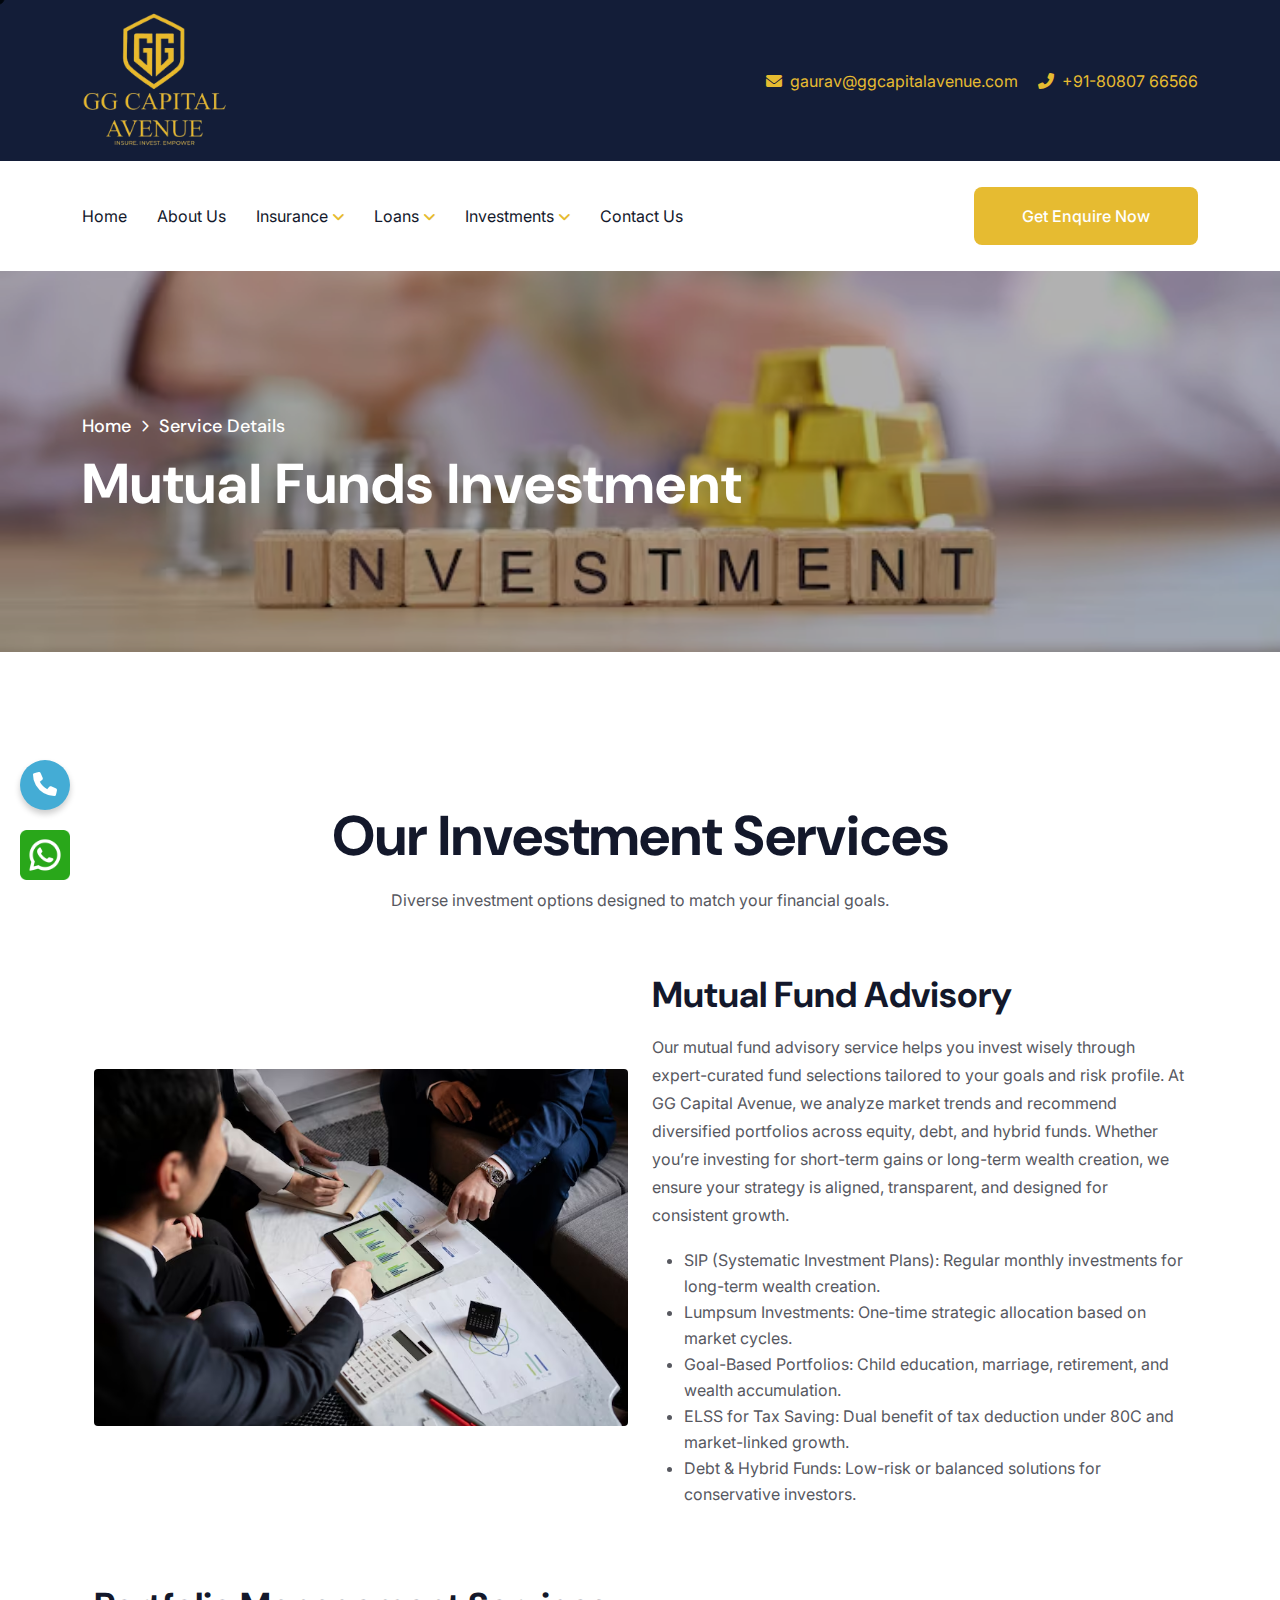
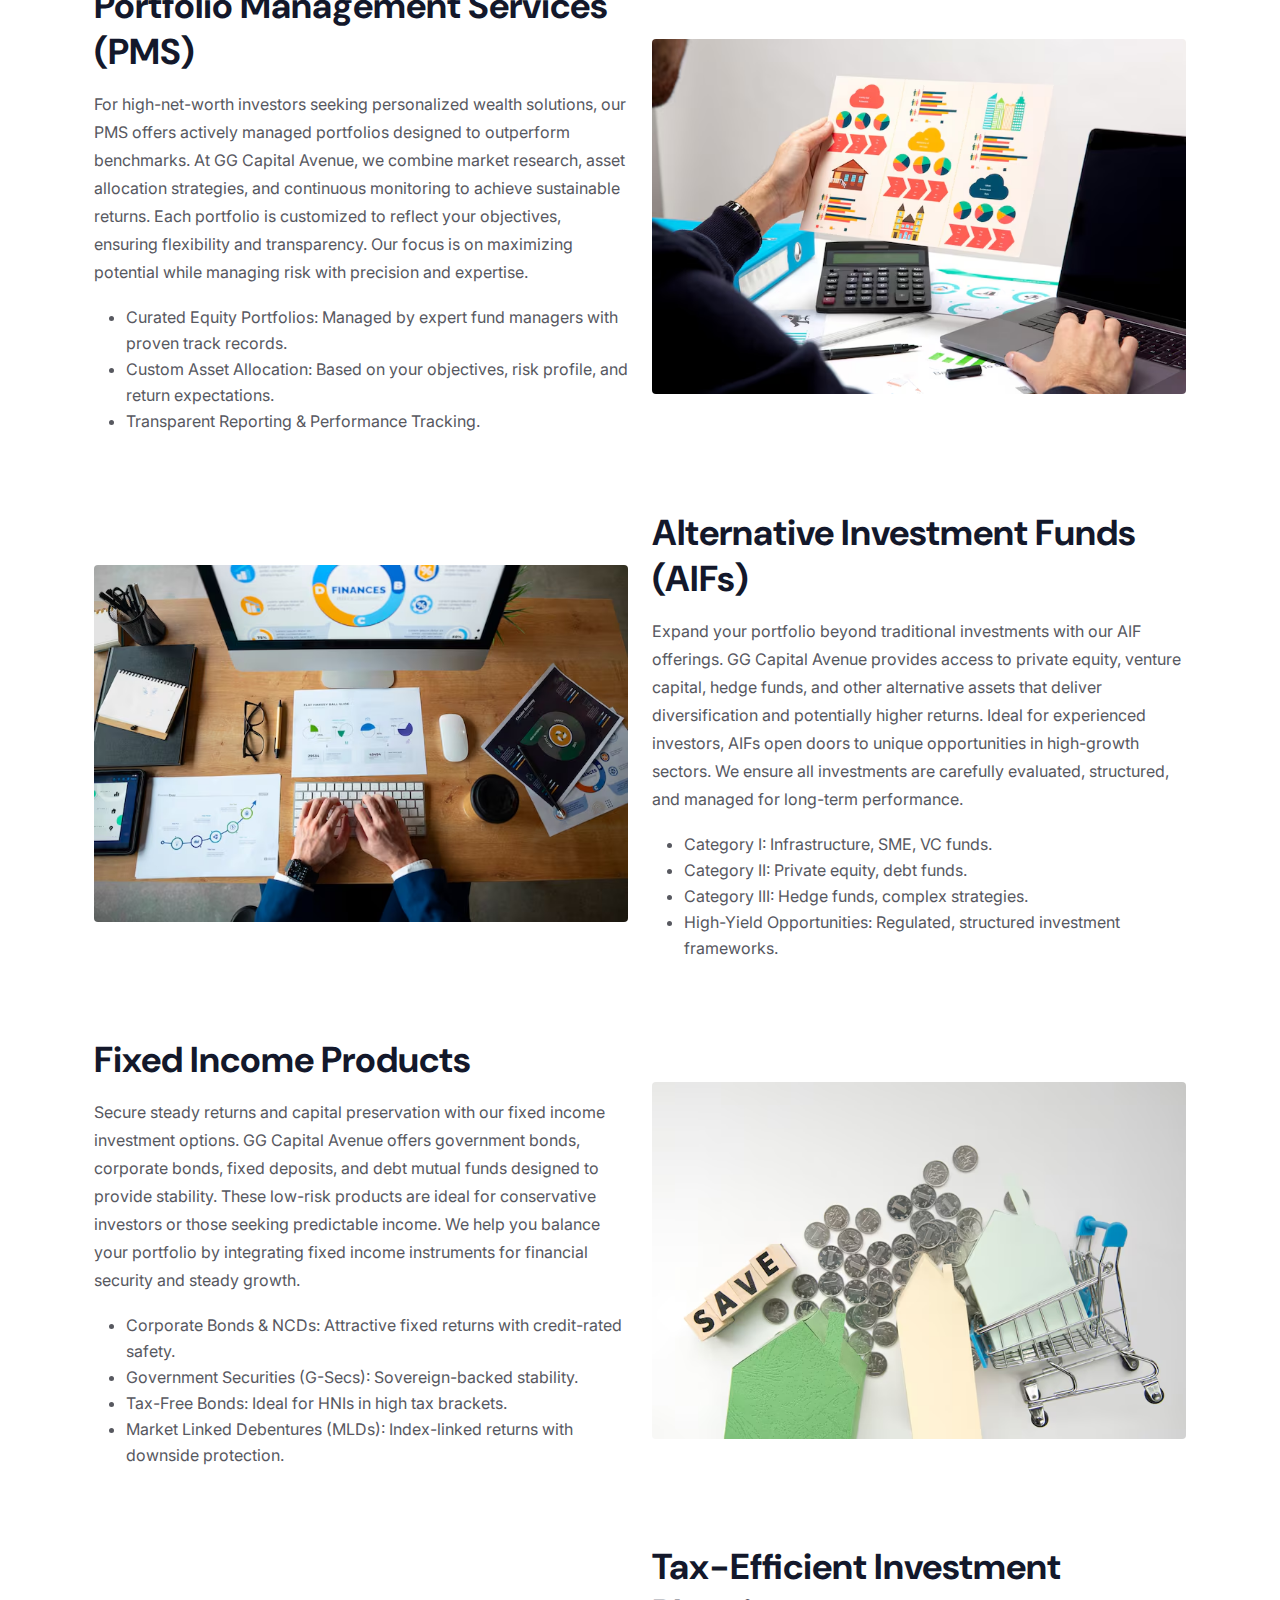
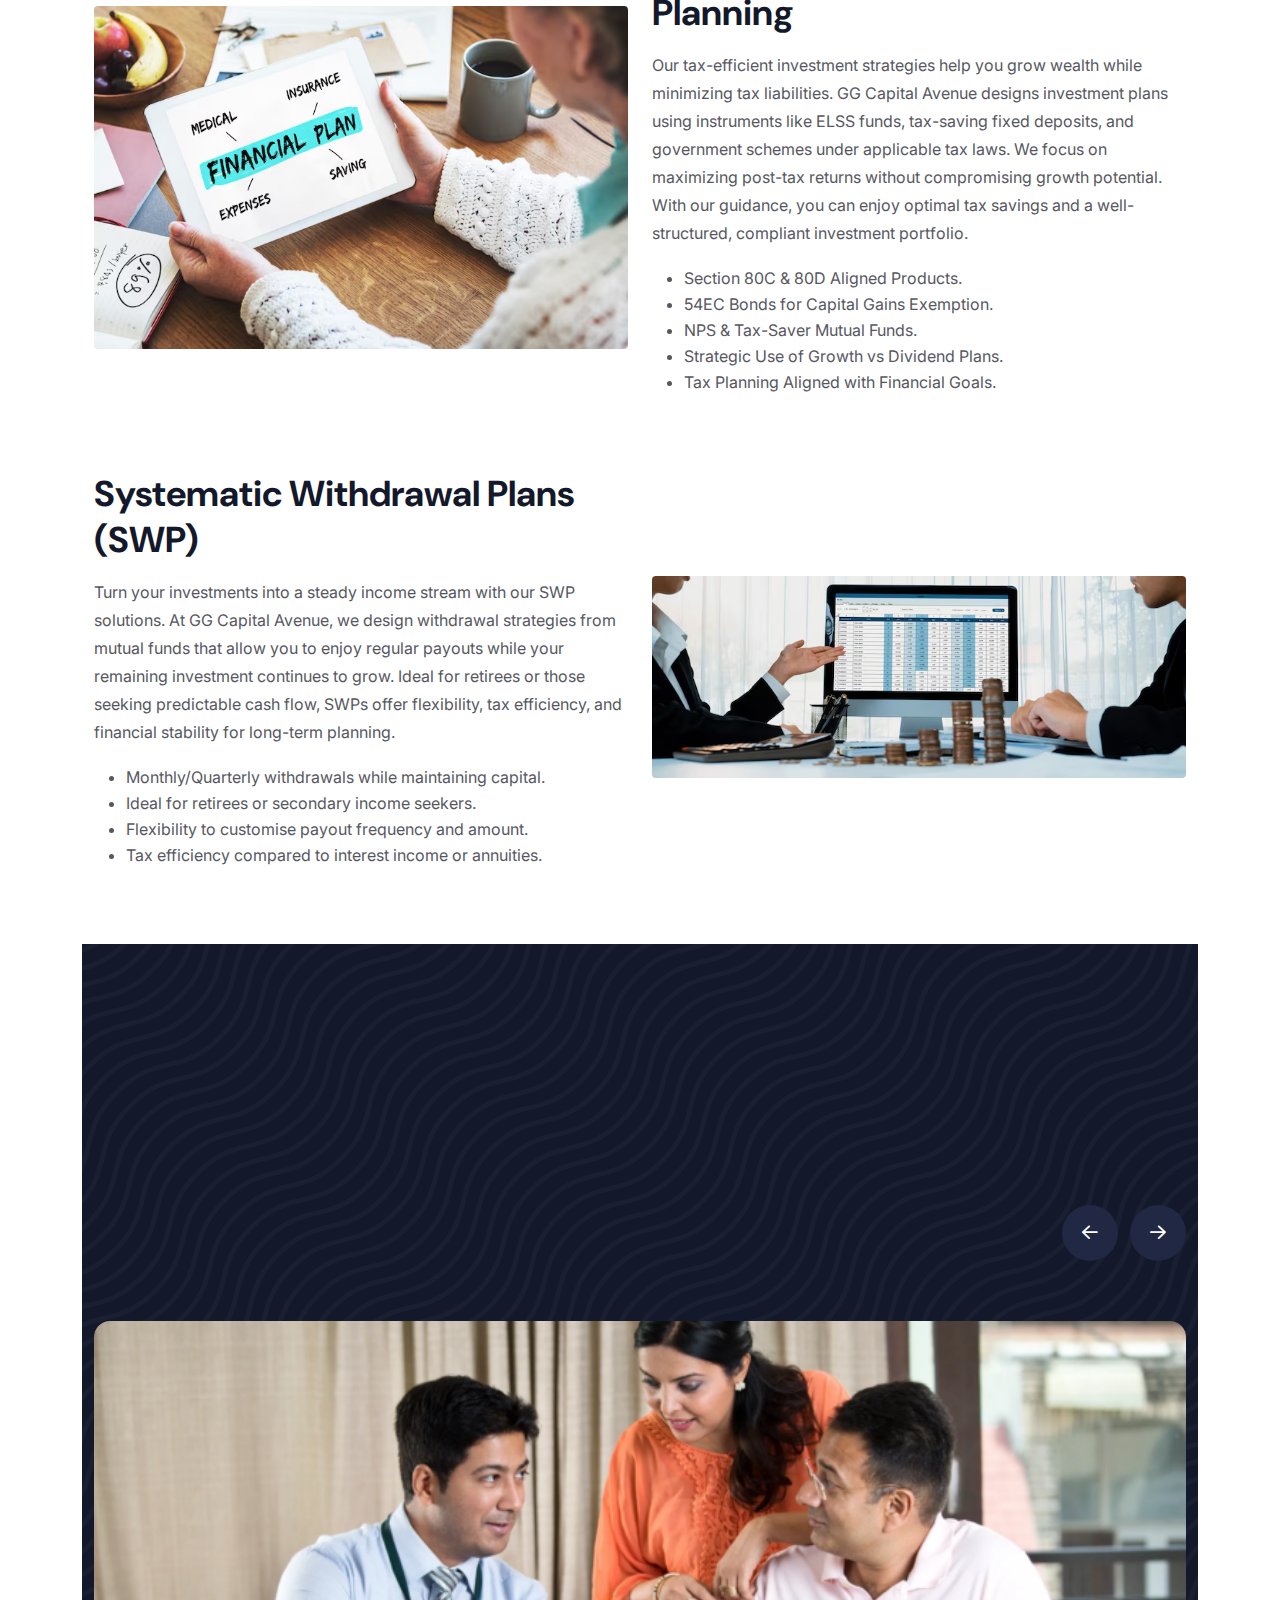
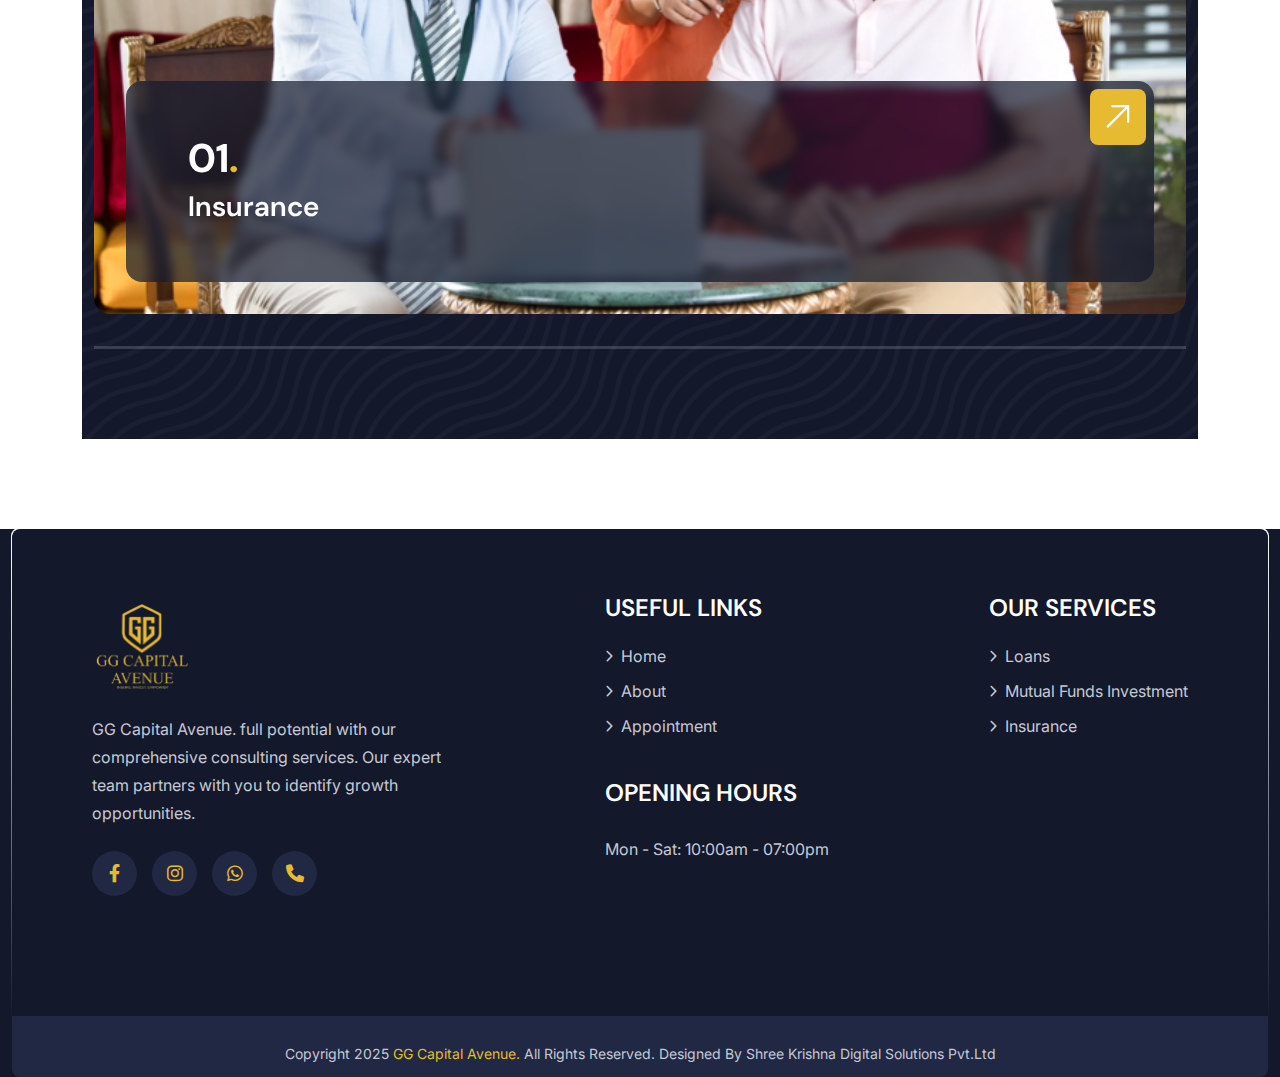
<file: Mutual.html>
<!doctype html>
<html class="no-js theme-yellow2" lang="zxx" dir="ltr">

<head>
    <meta charset="utf-8">
    <meta http-equiv="x-ua-compatible" content="ie=edge">
    <title> GG Capital Finance - Business Agency </title>
    <meta name="author" content="GG Capital Avenue">
    <meta name="description" content="GG Capital Avenue - Business Agency">
    <meta name="keywords" content="GG Capital Avenue - Business Agency">
    <meta name="robots" content="INDEX,FOLLOW">

    <!-- Mobile Specific Metas -->
    <meta name="viewport" content="width=device-width, initial-scale=1, shrink-to-fit=no">

    <!-- Favicons - Place favicon.ico in the root directory -->
    <!-- <link rel="apple-touch-icon" sizes="57x57" href="assets/img/favicons/apple-icon-57x57.png">
    <link rel="apple-touch-icon" sizes="60x60" href="assets/img/favicons/apple-icon-60x60.png">
    <link rel="apple-touch-icon" sizes="72x72" href="assets/img/favicons/apple-icon-72x72.png">
    <link rel="apple-touch-icon" sizes="76x76" href="assets/img/favicons/apple-icon-76x76.png">
    <link rel="apple-touch-icon" sizes="114x114" href="assets/img/favicons/apple-icon-114x114.png">
    <link rel="apple-touch-icon" sizes="120x120" href="assets/img/favicons/apple-icon-120x120.png">
    <link rel="apple-touch-icon" sizes="144x144" href="assets/img/favicons/apple-icon-144x144.png">
    <link rel="apple-touch-icon" sizes="152x152" href="assets/img/favicons/apple-icon-152x152.png">
    <link rel="apple-touch-icon" sizes="180x180" href="assets/img/favicons/apple-icon-180x180.png">
    <link rel="icon" type="image/png" sizes="192x192" href="assets/img/favicons/android-icon-192x192.png">
    <link rel="icon" type="image/png" sizes="32x32" href="assets/img/favicons/favicon-32x32.png">
    <link rel="icon" type="image/png" sizes="96x96" href="assets/img/favicons/favicon-96x96.png">
    <link rel="icon" type="image/png" sizes="16x16" href="assets/img/favicons/favicon-16x16.png">
    <link rel="manifest" href="assets/img/favicons/manifest.json">
    <meta name="msapplication-TileColor" content="#ffffff">
    <meta name="msapplication-TileImage" content="assets/img/favicons/ms-icon-144x144.png">
    <meta name="theme-color" content="#ffffff"> -->

    <!--==============================
	  Google Fonts
	============================== -->
    <link rel="preconnect" href="https://fonts.googleapis.com">
    <link rel="preconnect" href="https://fonts.gstatic.com" crossorigin>
    <link href="https://fonts.googleapis.com/css2?family=DM+Sans:ital,opsz,wght@0,9..40,100..1000;1,9..40,100..1000&family=Inter:ital,opsz,wght@0,14..32,100..900;1,14..32,100..900&display=swap" rel="stylesheet">

    <!--==============================
	    All CSS File
	============================== -->
    <!-- Bootstrap -->
    <link rel="stylesheet" href="assets/css/bootstrap.min.css">
    <!-- Fontawesome Icon -->
    <link rel="stylesheet" href="assets/css/fontawesome.min.css">
    <!-- Magnific Popup -->
    <link rel="stylesheet" href="assets/css/magnific-popup.min.css">
    <!-- Swiper Js -->
    <link rel="stylesheet" href="assets/css/swiper-bundle.min.css">
    <!-- Theme Custom CSS -->
    <link rel="stylesheet" href="assets/css/style.css">

</head>
<style>
/* ==============================
   Mobile Menu Wrapper
   ============================== */
.th-menu-wrapper {
    position: fixed;
    top: 0;
    right: -100%;                /* hidden by default */
    width: 100%;
    max-width: 280px;            /* prevent overflow */
    height: 100vh;
    background: #fff;
    box-shadow: -2px 0 6px rgba(0,0,0,0.15);
    padding: 60px 20px 20px;     /* space for close button */
    transition: right 0.3s ease-in-out;
    z-index: 9999;
    overflow-y: auto;            /* scrollable content */
    overflow-x: hidden;          /* prevent sideways scroll */
}

/* Active state (slide-in) */
.th-menu-wrapper.active {
    right: 0;
}

/* ==============================
   Close Button
   ============================== */
.th-menu-close {
    position: absolute;
    top: 15px;
    right: 15px;
    font-size: 28px;
    color: #131d38;
    background: none;
    border: none;
    cursor: pointer;
}

/* ==============================
   Mobile Dropdown Fix
   ============================== */
@media (max-width: 991px) {
    .main-menu ul,
    .main-menu .sub-menu {
        width: 100% !important;
        max-width: 100% !important;
        position: static !important;
        box-shadow: none !important;
    }

    .main-menu .sub-menu li {
        padding-left: 15px; /* indent children */
    }
}

/* ==============================
   Global Scroll Control
   ============================== */
html, body {
    overflow-x: hidden !important;  /* no horizontal scroll */
}

body.menu-open {
    overflow: hidden; /* lock background scroll when menu is open */
}

</style>
<body>

    <!--[if lte IE 9]>
    	<p class="browserupgrade">You are using an <strong>outdated</strong> browser. Please <a href="https://browsehappy.com/">upgrade your browser</a> to improve your experience and security.</p>
  	<![endif]-->


    <!--********************************
   		Code Start From Here 
	******************************** -->
    <!--********************************
   		Code Start From Here 
	******************************** -->
    <div class="cursor-follower"></div>

    <!-- slider drag cursor -->
    <div class="slider-drag-cursor"> DRAG </div>

    <!--==============================
     Preloader
  ==============================-->
    <!-- <div class="preloader ">
        <button class="th-btn preloaderCls">Cancel Preloader </button>
        <div class="preloader-inner">
            <img src="assets/img/GG Capital .png" alt="img" style="width: 150px">
            <span class="loader">
               GG Capital Avenue
                <span class="loading-text">GG Capital Avenue</span>
            </span>
        </div>
    </div>
    <div class="popup-search-box d-none d-lg-block">
        <button class="searchClose"><i class="far fa-times"></i></button>
        <form action="#">
            <input type="text" placeholder="What are you looking for?">
            <button type="submit"><i class="fal fa-search"></i></button>
        </form>
    </div> -->
   
    <!--==============================
	Header Area
==============================-->
<header class="th-header header-layout4">
    <!-- ================= Desktop Header ================= -->
    <div class="desktop-navbar d-none d-xl-block">
        <!-- Dark Header -->
        <div class="header-top" style="background-color: #131d38; padding: 10px 0;">
            <div class="container">
                <div class="row align-items-center justify-content-between">
                    <!-- Logo -->
                    <div class="col-auto">
                        <a href="index.html">
                            <img src="assets/img/gglog.png" alt="GG Capital" style="width: 150px; height: auto;">
                        </a>
                    </div>

                    <!-- Contact Info -->
                    <div class="col-auto">
                        <ul class="list-unstyled d-flex align-items-center mb-0" style="gap: 20px;">
                            <li class="d-flex align-items-center">
                                <i class="fas fa-envelope" style="margin-right: 8px; color: #e6bb31;"></i>
                               <a href="mailto:gaurav@ggcapitalavenue.com?subject=Inquiry&body=Hello Gaurav," class="text-light">
    gaurav@ggcapitalavenue.com
</a>
                            </li>
                            <li class="d-flex align-items-center">
                                <i class="fas fa-phone-alt" style="margin-right: 8px; color: #e6bb31;"></i>
                                <a href="tel:+918080766566" class="text-light">+91-80807 66566</a>
                            </li>
                        </ul>
                    </div>
                </div>
            </div>
        </div>

        <!-- White Navbar with Enquire Now inside -->
        <div class="menu-area bg-white">
            <div class="container">
                <div class="row align-items-center justify-content-between">
                    <div class="col">
                        <nav class="main-menu">
                            <ul>
                                <li><a href="index.html">Home</a></li>
                                <li><a href="about.html">About Us</a></li>

                                <!-- Insurance -->
                                <li class="menu-item-has-children">
                                    <a href="insurance.html">Insurance</a>
                                    <ul class="sub-menu">
                                        <li><a href="insurance.html#life-insurance">Life Insurance</a></li>
                                        <li><a href="insurance.html#health-insurance">Health Insurance</a></li>
                                        <li><a href="insurance.html#motor-insurance">Motor Insurance</a></li>
                                        <li><a href="insurance.html#property-insurance">Property & Marine Insurance</a></li>
                                        <li><a href="insurance.html#group-insurance">Group Policies & Cyber Insurance</a></li>
                                    </ul>
                                </li>

                                <!-- Loans -->
                                <li class="menu-item-has-children">
                                    <a href="loans.html">Loans</a>
                                    <ul class="sub-menu">
                                        <li><a href="loans.html#personal-loan">Personal Loan</a></li>
                                        <li><a href="loans.html#business-loan">Business Loan</a></li>
                                        <li><a href="loans.html#home-loan">Home Loan</a></li>
                                        <li><a href="loans.html#car-loan">Car Loan</a></li>
                                        <li><a href="loans.html#mortgage-loan">Mortgage / Loan Against Property</a></li>
                                        <li><a href="loans.html#education-loan">Education Loan</a></li>
                                        <li><a href="loans.html#gold-loan">Gold Loan</a></li>
                                    </ul>
                                </li>

                                <!-- Investments -->
                                <li class="menu-item-has-children">
                                    <a href="Mutual.html">Investments</a>
                                    <ul class="sub-menu">
                                        <li><a href="Mutual.html#mutual-fund-advisory">Mutual Fund Advisory</a></li>
                                        <li><a href="Mutual.html#pms">Portfolio Management Services (PMS)</a></li>
                                        <li><a href="Mutual.html#aifs">Alternative Investment Funds (AIFs)</a></li>
                                        <li><a href="Mutual.html#fixed-income">Fixed Income Products</a></li>
                                        <li><a href="Mutual.html#tax-efficient">Tax-Efficient Investment Planning</a></li>
                                        <li><a href="Mutual.html#swp">Systematic Withdrawal Plans (SWP)</a></li>
                                    </ul>
                                </li>

                                <li><a href="contact.html">Contact Us</a></li>
                            </ul>
                        </nav>
                    </div>

                    <!-- Enquire Now Button inside Navbar -->
                    <div class="col-auto">
                        <div class="header-button">
                            <a href="contact.html#contact-form" class="th-btn style10 btn-radius-8">Get Enquire Now</a>
                        </div>
                    </div>
                </div>
            </div>
        </div>
    </div>

    <!-- ================= Mobile Header ================= -->
    <div class="mobile-header d-xl-none">
        <div class="mobile-top bg-dark text-light d-flex justify-content-between align-items-center p-2">
            <a href="index.html">
                <img src="assets/img/gglogo.png" alt="GG" style="height:40px;">
            </a>
            <button class="th-menu-toggle" style="background:none;border:none;font-size:24px;color:#fff;">
                <i class="fas fa-bars"></i>
            </button>
        </div>

        <!-- Slide-in Menu -->
        <div class="th-menu-wrapper">
            <div class="th-menu-area">
                <button class="th-menu-close">&times;</button>
                <ul class="th-mobile-menu">
                    <li><a href="index.html">Home</a></li>
                    <li><a href="about.html">About Us</a></li>
                    <li class="menu-item-has-children">
                        <a href="insurance.html">Insurance</a>
                        <ul class="sub-menu">
                            <li><a href="insurance.html#life-insurance">Life Insurance</a></li>
                            <li><a href="insurance.html#health-insurance">Health Insurance</a></li>
                            <li><a href="insurance.html#motor-insurance">Motor Insurance</a></li>
                            <li><a href="insurance.html#property-insurance">Property & Marine Insurance</a></li>
                            <li><a href="insurance.html#group-insurance">Group Policies & Cyber Insurance</a></li>
                        </ul>
                    </li>
                    <li class="menu-item-has-children">
                        <a href="loans.html">Loans</a>
                        <ul class="sub-menu">
                            <li><a href="loans.html#personal-loan">Personal Loan</a></li>
                            <li><a href="loans.html#business-loan">Business Loan</a></li>
                            <li><a href="loans.html#home-loan">Home Loan</a></li>
                            <li><a href="loans.html#car-loan">Car Loan</a></li>
                            <li><a href="loans.html#mortgage-loan">Mortgage / Loan Against Property</a></li>
                            <li><a href="loans.html#education-loan">Education Loan</a></li>
                            <li><a href="loans.html#gold-loan">Gold Loan</a></li>
                        </ul>
                    </li>
                    <li class="menu-item-has-children">
                        <a href="Mutual.html">Investments</a>
                        <ul class="sub-menu">
                            <li><a href="Mutual.html#mutual-fund-advisory">Mutual Fund Advisory</a></li>
                            <li><a href="Mutual.html#pms">Portfolio Management Services (PMS)</a></li>
                            <li><a href="Mutual.html#aifs">Alternative Investment Funds (AIFs)</a></li>
                            <li><a href="Mutual.html#fixed-income">Fixed Income Products</a></li>
                            <li><a href="Mutual.html#tax-efficient">Tax-Efficient Investment Planning</a></li>
                            <li><a href="Mutual.html#swp">Systematic Withdrawal Plans (SWP)</a></li>
                        </ul>
                    </li>
                    <li><a href="contact.html">Contact Us</a></li>
                </ul>
            </div>
        </div>
    </div>
</header>
    <!-- <header class="th-header header-layout4">
        <div class="header-top bg-black2">
            <div class="container">
                <div class="row justify-content-center justify-content-lg-between align-items-center gy-2">
                    <div class="col-auto d-none d-lg-block">
                        <div class="col-auto d-none d-lg-block">
    <div class="header-links">
        <ul class="list-unstyled d-flex align-items-center justify-content-center mb-0" style="gap: 40px;">
            <li class="d-flex align-items-center">
                <i class="fas fa-envelope" style="font-size: 20px; margin-right: 8px;"></i>
                <span>Connect with us:</span>&nbsp;contact@aplfinserv.com
            </li>
            <li class="d-flex align-items-center">
                <i class="fas fa-phone-alt" style="font-size: px; margin-right: 8px;"></i>
                <span>Call us:</span>&nbsp;+91-8080766566
            </li>
        </ul>
    </div>
</div>
</div>
                </div> -->
        <!-- <div class="header-top bg-black2">
            <div class="container">
                <div class="row justify-content-center justify-content-lg-between align-items-center gy-2">
                    <div class="col-auto d-none d-lg-block">
                        <div class="header-links">
                            <ul class="header-left-wrap">
                                <li><i class="fas fa-map-marker-alt"></i>D -108 Crystal Plaza Premises Andheri West </li>
                                <li><i class="fas fa-clock"></i>Sun to Friday: 8.00 am - 7.00 pm</li>
                            </ul>
                        </div>
                    </div>
                    <div class="col-auto">
                        <div class="header-links">
                            <ul class="header-right-wrap"> -->
                                <!-- <li>
                                    <i class="fas fa-comments"></i><a href="#">FAQ</a>
                                </li> -->
                                <!-- <li>
                                    <i class="fa-solid fa-headset"></i><a href="tel:8080766566">Support</a>
                                </li> -->
                                <!-- <li>
                                    <div class="dropdown-link">
                                        <a class="dropdown-toggle" href="#" role="button" id="dropdownMenuLink1" data-bs-toggle="dropdown" aria-expanded="false"><i class="fa-light fa-globe"></i> English</a>
                                        <ul class="dropdown-menu" aria-labelledby="dropdownMenuLink1">
                                            <li>
                                                <a href="#">German</a>
                                                <a href="#">French</a>
                                                <a href="#">Italian</a>
                                                <a href="#">Latvian</a>
                                                <a href="#">Spanish</a>
                                                <a href="#">Greek</a>
                                            </li>
                                        </ul>
                                    </div>
                                </li> -->
                            <!-- </ul>
                        </div>
                    </div>
                </div>
            </div>
        </div> -->
        <!-- <div class="sticky-wrapper"> -->
            <!-- Main Menu Area -->
            <!-- <div class="menu-area">
                <div class="container bg-white">
                    <div class="row align-items-center justify-content-between">
                        <div class="col-auto">
                            <div class="header-logo">
                                <a href="index.html">
                                    <img src="assets/img/gglogo.jpg" alt="GG Capital" style="width: 100px">
                                </a>
                            </div>
                        </div>
                        <div class="col-auto">
                            <nav class="main-menu d-none d-lg-inline-block">
                                <ul>
                                    <li class="menu-item-has-children">
                                         <li><a href="index.html"> Home </a></li> -->
                                        <!-- <ul class="mega-menu mega-menu-content allow-natural-scroll">
                                            <li> -->
                                                <!-- <div class="container"> -->
                                                    <!-- <div class="row gy-4">
                                                        <div class="col-lg-4"> -->
                                                            <!-- <div class="mega-menu-box">
                                                                <div class="mega-menu-img">
                                                                    <img src="assets/img/pages/index.jpg" alt="Home One">
                                                                    <div class="btn-wrap">
                                                                        <a href="index.html" class="th-btn">Multipage</a>
                                                                        <a href="home-1-op.html" class="th-btn ">Onepage</a>
                                                                        
                                                                    </div>
                                                                </div>
                                                                <h3 class="mega-menu-title"><a href="index.html">Home I (Corporate)</a></h3>
                                                            </div>
                                                        </div>
                                                        <div class="col-lg-4">
                                                            <div class="mega-menu-box">
                                                                <div class="mega-menu-img">
                                                                    <img src="assets/img/pages/home-2.jpg" alt="Home Two">
                                                                    <div class="btn-wrap">
                                                                        <a href="home-2.html" class="th-btn ">Multipage</a>
                                                                        <a href="home-2-op.html" class="th-btn ">Onepage</a>
                                                                        
                                                                    </div>
                                                                </div>
                                                                <h3 class="mega-menu-title"><a href="home-2.html">Home II (Web Agency)</a></h3>
                                                            </div>
                                                        </div>
                                                        <div class="col-lg-4">
                                                            <div class="mega-menu-box">
                                                                <div class="mega-menu-img">
                                                                    <img src="assets/img/pages/home-3.jpg" alt="Home Three">
                                                                    <div class="btn-wrap">
                                                                        <a href="home-3.html" class="th-btn ">Multipage</a>
                                                                        <a href="home-3-op.html" class="th-btn ">Onepage</a>
                                                                        
                                                                    </div>
                                                                </div>
                                                                <h3 class="mega-menu-title"><a href="home-3.html">Home III (Personal Portfolio)</a></h3>
                                                            </div>
                                                        </div>
                                                        <div class="col-lg-4">
                                                            <div class="mega-menu-box">
                                                                <div class="mega-menu-img">
                                                                    <img src="assets/img/pages/home-4.jpg" alt="Home Three">
                                                                    <div class="btn-wrap">
                                                                        <a href="home-4.html" class="th-btn ">Multipage</a>
                                                                        <a href="home-4-op.html" class="th-btn ">Onepage</a>
                                                                        
                                                                    </div>
                                                                </div>
                                                                <h3 class="mega-menu-title"><a href="home-4.html">Home IV (Business Agency)</a></h3>
                                                            </div>
                                                        </div>
                                                        <div class="col-lg-4">
                                                            <div class="mega-menu-box">
                                                                <div class="mega-menu-img">
                                                                    <img src="assets/img/pages/home-5.jpg" alt="Home Three">
                                                                    <div class="btn-wrap">
                                                                        <a href="home-5.html" class="th-btn ">Multipage</a>
                                                                        <a href="home-5-op.html" class="th-btn ">Onepage</a>
                                                                        
                                                                    </div>
                                                                </div>
                                                                <h3 class="mega-menu-title"><a href="home-5.html">Home V (Collaborate Home)</a></h3>
                                                            </div>
                                                        </div> -->
                                                    <!-- </div>
                                                </div> -->
                                            <!-- </li>
                                        </ul> -->
                                    <!-- </li> -->
                                    <!-- <li><a href="about.html">About Us</a></li>
                                    <li class="menu-item-has-children">
                                        <a href="insurance.html">Insurance</a>
                       <ul class="sub-menu"> -->
                            <!-- <li><a href="service.html">Services</a></li> -->
                           <!-- <li><a href="insurance.html#life-insurance"> Life Insurance</a></li>
                            <li><a href="insurance.html#health-insurance">Health Insurance</a></li>
                            <li><a href="insurance.html#motor-insurance">Motor Insurance</a></li>
                            <li><a href="insurance.html#property-insurance">Property & Marine Insurance</a></li>
                            <li><a href="insurance.html#group-insurance">Group Policies & Cyber Insurance</a></li>
                        </ul>
                                    </li> -->
                                     <!-- LOANS -->
                                    <!-- <li class="menu-item-has-children">
                                     <a href="loans.html"> Loans</a>
                                     <ul class="sub-menu">
                           <li><a href="loans.html#personal-loan">Personal Loan</a></li>
        <li><a href="loans.html#business-loan">Business Loan</a></li>
        <li><a href="loans.html#home-loan">Home Loan</a></li>
        <li><a href="loans.html#car-loan">Car Loan</a></li>
        <li><a href="loans.html#mortgage-loan">Mortgage / Loan Against Property</a></li>
        <li><a href="loans.html#education-loan">Education Loan</a></li>
        <li><a href="loans.html#gold-loan">Gold Loan</a></li>
                         </ul>
                          </li> -->

                          <!-- INVESTMENTS -->
                            <!-- <li class="menu-item-has-children">
                        <a href="Mutual.html">Investments</a>
                        <ul class="sub-menu"> -->
                            <!-- <li><a href="service.html">Services</a></li> -->
                            <!-- <li><a href="Mutual.html#mutual-fund-advisory">Mutual Fund Advisory</a></li>
        <li><a href="Mutual.html#pms">Portfolio Management Services (PMS)</a></li>
        <li><a href="Mutual.html#aifs">Alternative Investment Funds (AIFs)</a></li>
        <li><a href="Mutual.html#fixed-income">Fixed Income Products</a></li>
        <li><a href="Mutual.html#tax-efficient">Tax-Efficient Investment Planning</a></li>
        <li><a href="Mutual.html#swp">Systematic Withdrawal Plans (SWP)</a></li>
                        </ul>
                    </li> -->
                           <!-- <li class="menu-item-has-children">
                                     <a href="#"> Investment</a> -->
                                     <!-- <ul class="sub-menu">
                            <li><a href="insurance.html">Insurance</a></li>
                            <li><a href="loans.html">Loans</a></li>
                            <li><a href="Mutual.html">Mutual Funds Investments</a></li>
                         </ul> -->
                          <!-- </li> -->
                                    <!-- <li class="menu-item-has-children">
                                        <a href="#">Pages</a>
                                        <ul class="sub-menu">
                                            <li class="menu-item-has-children">
                                                <a href="#">Shop</a>
                                                <ul class="sub-menu">
                                                    <li><a href="shop.html">Shop</a></li>
                                                    <li><a href="shop-details.html">Shop Details</a></li>
                                                    <li><a href="cart.html">Cart Page</a></li>
                                                    <li><a href="checkout.html">Checkout</a></li>
                                                    <li><a href="wishlist.html">Wishlist</a></li>
                                                </ul>
                                            </li>
                                            <li><a href="project.html">Portfolio</a></li>
                                            <li><a href="project-details.html">Portfolio Details</a></li>
                                            <li><a href="team.html">Our Team</a></li>
                                            <li><a href="team-details.html">Team Details</a></li>
                                            <li><a href="pricing.html">Pricing</a></li>
                                            <li><a href="faq.html">FAQS</a></li>
                                            <li><a href="error.html">Error Page</a></li>
                                        </ul>
                                    </li>
                                    <li class="menu-item-has-children">
                                        <a href="#">Blog</a>
                                        <ul class="sub-menu">
                                            <li><a href="blog.html">Blog Standard</a></li>
                                            <li><a href="blog-2.html">Blog Grid</a></li>
                                            <li><a href="blog-details.html">Blog Details with Sidebar</a></li>
                                            <li><a href="blog-details-2.html">Blog Details without Sidebar</a></li>
                                        </ul>
                                    </li> -->
                                    <!-- <li>
                                        <a href="contact.html">Contact Us</a>
                                    </li>
                                </ul>
                            </nav>
                            <div class="header-button d-flex d-lg-none">
                                <button type="button" class="icon-btn style4 th-menu-toggle">
                                    <i class="far fa-bars"></i>
                                </button>
                            </div>
                        </div>
                        <div class="col-auto d-none d-xl-block">
                            <div class="header-button">
                                <a href="contact.html" class="th-btn style10 btn-radius-8">Get Enquire Now</a>
                            </div>
                        </div>
                    </div>
                </div>
            </div>
        </div>
    </header> -->


    <!--==============================
    Breadcumb
============================== -->
   <div class="breadcumb-wrapper" 
     style="background: linear-gradient(rgba(0,0,0,0.3), rgba(0,0,0,0.3)), 
             url('assets/img/bann5.jpg') bottom center/cover no-repeat; 
            background-size: cover; background-position:  bottom center;">
    <div class="container">
        <div class="row">
            <div class="col-xxl-6">
                <div class="breadcumb-content" style="color:#fff;">
                    <ul class="breadcumb-menu">
                        <li><a href="index.html" style="color:#fff;">Home</a></li>
                        <li style="color:#fff;">Service Details</li>
                    </ul>
                    <h1 class="breadcumb-title">Mutual Funds Investment</h1>
                </div>
            </div>
        </div>
    </div>
</div>

    <!--==============================
Service Area
==============================-->
    <section class="space">
        <div class="container">
            <!-- <div class="row gx-60">
                <div class="col-xxl-9 col-xl-8 col-lg-7">
                    <div class="page-single">
                        <h2 class="page-title mt-n2 mb-40">Overview of Mutual Funds Investments</h2>
                        <p class="mb-50">At GG Capital Avenue, we believe that investing isn’t just about returns; it’s about building a secure and prosperous future, one informed decision at a time. Our mutual fund investment services are designed to help you grow your wealth through smart, diversified strategies that align with your financial goals, risk appetite, and time horizon.</p>
                        <div class="page-img gsap-parallax mb-55">
                            <img src="assets/img/h14.avif" alt="Service Image">
                        </div>
                        <h2 class="page-title mt-n2 mb-40">Benefits of Mutual Funds Investment services</h2>
                        <div class="service-page-list-wrap mb-80">
                            <div class="single-service-list">
                                <h4 class="box-title">01. Access to Diversified, Professionally Managed Portfolios</h4>
                                <p class="box-text">Mutual funds offer the power of collective growth, allowing individual investors to access professionally managed portfolios spread across a wide range of assets.</p>
                            </div>
                            <div class="single-service-list">
                                <h4 class="box-title">02. Customized Investment Solutions for Every Investor</h4>
                                <p class="box-text">Whether you're a first-time investor or someone looking to enhance your existing portfolio, we provide tailored investment solutions that match your needs.</p>
                            </div>
                            <div class="single-service-list">
                                <h4 class="box-title">03. Expert Guidance at Every Step</h4>
                                <p class="box-text">With a deep understanding of market trends, risk profiles, and asset allocation strategies, our expert advisors guide you through every step of your investment journey.</p>
                            </div>
                            <div class="single-service-list">
    <h4 class="box-title">04. Risk Management & Long-Term Growth</h4>
    <p class="box-text"> Our mutual fund strategies are designed to balance risk and reward, helping you protect your capital while aiming for sustainable long-term growth. With diversified asset allocation, we minimize market volatility impact and maximize potential returns.</p>
</div> -->
                            <!-- <div class="single-service-list">
                                <h4 class="box-title">04. Payroll and Compensation</h4>
                                <p class="box-text">Ensuring employees are paid accurately and on time. This includes calculating wages, distributing paychecks, managing deductions, bonuses, and raises.</p>
                            </div>
                            <div class="single-service-list">
                                <h4 class="box-title">05. Training and Development</h4>
                                <p class="box-text">Providing opportunities for employees to improve skills, knowledge, and abilities. This includes career development programs, leadership training, and technical skills enhancement.</p>
                            </div>
                            <div class="single-service-list">
                                <h4 class="box-title">06. Performance Management</h4>
                                <p class="box-text">Monitoring, evaluating, and improving employee performance. This includes setting performance goals, conducting performance reviews, and implementing improvement plans.</p>
                            </div> -->
                        <!-- </div> -->
                        <!-- <h2 class="page-title mt-n2 mb-40">The process</h2>
                                                <div class="service-process-wrap mb-60">
                            <div class="service-process-line"><img src="assets/img/icon/service-icon/service-process-arrow.svg" alt="img"></div>
                            <div class="service-process-card">
                                <div class="box-icon">
                                    <img src="assets/img/icon/service-icon/service-process1-1.svg" alt="img">
                                </div>
                                <div class="box-content">
                                    <h4 class="box-title">01. Financial Needs Analysis</h4>
                                    <p class="box-text">We begin by understanding your financial goals, challenges, and investment potential to craft a personalized strategy.</p>
                                </div>
                            </div>
                            <div class="service-process-card">
                                <div class="box-icon">
                                    <img src="assets/img/icon/service-icon/service-process1-2.svg" alt="img">
                                </div>
                                <div class="box-content">
                                    <h4 class="box-title">02. Strategic Planning</h4>
                                    <p class="box-text">Our experts design a comprehensive financial plan tailored to your business or personal objectives.</p>
                                </div>
                            </div>
                            <div class="service-process-card">
                                <div class="box-icon">
                                    <img src="assets/img/icon/service-icon/service-process1-3.svg" alt="img">
                                </div>
                                <div class="box-content">
                                    <h4 class="box-title">03. Investment & Insurance Solutions</h4>
                                    <p class="box-text">Access a broad range of capital investment options, insurance policies, and risk management tools suited to your goals.</p>
                                </div>
                            </div>
                            <div class="service-process-card">
                                <div class="box-icon">
                                    <img src="assets/img/icon/service-icon/service-process1-4.svg" alt="img">
                                </div>
                                <div class="box-content">
                                    <h4 class="box-title">04. Implementation Support</h4>
                                    <p class="box-text">We guide you through the execution of the chosen financial strategies, handling paperwork, coordination, and advisory.</p>
                                </div>
                            </div>
                            <div class="service-process-card">
                                <div class="box-icon">
                                    <img src="assets/img/icon/service-icon/service-process1-5.svg" alt="img">
                                </div>
                                <div class="box-content">
                                    <h4 class="box-title">05. Performance Review & Optimization</h4>
                                    <p class="box-text">Regularly track progress and adapt strategies based on market changes and evolving goals to ensure continued growth.</p>
                                </div>
                            </div>
                        </div> -->
                        <!-- <div class="page-img-grid mb-10">
                            <div class="page-img gsap-parallax">
                                <img src="assets/img/h12.png" alt="Service Image">
                            </div>
                            <div class="page-img gsap-parallax">
                                <img src="assets/img/h15.avif" alt="Service Image">
                            </div>
                        </div>
                        <p class="mb-25">At GG Capital Avenue, we simplify mutual fund investing by making it accessible, transparent, and goal-driven. We partner with some of the most trusted mutual fund houses in the industry to offer a wide selection of equity, debt, hybrid, and tax-saving funds.</p>
                        <p class="mb-70">Each recommendation is based on in-depth analysis and personalized consultation, ensuring you make confident, informed decisions.
Our approach is not about quick wins; it's about consistent, long-term growth. We help you invest for life goals such as retirement planning, children’s education, wealth accumulation,or simply achieving financial independence.</p>
                        <h2 class="page-title mt-n2 mb-40">The end</h2>
                        <p class="mb-0">With regular portfolio reviews, performance tracking, and proactive support, we ensure your investments stay aligned with your evolving needs and market conditions.
What sets us apart is our commitment to transparency and education. We don't just tell you where to invest, we explain why it matters, how it works, and what to expect. We believe that when you understand your investments, you’re empowered to grow with confidence.
Whether you're planning for the next decade or the next generation, GG Capital Avenue is here to help you turn your financial goals into reality. Start your investment journey today with guidance you can trust and strategies that work for you.</p> -->
                        <!-- <p class="mb-0">Nemo enim ipsam voluptatem quia voluptas sit aspernatur aut odit aut fugit, sed quia consequuntur magni dolores eos qui ratione voluptatem sequi nesciunt.</p>
                        <p class="mb-25">Ellentesque sit amet odio nisi. Phasellus quis lorem leo. s, libero diam finibus tellus, at sagittis tellus eros vitae nisi. Sed dignissim augue sit amet diam laoreet venenatis. Aliquam bibendum erat eu nisi faucibus dignissim. Phasellus dignissim est tempor eros pulvinar luctus. Nam vulputate, risus a efficitur cursus, felis dolor vulputate mi, ac eleifend libero velit sed nunc.</p>
                        <p class="mb-0">Sed ut perspiciatis unde omnis iste natus error sit voluptatem accusantium doloremque laudantium, totam rem aperiam, eaque ipsa quae ab illo inventore veritatis et quasi architecto beatae vitae dicta sunt explicabo.</p>
                        <p class="mb-0">Nemo enim ipsam voluptatem quia voluptas sit aspernatur aut odit aut fugit, sed quia consequuntur magni dolores eos qui ratione voluptatem sequi nesciunt.</p>
                        <p class="mb-0">Ellentesque sit amet odio nisi. Phasellus quis lorem leo. s, libero diam finibus tellus, at sagittis tellus eros vitae nisi. Sed dignissim augue sit amet diam laoreet venenatis. Aliquam bibendum erat eu nisi faucibus dignissim. Phasellus dignissim est tempor eros pulvinar luctus. Nam vulputate, risus a efficitur cursus, felis dolor vulputate mi, ac eleifend libero velit sed nunc.</p> -->
                    <!-- </div> -->

                <!-- </div>
                <div class="col-xxl-3 col-xl-4 col-lg-5">
                    <aside class="sidebar-area sidebar-sticky">
                        <div class="widget widget_schedule  ">
                            <h3 class="widget_title">Get started today</h3>
                            <p class="">Let's take your business to the next level with GG Capital Investments services.</p>
                            <div class="checklist">
                                <ul>
                                    <li>
                                        Average response rate 1 hour
                                    </li>
                                    <li>
                                        Proven track of results
                                    </li>
                                    <li>
                                        Dedicated and honest
                                    </li>
                                </ul>
                            </div>
                            <a class="th-btn btn-sm w-100" href="contact.html">Schedule An Appointment</a>
                        </div> -->
                        <!-- <div class="widget widget_categories  "> -->
                            <!-- <h3 class="widget_title">Services</h3> -->
                            <!-- <ul>
                                <li>
                                    <a href="blog.html"><img class="me-3" src="assets/img/icon/service-icon/widget-service-icon1-1.svg" alt="img">Business planing</a>
                                    <span>(19)</span>
                                </li>
                                <li>
                                    <a href="blog.html"><img class="me-3" src="assets/img/icon/service-icon/widget-service-icon1-2.svg" alt="img">Innovative Technology</a>
                                    <span>(12)</span>
                                </li>
                                <li>
                                    <a href="blog.html"><img class="me-3" src="assets/img/icon/service-icon/widget-service-icon1-3.svg" alt="img">Human Resources</a>
                                    <span>(22)</span>
                                </li>
                                <li>
                                    <a href="blog.html"><img class="me-3" src="assets/img/icon/service-icon/widget-service-icon1-4.svg" alt="img">Business Consulting</a>
                                    <span>(15)</span>
                                </li>
                                <li>
                                    <a href="blog.html"><img class="me-3" src="assets/img/icon/service-icon/widget-service-icon1-5.svg" alt="img">Strategic planing</a>
                                    <span>(25)</span>
                                </li>
                                <li>
                                    <a href="blog.html"><img class="me-3" src="assets/img/icon/service-icon/widget-service-icon1-6.svg" alt="img">Market research</a>
                                    <span>(32)</span>
                                </li>
                            </ul> -->
                        <!-- </div> -->
                        <!-- <div class="widget widget_banner2 bg-title  ">
                            <div class="widget-banner">
                                <div class="icon-btn">
                                    <i class="fas fa-phone"></i>
                                </div>
                                <div class="box-content">
                                    <h5 class="box-title">Have Any Questions?</h5>
                                    <a class="box-link" href="tel:8080766566">8080766566</a>
                                </div>
                            </div>
                        </div> -->
                    <!-- </aside>
                </div>
            </div>
        </div>
    </section> -->

    <!-- Service Detail Section -->
     <section id="investments-section" class="investment-types-area py-60">
    <div class="container">
        <div class="row mb-40">
            <div class="col-12 text-center">
                <h2 class="section-title">Our Investment Services</h2>
                <p class="section-subtitle">Diverse investment options designed to match your financial goals.</p>
            </div>
        </div>

        <!-- Mutual Fund Advisory -->
        <div id="mutual-fund-advisory" class="row align-items-center mb-60">
            <div class="col-lg-6">
                <img src="assets/img/mutual.avif" alt="Mutual Fund Advisory" class="img-fluid rounded">
            </div>
            <div class="col-lg-6">
                <h3>Mutual Fund Advisory</h3>
                <p>Our mutual fund advisory service helps you invest wisely through expert-curated fund selections tailored to your goals and risk profile. At GG Capital Avenue, we analyze market trends and recommend diversified portfolios across equity, debt, and hybrid funds. Whether you’re investing for short-term gains or long-term wealth creation, we ensure your strategy is aligned, transparent, and designed for consistent growth.</p>
                <ul>
                    <li>SIP (Systematic Investment Plans): Regular monthly investments for long-term wealth creation.</li>
                    <li>Lumpsum Investments: One-time strategic allocation based on market cycles.</li>
                    <li>Goal-Based Portfolios: Child education, marriage, retirement, and wealth accumulation.</li>
                    <li>ELSS for Tax Saving: Dual benefit of tax deduction under 80C and market-linked growth.</li>
                    <li>Debt & Hybrid Funds: Low-risk or balanced solutions for conservative investors.</li>
                </ul>
            </div>
        </div>

        <!-- Portfolio Management Services (PMS) -->
        <div id="pms" class="row align-items-center flex-row-reverse mb-60">
            <div class="col-lg-6">
                <img src="assets/img/port.avif" alt="Portfolio Management Services" class="img-fluid rounded">
            </div>
            <div class="col-lg-6">
                <h3>Portfolio Management Services (PMS)</h3>
                <p>For high-net-worth investors seeking personalized wealth solutions, our PMS offers actively managed portfolios designed to outperform benchmarks. At GG Capital Avenue, we combine market research, asset allocation strategies, and continuous monitoring to achieve sustainable returns. Each portfolio is customized to reflect your objectives, ensuring flexibility and transparency. Our focus is on maximizing potential while managing risk with precision and expertise.
</p>
                <ul>
                    <li>Curated Equity Portfolios: Managed by expert fund managers with proven track records.</li>
                    <li>Custom Asset Allocation: Based on your objectives, risk profile, and return expectations.</li>
                    <li>Transparent Reporting & Performance Tracking.</li>
                </ul>
            </div>
        </div>

        <!-- Alternative Investment Funds (AIFs) -->
        <div id="aifs" class="row align-items-center mb-60">
            <div class="col-lg-6">
                <img src="assets/img/invest.avif" alt="Alternative Investment Funds" class="img-fluid rounded">
            </div>
            <div class="col-lg-6">
                <h3>Alternative Investment Funds (AIFs)</h3>
                <p>Expand your portfolio beyond traditional investments with our AIF offerings. GG Capital Avenue provides access to private equity, venture capital, hedge funds, and other alternative assets that deliver diversification and potentially higher returns. Ideal for experienced investors, AIFs open doors to unique opportunities in high-growth sectors. We ensure all investments are carefully evaluated, structured, and managed for long-term performance.</p>
                <ul>
                    <li>Category I: Infrastructure, SME, VC funds.</li>
                    <li>Category II: Private equity, debt funds.</li>
                    <li>Category III: Hedge funds, complex strategies.</li>
                    <li>High-Yield Opportunities: Regulated, structured investment frameworks.</li>
                </ul>
            </div>
        </div>

        <!-- Fixed Income Products -->
        <div id="fixed-income" class="row align-items-center flex-row-reverse mb-60">
            <div class="col-lg-6">
                <img src="assets/img/fixed.avif" alt="Fixed Income Products" class="img-fluid rounded">
            </div>
            <div class="col-lg-6">
                <h3>Fixed Income Products</h3>
                <p>Secure steady returns and capital preservation with our fixed income investment options. GG Capital Avenue offers government bonds, corporate bonds, fixed deposits, and debt mutual funds designed to provide stability. These low-risk products are ideal for conservative investors or those seeking predictable income. We help you balance your portfolio by integrating fixed income instruments for financial security and steady growth.</p>
                <ul>
                    <li>Corporate Bonds & NCDs: Attractive fixed returns with credit-rated safety.</li>
                    <li>Government Securities (G-Secs): Sovereign-backed stability.</li>
                    <li>Tax-Free Bonds: Ideal for HNIs in high tax brackets.</li>
                    <li>Market Linked Debentures (MLDs): Index-linked returns with downside protection.</li>
                </ul>
            </div>
        </div>

        <!-- Tax-Efficient Investment Planning -->
        <div id="tax-efficient" class="row align-items-center mb-60">
            <div class="col-lg-6">
                <img src="assets/img/tax.avif" alt="Tax-Efficient Investment Planning" class="img-fluid rounded">
            </div>
            <div class="col-lg-6">
                <h3>Tax-Efficient Investment Planning</h3>
                <p>Our tax-efficient investment strategies help you grow wealth while minimizing tax liabilities. GG Capital Avenue designs investment plans using instruments like ELSS funds, tax-saving fixed deposits, and government schemes under applicable tax laws. We focus on maximizing post-tax returns without compromising growth potential. With our guidance, you can enjoy optimal tax savings and a well-structured, compliant investment portfolio.</p>
                <ul>
                    <li>Section 80C & 80D Aligned Products.</li>
                    <li>54EC Bonds for Capital Gains Exemption.</li>
                    <li>NPS & Tax-Saver Mutual Funds.</li>
                    <li>Strategic Use of Growth vs Dividend Plans.</li>
                    <li>Tax Planning Aligned with Financial Goals.</li>
                </ul>
            </div>
        </div>

        <!-- Systematic Withdrawal Plans (SWP) -->
        <div id="swp" class="row align-items-center flex-row-reverse mb-60">
            <div class="col-lg-6">
                <img src="assets/img/system.avif" alt="Systematic Withdrawal Plans" class="img-fluid rounded">
            </div>
            <div class="col-lg-6">
                <h3>Systematic Withdrawal Plans (SWP)</h3>
                <p>Turn your investments into a steady income stream with our SWP solutions. At GG Capital Avenue, we design withdrawal strategies from mutual funds that allow you to enjoy regular payouts while your remaining investment continues to grow. Ideal for retirees or those seeking predictable cash flow, SWPs offer flexibility, tax efficiency, and financial stability for long-term planning.</p>
                <ul>
                    <li>Monthly/Quarterly withdrawals while maintaining capital.</li>
                    <li>Ideal for retirees or secondary income seekers.</li>
                    <li>Flexibility to customise payout frequency and amount.</li>
                    <li>Tax efficiency compared to interest income or annuities.</li>
                </ul>
            </div>
        </div>
    </div>
</section>

    <!--==============================
Service Area  
==============================-->
    <section class="overflow-hidden space bg-title overflow-hidden" id="service-sec" data-bg-src="assets/img/bg/wave-bg1.png">
        <div class="container">
            <div class="row justify-content-between">
                <div class="col-xxl-7 col-xl-9 col-lg-8 col-md-10">
                    <div class="title-area">
                        <span class="sub-title text-white fadeinup wow" data-wow-duration="1.2s" data-wow-delay="0.1s">OUR SERIVCES</span>
                        <h2 class="sec-title text-white fadeinup wow" data-wow-duration="1.5s" data-wow-delay="0.3s">Trusted Financial Guidance for Growth and Security.</h2>
                    </div>
                </div>
                <div class="col-auto align-self-end">
                    <div class="sec-btn">
                        <div class="icon-box">
                            <button data-slider-prev="#serviceSlider1" class="slider-arrow style3 default"><i class="far fa-arrow-left"></i></button>
                            <button data-slider-next="#serviceSlider1" class="slider-arrow style3 default"><i class="far fa-arrow-right"></i></button>
                        </div>
                    </div>
                </div>
            </div>
            <div class="swiper th-slider service-slider1" id="serviceSlider1" data-slider-options='{"breakpoints":{"0":{"slidesPerView":1},"1300":{"slidesPerView":"auto"}}}'>
                <div class="swiper-wrapper">
                    <div class="swiper-slide">
                        <div class="service-card">
                            <div class="box-thumb">
                                <img src="assets/img/h4.png" alt="Icon">
                            </div>
                            <div class="box-content">
                                <p class="box-number">01<span class="text-theme">.</span> </p>
                                <h3 class="box-title"><a href="insurance.html">Insurance</a></h3>
                                <a href="insurance.html" class="icon-btn"><i class="fal fa-arrow-up-right"></i></a>
                            </div>
                            <div class="box-content style2">
                                <p class="box-number">01<span class="text-theme">.</span> </p>
                                <h3 class="box-title"><a href="insurance.html">Insurance</a></h3>
                                <a href="insurance.html" class="icon-btn"><i class="fal fa-arrow-up-right"></i></a>
                            </div>
                        </div>
                    </div>
                    <div class="swiper-slide">
                        <div class="service-card">
                            <div class="box-thumb">
                                <img src="assets/img/h11.jpg" alt="Icon">
                            </div>
                            <div class="box-content">
                                <p class="box-number">02<span class="text-theme">.</span> </p>
                                <h3 class="box-title"><a href="loans.html">Loans Services</a></h3>
                                <a href="loans.html" class="icon-btn"><i class="fal fa-arrow-up-right"></i></a>
                            </div>
                            <div class="box-content style2">
                                <p class="box-number">02<span class="text-theme">.</span> </p>
                                <h3 class="box-title"><a href="loans.html">Loans Services</a></h3>
                                <a href="loans.html" class="icon-btn"><i class="fal fa-arrow-up-right"></i></a>
                            </div>
                        </div>
                    </div>
                    <!-- <div class="swiper-slide">
                        <div class="service-card">
                            <div class="box-thumb">
                                <img src="assets/img/service/service_card_1_3.png" alt="Icon">
                            </div>
                            <div class="box-content">
                                <p class="box-number">03<span class="text-theme">.</span> </p>
                                <h3 class="box-title"><a href="service.html">Modern development economics</a></h3>
                                <a href="service-details.html" class="icon-btn"><i class="fal fa-arrow-up-right"></i></a>
                            </div>
                            <div class="box-content style2">
                                <p class="box-number">03<span class="text-theme">.</span> </p>
                                <h3 class="box-title"><a href="service.html">Modern development economics</a></h3>
                                <a href="service-details.html" class="icon-btn"><i class="fal fa-arrow-up-right"></i></a>
                            </div>
                        </div>
                    </div>
                    <div class="swiper-slide">
                        <div class="service-card">
                            <div class="box-thumb">
                                <img src="assets/img/service/service_card_1_4.png" alt="Icon">
                            </div>
                            <div class="box-content">
                                <p class="box-number">04<span class="text-theme">.</span> </p>
                                <h3 class="box-title"><a href="service.html">Project Planning & management</a></h3>
                                <a href="service-details.html" class="icon-btn"><i class="fal fa-arrow-up-right"></i></a>
                            </div>
                            <div class="box-content style2">
                                <p class="box-number">04<span class="text-theme">.</span> </p>
                                <h3 class="box-title"><a href="service.html">Project Planning & management</a></h3>
                                <a href="service-details.html" class="icon-btn"><i class="fal fa-arrow-up-right"></i></a>
                            </div>
                        </div>
                    </div>
                    <div class="swiper-slide">
                        <div class="service-card">
                            <div class="box-thumb">
                                <img src="assets/img/service/service_card_1_1.png" alt="Icon">
                            </div>
                            <div class="box-content">
                                <p class="box-number">01<span class="text-theme">.</span> </p>
                                <h3 class="box-title"><a href="service.html">Digital Marketing Consultancy</a></h3>
                                <a href="service-details.html" class="icon-btn"><i class="fal fa-arrow-up-right"></i></a>
                            </div>
                            <div class="box-content style2">
                                <p class="box-number">01<span class="text-theme">.</span> </p>
                                <h3 class="box-title"><a href="service.html">Digital Marketing Consultancy</a></h3>
                                <a href="service-details.html" class="icon-btn"><i class="fal fa-arrow-up-right"></i></a>
                            </div>
                        </div>
                    </div>
                    <div class="swiper-slide">
                        <div class="service-card">
                            <div class="box-thumb">
                                <img src="assets/img/service/service_card_1_2.png" alt="Icon">
                            </div>
                            <div class="box-content">
                                <p class="box-number">02<span class="text-theme">.</span> </p>
                                <h3 class="box-title"><a href="service.html">Leadership & team skill traing</a></h3>
                                <a href="service-details.html" class="icon-btn"><i class="fal fa-arrow-up-right"></i></a>
                            </div>
                            <div class="box-content style2">
                                <p class="box-number">02<span class="text-theme">.</span> </p>
                                <h3 class="box-title"><a href="service.html">Leadership & team skill traing</a></h3>
                                <a href="service-details.html" class="icon-btn"><i class="fal fa-arrow-up-right"></i></a>
                            </div>
                        </div>
                    </div>
                    <div class="swiper-slide">
                        <div class="service-card">
                            <div class="box-thumb">
                                <img src="assets/img/service/service_card_1_3.png" alt="Icon">
                            </div>
                            <div class="box-content">
                                <p class="box-number">03<span class="text-theme">.</span> </p>
                                <h3 class="box-title"><a href="service.html">Modern development economics</a></h3>
                                <a href="service-details.html" class="icon-btn"><i class="fal fa-arrow-up-right"></i></a>
                            </div>
                            <div class="box-content style2">
                                <p class="box-number">03<span class="text-theme">.</span> </p>
                                <h3 class="box-title"><a href="service.html">Modern development economics</a></h3>
                                <a href="service-details.html" class="icon-btn"><i class="fal fa-arrow-up-right"></i></a>
                            </div>
                        </div>
                    </div>
                    <div class="swiper-slide">
                        <div class="service-card">
                            <div class="box-thumb">
                                <img src="assets/img/service/service_card_1_4.png" alt="Icon">
                            </div>
                            <div class="box-content">
                                <p class="box-number">04<span class="text-theme">.</span> </p>
                                <h3 class="box-title"><a href="service.html">Project Planning & management</a></h3>
                                <a href="service-details.html" class="icon-btn"><i class="fal fa-arrow-up-right"></i></a>
                            </div>
                            <div class="box-content style2">
                                <p class="box-number">04<span class="text-theme">.</span> </p>
                                <h3 class="box-title"><a href="service.html">Project Planning & management</a></h3>
                                <a href="service-details.html" class="icon-btn"><i class="fal fa-arrow-up-right"></i></a>
                            </div>
                        </div>
                    </div>
                    <div class="swiper-slide">
                        <div class="service-card">
                            <div class="box-thumb">
                                <img src="assets/img/service/service_card_1_1.png" alt="Icon">
                            </div>
                            <div class="box-content">
                                <p class="box-number">01<span class="text-theme">.</span> </p>
                                <h3 class="box-title"><a href="service.html">Digital Marketing Consultancy</a></h3>
                                <a href="service-details.html" class="icon-btn"><i class="fal fa-arrow-up-right"></i></a>
                            </div>
                            <div class="box-content style2">
                                <p class="box-number">01<span class="text-theme">.</span> </p>
                                <h3 class="box-title"><a href="service.html">Digital Marketing Consultancy</a></h3>
                                <a href="service-details.html" class="icon-btn"><i class="fal fa-arrow-up-right"></i></a>
                            </div>
                        </div>
                    </div>
                    <div class="swiper-slide">
                        <div class="service-card">
                            <div class="box-thumb">
                                <img src="assets/img/service/service_card_1_2.png" alt="Icon">
                            </div>
                            <div class="box-content">
                                <p class="box-number">02<span class="text-theme">.</span> </p>
                                <h3 class="box-title"><a href="service.html">Leadership & team skill traing</a></h3>
                                <a href="service-details.html" class="icon-btn"><i class="fal fa-arrow-up-right"></i></a>
                            </div>
                            <div class="box-content style2">
                                <p class="box-number">02<span class="text-theme">.</span> </p>
                                <h3 class="box-title"><a href="service.html">Leadership & team skill traing</a></h3>
                                <a href="service-details.html" class="icon-btn"><i class="fal fa-arrow-up-right"></i></a>
                            </div>
                        </div>
                    </div>
                    <div class="swiper-slide">
                        <div class="service-card">
                            <div class="box-thumb">
                                <img src="assets/img/service/service_card_1_3.png" alt="Icon">
                            </div>
                            <div class="box-content">
                                <p class="box-number">03<span class="text-theme">.</span> </p>
                                <h3 class="box-title"><a href="service.html">Modern development economics</a></h3>
                                <a href="service-details.html" class="icon-btn"><i class="fal fa-arrow-up-right"></i></a>
                            </div>
                            <div class="box-content style2">
                                <p class="box-number">03<span class="text-theme">.</span> </p>
                                <h3 class="box-title"><a href="service.html">Modern development economics</a></h3>
                                <a href="service-details.html" class="icon-btn"><i class="fal fa-arrow-up-right"></i></a>
                            </div>
                        </div>
                    </div>
                    <div class="swiper-slide">
                        <div class="service-card">
                            <div class="box-thumb">
                                <img src="assets/img/service/service_card_1_4.png" alt="Icon">
                            </div>
                            <div class="box-content">
                                <p class="box-number">04<span class="text-theme">.</span> </p>
                                <h3 class="box-title"><a href="service.html">Project Planning & management</a></h3>
                                <a href="service-details.html" class="icon-btn"><i class="fal fa-arrow-up-right"></i></a>
                            </div>
                            <div class="box-content style2">
                                <p class="box-number">04<span class="text-theme">.</span> </p>
                                <h3 class="box-title"><a href="service.html">Project Planning & management</a></h3>
                                <a href="service-details.html" class="icon-btn"><i class="fal fa-arrow-up-right"></i></a>
                            </div>
                        </div>
                    </div>
                    <div class="swiper-slide">
                        <div class="service-card">
                            <div class="box-thumb">
                                <img src="assets/img/service/service_card_1_1.png" alt="Icon">
                            </div>
                            <div class="box-content">
                                <p class="box-number">01<span class="text-theme">.</span> </p>
                                <h3 class="box-title"><a href="service.html">Digital Marketing Consultancy</a></h3>
                                <a href="service-details.html" class="icon-btn"><i class="fal fa-arrow-up-right"></i></a>
                            </div>
                            <div class="box-content style2">
                                <p class="box-number">01<span class="text-theme">.</span> </p>
                                <h3 class="box-title"><a href="service.html">Digital Marketing Consultancy</a></h3>
                                <a href="service-details.html" class="icon-btn"><i class="fal fa-arrow-up-right"></i></a>
                            </div>
                        </div>
                    </div>
                    <div class="swiper-slide">
                        <div class="service-card">
                            <div class="box-thumb">
                                <img src="assets/img/service/service_card_1_2.png" alt="Icon">
                            </div>
                            <div class="box-content">
                                <p class="box-number">02<span class="text-theme">.</span> </p>
                                <h3 class="box-title"><a href="service.html">Leadership & team skill traing</a></h3>
                                <a href="service-details.html" class="icon-btn"><i class="fal fa-arrow-up-right"></i></a>
                            </div>
                            <div class="box-content style2">
                                <p class="box-number">02<span class="text-theme">.</span> </p>
                                <h3 class="box-title"><a href="service.html">Leadership & team skill traing</a></h3>
                                <a href="service-details.html" class="icon-btn"><i class="fal fa-arrow-up-right"></i></a>
                            </div>
                        </div>
                    </div>
                    <div class="swiper-slide">
                        <div class="service-card">
                            <div class="box-thumb">
                                <img src="assets/img/service/service_card_1_3.png" alt="Icon">
                            </div>
                            <div class="box-content">
                                <p class="box-number">03<span class="text-theme">.</span> </p>
                                <h3 class="box-title"><a href="service.html">Modern development economics</a></h3>
                                <a href="service-details.html" class="icon-btn"><i class="fal fa-arrow-up-right"></i></a>
                            </div>
                            <div class="box-content style2">
                                <p class="box-number">03<span class="text-theme">.</span> </p>
                                <h3 class="box-title"><a href="service.html">Modern development economics</a></h3>
                                <a href="service-details.html" class="icon-btn"><i class="fal fa-arrow-up-right"></i></a>
                            </div>
                        </div>
                    </div>
                    <div class="swiper-slide">
                        <div class="service-card">
                            <div class="box-thumb">
                                <img src="assets/img/service/service_card_1_4.png" alt="Icon">
                            </div>
                            <div class="box-content">
                                <p class="box-number">04<span class="text-theme">.</span> </p>
                                <h3 class="box-title"><a href="service.html">Project Planning & management</a></h3>
                                <a href="service-details.html" class="icon-btn"><i class="fal fa-arrow-up-right"></i></a>
                            </div>
                            <div class="box-content style2">
                                <p class="box-number">04<span class="text-theme">.</span> </p>
                                <h3 class="box-title"><a href="service.html">Project Planning & management</a></h3>
                                <a href="service-details.html" class="icon-btn"><i class="fal fa-arrow-up-right"></i></a>
                            </div>
                        </div>
                    </div> -->
                    <!-- </div> -->
                    </div> 
                </div>
                <!-- scrollbar -->
                <div class="slider-scrollbar"></div>
            </div>
        </div>
    </section>

    <!--==============================
Price Area  
==============================-->
    <!-- <section class="space overflow-hidden">
        <div class="shape-mockup price-shape1-1 d-xxl-block d-none" data-top="10%" data-left="7%">
            <img src="assets/img/shape/bg-shape1.png" alt="img">
        </div>
        <div class="container">
            <div class="row justify-content-center align-items-center">
                <div class="col-xxl-5 col-xl-6">
                    <div class="title-area text-center">
                        <span class="sub-title fadeinup wow" data-wow-duration="1.2s" data-wow-delay="0.1s">PRICING PLAN</span>
                        <h2 class="sec-title fadeinup wow" data-wow-duration="1.5s" data-wow-delay="0.3s">Simple and affordable pricing packages</h2>
                        <div class="pricing-tabs fadeinup wow" data-wow-duration="1.5s" data-wow-delay="0.5s">
                            <div class="switch-area">
                                <label class="toggler toggler--is-active ms-0" id="filt-monthly">Bill Monthly</label>
                                <div class="toggle">
                                    <input type="checkbox" id="switcher" class="check">
                                    <b class="b switch"></b>
                                </div>
                                <label class="toggler" id="filt-yearly">Bill Yearly</label>
                            </div>
                        </div>
                    </div>
                </div>
            </div>
            <div id="monthly" class="wrapper-full">
                <div class="row gy-30 justify-content-center">

                    <div class="col-xl-3 col-md-6">
                        <div class="price-card ">
                            <h3 class="box-title">Startup</h3>
                            <p class="box-subtitle">Essential Features Included</p>
                            <h4 class="price-card_price">Free<span class="duration">Free forever</span>
                            </h4>
                            <p class="box-text">Each package is designed to address specific business needs, providing clients with tailored solutions for success.</p>
                            <div class="checklist">
                                <ul>
                                    <li><i class="fas fa-circle-check"></i> Digital transformation roadmap</li>
                                    <li><i class="fas fa-circle-check"></i> Innovation advisory sessions</li>
                                    <li><i class="fas fa-circle-check"></i> Technology integration strategy</li>
                                    <li class="unavailable"><i class="fas fa-circle-check"></i> Monthly progress meetings</li>
                                    <li class="unavailable"><i class="fas fa-circle-check"></i> Priority email and phone support</li>
                                </ul>
                            </div>
                            <div class="btn-wrap">
                                <a href="contact.html" class="th-btn btn-sm style-border w-100">Choose Plan</a>
                            </div>
                        </div>
                    </div>

                    <div class="col-xl-3 col-md-6">
                        <div class="price-card ">
                            <h3 class="box-title">Small Business Plan</h3>
                            <p class="box-subtitle">Premium Features Included</p>
                            <h4 class="price-card_price">$129<span class="duration">/Per month</span>
                            </h4>
                            <p class="box-text">Each package is designed to address specific business needs, providing clients with tailored solutions for success.</p>
                            <div class="checklist">
                                <ul>
                                    <li><i class="fas fa-circle-check"></i> Digital transformation roadmap</li>
                                    <li><i class="fas fa-circle-check"></i> Innovation advisory sessions</li>
                                    <li><i class="fas fa-circle-check"></i> Technology integration strategy</li>
                                    <li><i class="fas fa-circle-check"></i> Monthly progress meetings</li>
                                    <li class="unavailable"><i class="fas fa-circle-check"></i> Priority email and phone support</li>
                                </ul>
                            </div>
                            <div class="btn-wrap">
                                <a href="contact.html" class="th-btn btn-sm style-border w-100">Choose Plan</a>
                            </div>
                        </div>
                    </div>

                    <div class="col-xl-3 col-md-6">
                        <div class="price-card active">
                            <div class="card-bg-img" data-mask-src="assets/img/bg/pricing-card-bg.png"></div>
                            <h3 class="box-title">Professional Plan</h3>
                            <p class="box-subtitle">Advanced Features Included</p>
                            <h4 class="price-card_price">$169<span class="duration">/Per month</span>
                            </h4>
                            <p class="box-text">Each package is designed to address specific business needs, providing clients with tailored solutions for success.</p>
                            <div class="checklist">
                                <ul>
                                    <li><i class="fas fa-circle-check"></i> Digital transformation roadmap</li>
                                    <li><i class="fas fa-circle-check"></i> Innovation advisory sessions</li>
                                    <li><i class="fas fa-circle-check"></i> Technology integration strategy</li>
                                    <li><i class="fas fa-circle-check"></i> Monthly progress meetings</li>
                                    <li><i class="fas fa-circle-check"></i> Priority email and phone support</li>
                                </ul>
                            </div>
                            <div class="btn-wrap">
                                <a href="contact.html" class="th-btn btn-sm style-border w-100">Choose Plan</a>
                            </div>
                        </div>
                    </div>

                    <div class="col-xl-3 col-md-6">
                        <div class="price-card ">
                            <h3 class="box-title">Enterprise Plan</h3>
                            <p class="box-subtitle">Premium Features Included</p>
                            <h4 class="price-card_price">$199<span class="duration">/Per month</span>
                            </h4>
                            <p class="box-text">Each package is designed to address specific business needs, providing clients with tailored solutions for success.</p>
                            <div class="checklist">
                                <ul>
                                    <li><i class="fas fa-circle-check"></i> Digital transformation roadmap</li>
                                    <li><i class="fas fa-circle-check"></i> Innovation advisory sessions</li>
                                    <li><i class="fas fa-circle-check"></i> Technology integration strategy</li>
                                    <li><i class="fas fa-circle-check"></i> Monthly progress meetings</li>
                                    <li><i class="fas fa-circle-check"></i> Priority email and phone support</li>
                                </ul>
                            </div>
                            <div class="btn-wrap">
                                <a href="contact.html" class="th-btn btn-sm style-border w-100">Choose Plan</a>
                            </div>
                        </div>
                    </div>
                </div>
            </div>
            <div id="yearly" class="wrapper-full hide">
                <div class="row gy-30 justify-content-center">

                    <div class="col-xl-3 col-md-6">
                        <div class="price-card ">
                            <h3 class="box-title">Startup</h3>
                            <p class="box-subtitle">Essential Features Included</p>
                            <h4 class="price-card_price">Free<span class="duration">Free forever</span>
                            </h4>
                            <p class="box-text">Each package is designed to address specific business needs, providing clients with tailored solutions for success.</p>
                            <div class="checklist">
                                <ul>
                                    <li><i class="fas fa-circle-check"></i> Digital transformation roadmap</li>
                                    <li><i class="fas fa-circle-check"></i> Innovation advisory sessions</li>
                                    <li><i class="fas fa-circle-check"></i> Technology integration strategy</li>
                                    <li class="unavailable"><i class="fas fa-circle-check"></i> Monthly progress meetings</li>
                                    <li class="unavailable"><i class="fas fa-circle-check"></i> Priority email and phone support</li>
                                </ul>
                            </div>
                            <div class="btn-wrap">
                                <a href="contact.html" class="th-btn btn-sm style-border w-100">Choose Plan</a>
                            </div>
                        </div>
                    </div>

                    <div class="col-xl-3 col-md-6">
                        <div class="price-card ">
                            <h3 class="box-title">Small Business Plan</h3>
                            <p class="box-subtitle">Premium Features Included</p>
                            <h4 class="price-card_price">$529<span class="duration">/Per Year</span>
                            </h4>
                            <p class="box-text">Each package is designed to address specific business needs, providing clients with tailored solutions for success.</p>
                            <div class="checklist">
                                <ul>
                                    <li><i class="fas fa-circle-check"></i> Digital transformation roadmap</li>
                                    <li><i class="fas fa-circle-check"></i> Innovation advisory sessions</li>
                                    <li><i class="fas fa-circle-check"></i> Technology integration strategy</li>
                                    <li><i class="fas fa-circle-check"></i> Monthly progress meetings</li>
                                    <li class="unavailable"><i class="fas fa-circle-check"></i> Priority email and phone support</li>
                                </ul>
                            </div>
                            <div class="btn-wrap">
                                <a href="contact.html" class="th-btn btn-sm style-border w-100">Choose Plan</a>
                            </div>
                        </div>
                    </div>

                    <div class="col-xl-3 col-md-6">
                        <div class="price-card active">
                            <div class="card-bg-img" data-mask-src="assets/img/bg/pricing-card-bg.png"></div>
                            <h3 class="box-title">Professional Plan</h3>
                            <p class="box-subtitle">Advanced Features Included</p>
                            <h4 class="price-card_price">$769<span class="duration">/Per Year</span>
                            </h4>
                            <p class="box-text">Each package is designed to address specific business needs, providing clients with tailored solutions for success.</p>
                            <div class="checklist">
                                <ul>
                                    <li><i class="fas fa-circle-check"></i> Digital transformation roadmap</li>
                                    <li><i class="fas fa-circle-check"></i> Innovation advisory sessions</li>
                                    <li><i class="fas fa-circle-check"></i> Technology integration strategy</li>
                                    <li><i class="fas fa-circle-check"></i> Monthly progress meetings</li>
                                    <li><i class="fas fa-circle-check"></i> Priority email and phone support</li>
                                </ul>
                            </div>
                            <div class="btn-wrap">
                                <a href="contact.html" class="th-btn btn-sm style-border w-100">Choose Plan</a>
                            </div>
                        </div>
                    </div>

                    <div class="col-xl-3 col-md-6">
                        <div class="price-card ">
                            <h3 class="box-title">Enterprise Plan</h3>
                            <p class="box-subtitle">Premium Features Included</p>
                            <h4 class="price-card_price">$999<span class="duration">/Per Year</span>
                            </h4>
                            <p class="box-text">Each package is designed to address specific business needs, providing clients with tailored solutions for success.</p>
                            <div class="checklist">
                                <ul>
                                    <li><i class="fas fa-circle-check"></i> Digital transformation roadmap</li>
                                    <li><i class="fas fa-circle-check"></i> Innovation advisory sessions</li>
                                    <li><i class="fas fa-circle-check"></i> Technology integration strategy</li>
                                    <li><i class="fas fa-circle-check"></i> Monthly progress meetings</li>
                                    <li><i class="fas fa-circle-check"></i> Priority email and phone support</li>
                                </ul>
                            </div>
                            <div class="btn-wrap">
                                <a href="contact.html" class="th-btn btn-sm style-border w-100">Choose Plan</a>
                            </div>
                        </div>
                    </div>
                </div>
            </div>
        </div>
    </section> -->
    <!--==============================
	Footer Area
==============================-->
<footer class="footer-wrapper footer-layout1">
    <div class="container-fluid">
        <div class="footer-bottom">
            <div class="widget-area">
                <div class="row justify-content-between">
                    
                    <!-- About Section -->
                    <div class="col-md-6 col-xl-auto">
                        <div class="widget footer-widget">
                            <div class="th-widget-about">
                                <div class="about-logo">
                                    <a href="index.html"><img src="assets/img/gglogo.png" alt="GG" style="width: 100px; height: auto;"></a>
                                </div>
                                <p class="about-text mb-4"> GG Capital Avenue. full potential with our comprehensive consulting services. Our expert team partners with you to identify growth opportunities.</p>
                                <div class="th-social style5">
                                    <a href="https://www.facebook.com/profile.php?id=61578678369925/"><i class="fab fa-facebook-f"></i></a>
                                    <a href="https://www.instagram.com/ggcapitalavenue/"><i class="fab fa-instagram"></i></a>
                                    <a href="https://wa.me/918080766566?text=Hello%20I%20am%20interested%20in%20your%20services" target="_blank"><i class="fab fa-whatsapp"></i></a>
                                    <a href="tel:+918080766566"><i class="fas fa-phone"></i></a>
                                </div>
                            </div>
                        </div>
                    </div>

                    <!-- Useful Links -->
                    <div class="col-sm-6 col-xl-auto">
                        <div class="widget widget_nav_menu footer-widget">
                            <h3 class="widget_title">Useful Links</h3>
                            <div class="menu-all-pages-container">
                                <ul class="menu">
                                    <li><a href="index.html">Home</a></li>
                                    <li><a href="about.html">About</a></li>
                                    <li><a href="contact.html">Appointment</a></li>
                                </ul>
                            </div>
                            <!-- Opening Hours below Useful Links -->
                            <div class="footer-hours mt-5">
                                <h3 class="widget_title">Opening Hours</h3>
                                 <p class="mb-1">Mon - Sat: 10:00am - 07:00pm</p>
                            </div>
                        </div>
                    </div>

                    <!-- Our Services -->
                    <div class="col-sm-6 col-xl-auto">
                        <div class="widget widget_nav_menu footer-widget">
                            <h3 class="widget_title">OUR SERVICES</h3>
                            <div class="menu-all-pages-container">
                                <ul class="menu">
                                    <li><a href="about.html">Loans</a></li>
                                    <li><a href="about.html">Mutual Funds Investment</a></li>
                                    <li><a href="about.html">Insurance</a></li>
                                </ul>
                            </div>
                            <!-- Opening Hours also below Services -->
                            <!-- <div class="footer-hours mt-3">
                                <h3 class="widget_title">Opening Hours</h3>
                                <p class="mb-1">Mon - Fri: 08:00am - 05:00pm</p>
                                <p class="mb-0">Sat - Sun: 09:00am - 05:00pm</p>
                            </div> -->
                        </div>
                    </div>

                </div>
            </div>

            <!-- Copyright -->
            <div class="copyright-wrap bg-black2" style="padding-bottom: 10px;">
                <div class="row gy-2">
                    <div class="col-lg-12 text-center">
                        <p class="copyright-text mb-0">
                            Copyright 2025 <a href="index.html">GG Capital Avenue.</a> 
                            All Rights Reserved. Designed By 
                            <a href="https://www.skdm.in/" target="_blank" style="color: inherit; text-decoration: none;">
                                Shree Krishna Digital Solutions Pvt.Ltd
                            </a>
                        </p>
                    </div>
                </div>
            </div>
        </div>
    </div>
</footer>


    <!--********************************
			Code End  Here 
	******************************** -->

    <!-- Scroll To Top -->
    <div class="scroll-top">
        <svg class="progress-circle svg-content" width="100%" height="100%" viewBox="-1 -1 102 102">
            <path d="M50,1 a49,49 0 0,1 0,98 a49,49 0 0,1 0,-98" style="transition: stroke-dashoffset 10ms linear 0s; stroke-dasharray: 307.919, 307.919; stroke-dashoffset: 307.919;"></path>
        </svg>
    </div>

    <!--==============================
    All Js File
============================== -->
    <!-- Jquery -->
    <script src="assets/js/vendor/jquery-3.7.1.min.js"></script>
    <!-- Swiper Js -->
    <script src="assets/js/swiper-bundle.min.js"></script>
    <!-- Bootstrap -->
    <script src="assets/js/bootstrap.min.js"></script>
    <!-- Magnific Popup -->
    <script src="assets/js/jquery.magnific-popup.min.js"></script>
    <!-- Counter Up -->
    <script src="assets/js/jquery.counterup.min.js"></script>
    <!-- Range Slider -->
    <script src="assets/js/jquery-ui.min.js"></script>
    <!-- Isotope Filter -->
    <script src="assets/js/imagesloaded.pkgd.min.js"></script>
    <script src="assets/js/isotope.pkgd.min.js"></script>
    <!-- Wow Js -->
    <script src="assets/js/wow.min.js"></script>

    <!-- Gsap Animation -->
    <script src="assets/js/gsap.min.js"></script>
    <!-- ScrollTrigger -->
    <script src="assets/js/ScrollTrigger.min.js"></script>
    <!-- SplitText -->
    <script src="assets/js/SplitText.min.js"></script>
    <!-- Lenis Js -->
    <script src="assets/js/lenis.min.js"></script>

    <!-- Element Moving -->
    <script src="assets/js/matter.min.js"></script>
    <script src="assets/js/throwable.js"></script>

    <!-- Main Js File -->
    <script src="assets/js/main.js"></script>

     <script>
document.addEventListener("DOMContentLoaded", function() {
    const toggleBtn = document.querySelector(".th-menu-toggle");
    const closeBtn = document.querySelector(".th-menu-close");
    const menuWrapper = document.querySelector(".th-menu-wrapper");
    const body = document.body;

    toggleBtn.addEventListener("click", () => {
        menuWrapper.classList.add("active");
        body.classList.add("menu-open"); // disable scroll
    });

    closeBtn.addEventListener("click", () => {
        menuWrapper.classList.remove("active");
        body.classList.remove("menu-open"); // re-enable scroll
    });
});
</script>
       <!-- <---floating btns-----> 
<!-- Floating call-icon -->
<a href="tel:8080766566" class="call-float">
    <i class="fas fa-phone"></i>
</a>

<!-- Floating WhatsApp-icon -->
<a href="https://wa.me/+918080766566" target="_blank" id="whatsapp-float">
    <img src="assets/img/whatsapp.png" alt="WhatsApp" style="width:50px;height:50px;">
</a>

<!-- Inline CSS for positioning -->
<style>
.call-float {
    position: fixed;
    bottom: 90px; /* 👈 call icon above WhatsApp */
    left: 20px;
    background-color: #44acd5ff;
    color: #fff;
    font-size: 24px;
    width: 50px;
    height: 50px;
    border-radius: 50%;
    text-align: center;
    line-height: 50px;
    box-shadow: 0 4px 6px rgba(0,0,0,0.2);
    z-index: 1000;
    transition: transform 0.3s ease, background-color 0.3s ease;
}
.call-float:hover {
    background-color: #44acd5ff;
    transform: scale(1.1);
    color: #fff;
}
#whatsapp-float {
    position: fixed;
    width: 50px;
    height: 50px;
    bottom: 20px; /* 👈 WhatsApp stays below call icon */
    left: 20px;
    z-index: 999;
}
</style>
  <!-- <---floating btns ends here-----> 

</body>

</html>
</file>
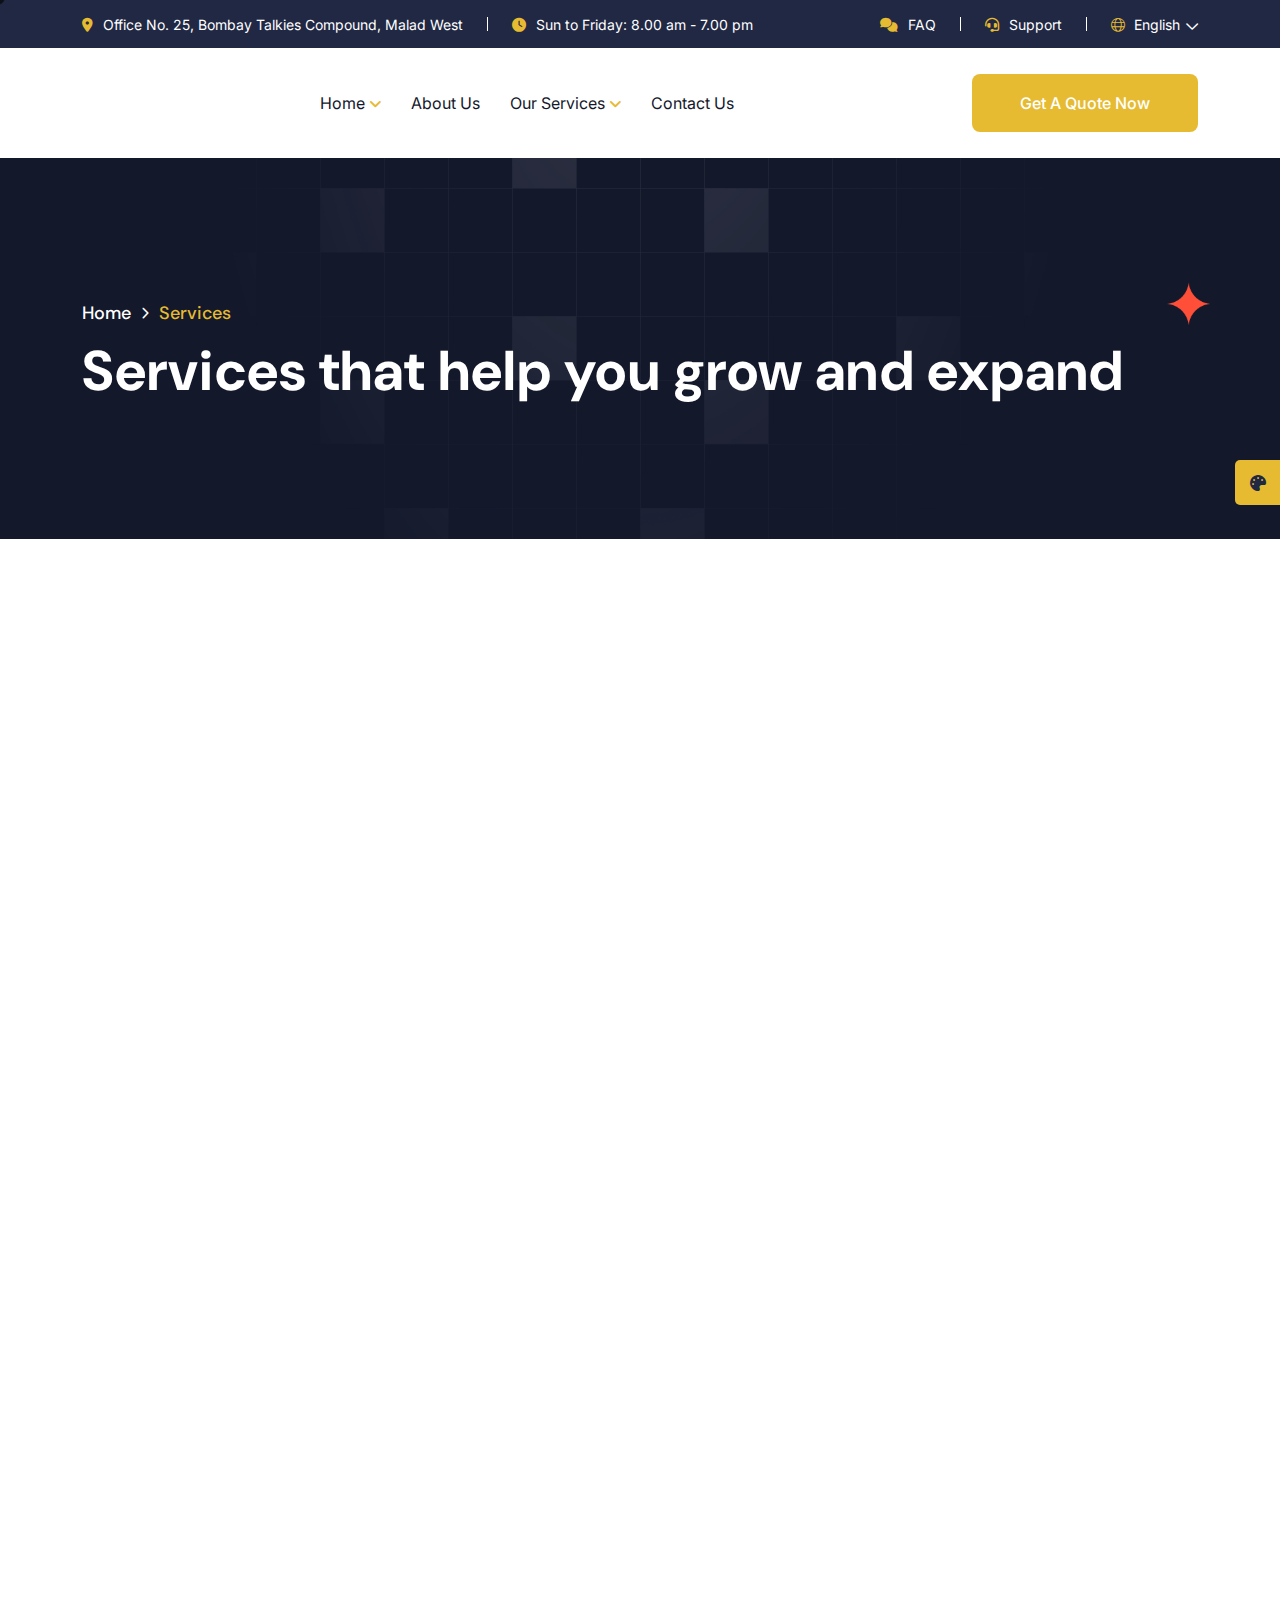
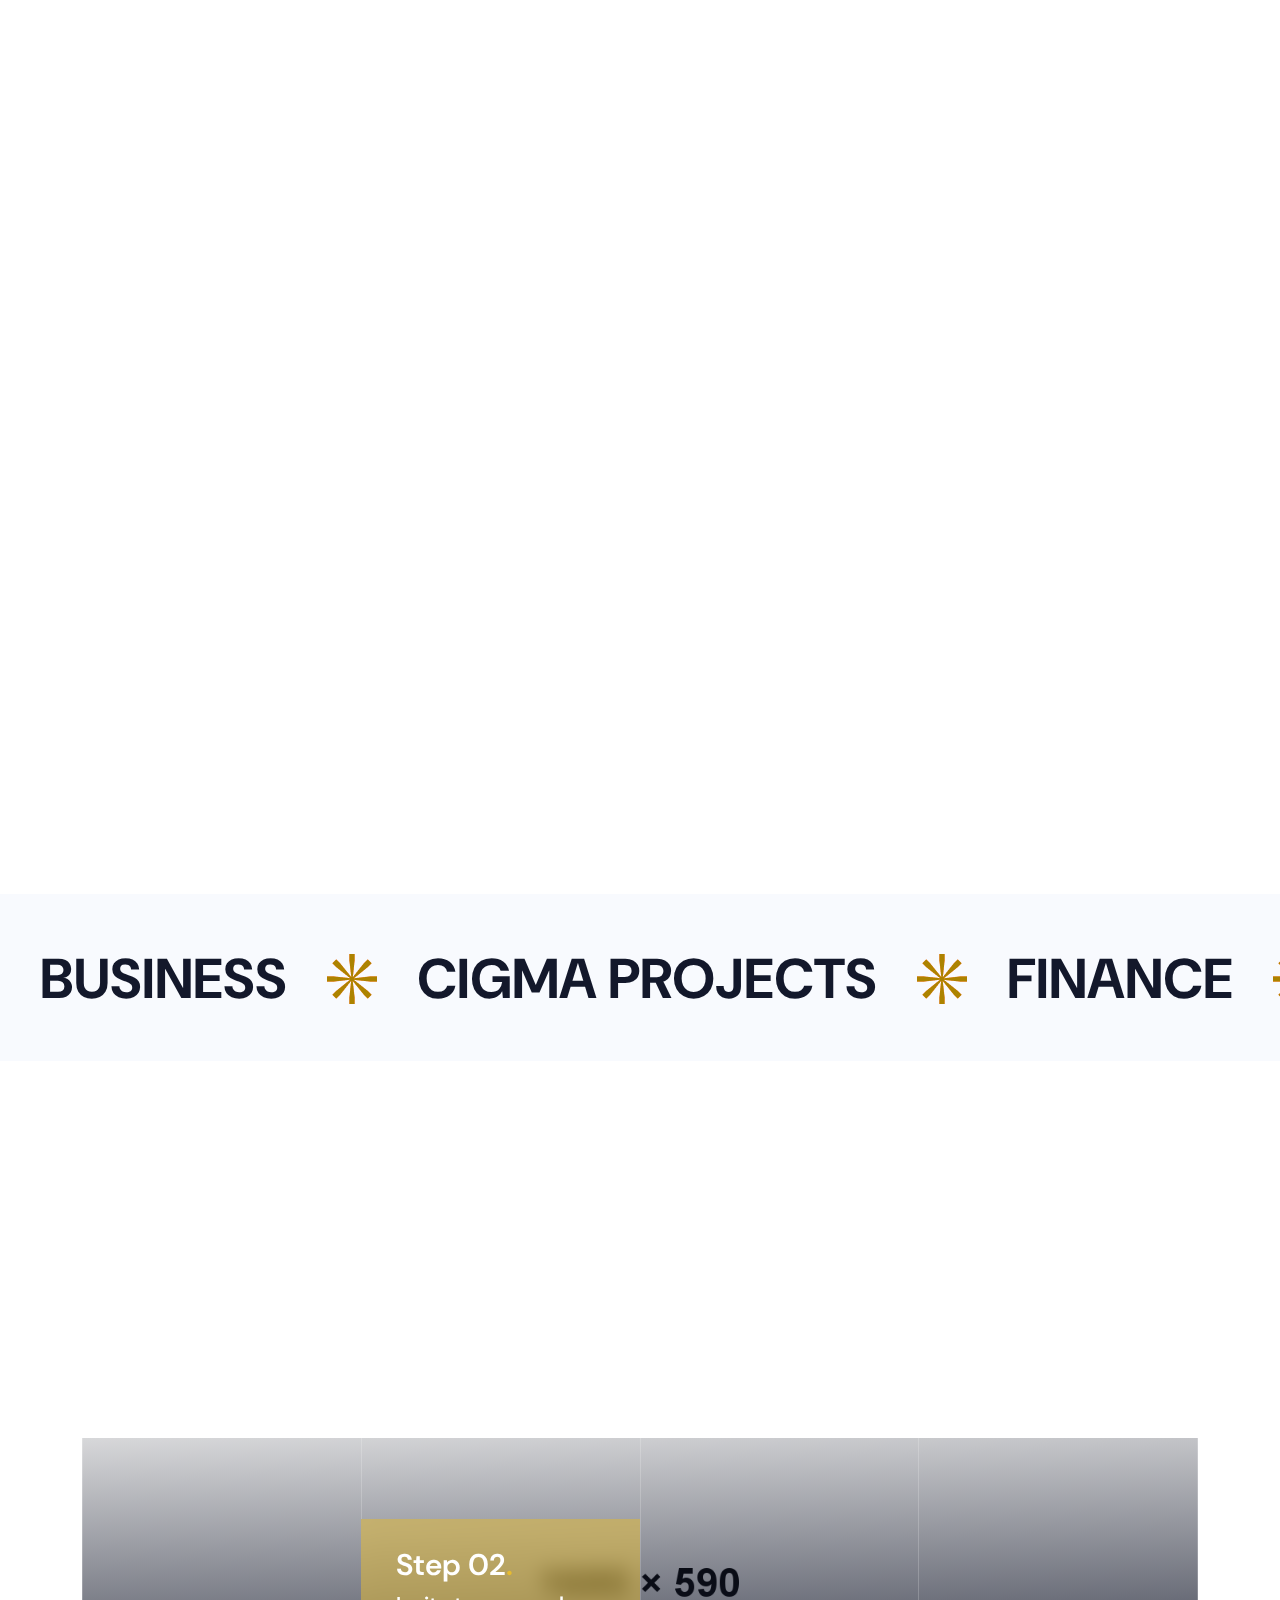
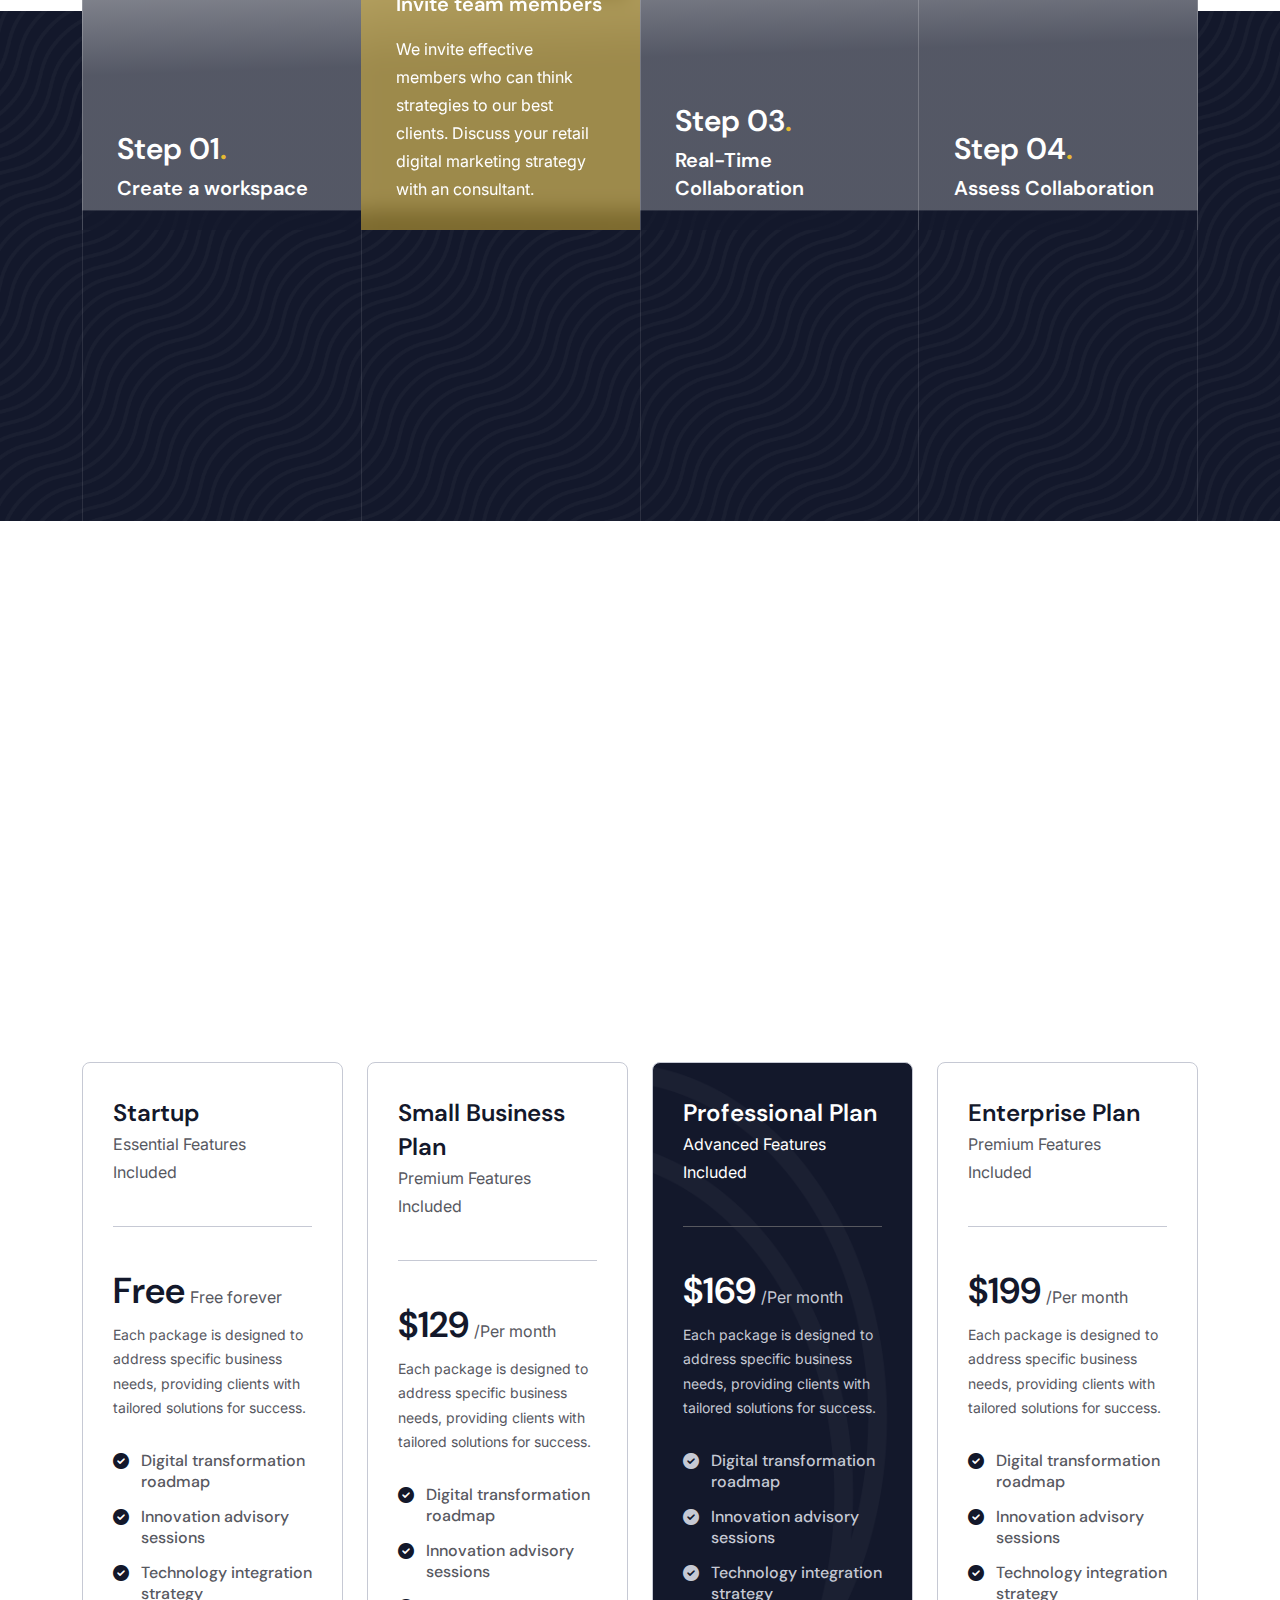
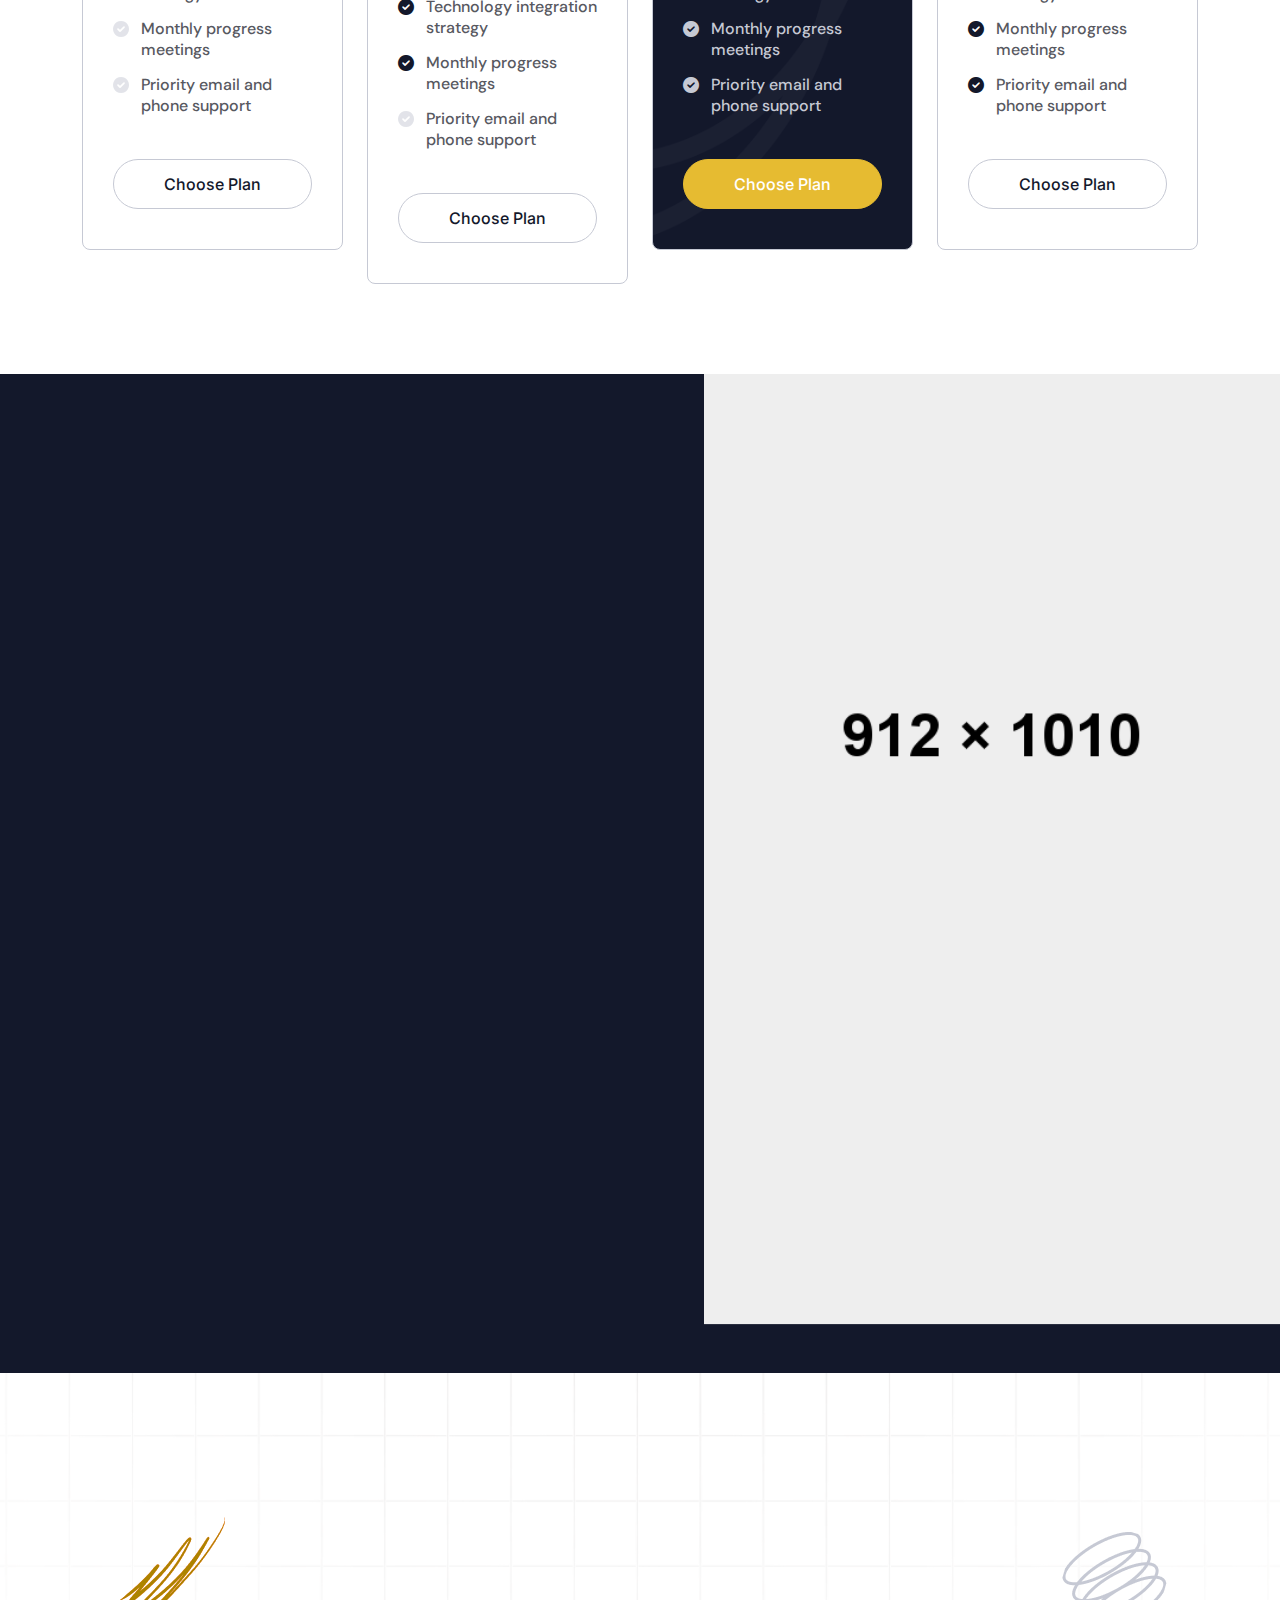
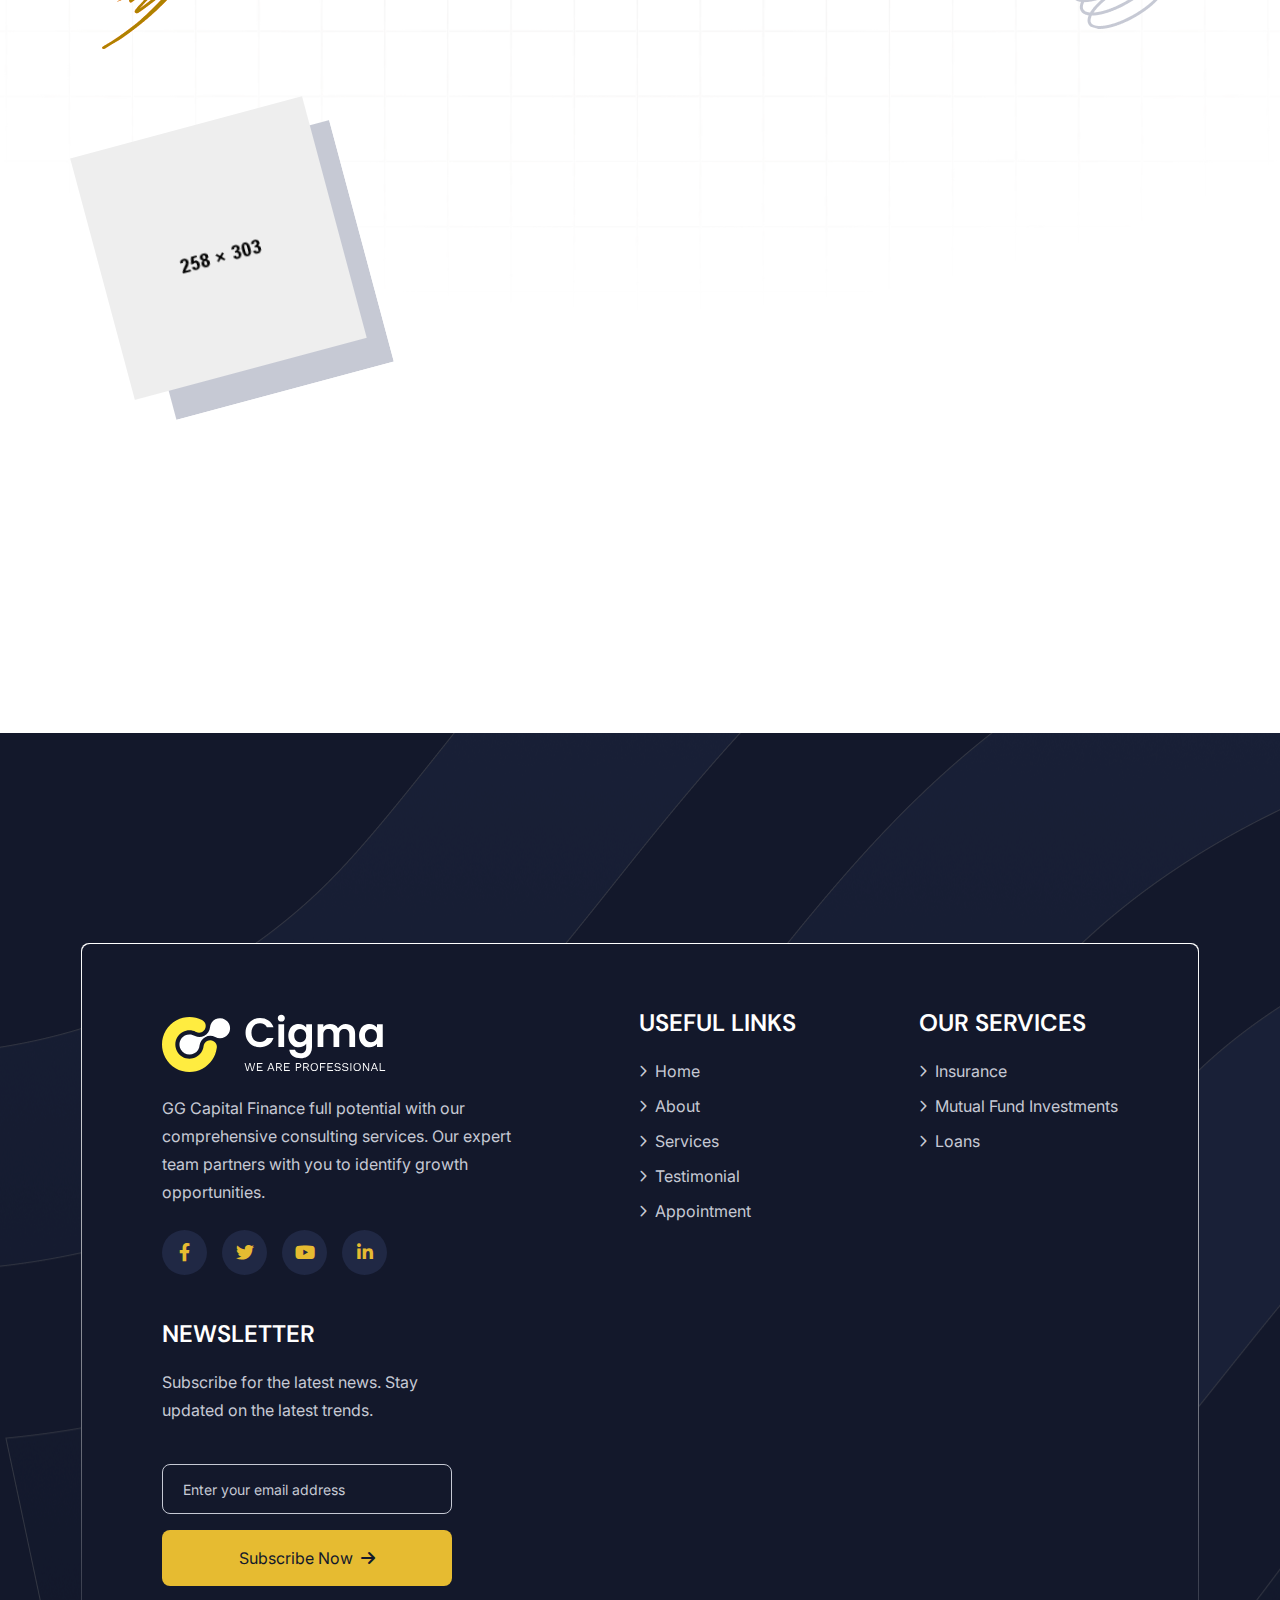
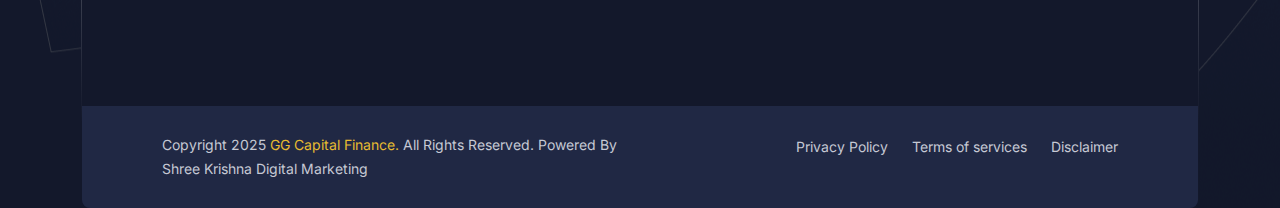
<file: service.html>
<!doctype html>
<html class="no-js theme-yellow2" lang="zxx" dir="ltr">

<head>
    <meta charset="utf-8">
    <meta http-equiv="x-ua-compatible" content="ie=edge">
    <title> GG Capital Finance - Business Agency </title>
    <meta name="author" content="GG Capital Finance">
    <meta name="description" content="GG Capital Finance - Business Agency">
    <meta name="keywords" content="GG Capital Finance - Business Agency">
    <meta name="robots" content="INDEX,FOLLOW">

    <!-- Mobile Specific Metas -->
    <meta name="viewport" content="width=device-width, initial-scale=1, shrink-to-fit=no">

    <!-- Favicons - Place favicon.ico in the root directory -->
    <link rel="apple-touch-icon" sizes="57x57" href="assets/img/favicons/apple-icon-57x57.png">
    <link rel="apple-touch-icon" sizes="60x60" href="assets/img/favicons/apple-icon-60x60.png">
    <link rel="apple-touch-icon" sizes="72x72" href="assets/img/favicons/apple-icon-72x72.png">
    <link rel="apple-touch-icon" sizes="76x76" href="assets/img/favicons/apple-icon-76x76.png">
    <link rel="apple-touch-icon" sizes="114x114" href="assets/img/favicons/apple-icon-114x114.png">
    <link rel="apple-touch-icon" sizes="120x120" href="assets/img/favicons/apple-icon-120x120.png">
    <link rel="apple-touch-icon" sizes="144x144" href="assets/img/favicons/apple-icon-144x144.png">
    <link rel="apple-touch-icon" sizes="152x152" href="assets/img/favicons/apple-icon-152x152.png">
    <link rel="apple-touch-icon" sizes="180x180" href="assets/img/favicons/apple-icon-180x180.png">
    <link rel="icon" type="image/png" sizes="192x192" href="assets/img/favicons/android-icon-192x192.png">
    <link rel="icon" type="image/png" sizes="32x32" href="assets/img/favicons/favicon-32x32.png">
    <link rel="icon" type="image/png" sizes="96x96" href="assets/img/favicons/favicon-96x96.png">
    <link rel="icon" type="image/png" sizes="16x16" href="assets/img/favicons/favicon-16x16.png">
    <link rel="manifest" href="assets/img/favicons/manifest.json">
    <meta name="msapplication-TileColor" content="#ffffff">
    <meta name="msapplication-TileImage" content="assets/img/favicons/ms-icon-144x144.png">
    <meta name="theme-color" content="#ffffff">

    <!--==============================
	  Google Fonts
	============================== -->
    <link rel="preconnect" href="https://fonts.googleapis.com">
    <link rel="preconnect" href="https://fonts.gstatic.com" crossorigin>
    <link href="https://fonts.googleapis.com/css2?family=DM+Sans:ital,opsz,wght@0,9..40,100..1000;1,9..40,100..1000&family=Inter:ital,opsz,wght@0,14..32,100..900;1,14..32,100..900&display=swap" rel="stylesheet">

    <!--==============================
	    All CSS File
	============================== -->
    <!-- Bootstrap -->
    <link rel="stylesheet" href="assets/css/bootstrap.min.css">
    <!-- Fontawesome Icon -->
    <link rel="stylesheet" href="assets/css/fontawesome.min.css">
    <!-- Magnific Popup -->
    <link rel="stylesheet" href="assets/css/magnific-popup.min.css">
    <!-- Swiper Js -->
    <link rel="stylesheet" href="assets/css/swiper-bundle.min.css">
    <!-- Theme Custom CSS -->
    <link rel="stylesheet" href="assets/css/style.css">

</head>

<body>

    <!--[if lte IE 9]>
    	<p class="browserupgrade">You are using an <strong>outdated</strong> browser. Please <a href="https://browsehappy.com/">upgrade your browser</a> to improve your experience and security.</p>
  	<![endif]-->


    <!--********************************
   		Code Start From Here 
	******************************** -->
    <div class="cursor-follower"></div>

    <!-- slider drag cursor -->
    <div class="slider-drag-cursor"> DRAG </div>

    <!--==============================
     Preloader
  ==============================-->
    <div class="preloader ">
        <button class="th-btn preloaderCls">Cancel Preloader </button>
        <div class="preloader-inner">
            <img src="assets/img/logo-icon.svg" alt="img">
            <span class="loader">
               GG Capital Finance
                <span class="loading-text">GG Capital Finance</span>
            </span>
        </div>
    </div>
    <div class="popup-search-box d-none d-lg-block">
        <button class="searchClose"><i class="far fa-times"></i></button>
        <form action="#">
            <input type="text" placeholder="What are you looking for?">
            <button type="submit"><i class="fal fa-search"></i></button>
        </form>
    </div><!--==============================
    Mobile Menu
  ============================== -->
    <div class="th-menu-wrapper style2">
        <div class="th-menu-area text-center">
            <button class="th-menu-toggle"><i class="fal fa-times"></i></button>
            <div class="mobile-logo">
                <a href="index.html"><img src="assets/img/logo2.svg" alt="GG Capital"></a>
            </div>
            <div class="th-mobile-menu">
                <ul>
                    <li class="menu-item-has-children">
                        <a href="index.html">Home</a>
                        <!-- <ul class="sub-menu">
                            <li class="menu-item-has-children">
                                <a href="#">Multipage</a>
                                <ul class="sub-menu">
                                    <li><a href="index.html">Home I (Corporate)</a></li>
                                    <li><a href="home-2.html">Home II (Web Agency)</a></li>
                                    <li><a href="home-3.html">Home III (Portfolio)</a></li>
                                    <li><a href="home-4.html">Home IV (Business)</a></li>
                                    <li><a href="home-5.html">Home V (Collaborate)</a></li>
                                </ul>
                            </li>
                            <li class="menu-item-has-children">
                                <a href="#">Onepage</a>
                                <ul class="sub-menu">
                                    <li><a href="home-1-op.html">Home I (Corporate)</a></li>
                                    <li><a href="home-2-op.html">Home II (Web Agency)</a></li>
                                    <li><a href="home-3-op.html">Home III (Portfolio)</a></li>
                                    <li><a href="home-4-op.html">Home IV (Business)</a></li>
                                    <li><a href="home-5-op.html">Home V (Collaborate)</a></li>
                                </ul>
                            </li> -->
                            <!-- <li class="menu-item-has-children">
                <a href="#">RTL</a>
                <ul class="sub-menu">
                    <li><a href="home-1-rtl.html">Home I (Corporate)</a></li>
                    <li><a href="home-2-rtl.html">Home II (Web Agency)</a></li>
                    <li><a href="home-3-rtl.html">Home III (Portfolio)</a></li>
                    <li><a href="home-4-rtl.html">Home IV (Business)</a></li>
                    <li><a href="home-5-rtl.html">Home V (Collaborate)</a></li>
                </ul>
            </li> -->
                        <!-- </ul> -->
                    </li>
                    <li><a href="about.html">About Us</a></li>
                    <li class="menu-item-has-children">
                        <a href="#">Our Services</a>
                        <ul class="sub-menu">
                            <li><a href="service.html">Services</a></li>
                            <li><a href="service-details.html">Service Details</a></li>
                        </ul>
                    </li>
                    <!-- <li class="menu-item-has-children">
                        <a href="#">Pages</a>
                        <ul class="sub-menu">
                            <li class="menu-item-has-children">
                                <a href="#">Shop</a>
                                <ul class="sub-menu">
                                    <li><a href="shop.html">Shop</a></li>
                                    <li><a href="shop-details.html">Shop Details</a></li>
                                    <li><a href="cart.html">Cart Page</a></li>
                                    <li><a href="checkout.html">Checkout</a></li>
                                    <li><a href="wishlist.html">Wishlist</a></li>
                                </ul>
                            </li> -->
                            <!-- <li><a href="project.html">Portfolio</a></li>
                            <li><a href="project-details.html">Portfolio Details</a></li>
                            <li><a href="team.html">Our Team</a></li>
                            <li><a href="team-details.html">Team Details</a></li>
                            <li><a href="pricing.html">Pricing</a></li>
                            <li><a href="faq.html">FAQS</a></li>
                            <li><a href="error.html">Error Page</a></li> -->
                        </ul>
                    </li>
                    <!-- <li class="menu-item-has-children">
                        <a href="#">Blog</a>
                        <ul class="sub-menu">
                            <li><a href="blog.html">Blog Standard</a></li>
                            <li><a href="blog-2.html">Blog Grid</a></li>
                            <li><a href="blog-details.html">Blog Details with Sidebar</a></li>
                            <li><a href="blog-details-2.html">Blog Details without Sidebar</a></li>
                        </ul>
                    </li> -->
                    <li>
                        <a href="contact.html">Contact Us</a>
                    </li>
                </ul>
            </div>
        </div>
    </div>
    <div class="color-scheme-wrap active">
        <button class="switchIcon"><i class="fa-solid fa-palette"></i></button>
        <h3 class="color-scheme-wrap-title text-center">Color Switcher</h3>
        <div class="color-switch-btns">
            <button data-color="#FF4F38"><i class="fa-solid fa-droplet"></i></button>
            <button data-color="#3282FB"><i class="fa-solid fa-droplet"></i></button>
            <button data-color="#563BFB"><i class="fa-solid fa-droplet"></i></button>
            <button data-color="#27AE60"><i class="fa-solid fa-droplet"></i></button>
            <button data-color="#FF7E02"><i class="fa-solid fa-droplet"></i></button>
        </div>
    </div><!--==============================
	Header Area
==============================-->
    <header class="th-header header-layout4">
        <div class="header-top bg-black2">
            <div class="container">
                <div class="row justify-content-center justify-content-lg-between align-items-center gy-2">
                    <div class="col-auto d-none d-lg-block">
                        <div class="header-links">
                            <ul class="header-left-wrap">
                                <li><i class="fas fa-map-marker-alt"></i>Office No. 25, Bombay Talkies Compound, Malad West</li>
                                <li><i class="fas fa-clock"></i>Sun to Friday: 8.00 am - 7.00 pm</li>
                            </ul>
                        </div>
                    </div>
                    <div class="col-auto">
                        <div class="header-links">
                            <ul class="header-right-wrap">
                                <li>
                                    <i class="fas fa-comments"></i><a href="#">FAQ</a>
                                </li>
                                <li>
                                    <i class="fa-solid fa-headset"></i><a href="#">Support</a>
                                </li>
                                <li>
                                    <div class="dropdown-link">
                                        <a class="dropdown-toggle" href="#" role="button" id="dropdownMenuLink1" data-bs-toggle="dropdown" aria-expanded="false"><i class="fa-light fa-globe"></i> English</a>
                                        <ul class="dropdown-menu" aria-labelledby="dropdownMenuLink1">
                                            <li>
                                                <a href="#">German</a>
                                                <a href="#">French</a>
                                                <a href="#">Italian</a>
                                                <a href="#">Latvian</a>
                                                <a href="#">Spanish</a>
                                                <a href="#">Greek</a>
                                            </li>
                                        </ul>
                                    </div>
                                </li>
                            </ul>
                        </div>
                    </div>
                </div>
            </div>
        </div>
        <div class="sticky-wrapper">
            <!-- Main Menu Area -->
            <div class="menu-area">
                <div class="container">
                    <div class="row align-items-center justify-content-between">
                        <div class="col-auto">
                            <div class="header-logo">
                                <a href="index.html">
                                    <!-- <img src="assets/img/logo.jpg" alt="GG Capital"> -->
                                </a>
                            </div>
                        </div>
                        <div class="col-auto">
                            <nav class="main-menu d-none d-lg-inline-block">
                                <ul>
                                    <li class="menu-item-has-children">
                                        <a href="index.html">Home</a>
                                        <!-- <ul class="mega-menu mega-menu-content allow-natural-scroll">
                                            <li> -->
                                                <div class="container">
                                                    <!-- <div class="row gy-4">
                                                        <div class="col-lg-4"> -->
                                                            <!-- <div class="mega-menu-box">
                                                                <div class="mega-menu-img">
                                                                    <img src="assets/img/pages/index.jpg" alt="Home One">
                                                                    <div class="btn-wrap">
                                                                        <a href="index.html" class="th-btn">Multipage</a>
                                                                        <a href="home-1-op.html" class="th-btn ">Onepage</a>
                                                                        
                                                                    </div>
                                                                </div>
                                                                <h3 class="mega-menu-title"><a href="index.html">Home I (Corporate)</a></h3>
                                                            </div>
                                                        </div>
                                                        <div class="col-lg-4">
                                                            <div class="mega-menu-box">
                                                                <div class="mega-menu-img">
                                                                    <img src="assets/img/pages/home-2.jpg" alt="Home Two">
                                                                    <div class="btn-wrap">
                                                                        <a href="home-2.html" class="th-btn ">Multipage</a>
                                                                        <a href="home-2-op.html" class="th-btn ">Onepage</a>
                                                                        
                                                                    </div>
                                                                </div>
                                                                <h3 class="mega-menu-title"><a href="home-2.html">Home II (Web Agency)</a></h3>
                                                            </div>
                                                        </div>
                                                        <div class="col-lg-4">
                                                            <div class="mega-menu-box">
                                                                <div class="mega-menu-img">
                                                                    <img src="assets/img/pages/home-3.jpg" alt="Home Three">
                                                                    <div class="btn-wrap">
                                                                        <a href="home-3.html" class="th-btn ">Multipage</a>
                                                                        <a href="home-3-op.html" class="th-btn ">Onepage</a>
                                                                        
                                                                    </div>
                                                                </div>
                                                                <h3 class="mega-menu-title"><a href="home-3.html">Home III (Personal Portfolio)</a></h3>
                                                            </div>
                                                        </div>
                                                        <div class="col-lg-4">
                                                            <div class="mega-menu-box">
                                                                <div class="mega-menu-img">
                                                                    <img src="assets/img/pages/home-4.jpg" alt="Home Three">
                                                                    <div class="btn-wrap">
                                                                        <a href="home-4.html" class="th-btn ">Multipage</a>
                                                                        <a href="home-4-op.html" class="th-btn ">Onepage</a>
                                                                        
                                                                    </div>
                                                                </div>
                                                                <h3 class="mega-menu-title"><a href="home-4.html">Home IV (Business Agency)</a></h3>
                                                            </div>
                                                        </div>
                                                        <div class="col-lg-4">
                                                            <div class="mega-menu-box">
                                                                <div class="mega-menu-img">
                                                                    <img src="assets/img/pages/home-5.jpg" alt="Home Three">
                                                                    <div class="btn-wrap">
                                                                        <a href="home-5.html" class="th-btn ">Multipage</a>
                                                                        <a href="home-5-op.html" class="th-btn ">Onepage</a>
                                                                        
                                                                    </div>
                                                                </div>
                                                                <h3 class="mega-menu-title"><a href="home-5.html">Home V (Collaborate Home)</a></h3>
                                                            </div>
                                                        </div> -->
                                                    <!-- </div>
                                                </div> -->
                                            <!-- </li>
                                        </ul> -->
                                    </li>
                                    <li><a href="about.html">About Us</a></li>
                                    <li class="menu-item-has-children">
                                        <a href="#">Our Services</a>
                                        <ul class="sub-menu">
                                            <li><a href="service.html">Services</a></li>
                                            <li><a href="service-details.html">Service Details</a></li>
                                        </ul>
                                    </li>
                                    <!-- <li class="menu-item-has-children">
                                        <a href="#">Pages</a>
                                        <ul class="sub-menu">
                                            <li class="menu-item-has-children">
                                                <a href="#">Shop</a>
                                                <ul class="sub-menu">
                                                    <li><a href="shop.html">Shop</a></li>
                                                    <li><a href="shop-details.html">Shop Details</a></li>
                                                    <li><a href="cart.html">Cart Page</a></li>
                                                    <li><a href="checkout.html">Checkout</a></li>
                                                    <li><a href="wishlist.html">Wishlist</a></li>
                                                </ul>
                                            </li>
                                            <li><a href="project.html">Portfolio</a></li>
                                            <li><a href="project-details.html">Portfolio Details</a></li>
                                            <li><a href="team.html">Our Team</a></li>
                                            <li><a href="team-details.html">Team Details</a></li>
                                            <li><a href="pricing.html">Pricing</a></li>
                                            <li><a href="faq.html">FAQS</a></li>
                                            <li><a href="error.html">Error Page</a></li>
                                        </ul>
                                    </li>
                                    <li class="menu-item-has-children">
                                        <a href="#">Blog</a>
                                        <ul class="sub-menu">
                                            <li><a href="blog.html">Blog Standard</a></li>
                                            <li><a href="blog-2.html">Blog Grid</a></li>
                                            <li><a href="blog-details.html">Blog Details with Sidebar</a></li>
                                            <li><a href="blog-details-2.html">Blog Details without Sidebar</a></li>
                                        </ul>
                                    </li> -->
                                    <li>
                                        <a href="contact.html">Contact Us</a>
                                    </li>
                                </ul>
                            </nav>
                            <div class="header-button d-flex d-lg-none">
                                <button type="button" class="icon-btn style4 th-menu-toggle">
                                    <i class="far fa-bars"></i>
                                </button>
                            </div>
                        </div>
                        <div class="col-auto d-none d-xl-block">
                            <div class="header-button">
                                <a href="contact.html" class="th-btn style10 btn-radius-8">Get A Quote Now</a>
                            </div>
                        </div>
                    </div>
                </div>
            </div>
        </div>
    </header>


    <!--==============================
    Breadcumb
============================== -->
    <div class="breadcumb-wrapper " data-bg-src="assets/img/bg/breadcumb-bg.png">
        <div class="container">
            <div class="row">
                <div class="col-xxl-6">
                    <div class="breadcumb-content">
                        <ul class="breadcumb-menu">
                            <li><a href="index.html">Home</a></li>
                            <li>Services</li>
                        </ul>
                        <h1 class="breadcumb-title">Services that help you grow and expand</h1>
                    </div>
                </div>
            </div>
        </div>
    </div>
    <!--==============================
Service Area  
==============================-->
    <section class="overflow-hidden position-relative z-index-2 space-top space-extra-bottom" id="service-sec">
        <div class="container">
            <div class="row justify-content-between">
                <div class="col-xxl-4 col-xl-5 col-lg-6 col-md-7">
                    <div class="title-area">
                        <span class="sub-title fadeinup wow" data-wow-duration="1.2s" data-wow-delay="0.1s">OUR SERVICES</span>
                        <h2 class="sec-title fadeinup wow" data-wow-duration="1.5s" data-wow-delay="0.3s">High-impact business services</h2>
                    </div>
                </div>
                <div class="col-auto align-self-end">
                    <div class="sec-btn fadeinup wow" data-wow-duration="1.5s" data-wow-delay="0.3s">
                        <a href="contact.html" class="th-btn">Get An Appointment <i class="fas fa-arrow-right ms-2"></i></a>
                    </div>
                </div>
            </div>
            <div class="row gy-4 justify-content-center">
                <div class="col-xxl-3 col-xl-4 col-md-6 fadeinup wow">
                    <div class="service-card2 style2">
                        <div class="box-img">
                            <img src="assets/img/service/service_card_2_1.png" alt="img">
                        </div>
                        <div class="box-content">
                            <div class="box-icon">
                                <img src="assets/img/icon/service-icon/service-icon6-1.svg" alt="Icon">
                            </div>
                            <h3 class="box-title"><a href="service.html">Project Management</a></h3>
                            <p class="box-text">Our digital transformation consulting services guide you through the process of leveraging technology to your business.</p>
                            <a href="service-details.html" class="th-btn style8 btn-sm btn-radius-0">Read More <i class="fas fa-arrow-right ms-2"></i></a>
                        </div>
                    </div>
                </div>
                <div class="col-xxl-3 col-xl-4 col-md-6 fadeinup wow">
                    <div class="service-card2 style2">
                        <div class="box-img">
                            <img src="assets/img/service/service_card_2_2.png" alt="img">
                        </div>
                        <div class="box-content">
                            <div class="box-icon">
                                <img src="assets/img/icon/service-icon/service-icon6-2.svg" alt="Icon">
                            </div>
                            <h3 class="box-title"><a href="service.html">Process Development</a></h3>
                            <p class="box-text">Through a combination of strategic coaching, skill-building workshops, and personalized development plans.</p>
                            <a href="service-details.html" class="th-btn style8 btn-sm btn-radius-0">Read More <i class="fas fa-arrow-right ms-2"></i></a>
                        </div>
                    </div>
                </div>
                <div class="col-xxl-3 col-xl-4 col-md-6 fadeinup wow">
                    <div class="service-card2 style2">
                        <div class="box-img">
                            <img src="assets/img/service/service_card_2_3.png" alt="img">
                        </div>
                        <div class="box-content">
                            <div class="box-icon">
                                <img src="assets/img/icon/service-icon/service-icon6-3.svg" alt="Icon">
                            </div>
                            <h3 class="box-title"><a href="service.html">Human Resources</a></h3>
                            <p class="box-text">We invite effective members who can think strategies to our best clients. Discuss your retail business consultant.</p>
                            <a href="service-details.html" class="th-btn style8 btn-sm btn-radius-0">Read More <i class="fas fa-arrow-right ms-2"></i></a>
                        </div>
                    </div>
                </div>
                <div class="col-xxl-3 col-xl-4 col-md-6 fadeinup wow">
                    <div class="service-card2 style2">
                        <div class="box-img">
                            <img src="assets/img/service/service_card_2_4.png" alt="img">
                        </div>
                        <div class="box-content">
                            <div class="box-icon">
                                <img src="assets/img/icon/service-icon/service-icon6-4.svg" alt="Icon">
                            </div>
                            <h3 class="box-title"><a href="service.html">Quality Assurance</a></h3>
                            <p class="box-text">We work closely with your leadership team to identify inefficiencies, streamline process, and strategic initiatives.</p>
                            <a href="service-details.html" class="th-btn style8 btn-sm btn-radius-0">Read More <i class="fas fa-arrow-right ms-2"></i></a>
                        </div>
                    </div>
                </div>
                <div class="col-xxl-3 col-xl-4 col-md-6 fadeinup wow">
                    <div class="service-card2 style2">
                        <div class="box-img">
                            <img src="assets/img/service/service_card_2_5.png" alt="img">
                        </div>
                        <div class="box-content">
                            <div class="box-icon">
                                <img src="assets/img/icon/service-icon/service-icon6-5.svg" alt="Icon">
                            </div>
                            <h3 class="box-title"><a href="service.html">Compliance</a></h3>
                            <p class="box-text">Through a combination of strategic coaching, skill-building workshops, and personalized development plans.</p>
                            <a href="service-details.html" class="th-btn style8 btn-sm btn-radius-0">Read More <i class="fas fa-arrow-right ms-2"></i></a>
                        </div>
                    </div>
                </div>
                <div class="col-xxl-3 col-xl-4 col-md-6 fadeinup wow">
                    <div class="service-card2 style2">
                        <div class="box-img">
                            <img src="assets/img/service/service_card_2_6.png" alt="img">
                        </div>
                        <div class="box-content">
                            <div class="box-icon">
                                <img src="assets/img/icon/service-icon/service-icon6-6.svg" alt="Icon">
                            </div>
                            <h3 class="box-title"><a href="service.html">Business Planning</a></h3>
                            <p class="box-text">Our digital transformation consulting services guide you through the process of leveraging technology to your business.</p>
                            <a href="service-details.html" class="th-btn style8 btn-sm btn-radius-0">Read More <i class="fas fa-arrow-right ms-2"></i></a>
                        </div>
                    </div>
                </div>
                <div class="col-xxl-3 col-xl-4 col-md-6 fadeinup wow">
                    <div class="service-card2 style2">
                        <div class="box-img">
                            <img src="assets/img/service/service_card_2_7.png" alt="img">
                        </div>
                        <div class="box-content">
                            <div class="box-icon">
                                <img src="assets/img/icon/service-icon/service-icon6-7.svg" alt="Icon">
                            </div>
                            <h3 class="box-title"><a href="service.html">Solicitory</a></h3>
                            <p class="box-text">We work closely with your leadership team to identify inefficiencies, streamline process, and strategic initiatives.</p>
                            <a href="service-details.html" class="th-btn style8 btn-sm btn-radius-0">Read More <i class="fas fa-arrow-right ms-2"></i></a>
                        </div>
                    </div>
                </div>
                <div class="col-xxl-3 col-xl-4 col-md-6 fadeinup wow">
                    <div class="service-card2 style2">
                        <div class="box-img">
                            <img src="assets/img/service/service_card_2_8.png" alt="img">
                        </div>
                        <div class="box-content">
                            <div class="box-icon">
                                <img src="assets/img/icon/service-icon/service-icon6-8.svg" alt="Icon">
                            </div>
                            <h3 class="box-title"><a href="service.html">Startups Strategy</a></h3>
                            <p class="box-text">We invite effective members who can think strategies to our best clients. Discuss your retail business consultant.</p>
                            <a href="service-details.html" class="th-btn style8 btn-sm btn-radius-0">Read More <i class="fas fa-arrow-right ms-2"></i></a>
                        </div>
                    </div>
                </div>
            </div>
        </div>
    </section>


    <!--==============================
Marquee Area  
==============================-->
    <div class="bg-smoke pt-60 pb-60 overflow-hidden overflow-hidden">
        <div class="container-fluid p-0">
            <div class="swiper th-slider marquee-slider1" data-slider-options='{"breakpoints":{"0":{"slidesPerView":"auto"}},"autoplay":{"delay":0,"disableOnInteraction":false},"noSwiping":"true","speed":10000,"spaceBetween":40}'>
                <div class="swiper-wrapper">
                    <div class="swiper-slide">
                        <div class="marquee-card">
                            <div class="color-masking">
                                <div class="masking-src" data-mask-src="assets/img/shape/star-shape1.png"></div>
                                <img src="assets/img/shape/star-shape1.png" alt="img">
                            </div>
                            <a target="_blank" href="#">CIGMA PROJECTS</a>
                        </div>
                    </div>
                    <div class="swiper-slide">
                        <div class="marquee-card">
                            <div class="color-masking">
                                <div class="masking-src" data-mask-src="assets/img/shape/star-shape1.png"></div>
                                <img src="assets/img/shape/star-shape1.png" alt="img">
                            </div>
                            <a target="_blank" href="#">BUSINESS</a>
                        </div>
                    </div>
                    <div class="swiper-slide">
                        <div class="marquee-card">
                            <div class="color-masking">
                                <div class="masking-src" data-mask-src="assets/img/shape/star-shape1.png"></div>
                                <img src="assets/img/shape/star-shape1.png" alt="img">
                            </div>
                            <a target="_blank" href="#">CIGMA PROJECTS</a>
                        </div>
                    </div>
                    <div class="swiper-slide">
                        <div class="marquee-card">
                            <div class="color-masking">
                                <div class="masking-src" data-mask-src="assets/img/shape/star-shape1.png"></div>
                                <img src="assets/img/shape/star-shape1.png" alt="img">
                            </div>
                            <a target="_blank" href="#">FINANCE</a>
                        </div>
                    </div>
                    <div class="swiper-slide">
                        <div class="marquee-card">
                            <div class="color-masking">
                                <div class="masking-src" data-mask-src="assets/img/shape/star-shape1.png"></div>
                                <img src="assets/img/shape/star-shape1.png" alt="img">
                            </div>
                            <a target="_blank" href="#">CIGMA PROJECTS</a>
                        </div>
                    </div>
                    <div class="swiper-slide">
                        <div class="marquee-card">
                            <div class="color-masking">
                                <div class="masking-src" data-mask-src="assets/img/shape/star-shape1.png"></div>
                                <img src="assets/img/shape/star-shape1.png" alt="img">
                            </div>
                            <a target="_blank" href="#">BUSINESS</a>
                        </div>
                    </div>
                    <div class="swiper-slide">
                        <div class="marquee-card">
                            <div class="color-masking">
                                <div class="masking-src" data-mask-src="assets/img/shape/star-shape1.png"></div>
                                <img src="assets/img/shape/star-shape1.png" alt="img">
                            </div>
                            <a target="_blank" href="#">CIGMA PROJECTS</a>
                        </div>
                    </div>
                    <div class="swiper-slide">
                        <div class="marquee-card">
                            <div class="color-masking">
                                <div class="masking-src" data-mask-src="assets/img/shape/star-shape1.png"></div>
                                <img src="assets/img/shape/star-shape1.png" alt="img">
                            </div>
                            <a target="_blank" href="#">FINANCE</a>
                        </div>
                    </div>
                </div>
            </div>
        </div>
    </div>
    <!--==============================
Process Area  
==============================-->
    <section class="space overflow-hidden z-index-3" data-sec-pos="bottom-half" data-pos-for=".counter-area-5">
        <div class="shape-mockup process-bg-shape2-1 spin d-xxl-block d-none" data-top="3%" data-right="5%">
            <div class="color-masking">
                <div class="masking-src" data-mask-src="assets/img/shape/star-shape1.png"></div>
                <img src="assets/img/shape/star-shape1.png" alt="img">
            </div>
        </div>
        <div class="container">
            <div class="row justify-content-between">
                <div class="col-xxl-4 col-xl-5">
                    <div class="title-area">
                        <span class="sub-title fadeinup wow" data-wow-duration="1.2s" data-wow-delay="0.1s">OUR PROCESS</span>
                        <h2 class="sec-title fadeinup wow" data-wow-duration="1.5s" data-wow-delay="0.3s">Flexible approch, stable result</h2>
                    </div>
                </div>
                <div class="col-auto align-self-end">
                    <div class="sec-btn fadeinup wow" data-wow-duration="1.5s" data-wow-delay="0.3s">
                        <a href="contact.html" class="th-btn style-border">Get In Touch <i class="fas fa-arrow-right ms-2"></i></a>
                    </div>
                </div>
            </div>
            <div class="process-wrap2">
                <div class="process-card-thumb-wrap">
                    <div class="grid_lines d-none d-md-flex justify-content-between">
                        <div class="grid_line"></div>
                        <div class="grid_line"></div>
                        <div class="grid_line"></div>
                        <div class="grid_line"></div>
                        <div class="grid_line"></div>
                    </div>
                    <div class="process-card-thumb gsap-parallax overflow-hidden">
                        <img src="assets/img/normal/process-thumb2-1.png" alt="img">
                    </div>
                    <div class="process-card-thumb active gsap-parallax overflow-hidden">
                        <img src="assets/img/normal/process-thumb2-2.png" alt="img">
                    </div>
                    <div class="process-card-thumb gsap-parallax overflow-hidden">
                        <img src="assets/img/normal/process-thumb2-3.png" alt="img">
                    </div>
                    <div class="process-card-thumb gsap-parallax overflow-hidden">
                        <img src="assets/img/normal/process-thumb2-4.png" alt="img">
                    </div>
                </div>
                <div class="process-wrap-content">
                    <div class="row gx-0 justify-content-center align-items-end">
                        <div class="col-xl-3 col-md-6 process-card-wrap2 hover-item">
                            <div class="process-card2">
                                <div class="box-content">
                                    <h3 class="box-number">Step 01<span class="text-theme">.</span></h3>
                                    <h4 class="box-title">Create a workspace</h4>
                                </div>
                                <div class="active-box-content">
                                    <h3 class="box-number">Step 01<span class="text-theme">.</span></h3>
                                    <h4 class="box-title">Create a workspace</h4>
                                    <p class="box-text">We invite effective members who can think strategies to our best clients. Discuss your retail digital marketing strategy with an consultant.</p>
                                </div>
                            </div>
                        </div>
                        <div class="col-xl-3 col-md-6 process-card-wrap2 hover-item item-active">
                            <div class="process-card2">
                                <div class="box-content">
                                    <h3 class="box-number">Step 02<span class="text-theme">.</span></h3>
                                    <h4 class="box-title">Invite team members</h4>
                                </div>
                                <div class="active-box-content">
                                    <h3 class="box-number">Step 02<span class="text-theme">.</span></h3>
                                    <h4 class="box-title">Invite team members</h4>
                                    <p class="box-text">We invite effective members who can think strategies to our best clients. Discuss your retail digital marketing strategy with an consultant.</p>
                                </div>
                            </div>
                        </div>
                        <div class="col-xl-3 col-md-6 process-card-wrap2 hover-item">
                            <div class="process-card2">
                                <div class="box-content">
                                    <h3 class="box-number">Step 03<span class="text-theme">.</span></h3>
                                    <h4 class="box-title">Real-Time Collaboration</h4>
                                </div>
                                <div class="active-box-content">
                                    <h3 class="box-number">Step 03<span class="text-theme">.</span></h3>
                                    <h4 class="box-title">Real-Time Collaboration</h4>
                                    <p class="box-text">We invite effective members who can think strategies to our best clients. Discuss your retail digital marketing strategy with an consultant.</p>
                                </div>
                            </div>
                        </div>
                        <div class="col-xl-3 col-md-6 process-card-wrap2 hover-item">
                            <div class="process-card2">
                                <div class="box-content">
                                    <h3 class="box-number">Step 04<span class="text-theme">.</span></h3>
                                    <h4 class="box-title">Assess Collaboration</h4>
                                </div>
                                <div class="active-box-content">
                                    <h3 class="box-number">Step 04<span class="text-theme">.</span></h3>
                                    <h4 class="box-title">Assess Collaboration</h4>
                                    <p class="box-text">We invite effective members who can think strategies to our best clients. Discuss your retail digital marketing strategy with an consultant.</p>
                                </div>
                            </div>
                        </div>
                    </div>
                </div>
            </div>
        </div>
    </section>
    <!--==============================
Counter Area  
==============================-->
    <div class="bg-title space-bottom overflow-hidden counter-area-5 position-relative z-index-2" data-bg-src="assets/img/bg/wave-bg1.png">
        <div class="container grid_lines d-none d-md-flex justify-content-between">
            <div class="grid_line"></div>
            <div class="grid_line"></div>
            <div class="grid_line"></div>
            <div class="grid_line"></div>
            <div class="grid_line"></div>
        </div>
        <div class="container">
            <div class="row gy-40">

                <div class="col-lg-3 col-sm-6 fadeinup wow">
                    <div class="counter-card pt-0 pb-0 fadeinup wow" data-wow-duration="1.5s" data-wow-delay="0.5s">
                        <div class="media-body">
                            <h2 class="box-number text-white"><span class="counter-number">120</span>+</h2>
                            <p class="box-text text-white">Business advice given over 20 years</p>
                        </div>
                    </div>
                </div>

                <div class="col-lg-3 col-sm-6 fadeinup wow">
                    <div class="counter-card pt-0 pb-0 fadeinup wow" data-wow-duration="1.5s" data-wow-delay="0.5s">
                        <div class="media-body">
                            <h2 class="box-number text-white"><span class="counter-number">79</span>+</h2>
                            <p class="box-text text-white">Business excellence awards achieved</p>
                        </div>
                    </div>
                </div>

                <div class="col-lg-3 col-sm-6 fadeinup wow">
                    <div class="counter-card pt-0 pb-0 fadeinup wow" data-wow-duration="1.5s" data-wow-delay="0.5s">
                        <div class="media-body">
                            <h2 class="box-number text-white"><span class="counter-number">180</span>+</h2>
                            <p class="box-text text-white">Business guided over thirty year</p>
                        </div>
                    </div>
                </div>

                <div class="col-lg-3 col-sm-6 fadeinup wow">
                    <div class="counter-card pt-0 pb-0 fadeinup wow" data-wow-duration="1.5s" data-wow-delay="0.5s">
                        <div class="media-body">
                            <h2 class="box-number text-white"><span class="counter-number">559</span>+</h2>
                            <p class="box-text text-white">Business Clients Happy</p>
                        </div>
                    </div>
                </div>
            </div>
        </div>
    </div><!--==============================
Price Area  
==============================-->
    <section class="space overflow-hidden">
        <div class="shape-mockup price-shape1-1 d-xxl-block d-none" data-top="10%" data-left="7%">
            <img src="assets/img/shape/bg-shape1.png" alt="img">
        </div>
        <div class="container">
            <div class="row justify-content-center align-items-center">
                <div class="col-xxl-5 col-xl-6">
                    <div class="title-area text-center">
                        <span class="sub-title fadeinup wow" data-wow-duration="1.2s" data-wow-delay="0.1s">PRICING PLAN</span>
                        <h2 class="sec-title fadeinup wow" data-wow-duration="1.5s" data-wow-delay="0.3s">Simple and affordable pricing packages</h2>
                        <div class="pricing-tabs fadeinup wow" data-wow-duration="1.5s" data-wow-delay="0.5s">
                            <div class="switch-area">
                                <label class="toggler toggler--is-active ms-0" id="filt-monthly">Bill Monthly</label>
                                <div class="toggle">
                                    <input type="checkbox" id="switcher" class="check">
                                    <b class="b switch"></b>
                                </div>
                                <label class="toggler" id="filt-yearly">Bill Yearly</label>
                            </div>
                        </div>
                    </div>
                </div>
            </div>
            <div id="monthly" class="wrapper-full">
                <div class="row gy-30 justify-content-center">

                    <div class="col-xl-3 col-md-6">
                        <div class="price-card ">
                            <h3 class="box-title">Startup</h3>
                            <p class="box-subtitle">Essential Features Included</p>
                            <h4 class="price-card_price">Free<span class="duration">Free forever</span>
                            </h4>
                            <p class="box-text">Each package is designed to address specific business needs, providing clients with tailored solutions for success.</p>
                            <div class="checklist">
                                <ul>
                                    <li><i class="fas fa-circle-check"></i> Digital transformation roadmap</li>
                                    <li><i class="fas fa-circle-check"></i> Innovation advisory sessions</li>
                                    <li><i class="fas fa-circle-check"></i> Technology integration strategy</li>
                                    <li class="unavailable"><i class="fas fa-circle-check"></i> Monthly progress meetings</li>
                                    <li class="unavailable"><i class="fas fa-circle-check"></i> Priority email and phone support</li>
                                </ul>
                            </div>
                            <div class="btn-wrap">
                                <a href="contact.html" class="th-btn btn-sm style-border w-100">Choose Plan</a>
                            </div>
                        </div>
                    </div>

                    <div class="col-xl-3 col-md-6">
                        <div class="price-card ">
                            <h3 class="box-title">Small Business Plan</h3>
                            <p class="box-subtitle">Premium Features Included</p>
                            <h4 class="price-card_price">$129<span class="duration">/Per month</span>
                            </h4>
                            <p class="box-text">Each package is designed to address specific business needs, providing clients with tailored solutions for success.</p>
                            <div class="checklist">
                                <ul>
                                    <li><i class="fas fa-circle-check"></i> Digital transformation roadmap</li>
                                    <li><i class="fas fa-circle-check"></i> Innovation advisory sessions</li>
                                    <li><i class="fas fa-circle-check"></i> Technology integration strategy</li>
                                    <li><i class="fas fa-circle-check"></i> Monthly progress meetings</li>
                                    <li class="unavailable"><i class="fas fa-circle-check"></i> Priority email and phone support</li>
                                </ul>
                            </div>
                            <div class="btn-wrap">
                                <a href="contact.html" class="th-btn btn-sm style-border w-100">Choose Plan</a>
                            </div>
                        </div>
                    </div>

                    <div class="col-xl-3 col-md-6">
                        <div class="price-card active">
                            <div class="card-bg-img" data-mask-src="assets/img/bg/pricing-card-bg.png"></div>
                            <h3 class="box-title">Professional Plan</h3>
                            <p class="box-subtitle">Advanced Features Included</p>
                            <h4 class="price-card_price">$169<span class="duration">/Per month</span>
                            </h4>
                            <p class="box-text">Each package is designed to address specific business needs, providing clients with tailored solutions for success.</p>
                            <div class="checklist">
                                <ul>
                                    <li><i class="fas fa-circle-check"></i> Digital transformation roadmap</li>
                                    <li><i class="fas fa-circle-check"></i> Innovation advisory sessions</li>
                                    <li><i class="fas fa-circle-check"></i> Technology integration strategy</li>
                                    <li><i class="fas fa-circle-check"></i> Monthly progress meetings</li>
                                    <li><i class="fas fa-circle-check"></i> Priority email and phone support</li>
                                </ul>
                            </div>
                            <div class="btn-wrap">
                                <a href="contact.html" class="th-btn btn-sm style-border w-100">Choose Plan</a>
                            </div>
                        </div>
                    </div>

                    <div class="col-xl-3 col-md-6">
                        <div class="price-card ">
                            <h3 class="box-title">Enterprise Plan</h3>
                            <p class="box-subtitle">Premium Features Included</p>
                            <h4 class="price-card_price">$199<span class="duration">/Per month</span>
                            </h4>
                            <p class="box-text">Each package is designed to address specific business needs, providing clients with tailored solutions for success.</p>
                            <div class="checklist">
                                <ul>
                                    <li><i class="fas fa-circle-check"></i> Digital transformation roadmap</li>
                                    <li><i class="fas fa-circle-check"></i> Innovation advisory sessions</li>
                                    <li><i class="fas fa-circle-check"></i> Technology integration strategy</li>
                                    <li><i class="fas fa-circle-check"></i> Monthly progress meetings</li>
                                    <li><i class="fas fa-circle-check"></i> Priority email and phone support</li>
                                </ul>
                            </div>
                            <div class="btn-wrap">
                                <a href="contact.html" class="th-btn btn-sm style-border w-100">Choose Plan</a>
                            </div>
                        </div>
                    </div>
                </div>
            </div>
            <div id="yearly" class="wrapper-full hide">
                <div class="row gy-30 justify-content-center">

                    <div class="col-xl-3 col-md-6">
                        <div class="price-card ">
                            <h3 class="box-title">Startup</h3>
                            <p class="box-subtitle">Essential Features Included</p>
                            <h4 class="price-card_price">Free<span class="duration">Free forever</span>
                            </h4>
                            <p class="box-text">Each package is designed to address specific business needs, providing clients with tailored solutions for success.</p>
                            <div class="checklist">
                                <ul>
                                    <li><i class="fas fa-circle-check"></i> Digital transformation roadmap</li>
                                    <li><i class="fas fa-circle-check"></i> Innovation advisory sessions</li>
                                    <li><i class="fas fa-circle-check"></i> Technology integration strategy</li>
                                    <li class="unavailable"><i class="fas fa-circle-check"></i> Monthly progress meetings</li>
                                    <li class="unavailable"><i class="fas fa-circle-check"></i> Priority email and phone support</li>
                                </ul>
                            </div>
                            <div class="btn-wrap">
                                <a href="contact.html" class="th-btn btn-sm style-border w-100">Choose Plan</a>
                            </div>
                        </div>
                    </div>

                    <div class="col-xl-3 col-md-6">
                        <div class="price-card ">
                            <h3 class="box-title">Small Business Plan</h3>
                            <p class="box-subtitle">Premium Features Included</p>
                            <h4 class="price-card_price">$529<span class="duration">/Per Year</span>
                            </h4>
                            <p class="box-text">Each package is designed to address specific business needs, providing clients with tailored solutions for success.</p>
                            <div class="checklist">
                                <ul>
                                    <li><i class="fas fa-circle-check"></i> Digital transformation roadmap</li>
                                    <li><i class="fas fa-circle-check"></i> Innovation advisory sessions</li>
                                    <li><i class="fas fa-circle-check"></i> Technology integration strategy</li>
                                    <li><i class="fas fa-circle-check"></i> Monthly progress meetings</li>
                                    <li class="unavailable"><i class="fas fa-circle-check"></i> Priority email and phone support</li>
                                </ul>
                            </div>
                            <div class="btn-wrap">
                                <a href="contact.html" class="th-btn btn-sm style-border w-100">Choose Plan</a>
                            </div>
                        </div>
                    </div>

                    <div class="col-xl-3 col-md-6">
                        <div class="price-card active">
                            <div class="card-bg-img" data-mask-src="assets/img/bg/pricing-card-bg.png"></div>
                            <h3 class="box-title">Professional Plan</h3>
                            <p class="box-subtitle">Advanced Features Included</p>
                            <h4 class="price-card_price">$769<span class="duration">/Per Year</span>
                            </h4>
                            <p class="box-text">Each package is designed to address specific business needs, providing clients with tailored solutions for success.</p>
                            <div class="checklist">
                                <ul>
                                    <li><i class="fas fa-circle-check"></i> Digital transformation roadmap</li>
                                    <li><i class="fas fa-circle-check"></i> Innovation advisory sessions</li>
                                    <li><i class="fas fa-circle-check"></i> Technology integration strategy</li>
                                    <li><i class="fas fa-circle-check"></i> Monthly progress meetings</li>
                                    <li><i class="fas fa-circle-check"></i> Priority email and phone support</li>
                                </ul>
                            </div>
                            <div class="btn-wrap">
                                <a href="contact.html" class="th-btn btn-sm style-border w-100">Choose Plan</a>
                            </div>
                        </div>
                    </div>

                    <div class="col-xl-3 col-md-6">
                        <div class="price-card ">
                            <h3 class="box-title">Enterprise Plan</h3>
                            <p class="box-subtitle">Premium Features Included</p>
                            <h4 class="price-card_price">$999<span class="duration">/Per Year</span>
                            </h4>
                            <p class="box-text">Each package is designed to address specific business needs, providing clients with tailored solutions for success.</p>
                            <div class="checklist">
                                <ul>
                                    <li><i class="fas fa-circle-check"></i> Digital transformation roadmap</li>
                                    <li><i class="fas fa-circle-check"></i> Innovation advisory sessions</li>
                                    <li><i class="fas fa-circle-check"></i> Technology integration strategy</li>
                                    <li><i class="fas fa-circle-check"></i> Monthly progress meetings</li>
                                    <li><i class="fas fa-circle-check"></i> Priority email and phone support</li>
                                </ul>
                            </div>
                            <div class="btn-wrap">
                                <a href="contact.html" class="th-btn btn-sm style-border w-100">Choose Plan</a>
                            </div>
                        </div>
                    </div>
                </div>
            </div>
        </div>
    </section><!--==============================
Contact Area   
==============================-->
    <div class="space overflow-hidden bg-title contact-area-1 position-relative z-index-common" id="contact-sec">
        <div class="contact-thumb1-1 gsap-parallax overflow-hidden">
            <img src="assets/img/normal/contact-thumb1-1.png" alt="img">
        </div>
        <div class="container">
            <div class="row gy-40">
                <div class="col-xl-6">
                    <div class="title-area">
                        <span class="sub-title text-white fadeinup wow" data-wow-duration="1.2s" data-wow-delay="0.1s">GET IN TOUCH</span>
                        <h2 class="sec-title text-white fadeinup wow" data-wow-duration="1.5s" data-wow-delay="0.3s">Feel free to contact us</h2>
                    </div>
                    <div class="fadeinup wow" data-wow-duration="1.5s" data-wow-delay="0.5s">
                        <!--==============================
Contact Area  
==============================-->
                        <div class="contact-form-v1 ">
                            <form action="mail.php" method="POST" class="contact-form ajax-contact">
                                <div class="row">
                                    <div class="form-group style2 col-md-6">
                                        <input type="text" class="form-control" name="name" id="name" placeholder="Name*">
                                    </div>
                                    <div class="form-group style2 col-md-6">
                                        <input type="number" class="form-control" name="number" id="number" placeholder="Phone*">
                                    </div>
                                    <div class="form-group style2 col-12">
                                        <input type="email" class="form-control" name="email" id="email" placeholder="e-mail address*">
                                    </div>
                                    <div class="form-group style2 col-12">
                                        <select name="subject" id="subject" class="form-select">
                                            <option value="" disabled selected hidden>Select Subject</option>
                                            <option value="Web Development">Web Development</option>
                                            <option value="Brand Marketing">Brand Marketing</option>
                                            <option value="UI/UX Designing">UI/UX Designing</option>
                                            <option value="Digital Marketing">Digital Marketing</option>
                                        </select>
                                        <i class="far fa-angle-down"></i>
                                    </div>
                                    <div class="form-group style2 col-12">
                                        <textarea name="message" id="message" cols="30" rows="3" class="form-control" placeholder="Messsage*"></textarea>
                                    </div>
                                    <div class="form-btn col-12 mt-15">
                                        <button class="th-btn w-100 style3">Send Message</button>
                                    </div>
                                </div>
                                <p class="form-messages mb-0 mt-3"></p>
                            </form>
                        </div>
                    </div>
                </div>
            </div>
        </div>
    </div>
    <!--==============================
Testimonial Area  
==============================-->
    <section class="testi-area-2 space overflow-hidden" id="testi-sec" data-bg-src="assets/img/bg/bg-pattern1.png">
        <div class="shape-mockup testi-bg-shape2-1 jump-reverse d-xl-block d-none" data-left="8%" data-top="15%">
            <div class="color-masking">
                <div class="masking-src" data-mask-src="assets/img/shape/bg-shape2.png"></div>
                <img src="assets/img/shape/bg-shape2.png" alt="img">
            </div>
        </div>
        <div class="shape-mockup testi-bg-shape2-2 jump d-xl-block d-none" data-right="8%" data-top="15%">
            <img src="assets/img/shape/bg-shape4.png" alt="img">
        </div>
        <div class="container">
            <div class="row justify-content-center">
                <div class="col-xxl-5 col-xl-6">
                    <div class="title-area text-center">
                        <span class="sub-title fadeinup wow" data-wow-duration="1.2s" data-wow-delay="0.1s">TESTIMONIALS</span>
                        <h2 class="sec-title fadeinup wow" data-wow-duration="1.5s" data-wow-delay="0.3s">What our clients say about our work.</h2>
                    </div>
                </div>
            </div>
            <div class="slider-area testi-thumb-slider-wrap2">
                <div class="swiper th-slider testi-thumb-slider2" data-slider-options='{"loop": false,"effect": "fade"}'>
                    <div class="swiper-wrapper">
                        <div class="swiper-slide">
                            <div class="testi-box-img">
                                <img class="testi-img" src="assets/img/testimonial/testi2-1.png" alt="img">
                            </div>
                        </div>
                        <div class="swiper-slide">
                            <div class="testi-box-img">
                                <img class="testi-img" src="assets/img/testimonial/testi2-2.png" alt="img">
                            </div>
                        </div>
                        <div class="swiper-slide">
                            <div class="testi-box-img">
                                <img class="testi-img" src="assets/img/testimonial/testi2-1.png" alt="img">
                            </div>
                        </div>
                        <div class="swiper-slide">
                            <div class="testi-box-img">
                                <img class="testi-img" src="assets/img/testimonial/testi2-2.png" alt="img">
                            </div>
                        </div>
                    </div>
                </div>
            </div>
            <div class="slider-area fadeinup wow" data-wow-duration="1.5s" data-wow-delay="0.5s">
                <div class="swiper th-slider testi-slider2" id="testiSlide2" data-slider-options='{"loop":false,"autoHeight": "true","effect": "fade","thumbs":{"swiper":".testi-thumb-slider2"}}'>
                    <div class="swiper-wrapper">
                        <div class="swiper-slide">
                            <div class="testi-card2">
                                <div class="quote-icon" data-mask-src="assets/img/icon/quote.svg"></div>
                                <p class="box-text text-title">“Excellent content and a real sense of community among the participants, all curated in a wonderful setting. It is clear effort goes into the organization and planning of the gatherings.”</p>
                                <div class="testi-card_review text-title">
                                    4.9
                                    <i class="fa-sharp fa-solid fa-star"></i><i class="fa-sharp fa-solid fa-star"></i><i class="fa-sharp fa-solid fa-star"></i><i class="fa-sharp fa-solid fa-star"></i><i class="fa-sharp fa-solid fa-star"></i>
                                </div>
                                <h3 class="box-title text-title">Michel Smith</h3>
                                <p class="box-desig text-body">Business Analyst</p>
                            </div>
                        </div>
                        <div class="swiper-slide">
                            <div class="testi-card2">
                                <div class="quote-icon" data-mask-src="assets/img/icon/quote.svg"></div>
                                <p class="box-text text-title">“Stay informed about our upcoming events and campaigns. Whether it's a fundraising, a charity run, or a community outreach program, there are plenty of ways to get involved and support.”</p>
                                <div class="testi-card_review text-title">
                                    4.9
                                    <i class="fa-sharp fa-solid fa-star"></i><i class="fa-sharp fa-solid fa-star"></i><i class="fa-sharp fa-solid fa-star"></i><i class="fa-sharp fa-solid fa-star"></i><i class="fa-sharp fa-solid fa-star"></i>
                                </div>
                                <h3 class="box-title text-title">David Ade Smith</h3>
                                <p class="box-desig text-body">CEO, Founder</p>
                            </div>
                        </div>
                        <div class="swiper-slide">
                            <div class="testi-card2">
                                <div class="quote-icon" data-mask-src="assets/img/icon/quote.svg"></div>
                                <p class="box-text text-title">“Excellent content and a real sense of community among the participants, all curated in a wonderful setting. It is clear effort goes into the organization and planning of the gatherings.”</p>
                                <div class="testi-card_review text-title">
                                    4.9
                                    <i class="fa-sharp fa-solid fa-star"></i><i class="fa-sharp fa-solid fa-star"></i><i class="fa-sharp fa-solid fa-star"></i><i class="fa-sharp fa-solid fa-star"></i><i class="fa-sharp fa-solid fa-star"></i>
                                </div>
                                <h3 class="box-title text-title">Michel Smith</h3>
                                <p class="box-desig text-body">Business Analyst</p>
                            </div>
                        </div>
                        <div class="swiper-slide">
                            <div class="testi-card2">
                                <div class="quote-icon" data-mask-src="assets/img/icon/quote.svg"></div>
                                <p class="box-text text-title">“Stay informed about our upcoming events and campaigns. Whether it's a fundraising, a charity run, or a community outreach program, there are plenty of ways to get involved and support.”</p>
                                <div class="testi-card_review text-title">
                                    4.9
                                    <i class="fa-sharp fa-solid fa-star"></i><i class="fa-sharp fa-solid fa-star"></i><i class="fa-sharp fa-solid fa-star"></i><i class="fa-sharp fa-solid fa-star"></i><i class="fa-sharp fa-solid fa-star"></i>
                                </div>
                                <h3 class="box-title text-title">David Ade Smith</h3>
                                <p class="box-desig text-body">CEO, Founder</p>
                            </div>
                        </div>
                    </div>
                    <div class="slider-pagination style2"></div>
                </div>
            </div>
        </div>
    </section>

    <!--==============================
	Footer Area
==============================-->
<footer class="footer-wrapper footer-layout1" data-bg-src="assets/img/bg/wave-bg2.png">
        <div class="container">
            <div class="footer-top">
                <div class="row gy-30 align-items-center justify-content-between">
                    <div class="col-xxl-5 col-xl-7">
                        <div class="title-area mb-0">
                            <h2 class="sec-title text-white fadeinleft wow" data-wow-duration="1.5s" data-wow-delay="0.3s">We can help you to move. Get a quote today.</h2>
                        </div>
                    </div>
                    <div class="col-xl-auto">
                        <div class="cta-group-wrap fadeinright wow" data-wow-duration="1.5s" data-wow-delay="0.3s">
                            <img src="assets/img/icon/headphone2.svg" alt="img">
                            <h4 class="title"><a href="contact.html">LET’S TALK</a></h4>
                        </div>
                    </div>
                </div>
            </div>
            <div class="footer-bottom">
                <div class="widget-area">
                    <div class="row justify-content-between">
                        <div class="col-md-6 col-xl-auto">
                            <div class="widget footer-widget">
                                <div class="th-widget-about">
                                    <div class="about-logo">
                                        <a href="index.html"><img src="assets/img/logo2.svg" alt="Cigma"></a>
                                    </div>
                                    <p class="about-text mb-4"> GG Capital Finance full potential with our comprehensive consulting services. Our expert team partners with you to identify growth opportunities.</p>
                                    <div class="th-social style5">
                                        <a href="https://www.facebook.com/"><i class="fab fa-facebook-f"></i></a>
                                        <a href="https://www.twitter.com/"><i class="fab fa-twitter"></i></a>
                                        <a href="https://www.youtube.com/"><i class="fab fa-youtube"></i></a>
                                        <a href="https://www.linkedin.com/"><i class="fab fa-linkedin-in"></i></a>
                                    </div>
                                </div>
                            </div>
                        </div>
                        <div class="col-sm-6 col-xl-auto">
                            <div class="widget widget_nav_menu footer-widget">
                                <h3 class="widget_title">Useful Links</h3>
                                <div class="menu-all-pages-container">
                                    <ul class="menu">
                                        <li><a href="index.html">Home</a></li>
                                        <li><a href="about.html">About</a></li>
                                        
                                        <li><a href="service.html">Services</a></li>
                                        <li><a href="about.html">Testimonial</a></li>
                                       
                                        <li><a href="contact.html">Appointment</a></li>
                                    </ul>
                                </div>
                            </div>
                        </div>
                        <div class="col-sm-6 col-xl-auto">
                            <div class="widget widget_nav_menu footer-widget">
                                <h3 class="widget_title">OUR SERVICES</h3>
                                <div class="menu-all-pages-container">
                                    <ul class="menu">
                                        <li><a href="about.html">Insurance </a></li>
                                        <li><a href="about.html">Mutual Fund Investments</a></li>
                                        <li><a href="about.html">Loans </a></li>
                                        
                                    </ul>
                                </div>
                            </div>
                        </div>
                        <div class="col-md-6 col-xl-auto">
                            <div class="widget th-newsletter-widget style2 footer-widget">
                                <h3 class="widget_title">Newsletter</h3>
                                <p class="footer-text mb-4">Subscribe for the latest news. Stay updated on the latest trends.</p>
                                <form class="newsletter-form">
                                    <div class="form-group style-dark">
                                        <input class="form-control" type="email" placeholder="Enter your email address" required="">
                                    </div>
                                    <button type="submit" class="th-btn style6 btn-radius-8">Subscribe Now<i class="fas fa-arrow-right ms-2"></i></button>
                                </form>
                            </div>
                        </div>
                    </div>
                </div>
                <div class="copyright-wrap bg-black2">
                    <div class="row gy-2">
                        <div class="col-lg-6">
                            <p class="copyright-text">Copyright 2025 <a href="index.html">GG Capital Finance.</a> All Rights Reserved. Powered By Shree Krishna Digital Marketing</p>
                        </div>
                        <div class="col-lg-6 text-center text-lg-end">
                            <div class="footer-links">
                                <ul>
                                    <li>
                                        <a href="about.html">Privacy Policy</a>
                                    </li>
                                    <li>
                                        <a href="about.html">Terms of services</a>
                                    </li>
                                    <li>
                                        <a href="about.html">Disclaimer</a>
                                    </li>
                                </ul>
                            </div>
                        </div>
                    </div>
                </div>
            </div>
        </div>
    </footer>
    <!--********************************
			Code End  Here 
	******************************** -->

    <!-- Scroll To Top -->
    <div class="scroll-top">
        <svg class="progress-circle svg-content" width="100%" height="100%" viewBox="-1 -1 102 102">
            <path d="M50,1 a49,49 0 0,1 0,98 a49,49 0 0,1 0,-98" style="transition: stroke-dashoffset 10ms linear 0s; stroke-dasharray: 307.919, 307.919; stroke-dashoffset: 307.919;"></path>
        </svg>
    </div>

    <!--==============================
    All Js File
============================== -->
    <!-- Jquery -->
    <script src="assets/js/vendor/jquery-3.7.1.min.js"></script>
    <!-- Swiper Js -->
    <script src="assets/js/swiper-bundle.min.js"></script>
    <!-- Bootstrap -->
    <script src="assets/js/bootstrap.min.js"></script>
    <!-- Magnific Popup -->
    <script src="assets/js/jquery.magnific-popup.min.js"></script>
    <!-- Counter Up -->
    <script src="assets/js/jquery.counterup.min.js"></script>
    <!-- Range Slider -->
    <script src="assets/js/jquery-ui.min.js"></script>
    <!-- Isotope Filter -->
    <script src="assets/js/imagesloaded.pkgd.min.js"></script>
    <script src="assets/js/isotope.pkgd.min.js"></script>
    <!-- Wow Js -->
    <script src="assets/js/wow.min.js"></script>

    <!-- Gsap Animation -->
    <script src="assets/js/gsap.min.js"></script>
    <!-- ScrollTrigger -->
    <script src="assets/js/ScrollTrigger.min.js"></script>
    <!-- SplitText -->
    <script src="assets/js/SplitText.min.js"></script>
    <!-- Lenis Js -->
    <script src="assets/js/lenis.min.js"></script>

    <!-- Element Moving -->
    <script src="assets/js/matter.min.js"></script>
    <script src="assets/js/throwable.js"></script>

    <!-- Main Js File -->
    <script src="assets/js/main.js"></script>
</body>

</html>
</file>
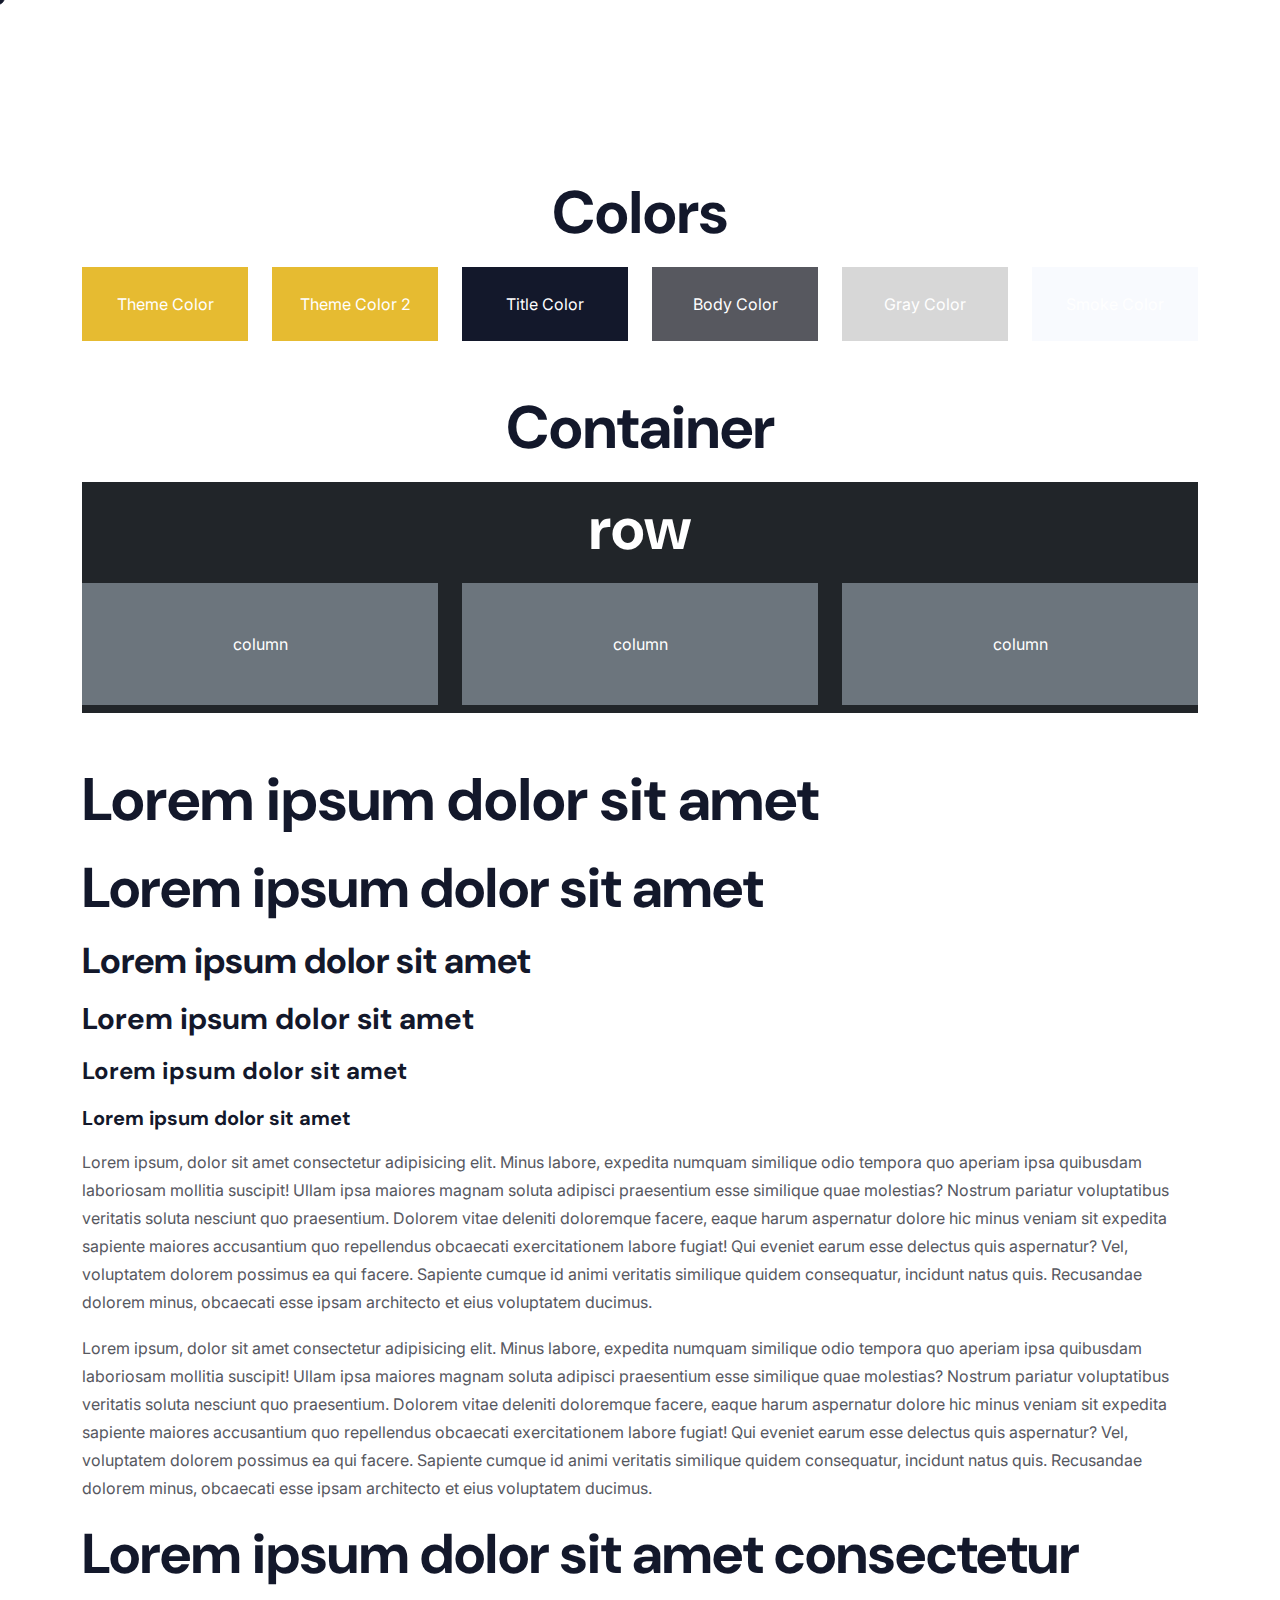
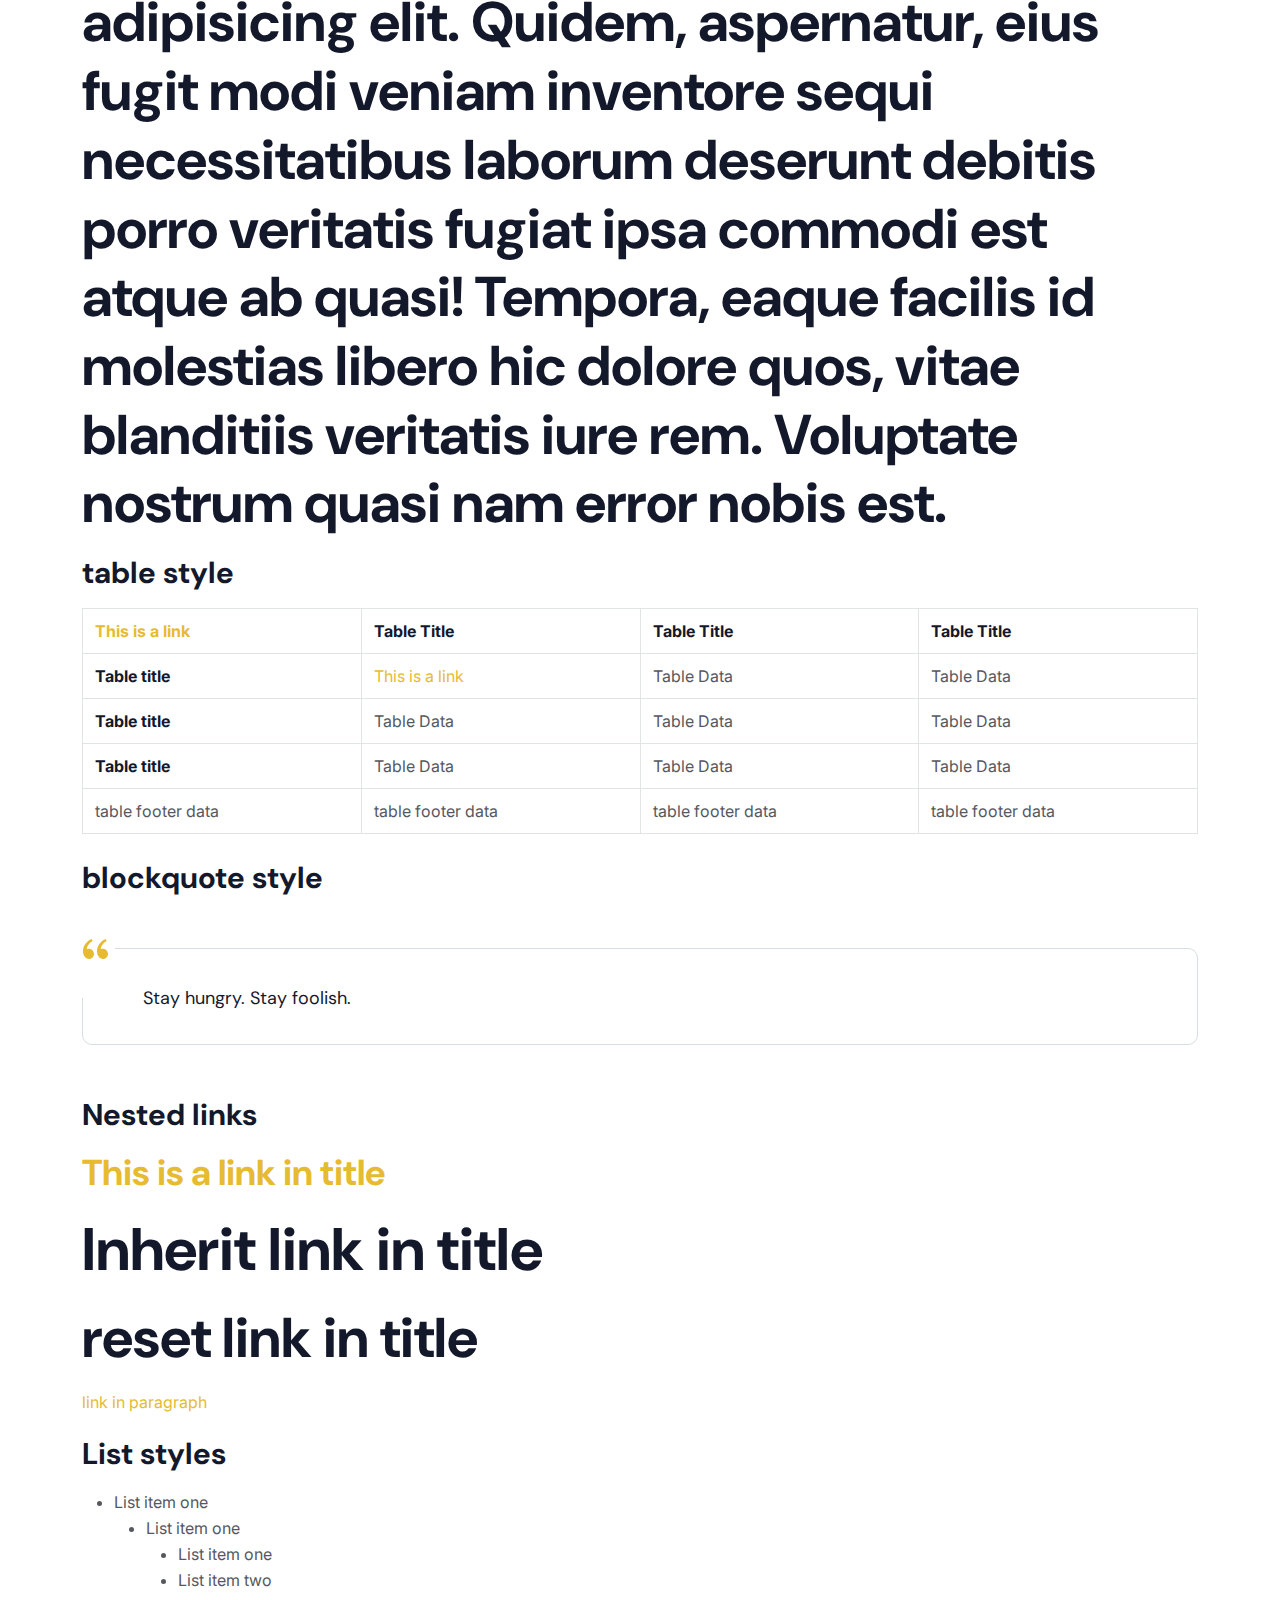
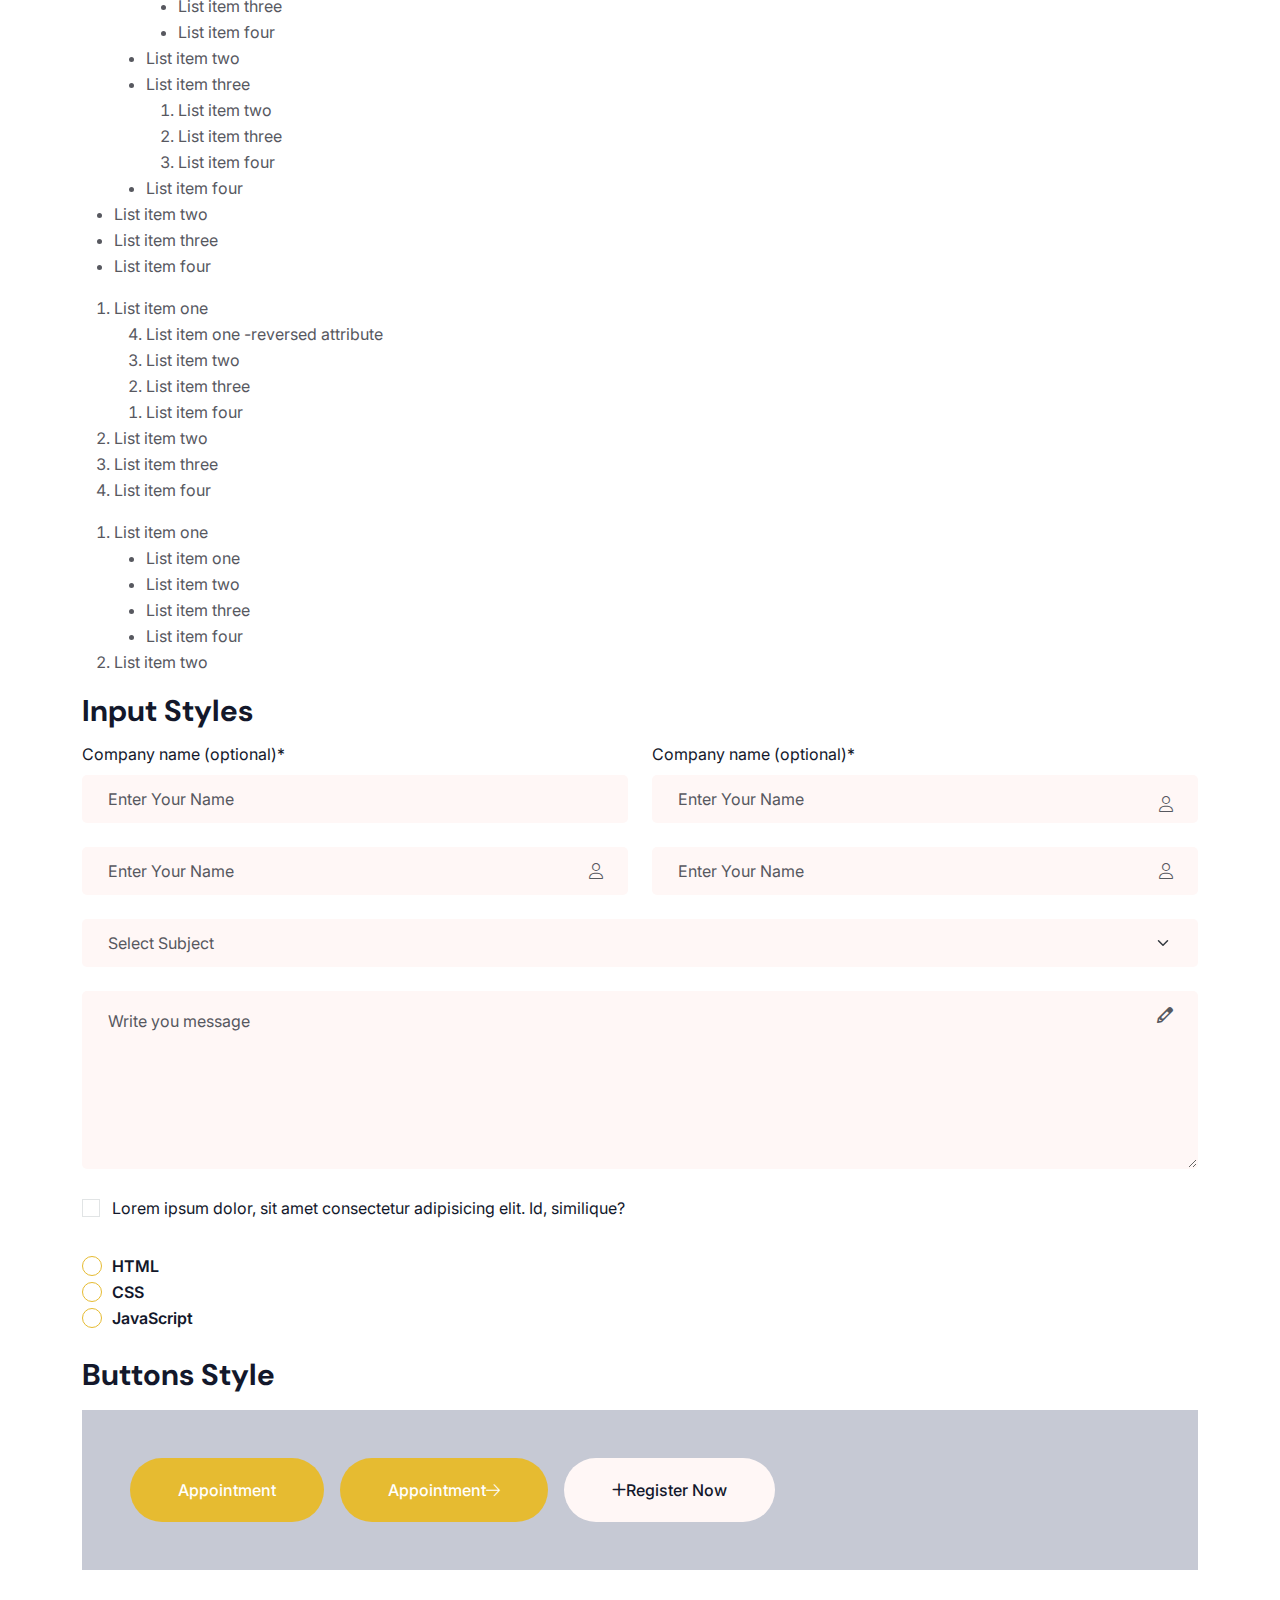
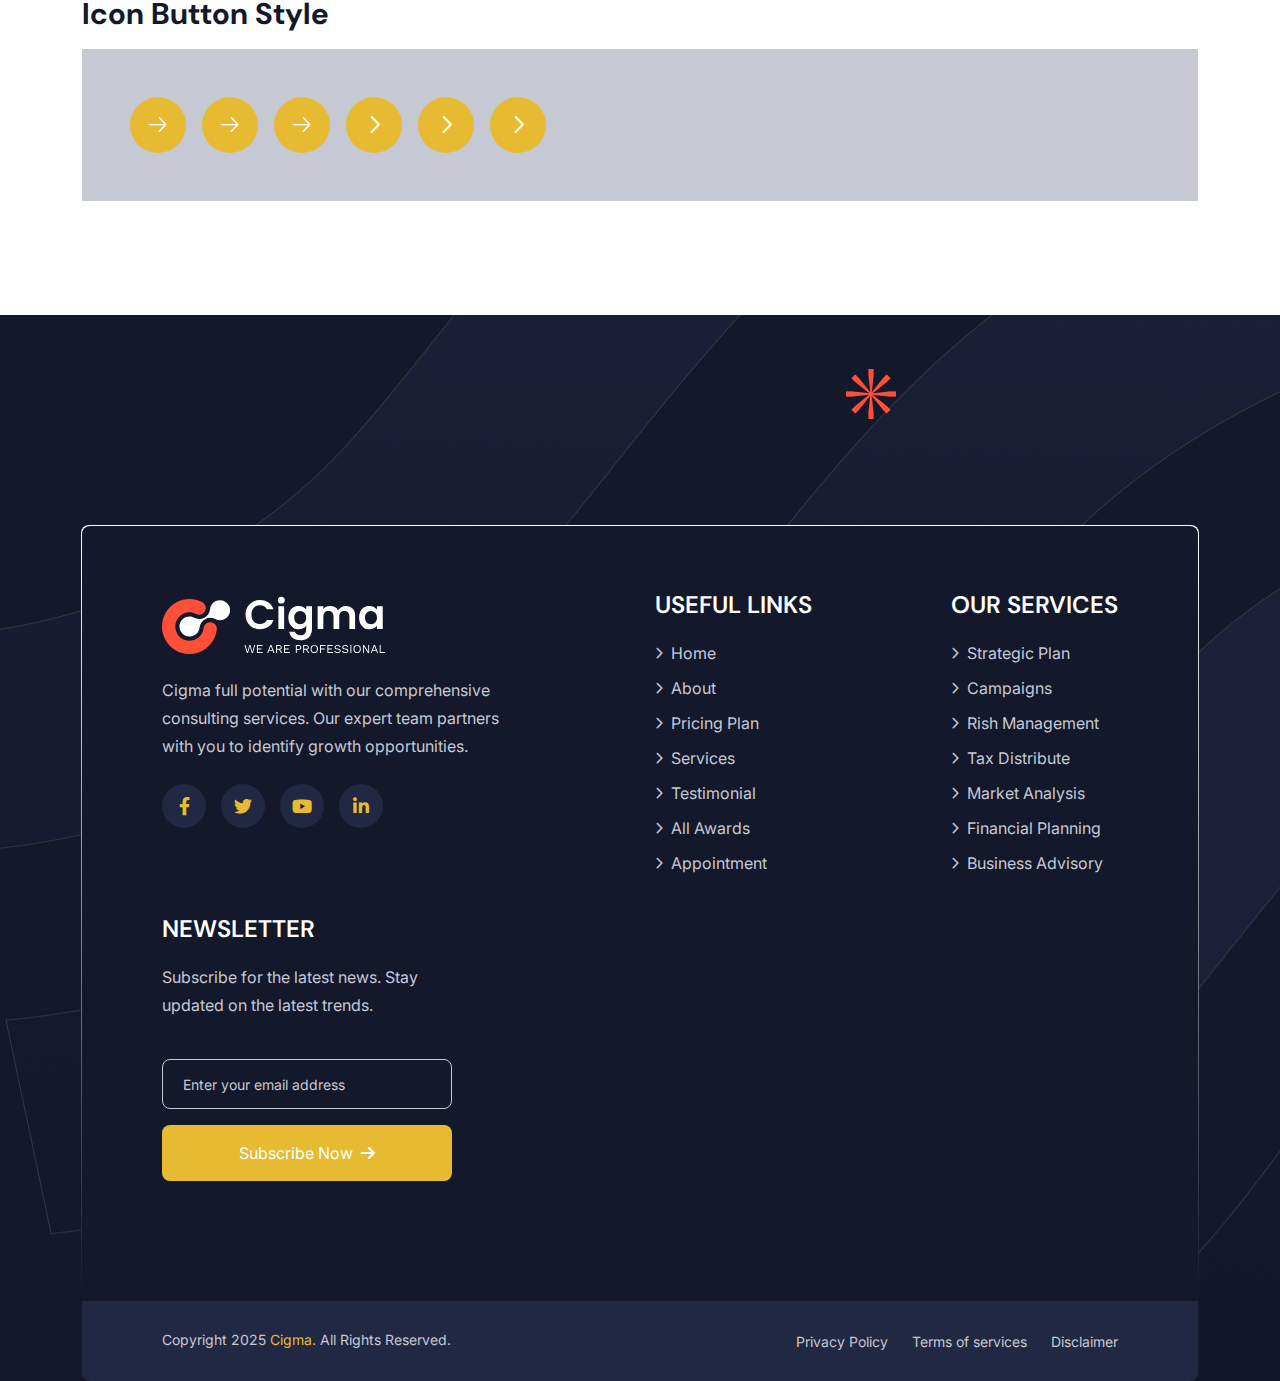
<file: typography.html>
<!doctype html>
<html class="no-js " lang="zxx" dir="ltr">

<head>
    <meta charset="utf-8">
    <meta http-equiv="x-ua-compatible" content="ie=edge">
    <title>Shared on THEMELOCK.COM - Cigma - Business Agency HTML Template - Home One</title>
    <meta name="author" content="Cigma">
    <meta name="description" content="Cigma - Business Agency HTML Template">
    <meta name="keywords" content="Cigma - Business Agency HTML Template">
    <meta name="robots" content="INDEX,FOLLOW">

    <!-- Mobile Specific Metas -->
    <meta name="viewport" content="width=device-width, initial-scale=1, shrink-to-fit=no">

    <!-- Favicons - Place favicon.ico in the root directory -->
    <link rel="apple-touch-icon" sizes="57x57" href="assets/img/favicons/apple-icon-57x57.png">
    <link rel="apple-touch-icon" sizes="60x60" href="assets/img/favicons/apple-icon-60x60.png">
    <link rel="apple-touch-icon" sizes="72x72" href="assets/img/favicons/apple-icon-72x72.png">
    <link rel="apple-touch-icon" sizes="76x76" href="assets/img/favicons/apple-icon-76x76.png">
    <link rel="apple-touch-icon" sizes="114x114" href="assets/img/favicons/apple-icon-114x114.png">
    <link rel="apple-touch-icon" sizes="120x120" href="assets/img/favicons/apple-icon-120x120.png">
    <link rel="apple-touch-icon" sizes="144x144" href="assets/img/favicons/apple-icon-144x144.png">
    <link rel="apple-touch-icon" sizes="152x152" href="assets/img/favicons/apple-icon-152x152.png">
    <link rel="apple-touch-icon" sizes="180x180" href="assets/img/favicons/apple-icon-180x180.png">
    <link rel="icon" type="image/png" sizes="192x192" href="assets/img/favicons/android-icon-192x192.png">
    <link rel="icon" type="image/png" sizes="32x32" href="assets/img/favicons/favicon-32x32.png">
    <link rel="icon" type="image/png" sizes="96x96" href="assets/img/favicons/favicon-96x96.png">
    <link rel="icon" type="image/png" sizes="16x16" href="assets/img/favicons/favicon-16x16.png">
    <link rel="manifest" href="assets/img/favicons/manifest.json">
    <meta name="msapplication-TileColor" content="#ffffff">
    <meta name="msapplication-TileImage" content="assets/img/favicons/ms-icon-144x144.png">
    <meta name="theme-color" content="#ffffff">

    <!--==============================
	  Google Fonts
	============================== -->
    <link rel="preconnect" href="https://fonts.googleapis.com">
    <link rel="preconnect" href="https://fonts.gstatic.com" crossorigin>
    <link href="https://fonts.googleapis.com/css2?family=DM+Sans:ital,opsz,wght@0,9..40,100..1000;1,9..40,100..1000&family=Inter:ital,opsz,wght@0,14..32,100..900;1,14..32,100..900&display=swap" rel="stylesheet">

    <!--==============================
	    All CSS File
	============================== -->
    <!-- Bootstrap -->
    <link rel="stylesheet" href="assets/css/bootstrap.min.css">
    <!-- Fontawesome Icon -->
    <link rel="stylesheet" href="assets/css/fontawesome.min.css">
    <!-- Magnific Popup -->
    <link rel="stylesheet" href="assets/css/magnific-popup.min.css">
    <!-- Swiper Js -->
    <link rel="stylesheet" href="assets/css/swiper-bundle.min.css">
    <!-- Theme Custom CSS -->
    <link rel="stylesheet" href="assets/css/style.css">

</head>

<body>

    <!--[if lte IE 9]>
    	<p class="browserupgrade">You are using an <strong>outdated</strong> browser. Please <a href="https://browsehappy.com/">upgrade your browser</a> to improve your experience and security.</p>
  	<![endif]-->


    <!--********************************
   		Code Start From Here 
	******************************** -->
    <div class="cursor-follower"></div>

    <!-- slider drag cursor -->
    <div class="slider-drag-cursor"> DRAG </div>

    <!--==============================
     Preloader
  ==============================-->
    <div class="preloader ">
        <button class="th-btn preloaderCls">Cancel Preloader </button>
        <div class="preloader-inner">
            <img src="assets/img/logo-icon.svg" alt="img">
            <span class="loader">
                Cigma
                <span class="loading-text">Cigma</span>
            </span>
        </div>
    </div>
    <div class="space ">
        <div class="h1 text-center mt-4">Colors</div>
        <div class="container mb-5">
            <div class="row">
                <div class="col-xl-2">
                    <div class="p-4 text-white text-center" style="background-color: var(--theme-color);">Theme Color</div>
                </div>
                <div class="col-xl-2">
                    <div class="p-4 text-white text-center" style="background-color: var(--theme-color);">Theme Color 2</div>
                </div>
                <div class="col-xl-2">
                    <div class="p-4 text-white text-center" style="background-color: var(--title-color);">Title Color</div>
                </div>
                <div class="col-xl-2">
                    <div class="p-4 text-white text-center" style="background-color: var(--body-color);">Body Color</div>
                </div>
                <div class="col-xl-2">
                    <div class="p-4 text-white text-center" style="background-color: var(--gray-color);">Gray Color</div>
                </div>
                <div class="col-xl-2">
                    <div class="p-4 text-white text-center" style="background-color: var(--smoke-color);">Smoke Color</div>
                </div>
            </div>
        </div>
        <div class="h1 text-center mt-4">Container</div>
        <div class="container mb-5">
            <div class="bg-dark py-2">
                <div class="h1 text-center text-white">row</div>
                <div class="row">
                    <div class="col-4 ">
                        <div class="py-5 bg-secondary text-white text-center">column</div>
                    </div>
                    <div class="col-4 ">
                        <div class="py-5 bg-secondary text-white text-center">column</div>
                    </div>
                    <div class="col-4 ">
                        <div class="py-5 bg-secondary text-white text-center">column</div>
                    </div>
                </div>
            </div>
        </div>

        <div class="container">

            <h1>Lorem ipsum dolor sit amet</h1>
            <h2>Lorem ipsum dolor sit amet</h2>
            <h3>Lorem ipsum dolor sit amet</h3>
            <h4>Lorem ipsum dolor sit amet</h4>
            <h5>Lorem ipsum dolor sit amet</h5>
            <h6>Lorem ipsum dolor sit amet</h6>
            <p>Lorem ipsum, dolor sit amet consectetur adipisicing elit. Minus labore, expedita numquam similique odio tempora quo aperiam ipsa quibusdam laboriosam mollitia suscipit! Ullam ipsa maiores magnam soluta adipisci praesentium esse similique quae molestias? Nostrum pariatur voluptatibus veritatis soluta nesciunt quo praesentium. Dolorem vitae deleniti doloremque facere, eaque harum aspernatur dolore hic minus veniam sit expedita sapiente maiores accusantium quo repellendus obcaecati exercitationem labore fugiat! Qui eveniet earum esse delectus quis aspernatur? Vel, voluptatem dolorem possimus ea qui facere. Sapiente cumque id animi veritatis similique quidem consequatur, incidunt natus quis. Recusandae dolorem minus, obcaecati esse ipsam architecto et eius voluptatem ducimus.</p>
            <p>Lorem ipsum, dolor sit amet consectetur adipisicing elit. Minus labore, expedita numquam similique odio tempora quo aperiam ipsa quibusdam laboriosam mollitia suscipit! Ullam ipsa maiores magnam soluta adipisci praesentium esse similique quae molestias? Nostrum pariatur voluptatibus veritatis soluta nesciunt quo praesentium. Dolorem vitae deleniti doloremque facere, eaque harum aspernatur dolore hic minus veniam sit expedita sapiente maiores accusantium quo repellendus obcaecati exercitationem labore fugiat! Qui eveniet earum esse delectus quis aspernatur? Vel, voluptatem dolorem possimus ea qui facere. Sapiente cumque id animi veritatis similique quidem consequatur, incidunt natus quis. Recusandae dolorem minus, obcaecati esse ipsam architecto et eius voluptatem ducimus.</p>
            <h2>Lorem ipsum dolor sit amet consectetur adipisicing elit. Quidem, aspernatur, eius fugit modi veniam inventore sequi necessitatibus laborum deserunt debitis porro veritatis fugiat ipsa commodi est atque ab quasi! Tempora, eaque facilis id molestias libero hic dolore quos, vitae blanditiis veritatis iure rem. Voluptate nostrum quasi nam error nobis est.</h2>
            <h4>table style</h4>
            <table>
                <thead>
                    <tr>
                        <th><a href="#">This is a link</a></th>
                        <th>Table Title</th>
                        <th>Table Title</th>
                        <th>Table Title</th>
                    </tr>
                </thead>
                <tbody>
                    <tr>
                        <th>Table title</th>
                        <td><a href="#">This is a link</a></td>
                        <td>Table Data</td>
                        <td>Table Data</td>
                    </tr>
                    <tr>
                        <th>Table title</th>
                        <td>Table Data</td>
                        <td>Table Data</td>
                        <td>Table Data</td>
                    </tr>
                    <tr>
                        <th>Table title</th>
                        <td>Table Data</td>
                        <td>Table Data</td>
                        <td>Table Data</td>
                    </tr>
                </tbody>
                <tfoot>
                    <tr>
                        <td>table footer data</td>
                        <td>table footer data</td>
                        <td>table footer data</td>
                        <td>table footer data</td>
                    </tr>
                </tfoot>
            </table>
            <h4>blockquote style</h4>
            <blockquote>
                <p>Stay hungry. Stay foolish.</p>
            </blockquote>
            <h4>Nested links</h4>
            <h3><a href="#">This is a link in title</a></h3>
            <h1><a href="#" class="text-inherit">Inherit link in title</a></h1>
            <h2><a href="#" class="text-reset">reset link in title</a></h2>
            <p><a href="#">link in paragraph</a></p>
            <h4>List styles</h4>
            <ul>
                <li>List item one
                    <ul>
                        <li>List item one
                            <ul>
                                <li>List item one</li>
                                <li>List item two</li>
                                <li>List item three</li>
                                <li>List item four</li>
                            </ul>
                        </li>
                        <li>List item two</li>
                        <li>List item three
                            <ol>
                                <li>List item two</li>
                                <li>List item three</li>
                                <li>List item four</li>
                            </ol>
                        </li>
                        <li>List item four</li>
                    </ul>
                </li>
                <li>List item two</li>
                <li>List item three</li>
                <li>List item four</li>
            </ul>
            <ol>
                <li>List item one
                    <ol reversed="reversed">
                        <li>List item one -reversed attribute</li>
                        <li>List item two</li>
                        <li>List item three</li>
                        <li>List item four</li>
                    </ol>
                </li>
                <li>List item two</li>
                <li>List item three</li>
                <li>List item four</li>
            </ol>
            <ol>
                <li>List item one
                    <ul>
                        <li>List item one</li>
                        <li>List item two</li>
                        <li>List item three</li>
                        <li>List item four</li>
                    </ul>
                </li>
                <li>List item two</li>
            </ol>
            <h4>Input Styles</h4>
            <div class="row">
                <div class="form-group col-lg-6 has-label">
                    <label for="text">Company name (optional)*</label>
                    <input type="text" id="text" placeholder="Enter Your Name">
                </div>
                <div class="form-group col-lg-6 has-label">
                    <label for="text2">Company name (optional)*</label>
                    <input type="text" id="text2" placeholder="Enter Your Name">
                    <i class="fal fa-user"></i>
                </div>
                <div class="form-group col-lg-6">
                    <input type="text" placeholder="Enter Your Name">
                    <i class="fal fa-user"></i>
                </div>
                <div class="form-group col-lg-6">
                    <input type="text" placeholder="Enter Your Name">
                    <i class="fal fa-user"></i>
                </div>
                <div class="form-group col-12">
                    <select name="name" id="name">
                        <option value="" selected disabled hidden>Select Subject</option>
                        <option value="">Option 1</option>
                        <option value="">Option 2</option>
                        <option value="">Option 3</option>
                        <option value="">Option 4</option>
                    </select>
                </div>
                <div class="form-group col-12">
                    <textarea name="textARea" id="textARea" cols="30" rows="10" placeholder="Write you message"></textarea>
                    <i class="far fa-pencil"></i>
                </div>
                <div class="form-group col-12">
                    <input type="checkbox" id="checkbox" name="checkbox">
                    <label for="checkbox">Lorem ipsum dolor, sit amet consectetur adipisicing elit. Id, similique?</label>
                </div>
                <div class="form-group col-12">
                    <div>
                        <input type="radio" id="html" name="fav_language" value="HTML">
                        <label for="html">HTML</label>
                    </div>
                    <div>
                        <input type="radio" id="css" name="fav_language" value="CSS">
                        <label for="css">CSS</label>
                    </div>
                    <div>
                        <input type="radio" id="javascript" name="fav_language" value="JavaScript"><label for="javascript">JavaScript</label>
                    </div>
                </div>
            </div>
            <h4>Buttons Style</h4>
            <div class="p-5 mb-4 bg-light">
                <div class="row align-items-center gy-3 gx-3">
                    <div class="col-auto"><a href="#" class="th-btn">Appointment</a></div>
                    <div class="col-auto"><a href="#" class="th-btn">Appointment<i class="fal fa-arrow-right"></i></a></div>
                    <div class="col-auto"><a href="#" class="th-btn style2"><span class="btn-icon"><i class="far fa-plus"></i></span><span class="btn-text">Register Now</span></a></div>
                </div>
            </div>
            <h4>Icon Button Style</h4>
            <div class="p-5 mb-4 bg-light">
                <div class="row align-items-center gy-3 gx-3">
                    <div class="col-auto"><a href="#" class="icon-btn"><i class="fal fa-arrow-right"></i></a></div>
                    <div class="col-auto"><a href="#" class="icon-btn style2"><i class="fal fa-arrow-right"></i></a></div>
                    <div class="col-auto"><a href="#" class="icon-btn style3"><i class="fal fa-arrow-right"></i></a></div>
                    <div class="col-auto"><a href="#" class="icon-btn style1 btn-md"><i class="far fa-chevron-right"></i></a></div>
                    <div class="col-auto"><a href="#" class="icon-btn style2 btn-md"><i class="far fa-chevron-right"></i></a></div>
                    <div class="col-auto"><a href="#" class="icon-btn style3 btn-md"><i class="far fa-chevron-right"></i></a></div>
                </div>
            </div>
        </div>
    </div>
    <!--==============================
	Footer Area
==============================-->
    <footer class="footer-wrapper footer-layout1" data-bg-src="assets/img/bg/wave-bg2.png">
        <div class="shape-mockup footer-bg-shape1-1 spin" data-right="30%" data-top="5%">
            <img src="assets/img/shape/star-shape1.png" alt="img">
        </div>
        <div class="container">
            <div class="footer-top">
                <div class="row gy-30 align-items-center justify-content-between">
                    <div class="col-xxl-5 col-xl-7">
                        <div class="title-area mb-0">
                            <h2 class="sec-title text-white fadeinleft wow" data-wow-duration="1.2s" data-wow-delay="0.3s">We can help you to move. Get a quote today.</h2>
                        </div>
                    </div>
                    <div class="col-xl-auto">
                        <div class="cta-group-wrap fadeinright wow" data-wow-duration="1.2s" data-wow-delay="0.3s">
                            <img src="assets/img/icon/headphone.svg" alt="img">
                            <h4 class="title"><a href="contact.html">LET’S TALK</a></h4>
                        </div>
                    </div>
                </div>
            </div>
            <div class="footer-bottom">
                <div class="widget-area">
                    <div class="row justify-content-between">
                        <div class="col-md-6 col-xl-auto">
                            <div class="widget footer-widget">
                                <div class="th-widget-about">
                                    <div class="about-logo">
                                        <a href="index.html"><img src="assets/img/logo-white.svg" alt="Cigma"></a>
                                    </div>
                                    <p class="about-text mb-4"> Cigma full potential with our comprehensive consulting services. Our expert team partners with you to identify growth opportunities.</p>
                                    <div class="th-social style4">
                                        <a href="https://www.facebook.com/"><i class="fab fa-facebook-f"></i></a>
                                        <a href="https://www.twitter.com/"><i class="fab fa-twitter"></i></a>
                                        <a href="https://www.youtube.com/"><i class="fab fa-youtube"></i></a>
                                        <a href="https://www.linkedin.com/"><i class="fab fa-linkedin-in"></i></a>
                                    </div>
                                </div>
                            </div>
                        </div>
                        <div class="col-sm-6 col-xl-auto">
                            <div class="widget widget_nav_menu footer-widget">
                                <h3 class="widget_title">Useful Links</h3>
                                <div class="menu-all-pages-container">
                                    <ul class="menu">
                                        <li><a href="index.html">Home</a></li>
                                        <li><a href="about.html">About</a></li>
                                        <li><a href="pricing.html">Pricing Plan</a></li>
                                        <li><a href="service.html">Services</a></li>
                                        <li><a href="about.html">Testimonial</a></li>
                                        <li><a href="about.html">All Awards</a></li>
                                        <li><a href="contact.html">Appointment</a></li>
                                    </ul>
                                </div>
                            </div>
                        </div>
                        <div class="col-sm-6 col-xl-auto">
                            <div class="widget widget_nav_menu footer-widget">
                                <h3 class="widget_title">OUR SERVICES</h3>
                                <div class="menu-all-pages-container">
                                    <ul class="menu">
                                        <li><a href="about.html">Strategic Plan</a></li>
                                        <li><a href="about.html">Campaigns</a></li>
                                        <li><a href="about.html">Rish Management</a></li>
                                        <li><a href="about.html">Tax Distribute</a></li>
                                        <li><a href="about.html">Market Analysis </a></li>
                                        <li><a href="about.html">Financial Planning </a></li>
                                        <li><a href="about.html">Business Advisory </a></li>
                                    </ul>
                                </div>
                            </div>
                        </div>
                        <div class="col-md-6 col-xl-auto">
                            <div class="widget th-newsletter-widget style2 footer-widget">
                                <h3 class="widget_title">Newsletter</h3>
                                <p class="footer-text mb-4">Subscribe for the latest news. Stay updated on the latest trends.</p>
                                <form class="newsletter-form">
                                    <div class="form-group style-dark">
                                        <input class="form-control" type="email" placeholder="Enter your email address" required="">
                                    </div>
                                    <button type="submit" class="th-btn style3 btn-radius-8">Subscribe Now<i class="fas fa-arrow-right ms-2"></i></button>
                                </form>
                            </div>
                        </div>
                    </div>
                </div>
                <div class="copyright-wrap bg-black2">
                    <div class="row gy-2">
                        <div class="col-lg-6">
                            <p class="copyright-text">Copyright 2025 <a href="index.html">Cigma.</a> All Rights Reserved.</p>
                        </div>
                        <div class="col-lg-6 text-center text-lg-end">
                            <div class="footer-links">
                                <ul>
                                    <li>
                                        <a href="about.html">Privacy Policy</a>
                                    </li>
                                    <li>
                                        <a href="about.html">Terms of services</a>
                                    </li>
                                    <li>
                                        <a href="about.html">Disclaimer</a>
                                    </li>
                                </ul>
                            </div>
                        </div>
                    </div>
                </div>
            </div>
        </div>
    </footer>


    <!--********************************
			Code End  Here 
	******************************** -->

    <!-- Scroll To Top -->
    <div class="scroll-top">
        <svg class="progress-circle svg-content" width="100%" height="100%" viewBox="-1 -1 102 102">
            <path d="M50,1 a49,49 0 0,1 0,98 a49,49 0 0,1 0,-98" style="transition: stroke-dashoffset 10ms linear 0s; stroke-dasharray: 307.919, 307.919; stroke-dashoffset: 307.919;"></path>
        </svg>
    </div>


    <!--==============================
    All Js File
============================== -->
    <!-- Jquery -->
    <script src="assets/js/vendor/jquery-3.7.1.min.js"></script>
    <!-- Swiper Js -->
    <script src="assets/js/swiper-bundle.min.js"></script>
    <!-- Bootstrap -->
    <script src="assets/js/bootstrap.min.js"></script>
    <!-- Magnific Popup -->
    <script src="assets/js/jquery.magnific-popup.min.js"></script>
    <!-- Counter Up -->
    <script src="assets/js/jquery.counterup.min.js"></script>
    <!-- Range Slider -->
    <script src="assets/js/jquery-ui.min.js"></script>
    <!-- Isotope Filter -->
    <script src="assets/js/imagesloaded.pkgd.min.js"></script>
    <script src="assets/js/isotope.pkgd.min.js"></script>
    <!-- Wow Js -->
    <script src="assets/js/wow.min.js"></script>

    <!-- Gsap Animation -->
    <script src="assets/js/gsap.min.js"></script>
    <!-- ScrollTrigger -->
    <script src="assets/js/ScrollTrigger.min.js"></script>
    <!-- SplitText -->
    <script src="assets/js/SplitText.min.js"></script>
    <!-- Lenis Js -->
    <script src="assets/js/lenis.min.js"></script>

    <!-- Element Moving -->
    <script src="assets/js/matter.min.js"></script>
    <script src="assets/js/throwable.js"></script>

    <!-- Main Js File -->
    <script src="assets/js/main.js"></script>

</body>

</html>
</file>
